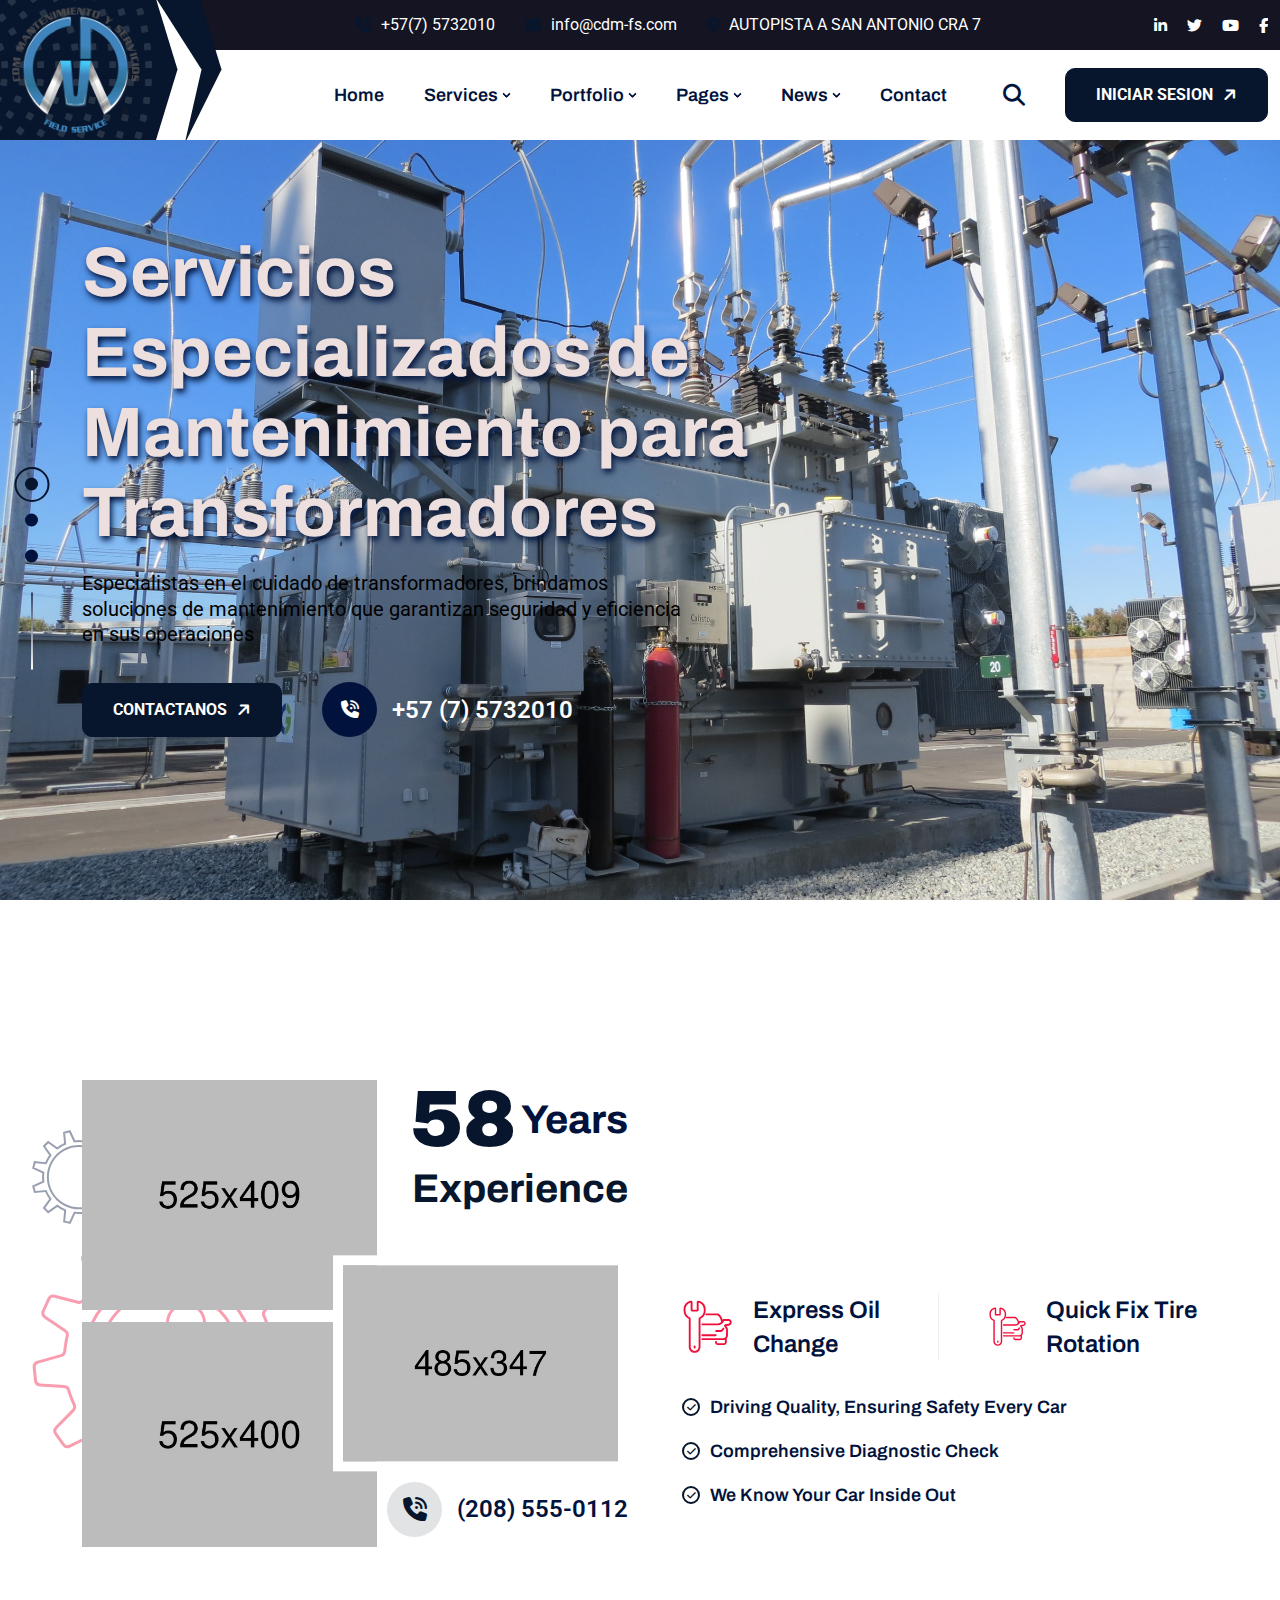
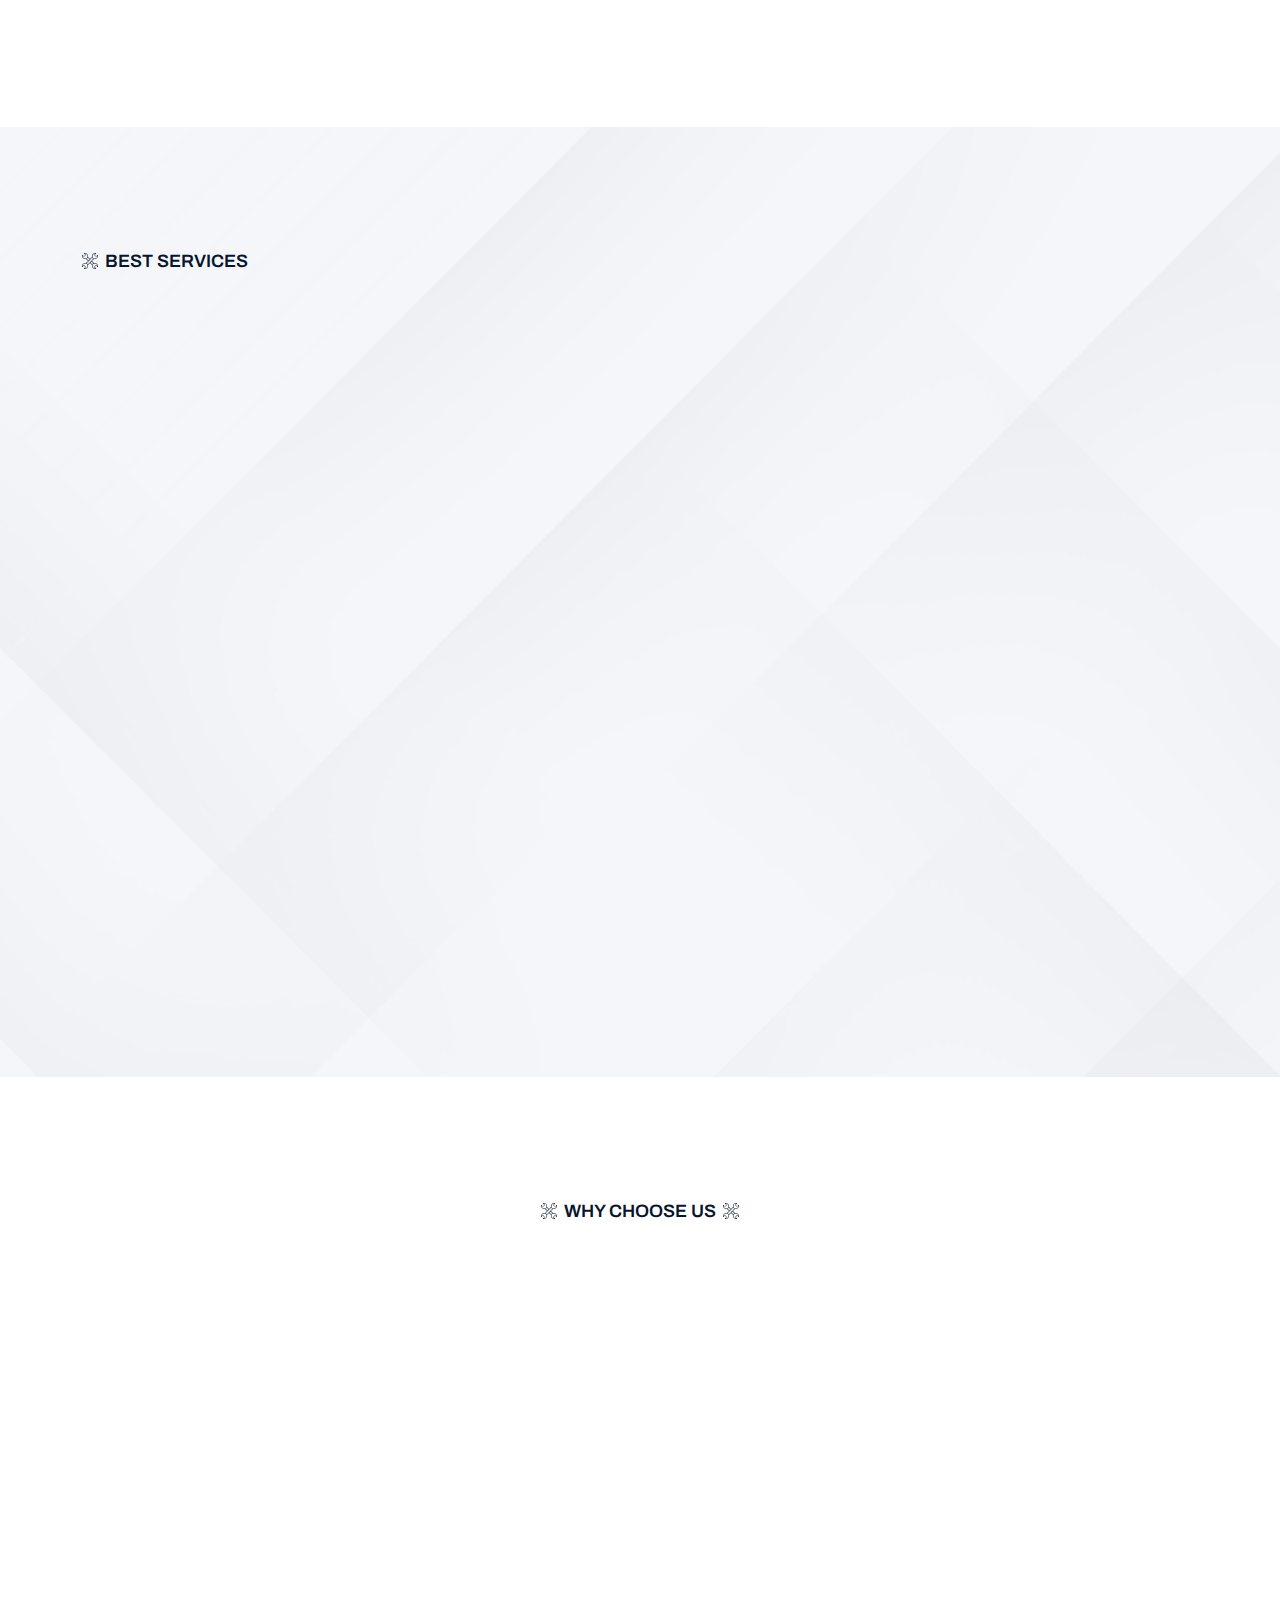
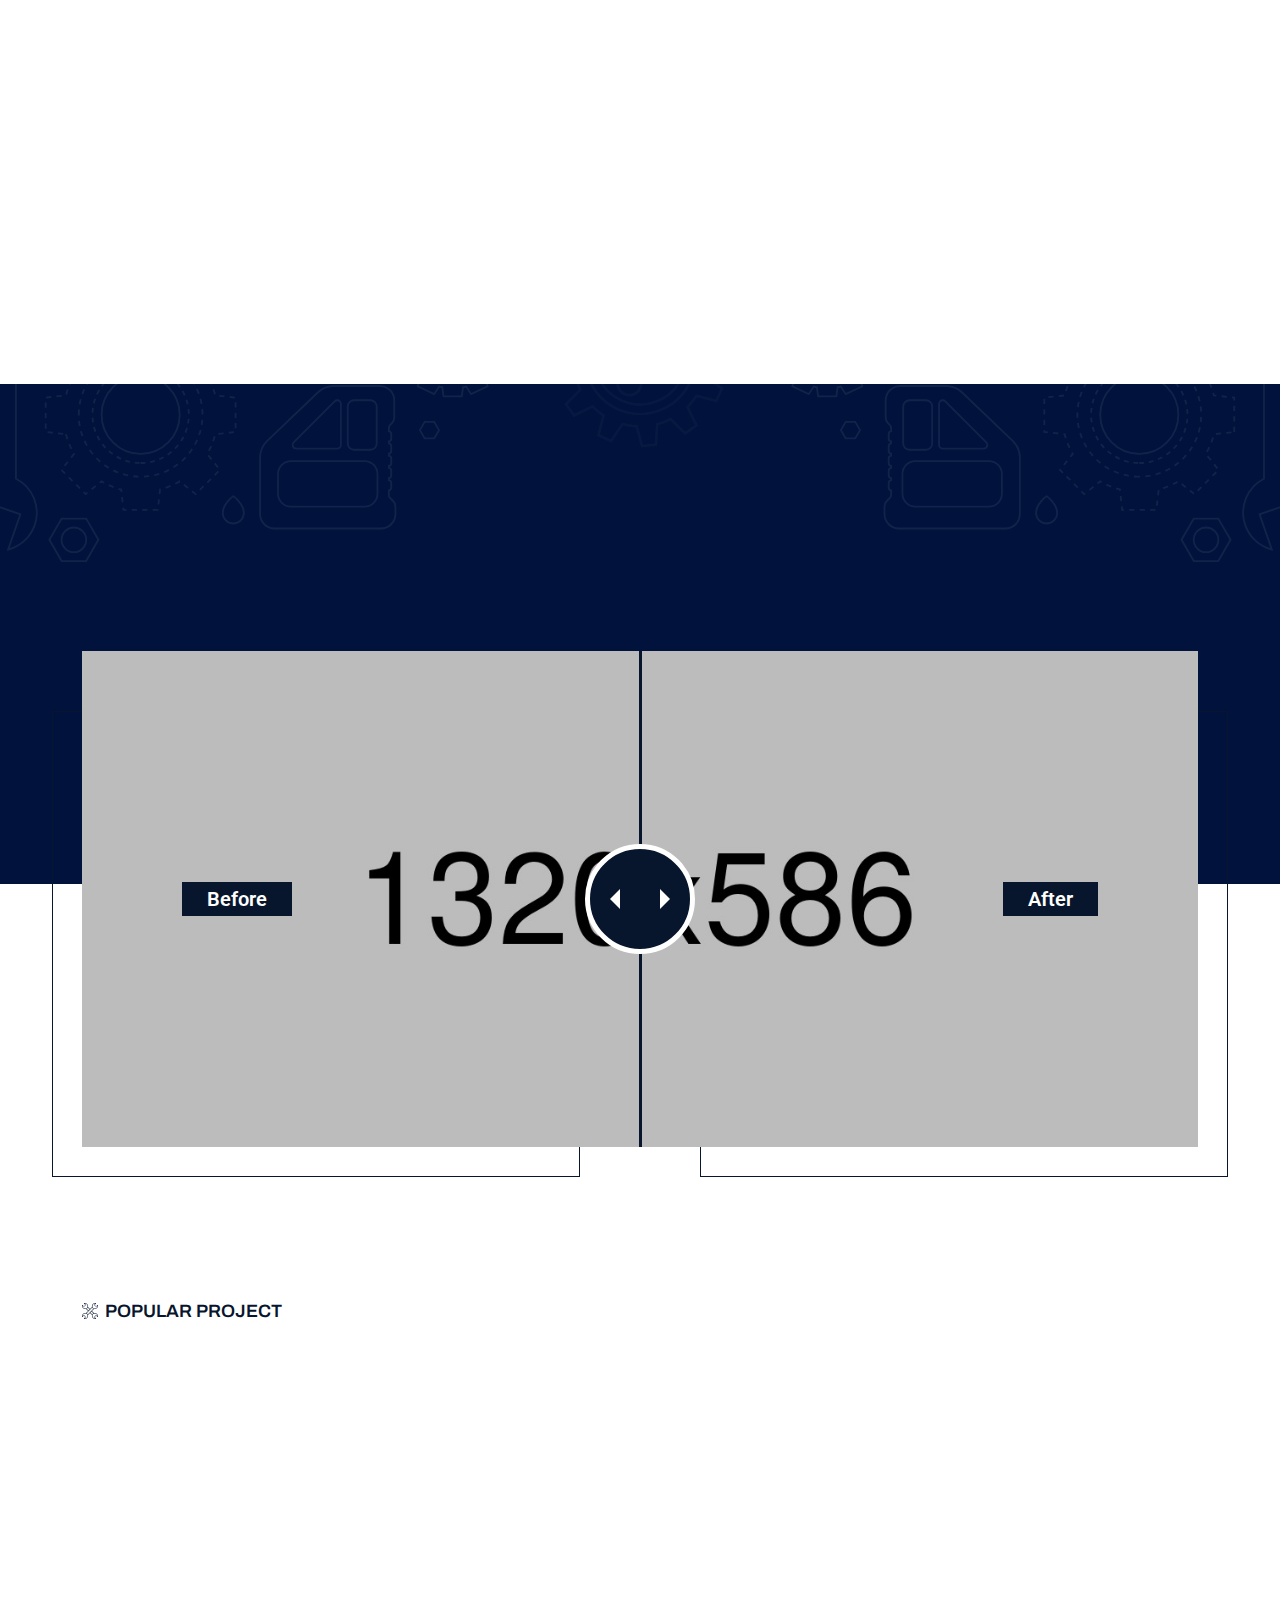
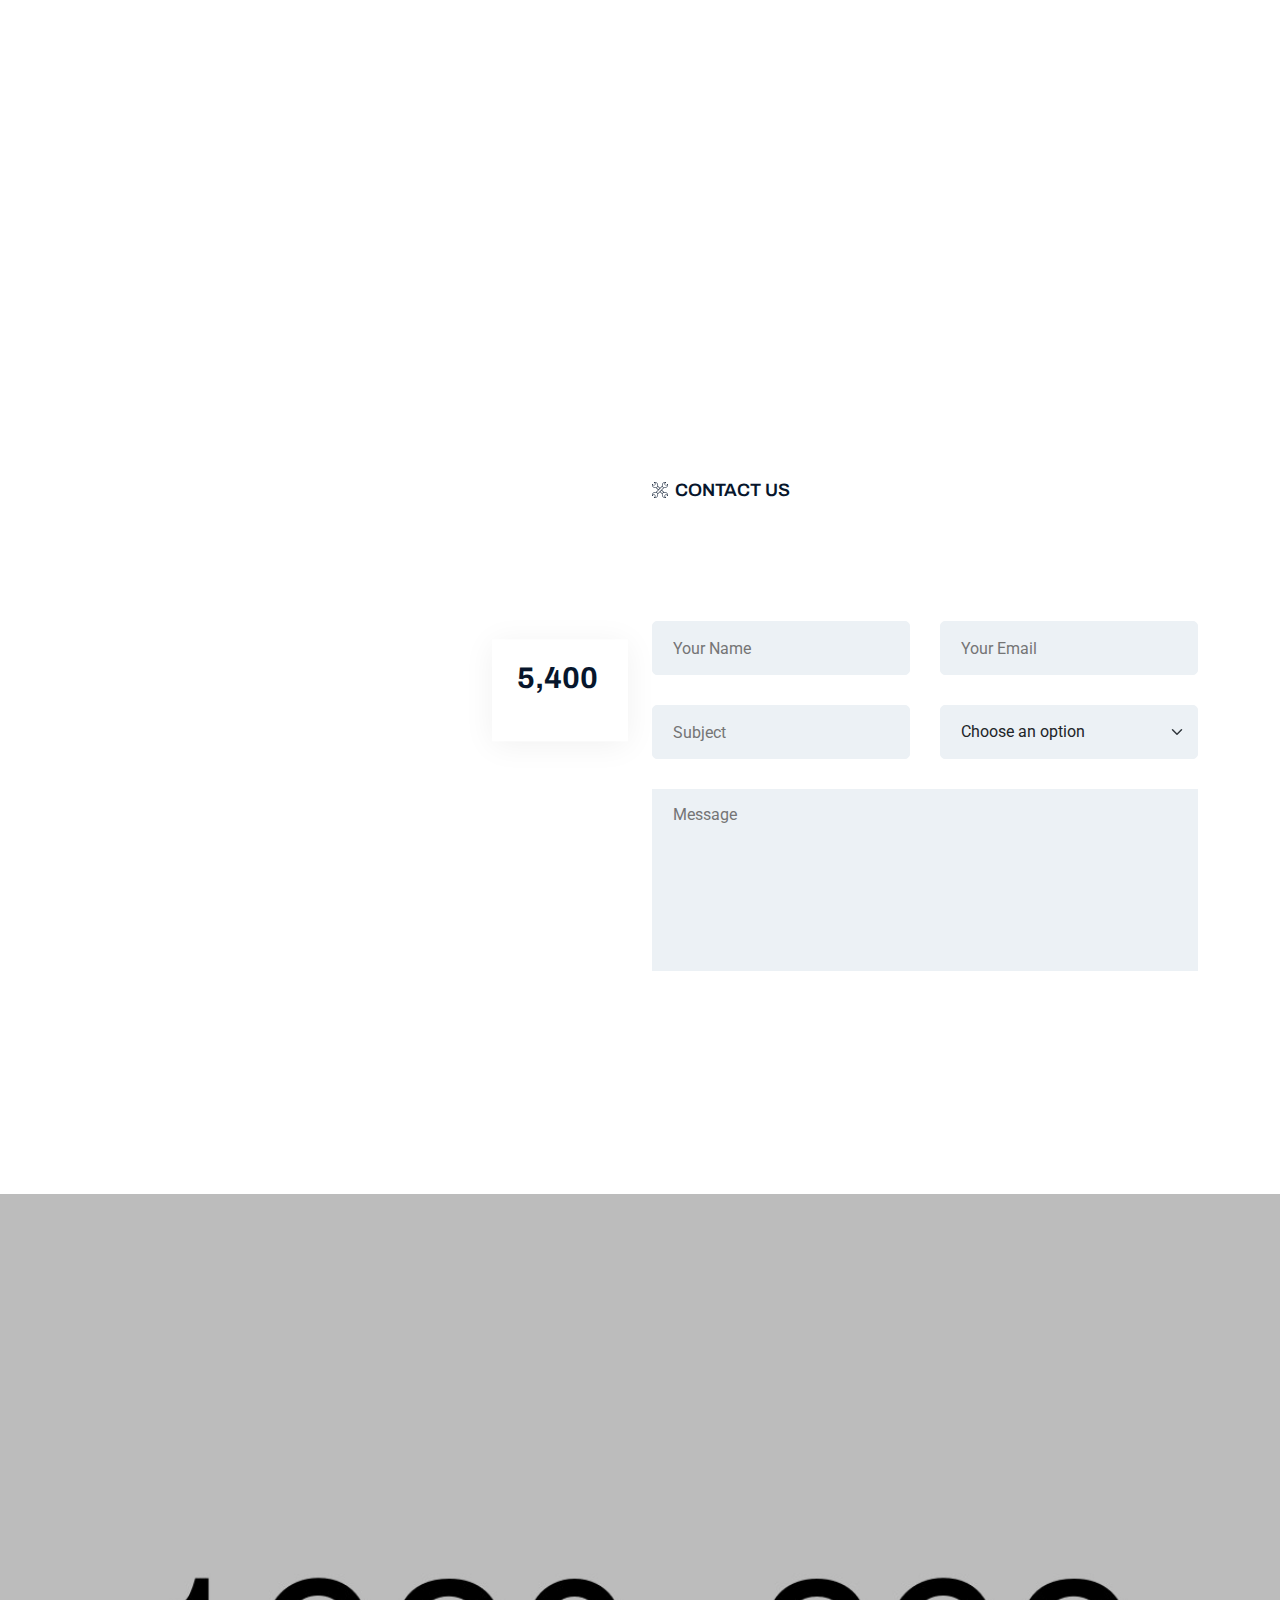
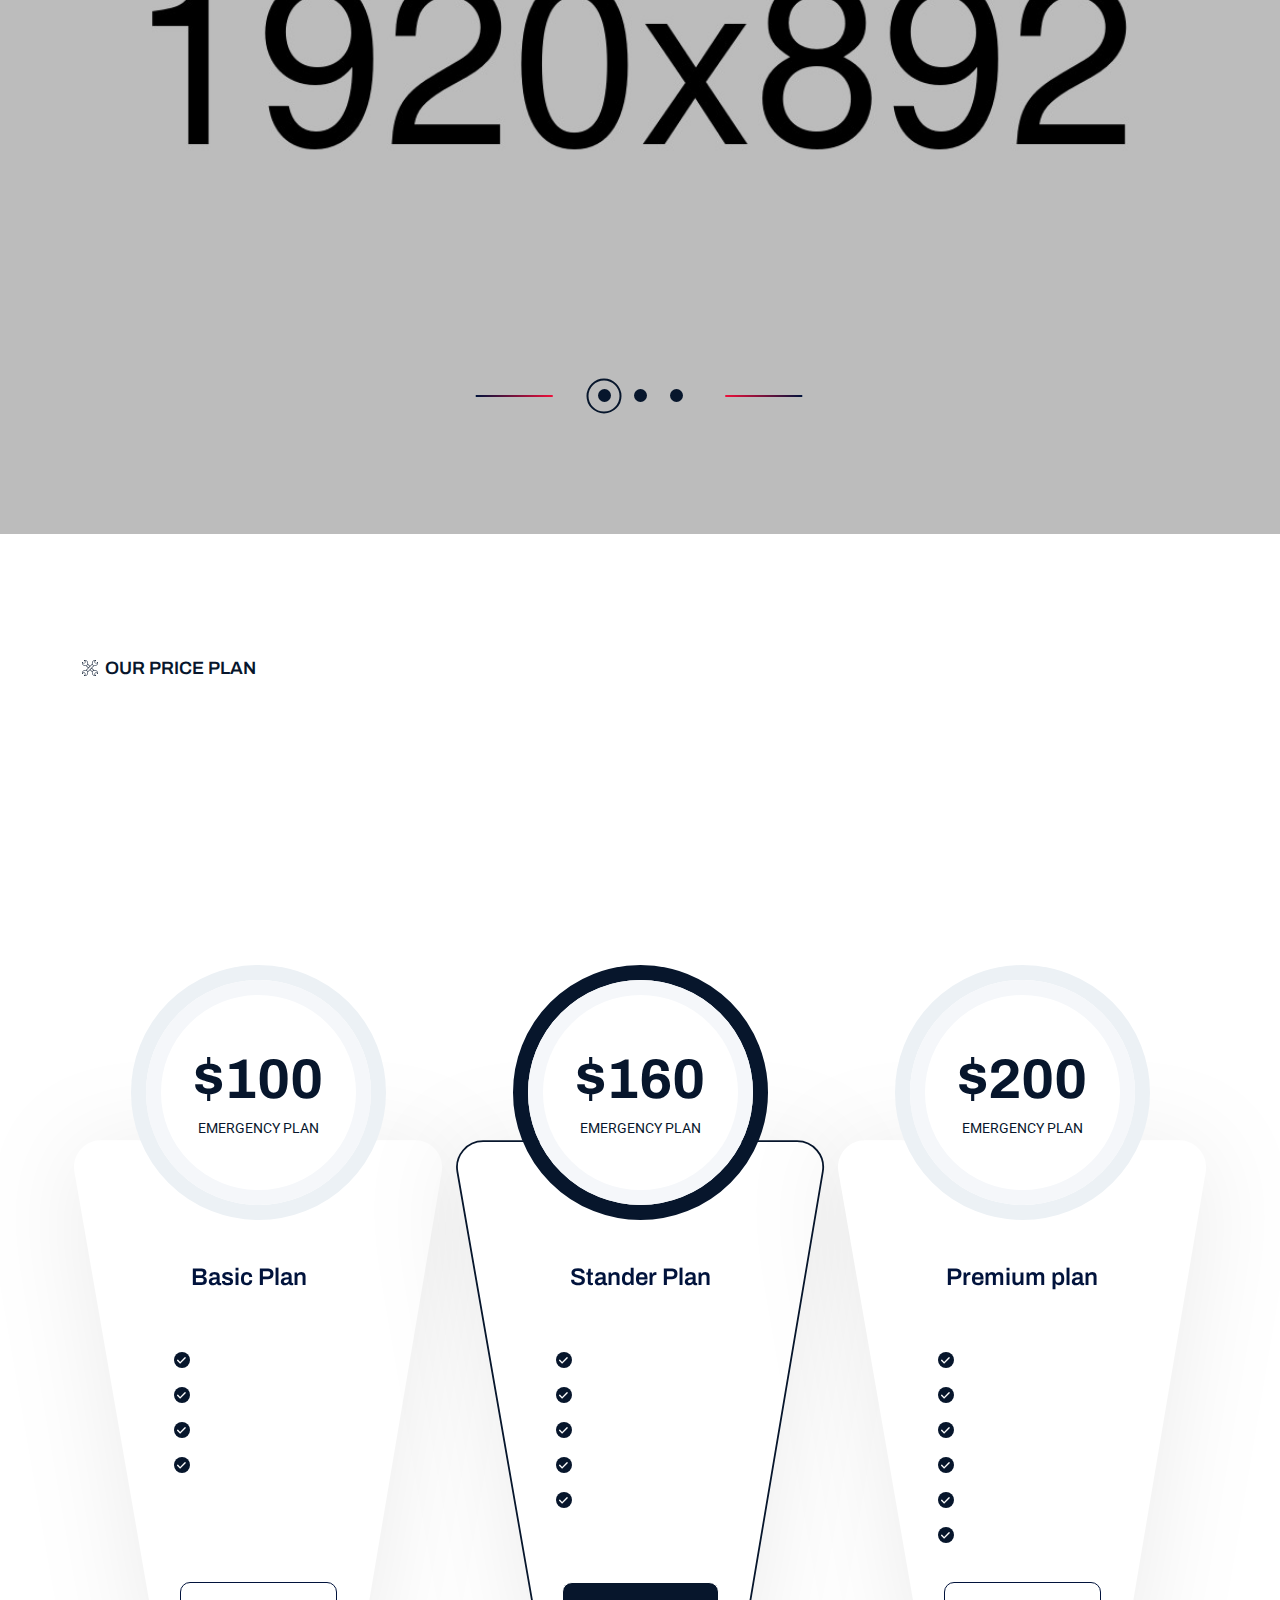
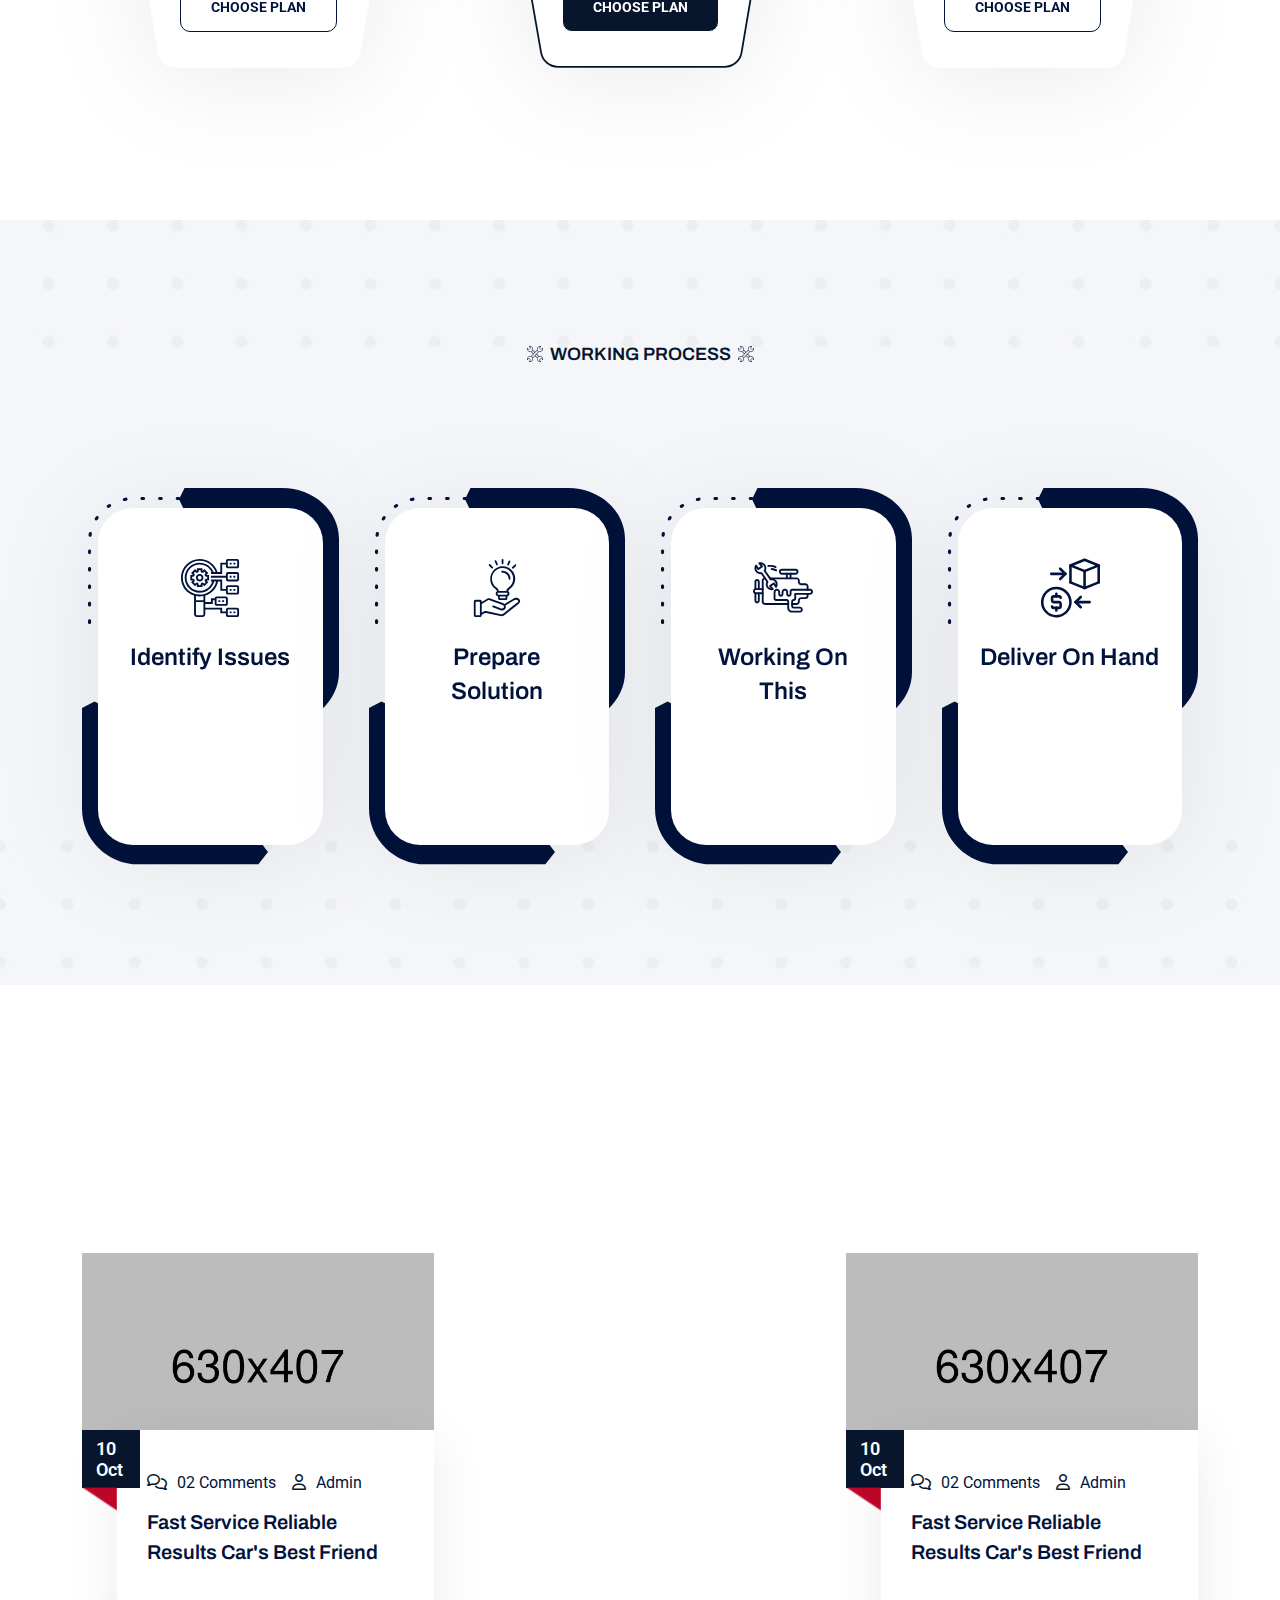
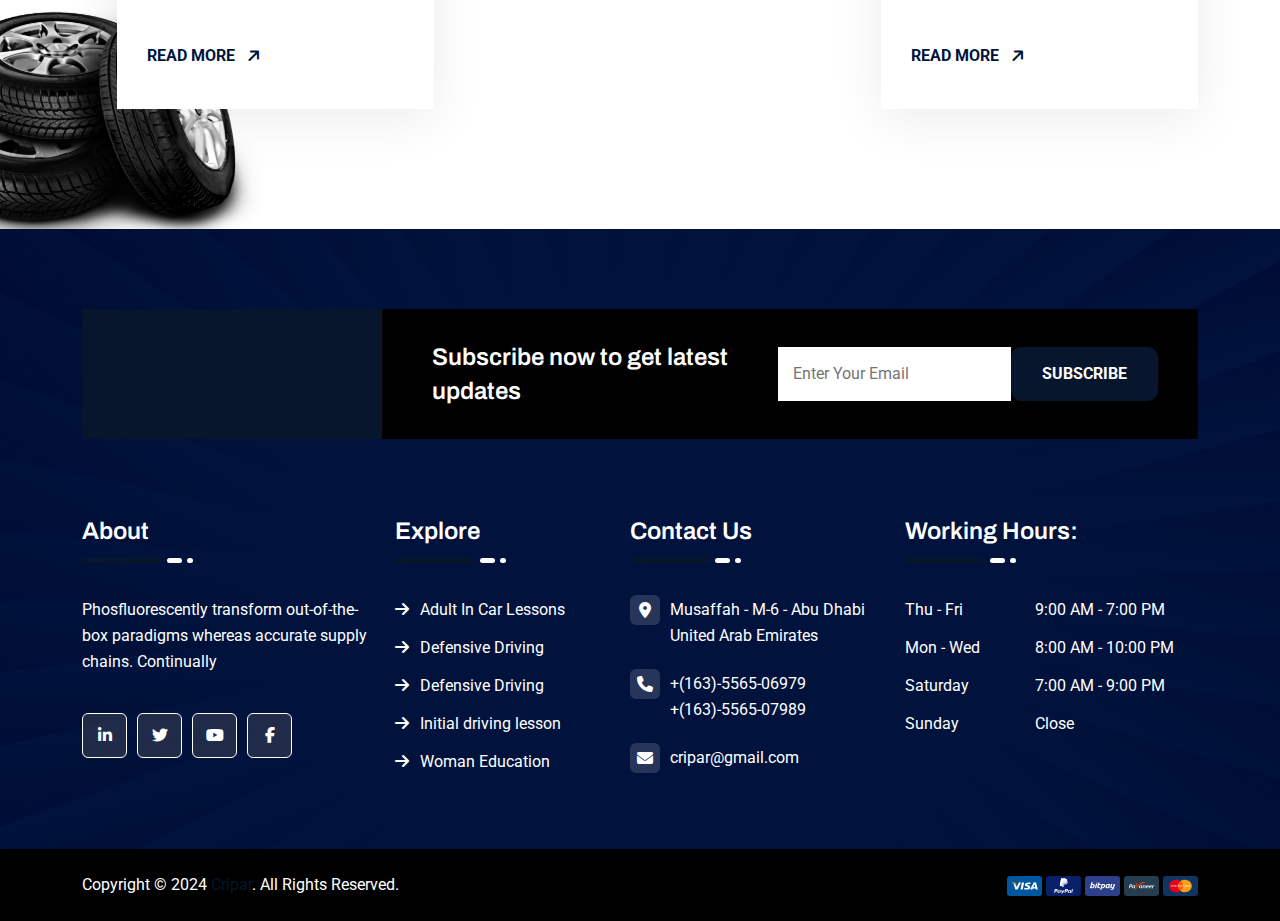
<file: index.html>
<!DOCTYPE html>
<html class="no-js" lang="en">

<head>
  <!-- Meta Tags -->
  <meta charset="utf-8">
  <meta http-equiv="x-ua-compatible" content="ie=edge">
  <meta name="viewport" content="width=device-width, initial-scale=1">
  <meta name="author" content="ThemeServices">
  <!-- Favicon Icon -->
  <link rel="icon" href="assets/img/logo2.png">
  <!-- Site Title -->
  <title>Cripar – Car Repair Services HTML Template</title>
  <link rel="stylesheet" href="assets/css/bootstrap.min.css">
  <link rel="stylesheet" href="assets/css/fontawesome.min.css">
  <link rel="stylesheet" href="assets/css/animate.css">
  <link rel="stylesheet" href="assets/css/slick.min.css">
  <link rel="stylesheet" href="assets/css/odometer.css">
  <link rel="stylesheet" href="assets/css/style.css">
</head>

<body>
  <!-- Start Preloader -->
  <div class="cs_center cs_heading_bg" id="preloader">
    <div class="preloader-inner">
      <div class="spinner">
        <img src="assets/img/preloader_logo.svg" alt="img">
        <img src="assets/img/icons/wheel.svg" alt="img" class="wheel">
      </div>
      <div class="loading-text">
        <img src="assets/img/logo.svg" alt="img">
      </div>
    </div>
  </div>
  <!-- End Preloader -->
  <!-- Start Header Section -->
  <header class="cs_site_header cs_style_1 cs_heading_color cs_sticky_header">
    <div class="cs_top_header">
      <div class="container-fluid">
        <div class="cs_top_header_in">
          <div class="cs_top_header_left">
            <ul class="cs_header_contact_list cs_mp_0">
              <li>
                <i class="fa-solid fa-phone-volume"></i>
                <a href="tel:+57(7 5732010)">+57(7) 5732010</a>
              </li>
              <li>
                <i class="fa-solid fa-envelope"></i>
                <a href="info@cdm-fs.com">info@cdm-fs.com</a>
              </li>
              <li>
                <!----> <i class="fa-solid fa-location-dot"></i>
                <span>AUTOPISTA A SAN ANTONIO CRA 7 </span>
              </li>
            </ul>
          </div>
          <div class="cs_top_header_right">
            <div class="cs_header_social_links_wrap">
              <div class="cs_header_social_links">
                <a href="#" class="cs_social_btn cs_center">
                  <i class="fa-brands fa-linkedin-in"></i>
                </a>
                <a href="#" class="cs_social_btn cs_center">
                  <i class="fa-brands fa-twitter"></i>
                </a>
                <a href="#" class="cs_social_btn cs_center">
                  <i class="fa-brands fa-youtube"></i>
                </a>
                <a href="#" class="cs_social_btn cs_center">
                  <i class="fa-brands fa-facebook-f"></i>
                </a>
              </div>
            </div>
          </div>
        </div>
      </div>
    </div>
    <div class="cs_main_header">
      <div class="container-fluid">
        <div class="cs_main_header_in">
          <div class="cs_main_header_left">
            <div class="cs_logo_wrap">
              <a class="cs_site_branding" href="index.html ">
                <img src="assets/img/logo2.png" alt="Logo" width="130px">
              </a>
              <div class="cs_logo_bg_shape cs_accent_color">
                <svg width="509" height="141" viewBox="0 0 509 141" fill="none" xmlns="http://www.w3.org/2000/svg">
                  <path d="M74 0H487L508.5 70.5L473.5 141H74V0Z" fill="currentColor" />
                  <path d="M54 141H472.5L488.5 70.5L443.5 0H54V141Z" fill="white" />
                  <path d="M0 0H443L464.5 70.5L443 141H0V0Z" fill="currentColor" />
                </svg>
                <img src="assets/img/logo_shape_pattern.svg" alt="">
              </div>
            </div>
          </div>
          <div class="cs_main_header_center">
            <div class="cs_nav cs_fs_18 cs_semibold cs_heading_color cs_heading_font">
              <div class="cs_nav_list_wrap">
                <ul class="cs_nav_list">
                  <li class="menu-item-has-childre">
                    <a href="index.html">Home</a>
                    <!-- <ul>
                      <li><a href="index.html">Home V1</a></li>
                     <!--<li><a href="home-v2.html">Home V2</a></li>
                    </ul>-->
                  </li>
                  <li class="menu-item-has-children">
                    <a href="services.html">Services</a>
                    <ul>
                      <li><a href="services.html">Services</a></li>
                      <li><a href="service-details.html">Service Details</a></li>
                    </ul>
                  </li>
                  <li class="menu-item-has-children">
                    <a href="portfolio.html">Portfolio</a>
                    <ul>
                      <li><a href="portfolio.html">Portfolio</a></li>
                      <li><a href="portfolio-details.html">Portfolio Details</a></li>
                    </ul>
                  </li>
                  <li class="menu-item-has-children">
                    <a href="#">Pages</a>
                    <ul>
                      <li><a href="about.html">About</a></li>
                      <li><a href="team.html">Team</a></li>
                      <li><a href="team-details.html">Team Details</a></li>
                    </ul>
                  </li>
                  <li class="menu-item-has-children">
                    <a href="blog.html">News</a>
                    <ul>
                      <li><a href="blog.html">Blogs</a></li>
                      <li><a href="blog-details.html">Blog Details</a></li>
                    </ul>
                  </li>
                  <li><a href="contact.html">Contact</a></li>
                </ul>
              </div>
            </div>
          </div>
          <div class="cs_main_header_right">
            <div class="position-relative d-flex">
              <button class="cs_circle_btn cs_center cs_search_tobble_btn" type="button">
                <i class="fa-solid fa-magnifying-glass"></i>
              </button>
              <div class="cs_header_search_wrap">
                <form action="#" class="cs_header_search">
                  <input type="text" class="cs_header_search_input" placeholder="Search For Anything">
                  <button class="cs_header_search_btn cs_center">
                    <i class="fa-solid fa-magnifying-glass"></i>
                  </button>
                </form>
              </div>
            </div>
            <a href="contact.html" class="cs_btn cs_style_1">
              <span>Iniciar Sesion</span>
              <i class="fa-solid fa-arrow-right"></i>
            </a>
          </div>
        </div>
      </div>
    </div>
  </header>
  <div class="cs_site_header_spacing_140"></div>
  <!-- End Header Section -->
  <!-- Start Hero Section -->
  <section class="cs_slider cs_style_1">
    <div class="cs_slider_container" data-autoplay="0" data-loop="1" data-speed="900" data-center="0"
      data-variable-width="0" data-slides-per-view="1">
      <div class="cs_slider_wrapper">
        <div class="cs_slide">
          <div class="cs_hero cs_style_1 cs_type_1 cs_bg_filed cs_primary_bg cs_center"
            data-src="assets/img/banner.png">
            <div class="container">
              <div class="cs_hero_text">
                <h1 class="cs_hero_title cs_fs_70 cs_mb_18 wow fadeInUp">Servicios Especializados
                  de Mantenimiento para Transformadores</h1>
                <p class="cs_hero_subtitle cs_mb_34" style="color: black; font-size: 20px;">Especialistas en el cuidado
                  de transformadores, brindamos soluciones de mantenimiento que garantizan seguridad y eficiencia en sus
                  operaciones</p>
                <div class="cs_hero_btns">
                  <a href="about.html" class="cs_btn cs_style_1 wow fadeInLeft">
                    <span>Contactanos</span>
                    <i class="fa-solid fa-arrow-right"></i>
                  </a>
                  <span class="cs_hero_number  wow fadeInRight">
                    <span class="cs_hero_number_icon cs_center cs_heading_bg cs_white_color cs_fs_18">
                      <i class="fa-solid fa-phone-volume"></i>
                    </span>
                    <a href="tel:(208)555-0112" class="cs_fs_24 cs_semibold cs_heading_color" style="color: white;">+57
                      (7) 5732010</a>
                  </span>
                </div>
              </div>
            </div>
          </div>
        </div>
        <div class="cs_slide">
          <div class="cs_hero cs_style_1 cs_type_1 cs_bg_filed cs_primary_bg cs_center"
            data-src="assets/img/banner.png">
            <div class="container">
              <div class="cs_hero_text">
                <h1 class="cs_hero_title cs_fs_70 cs_mb_18">Optimización y Cuidado Especializado en Mantenimiento de
                  Transformadores</h1>
                <p class="cs_hero_subtitle cs_mb_34">Repair times vary depending on the service. We provide an estimated
                  time after our initial diagnostic check Specific details can be provided</p>
                <div class="cs_hero_btns">
                  <a href="about.html" class="cs_btn cs_style_1">
                    <span>Read more</span>
                    <i class="fa-solid fa-arrow-right"></i>
                  </a>
                  <span class="cs_hero_number">
                    <span class="cs_hero_number_icon cs_center cs_heading_bg cs_white_color cs_fs_18">
                      <i class="fa-solid fa-phone-volume"></i>
                    </span>
                    <a href="tel:(208)555-0112" class="cs_fs_24 cs_semibold cs_heading_color">(208) 555-0112</a>
                  </span>
                </div>
              </div>
            </div>
          </div>
        </div>
        <div class="cs_slide">
          <div class="cs_hero cs_style_1 cs_type_1 cs_bg_filed cs_primary_bg cs_center"
            data-src="assets/img/banner.png">
            <div class="container">
              <div class="cs_hero_text">
                <h1 class="cs_hero_title cs_fs_70 cs_mb_18">Precision Care for Every Car Fast Fixes Lasting Results</h1>
                <p class="cs_hero_subtitle cs_mb_34">Repair times vary depending on the service. We provide an estimated
                  time after our initial diagnostic check Specific details can be provided</p>
                <div class="cs_hero_btns">
                  <a href="about.html" class="cs_btn cs_style_1">
                    <span>Read more</span>
                    <i class="fa-solid fa-arrow-right"></i>
                  </a>
                  <span class="cs_hero_number">
                    <span class="cs_hero_number_icon cs_center cs_heading_bg cs_white_color cs_fs_18">
                      <i class="fa-solid fa-phone-volume"></i>
                    </span>
                    <a href="tel:(208)555-0112" class="cs_fs_24 cs_semibold cs_heading_color">(208) 555-0112</a>
                  </span>
                </div>
              </div>
            </div>
          </div>
        </div>
      </div>
      <div class="cs_pagination cs_style_1"></div>
    </div>
  </section>
  <!-- End Hero Section -->
  <!-- Start About Section -->
  <section class="cs_about cs_style_1 position-relative">
    <div class="cs_height_120 cs_height_lg_80"></div>
    <div class="container">
      <div class="row cs_gap_y_40 align-items-center">
        <div class="col-xl-6">
          <div class="cs_about_thumbnail_wrapper position-relative">
            <div class="cs_about_thumbnail">
              <img src="assets/img/about_img_1.jpg" alt="About Image">
            </div>
            <div class="cs_about_thumbnail">
              <img src="assets/img/about_img_2.jpg" alt="About Image">
            </div>
            <div class="cs_about_thumbnail">
              <img src="assets/img/about_img_3.jpg" alt="About Image">
            </div>
            <div class="cs_esperience_text position-absolute">
              <h2 class="cs_experience_title mb-0">
                <span class="cs_fs_100 cs_black cs_accent_color">58</span>
                <span class="cs_fs_50">Years</span>
                <span class="cs_fs_50 cs_accent_color">Experience</span>
              </h2>
            </div>
            <a href="tel:(208)555-0112" class="cs_phone_call cs_heading_color">
              <div class="cs_phone_icon cs_fs_24 cs_accent_color cs_center cs_radius_50">
                <i class="fa-solid fa-phone-volume"></i>
              </div>
              <div class="cs_phone_number cs_fs_24 cs_semibold">(208) 555-0112</div>
            </a>
            <div class="cs_about_shape_1 position-absolute">
              <img src="assets/img/shapes/gear_2.svg" alt="Gear Shape">
            </div>
            <div class="cs_about_shape_2 position-absolute">
              <img src="assets/img/shapes/gear_1.svg" alt="Gear Shape">
            </div>
          </div>
        </div>
        <div class="col-xl-6">
          <div class="cs_about_text">
            <div class="cs_section_heading cs_style_1 cs_mb_20">
              <h3
                class="cs_section_subtitle cs_fs_18 cs_accent_color cs_semibold text-uppercase cs_mb_12 wow fadeInDown">
                <svg width="16" height="16" viewBox="0 0 16 16" fill="none" xmlns="http://www.w3.org/2000/svg">
                  <path
                    d="M11.9367 5.9528C12.1626 6.01733 12.3783 6.07787 12.7693 6.07787C13.5946 6.07787 14.4218 5.73787 15.0389 5.1208C15.8285 4.33093 16.1661 3.19973 15.9199 2.16827C15.9089 2.12215 15.8858 2.07981 15.8529 2.04563C15.82 2.01146 15.7786 1.98668 15.733 1.97387C15.6874 1.96077 15.6391 1.96016 15.5931 1.97213C15.5472 1.98409 15.5053 2.00818 15.4719 2.04187L14.8413 2.67253C14.6394 2.87413 14.3706 2.98533 14.0839 2.98533C13.7973 2.98533 13.5285 2.8744 13.3269 2.67253C13.1262 2.47155 13.0136 2.19918 13.0136 1.9152C13.0136 1.63122 13.1262 1.35885 13.3269 1.15787L13.9573 0.527466C13.9909 0.493964 14.015 0.452081 14.027 0.406152C14.039 0.360223 14.0385 0.311916 14.0256 0.266232C14.0127 0.220547 13.9878 0.179144 13.9535 0.146308C13.9192 0.113471 13.8768 0.0903949 13.8306 0.0794661C12.7991 -0.166934 11.6682 0.170933 10.8783 0.960533C10.1042 1.7344 9.71058 2.888 10.0463 4.06267L7.99858 6.11013L5.95218 4.06373C6.28712 2.89093 5.89565 1.73573 5.12018 0.960533C4.33058 0.170666 3.19938 -0.167467 2.16818 0.0794661C2.12214 0.0906185 2.07989 0.113812 2.04576 0.146671C2.01163 0.179529 1.98685 0.220871 1.97396 0.266459C1.96107 0.312048 1.96054 0.360243 1.97241 0.406108C1.98428 0.451972 2.00813 0.493855 2.04152 0.527466L2.67192 1.15787C2.87254 1.35885 2.98522 1.63122 2.98522 1.9152C2.98522 2.19918 2.87254 2.47155 2.67192 2.67253C2.47032 2.8744 2.20152 2.98533 1.91485 2.98533C1.62818 2.98533 1.35938 2.87413 1.15752 2.67253L0.527118 2.0416C0.493597 2.00804 0.451734 1.98404 0.405844 1.97205C0.359953 1.96007 0.311697 1.96054 0.26605 1.97342C0.220403 1.9863 0.179016 2.01112 0.146158 2.04532C0.113299 2.07952 0.0901572 2.12187 0.079118 2.168C-0.167015 3.19947 0.170585 4.33067 0.960185 5.12053C1.57778 5.73787 2.40552 6.07813 3.22952 6.07813C3.61965 6.07813 3.85512 6.012 4.06312 5.95227L6.10978 7.99867L4.06232 10.0461C2.89138 9.71227 1.73725 10.1013 0.960185 10.8781C0.170585 11.668 -0.167015 12.7992 0.079118 13.8307C0.0901342 13.8768 0.113271 13.9191 0.146136 13.9533C0.179001 13.9875 0.2204 14.0123 0.266051 14.0251C0.358851 14.0509 0.458851 14.0251 0.527118 13.9571L1.15778 13.3264C1.35886 13.1261 1.63114 13.0136 1.91498 13.0136C2.19883 13.0136 2.47111 13.1261 2.67218 13.3264C2.87405 13.5283 2.98498 13.7973 2.98498 14.0837C2.98498 14.3701 2.87378 14.6392 2.67218 14.8411L2.04178 15.4715C2.00815 15.505 1.98407 15.5469 1.97205 15.5928C1.96004 15.6387 1.96051 15.687 1.97343 15.7327C1.98634 15.7784 2.01123 15.8198 2.04552 15.8526C2.07981 15.8855 2.12225 15.9085 2.16845 15.9195C2.39138 15.9728 2.61912 15.9987 2.84685 15.9987C3.67272 15.9987 4.50178 15.6576 5.12072 15.0384C5.89485 14.2645 6.28845 13.1109 5.95272 11.9363L8.00045 9.8888L10.0469 11.9352C9.71192 13.108 10.1034 14.2632 10.8789 15.0384C11.4981 15.6573 12.3269 15.9987 13.1527 15.9987C13.3805 15.9987 13.6082 15.9728 13.8311 15.9195C13.8772 15.9083 13.9194 15.8851 13.9535 15.8523C13.9877 15.8194 14.0124 15.7781 14.0253 15.7325C14.0382 15.6869 14.0388 15.6387 14.0269 15.5928C14.015 15.547 13.9912 15.5051 13.9578 15.4715L13.3274 14.8411C13.1255 14.6392 13.0146 14.3701 13.0146 14.0837C13.0146 13.7973 13.1258 13.5283 13.3274 13.3264C13.5285 13.1261 13.8007 13.0136 14.0846 13.0136C14.3684 13.0136 14.6407 13.1261 14.8418 13.3264L15.4725 13.9571C15.506 13.9905 15.5479 14.0143 15.5938 14.0262C15.6396 14.0381 15.6878 14.0376 15.7334 14.0247C15.779 14.0119 15.8203 13.9871 15.8532 13.953C15.886 13.9189 15.9093 13.8767 15.9205 13.8307C16.1666 12.7992 15.829 11.668 15.0394 10.8781C14.2663 10.1053 13.1109 9.70933 11.9365 10.0464L9.88978 8L11.9373 5.95253L11.9367 5.9528ZM11.2557 1.33733C11.7741 0.819199 12.465 0.533066 13.1506 0.533066H13.1967L12.9498 0.780266C12.6463 1.08373 12.4791 1.4864 12.4791 1.91467C12.4791 2.34293 12.6463 2.7456 12.9498 3.04907C13.2533 3.35253 13.6551 3.51813 14.0842 3.51813C14.5133 3.51813 14.9159 3.35147 15.2186 3.04907L15.4655 2.80187C15.4786 3.50293 15.1917 4.21333 14.6618 4.7432C14.0042 5.4008 13.0666 5.68293 12.2095 5.4784C11.7917 5.38533 11.425 5.18373 11.1202 4.87867C10.8154 4.5736 10.6133 4.20693 10.5194 3.78507C10.3159 2.93253 10.5981 1.9944 11.2557 1.3368V1.33733ZM3.78578 5.48C2.93325 5.68373 1.99512 5.40133 1.33752 4.74373C0.807651 4.21387 0.520718 3.50347 0.533785 2.8024L0.780718 3.0496C1.08338 3.352 1.48632 3.51867 1.91512 3.51867C2.34392 3.51867 2.74712 3.352 3.04925 3.0496C3.35272 2.74613 3.51992 2.34347 3.51992 1.9152C3.51992 1.48693 3.35272 1.08427 3.04925 0.780799L2.80232 0.533599C3.51058 0.525866 4.21352 0.807733 4.74365 1.3376C5.40125 1.9952 5.68338 2.93307 5.47912 3.78987C5.38632 4.20747 5.18445 4.57387 4.87912 4.8792C4.57378 5.18453 4.20765 5.38587 3.78578 5.48ZM4.60365 5.73867C4.84373 5.61088 5.06362 5.44832 5.25618 5.25627C5.44814 5.06361 5.61068 4.84374 5.73858 4.60373L7.62205 6.48693L6.48712 7.62187L4.60365 5.73867ZM4.74365 14.6621C4.21378 15.1917 3.51192 15.4752 2.80232 15.4661L3.04925 15.2189C3.35165 14.9163 3.51832 14.5133 3.51832 14.0845C3.51832 13.6557 3.35165 13.2528 3.04925 12.9501C2.74823 12.6497 2.3403 12.4809 1.91498 12.4809C1.48967 12.4809 1.08174 12.6497 0.780718 12.9501L0.533785 13.1973C0.520718 12.4963 0.807651 11.7859 1.33752 11.256C1.99538 10.5987 2.93325 10.3168 3.78978 10.5208C4.20765 10.6139 4.57432 10.8155 4.87912 11.1205C5.18392 11.4256 5.38605 11.7923 5.47992 12.2141C5.68338 13.0667 5.40125 14.0045 4.74365 14.6621ZM5.25618 10.7435C5.06331 10.5513 4.84317 10.3885 4.60285 10.2605L10.2605 4.60293C10.3884 4.84331 10.551 5.06354 10.7431 5.25653C10.936 5.44873 11.1561 5.61146 11.3965 5.73947L5.73885 11.3971C5.61092 11.1567 5.44829 10.9365 5.25618 10.7435ZM12.7711 10.4549C13.4562 10.4549 14.1455 10.7395 14.6621 11.256C15.1919 11.7859 15.4789 12.4963 15.4658 13.1973L15.2189 12.9501C14.9178 12.6497 14.5099 12.4809 14.0846 12.4809C13.6593 12.4809 13.2513 12.6497 12.9503 12.9501C12.8011 13.0989 12.6828 13.2757 12.6023 13.4704C12.5217 13.6651 12.4806 13.8738 12.4813 14.0845C12.4806 14.2952 12.5217 14.504 12.6023 14.6987C12.6828 14.8934 12.8011 15.0702 12.9503 15.2189L13.1973 15.4661C12.4935 15.4736 11.7861 15.192 11.2559 14.6621C10.5983 14.0045 10.3162 13.0667 10.5205 12.2099C10.611 11.7964 10.8194 11.418 11.1205 11.1205C11.5711 10.6699 12.1623 10.4549 12.7711 10.4549ZM11.3959 10.2611C11.1558 10.3889 10.936 10.5514 10.7434 10.7435C10.5514 10.9361 10.3889 11.156 10.261 11.396L8.37752 9.5128L9.51245 8.37787L11.3959 10.2611Z"
                    fill="currentColor" />
                </svg> Our About
              </h3>
              <h2 class="cs_section_title cs_fs_50 mb-0 wow fadeInUp">Speedy Repairs Quality Results</h2>
            </div>
            <p class="cs_mb_40">We are professional and committed to service" is a statement that highlights the
              company's professionalism and dedication to providing</p>
            <div class="cs_features_list cs_mb_32">
              <div class="cs_iconbox cs_style_1">
                <div class="cs_iconbox_icon cs_center">
                  <img src="assets/img/icons/quick-fix.svg" alt="Fix Icon">
                </div>
                <h3 class="cs_iconbox_title cs_fs_24 cs_semibold mb-0">Express Oil Change</h3>
              </div>
              <div class="cs_iconbox cs_style_1">
                <div class="cs_iconbox_icon cs_center">
                  <img src="assets/img/icons/quick-fix.svg" alt="Fix Icon">
                </div>
                <h3 class="cs_iconbox_title cs_fs_24 cs_semibold mb-0">Quick Fix Tire Rotation</h3>
              </div>
            </div>
            <ul class="cs_list cs_style_1 cs_fs_18 cs_semibold cs_heading_color cs_heading_font cs_mb_38 p-0">
              <li>
                <span class="cs_list_icon cs_center cs_accent_color cs_radius_50">
                  <i class="fa-solid fa-check"></i></span>
                <span>Driving Quality, Ensuring Safety Every Car</span>
              </li>
              <li>
                <span class="cs_list_icon cs_center cs_accent_color cs_radius_50">
                  <i class="fa-solid fa-check"></i></span>
                <span>Comprehensive Diagnostic Check</span>
              </li>
              <li>
                <span class="cs_list_icon cs_center cs_accent_color cs_radius_50">
                  <i class="fa-solid fa-check"></i></span>
                <span>We Know Your Car Inside Out</span>
              </li>
            </ul>
            <div class="cs_about_btns">
              <a href="about.html" class="cs_btn cs_style_1 wow fadeInLeft">
                <span>Read more</span>
                <i class="fa-solid fa-arrow-right"></i>
              </a>
              <div class="cs_avatar cs_style_1 wow fadeInRight">
                <div class="cs_avatar_thumbnail cs_center cs_radius_50">
                  <img src="assets/img/avatar_1.png" alt="Avatar">
                </div>
                <div class="cs_avatar_info">
                  <h3 class="cs_heading_color cs_fs_18 cs_semibold mb-0">Ronald Richards</h3>
                  <p class="cs_fs_14 mb-0">Founder CEO</p>
                </div>
              </div>
            </div>
          </div>
        </div>
      </div>
    </div>
    <div class="cs_height_120 cs_height_lg_80"></div>
  </section>
  <!-- End About Section -->
  <!-- Start Service Section -->
  <section class="cs_gray_bg cs_bg_filed position-relative" data-src="assets/img/service_bg_1.jpg">
    <div class="cs_height_120 cs_height_lg_80"></div>
    <div class="container">
      <div class="cs_section_heading cs_style_1 cs_type_1 cs_mb_50">
        <div class="cs_section_heading_left">
          <h3 class="cs_section_subtitle cs_fs_18 cs_accent_color cs_semibold text-uppercase cs_mb_12">
            <svg width="16" height="16" viewBox="0 0 16 16" fill="none" xmlns="http://www.w3.org/2000/svg">
              <path
                d="M11.9367 5.9528C12.1626 6.01733 12.3783 6.07787 12.7693 6.07787C13.5946 6.07787 14.4218 5.73787 15.0389 5.1208C15.8285 4.33093 16.1661 3.19973 15.9199 2.16827C15.9089 2.12215 15.8858 2.07981 15.8529 2.04563C15.82 2.01146 15.7786 1.98668 15.733 1.97387C15.6874 1.96077 15.6391 1.96016 15.5931 1.97213C15.5472 1.98409 15.5053 2.00818 15.4719 2.04187L14.8413 2.67253C14.6394 2.87413 14.3706 2.98533 14.0839 2.98533C13.7973 2.98533 13.5285 2.8744 13.3269 2.67253C13.1262 2.47155 13.0136 2.19918 13.0136 1.9152C13.0136 1.63122 13.1262 1.35885 13.3269 1.15787L13.9573 0.527466C13.9909 0.493964 14.015 0.452081 14.027 0.406152C14.039 0.360223 14.0385 0.311916 14.0256 0.266232C14.0127 0.220547 13.9878 0.179144 13.9535 0.146308C13.9192 0.113471 13.8768 0.0903949 13.8306 0.0794661C12.7991 -0.166934 11.6682 0.170933 10.8783 0.960533C10.1042 1.7344 9.71058 2.888 10.0463 4.06267L7.99858 6.11013L5.95218 4.06373C6.28712 2.89093 5.89565 1.73573 5.12018 0.960533C4.33058 0.170666 3.19938 -0.167467 2.16818 0.0794661C2.12214 0.0906185 2.07989 0.113812 2.04576 0.146671C2.01163 0.179529 1.98685 0.220871 1.97396 0.266459C1.96107 0.312048 1.96054 0.360243 1.97241 0.406108C1.98428 0.451972 2.00813 0.493855 2.04152 0.527466L2.67192 1.15787C2.87254 1.35885 2.98522 1.63122 2.98522 1.9152C2.98522 2.19918 2.87254 2.47155 2.67192 2.67253C2.47032 2.8744 2.20152 2.98533 1.91485 2.98533C1.62818 2.98533 1.35938 2.87413 1.15752 2.67253L0.527118 2.0416C0.493597 2.00804 0.451734 1.98404 0.405844 1.97205C0.359953 1.96007 0.311697 1.96054 0.26605 1.97342C0.220403 1.9863 0.179016 2.01112 0.146158 2.04532C0.113299 2.07952 0.0901572 2.12187 0.079118 2.168C-0.167015 3.19947 0.170585 4.33067 0.960185 5.12053C1.57778 5.73787 2.40552 6.07813 3.22952 6.07813C3.61965 6.07813 3.85512 6.012 4.06312 5.95227L6.10978 7.99867L4.06232 10.0461C2.89138 9.71227 1.73725 10.1013 0.960185 10.8781C0.170585 11.668 -0.167015 12.7992 0.079118 13.8307C0.0901342 13.8768 0.113271 13.9191 0.146136 13.9533C0.179001 13.9875 0.2204 14.0123 0.266051 14.0251C0.358851 14.0509 0.458851 14.0251 0.527118 13.9571L1.15778 13.3264C1.35886 13.1261 1.63114 13.0136 1.91498 13.0136C2.19883 13.0136 2.47111 13.1261 2.67218 13.3264C2.87405 13.5283 2.98498 13.7973 2.98498 14.0837C2.98498 14.3701 2.87378 14.6392 2.67218 14.8411L2.04178 15.4715C2.00815 15.505 1.98407 15.5469 1.97205 15.5928C1.96004 15.6387 1.96051 15.687 1.97343 15.7327C1.98634 15.7784 2.01123 15.8198 2.04552 15.8526C2.07981 15.8855 2.12225 15.9085 2.16845 15.9195C2.39138 15.9728 2.61912 15.9987 2.84685 15.9987C3.67272 15.9987 4.50178 15.6576 5.12072 15.0384C5.89485 14.2645 6.28845 13.1109 5.95272 11.9363L8.00045 9.8888L10.0469 11.9352C9.71192 13.108 10.1034 14.2632 10.8789 15.0384C11.4981 15.6573 12.3269 15.9987 13.1527 15.9987C13.3805 15.9987 13.6082 15.9728 13.8311 15.9195C13.8772 15.9083 13.9194 15.8851 13.9535 15.8523C13.9877 15.8194 14.0124 15.7781 14.0253 15.7325C14.0382 15.6869 14.0388 15.6387 14.0269 15.5928C14.015 15.547 13.9912 15.5051 13.9578 15.4715L13.3274 14.8411C13.1255 14.6392 13.0146 14.3701 13.0146 14.0837C13.0146 13.7973 13.1258 13.5283 13.3274 13.3264C13.5285 13.1261 13.8007 13.0136 14.0846 13.0136C14.3684 13.0136 14.6407 13.1261 14.8418 13.3264L15.4725 13.9571C15.506 13.9905 15.5479 14.0143 15.5938 14.0262C15.6396 14.0381 15.6878 14.0376 15.7334 14.0247C15.779 14.0119 15.8203 13.9871 15.8532 13.953C15.886 13.9189 15.9093 13.8767 15.9205 13.8307C16.1666 12.7992 15.829 11.668 15.0394 10.8781C14.2663 10.1053 13.1109 9.70933 11.9365 10.0464L9.88978 8L11.9373 5.95253L11.9367 5.9528ZM11.2557 1.33733C11.7741 0.819199 12.465 0.533066 13.1506 0.533066H13.1967L12.9498 0.780266C12.6463 1.08373 12.4791 1.4864 12.4791 1.91467C12.4791 2.34293 12.6463 2.7456 12.9498 3.04907C13.2533 3.35253 13.6551 3.51813 14.0842 3.51813C14.5133 3.51813 14.9159 3.35147 15.2186 3.04907L15.4655 2.80187C15.4786 3.50293 15.1917 4.21333 14.6618 4.7432C14.0042 5.4008 13.0666 5.68293 12.2095 5.4784C11.7917 5.38533 11.425 5.18373 11.1202 4.87867C10.8154 4.5736 10.6133 4.20693 10.5194 3.78507C10.3159 2.93253 10.5981 1.9944 11.2557 1.3368V1.33733ZM3.78578 5.48C2.93325 5.68373 1.99512 5.40133 1.33752 4.74373C0.807651 4.21387 0.520718 3.50347 0.533785 2.8024L0.780718 3.0496C1.08338 3.352 1.48632 3.51867 1.91512 3.51867C2.34392 3.51867 2.74712 3.352 3.04925 3.0496C3.35272 2.74613 3.51992 2.34347 3.51992 1.9152C3.51992 1.48693 3.35272 1.08427 3.04925 0.780799L2.80232 0.533599C3.51058 0.525866 4.21352 0.807733 4.74365 1.3376C5.40125 1.9952 5.68338 2.93307 5.47912 3.78987C5.38632 4.20747 5.18445 4.57387 4.87912 4.8792C4.57378 5.18453 4.20765 5.38587 3.78578 5.48ZM4.60365 5.73867C4.84373 5.61088 5.06362 5.44832 5.25618 5.25627C5.44814 5.06361 5.61068 4.84374 5.73858 4.60373L7.62205 6.48693L6.48712 7.62187L4.60365 5.73867ZM4.74365 14.6621C4.21378 15.1917 3.51192 15.4752 2.80232 15.4661L3.04925 15.2189C3.35165 14.9163 3.51832 14.5133 3.51832 14.0845C3.51832 13.6557 3.35165 13.2528 3.04925 12.9501C2.74823 12.6497 2.3403 12.4809 1.91498 12.4809C1.48967 12.4809 1.08174 12.6497 0.780718 12.9501L0.533785 13.1973C0.520718 12.4963 0.807651 11.7859 1.33752 11.256C1.99538 10.5987 2.93325 10.3168 3.78978 10.5208C4.20765 10.6139 4.57432 10.8155 4.87912 11.1205C5.18392 11.4256 5.38605 11.7923 5.47992 12.2141C5.68338 13.0667 5.40125 14.0045 4.74365 14.6621ZM5.25618 10.7435C5.06331 10.5513 4.84317 10.3885 4.60285 10.2605L10.2605 4.60293C10.3884 4.84331 10.551 5.06354 10.7431 5.25653C10.936 5.44873 11.1561 5.61146 11.3965 5.73947L5.73885 11.3971C5.61092 11.1567 5.44829 10.9365 5.25618 10.7435ZM12.7711 10.4549C13.4562 10.4549 14.1455 10.7395 14.6621 11.256C15.1919 11.7859 15.4789 12.4963 15.4658 13.1973L15.2189 12.9501C14.9178 12.6497 14.5099 12.4809 14.0846 12.4809C13.6593 12.4809 13.2513 12.6497 12.9503 12.9501C12.8011 13.0989 12.6828 13.2757 12.6023 13.4704C12.5217 13.6651 12.4806 13.8738 12.4813 14.0845C12.4806 14.2952 12.5217 14.504 12.6023 14.6987C12.6828 14.8934 12.8011 15.0702 12.9503 15.2189L13.1973 15.4661C12.4935 15.4736 11.7861 15.192 11.2559 14.6621C10.5983 14.0045 10.3162 13.0667 10.5205 12.2099C10.611 11.7964 10.8194 11.418 11.1205 11.1205C11.5711 10.6699 12.1623 10.4549 12.7711 10.4549ZM11.3959 10.2611C11.1558 10.3889 10.936 10.5514 10.7434 10.7435C10.5514 10.9361 10.3889 11.156 10.261 11.396L8.37752 9.5128L9.51245 8.37787L11.3959 10.2611Z"
                fill="currentColor" />
            </svg> Best Services
          </h3>
          <h2 class="cs_section_title cs_fs_50 mb-0 wow fadeInDown">Where Your Car Gets Pride the Best Care</h2>
        </div>
        <div class="cs_section_heading_right mb-0 wow fadeInDown">Regular tire rotation ensures even wear, extending the
          life of your tires and improving vehicle performance If your car struggles to start, the lights dim when
          idling or the battery is over</div>
      </div>
    </div>
    <div class="cs_slider cs_style_1 cs_slider_gap_30 wow fadeInUp">
      <div class="container">
        <div class="cs_slider_container" data-autoplay="0" data-loop="1" data-speed="600" data-center="0"
          data-variable-width="0" data-xs-slides="1" data-sm-slides="2" data-md-slides="2" data-lg-slides="3"
          data-add-slides="3" data-slides-per-view="responsive">
          <div class="cs_slider_wrapper">
            <div class="cs_slide">
              <div class="cs_card cs_style_1">
                <div class="cs_card_thumbnail">
                  <img src="assets/img/service_img_1.jpg" alt="Service Image">
                </div>
                <div class="cs_card_info cs_white_bg cs_radius_10 text-center">
                  <div class="cs_card_icon cs_center cs_heading_bg cs_mb_22">
                    <img src="assets/img/icons/service_icon_1.svg" alt="Service Icon">
                  </div>
                  <h3 class="cs_card_title cs_fs_30 cs_mb_8">
                    <a href="service-details.html">Brake Safe Inspection</a>
                  </h3>
                  <p class="cs_card_subtitle cs_mb_18">If your car struggles to start the lights dim when idling or the
                    battery over three years old it may be time</p>
                  <a href="service-details.html" class="cs_text_btn cs_style_1 cs_bold cs_heading_color">
                    <span class="cs_btn_text text-uppercase">Read More</span>
                    <span class="cs_btn_icon cs_center">
                      <i class="fa-solid fa-arrow-right"></i>
                      <i class="fa-solid fa-arrow-right"></i>
                    </span>
                  </a>
                </div>
              </div>
            </div>
            <div class="cs_slide">
              <div class="cs_card cs_style_1">
                <div class="cs_card_thumbnail">
                  <img src="assets/img/service_img_2.jpg" alt="Service Image">
                </div>
                <div class="cs_card_info cs_white_bg cs_radius_10 text-center">
                  <div class="cs_card_icon cs_center cs_heading_bg cs_mb_22">
                    <img src="assets/img/icons/service_icon_2.svg" alt="Service Icon">
                  </div>
                  <h3 class="cs_card_title cs_fs_30 cs_mb_8">
                    <a href="service-details.html">Engine Tune-Up Plus</a>
                  </h3>
                  <p class="cs_card_subtitle cs_mb_18">Proper insulation and ventilation are key also offer Ice Guard
                    services to prevent ice buildup and damage If your check battery</p>
                  <a href="service-details.html" class="cs_text_btn cs_style_1 cs_bold cs_heading_color">
                    <span class="cs_btn_text text-uppercase">Read More</span>
                    <span class="cs_btn_icon cs_center">
                      <i class="fa-solid fa-arrow-right"></i>
                      <i class="fa-solid fa-arrow-right"></i>
                    </span>
                  </a>
                </div>
              </div>
            </div>
            <div class="cs_slide">
              <div class="cs_card cs_style_1">
                <div class="cs_card_thumbnail">
                  <img src="assets/img/service_img_3.jpg" alt="Service Image">
                </div>
                <div class="cs_card_info cs_white_bg cs_radius_10 text-center">
                  <div class="cs_card_icon cs_center cs_heading_bg cs_mb_22">
                    <img src="assets/img/icons/service_icon_3.svg" alt="Service Icon">
                  </div>
                  <h3 class="cs_card_title cs_fs_30 cs_mb_8">
                    <a href="service-details.html">Battery Boost Check</a>
                  </h3>
                  <p class="cs_card_subtitle cs_mb_18">If your check battery light comes on it's best to schedule a
                    diagnostic service as soon as possible to identify address</p>
                  <a href="service-details.html" class="cs_text_btn cs_style_1 cs_bold cs_heading_color">
                    <span class="cs_btn_text text-uppercase">Read More</span>
                    <span class="cs_btn_icon cs_center">
                      <i class="fa-solid fa-arrow-right"></i>
                      <i class="fa-solid fa-arrow-right"></i>
                    </span>
                  </a>
                </div>
              </div>
            </div>
            <div class="cs_slide">
              <div class="cs_card cs_style_1">
                <div class="cs_card_thumbnail">
                  <img src="assets/img/service_img_1.jpg" alt="Service Image">
                </div>
                <div class="cs_card_info cs_white_bg cs_radius_10 text-center">
                  <div class="cs_card_icon cs_center cs_heading_bg cs_mb_22">
                    <img src="assets/img/icons/service_icon_1.svg" alt="Service Icon">
                  </div>
                  <h3 class="cs_card_title cs_fs_30 cs_mb_8">
                    <a href="service-details.html">Brake Safe Inspection</a>
                  </h3>
                  <p class="cs_card_subtitle cs_mb_18">If your car struggles to start the lights dim when idling or the
                    battery over three years old it may be time</p>
                  <a href="service-details.html" class="cs_text_btn cs_style_1 cs_bold cs_heading_color">
                    <span class="cs_btn_text text-uppercase">Read More</span>
                    <span class="cs_btn_icon cs_center">
                      <i class="fa-solid fa-arrow-right"></i>
                      <i class="fa-solid fa-arrow-right"></i>
                    </span>
                  </a>
                </div>
              </div>
            </div>
          </div>
          <div class="cs_slider_arrows cs_style_1">
            <div class="cs_arrow_wrap cs_arrow_wrap_left cs_center">
              <div class="cs_left_arrow cs_center cs_heading_bg cs_white_color slick-arrow">
                <i class="fa-solid fa-arrow-left"></i>
              </div>
            </div>
            <div class="cs_arrow_wrap cs_arrow_wrap_right cs_center">
              <div class="cs_right_arrow cs_center cs_heading_bg cs_white_color slick-arrow">
                <i class="fa-solid fa-arrow-right"></i>
              </div>
            </div>
          </div>
        </div>
      </div>
    </div>
    <div class="cs_height_120 cs_height_lg_80"></div>
  </section>
  <!-- End Service Section -->
  <!-- Start Why Choose Us Section -->
  <section>
    <div class="cs_height_120 cs_height_lg_80"></div>
    <div class="container">
      <div class="cs_section_heading cs_style_1 text-center">
        <h3 class="cs_section_subtitle cs_fs_18 cs_accent_color cs_semibold text-uppercase cs_mb_12">
          <svg width="16" height="16" viewBox="0 0 16 16" fill="none" xmlns="http://www.w3.org/2000/svg">
            <path
              d="M11.9367 5.9528C12.1626 6.01733 12.3783 6.07787 12.7693 6.07787C13.5946 6.07787 14.4218 5.73787 15.0389 5.1208C15.8285 4.33093 16.1661 3.19973 15.9199 2.16827C15.9089 2.12215 15.8858 2.07981 15.8529 2.04563C15.82 2.01146 15.7786 1.98668 15.733 1.97387C15.6874 1.96077 15.6391 1.96016 15.5931 1.97213C15.5472 1.98409 15.5053 2.00818 15.4719 2.04187L14.8413 2.67253C14.6394 2.87413 14.3706 2.98533 14.0839 2.98533C13.7973 2.98533 13.5285 2.8744 13.3269 2.67253C13.1262 2.47155 13.0136 2.19918 13.0136 1.9152C13.0136 1.63122 13.1262 1.35885 13.3269 1.15787L13.9573 0.527466C13.9909 0.493964 14.015 0.452081 14.027 0.406152C14.039 0.360223 14.0385 0.311916 14.0256 0.266232C14.0127 0.220547 13.9878 0.179144 13.9535 0.146308C13.9192 0.113471 13.8768 0.0903949 13.8306 0.0794661C12.7991 -0.166934 11.6682 0.170933 10.8783 0.960533C10.1042 1.7344 9.71058 2.888 10.0463 4.06267L7.99858 6.11013L5.95218 4.06373C6.28712 2.89093 5.89565 1.73573 5.12018 0.960533C4.33058 0.170666 3.19938 -0.167467 2.16818 0.0794661C2.12214 0.0906185 2.07989 0.113812 2.04576 0.146671C2.01163 0.179529 1.98685 0.220871 1.97396 0.266459C1.96107 0.312048 1.96054 0.360243 1.97241 0.406108C1.98428 0.451972 2.00813 0.493855 2.04152 0.527466L2.67192 1.15787C2.87254 1.35885 2.98522 1.63122 2.98522 1.9152C2.98522 2.19918 2.87254 2.47155 2.67192 2.67253C2.47032 2.8744 2.20152 2.98533 1.91485 2.98533C1.62818 2.98533 1.35938 2.87413 1.15752 2.67253L0.527118 2.0416C0.493597 2.00804 0.451734 1.98404 0.405844 1.97205C0.359953 1.96007 0.311697 1.96054 0.26605 1.97342C0.220403 1.9863 0.179016 2.01112 0.146158 2.04532C0.113299 2.07952 0.0901572 2.12187 0.079118 2.168C-0.167015 3.19947 0.170585 4.33067 0.960185 5.12053C1.57778 5.73787 2.40552 6.07813 3.22952 6.07813C3.61965 6.07813 3.85512 6.012 4.06312 5.95227L6.10978 7.99867L4.06232 10.0461C2.89138 9.71227 1.73725 10.1013 0.960185 10.8781C0.170585 11.668 -0.167015 12.7992 0.079118 13.8307C0.0901342 13.8768 0.113271 13.9191 0.146136 13.9533C0.179001 13.9875 0.2204 14.0123 0.266051 14.0251C0.358851 14.0509 0.458851 14.0251 0.527118 13.9571L1.15778 13.3264C1.35886 13.1261 1.63114 13.0136 1.91498 13.0136C2.19883 13.0136 2.47111 13.1261 2.67218 13.3264C2.87405 13.5283 2.98498 13.7973 2.98498 14.0837C2.98498 14.3701 2.87378 14.6392 2.67218 14.8411L2.04178 15.4715C2.00815 15.505 1.98407 15.5469 1.97205 15.5928C1.96004 15.6387 1.96051 15.687 1.97343 15.7327C1.98634 15.7784 2.01123 15.8198 2.04552 15.8526C2.07981 15.8855 2.12225 15.9085 2.16845 15.9195C2.39138 15.9728 2.61912 15.9987 2.84685 15.9987C3.67272 15.9987 4.50178 15.6576 5.12072 15.0384C5.89485 14.2645 6.28845 13.1109 5.95272 11.9363L8.00045 9.8888L10.0469 11.9352C9.71192 13.108 10.1034 14.2632 10.8789 15.0384C11.4981 15.6573 12.3269 15.9987 13.1527 15.9987C13.3805 15.9987 13.6082 15.9728 13.8311 15.9195C13.8772 15.9083 13.9194 15.8851 13.9535 15.8523C13.9877 15.8194 14.0124 15.7781 14.0253 15.7325C14.0382 15.6869 14.0388 15.6387 14.0269 15.5928C14.015 15.547 13.9912 15.5051 13.9578 15.4715L13.3274 14.8411C13.1255 14.6392 13.0146 14.3701 13.0146 14.0837C13.0146 13.7973 13.1258 13.5283 13.3274 13.3264C13.5285 13.1261 13.8007 13.0136 14.0846 13.0136C14.3684 13.0136 14.6407 13.1261 14.8418 13.3264L15.4725 13.9571C15.506 13.9905 15.5479 14.0143 15.5938 14.0262C15.6396 14.0381 15.6878 14.0376 15.7334 14.0247C15.779 14.0119 15.8203 13.9871 15.8532 13.953C15.886 13.9189 15.9093 13.8767 15.9205 13.8307C16.1666 12.7992 15.829 11.668 15.0394 10.8781C14.2663 10.1053 13.1109 9.70933 11.9365 10.0464L9.88978 8L11.9373 5.95253L11.9367 5.9528ZM11.2557 1.33733C11.7741 0.819199 12.465 0.533066 13.1506 0.533066H13.1967L12.9498 0.780266C12.6463 1.08373 12.4791 1.4864 12.4791 1.91467C12.4791 2.34293 12.6463 2.7456 12.9498 3.04907C13.2533 3.35253 13.6551 3.51813 14.0842 3.51813C14.5133 3.51813 14.9159 3.35147 15.2186 3.04907L15.4655 2.80187C15.4786 3.50293 15.1917 4.21333 14.6618 4.7432C14.0042 5.4008 13.0666 5.68293 12.2095 5.4784C11.7917 5.38533 11.425 5.18373 11.1202 4.87867C10.8154 4.5736 10.6133 4.20693 10.5194 3.78507C10.3159 2.93253 10.5981 1.9944 11.2557 1.3368V1.33733ZM3.78578 5.48C2.93325 5.68373 1.99512 5.40133 1.33752 4.74373C0.807651 4.21387 0.520718 3.50347 0.533785 2.8024L0.780718 3.0496C1.08338 3.352 1.48632 3.51867 1.91512 3.51867C2.34392 3.51867 2.74712 3.352 3.04925 3.0496C3.35272 2.74613 3.51992 2.34347 3.51992 1.9152C3.51992 1.48693 3.35272 1.08427 3.04925 0.780799L2.80232 0.533599C3.51058 0.525866 4.21352 0.807733 4.74365 1.3376C5.40125 1.9952 5.68338 2.93307 5.47912 3.78987C5.38632 4.20747 5.18445 4.57387 4.87912 4.8792C4.57378 5.18453 4.20765 5.38587 3.78578 5.48ZM4.60365 5.73867C4.84373 5.61088 5.06362 5.44832 5.25618 5.25627C5.44814 5.06361 5.61068 4.84374 5.73858 4.60373L7.62205 6.48693L6.48712 7.62187L4.60365 5.73867ZM4.74365 14.6621C4.21378 15.1917 3.51192 15.4752 2.80232 15.4661L3.04925 15.2189C3.35165 14.9163 3.51832 14.5133 3.51832 14.0845C3.51832 13.6557 3.35165 13.2528 3.04925 12.9501C2.74823 12.6497 2.3403 12.4809 1.91498 12.4809C1.48967 12.4809 1.08174 12.6497 0.780718 12.9501L0.533785 13.1973C0.520718 12.4963 0.807651 11.7859 1.33752 11.256C1.99538 10.5987 2.93325 10.3168 3.78978 10.5208C4.20765 10.6139 4.57432 10.8155 4.87912 11.1205C5.18392 11.4256 5.38605 11.7923 5.47992 12.2141C5.68338 13.0667 5.40125 14.0045 4.74365 14.6621ZM5.25618 10.7435C5.06331 10.5513 4.84317 10.3885 4.60285 10.2605L10.2605 4.60293C10.3884 4.84331 10.551 5.06354 10.7431 5.25653C10.936 5.44873 11.1561 5.61146 11.3965 5.73947L5.73885 11.3971C5.61092 11.1567 5.44829 10.9365 5.25618 10.7435ZM12.7711 10.4549C13.4562 10.4549 14.1455 10.7395 14.6621 11.256C15.1919 11.7859 15.4789 12.4963 15.4658 13.1973L15.2189 12.9501C14.9178 12.6497 14.5099 12.4809 14.0846 12.4809C13.6593 12.4809 13.2513 12.6497 12.9503 12.9501C12.8011 13.0989 12.6828 13.2757 12.6023 13.4704C12.5217 13.6651 12.4806 13.8738 12.4813 14.0845C12.4806 14.2952 12.5217 14.504 12.6023 14.6987C12.6828 14.8934 12.8011 15.0702 12.9503 15.2189L13.1973 15.4661C12.4935 15.4736 11.7861 15.192 11.2559 14.6621C10.5983 14.0045 10.3162 13.0667 10.5205 12.2099C10.611 11.7964 10.8194 11.418 11.1205 11.1205C11.5711 10.6699 12.1623 10.4549 12.7711 10.4549ZM11.3959 10.2611C11.1558 10.3889 10.936 10.5514 10.7434 10.7435C10.5514 10.9361 10.3889 11.156 10.261 11.396L8.37752 9.5128L9.51245 8.37787L11.3959 10.2611Z"
              fill="currentColor" />
          </svg>WHY CHOOSE US<svg width="16" height="16" viewBox="0 0 16 16" fill="none"
            xmlns="http://www.w3.org/2000/svg">
            <path
              d="M11.9367 5.9528C12.1626 6.01733 12.3783 6.07787 12.7693 6.07787C13.5946 6.07787 14.4218 5.73787 15.0389 5.1208C15.8285 4.33093 16.1661 3.19973 15.9199 2.16827C15.9089 2.12215 15.8858 2.07981 15.8529 2.04563C15.82 2.01146 15.7786 1.98668 15.733 1.97387C15.6874 1.96077 15.6391 1.96016 15.5931 1.97213C15.5472 1.98409 15.5053 2.00818 15.4719 2.04187L14.8413 2.67253C14.6394 2.87413 14.3706 2.98533 14.0839 2.98533C13.7973 2.98533 13.5285 2.8744 13.3269 2.67253C13.1262 2.47155 13.0136 2.19918 13.0136 1.9152C13.0136 1.63122 13.1262 1.35885 13.3269 1.15787L13.9573 0.527466C13.9909 0.493964 14.015 0.452081 14.027 0.406152C14.039 0.360223 14.0385 0.311916 14.0256 0.266232C14.0127 0.220547 13.9878 0.179144 13.9535 0.146308C13.9192 0.113471 13.8768 0.0903949 13.8306 0.0794661C12.7991 -0.166934 11.6682 0.170933 10.8783 0.960533C10.1042 1.7344 9.71058 2.888 10.0463 4.06267L7.99858 6.11013L5.95218 4.06373C6.28712 2.89093 5.89565 1.73573 5.12018 0.960533C4.33058 0.170666 3.19938 -0.167467 2.16818 0.0794661C2.12214 0.0906185 2.07989 0.113812 2.04576 0.146671C2.01163 0.179529 1.98685 0.220871 1.97396 0.266459C1.96107 0.312048 1.96054 0.360243 1.97241 0.406108C1.98428 0.451972 2.00813 0.493855 2.04152 0.527466L2.67192 1.15787C2.87254 1.35885 2.98522 1.63122 2.98522 1.9152C2.98522 2.19918 2.87254 2.47155 2.67192 2.67253C2.47032 2.8744 2.20152 2.98533 1.91485 2.98533C1.62818 2.98533 1.35938 2.87413 1.15752 2.67253L0.527118 2.0416C0.493597 2.00804 0.451734 1.98404 0.405844 1.97205C0.359953 1.96007 0.311697 1.96054 0.26605 1.97342C0.220403 1.9863 0.179016 2.01112 0.146158 2.04532C0.113299 2.07952 0.0901572 2.12187 0.079118 2.168C-0.167015 3.19947 0.170585 4.33067 0.960185 5.12053C1.57778 5.73787 2.40552 6.07813 3.22952 6.07813C3.61965 6.07813 3.85512 6.012 4.06312 5.95227L6.10978 7.99867L4.06232 10.0461C2.89138 9.71227 1.73725 10.1013 0.960185 10.8781C0.170585 11.668 -0.167015 12.7992 0.079118 13.8307C0.0901342 13.8768 0.113271 13.9191 0.146136 13.9533C0.179001 13.9875 0.2204 14.0123 0.266051 14.0251C0.358851 14.0509 0.458851 14.0251 0.527118 13.9571L1.15778 13.3264C1.35886 13.1261 1.63114 13.0136 1.91498 13.0136C2.19883 13.0136 2.47111 13.1261 2.67218 13.3264C2.87405 13.5283 2.98498 13.7973 2.98498 14.0837C2.98498 14.3701 2.87378 14.6392 2.67218 14.8411L2.04178 15.4715C2.00815 15.505 1.98407 15.5469 1.97205 15.5928C1.96004 15.6387 1.96051 15.687 1.97343 15.7327C1.98634 15.7784 2.01123 15.8198 2.04552 15.8526C2.07981 15.8855 2.12225 15.9085 2.16845 15.9195C2.39138 15.9728 2.61912 15.9987 2.84685 15.9987C3.67272 15.9987 4.50178 15.6576 5.12072 15.0384C5.89485 14.2645 6.28845 13.1109 5.95272 11.9363L8.00045 9.8888L10.0469 11.9352C9.71192 13.108 10.1034 14.2632 10.8789 15.0384C11.4981 15.6573 12.3269 15.9987 13.1527 15.9987C13.3805 15.9987 13.6082 15.9728 13.8311 15.9195C13.8772 15.9083 13.9194 15.8851 13.9535 15.8523C13.9877 15.8194 14.0124 15.7781 14.0253 15.7325C14.0382 15.6869 14.0388 15.6387 14.0269 15.5928C14.015 15.547 13.9912 15.5051 13.9578 15.4715L13.3274 14.8411C13.1255 14.6392 13.0146 14.3701 13.0146 14.0837C13.0146 13.7973 13.1258 13.5283 13.3274 13.3264C13.5285 13.1261 13.8007 13.0136 14.0846 13.0136C14.3684 13.0136 14.6407 13.1261 14.8418 13.3264L15.4725 13.9571C15.506 13.9905 15.5479 14.0143 15.5938 14.0262C15.6396 14.0381 15.6878 14.0376 15.7334 14.0247C15.779 14.0119 15.8203 13.9871 15.8532 13.953C15.886 13.9189 15.9093 13.8767 15.9205 13.8307C16.1666 12.7992 15.829 11.668 15.0394 10.8781C14.2663 10.1053 13.1109 9.70933 11.9365 10.0464L9.88978 8L11.9373 5.95253L11.9367 5.9528ZM11.2557 1.33733C11.7741 0.819199 12.465 0.533066 13.1506 0.533066H13.1967L12.9498 0.780266C12.6463 1.08373 12.4791 1.4864 12.4791 1.91467C12.4791 2.34293 12.6463 2.7456 12.9498 3.04907C13.2533 3.35253 13.6551 3.51813 14.0842 3.51813C14.5133 3.51813 14.9159 3.35147 15.2186 3.04907L15.4655 2.80187C15.4786 3.50293 15.1917 4.21333 14.6618 4.7432C14.0042 5.4008 13.0666 5.68293 12.2095 5.4784C11.7917 5.38533 11.425 5.18373 11.1202 4.87867C10.8154 4.5736 10.6133 4.20693 10.5194 3.78507C10.3159 2.93253 10.5981 1.9944 11.2557 1.3368V1.33733ZM3.78578 5.48C2.93325 5.68373 1.99512 5.40133 1.33752 4.74373C0.807651 4.21387 0.520718 3.50347 0.533785 2.8024L0.780718 3.0496C1.08338 3.352 1.48632 3.51867 1.91512 3.51867C2.34392 3.51867 2.74712 3.352 3.04925 3.0496C3.35272 2.74613 3.51992 2.34347 3.51992 1.9152C3.51992 1.48693 3.35272 1.08427 3.04925 0.780799L2.80232 0.533599C3.51058 0.525866 4.21352 0.807733 4.74365 1.3376C5.40125 1.9952 5.68338 2.93307 5.47912 3.78987C5.38632 4.20747 5.18445 4.57387 4.87912 4.8792C4.57378 5.18453 4.20765 5.38587 3.78578 5.48ZM4.60365 5.73867C4.84373 5.61088 5.06362 5.44832 5.25618 5.25627C5.44814 5.06361 5.61068 4.84374 5.73858 4.60373L7.62205 6.48693L6.48712 7.62187L4.60365 5.73867ZM4.74365 14.6621C4.21378 15.1917 3.51192 15.4752 2.80232 15.4661L3.04925 15.2189C3.35165 14.9163 3.51832 14.5133 3.51832 14.0845C3.51832 13.6557 3.35165 13.2528 3.04925 12.9501C2.74823 12.6497 2.3403 12.4809 1.91498 12.4809C1.48967 12.4809 1.08174 12.6497 0.780718 12.9501L0.533785 13.1973C0.520718 12.4963 0.807651 11.7859 1.33752 11.256C1.99538 10.5987 2.93325 10.3168 3.78978 10.5208C4.20765 10.6139 4.57432 10.8155 4.87912 11.1205C5.18392 11.4256 5.38605 11.7923 5.47992 12.2141C5.68338 13.0667 5.40125 14.0045 4.74365 14.6621ZM5.25618 10.7435C5.06331 10.5513 4.84317 10.3885 4.60285 10.2605L10.2605 4.60293C10.3884 4.84331 10.551 5.06354 10.7431 5.25653C10.936 5.44873 11.1561 5.61146 11.3965 5.73947L5.73885 11.3971C5.61092 11.1567 5.44829 10.9365 5.25618 10.7435ZM12.7711 10.4549C13.4562 10.4549 14.1455 10.7395 14.6621 11.256C15.1919 11.7859 15.4789 12.4963 15.4658 13.1973L15.2189 12.9501C14.9178 12.6497 14.5099 12.4809 14.0846 12.4809C13.6593 12.4809 13.2513 12.6497 12.9503 12.9501C12.8011 13.0989 12.6828 13.2757 12.6023 13.4704C12.5217 13.6651 12.4806 13.8738 12.4813 14.0845C12.4806 14.2952 12.5217 14.504 12.6023 14.6987C12.6828 14.8934 12.8011 15.0702 12.9503 15.2189L13.1973 15.4661C12.4935 15.4736 11.7861 15.192 11.2559 14.6621C10.5983 14.0045 10.3162 13.0667 10.5205 12.2099C10.611 11.7964 10.8194 11.418 11.1205 11.1205C11.5711 10.6699 12.1623 10.4549 12.7711 10.4549ZM11.3959 10.2611C11.1558 10.3889 10.936 10.5514 10.7434 10.7435C10.5514 10.9361 10.3889 11.156 10.261 11.396L8.37752 9.5128L9.51245 8.37787L11.3959 10.2611Z"
              fill="currentColor" />
          </svg>
        </h3>
        <h2 class="cs_section_title cs_fs_50 mb-0 wow pulse">Because Your Car Deserves <br> the Best</h2>
      </div>
      <div class="cs_height_27 cs_height_lg_65"></div>
      <div class="row cs_row_gap_40 cs_gap_y_40 align-items-center">
        <div class="col-xl-4 wow fadeInLeft">
          <div class="cs_features_thumbnail_1 position-relative">
            <img src="assets/img/feature_img_1.jpg" alt="Feature Image">
          </div>
        </div>
        <div class="col-xl-4 wow fadeInDown">
          <p class="cs_feature_text cs_mb_30">Squeaking, grinding noises, or a spongy brake pedal are car common
            indicators that your brakes need attention Slow an engine cranking.</p>
          <div class="cs_iconbox cs_style_2 cs_mb_12">
            <div class="cs_iconbox_icon cs_gray_bg cs_center cs_radius_50">
              <img src="assets/img/icons/car.svg" alt="Car Icon">
            </div>
            <div class="cs_iconbox_info">
              <h3 class="cs_iconbox_title cs_fs_18 cs_semibold cs_mb_2">Car Protection & Fitness</h3>
              <p class="cs_iconbox_subtitle cs_fs_12 mb-0">Regular oil changes are essential for keeping the asd engine
                lubricated reducing.</p>
            </div>
          </div>
          <div class="cs_iconbox cs_style_2 cs_mb_12">
            <div class="cs_iconbox_icon cs_gray_bg cs_center cs_radius_50">
              <img src="assets/img/icons/engine.svg" alt="Engine Icon">
            </div>
            <div class="cs_iconbox_info">
              <h3 class="cs_iconbox_title cs_fs_18 cs_semibold cs_mb_2">Expert Engine & Balancing</h3>
              <p class="cs_iconbox_subtitle cs_fs_12 mb-0">The old engine oil is drained and replaced with fresh oil,
                and the oil filter is also replaced.</p>
            </div>
          </div>
          <div class="cs_iconbox cs_style_2 cs_mb_36">
            <div class="cs_iconbox_icon cs_gray_bg cs_center cs_radius_50">
              <img src="assets/img/icons/gear_icon_2.svg" alt="Gear Icon">
            </div>
            <div class="cs_iconbox_info">
              <h3 class="cs_iconbox_title cs_fs_18 cs_semibold cs_mb_2">Wing shield & glass Repair</h3>
              <p class="cs_iconbox_subtitle cs_fs_12 mb-0">The braking system is crucial for safety requiring car
                regular maintenance to ensure optimal</p>
            </div>
          </div>
          <a href="about.html" class="cs_btn cs_style_1">
            <span>Read more</span><i class="fa-solid fa-arrow-right"></i>
          </a>
        </div>
        <div class="col-xl-4 wow fadeInRight">
          <div class="cs_features_thumbnail_2 position-relative">
            <img src="assets/img/feature_img_2.jpg" alt="Feature Image">
            <div class="cs_features_thumbnail_3">
              <img src="assets/img/feature_img_3.jpg" alt="Feature Image">
            </div>
          </div>
        </div>
      </div>
    </div>
    <div class="cs_height_120 cs_height_lg_105"></div>
  </section>
  <!-- End Why Choose Us Section -->
  <!-- Start Before After Section -->
  <section class="cs_before_after_slider cs_style_1 position-relative">
    <div class="cs_height_120 cs_height_lg_80"></div>
    <div class="container">
      <div class="cs_before_after_overlay cs_heading_bg cs_bg_filed cs_headiong_bg"
        data-src="assets/img/before_after_bg_1.svg"></div>
      <div class="cs_section_heading cs_style_1 cs_mb_47 text-center">
        <h3 class="cs_section_subtitle cs_fs_18 cs_white_color cs_semibold text-uppercase cs_mb_12 wow fadeInDown">
          <svg width="16" height="16" viewBox="0 0 16 16" fill="none" xmlns="http://www.w3.org/2000/svg">
            <path
              d="M11.9367 5.9528C12.1626 6.01733 12.3783 6.07787 12.7693 6.07787C13.5946 6.07787 14.4218 5.73787 15.0389 5.1208C15.8285 4.33093 16.1661 3.19973 15.9199 2.16827C15.9089 2.12215 15.8858 2.07981 15.8529 2.04563C15.82 2.01146 15.7786 1.98668 15.733 1.97387C15.6874 1.96077 15.6391 1.96016 15.5931 1.97213C15.5472 1.98409 15.5053 2.00818 15.4719 2.04187L14.8413 2.67253C14.6394 2.87413 14.3706 2.98533 14.0839 2.98533C13.7973 2.98533 13.5285 2.8744 13.3269 2.67253C13.1262 2.47155 13.0136 2.19918 13.0136 1.9152C13.0136 1.63122 13.1262 1.35885 13.3269 1.15787L13.9573 0.527466C13.9909 0.493964 14.015 0.452081 14.027 0.406152C14.039 0.360223 14.0385 0.311916 14.0256 0.266232C14.0127 0.220547 13.9878 0.179144 13.9535 0.146308C13.9192 0.113471 13.8768 0.0903949 13.8306 0.0794661C12.7991 -0.166934 11.6682 0.170933 10.8783 0.960533C10.1042 1.7344 9.71058 2.888 10.0463 4.06267L7.99858 6.11013L5.95218 4.06373C6.28712 2.89093 5.89565 1.73573 5.12018 0.960533C4.33058 0.170666 3.19938 -0.167467 2.16818 0.0794661C2.12214 0.0906185 2.07989 0.113812 2.04576 0.146671C2.01163 0.179529 1.98685 0.220871 1.97396 0.266459C1.96107 0.312048 1.96054 0.360243 1.97241 0.406108C1.98428 0.451972 2.00813 0.493855 2.04152 0.527466L2.67192 1.15787C2.87254 1.35885 2.98522 1.63122 2.98522 1.9152C2.98522 2.19918 2.87254 2.47155 2.67192 2.67253C2.47032 2.8744 2.20152 2.98533 1.91485 2.98533C1.62818 2.98533 1.35938 2.87413 1.15752 2.67253L0.527118 2.0416C0.493597 2.00804 0.451734 1.98404 0.405844 1.97205C0.359953 1.96007 0.311697 1.96054 0.26605 1.97342C0.220403 1.9863 0.179016 2.01112 0.146158 2.04532C0.113299 2.07952 0.0901572 2.12187 0.079118 2.168C-0.167015 3.19947 0.170585 4.33067 0.960185 5.12053C1.57778 5.73787 2.40552 6.07813 3.22952 6.07813C3.61965 6.07813 3.85512 6.012 4.06312 5.95227L6.10978 7.99867L4.06232 10.0461C2.89138 9.71227 1.73725 10.1013 0.960185 10.8781C0.170585 11.668 -0.167015 12.7992 0.079118 13.8307C0.0901342 13.8768 0.113271 13.9191 0.146136 13.9533C0.179001 13.9875 0.2204 14.0123 0.266051 14.0251C0.358851 14.0509 0.458851 14.0251 0.527118 13.9571L1.15778 13.3264C1.35886 13.1261 1.63114 13.0136 1.91498 13.0136C2.19883 13.0136 2.47111 13.1261 2.67218 13.3264C2.87405 13.5283 2.98498 13.7973 2.98498 14.0837C2.98498 14.3701 2.87378 14.6392 2.67218 14.8411L2.04178 15.4715C2.00815 15.505 1.98407 15.5469 1.97205 15.5928C1.96004 15.6387 1.96051 15.687 1.97343 15.7327C1.98634 15.7784 2.01123 15.8198 2.04552 15.8526C2.07981 15.8855 2.12225 15.9085 2.16845 15.9195C2.39138 15.9728 2.61912 15.9987 2.84685 15.9987C3.67272 15.9987 4.50178 15.6576 5.12072 15.0384C5.89485 14.2645 6.28845 13.1109 5.95272 11.9363L8.00045 9.8888L10.0469 11.9352C9.71192 13.108 10.1034 14.2632 10.8789 15.0384C11.4981 15.6573 12.3269 15.9987 13.1527 15.9987C13.3805 15.9987 13.6082 15.9728 13.8311 15.9195C13.8772 15.9083 13.9194 15.8851 13.9535 15.8523C13.9877 15.8194 14.0124 15.7781 14.0253 15.7325C14.0382 15.6869 14.0388 15.6387 14.0269 15.5928C14.015 15.547 13.9912 15.5051 13.9578 15.4715L13.3274 14.8411C13.1255 14.6392 13.0146 14.3701 13.0146 14.0837C13.0146 13.7973 13.1258 13.5283 13.3274 13.3264C13.5285 13.1261 13.8007 13.0136 14.0846 13.0136C14.3684 13.0136 14.6407 13.1261 14.8418 13.3264L15.4725 13.9571C15.506 13.9905 15.5479 14.0143 15.5938 14.0262C15.6396 14.0381 15.6878 14.0376 15.7334 14.0247C15.779 14.0119 15.8203 13.9871 15.8532 13.953C15.886 13.9189 15.9093 13.8767 15.9205 13.8307C16.1666 12.7992 15.829 11.668 15.0394 10.8781C14.2663 10.1053 13.1109 9.70933 11.9365 10.0464L9.88978 8L11.9373 5.95253L11.9367 5.9528ZM11.2557 1.33733C11.7741 0.819199 12.465 0.533066 13.1506 0.533066H13.1967L12.9498 0.780266C12.6463 1.08373 12.4791 1.4864 12.4791 1.91467C12.4791 2.34293 12.6463 2.7456 12.9498 3.04907C13.2533 3.35253 13.6551 3.51813 14.0842 3.51813C14.5133 3.51813 14.9159 3.35147 15.2186 3.04907L15.4655 2.80187C15.4786 3.50293 15.1917 4.21333 14.6618 4.7432C14.0042 5.4008 13.0666 5.68293 12.2095 5.4784C11.7917 5.38533 11.425 5.18373 11.1202 4.87867C10.8154 4.5736 10.6133 4.20693 10.5194 3.78507C10.3159 2.93253 10.5981 1.9944 11.2557 1.3368V1.33733ZM3.78578 5.48C2.93325 5.68373 1.99512 5.40133 1.33752 4.74373C0.807651 4.21387 0.520718 3.50347 0.533785 2.8024L0.780718 3.0496C1.08338 3.352 1.48632 3.51867 1.91512 3.51867C2.34392 3.51867 2.74712 3.352 3.04925 3.0496C3.35272 2.74613 3.51992 2.34347 3.51992 1.9152C3.51992 1.48693 3.35272 1.08427 3.04925 0.780799L2.80232 0.533599C3.51058 0.525866 4.21352 0.807733 4.74365 1.3376C5.40125 1.9952 5.68338 2.93307 5.47912 3.78987C5.38632 4.20747 5.18445 4.57387 4.87912 4.8792C4.57378 5.18453 4.20765 5.38587 3.78578 5.48ZM4.60365 5.73867C4.84373 5.61088 5.06362 5.44832 5.25618 5.25627C5.44814 5.06361 5.61068 4.84374 5.73858 4.60373L7.62205 6.48693L6.48712 7.62187L4.60365 5.73867ZM4.74365 14.6621C4.21378 15.1917 3.51192 15.4752 2.80232 15.4661L3.04925 15.2189C3.35165 14.9163 3.51832 14.5133 3.51832 14.0845C3.51832 13.6557 3.35165 13.2528 3.04925 12.9501C2.74823 12.6497 2.3403 12.4809 1.91498 12.4809C1.48967 12.4809 1.08174 12.6497 0.780718 12.9501L0.533785 13.1973C0.520718 12.4963 0.807651 11.7859 1.33752 11.256C1.99538 10.5987 2.93325 10.3168 3.78978 10.5208C4.20765 10.6139 4.57432 10.8155 4.87912 11.1205C5.18392 11.4256 5.38605 11.7923 5.47992 12.2141C5.68338 13.0667 5.40125 14.0045 4.74365 14.6621ZM5.25618 10.7435C5.06331 10.5513 4.84317 10.3885 4.60285 10.2605L10.2605 4.60293C10.3884 4.84331 10.551 5.06354 10.7431 5.25653C10.936 5.44873 11.1561 5.61146 11.3965 5.73947L5.73885 11.3971C5.61092 11.1567 5.44829 10.9365 5.25618 10.7435ZM12.7711 10.4549C13.4562 10.4549 14.1455 10.7395 14.6621 11.256C15.1919 11.7859 15.4789 12.4963 15.4658 13.1973L15.2189 12.9501C14.9178 12.6497 14.5099 12.4809 14.0846 12.4809C13.6593 12.4809 13.2513 12.6497 12.9503 12.9501C12.8011 13.0989 12.6828 13.2757 12.6023 13.4704C12.5217 13.6651 12.4806 13.8738 12.4813 14.0845C12.4806 14.2952 12.5217 14.504 12.6023 14.6987C12.6828 14.8934 12.8011 15.0702 12.9503 15.2189L13.1973 15.4661C12.4935 15.4736 11.7861 15.192 11.2559 14.6621C10.5983 14.0045 10.3162 13.0667 10.5205 12.2099C10.611 11.7964 10.8194 11.418 11.1205 11.1205C11.5711 10.6699 12.1623 10.4549 12.7711 10.4549ZM11.3959 10.2611C11.1558 10.3889 10.936 10.5514 10.7434 10.7435C10.5514 10.9361 10.3889 11.156 10.261 11.396L8.37752 9.5128L9.51245 8.37787L11.3959 10.2611Z"
              fill="currentColor" />
          </svg>Before & after<svg width="16" height="16" viewBox="0 0 16 16" fill="none"
            xmlns="http://www.w3.org/2000/svg">
            <path
              d="M11.9367 5.9528C12.1626 6.01733 12.3783 6.07787 12.7693 6.07787C13.5946 6.07787 14.4218 5.73787 15.0389 5.1208C15.8285 4.33093 16.1661 3.19973 15.9199 2.16827C15.9089 2.12215 15.8858 2.07981 15.8529 2.04563C15.82 2.01146 15.7786 1.98668 15.733 1.97387C15.6874 1.96077 15.6391 1.96016 15.5931 1.97213C15.5472 1.98409 15.5053 2.00818 15.4719 2.04187L14.8413 2.67253C14.6394 2.87413 14.3706 2.98533 14.0839 2.98533C13.7973 2.98533 13.5285 2.8744 13.3269 2.67253C13.1262 2.47155 13.0136 2.19918 13.0136 1.9152C13.0136 1.63122 13.1262 1.35885 13.3269 1.15787L13.9573 0.527466C13.9909 0.493964 14.015 0.452081 14.027 0.406152C14.039 0.360223 14.0385 0.311916 14.0256 0.266232C14.0127 0.220547 13.9878 0.179144 13.9535 0.146308C13.9192 0.113471 13.8768 0.0903949 13.8306 0.0794661C12.7991 -0.166934 11.6682 0.170933 10.8783 0.960533C10.1042 1.7344 9.71058 2.888 10.0463 4.06267L7.99858 6.11013L5.95218 4.06373C6.28712 2.89093 5.89565 1.73573 5.12018 0.960533C4.33058 0.170666 3.19938 -0.167467 2.16818 0.0794661C2.12214 0.0906185 2.07989 0.113812 2.04576 0.146671C2.01163 0.179529 1.98685 0.220871 1.97396 0.266459C1.96107 0.312048 1.96054 0.360243 1.97241 0.406108C1.98428 0.451972 2.00813 0.493855 2.04152 0.527466L2.67192 1.15787C2.87254 1.35885 2.98522 1.63122 2.98522 1.9152C2.98522 2.19918 2.87254 2.47155 2.67192 2.67253C2.47032 2.8744 2.20152 2.98533 1.91485 2.98533C1.62818 2.98533 1.35938 2.87413 1.15752 2.67253L0.527118 2.0416C0.493597 2.00804 0.451734 1.98404 0.405844 1.97205C0.359953 1.96007 0.311697 1.96054 0.26605 1.97342C0.220403 1.9863 0.179016 2.01112 0.146158 2.04532C0.113299 2.07952 0.0901572 2.12187 0.079118 2.168C-0.167015 3.19947 0.170585 4.33067 0.960185 5.12053C1.57778 5.73787 2.40552 6.07813 3.22952 6.07813C3.61965 6.07813 3.85512 6.012 4.06312 5.95227L6.10978 7.99867L4.06232 10.0461C2.89138 9.71227 1.73725 10.1013 0.960185 10.8781C0.170585 11.668 -0.167015 12.7992 0.079118 13.8307C0.0901342 13.8768 0.113271 13.9191 0.146136 13.9533C0.179001 13.9875 0.2204 14.0123 0.266051 14.0251C0.358851 14.0509 0.458851 14.0251 0.527118 13.9571L1.15778 13.3264C1.35886 13.1261 1.63114 13.0136 1.91498 13.0136C2.19883 13.0136 2.47111 13.1261 2.67218 13.3264C2.87405 13.5283 2.98498 13.7973 2.98498 14.0837C2.98498 14.3701 2.87378 14.6392 2.67218 14.8411L2.04178 15.4715C2.00815 15.505 1.98407 15.5469 1.97205 15.5928C1.96004 15.6387 1.96051 15.687 1.97343 15.7327C1.98634 15.7784 2.01123 15.8198 2.04552 15.8526C2.07981 15.8855 2.12225 15.9085 2.16845 15.9195C2.39138 15.9728 2.61912 15.9987 2.84685 15.9987C3.67272 15.9987 4.50178 15.6576 5.12072 15.0384C5.89485 14.2645 6.28845 13.1109 5.95272 11.9363L8.00045 9.8888L10.0469 11.9352C9.71192 13.108 10.1034 14.2632 10.8789 15.0384C11.4981 15.6573 12.3269 15.9987 13.1527 15.9987C13.3805 15.9987 13.6082 15.9728 13.8311 15.9195C13.8772 15.9083 13.9194 15.8851 13.9535 15.8523C13.9877 15.8194 14.0124 15.7781 14.0253 15.7325C14.0382 15.6869 14.0388 15.6387 14.0269 15.5928C14.015 15.547 13.9912 15.5051 13.9578 15.4715L13.3274 14.8411C13.1255 14.6392 13.0146 14.3701 13.0146 14.0837C13.0146 13.7973 13.1258 13.5283 13.3274 13.3264C13.5285 13.1261 13.8007 13.0136 14.0846 13.0136C14.3684 13.0136 14.6407 13.1261 14.8418 13.3264L15.4725 13.9571C15.506 13.9905 15.5479 14.0143 15.5938 14.0262C15.6396 14.0381 15.6878 14.0376 15.7334 14.0247C15.779 14.0119 15.8203 13.9871 15.8532 13.953C15.886 13.9189 15.9093 13.8767 15.9205 13.8307C16.1666 12.7992 15.829 11.668 15.0394 10.8781C14.2663 10.1053 13.1109 9.70933 11.9365 10.0464L9.88978 8L11.9373 5.95253L11.9367 5.9528ZM11.2557 1.33733C11.7741 0.819199 12.465 0.533066 13.1506 0.533066H13.1967L12.9498 0.780266C12.6463 1.08373 12.4791 1.4864 12.4791 1.91467C12.4791 2.34293 12.6463 2.7456 12.9498 3.04907C13.2533 3.35253 13.6551 3.51813 14.0842 3.51813C14.5133 3.51813 14.9159 3.35147 15.2186 3.04907L15.4655 2.80187C15.4786 3.50293 15.1917 4.21333 14.6618 4.7432C14.0042 5.4008 13.0666 5.68293 12.2095 5.4784C11.7917 5.38533 11.425 5.18373 11.1202 4.87867C10.8154 4.5736 10.6133 4.20693 10.5194 3.78507C10.3159 2.93253 10.5981 1.9944 11.2557 1.3368V1.33733ZM3.78578 5.48C2.93325 5.68373 1.99512 5.40133 1.33752 4.74373C0.807651 4.21387 0.520718 3.50347 0.533785 2.8024L0.780718 3.0496C1.08338 3.352 1.48632 3.51867 1.91512 3.51867C2.34392 3.51867 2.74712 3.352 3.04925 3.0496C3.35272 2.74613 3.51992 2.34347 3.51992 1.9152C3.51992 1.48693 3.35272 1.08427 3.04925 0.780799L2.80232 0.533599C3.51058 0.525866 4.21352 0.807733 4.74365 1.3376C5.40125 1.9952 5.68338 2.93307 5.47912 3.78987C5.38632 4.20747 5.18445 4.57387 4.87912 4.8792C4.57378 5.18453 4.20765 5.38587 3.78578 5.48ZM4.60365 5.73867C4.84373 5.61088 5.06362 5.44832 5.25618 5.25627C5.44814 5.06361 5.61068 4.84374 5.73858 4.60373L7.62205 6.48693L6.48712 7.62187L4.60365 5.73867ZM4.74365 14.6621C4.21378 15.1917 3.51192 15.4752 2.80232 15.4661L3.04925 15.2189C3.35165 14.9163 3.51832 14.5133 3.51832 14.0845C3.51832 13.6557 3.35165 13.2528 3.04925 12.9501C2.74823 12.6497 2.3403 12.4809 1.91498 12.4809C1.48967 12.4809 1.08174 12.6497 0.780718 12.9501L0.533785 13.1973C0.520718 12.4963 0.807651 11.7859 1.33752 11.256C1.99538 10.5987 2.93325 10.3168 3.78978 10.5208C4.20765 10.6139 4.57432 10.8155 4.87912 11.1205C5.18392 11.4256 5.38605 11.7923 5.47992 12.2141C5.68338 13.0667 5.40125 14.0045 4.74365 14.6621ZM5.25618 10.7435C5.06331 10.5513 4.84317 10.3885 4.60285 10.2605L10.2605 4.60293C10.3884 4.84331 10.551 5.06354 10.7431 5.25653C10.936 5.44873 11.1561 5.61146 11.3965 5.73947L5.73885 11.3971C5.61092 11.1567 5.44829 10.9365 5.25618 10.7435ZM12.7711 10.4549C13.4562 10.4549 14.1455 10.7395 14.6621 11.256C15.1919 11.7859 15.4789 12.4963 15.4658 13.1973L15.2189 12.9501C14.9178 12.6497 14.5099 12.4809 14.0846 12.4809C13.6593 12.4809 13.2513 12.6497 12.9503 12.9501C12.8011 13.0989 12.6828 13.2757 12.6023 13.4704C12.5217 13.6651 12.4806 13.8738 12.4813 14.0845C12.4806 14.2952 12.5217 14.504 12.6023 14.6987C12.6828 14.8934 12.8011 15.0702 12.9503 15.2189L13.1973 15.4661C12.4935 15.4736 11.7861 15.192 11.2559 14.6621C10.5983 14.0045 10.3162 13.0667 10.5205 12.2099C10.611 11.7964 10.8194 11.418 11.1205 11.1205C11.5711 10.6699 12.1623 10.4549 12.7711 10.4549ZM11.3959 10.2611C11.1558 10.3889 10.936 10.5514 10.7434 10.7435C10.5514 10.9361 10.3889 11.156 10.261 11.396L8.37752 9.5128L9.51245 8.37787L11.3959 10.2611Z"
              fill="currentColor" />
          </svg>
        </h3>
        <h2 class="cs_section_title cs_fs_50 cs_white_color mb-0 wow fadeInUp">Recent Completed Projects</h2>
      </div>
      <div class="cs_before_after-in">
        <div class="cs_before_after">
          <div class="cs_after cs_single_slide cs_bg_filed" data-src="assets/img/after_img_1.jpg">
            <div class="cs_after_badge cs_accent_bg cs_fs_20 cs_semibold cs_white_color position-absolute">
              After</div>
          </div>
          <div class="cs_before cs_single_slide cs_bg_filed" data-src="assets/img/before_img_1.jpg">
            <div class="cs_before_badge cs_accent_bg cs_fs_20 cs_semibold cs_white_color position-absolute">
              Before</div>
          </div>
          <div class="cs_handle_before_after">
            <span></span>
          </div>
        </div>
      </div>
    </div>
  </section>
  <!-- End Before After Section -->
  <!-- Start Portfolio Section -->
  <section class="cs_tabs cs_style_1 position-relative">
    <div class="cs_height_120 cs_height_lg_80"></div>
    <div class="container">
      <div class="cs_section_heading cs_style_1 cs_type_1">
        <div class="cs_section_heading_left">
          <h3 class="cs_section_subtitle cs_fs_18 cs_accent_color cs_semibold text-uppercase cs_mb_12">
            <svg width="16" height="16" viewBox="0 0 16 16" fill="none" xmlns="http://www.w3.org/2000/svg">
              <path
                d="M11.9367 5.9528C12.1626 6.01733 12.3783 6.07787 12.7693 6.07787C13.5946 6.07787 14.4218 5.73787 15.0389 5.1208C15.8285 4.33093 16.1661 3.19973 15.9199 2.16827C15.9089 2.12215 15.8858 2.07981 15.8529 2.04563C15.82 2.01146 15.7786 1.98668 15.733 1.97387C15.6874 1.96077 15.6391 1.96016 15.5931 1.97213C15.5472 1.98409 15.5053 2.00818 15.4719 2.04187L14.8413 2.67253C14.6394 2.87413 14.3706 2.98533 14.0839 2.98533C13.7973 2.98533 13.5285 2.8744 13.3269 2.67253C13.1262 2.47155 13.0136 2.19918 13.0136 1.9152C13.0136 1.63122 13.1262 1.35885 13.3269 1.15787L13.9573 0.527466C13.9909 0.493964 14.015 0.452081 14.027 0.406152C14.039 0.360223 14.0385 0.311916 14.0256 0.266232C14.0127 0.220547 13.9878 0.179144 13.9535 0.146308C13.9192 0.113471 13.8768 0.0903949 13.8306 0.0794661C12.7991 -0.166934 11.6682 0.170933 10.8783 0.960533C10.1042 1.7344 9.71058 2.888 10.0463 4.06267L7.99858 6.11013L5.95218 4.06373C6.28712 2.89093 5.89565 1.73573 5.12018 0.960533C4.33058 0.170666 3.19938 -0.167467 2.16818 0.0794661C2.12214 0.0906185 2.07989 0.113812 2.04576 0.146671C2.01163 0.179529 1.98685 0.220871 1.97396 0.266459C1.96107 0.312048 1.96054 0.360243 1.97241 0.406108C1.98428 0.451972 2.00813 0.493855 2.04152 0.527466L2.67192 1.15787C2.87254 1.35885 2.98522 1.63122 2.98522 1.9152C2.98522 2.19918 2.87254 2.47155 2.67192 2.67253C2.47032 2.8744 2.20152 2.98533 1.91485 2.98533C1.62818 2.98533 1.35938 2.87413 1.15752 2.67253L0.527118 2.0416C0.493597 2.00804 0.451734 1.98404 0.405844 1.97205C0.359953 1.96007 0.311697 1.96054 0.26605 1.97342C0.220403 1.9863 0.179016 2.01112 0.146158 2.04532C0.113299 2.07952 0.0901572 2.12187 0.079118 2.168C-0.167015 3.19947 0.170585 4.33067 0.960185 5.12053C1.57778 5.73787 2.40552 6.07813 3.22952 6.07813C3.61965 6.07813 3.85512 6.012 4.06312 5.95227L6.10978 7.99867L4.06232 10.0461C2.89138 9.71227 1.73725 10.1013 0.960185 10.8781C0.170585 11.668 -0.167015 12.7992 0.079118 13.8307C0.0901342 13.8768 0.113271 13.9191 0.146136 13.9533C0.179001 13.9875 0.2204 14.0123 0.266051 14.0251C0.358851 14.0509 0.458851 14.0251 0.527118 13.9571L1.15778 13.3264C1.35886 13.1261 1.63114 13.0136 1.91498 13.0136C2.19883 13.0136 2.47111 13.1261 2.67218 13.3264C2.87405 13.5283 2.98498 13.7973 2.98498 14.0837C2.98498 14.3701 2.87378 14.6392 2.67218 14.8411L2.04178 15.4715C2.00815 15.505 1.98407 15.5469 1.97205 15.5928C1.96004 15.6387 1.96051 15.687 1.97343 15.7327C1.98634 15.7784 2.01123 15.8198 2.04552 15.8526C2.07981 15.8855 2.12225 15.9085 2.16845 15.9195C2.39138 15.9728 2.61912 15.9987 2.84685 15.9987C3.67272 15.9987 4.50178 15.6576 5.12072 15.0384C5.89485 14.2645 6.28845 13.1109 5.95272 11.9363L8.00045 9.8888L10.0469 11.9352C9.71192 13.108 10.1034 14.2632 10.8789 15.0384C11.4981 15.6573 12.3269 15.9987 13.1527 15.9987C13.3805 15.9987 13.6082 15.9728 13.8311 15.9195C13.8772 15.9083 13.9194 15.8851 13.9535 15.8523C13.9877 15.8194 14.0124 15.7781 14.0253 15.7325C14.0382 15.6869 14.0388 15.6387 14.0269 15.5928C14.015 15.547 13.9912 15.5051 13.9578 15.4715L13.3274 14.8411C13.1255 14.6392 13.0146 14.3701 13.0146 14.0837C13.0146 13.7973 13.1258 13.5283 13.3274 13.3264C13.5285 13.1261 13.8007 13.0136 14.0846 13.0136C14.3684 13.0136 14.6407 13.1261 14.8418 13.3264L15.4725 13.9571C15.506 13.9905 15.5479 14.0143 15.5938 14.0262C15.6396 14.0381 15.6878 14.0376 15.7334 14.0247C15.779 14.0119 15.8203 13.9871 15.8532 13.953C15.886 13.9189 15.9093 13.8767 15.9205 13.8307C16.1666 12.7992 15.829 11.668 15.0394 10.8781C14.2663 10.1053 13.1109 9.70933 11.9365 10.0464L9.88978 8L11.9373 5.95253L11.9367 5.9528ZM11.2557 1.33733C11.7741 0.819199 12.465 0.533066 13.1506 0.533066H13.1967L12.9498 0.780266C12.6463 1.08373 12.4791 1.4864 12.4791 1.91467C12.4791 2.34293 12.6463 2.7456 12.9498 3.04907C13.2533 3.35253 13.6551 3.51813 14.0842 3.51813C14.5133 3.51813 14.9159 3.35147 15.2186 3.04907L15.4655 2.80187C15.4786 3.50293 15.1917 4.21333 14.6618 4.7432C14.0042 5.4008 13.0666 5.68293 12.2095 5.4784C11.7917 5.38533 11.425 5.18373 11.1202 4.87867C10.8154 4.5736 10.6133 4.20693 10.5194 3.78507C10.3159 2.93253 10.5981 1.9944 11.2557 1.3368V1.33733ZM3.78578 5.48C2.93325 5.68373 1.99512 5.40133 1.33752 4.74373C0.807651 4.21387 0.520718 3.50347 0.533785 2.8024L0.780718 3.0496C1.08338 3.352 1.48632 3.51867 1.91512 3.51867C2.34392 3.51867 2.74712 3.352 3.04925 3.0496C3.35272 2.74613 3.51992 2.34347 3.51992 1.9152C3.51992 1.48693 3.35272 1.08427 3.04925 0.780799L2.80232 0.533599C3.51058 0.525866 4.21352 0.807733 4.74365 1.3376C5.40125 1.9952 5.68338 2.93307 5.47912 3.78987C5.38632 4.20747 5.18445 4.57387 4.87912 4.8792C4.57378 5.18453 4.20765 5.38587 3.78578 5.48ZM4.60365 5.73867C4.84373 5.61088 5.06362 5.44832 5.25618 5.25627C5.44814 5.06361 5.61068 4.84374 5.73858 4.60373L7.62205 6.48693L6.48712 7.62187L4.60365 5.73867ZM4.74365 14.6621C4.21378 15.1917 3.51192 15.4752 2.80232 15.4661L3.04925 15.2189C3.35165 14.9163 3.51832 14.5133 3.51832 14.0845C3.51832 13.6557 3.35165 13.2528 3.04925 12.9501C2.74823 12.6497 2.3403 12.4809 1.91498 12.4809C1.48967 12.4809 1.08174 12.6497 0.780718 12.9501L0.533785 13.1973C0.520718 12.4963 0.807651 11.7859 1.33752 11.256C1.99538 10.5987 2.93325 10.3168 3.78978 10.5208C4.20765 10.6139 4.57432 10.8155 4.87912 11.1205C5.18392 11.4256 5.38605 11.7923 5.47992 12.2141C5.68338 13.0667 5.40125 14.0045 4.74365 14.6621ZM5.25618 10.7435C5.06331 10.5513 4.84317 10.3885 4.60285 10.2605L10.2605 4.60293C10.3884 4.84331 10.551 5.06354 10.7431 5.25653C10.936 5.44873 11.1561 5.61146 11.3965 5.73947L5.73885 11.3971C5.61092 11.1567 5.44829 10.9365 5.25618 10.7435ZM12.7711 10.4549C13.4562 10.4549 14.1455 10.7395 14.6621 11.256C15.1919 11.7859 15.4789 12.4963 15.4658 13.1973L15.2189 12.9501C14.9178 12.6497 14.5099 12.4809 14.0846 12.4809C13.6593 12.4809 13.2513 12.6497 12.9503 12.9501C12.8011 13.0989 12.6828 13.2757 12.6023 13.4704C12.5217 13.6651 12.4806 13.8738 12.4813 14.0845C12.4806 14.2952 12.5217 14.504 12.6023 14.6987C12.6828 14.8934 12.8011 15.0702 12.9503 15.2189L13.1973 15.4661C12.4935 15.4736 11.7861 15.192 11.2559 14.6621C10.5983 14.0045 10.3162 13.0667 10.5205 12.2099C10.611 11.7964 10.8194 11.418 11.1205 11.1205C11.5711 10.6699 12.1623 10.4549 12.7711 10.4549ZM11.3959 10.2611C11.1558 10.3889 10.936 10.5514 10.7434 10.7435C10.5514 10.9361 10.3889 11.156 10.261 11.396L8.37752 9.5128L9.51245 8.37787L11.3959 10.2611Z"
                fill="currentColor" />
            </svg>Popular Project
          </h3>
          <h2 class="cs_section_title cs_fs_50 mb-0 wow fadeInUp">Where Your Car Gets Pride the Best Care</h2>
        </div>
      </div>
      <ul class="cs_tab_links cs_style_1 cs_heading_color cs_mp_0 wow fadeInDown">
        <li class="active"><a href="#all">All</a></li>
        <li><a href="#Hail_damage">Hail Damage</a></li>
        <li><a href="#Flood_insurance">Flood Insurance</a></li>
        <li><a href="#Motorcycle_towing">Motorcycle Towing</a></li>
      </ul>
    </div>
    <div class="container-fluid p-0">
      <div class="cs_tab_body">
        <div class="cs_tab active" id="all">
          <div class="row cs_row_gap_60 cs_gap_y_30">
            <div class="col-xl-3 col-md-6 wow fadeInLeft">
              <div class="cs_card cs_style_2 position-relative">
                <a href="portfolio-details.html" class="cs_card_thumbnail position-relative">
                  <img src="assets/img/portfolio_img_1.jpg" alt="Portfolio Image">
                </a>
                <div class="cs_card_info cs_white_bg">
                  <h3 class="cs_card_title cs_fs_24 cs_semibold cs_mb_15"><a href="portfolio-details.html">Suspension
                      Check-Up</a></h3>
                  <p class="cs_card_subtitle">Proper insulation and ventilation are key also offer Ice Guard services to
                    prevent ice buildup and damage.</p>
                  <a href="portfolio-details.html" class="cs_text_btn cs_style_1 cs_bold cs_heading_color">
                    <span class="cs_btn_text text-uppercase">Read More</span>
                    <span class="cs_btn_icon cs_center">
                      <i class="fa-solid fa-arrow-right"></i>
                      <i class="fa-solid fa-arrow-right"></i>
                    </span>
                  </a>
                </div>
              </div>
            </div>
            <div class="col-xl-3 col-md-6 wow fadeInDown">
              <div class="cs_card cs_style_2 position-relative">
                <a href="portfolio-details.html" class="cs_card_thumbnail position-relative">
                  <img src="assets/img/portfolio_img_2.jpg" alt="Portfolio Image">
                </a>
                <div class="cs_card_info cs_white_bg">
                  <h3 class="cs_card_title cs_fs_24 cs_semibold cs_mb_15"><a href="portfolio-details.html">Exhaust
                      System Service</a></h3>
                  <p class="cs_card_subtitle">Proper insulation and ventilation are key also offer Ice Guard services to
                    prevent ice buildup and damage.</p>
                  <a href="portfolio-details.html" class="cs_text_btn cs_style_1 cs_bold cs_heading_color">
                    <span class="cs_btn_text text-uppercase">Read More</span>
                    <span class="cs_btn_icon cs_center">
                      <i class="fa-solid fa-arrow-right"></i>
                      <i class="fa-solid fa-arrow-right"></i>
                    </span>
                  </a>
                </div>
              </div>
            </div>
            <div class="col-xl-3 col-md-6 wow fadeInUp">
              <div class="cs_card cs_style_2 position-relative">
                <a href="portfolio-details.html" class="cs_card_thumbnail position-relative">
                  <img src="assets/img/portfolio_img_3.jpg" alt="Portfolio Image">
                </a>
                <div class="cs_card_info cs_white_bg">
                  <h3 class="cs_card_title cs_fs_24 cs_semibold cs_mb_15"><a href="portfolio-details.html">Full Vehicle
                      Inspection</a></h3>
                  <p class="cs_card_subtitle">Proper insulation and ventilation are key also offer Ice Guard services to
                    prevent ice buildup and damage.</p>
                  <a href="portfolio-details.html" class="cs_text_btn cs_style_1 cs_bold cs_heading_color">
                    <span class="cs_btn_text text-uppercase">Read More</span>
                    <span class="cs_btn_icon cs_center">
                      <i class="fa-solid fa-arrow-right"></i>
                      <i class="fa-solid fa-arrow-right"></i>
                    </span>
                  </a>
                </div>
              </div>
            </div>
            <div class="col-xl-3 col-md-6 wow fadeInRight">
              <div class="cs_card cs_style_2 position-relative">
                <a href="portfolio-details.html" class="cs_card_thumbnail position-relative">
                  <img src="assets/img/portfolio_img_4.jpg" alt="Portfolio Image">
                </a>
                <div class="cs_card_info cs_white_bg">
                  <h3 class="cs_card_title cs_fs_24 cs_semibold cs_mb_15"><a href="portfolio-details.html">Complete
                      Brake Service</a></h3>
                  <p class="cs_card_subtitle">Proper insulation and ventilation are key also offer Ice Guard services to
                    prevent ice buildup and damage.</p>
                  <a href="portfolio-details.html" class="cs_text_btn cs_style_1 cs_bold cs_heading_color">
                    <span class="cs_btn_text text-uppercase">Read More</span>
                    <span class="cs_btn_icon cs_center">
                      <i class="fa-solid fa-arrow-right"></i>
                      <i class="fa-solid fa-arrow-right"></i>
                    </span>
                  </a>
                </div>
              </div>
            </div>
          </div>
        </div>
        <div class="cs_tab" id="Hail_damage">
          <div class="row cs_row_gap_60 cs_gap_y_30">
            <div class="col-xl-3 col-md-6">
              <div class="cs_card cs_style_2 position-relative">
                <a href="portfolio-details.html" class="cs_card_thumbnail position-relative">
                  <img src="assets/img/portfolio_img_1.jpg" alt="Portfolio Image">
                </a>
                <div class="cs_card_info cs_white_bg">
                  <h3 class="cs_card_title cs_fs_24 cs_semibold cs_mb_15"><a href="portfolio-details.html">Suspension
                      Check-Up</a></h3>
                  <p class="cs_card_subtitle">Proper insulation and ventilation are key also offer Ice Guard services to
                    prevent ice buildup and damage.</p>
                  <a href="portfolio-details.html" class="cs_text_btn cs_style_1 cs_bold cs_heading_color">
                    <span class="cs_btn_text text-uppercase">Read More</span>
                    <span class="cs_btn_icon cs_center">
                      <i class="fa-solid fa-arrow-right"></i>
                      <i class="fa-solid fa-arrow-right"></i>
                    </span>
                  </a>
                </div>
              </div>
            </div>
            <div class="col-xl-3 col-md-6">
              <div class="cs_card cs_style_2 position-relative">
                <a href="portfolio-details.html" class="cs_card_thumbnail position-relative">
                  <img src="assets/img/portfolio_img_2.jpg" alt="Portfolio Image">
                </a>
                <div class="cs_card_info cs_white_bg">
                  <h3 class="cs_card_title cs_fs_24 cs_semibold cs_mb_15"><a href="portfolio-details.html">Exhaust
                      System Service</a></h3>
                  <p class="cs_card_subtitle">Proper insulation and ventilation are key also offer Ice Guard services to
                    prevent ice buildup and damage.</p>
                  <a href="portfolio-details.html" class="cs_text_btn cs_style_1 cs_bold cs_heading_color">
                    <span class="cs_btn_text text-uppercase">Read More</span>
                    <span class="cs_btn_icon cs_center">
                      <i class="fa-solid fa-arrow-right"></i>
                      <i class="fa-solid fa-arrow-right"></i>
                    </span>
                  </a>
                </div>
              </div>
            </div>
            <div class="col-xl-3 col-md-6">
              <div class="cs_card cs_style_2 position-relative">
                <a href="portfolio-details.html" class="cs_card_thumbnail position-relative">
                  <img src="assets/img/portfolio_img_3.jpg" alt="Portfolio Image">
                </a>
                <div class="cs_card_info cs_white_bg">
                  <h3 class="cs_card_title cs_fs_24 cs_semibold cs_mb_15"><a href="portfolio-details.html">Full Vehicle
                      Inspection</a></h3>
                  <p class="cs_card_subtitle">Proper insulation and ventilation are key also offer Ice Guard services to
                    prevent ice buildup and damage.</p>
                  <a href="portfolio-details.html" class="cs_text_btn cs_style_1 cs_bold cs_heading_color">
                    <span class="cs_btn_text text-uppercase">Read More</span>
                    <span class="cs_btn_icon cs_center">
                      <i class="fa-solid fa-arrow-right"></i>
                      <i class="fa-solid fa-arrow-right"></i>
                    </span>
                  </a>
                </div>
              </div>
            </div>
            <div class="col-xl-3 col-md-6">
              <div class="cs_card cs_style_2 position-relative">
                <a href="portfolio-details.html" class="cs_card_thumbnail position-relative">
                  <img src="assets/img/portfolio_img_4.jpg" alt="Portfolio Image">
                </a>
                <div class="cs_card_info cs_white_bg">
                  <h3 class="cs_card_title cs_fs_24 cs_semibold cs_mb_15"><a href="portfolio-details.html">Complete
                      Brake Service</a></h3>
                  <p class="cs_card_subtitle">Proper insulation and ventilation are key also offer Ice Guard services to
                    prevent ice buildup and damage.</p>
                  <a href="portfolio-details.html" class="cs_text_btn cs_style_1 cs_bold cs_heading_color">
                    <span class="cs_btn_text text-uppercase">Read More</span>
                    <span class="cs_btn_icon cs_center">
                      <i class="fa-solid fa-arrow-right"></i>
                      <i class="fa-solid fa-arrow-right"></i>
                    </span>
                  </a>
                </div>
              </div>
            </div>
          </div>
        </div>
        <div class="cs_tab" id="Flood_insurance">
          <div class="row cs_row_gap_60 cs_gap_y_30">
            <div class="col-xl-3 col-md-6">
              <div class="cs_card cs_style_2 position-relative">
                <a href="portfolio-details.html" class="cs_card_thumbnail position-relative">
                  <img src="assets/img/portfolio_img_1.jpg" alt="Portfolio Image">
                </a>
                <div class="cs_card_info cs_white_bg">
                  <h3 class="cs_card_title cs_fs_24 cs_semibold cs_mb_15"><a href="portfolio-details.html">Suspension
                      Check-Up</a></h3>
                  <p class="cs_card_subtitle">Proper insulation and ventilation are key also offer Ice Guard services to
                    prevent ice buildup and damage.</p>
                  <a href="portfolio-details.html" class="cs_text_btn cs_style_1 cs_bold cs_heading_color">
                    <span class="cs_btn_text text-uppercase">Read More</span>
                    <span class="cs_btn_icon cs_center">
                      <i class="fa-solid fa-arrow-right"></i>
                      <i class="fa-solid fa-arrow-right"></i>
                    </span>
                  </a>
                </div>
              </div>
            </div>
            <div class="col-xl-3 col-md-6">
              <div class="cs_card cs_style_2 position-relative">
                <a href="portfolio-details.html" class="cs_card_thumbnail position-relative">
                  <img src="assets/img/portfolio_img_2.jpg" alt="Portfolio Image">
                </a>
                <div class="cs_card_info cs_white_bg">
                  <h3 class="cs_card_title cs_fs_24 cs_semibold cs_mb_15"><a href="portfolio-details.html">Exhaust
                      System Service</a></h3>
                  <p class="cs_card_subtitle">Proper insulation and ventilation are key also offer Ice Guard services to
                    prevent ice buildup and damage.</p>
                  <a href="portfolio-details.html" class="cs_text_btn cs_style_1 cs_bold cs_heading_color">
                    <span class="cs_btn_text text-uppercase">Read More</span>
                    <span class="cs_btn_icon cs_center">
                      <i class="fa-solid fa-arrow-right"></i>
                      <i class="fa-solid fa-arrow-right"></i>
                    </span>
                  </a>
                </div>
              </div>
            </div>
            <div class="col-xl-3 col-md-6">
              <div class="cs_card cs_style_2 position-relative">
                <a href="portfolio-details.html" class="cs_card_thumbnail position-relative">
                  <img src="assets/img/portfolio_img_3.jpg" alt="Portfolio Image">
                </a>
                <div class="cs_card_info cs_white_bg">
                  <h3 class="cs_card_title cs_fs_24 cs_semibold cs_mb_15"><a href="portfolio-details.html">Full Vehicle
                      Inspection</a></h3>
                  <p class="cs_card_subtitle">Proper insulation and ventilation are key also offer Ice Guard services to
                    prevent ice buildup and damage.</p>
                  <a href="portfolio-details.html" class="cs_text_btn cs_style_1 cs_bold cs_heading_color">
                    <span class="cs_btn_text text-uppercase">Read More</span>
                    <span class="cs_btn_icon cs_center">
                      <i class="fa-solid fa-arrow-right"></i>
                      <i class="fa-solid fa-arrow-right"></i>
                    </span>
                  </a>
                </div>
              </div>
            </div>
            <div class="col-xl-3 col-md-6">
              <div class="cs_card cs_style_2 position-relative">
                <a href="portfolio-details.html" class="cs_card_thumbnail position-relative">
                  <img src="assets/img/portfolio_img_4.jpg" alt="Portfolio Image">
                </a>
                <div class="cs_card_info cs_white_bg">
                  <h3 class="cs_card_title cs_fs_24 cs_semibold cs_mb_15"><a href="portfolio-details.html">Complete
                      Brake Service</a></h3>
                  <p class="cs_card_subtitle">Proper insulation and ventilation are key also offer Ice Guard services to
                    prevent ice buildup and damage.</p>
                  <a href="portfolio-details.html" class="cs_text_btn cs_style_1 cs_bold cs_heading_color">
                    <span class="cs_btn_text text-uppercase">Read More</span>
                    <span class="cs_btn_icon cs_center">
                      <i class="fa-solid fa-arrow-right"></i>
                      <i class="fa-solid fa-arrow-right"></i>
                    </span>
                  </a>
                </div>
              </div>
            </div>
          </div>
        </div>
        <div class="cs_tab" id="Motorcycle_towing">
          <div class="row cs_row_gap_60 cs_gap_y_30">
            <div class="col-xl-3 col-md-6">
              <div class="cs_card cs_style_2 position-relative">
                <a href="portfolio-details.html" class="cs_card_thumbnail position-relative">
                  <img src="assets/img/portfolio_img_1.jpg" alt="Portfolio Image">
                </a>
                <div class="cs_card_info cs_white_bg">
                  <h3 class="cs_card_title cs_fs_24 cs_semibold cs_mb_15"><a href="portfolio-details.html">Suspension
                      Check-Up</a></h3>
                  <p class="cs_card_subtitle">Proper insulation and ventilation are key also offer Ice Guard services to
                    prevent ice buildup and damage.</p>
                  <a href="portfolio-details.html" class="cs_text_btn cs_style_1 cs_bold cs_heading_color">
                    <span class="cs_btn_text text-uppercase">Read More</span>
                    <span class="cs_btn_icon cs_center">
                      <i class="fa-solid fa-arrow-right"></i>
                      <i class="fa-solid fa-arrow-right"></i>
                    </span>
                  </a>
                </div>
              </div>
            </div>
            <div class="col-xl-3 col-md-6">
              <div class="cs_card cs_style_2 position-relative">
                <a href="portfolio-details.html" class="cs_card_thumbnail position-relative">
                  <img src="assets/img/portfolio_img_2.jpg" alt="Portfolio Image">
                </a>
                <div class="cs_card_info cs_white_bg">
                  <h3 class="cs_card_title cs_fs_24 cs_semibold cs_mb_15"><a href="portfolio-details.html">Exhaust
                      System Service</a></h3>
                  <p class="cs_card_subtitle">Proper insulation and ventilation are key also offer Ice Guard services to
                    prevent ice buildup and damage.</p>
                  <a href="portfolio-details.html" class="cs_text_btn cs_style_1 cs_bold cs_heading_color">
                    <span class="cs_btn_text text-uppercase">Read More</span>
                    <span class="cs_btn_icon cs_center">
                      <i class="fa-solid fa-arrow-right"></i>
                      <i class="fa-solid fa-arrow-right"></i>
                    </span>
                  </a>
                </div>
              </div>
            </div>
            <div class="col-xl-3 col-md-6">
              <div class="cs_card cs_style_2 position-relative">
                <a href="portfolio-details.html" class="cs_card_thumbnail position-relative">
                  <img src="assets/img/portfolio_img_3.jpg" alt="Portfolio Image">
                </a>
                <div class="cs_card_info cs_white_bg">
                  <h3 class="cs_card_title cs_fs_24 cs_semibold cs_mb_15"><a href="portfolio-details.html">Full Vehicle
                      Inspection</a></h3>
                  <p class="cs_card_subtitle">Proper insulation and ventilation are key also offer Ice Guard services to
                    prevent ice buildup and damage.</p>
                  <a href="portfolio-details.html" class="cs_text_btn cs_style_1 cs_bold cs_heading_color">
                    <span class="cs_btn_text text-uppercase">Read More</span>
                    <span class="cs_btn_icon cs_center">
                      <i class="fa-solid fa-arrow-right"></i>
                      <i class="fa-solid fa-arrow-right"></i>
                    </span>
                  </a>
                </div>
              </div>
            </div>
            <div class="col-xl-3 col-md-6">
              <div class="cs_card cs_style_2 position-relative">
                <a href="portfolio-details.html" class="cs_card_thumbnail position-relative">
                  <img src="assets/img/portfolio_img_4.jpg" alt="Portfolio Image">
                </a>
                <div class="cs_card_info cs_white_bg">
                  <h3 class="cs_card_title cs_fs_24 cs_semibold cs_mb_15"><a href="portfolio-details.html">Complete
                      Brake Service</a></h3>
                  <p class="cs_card_subtitle">Proper insulation and ventilation are key also offer Ice Guard services to
                    prevent ice buildup and damage.</p>
                  <a href="portfolio-details.html" class="cs_text_btn cs_style_1 cs_bold cs_heading_color">
                    <span class="cs_btn_text text-uppercase">Read More</span>
                    <span class="cs_btn_icon cs_center">
                      <i class="fa-solid fa-arrow-right"></i>
                      <i class="fa-solid fa-arrow-right"></i>
                    </span>
                  </a>
                </div>
              </div>
            </div>
          </div>
        </div>
      </div>
    </div>
    <div class="cs_height_120 cs_height_lg_80"></div>
  </section>
  <!-- End Portfolio Section -->
  <!-- Start Contact Section -->
  <section>
    <div class="container">
      <div class="row cs_row_gap_40 cs_gap_y_40">
        <div class="col-lg-6">
          <div class="cs_contact_info_wrapper position-relative">
            <div class="cs_contact_info cs_white_bg wow fadeInDown">
              <div class="cs_accent_bg cs_line_shape cs_mb_32"></div>
              <h3 class="cs_contact_info_title cs_fs_30 cs_mb_12">Contact Information</h3>
              <p class="cs_mb_25">It is a long established fact that a reader be by the readable distracted layout.</p>
              <div class="cs_iconbox cs_style_1 cs_type_1 cs_mb_18">
                <div class="cs_iconbox_icon cs_center">
                  <img src="assets/img/icons/location.svg" alt="Location Icon">
                </div>
                <div class="cs_iconbox_info">
                  <p class="mb-0">2972 Westheimer Rd. <br>Santa Ana, Illinois 5486</p>
                </div>
              </div>
              <div class="cs_iconbox cs_style_1 cs_type_1 cs_mb_18">
                <div class="cs_iconbox_icon cs_center">
                  <img src="assets/img/icons/mail_open.svg" alt="Mail Icon">
                </div>
                <div class="cs_iconbox_info">
                  <a href="mailTo:cripar@gmail.com">Cripar@gmail.com</a><br>
                  <a href="mailTo:infoCripar@gmal.com">InfoCripar@gmal.com</a>
                </div>
              </div>
              <div class="cs_iconbox cs_style_1 cs_type_1">
                <div class="cs_iconbox_icon cs_center">
                  <img src="assets/img/icons/phone-call.svg" alt="Phone Icon">
                </div>
                <div class="cs_iconbox_info">
                  <a href="tel:(402)4521545844">(402) 4521 5458 44</a><br>
                  <a href="tel:(123)2154546455">(123) 2154 5464 55</a>
                </div>
              </div>
            </div>
            <div class="cs_contact_thumbnail wow fadeInUp">
              <img src="assets/img/contact_img_1.jpg" alt="Contact Image">
            </div>
            <div class="cs_client_info_wapper cs_white_bg">
              <h3 class="cs_fs_30 cs_accent_color">5,400</h3>
              <p class="cs_fs_14 mb-0">Happy Clients</p>
            </div>
          </div>
        </div>
        <div class="col-lg-6">
          <div class="cs_section_heading cs_style_1 cs_mb_45">
            <h3 class="cs_section_subtitle cs_fs_18 cs_accent_color cs_semibold text-uppercase cs_mb_12">
              <svg width="16" height="16" viewBox="0 0 16 16" fill="none" xmlns="http://www.w3.org/2000/svg">
                <path
                  d="M11.9367 5.9528C12.1626 6.01733 12.3783 6.07787 12.7693 6.07787C13.5946 6.07787 14.4218 5.73787 15.0389 5.1208C15.8285 4.33093 16.1661 3.19973 15.9199 2.16827C15.9089 2.12215 15.8858 2.07981 15.8529 2.04563C15.82 2.01146 15.7786 1.98668 15.733 1.97387C15.6874 1.96077 15.6391 1.96016 15.5931 1.97213C15.5472 1.98409 15.5053 2.00818 15.4719 2.04187L14.8413 2.67253C14.6394 2.87413 14.3706 2.98533 14.0839 2.98533C13.7973 2.98533 13.5285 2.8744 13.3269 2.67253C13.1262 2.47155 13.0136 2.19918 13.0136 1.9152C13.0136 1.63122 13.1262 1.35885 13.3269 1.15787L13.9573 0.527466C13.9909 0.493964 14.015 0.452081 14.027 0.406152C14.039 0.360223 14.0385 0.311916 14.0256 0.266232C14.0127 0.220547 13.9878 0.179144 13.9535 0.146308C13.9192 0.113471 13.8768 0.0903949 13.8306 0.0794661C12.7991 -0.166934 11.6682 0.170933 10.8783 0.960533C10.1042 1.7344 9.71058 2.888 10.0463 4.06267L7.99858 6.11013L5.95218 4.06373C6.28712 2.89093 5.89565 1.73573 5.12018 0.960533C4.33058 0.170666 3.19938 -0.167467 2.16818 0.0794661C2.12214 0.0906185 2.07989 0.113812 2.04576 0.146671C2.01163 0.179529 1.98685 0.220871 1.97396 0.266459C1.96107 0.312048 1.96054 0.360243 1.97241 0.406108C1.98428 0.451972 2.00813 0.493855 2.04152 0.527466L2.67192 1.15787C2.87254 1.35885 2.98522 1.63122 2.98522 1.9152C2.98522 2.19918 2.87254 2.47155 2.67192 2.67253C2.47032 2.8744 2.20152 2.98533 1.91485 2.98533C1.62818 2.98533 1.35938 2.87413 1.15752 2.67253L0.527118 2.0416C0.493597 2.00804 0.451734 1.98404 0.405844 1.97205C0.359953 1.96007 0.311697 1.96054 0.26605 1.97342C0.220403 1.9863 0.179016 2.01112 0.146158 2.04532C0.113299 2.07952 0.0901572 2.12187 0.079118 2.168C-0.167015 3.19947 0.170585 4.33067 0.960185 5.12053C1.57778 5.73787 2.40552 6.07813 3.22952 6.07813C3.61965 6.07813 3.85512 6.012 4.06312 5.95227L6.10978 7.99867L4.06232 10.0461C2.89138 9.71227 1.73725 10.1013 0.960185 10.8781C0.170585 11.668 -0.167015 12.7992 0.079118 13.8307C0.0901342 13.8768 0.113271 13.9191 0.146136 13.9533C0.179001 13.9875 0.2204 14.0123 0.266051 14.0251C0.358851 14.0509 0.458851 14.0251 0.527118 13.9571L1.15778 13.3264C1.35886 13.1261 1.63114 13.0136 1.91498 13.0136C2.19883 13.0136 2.47111 13.1261 2.67218 13.3264C2.87405 13.5283 2.98498 13.7973 2.98498 14.0837C2.98498 14.3701 2.87378 14.6392 2.67218 14.8411L2.04178 15.4715C2.00815 15.505 1.98407 15.5469 1.97205 15.5928C1.96004 15.6387 1.96051 15.687 1.97343 15.7327C1.98634 15.7784 2.01123 15.8198 2.04552 15.8526C2.07981 15.8855 2.12225 15.9085 2.16845 15.9195C2.39138 15.9728 2.61912 15.9987 2.84685 15.9987C3.67272 15.9987 4.50178 15.6576 5.12072 15.0384C5.89485 14.2645 6.28845 13.1109 5.95272 11.9363L8.00045 9.8888L10.0469 11.9352C9.71192 13.108 10.1034 14.2632 10.8789 15.0384C11.4981 15.6573 12.3269 15.9987 13.1527 15.9987C13.3805 15.9987 13.6082 15.9728 13.8311 15.9195C13.8772 15.9083 13.9194 15.8851 13.9535 15.8523C13.9877 15.8194 14.0124 15.7781 14.0253 15.7325C14.0382 15.6869 14.0388 15.6387 14.0269 15.5928C14.015 15.547 13.9912 15.5051 13.9578 15.4715L13.3274 14.8411C13.1255 14.6392 13.0146 14.3701 13.0146 14.0837C13.0146 13.7973 13.1258 13.5283 13.3274 13.3264C13.5285 13.1261 13.8007 13.0136 14.0846 13.0136C14.3684 13.0136 14.6407 13.1261 14.8418 13.3264L15.4725 13.9571C15.506 13.9905 15.5479 14.0143 15.5938 14.0262C15.6396 14.0381 15.6878 14.0376 15.7334 14.0247C15.779 14.0119 15.8203 13.9871 15.8532 13.953C15.886 13.9189 15.9093 13.8767 15.9205 13.8307C16.1666 12.7992 15.829 11.668 15.0394 10.8781C14.2663 10.1053 13.1109 9.70933 11.9365 10.0464L9.88978 8L11.9373 5.95253L11.9367 5.9528ZM11.2557 1.33733C11.7741 0.819199 12.465 0.533066 13.1506 0.533066H13.1967L12.9498 0.780266C12.6463 1.08373 12.4791 1.4864 12.4791 1.91467C12.4791 2.34293 12.6463 2.7456 12.9498 3.04907C13.2533 3.35253 13.6551 3.51813 14.0842 3.51813C14.5133 3.51813 14.9159 3.35147 15.2186 3.04907L15.4655 2.80187C15.4786 3.50293 15.1917 4.21333 14.6618 4.7432C14.0042 5.4008 13.0666 5.68293 12.2095 5.4784C11.7917 5.38533 11.425 5.18373 11.1202 4.87867C10.8154 4.5736 10.6133 4.20693 10.5194 3.78507C10.3159 2.93253 10.5981 1.9944 11.2557 1.3368V1.33733ZM3.78578 5.48C2.93325 5.68373 1.99512 5.40133 1.33752 4.74373C0.807651 4.21387 0.520718 3.50347 0.533785 2.8024L0.780718 3.0496C1.08338 3.352 1.48632 3.51867 1.91512 3.51867C2.34392 3.51867 2.74712 3.352 3.04925 3.0496C3.35272 2.74613 3.51992 2.34347 3.51992 1.9152C3.51992 1.48693 3.35272 1.08427 3.04925 0.780799L2.80232 0.533599C3.51058 0.525866 4.21352 0.807733 4.74365 1.3376C5.40125 1.9952 5.68338 2.93307 5.47912 3.78987C5.38632 4.20747 5.18445 4.57387 4.87912 4.8792C4.57378 5.18453 4.20765 5.38587 3.78578 5.48ZM4.60365 5.73867C4.84373 5.61088 5.06362 5.44832 5.25618 5.25627C5.44814 5.06361 5.61068 4.84374 5.73858 4.60373L7.62205 6.48693L6.48712 7.62187L4.60365 5.73867ZM4.74365 14.6621C4.21378 15.1917 3.51192 15.4752 2.80232 15.4661L3.04925 15.2189C3.35165 14.9163 3.51832 14.5133 3.51832 14.0845C3.51832 13.6557 3.35165 13.2528 3.04925 12.9501C2.74823 12.6497 2.3403 12.4809 1.91498 12.4809C1.48967 12.4809 1.08174 12.6497 0.780718 12.9501L0.533785 13.1973C0.520718 12.4963 0.807651 11.7859 1.33752 11.256C1.99538 10.5987 2.93325 10.3168 3.78978 10.5208C4.20765 10.6139 4.57432 10.8155 4.87912 11.1205C5.18392 11.4256 5.38605 11.7923 5.47992 12.2141C5.68338 13.0667 5.40125 14.0045 4.74365 14.6621ZM5.25618 10.7435C5.06331 10.5513 4.84317 10.3885 4.60285 10.2605L10.2605 4.60293C10.3884 4.84331 10.551 5.06354 10.7431 5.25653C10.936 5.44873 11.1561 5.61146 11.3965 5.73947L5.73885 11.3971C5.61092 11.1567 5.44829 10.9365 5.25618 10.7435ZM12.7711 10.4549C13.4562 10.4549 14.1455 10.7395 14.6621 11.256C15.1919 11.7859 15.4789 12.4963 15.4658 13.1973L15.2189 12.9501C14.9178 12.6497 14.5099 12.4809 14.0846 12.4809C13.6593 12.4809 13.2513 12.6497 12.9503 12.9501C12.8011 13.0989 12.6828 13.2757 12.6023 13.4704C12.5217 13.6651 12.4806 13.8738 12.4813 14.0845C12.4806 14.2952 12.5217 14.504 12.6023 14.6987C12.6828 14.8934 12.8011 15.0702 12.9503 15.2189L13.1973 15.4661C12.4935 15.4736 11.7861 15.192 11.2559 14.6621C10.5983 14.0045 10.3162 13.0667 10.5205 12.2099C10.611 11.7964 10.8194 11.418 11.1205 11.1205C11.5711 10.6699 12.1623 10.4549 12.7711 10.4549ZM11.3959 10.2611C11.1558 10.3889 10.936 10.5514 10.7434 10.7435C10.5514 10.9361 10.3889 11.156 10.261 11.396L8.37752 9.5128L9.51245 8.37787L11.3959 10.2611Z"
                  fill="currentColor" />
              </svg>Contact us
            </h3>
            <h2 class="cs_section_title cs_fs_50 mb-0 wow flipInX">Book and Appointment</h2>
          </div>
          <form class="row cs_row_gap_30 cs_gap_y_30" id="cs_form">
            <div class="col-sm-6">
              <input type="text" name="name" placeholder="Your Name" class="cs_form_field cs_radius_5">
            </div>
            <div class="col-sm-6">
              <input type="email" name="email" placeholder="Your Email" class="cs_form_field cs_radius_5">
            </div>
            <div class="col-sm-6">
              <input type="text" name="subject" placeholder="Subject" class="cs_form_field cs_radius_5">
            </div>
            <div class="col-sm-6 position-relative">
              <select class="form-select cs_form_field cs_radius_5">
                <option selected disabled>Choose an option</option>
                <option value="car-service">Car Service</option>
                <option value="car-wash">Car Wash</option>
                <option value="engine-oil">Engine Oil</option>
                <option value="motor-service">Motor Cycle</option>
              </select>
            </div>
            <div class="col-12">
              <textarea name="message" rows="6" placeholder="Message" class="cs_form_field"></textarea>
            </div>
            <div class="col-12">
              <button type="submit" class="cs_btn cs_style_1 wow fadeInRight">
                <span>Submit</span><i class="fa-solid fa-arrow-right"></i>
              </button>
            </div>
          </form>
        </div>
      </div>
    </div>
    <div class="cs_height_120 cs_height_lg_80"></div>
  </section>
  <!-- End Contact Section -->
  <!-- Start Testimonial Section -->
  <section class="cs_slider cs_style_1 cs_slider_gap_30 cs_bg_filed position-relative"
    data-src="assets/img/testimonial_bg_1.jpg">
    <div class="cs_height_120 cs_height_lg_80"></div>
    <div class="container">
      <div class="cs_section_heading cs_style_1 cs_mb_47 text-center">
        <h3 class="cs_section_subtitle cs_fs_18 cs_white_color cs_semibold text-uppercase cs_mb_12 wow fadeInDown">
          <svg width="16" height="16" viewBox="0 0 16 16" fill="none" xmlns="http://www.w3.org/2000/svg">
            <path
              d="M11.9367 5.9528C12.1626 6.01733 12.3783 6.07787 12.7693 6.07787C13.5946 6.07787 14.4218 5.73787 15.0389 5.1208C15.8285 4.33093 16.1661 3.19973 15.9199 2.16827C15.9089 2.12215 15.8858 2.07981 15.8529 2.04563C15.82 2.01146 15.7786 1.98668 15.733 1.97387C15.6874 1.96077 15.6391 1.96016 15.5931 1.97213C15.5472 1.98409 15.5053 2.00818 15.4719 2.04187L14.8413 2.67253C14.6394 2.87413 14.3706 2.98533 14.0839 2.98533C13.7973 2.98533 13.5285 2.8744 13.3269 2.67253C13.1262 2.47155 13.0136 2.19918 13.0136 1.9152C13.0136 1.63122 13.1262 1.35885 13.3269 1.15787L13.9573 0.527466C13.9909 0.493964 14.015 0.452081 14.027 0.406152C14.039 0.360223 14.0385 0.311916 14.0256 0.266232C14.0127 0.220547 13.9878 0.179144 13.9535 0.146308C13.9192 0.113471 13.8768 0.0903949 13.8306 0.0794661C12.7991 -0.166934 11.6682 0.170933 10.8783 0.960533C10.1042 1.7344 9.71058 2.888 10.0463 4.06267L7.99858 6.11013L5.95218 4.06373C6.28712 2.89093 5.89565 1.73573 5.12018 0.960533C4.33058 0.170666 3.19938 -0.167467 2.16818 0.0794661C2.12214 0.0906185 2.07989 0.113812 2.04576 0.146671C2.01163 0.179529 1.98685 0.220871 1.97396 0.266459C1.96107 0.312048 1.96054 0.360243 1.97241 0.406108C1.98428 0.451972 2.00813 0.493855 2.04152 0.527466L2.67192 1.15787C2.87254 1.35885 2.98522 1.63122 2.98522 1.9152C2.98522 2.19918 2.87254 2.47155 2.67192 2.67253C2.47032 2.8744 2.20152 2.98533 1.91485 2.98533C1.62818 2.98533 1.35938 2.87413 1.15752 2.67253L0.527118 2.0416C0.493597 2.00804 0.451734 1.98404 0.405844 1.97205C0.359953 1.96007 0.311697 1.96054 0.26605 1.97342C0.220403 1.9863 0.179016 2.01112 0.146158 2.04532C0.113299 2.07952 0.0901572 2.12187 0.079118 2.168C-0.167015 3.19947 0.170585 4.33067 0.960185 5.12053C1.57778 5.73787 2.40552 6.07813 3.22952 6.07813C3.61965 6.07813 3.85512 6.012 4.06312 5.95227L6.10978 7.99867L4.06232 10.0461C2.89138 9.71227 1.73725 10.1013 0.960185 10.8781C0.170585 11.668 -0.167015 12.7992 0.079118 13.8307C0.0901342 13.8768 0.113271 13.9191 0.146136 13.9533C0.179001 13.9875 0.2204 14.0123 0.266051 14.0251C0.358851 14.0509 0.458851 14.0251 0.527118 13.9571L1.15778 13.3264C1.35886 13.1261 1.63114 13.0136 1.91498 13.0136C2.19883 13.0136 2.47111 13.1261 2.67218 13.3264C2.87405 13.5283 2.98498 13.7973 2.98498 14.0837C2.98498 14.3701 2.87378 14.6392 2.67218 14.8411L2.04178 15.4715C2.00815 15.505 1.98407 15.5469 1.97205 15.5928C1.96004 15.6387 1.96051 15.687 1.97343 15.7327C1.98634 15.7784 2.01123 15.8198 2.04552 15.8526C2.07981 15.8855 2.12225 15.9085 2.16845 15.9195C2.39138 15.9728 2.61912 15.9987 2.84685 15.9987C3.67272 15.9987 4.50178 15.6576 5.12072 15.0384C5.89485 14.2645 6.28845 13.1109 5.95272 11.9363L8.00045 9.8888L10.0469 11.9352C9.71192 13.108 10.1034 14.2632 10.8789 15.0384C11.4981 15.6573 12.3269 15.9987 13.1527 15.9987C13.3805 15.9987 13.6082 15.9728 13.8311 15.9195C13.8772 15.9083 13.9194 15.8851 13.9535 15.8523C13.9877 15.8194 14.0124 15.7781 14.0253 15.7325C14.0382 15.6869 14.0388 15.6387 14.0269 15.5928C14.015 15.547 13.9912 15.5051 13.9578 15.4715L13.3274 14.8411C13.1255 14.6392 13.0146 14.3701 13.0146 14.0837C13.0146 13.7973 13.1258 13.5283 13.3274 13.3264C13.5285 13.1261 13.8007 13.0136 14.0846 13.0136C14.3684 13.0136 14.6407 13.1261 14.8418 13.3264L15.4725 13.9571C15.506 13.9905 15.5479 14.0143 15.5938 14.0262C15.6396 14.0381 15.6878 14.0376 15.7334 14.0247C15.779 14.0119 15.8203 13.9871 15.8532 13.953C15.886 13.9189 15.9093 13.8767 15.9205 13.8307C16.1666 12.7992 15.829 11.668 15.0394 10.8781C14.2663 10.1053 13.1109 9.70933 11.9365 10.0464L9.88978 8L11.9373 5.95253L11.9367 5.9528ZM11.2557 1.33733C11.7741 0.819199 12.465 0.533066 13.1506 0.533066H13.1967L12.9498 0.780266C12.6463 1.08373 12.4791 1.4864 12.4791 1.91467C12.4791 2.34293 12.6463 2.7456 12.9498 3.04907C13.2533 3.35253 13.6551 3.51813 14.0842 3.51813C14.5133 3.51813 14.9159 3.35147 15.2186 3.04907L15.4655 2.80187C15.4786 3.50293 15.1917 4.21333 14.6618 4.7432C14.0042 5.4008 13.0666 5.68293 12.2095 5.4784C11.7917 5.38533 11.425 5.18373 11.1202 4.87867C10.8154 4.5736 10.6133 4.20693 10.5194 3.78507C10.3159 2.93253 10.5981 1.9944 11.2557 1.3368V1.33733ZM3.78578 5.48C2.93325 5.68373 1.99512 5.40133 1.33752 4.74373C0.807651 4.21387 0.520718 3.50347 0.533785 2.8024L0.780718 3.0496C1.08338 3.352 1.48632 3.51867 1.91512 3.51867C2.34392 3.51867 2.74712 3.352 3.04925 3.0496C3.35272 2.74613 3.51992 2.34347 3.51992 1.9152C3.51992 1.48693 3.35272 1.08427 3.04925 0.780799L2.80232 0.533599C3.51058 0.525866 4.21352 0.807733 4.74365 1.3376C5.40125 1.9952 5.68338 2.93307 5.47912 3.78987C5.38632 4.20747 5.18445 4.57387 4.87912 4.8792C4.57378 5.18453 4.20765 5.38587 3.78578 5.48ZM4.60365 5.73867C4.84373 5.61088 5.06362 5.44832 5.25618 5.25627C5.44814 5.06361 5.61068 4.84374 5.73858 4.60373L7.62205 6.48693L6.48712 7.62187L4.60365 5.73867ZM4.74365 14.6621C4.21378 15.1917 3.51192 15.4752 2.80232 15.4661L3.04925 15.2189C3.35165 14.9163 3.51832 14.5133 3.51832 14.0845C3.51832 13.6557 3.35165 13.2528 3.04925 12.9501C2.74823 12.6497 2.3403 12.4809 1.91498 12.4809C1.48967 12.4809 1.08174 12.6497 0.780718 12.9501L0.533785 13.1973C0.520718 12.4963 0.807651 11.7859 1.33752 11.256C1.99538 10.5987 2.93325 10.3168 3.78978 10.5208C4.20765 10.6139 4.57432 10.8155 4.87912 11.1205C5.18392 11.4256 5.38605 11.7923 5.47992 12.2141C5.68338 13.0667 5.40125 14.0045 4.74365 14.6621ZM5.25618 10.7435C5.06331 10.5513 4.84317 10.3885 4.60285 10.2605L10.2605 4.60293C10.3884 4.84331 10.551 5.06354 10.7431 5.25653C10.936 5.44873 11.1561 5.61146 11.3965 5.73947L5.73885 11.3971C5.61092 11.1567 5.44829 10.9365 5.25618 10.7435ZM12.7711 10.4549C13.4562 10.4549 14.1455 10.7395 14.6621 11.256C15.1919 11.7859 15.4789 12.4963 15.4658 13.1973L15.2189 12.9501C14.9178 12.6497 14.5099 12.4809 14.0846 12.4809C13.6593 12.4809 13.2513 12.6497 12.9503 12.9501C12.8011 13.0989 12.6828 13.2757 12.6023 13.4704C12.5217 13.6651 12.4806 13.8738 12.4813 14.0845C12.4806 14.2952 12.5217 14.504 12.6023 14.6987C12.6828 14.8934 12.8011 15.0702 12.9503 15.2189L13.1973 15.4661C12.4935 15.4736 11.7861 15.192 11.2559 14.6621C10.5983 14.0045 10.3162 13.0667 10.5205 12.2099C10.611 11.7964 10.8194 11.418 11.1205 11.1205C11.5711 10.6699 12.1623 10.4549 12.7711 10.4549ZM11.3959 10.2611C11.1558 10.3889 10.936 10.5514 10.7434 10.7435C10.5514 10.9361 10.3889 11.156 10.261 11.396L8.37752 9.5128L9.51245 8.37787L11.3959 10.2611Z"
              fill="currentColor" />
          </svg>Testimonial<svg width="16" height="16" viewBox="0 0 16 16" fill="none"
            xmlns="http://www.w3.org/2000/svg">
            <path
              d="M11.9367 5.9528C12.1626 6.01733 12.3783 6.07787 12.7693 6.07787C13.5946 6.07787 14.4218 5.73787 15.0389 5.1208C15.8285 4.33093 16.1661 3.19973 15.9199 2.16827C15.9089 2.12215 15.8858 2.07981 15.8529 2.04563C15.82 2.01146 15.7786 1.98668 15.733 1.97387C15.6874 1.96077 15.6391 1.96016 15.5931 1.97213C15.5472 1.98409 15.5053 2.00818 15.4719 2.04187L14.8413 2.67253C14.6394 2.87413 14.3706 2.98533 14.0839 2.98533C13.7973 2.98533 13.5285 2.8744 13.3269 2.67253C13.1262 2.47155 13.0136 2.19918 13.0136 1.9152C13.0136 1.63122 13.1262 1.35885 13.3269 1.15787L13.9573 0.527466C13.9909 0.493964 14.015 0.452081 14.027 0.406152C14.039 0.360223 14.0385 0.311916 14.0256 0.266232C14.0127 0.220547 13.9878 0.179144 13.9535 0.146308C13.9192 0.113471 13.8768 0.0903949 13.8306 0.0794661C12.7991 -0.166934 11.6682 0.170933 10.8783 0.960533C10.1042 1.7344 9.71058 2.888 10.0463 4.06267L7.99858 6.11013L5.95218 4.06373C6.28712 2.89093 5.89565 1.73573 5.12018 0.960533C4.33058 0.170666 3.19938 -0.167467 2.16818 0.0794661C2.12214 0.0906185 2.07989 0.113812 2.04576 0.146671C2.01163 0.179529 1.98685 0.220871 1.97396 0.266459C1.96107 0.312048 1.96054 0.360243 1.97241 0.406108C1.98428 0.451972 2.00813 0.493855 2.04152 0.527466L2.67192 1.15787C2.87254 1.35885 2.98522 1.63122 2.98522 1.9152C2.98522 2.19918 2.87254 2.47155 2.67192 2.67253C2.47032 2.8744 2.20152 2.98533 1.91485 2.98533C1.62818 2.98533 1.35938 2.87413 1.15752 2.67253L0.527118 2.0416C0.493597 2.00804 0.451734 1.98404 0.405844 1.97205C0.359953 1.96007 0.311697 1.96054 0.26605 1.97342C0.220403 1.9863 0.179016 2.01112 0.146158 2.04532C0.113299 2.07952 0.0901572 2.12187 0.079118 2.168C-0.167015 3.19947 0.170585 4.33067 0.960185 5.12053C1.57778 5.73787 2.40552 6.07813 3.22952 6.07813C3.61965 6.07813 3.85512 6.012 4.06312 5.95227L6.10978 7.99867L4.06232 10.0461C2.89138 9.71227 1.73725 10.1013 0.960185 10.8781C0.170585 11.668 -0.167015 12.7992 0.079118 13.8307C0.0901342 13.8768 0.113271 13.9191 0.146136 13.9533C0.179001 13.9875 0.2204 14.0123 0.266051 14.0251C0.358851 14.0509 0.458851 14.0251 0.527118 13.9571L1.15778 13.3264C1.35886 13.1261 1.63114 13.0136 1.91498 13.0136C2.19883 13.0136 2.47111 13.1261 2.67218 13.3264C2.87405 13.5283 2.98498 13.7973 2.98498 14.0837C2.98498 14.3701 2.87378 14.6392 2.67218 14.8411L2.04178 15.4715C2.00815 15.505 1.98407 15.5469 1.97205 15.5928C1.96004 15.6387 1.96051 15.687 1.97343 15.7327C1.98634 15.7784 2.01123 15.8198 2.04552 15.8526C2.07981 15.8855 2.12225 15.9085 2.16845 15.9195C2.39138 15.9728 2.61912 15.9987 2.84685 15.9987C3.67272 15.9987 4.50178 15.6576 5.12072 15.0384C5.89485 14.2645 6.28845 13.1109 5.95272 11.9363L8.00045 9.8888L10.0469 11.9352C9.71192 13.108 10.1034 14.2632 10.8789 15.0384C11.4981 15.6573 12.3269 15.9987 13.1527 15.9987C13.3805 15.9987 13.6082 15.9728 13.8311 15.9195C13.8772 15.9083 13.9194 15.8851 13.9535 15.8523C13.9877 15.8194 14.0124 15.7781 14.0253 15.7325C14.0382 15.6869 14.0388 15.6387 14.0269 15.5928C14.015 15.547 13.9912 15.5051 13.9578 15.4715L13.3274 14.8411C13.1255 14.6392 13.0146 14.3701 13.0146 14.0837C13.0146 13.7973 13.1258 13.5283 13.3274 13.3264C13.5285 13.1261 13.8007 13.0136 14.0846 13.0136C14.3684 13.0136 14.6407 13.1261 14.8418 13.3264L15.4725 13.9571C15.506 13.9905 15.5479 14.0143 15.5938 14.0262C15.6396 14.0381 15.6878 14.0376 15.7334 14.0247C15.779 14.0119 15.8203 13.9871 15.8532 13.953C15.886 13.9189 15.9093 13.8767 15.9205 13.8307C16.1666 12.7992 15.829 11.668 15.0394 10.8781C14.2663 10.1053 13.1109 9.70933 11.9365 10.0464L9.88978 8L11.9373 5.95253L11.9367 5.9528ZM11.2557 1.33733C11.7741 0.819199 12.465 0.533066 13.1506 0.533066H13.1967L12.9498 0.780266C12.6463 1.08373 12.4791 1.4864 12.4791 1.91467C12.4791 2.34293 12.6463 2.7456 12.9498 3.04907C13.2533 3.35253 13.6551 3.51813 14.0842 3.51813C14.5133 3.51813 14.9159 3.35147 15.2186 3.04907L15.4655 2.80187C15.4786 3.50293 15.1917 4.21333 14.6618 4.7432C14.0042 5.4008 13.0666 5.68293 12.2095 5.4784C11.7917 5.38533 11.425 5.18373 11.1202 4.87867C10.8154 4.5736 10.6133 4.20693 10.5194 3.78507C10.3159 2.93253 10.5981 1.9944 11.2557 1.3368V1.33733ZM3.78578 5.48C2.93325 5.68373 1.99512 5.40133 1.33752 4.74373C0.807651 4.21387 0.520718 3.50347 0.533785 2.8024L0.780718 3.0496C1.08338 3.352 1.48632 3.51867 1.91512 3.51867C2.34392 3.51867 2.74712 3.352 3.04925 3.0496C3.35272 2.74613 3.51992 2.34347 3.51992 1.9152C3.51992 1.48693 3.35272 1.08427 3.04925 0.780799L2.80232 0.533599C3.51058 0.525866 4.21352 0.807733 4.74365 1.3376C5.40125 1.9952 5.68338 2.93307 5.47912 3.78987C5.38632 4.20747 5.18445 4.57387 4.87912 4.8792C4.57378 5.18453 4.20765 5.38587 3.78578 5.48ZM4.60365 5.73867C4.84373 5.61088 5.06362 5.44832 5.25618 5.25627C5.44814 5.06361 5.61068 4.84374 5.73858 4.60373L7.62205 6.48693L6.48712 7.62187L4.60365 5.73867ZM4.74365 14.6621C4.21378 15.1917 3.51192 15.4752 2.80232 15.4661L3.04925 15.2189C3.35165 14.9163 3.51832 14.5133 3.51832 14.0845C3.51832 13.6557 3.35165 13.2528 3.04925 12.9501C2.74823 12.6497 2.3403 12.4809 1.91498 12.4809C1.48967 12.4809 1.08174 12.6497 0.780718 12.9501L0.533785 13.1973C0.520718 12.4963 0.807651 11.7859 1.33752 11.256C1.99538 10.5987 2.93325 10.3168 3.78978 10.5208C4.20765 10.6139 4.57432 10.8155 4.87912 11.1205C5.18392 11.4256 5.38605 11.7923 5.47992 12.2141C5.68338 13.0667 5.40125 14.0045 4.74365 14.6621ZM5.25618 10.7435C5.06331 10.5513 4.84317 10.3885 4.60285 10.2605L10.2605 4.60293C10.3884 4.84331 10.551 5.06354 10.7431 5.25653C10.936 5.44873 11.1561 5.61146 11.3965 5.73947L5.73885 11.3971C5.61092 11.1567 5.44829 10.9365 5.25618 10.7435ZM12.7711 10.4549C13.4562 10.4549 14.1455 10.7395 14.6621 11.256C15.1919 11.7859 15.4789 12.4963 15.4658 13.1973L15.2189 12.9501C14.9178 12.6497 14.5099 12.4809 14.0846 12.4809C13.6593 12.4809 13.2513 12.6497 12.9503 12.9501C12.8011 13.0989 12.6828 13.2757 12.6023 13.4704C12.5217 13.6651 12.4806 13.8738 12.4813 14.0845C12.4806 14.2952 12.5217 14.504 12.6023 14.6987C12.6828 14.8934 12.8011 15.0702 12.9503 15.2189L13.1973 15.4661C12.4935 15.4736 11.7861 15.192 11.2559 14.6621C10.5983 14.0045 10.3162 13.0667 10.5205 12.2099C10.611 11.7964 10.8194 11.418 11.1205 11.1205C11.5711 10.6699 12.1623 10.4549 12.7711 10.4549ZM11.3959 10.2611C11.1558 10.3889 10.936 10.5514 10.7434 10.7435C10.5514 10.9361 10.3889 11.156 10.261 11.396L8.37752 9.5128L9.51245 8.37787L11.3959 10.2611Z"
              fill="currentColor" />
          </svg>
        </h3>
        <h2 class="cs_section_title cs_fs_50 cs_white_color mb-0 wow fadeInUp">What our clients say <br> About Us</h2>
      </div>
      <div class="cs_slider_container" data-autoplay="0" data-loop="1" data-speed="600" data-center="0"
        data-variable-width="0" data-xs-slides="1" data-sm-slides="1" data-md-slides="1" data-lg-slides="2"
        data-add-slides="2" data-slides-per-view="responsive">
        <div class="cs_slider_wrapper">
          <div class="cs_slide wow fadeInLeft">
            <div class="cs_testimonial cs_style_1 position-relative">
              <div class="cs_testimonial_content cs_white_bg position-relative">
                <div class="cs_testimonial_header cs_mb_35">
                  <div class="cs_testimonial_thumbnail">
                    <img src="assets/img/avatar_2.png" alt="Avatar">
                  </div>
                  <div class="cs_testimonial_info">
                    <div class="cs_rating cs_mb_6" data-rating="4.5">
                      <div class="cs_rating_percentage"></div>
                    </div>
                    <h3 class="cs_fs_24 cs_semibold cs_mb_1">Kathryn Murphy</h3>
                    <p class="cs_fs_14 cs_heading_color mb-0">Business Woman</p>
                  </div>
                </div>
                <blockquote class="cs_fs_16">Insufficient cooling or heating, strange noises when the A/C is on, or foul
                  car odors coming from the vents Flickering lights, non-functioning accessories, or trouble starting
                  the vehicle</blockquote>
                <div class="cs_quote_icon position-absolute">
                  <img src="assets/img/icons/quote_1.svg" alt="Quote Icon">
                </div>
              </div>
            </div>
          </div>
          <div class="cs_slide wow fadeInRight">
            <div class="cs_testimonial cs_style_1 position-relative">
              <div class="cs_testimonial_content cs_white_bg position-relative">
                <div class="cs_testimonial_header cs_mb_35">
                  <div class="cs_testimonial_thumbnail">
                    <img src="assets/img/avatar_3.png" alt="Avatar">
                  </div>
                  <div class="cs_testimonial_info">
                    <div class="cs_rating cs_mb_6" data-rating="4.5">
                      <div class="cs_rating_percentage"></div>
                    </div>
                    <h3 class="cs_fs_24 cs_semibold cs_mb_1">Cameron Williamson</h3>
                    <p class="cs_fs_14 cs_heading_color mb-0">Business Man</p>
                  </div>
                </div>
                <blockquote class="cs_fs_16">Often recommended every 15,000 to 30,000 miles, depending on the vehicle
                  age and condition Flickering lights, non-functioning accessories, or trouble starting the vehicle Body
                  and paint services</blockquote>
                <div class="cs_quote_icon position-absolute">
                  <img src="assets/img/icons/quote_1.svg" alt="Quote Icon">
                </div>
              </div>
            </div>
          </div>
          <div class="cs_slide">
            <div class="cs_testimonial cs_style_1 position-relative">
              <div class="cs_testimonial_content cs_white_bg position-relative">
                <div class="cs_testimonial_header cs_mb_35">
                  <div class="cs_testimonial_thumbnail">
                    <img src="assets/img/avatar_2.png" alt="Avatar">
                  </div>
                  <div class="cs_testimonial_info">
                    <div class="cs_rating cs_mb_6" data-rating="4.5">
                      <div class="cs_rating_percentage"></div>
                    </div>
                    <h3 class="cs_fs_24 cs_semibold cs_mb_1">Kathryn Murphy</h3>
                    <p class="cs_fs_14 cs_heading_color mb-0">Business Icon</p>
                  </div>
                </div>
                <blockquote class="cs_fs_16">Insufficient cooling or heating, strange noises when the A/C is on, or foul
                  car odors coming from the vents Flickering lights, non-functioning accessories, or trouble starting
                  the vehicle</blockquote>
                <div class="cs_quote_icon position-absolute">
                  <img src="assets/img/icons/quote_1.svg" alt="Quote Icon">
                </div>
              </div>
            </div>
          </div>
        </div>
        <div class="cs_pagination cs_style_1 cs_type_1"></div>
      </div>
    </div>
    <div class="cs_height_120 cs_height_lg_80"></div>
  </section>
  <!-- End Testimonial Section -->
  <!-- Start Pricing Section -->
  <section class="cs_tabs cs_style_1 position-relative">
    <div class="cs_height_120 cs_height_lg_80"></div>
    <div class="container">
      <div class="cs_section_heading cs_style_1 cs_type_1 cs_mb_47">
        <div class="cs_section_heading_left">
          <h3 class="cs_section_subtitle cs_fs_18 cs_accent_color cs_semibold text-uppercase cs_mb_12">
            <svg width="16" height="16" viewBox="0 0 16 16" fill="none" xmlns="http://www.w3.org/2000/svg">
              <path
                d="M11.9367 5.9528C12.1626 6.01733 12.3783 6.07787 12.7693 6.07787C13.5946 6.07787 14.4218 5.73787 15.0389 5.1208C15.8285 4.33093 16.1661 3.19973 15.9199 2.16827C15.9089 2.12215 15.8858 2.07981 15.8529 2.04563C15.82 2.01146 15.7786 1.98668 15.733 1.97387C15.6874 1.96077 15.6391 1.96016 15.5931 1.97213C15.5472 1.98409 15.5053 2.00818 15.4719 2.04187L14.8413 2.67253C14.6394 2.87413 14.3706 2.98533 14.0839 2.98533C13.7973 2.98533 13.5285 2.8744 13.3269 2.67253C13.1262 2.47155 13.0136 2.19918 13.0136 1.9152C13.0136 1.63122 13.1262 1.35885 13.3269 1.15787L13.9573 0.527466C13.9909 0.493964 14.015 0.452081 14.027 0.406152C14.039 0.360223 14.0385 0.311916 14.0256 0.266232C14.0127 0.220547 13.9878 0.179144 13.9535 0.146308C13.9192 0.113471 13.8768 0.0903949 13.8306 0.0794661C12.7991 -0.166934 11.6682 0.170933 10.8783 0.960533C10.1042 1.7344 9.71058 2.888 10.0463 4.06267L7.99858 6.11013L5.95218 4.06373C6.28712 2.89093 5.89565 1.73573 5.12018 0.960533C4.33058 0.170666 3.19938 -0.167467 2.16818 0.0794661C2.12214 0.0906185 2.07989 0.113812 2.04576 0.146671C2.01163 0.179529 1.98685 0.220871 1.97396 0.266459C1.96107 0.312048 1.96054 0.360243 1.97241 0.406108C1.98428 0.451972 2.00813 0.493855 2.04152 0.527466L2.67192 1.15787C2.87254 1.35885 2.98522 1.63122 2.98522 1.9152C2.98522 2.19918 2.87254 2.47155 2.67192 2.67253C2.47032 2.8744 2.20152 2.98533 1.91485 2.98533C1.62818 2.98533 1.35938 2.87413 1.15752 2.67253L0.527118 2.0416C0.493597 2.00804 0.451734 1.98404 0.405844 1.97205C0.359953 1.96007 0.311697 1.96054 0.26605 1.97342C0.220403 1.9863 0.179016 2.01112 0.146158 2.04532C0.113299 2.07952 0.0901572 2.12187 0.079118 2.168C-0.167015 3.19947 0.170585 4.33067 0.960185 5.12053C1.57778 5.73787 2.40552 6.07813 3.22952 6.07813C3.61965 6.07813 3.85512 6.012 4.06312 5.95227L6.10978 7.99867L4.06232 10.0461C2.89138 9.71227 1.73725 10.1013 0.960185 10.8781C0.170585 11.668 -0.167015 12.7992 0.079118 13.8307C0.0901342 13.8768 0.113271 13.9191 0.146136 13.9533C0.179001 13.9875 0.2204 14.0123 0.266051 14.0251C0.358851 14.0509 0.458851 14.0251 0.527118 13.9571L1.15778 13.3264C1.35886 13.1261 1.63114 13.0136 1.91498 13.0136C2.19883 13.0136 2.47111 13.1261 2.67218 13.3264C2.87405 13.5283 2.98498 13.7973 2.98498 14.0837C2.98498 14.3701 2.87378 14.6392 2.67218 14.8411L2.04178 15.4715C2.00815 15.505 1.98407 15.5469 1.97205 15.5928C1.96004 15.6387 1.96051 15.687 1.97343 15.7327C1.98634 15.7784 2.01123 15.8198 2.04552 15.8526C2.07981 15.8855 2.12225 15.9085 2.16845 15.9195C2.39138 15.9728 2.61912 15.9987 2.84685 15.9987C3.67272 15.9987 4.50178 15.6576 5.12072 15.0384C5.89485 14.2645 6.28845 13.1109 5.95272 11.9363L8.00045 9.8888L10.0469 11.9352C9.71192 13.108 10.1034 14.2632 10.8789 15.0384C11.4981 15.6573 12.3269 15.9987 13.1527 15.9987C13.3805 15.9987 13.6082 15.9728 13.8311 15.9195C13.8772 15.9083 13.9194 15.8851 13.9535 15.8523C13.9877 15.8194 14.0124 15.7781 14.0253 15.7325C14.0382 15.6869 14.0388 15.6387 14.0269 15.5928C14.015 15.547 13.9912 15.5051 13.9578 15.4715L13.3274 14.8411C13.1255 14.6392 13.0146 14.3701 13.0146 14.0837C13.0146 13.7973 13.1258 13.5283 13.3274 13.3264C13.5285 13.1261 13.8007 13.0136 14.0846 13.0136C14.3684 13.0136 14.6407 13.1261 14.8418 13.3264L15.4725 13.9571C15.506 13.9905 15.5479 14.0143 15.5938 14.0262C15.6396 14.0381 15.6878 14.0376 15.7334 14.0247C15.779 14.0119 15.8203 13.9871 15.8532 13.953C15.886 13.9189 15.9093 13.8767 15.9205 13.8307C16.1666 12.7992 15.829 11.668 15.0394 10.8781C14.2663 10.1053 13.1109 9.70933 11.9365 10.0464L9.88978 8L11.9373 5.95253L11.9367 5.9528ZM11.2557 1.33733C11.7741 0.819199 12.465 0.533066 13.1506 0.533066H13.1967L12.9498 0.780266C12.6463 1.08373 12.4791 1.4864 12.4791 1.91467C12.4791 2.34293 12.6463 2.7456 12.9498 3.04907C13.2533 3.35253 13.6551 3.51813 14.0842 3.51813C14.5133 3.51813 14.9159 3.35147 15.2186 3.04907L15.4655 2.80187C15.4786 3.50293 15.1917 4.21333 14.6618 4.7432C14.0042 5.4008 13.0666 5.68293 12.2095 5.4784C11.7917 5.38533 11.425 5.18373 11.1202 4.87867C10.8154 4.5736 10.6133 4.20693 10.5194 3.78507C10.3159 2.93253 10.5981 1.9944 11.2557 1.3368V1.33733ZM3.78578 5.48C2.93325 5.68373 1.99512 5.40133 1.33752 4.74373C0.807651 4.21387 0.520718 3.50347 0.533785 2.8024L0.780718 3.0496C1.08338 3.352 1.48632 3.51867 1.91512 3.51867C2.34392 3.51867 2.74712 3.352 3.04925 3.0496C3.35272 2.74613 3.51992 2.34347 3.51992 1.9152C3.51992 1.48693 3.35272 1.08427 3.04925 0.780799L2.80232 0.533599C3.51058 0.525866 4.21352 0.807733 4.74365 1.3376C5.40125 1.9952 5.68338 2.93307 5.47912 3.78987C5.38632 4.20747 5.18445 4.57387 4.87912 4.8792C4.57378 5.18453 4.20765 5.38587 3.78578 5.48ZM4.60365 5.73867C4.84373 5.61088 5.06362 5.44832 5.25618 5.25627C5.44814 5.06361 5.61068 4.84374 5.73858 4.60373L7.62205 6.48693L6.48712 7.62187L4.60365 5.73867ZM4.74365 14.6621C4.21378 15.1917 3.51192 15.4752 2.80232 15.4661L3.04925 15.2189C3.35165 14.9163 3.51832 14.5133 3.51832 14.0845C3.51832 13.6557 3.35165 13.2528 3.04925 12.9501C2.74823 12.6497 2.3403 12.4809 1.91498 12.4809C1.48967 12.4809 1.08174 12.6497 0.780718 12.9501L0.533785 13.1973C0.520718 12.4963 0.807651 11.7859 1.33752 11.256C1.99538 10.5987 2.93325 10.3168 3.78978 10.5208C4.20765 10.6139 4.57432 10.8155 4.87912 11.1205C5.18392 11.4256 5.38605 11.7923 5.47992 12.2141C5.68338 13.0667 5.40125 14.0045 4.74365 14.6621ZM5.25618 10.7435C5.06331 10.5513 4.84317 10.3885 4.60285 10.2605L10.2605 4.60293C10.3884 4.84331 10.551 5.06354 10.7431 5.25653C10.936 5.44873 11.1561 5.61146 11.3965 5.73947L5.73885 11.3971C5.61092 11.1567 5.44829 10.9365 5.25618 10.7435ZM12.7711 10.4549C13.4562 10.4549 14.1455 10.7395 14.6621 11.256C15.1919 11.7859 15.4789 12.4963 15.4658 13.1973L15.2189 12.9501C14.9178 12.6497 14.5099 12.4809 14.0846 12.4809C13.6593 12.4809 13.2513 12.6497 12.9503 12.9501C12.8011 13.0989 12.6828 13.2757 12.6023 13.4704C12.5217 13.6651 12.4806 13.8738 12.4813 14.0845C12.4806 14.2952 12.5217 14.504 12.6023 14.6987C12.6828 14.8934 12.8011 15.0702 12.9503 15.2189L13.1973 15.4661C12.4935 15.4736 11.7861 15.192 11.2559 14.6621C10.5983 14.0045 10.3162 13.0667 10.5205 12.2099C10.611 11.7964 10.8194 11.418 11.1205 11.1205C11.5711 10.6699 12.1623 10.4549 12.7711 10.4549ZM11.3959 10.2611C11.1558 10.3889 10.936 10.5514 10.7434 10.7435C10.5514 10.9361 10.3889 11.156 10.261 11.396L8.37752 9.5128L9.51245 8.37787L11.3959 10.2611Z"
                fill="currentColor" />
            </svg>our price plan
          </h3>
          <h2 class="cs_section_title cs_fs_50 mb-0 wow fadeInRight">Choose The Right Plan Which You Need!</h2>
        </div>
      </div>
      <ul
        class="cs_tab_links cs_style_1 cs_type_1 cs_fs_18 cs_semibold cs_heading_color cs_heading_font cs_mp_0 wow fadeInUp">
        <li class="active"><a href="#monthly">Monthly</a></li>
        <li><a href="#yearly">Yearly</a></li>
      </ul>
      <div class="cs_tab_body">
        <div class="cs_tab active" id="monthly">
          <div class="row cs_row_gap_30 cs_gap_y_30 justify-content-center">
            <div class="col-lg-4">
              <div class="cs_pricing_table cs_style_1">
                <div class="cs_pricing_head cs_radius_50">
                  <div class="cs_pricing_head_inner cs_radius_50 cs_white_bg">
                    <h2 class="cs_price_value cs_fs_56 cs_accent_color cs_mb_2">$100</h2>
                    <p class="cs_pricing_head_subtitle cs_fs_14 text-uppercase cs_accent_color mb-0">Emergency Plan</p>
                  </div>
                </div>
                <div class="cs_pricing_info_wrapper">
                  <svg version="1.1" xmlns="http://www.w3.org/2000/svg" viewBox="0 0 510 686" width="510" height="686">
                    <title>pricing_bg_1-svg</title>
                    <style>
                      .s0 {
                        fill: #ffffff
                      }
                    </style>
                    <g>
                      <path class="s0"
                        d="m144.1 609.4c1.7 9.6 10 16.6 19.7 16.6h185.3c9.8 0 18.1-7 19.7-16.7l90.3-534.3c3.1-18.3-11-35-29.6-35h-348.8c-18.7 0-32.8 16.8-29.6 35.1z" />
                    </g>
                  </svg>
                  <svg width="510" height="686" viewBox="0 0 510 686" fill="none" xmlns="http://www.w3.org/2000/svg">
                    <g filter="url(#filter0_d_1_2723475)">
                      <path
                        d="M144.116 609.43C145.783 619.008 154.097 626 163.819 626H349.095C358.855 626 367.19 618.955 368.816 609.332L459.087 74.9974C462.18 56.6917 448.072 40 429.507 40H80.6729C62.0474 40 47.9233 56.7949 51.1173 75.1445L144.116 609.43Z"
                        fill="white" />
                      <path
                        d="M145.101 609.258C146.685 618.358 154.583 625 163.819 625H349.095C358.367 625 366.285 618.308 367.83 609.165L458.101 74.8308C461.091 57.1353 447.453 41 429.507 41H80.6729C62.6682 41 49.015 57.235 52.1025 74.973L145.101 609.258Z"
                        stroke="currentColor" stroke-width="2" />
                    </g>
                    <defs>
                      <filter id="filter0_d_1_2778475" x="0.665039" y="0" width="508.85" height="686"
                        filterUnits="userSpaceOnUse" color-interpolation-filters="sRGB">
                        <feFlood flood-opacity="0" result="BackgroundImageFix" />
                        <feColorMatrix in="SourceAlpha" type="matrix" values="0 0 0 0 0 0 0 0 0 0 0 0 0 0 0 0 0 0 127 0"
                          result="hardAlpha" />
                        <feOffset dy="10" />
                        <feGaussianBlur stdDeviation="25" />
                        <feComposite in2="hardAlpha" operator="out" />
                        <feColorMatrix type="matrix" values="0 0 0 0 0 0 0 0 0 0 0 0 0 0 0 0 0 0 0.08 0" />
                        <feBlend mode="normal" in2="BackgroundImageFix" result="effect1_dropShadow_1_27475" />
                        <feBlend mode="normal" in="SourceGraphic" in2="effect1_dropShadow_1_27475" result="shape" />
                      </filter>
                    </defs>
                  </svg>
                  <div class="cs_pricing_plan cs_mb_27">
                    <h3 class="cs_pricing_head_title cs_fs_24 cs_semibold mb-0">Basic Plan</h3>
                    <p class="cs_pricing_head_subtitle mb-0">Exclusive for Small</p>
                  </div>
                  <ul class="cs_pricing_feature_list cs_mp_0">
                    <li><span class="cs_accent_bg cs_white_color cs_center cs_radius_50">
                        <i class="fa-solid fa-check"></i></span>Rims & Tire Change
                    </li>
                    <li><span class="cs_accent_bg cs_white_color cs_center cs_radius_50">
                        <i class="fa-solid fa-check"></i></span>Light Carpet Clean
                    </li>
                    <li><span class="cs_accent_bg cs_white_color cs_center cs_radius_50">
                        <i class="fa-solid fa-check"></i></span>Wipe all Surfaces
                    </li>
                    <li><span class="cs_accent_bg cs_white_color cs_center cs_radius_50">
                        <i class="fa-solid fa-check"></i></span>Wipe all Surfaces
                    </li>
                    <li><span class="cs_center cs_radius_50">
                        <i class="fa-solid fa-check"></i></span>Interior Cleaning
                    </li>
                    <li><span class="cs_center cs_radius_50">
                        <i class="fa-solid fa-check"></i></span>Water proofing
                    </li>
                  </ul>
                  <a href="contact.html"
                    class="cs_pricing_btn cs_fs_14 cs_bold cs_heading_color text-uppercase cs_radius_10">Choose Plan</a>
                </div>
              </div>
            </div>
            <div class="col-lg-4">
              <div class="cs_pricing_table cs_style_1 active">
                <div class="cs_pricing_head cs_radius_50">
                  <div class="cs_pricing_head_inner cs_radius_50 cs_white_bg">
                    <h2 class="cs_price_value cs_fs_56 cs_accent_color cs_mb_2">$160</h2>
                    <p class="cs_pricing_head_subtitle cs_fs_14 text-uppercase cs_accent_color mb-0">Emergency Plan</p>
                  </div>
                </div>
                <div class="cs_pricing_info_wrapper">
                  <svg version="1.1" xmlns="http://www.w3.org/2000/svg" viewBox="0 0 510 686" width="510" height="686">
                    <title>pricing_bg_1-svg</title>
                    <style>
                      .s0 {
                        fill: #ffffff
                      }
                    </style>
                    <g>
                      <path class="s0"
                        d="m144.1 609.4c1.7 9.6 10 16.6 19.7 16.6h185.3c9.8 0 18.1-7 19.7-16.7l90.3-534.3c3.1-18.3-11-35-29.6-35h-348.8c-18.7 0-32.8 16.8-29.6 35.1z" />
                    </g>
                  </svg>
                  <svg width="510" height="686" viewBox="0 0 510 686" fill="none" xmlns="http://www.w3.org/2000/svg">
                    <g filter="url(#filter0_d_1_274705)">
                      <path
                        d="M144.116 609.43C145.783 619.008 154.097 626 163.819 626H349.095C358.855 626 367.19 618.955 368.816 609.332L459.087 74.9974C462.18 56.6917 448.072 40 429.507 40H80.6729C62.0474 40 47.9233 56.7949 51.1173 75.1445L144.116 609.43Z"
                        fill="white" />
                      <path
                        d="M145.101 609.258C146.685 618.358 154.583 625 163.819 625H349.095C358.367 625 366.285 618.308 367.83 609.165L458.101 74.8308C461.091 57.1353 447.453 41 429.507 41H80.6729C62.6682 41 49.015 57.235 52.1025 74.973L145.101 609.258Z"
                        stroke="currentColor" stroke-width="2" />
                    </g>
                    <defs>
                      <filter id="filter0_d_1_274575" x="0.665039" y="0" width="508.85" height="686"
                        filterUnits="userSpaceOnUse" color-interpolation-filters="sRGB">
                        <feFlood flood-opacity="0" result="BackgroundImageFix" />
                        <feColorMatrix in="SourceAlpha" type="matrix" values="0 0 0 0 0 0 0 0 0 0 0 0 0 0 0 0 0 0 127 0"
                          result="hardAlpha" />
                        <feOffset dy="10" />
                        <feGaussianBlur stdDeviation="25" />
                        <feComposite in2="hardAlpha" operator="out" />
                        <feColorMatrix type="matrix" values="0 0 0 0 0 0 0 0 0 0 0 0 0 0 0 0 0 0 0.08 0" />
                        <feBlend mode="normal" in2="BackgroundImageFix" result="effect1_dropShadow_1_27475" />
                        <feBlend mode="normal" in="SourceGraphic" in2="effect1_dropShadow_1_27475" result="shape" />
                      </filter>
                    </defs>
                  </svg>
                  <div class="cs_pricing_plan cs_mb_27">
                    <h3 class="cs_pricing_head_title cs_fs_24 cs_semibold mb-0">Stander Plan</h3>
                    <p class="cs_pricing_head_subtitle mb-0">Exclusive for Small</p>
                  </div>
                  <ul class="cs_pricing_feature_list cs_mp_0">
                    <li><span class="cs_accent_bg cs_white_color cs_center cs_radius_50">
                        <i class="fa-solid fa-check"></i></span>Rims & Tire Change
                    </li>
                    <li><span class="cs_accent_bg cs_white_color cs_center cs_radius_50">
                        <i class="fa-solid fa-check"></i></span>Light Carpet Clean
                    </li>
                    <li><span class="cs_accent_bg cs_white_color cs_center cs_radius_50">
                        <i class="fa-solid fa-check"></i></span>Wipe all Surfaces
                    </li>
                    <li><span class="cs_accent_bg cs_white_color cs_center cs_radius_50">
                        <i class="fa-solid fa-check"></i></span>Wipe all Surfaces
                    </li>
                    <li><span class="cs_accent_bg cs_white_color cs_center cs_radius_50">
                        <i class="fa-solid fa-check"></i></span>Interior Cleaning
                    </li>
                    <li><span class="cs_center cs_radius_50">
                        <i class="fa-solid fa-check"></i></span>Water proofing
                    </li>
                  </ul>
                  <a href="contact.html"
                    class="cs_pricing_btn cs_fs_14 cs_bold cs_heading_color text-uppercase cs_radius_10">Choose Plan</a>
                </div>
              </div>
            </div>
            <div class="col-lg-4">
              <div class="cs_pricing_table cs_style_1">
                <div class="cs_pricing_head cs_radius_50">
                  <div class="cs_pricing_head_inner cs_radius_50 cs_white_bg">
                    <h2 class="cs_price_value cs_fs_56 cs_accent_color cs_mb_2">$200</h2>
                    <p class="cs_pricing_head_subtitle cs_fs_14 text-uppercase cs_accent_color mb-0">Emergency Plan</p>
                  </div>
                </div>
                <div class="cs_pricing_info_wrapper">
                  <svg version="1.1" xmlns="http://www.w3.org/2000/svg" viewBox="0 0 510 686" width="510" height="686">
                    <title>pricing_bg_1-svg</title>
                    <style>
                      .s0 {
                        fill: #ffffff
                      }
                    </style>
                    <g>
                      <path class="s0"
                        d="m144.1 609.4c1.7 9.6 10 16.6 19.7 16.6h185.3c9.8 0 18.1-7 19.7-16.7l90.3-534.3c3.1-18.3-11-35-29.6-35h-348.8c-18.7 0-32.8 16.8-29.6 35.1z" />
                    </g>
                  </svg>
                  <svg width="510" height="686" viewBox="0 0 510 686" fill="none" xmlns="http://www.w3.org/2000/svg">
                    <g filter="url(#filter0_d_1_274755)">
                      <path
                        d="M144.116 609.43C145.783 619.008 154.097 626 163.819 626H349.095C358.855 626 367.19 618.955 368.816 609.332L459.087 74.9974C462.18 56.6917 448.072 40 429.507 40H80.6729C62.0474 40 47.9233 56.7949 51.1173 75.1445L144.116 609.43Z"
                        fill="white" />
                      <path
                        d="M145.101 609.258C146.685 618.358 154.583 625 163.819 625H349.095C358.367 625 366.285 618.308 367.83 609.165L458.101 74.8308C461.091 57.1353 447.453 41 429.507 41H80.6729C62.6682 41 49.015 57.235 52.1025 74.973L145.101 609.258Z"
                        stroke="currentColor" stroke-width="2" />
                    </g>
                    <defs>
                      <filter id="filter0_d_1_278475" x="0.665039" y="0" width="508.85" height="686"
                        filterUnits="userSpaceOnUse" color-interpolation-filters="sRGB">
                        <feFlood flood-opacity="0" result="BackgroundImageFix" />
                        <feColorMatrix in="SourceAlpha" type="matrix" values="0 0 0 0 0 0 0 0 0 0 0 0 0 0 0 0 0 0 127 0"
                          result="hardAlpha" />
                        <feOffset dy="10" />
                        <feGaussianBlur stdDeviation="25" />
                        <feComposite in2="hardAlpha" operator="out" />
                        <feColorMatrix type="matrix" values="0 0 0 0 0 0 0 0 0 0 0 0 0 0 0 0 0 0 0.08 0" />
                        <feBlend mode="normal" in2="BackgroundImageFix" result="effect1_dropShadow_1_27475" />
                        <feBlend mode="normal" in="SourceGraphic" in2="effect1_dropShadow_1_27475" result="shape" />
                      </filter>
                    </defs>
                  </svg>
                  <div class="cs_pricing_plan cs_mb_27">
                    <h3 class="cs_pricing_head_title cs_fs_24 cs_semibold mb-0">Premium plan</h3>
                    <p class="cs_pricing_head_subtitle mb-0">Exclusive for Small</p>
                  </div>
                  <ul class="cs_pricing_feature_list cs_mp_0">
                    <li><span class="cs_accent_bg cs_white_color cs_center cs_radius_50">
                        <i class="fa-solid fa-check"></i></span>Rims & Tire Change
                    </li>
                    <li><span class="cs_accent_bg cs_white_color cs_center cs_radius_50">
                        <i class="fa-solid fa-check"></i></span>Light Carpet Clean
                    </li>
                    <li><span class="cs_accent_bg cs_white_color cs_center cs_radius_50">
                        <i class="fa-solid fa-check"></i></span>Wipe all Surfaces
                    </li>
                    <li><span class="cs_accent_bg cs_white_color cs_center cs_radius_50">
                        <i class="fa-solid fa-check"></i></span>Wipe all Surfaces
                    </li>
                    <li><span class="cs_accent_bg cs_white_color cs_center cs_radius_50">
                        <i class="fa-solid fa-check"></i></span>Interior Cleaning
                    </li>
                    <li><span class="cs_accent_bg cs_white_color cs_center cs_radius_50">
                        <i class="fa-solid fa-check"></i></span>Water proofing
                    </li>
                  </ul>
                  <a href="contact.html"
                    class="cs_pricing_btn cs_fs_14 cs_bold cs_heading_color text-uppercase cs_radius_10">Choose Plan</a>
                </div>
              </div>
            </div>
          </div>
        </div>
        <div class="cs_tab" id="yearly">
          <div class="row cs_row_gap_30 cs_gap_y_30 justify-content-center">
            <div class="col-lg-4">
              <div class="cs_pricing_table cs_style_1">
                <div class="cs_pricing_head cs_radius_50">
                  <div class="cs_pricing_head_inner cs_radius_50 cs_white_bg">
                    <h2 class="cs_price_value cs_fs_56 cs_accent_color cs_mb_2">$250</h2>
                    <p class="cs_pricing_head_subtitle cs_fs_14 text-uppercase cs_accent_color mb-0">Emergency Plan</p>
                  </div>
                </div>
                <div class="cs_pricing_info_wrapper">
                  <svg version="1.1" xmlns="http://www.w3.org/2000/svg" viewBox="0 0 510 686" width="510" height="686">
                    <title>pricing_bg_1-svg</title>
                    <style>
                      .s0 {
                        fill: #ffffff
                      }
                    </style>
                    <g>
                      <path class="s0"
                        d="m144.1 609.4c1.7 9.6 10 16.6 19.7 16.6h185.3c9.8 0 18.1-7 19.7-16.7l90.3-534.3c3.1-18.3-11-35-29.6-35h-348.8c-18.7 0-32.8 16.8-29.6 35.1z" />
                    </g>
                  </svg>
                  <svg width="510" height="686" viewBox="0 0 510 686" fill="none" xmlns="http://www.w3.org/2000/svg">
                    <g filter="url(#filter0_d_1_277475)">
                      <path
                        d="M144.116 609.43C145.783 619.008 154.097 626 163.819 626H349.095C358.855 626 367.19 618.955 368.816 609.332L459.087 74.9974C462.18 56.6917 448.072 40 429.507 40H80.6729C62.0474 40 47.9233 56.7949 51.1173 75.1445L144.116 609.43Z"
                        fill="white" />
                      <path
                        d="M145.101 609.258C146.685 618.358 154.583 625 163.819 625H349.095C358.367 625 366.285 618.308 367.83 609.165L458.101 74.8308C461.091 57.1353 447.453 41 429.507 41H80.6729C62.6682 41 49.015 57.235 52.1025 74.973L145.101 609.258Z"
                        stroke="currentColor" stroke-width="2" />
                    </g>
                    <defs>
                      <filter id="filter0_d_1_2735475" x="0.665039" y="0" width="508.85" height="686"
                        filterUnits="userSpaceOnUse" color-interpolation-filters="sRGB">
                        <feFlood flood-opacity="0" result="BackgroundImageFix" />
                        <feColorMatrix in="SourceAlpha" type="matrix" values="0 0 0 0 0 0 0 0 0 0 0 0 0 0 0 0 0 0 127 0"
                          result="hardAlpha" />
                        <feOffset dy="10" />
                        <feGaussianBlur stdDeviation="25" />
                        <feComposite in2="hardAlpha" operator="out" />
                        <feColorMatrix type="matrix" values="0 0 0 0 0 0 0 0 0 0 0 0 0 0 0 0 0 0 0.08 0" />
                        <feBlend mode="normal" in2="BackgroundImageFix" result="effect1_dropShadow_1_27475" />
                        <feBlend mode="normal" in="SourceGraphic" in2="effect1_dropShadow_1_27475" result="shape" />
                      </filter>
                    </defs>
                  </svg>
                  <div class="cs_pricing_plan cs_mb_27">
                    <h3 class="cs_pricing_head_title cs_fs_24 cs_semibold mb-0">Basic Plan</h3>
                    <p class="cs_pricing_head_subtitle mb-0">Exclusive for Small</p>
                  </div>
                  <ul class="cs_pricing_feature_list cs_mp_0">
                    <li><span class="cs_accent_bg cs_white_color cs_center cs_radius_50">
                        <i class="fa-solid fa-check"></i></span>Rims & Tire Change
                    </li>
                    <li><span class="cs_accent_bg cs_white_color cs_center cs_radius_50">
                        <i class="fa-solid fa-check"></i></span>Light Carpet Clean
                    </li>
                    <li><span class="cs_accent_bg cs_white_color cs_center cs_radius_50">
                        <i class="fa-solid fa-check"></i></span>Wipe all Surfaces
                    </li>
                    <li><span class="cs_accent_bg cs_white_color cs_center cs_radius_50">
                        <i class="fa-solid fa-check"></i></span>Wipe all Surfaces
                    </li>
                    <li><span class="cs_center cs_radius_50">
                        <i class="fa-solid fa-check"></i></span>Interior Cleaning
                    </li>
                    <li><span class="cs_center cs_radius_50">
                        <i class="fa-solid fa-check"></i></span>Water proofing
                    </li>
                  </ul>
                  <a href="contact.html"
                    class="cs_pricing_btn cs_fs_14 cs_bold cs_heading_color text-uppercase cs_radius_10">Choose Plan</a>
                </div>
              </div>
            </div>
            <div class="col-lg-4">
              <div class="cs_pricing_table cs_style_1 active">
                <div class="cs_pricing_head cs_radius_50">
                  <div class="cs_pricing_head_inner cs_radius_50 cs_white_bg">
                    <h2 class="cs_price_value cs_fs_56 cs_accent_color cs_mb_2">$460</h2>
                    <p class="cs_pricing_head_subtitle cs_fs_14 text-uppercase cs_accent_color mb-0">Emergency Plan</p>
                  </div>
                </div>
                <div class="cs_pricing_info_wrapper">
                  <svg version="1.1" xmlns="http://www.w3.org/2000/svg" viewBox="0 0 510 686" width="510" height="686">
                    <title>pricing_bg_1-svg</title>
                    <style>
                      .s0 {
                        fill: #ffffff
                      }
                    </style>
                    <g>
                      <path class="s0"
                        d="m144.1 609.4c1.7 9.6 10 16.6 19.7 16.6h185.3c9.8 0 18.1-7 19.7-16.7l90.3-534.3c3.1-18.3-11-35-29.6-35h-348.8c-18.7 0-32.8 16.8-29.6 35.1z" />
                    </g>
                  </svg>
                  <svg width="510" height="686" viewBox="0 0 510 686" fill="none" xmlns="http://www.w3.org/2000/svg">
                    <g filter="url(#filter0_d_1_274975)">
                      <path
                        d="M144.116 609.43C145.783 619.008 154.097 626 163.819 626H349.095C358.855 626 367.19 618.955 368.816 609.332L459.087 74.9974C462.18 56.6917 448.072 40 429.507 40H80.6729C62.0474 40 47.9233 56.7949 51.1173 75.1445L144.116 609.43Z"
                        fill="white" />
                      <path
                        d="M145.101 609.258C146.685 618.358 154.583 625 163.819 625H349.095C358.367 625 366.285 618.308 367.83 609.165L458.101 74.8308C461.091 57.1353 447.453 41 429.507 41H80.6729C62.6682 41 49.015 57.235 52.1025 74.973L145.101 609.258Z"
                        stroke="currentColor" stroke-width="2" />
                    </g>
                    <defs>
                      <filter id="filter0_d_1_2747635" x="0.665039" y="0" width="508.85" height="686"
                        filterUnits="userSpaceOnUse" color-interpolation-filters="sRGB">
                        <feFlood flood-opacity="0" result="BackgroundImageFix" />
                        <feColorMatrix in="SourceAlpha" type="matrix" values="0 0 0 0 0 0 0 0 0 0 0 0 0 0 0 0 0 0 127 0"
                          result="hardAlpha" />
                        <feOffset dy="10" />
                        <feGaussianBlur stdDeviation="25" />
                        <feComposite in2="hardAlpha" operator="out" />
                        <feColorMatrix type="matrix" values="0 0 0 0 0 0 0 0 0 0 0 0 0 0 0 0 0 0 0.08 0" />
                        <feBlend mode="normal" in2="BackgroundImageFix" result="effect1_dropShadow_1_27475" />
                        <feBlend mode="normal" in="SourceGraphic" in2="effect1_dropShadow_1_27475" result="shape" />
                      </filter>
                    </defs>
                  </svg>
                  <div class="cs_pricing_plan cs_mb_27">
                    <h3 class="cs_pricing_head_title cs_fs_24 cs_semibold mb-0">Stander Plan</h3>
                    <p class="cs_pricing_head_subtitle mb-0">Exclusive for Small</p>
                  </div>
                  <ul class="cs_pricing_feature_list cs_mp_0">
                    <li><span class="cs_accent_bg cs_white_color cs_center cs_radius_50">
                        <i class="fa-solid fa-check"></i></span>Rims & Tire Change
                    </li>
                    <li><span class="cs_accent_bg cs_white_color cs_center cs_radius_50">
                        <i class="fa-solid fa-check"></i></span>Light Carpet Clean
                    </li>
                    <li><span class="cs_accent_bg cs_white_color cs_center cs_radius_50">
                        <i class="fa-solid fa-check"></i></span>Wipe all Surfaces
                    </li>
                    <li><span class="cs_accent_bg cs_white_color cs_center cs_radius_50">
                        <i class="fa-solid fa-check"></i></span>Wipe all Surfaces
                    </li>
                    <li><span class="cs_accent_bg cs_white_color cs_center cs_radius_50">
                        <i class="fa-solid fa-check"></i></span>Interior Cleaning
                    </li>
                    <li><span class="cs_center cs_radius_50">
                        <i class="fa-solid fa-check"></i></span>Water proofing
                    </li>
                  </ul>
                  <a href="contact.html"
                    class="cs_pricing_btn cs_fs_14 cs_bold cs_heading_color text-uppercase cs_radius_10">Choose Plan</a>
                </div>
              </div>
            </div>
            <div class="col-lg-4">
              <div class="cs_pricing_table cs_style_1">
                <div class="cs_pricing_head cs_radius_50">
                  <div class="cs_pricing_head_inner cs_radius_50 cs_white_bg">
                    <h2 class="cs_price_value cs_fs_56 cs_accent_color cs_mb_2">$600</h2>
                    <p class="cs_pricing_head_subtitle cs_fs_14 text-uppercase cs_accent_color mb-0">Emergency Plan</p>
                  </div>
                </div>
                <div class="cs_pricing_info_wrapper">
                  <svg version="1.1" xmlns="http://www.w3.org/2000/svg" viewBox="0 0 510 686" width="510" height="686">
                    <title>pricing_bg_1-svg</title>
                    <style>
                      .s0 {
                        fill: #ffffff
                      }
                    </style>
                    <g>
                      <path class="s0"
                        d="m144.1 609.4c1.7 9.6 10 16.6 19.7 16.6h185.3c9.8 0 18.1-7 19.7-16.7l90.3-534.3c3.1-18.3-11-35-29.6-35h-348.8c-18.7 0-32.8 16.8-29.6 35.1z" />
                    </g>
                  </svg>
                  <svg width="510" height="686" viewBox="0 0 510 686" fill="none" xmlns="http://www.w3.org/2000/svg">
                    <g filter="url(#filter0_d_1_2740075)">
                      <path
                        d="M144.116 609.43C145.783 619.008 154.097 626 163.819 626H349.095C358.855 626 367.19 618.955 368.816 609.332L459.087 74.9974C462.18 56.6917 448.072 40 429.507 40H80.6729C62.0474 40 47.9233 56.7949 51.1173 75.1445L144.116 609.43Z"
                        fill="white" />
                      <path
                        d="M145.101 609.258C146.685 618.358 154.583 625 163.819 625H349.095C358.367 625 366.285 618.308 367.83 609.165L458.101 74.8308C461.091 57.1353 447.453 41 429.507 41H80.6729C62.6682 41 49.015 57.235 52.1025 74.973L145.101 609.258Z"
                        stroke="currentColor" stroke-width="2" />
                    </g>
                    <defs>
                      <filter id="filter0_d_1_2747175" x="0.665039" y="0" width="508.85" height="686"
                        filterUnits="userSpaceOnUse" color-interpolation-filters="sRGB">
                        <feFlood flood-opacity="0" result="BackgroundImageFix" />
                        <feColorMatrix in="SourceAlpha" type="matrix" values="0 0 0 0 0 0 0 0 0 0 0 0 0 0 0 0 0 0 127 0"
                          result="hardAlpha" />
                        <feOffset dy="10" />
                        <feGaussianBlur stdDeviation="25" />
                        <feComposite in2="hardAlpha" operator="out" />
                        <feColorMatrix type="matrix" values="0 0 0 0 0 0 0 0 0 0 0 0 0 0 0 0 0 0 0.08 0" />
                        <feBlend mode="normal" in2="BackgroundImageFix" result="effect1_dropShadow_1_27475" />
                        <feBlend mode="normal" in="SourceGraphic" in2="effect1_dropShadow_1_27475" result="shape" />
                      </filter>
                    </defs>
                  </svg>
                  <div class="cs_pricing_plan cs_mb_27">
                    <h3 class="cs_pricing_head_title cs_fs_24 cs_semibold mb-0">Premium plan</h3>
                    <p class="cs_pricing_head_subtitle mb-0">Exclusive for Small</p>
                  </div>
                  <ul class="cs_pricing_feature_list cs_mp_0">
                    <li><span class="cs_accent_bg cs_white_color cs_center cs_radius_50">
                        <i class="fa-solid fa-check"></i></span>Rims & Tire Change
                    </li>
                    <li><span class="cs_accent_bg cs_white_color cs_center cs_radius_50">
                        <i class="fa-solid fa-check"></i></span>Light Carpet Clean
                    </li>
                    <li><span class="cs_accent_bg cs_white_color cs_center cs_radius_50">
                        <i class="fa-solid fa-check"></i></span>Wipe all Surfaces
                    </li>
                    <li><span class="cs_accent_bg cs_white_color cs_center cs_radius_50">
                        <i class="fa-solid fa-check"></i></span>Wipe all Surfaces
                    </li>
                    <li><span class="cs_accent_bg cs_white_color cs_center cs_radius_50">
                        <i class="fa-solid fa-check"></i></span>Interior Cleaning
                    </li>
                    <li><span class="cs_accent_bg cs_white_color cs_center cs_radius_50">
                        <i class="fa-solid fa-check"></i></span>Water proofing
                    </li>
                  </ul>
                  <a href="contact.html"
                    class="cs_pricing_btn cs_fs_14 cs_bold cs_heading_color text-uppercase cs_radius_10">Choose Plan</a>
                </div>
              </div>
            </div>
          </div>
        </div>
      </div>
      <div class="cs_height_120 cs_height_lg_80"></div>
    </div>
  </section>
  <!-- End Pricing Section -->
  <!-- Start Process Section -->
  <section class="cs_bg_filed" data-src="assets/img/process_bg_1.jpg">
    <div class="cs_height_120 cs_height_lg_80"></div>
    <div class="container">
      <div class="cs_section_heading cs_style_1 cs_mb_47 text-center">
        <h3 class="cs_section_subtitle cs_fs_18 cs_accent_color cs_semibold text-uppercase cs_mb_12">
          <svg width="16" height="16" viewBox="0 0 16 16" fill="none" xmlns="http://www.w3.org/2000/svg">
            <path
              d="M11.9367 5.9528C12.1626 6.01733 12.3783 6.07787 12.7693 6.07787C13.5946 6.07787 14.4218 5.73787 15.0389 5.1208C15.8285 4.33093 16.1661 3.19973 15.9199 2.16827C15.9089 2.12215 15.8858 2.07981 15.8529 2.04563C15.82 2.01146 15.7786 1.98668 15.733 1.97387C15.6874 1.96077 15.6391 1.96016 15.5931 1.97213C15.5472 1.98409 15.5053 2.00818 15.4719 2.04187L14.8413 2.67253C14.6394 2.87413 14.3706 2.98533 14.0839 2.98533C13.7973 2.98533 13.5285 2.8744 13.3269 2.67253C13.1262 2.47155 13.0136 2.19918 13.0136 1.9152C13.0136 1.63122 13.1262 1.35885 13.3269 1.15787L13.9573 0.527466C13.9909 0.493964 14.015 0.452081 14.027 0.406152C14.039 0.360223 14.0385 0.311916 14.0256 0.266232C14.0127 0.220547 13.9878 0.179144 13.9535 0.146308C13.9192 0.113471 13.8768 0.0903949 13.8306 0.0794661C12.7991 -0.166934 11.6682 0.170933 10.8783 0.960533C10.1042 1.7344 9.71058 2.888 10.0463 4.06267L7.99858 6.11013L5.95218 4.06373C6.28712 2.89093 5.89565 1.73573 5.12018 0.960533C4.33058 0.170666 3.19938 -0.167467 2.16818 0.0794661C2.12214 0.0906185 2.07989 0.113812 2.04576 0.146671C2.01163 0.179529 1.98685 0.220871 1.97396 0.266459C1.96107 0.312048 1.96054 0.360243 1.97241 0.406108C1.98428 0.451972 2.00813 0.493855 2.04152 0.527466L2.67192 1.15787C2.87254 1.35885 2.98522 1.63122 2.98522 1.9152C2.98522 2.19918 2.87254 2.47155 2.67192 2.67253C2.47032 2.8744 2.20152 2.98533 1.91485 2.98533C1.62818 2.98533 1.35938 2.87413 1.15752 2.67253L0.527118 2.0416C0.493597 2.00804 0.451734 1.98404 0.405844 1.97205C0.359953 1.96007 0.311697 1.96054 0.26605 1.97342C0.220403 1.9863 0.179016 2.01112 0.146158 2.04532C0.113299 2.07952 0.0901572 2.12187 0.079118 2.168C-0.167015 3.19947 0.170585 4.33067 0.960185 5.12053C1.57778 5.73787 2.40552 6.07813 3.22952 6.07813C3.61965 6.07813 3.85512 6.012 4.06312 5.95227L6.10978 7.99867L4.06232 10.0461C2.89138 9.71227 1.73725 10.1013 0.960185 10.8781C0.170585 11.668 -0.167015 12.7992 0.079118 13.8307C0.0901342 13.8768 0.113271 13.9191 0.146136 13.9533C0.179001 13.9875 0.2204 14.0123 0.266051 14.0251C0.358851 14.0509 0.458851 14.0251 0.527118 13.9571L1.15778 13.3264C1.35886 13.1261 1.63114 13.0136 1.91498 13.0136C2.19883 13.0136 2.47111 13.1261 2.67218 13.3264C2.87405 13.5283 2.98498 13.7973 2.98498 14.0837C2.98498 14.3701 2.87378 14.6392 2.67218 14.8411L2.04178 15.4715C2.00815 15.505 1.98407 15.5469 1.97205 15.5928C1.96004 15.6387 1.96051 15.687 1.97343 15.7327C1.98634 15.7784 2.01123 15.8198 2.04552 15.8526C2.07981 15.8855 2.12225 15.9085 2.16845 15.9195C2.39138 15.9728 2.61912 15.9987 2.84685 15.9987C3.67272 15.9987 4.50178 15.6576 5.12072 15.0384C5.89485 14.2645 6.28845 13.1109 5.95272 11.9363L8.00045 9.8888L10.0469 11.9352C9.71192 13.108 10.1034 14.2632 10.8789 15.0384C11.4981 15.6573 12.3269 15.9987 13.1527 15.9987C13.3805 15.9987 13.6082 15.9728 13.8311 15.9195C13.8772 15.9083 13.9194 15.8851 13.9535 15.8523C13.9877 15.8194 14.0124 15.7781 14.0253 15.7325C14.0382 15.6869 14.0388 15.6387 14.0269 15.5928C14.015 15.547 13.9912 15.5051 13.9578 15.4715L13.3274 14.8411C13.1255 14.6392 13.0146 14.3701 13.0146 14.0837C13.0146 13.7973 13.1258 13.5283 13.3274 13.3264C13.5285 13.1261 13.8007 13.0136 14.0846 13.0136C14.3684 13.0136 14.6407 13.1261 14.8418 13.3264L15.4725 13.9571C15.506 13.9905 15.5479 14.0143 15.5938 14.0262C15.6396 14.0381 15.6878 14.0376 15.7334 14.0247C15.779 14.0119 15.8203 13.9871 15.8532 13.953C15.886 13.9189 15.9093 13.8767 15.9205 13.8307C16.1666 12.7992 15.829 11.668 15.0394 10.8781C14.2663 10.1053 13.1109 9.70933 11.9365 10.0464L9.88978 8L11.9373 5.95253L11.9367 5.9528ZM11.2557 1.33733C11.7741 0.819199 12.465 0.533066 13.1506 0.533066H13.1967L12.9498 0.780266C12.6463 1.08373 12.4791 1.4864 12.4791 1.91467C12.4791 2.34293 12.6463 2.7456 12.9498 3.04907C13.2533 3.35253 13.6551 3.51813 14.0842 3.51813C14.5133 3.51813 14.9159 3.35147 15.2186 3.04907L15.4655 2.80187C15.4786 3.50293 15.1917 4.21333 14.6618 4.7432C14.0042 5.4008 13.0666 5.68293 12.2095 5.4784C11.7917 5.38533 11.425 5.18373 11.1202 4.87867C10.8154 4.5736 10.6133 4.20693 10.5194 3.78507C10.3159 2.93253 10.5981 1.9944 11.2557 1.3368V1.33733ZM3.78578 5.48C2.93325 5.68373 1.99512 5.40133 1.33752 4.74373C0.807651 4.21387 0.520718 3.50347 0.533785 2.8024L0.780718 3.0496C1.08338 3.352 1.48632 3.51867 1.91512 3.51867C2.34392 3.51867 2.74712 3.352 3.04925 3.0496C3.35272 2.74613 3.51992 2.34347 3.51992 1.9152C3.51992 1.48693 3.35272 1.08427 3.04925 0.780799L2.80232 0.533599C3.51058 0.525866 4.21352 0.807733 4.74365 1.3376C5.40125 1.9952 5.68338 2.93307 5.47912 3.78987C5.38632 4.20747 5.18445 4.57387 4.87912 4.8792C4.57378 5.18453 4.20765 5.38587 3.78578 5.48ZM4.60365 5.73867C4.84373 5.61088 5.06362 5.44832 5.25618 5.25627C5.44814 5.06361 5.61068 4.84374 5.73858 4.60373L7.62205 6.48693L6.48712 7.62187L4.60365 5.73867ZM4.74365 14.6621C4.21378 15.1917 3.51192 15.4752 2.80232 15.4661L3.04925 15.2189C3.35165 14.9163 3.51832 14.5133 3.51832 14.0845C3.51832 13.6557 3.35165 13.2528 3.04925 12.9501C2.74823 12.6497 2.3403 12.4809 1.91498 12.4809C1.48967 12.4809 1.08174 12.6497 0.780718 12.9501L0.533785 13.1973C0.520718 12.4963 0.807651 11.7859 1.33752 11.256C1.99538 10.5987 2.93325 10.3168 3.78978 10.5208C4.20765 10.6139 4.57432 10.8155 4.87912 11.1205C5.18392 11.4256 5.38605 11.7923 5.47992 12.2141C5.68338 13.0667 5.40125 14.0045 4.74365 14.6621ZM5.25618 10.7435C5.06331 10.5513 4.84317 10.3885 4.60285 10.2605L10.2605 4.60293C10.3884 4.84331 10.551 5.06354 10.7431 5.25653C10.936 5.44873 11.1561 5.61146 11.3965 5.73947L5.73885 11.3971C5.61092 11.1567 5.44829 10.9365 5.25618 10.7435ZM12.7711 10.4549C13.4562 10.4549 14.1455 10.7395 14.6621 11.256C15.1919 11.7859 15.4789 12.4963 15.4658 13.1973L15.2189 12.9501C14.9178 12.6497 14.5099 12.4809 14.0846 12.4809C13.6593 12.4809 13.2513 12.6497 12.9503 12.9501C12.8011 13.0989 12.6828 13.2757 12.6023 13.4704C12.5217 13.6651 12.4806 13.8738 12.4813 14.0845C12.4806 14.2952 12.5217 14.504 12.6023 14.6987C12.6828 14.8934 12.8011 15.0702 12.9503 15.2189L13.1973 15.4661C12.4935 15.4736 11.7861 15.192 11.2559 14.6621C10.5983 14.0045 10.3162 13.0667 10.5205 12.2099C10.611 11.7964 10.8194 11.418 11.1205 11.1205C11.5711 10.6699 12.1623 10.4549 12.7711 10.4549ZM11.3959 10.2611C11.1558 10.3889 10.936 10.5514 10.7434 10.7435C10.5514 10.9361 10.3889 11.156 10.261 11.396L8.37752 9.5128L9.51245 8.37787L11.3959 10.2611Z"
              fill="currentColor" />
          </svg>Working Process<svg width="16" height="16" viewBox="0 0 16 16" fill="none"
            xmlns="http://www.w3.org/2000/svg">
            <path
              d="M11.9367 5.9528C12.1626 6.01733 12.3783 6.07787 12.7693 6.07787C13.5946 6.07787 14.4218 5.73787 15.0389 5.1208C15.8285 4.33093 16.1661 3.19973 15.9199 2.16827C15.9089 2.12215 15.8858 2.07981 15.8529 2.04563C15.82 2.01146 15.7786 1.98668 15.733 1.97387C15.6874 1.96077 15.6391 1.96016 15.5931 1.97213C15.5472 1.98409 15.5053 2.00818 15.4719 2.04187L14.8413 2.67253C14.6394 2.87413 14.3706 2.98533 14.0839 2.98533C13.7973 2.98533 13.5285 2.8744 13.3269 2.67253C13.1262 2.47155 13.0136 2.19918 13.0136 1.9152C13.0136 1.63122 13.1262 1.35885 13.3269 1.15787L13.9573 0.527466C13.9909 0.493964 14.015 0.452081 14.027 0.406152C14.039 0.360223 14.0385 0.311916 14.0256 0.266232C14.0127 0.220547 13.9878 0.179144 13.9535 0.146308C13.9192 0.113471 13.8768 0.0903949 13.8306 0.0794661C12.7991 -0.166934 11.6682 0.170933 10.8783 0.960533C10.1042 1.7344 9.71058 2.888 10.0463 4.06267L7.99858 6.11013L5.95218 4.06373C6.28712 2.89093 5.89565 1.73573 5.12018 0.960533C4.33058 0.170666 3.19938 -0.167467 2.16818 0.0794661C2.12214 0.0906185 2.07989 0.113812 2.04576 0.146671C2.01163 0.179529 1.98685 0.220871 1.97396 0.266459C1.96107 0.312048 1.96054 0.360243 1.97241 0.406108C1.98428 0.451972 2.00813 0.493855 2.04152 0.527466L2.67192 1.15787C2.87254 1.35885 2.98522 1.63122 2.98522 1.9152C2.98522 2.19918 2.87254 2.47155 2.67192 2.67253C2.47032 2.8744 2.20152 2.98533 1.91485 2.98533C1.62818 2.98533 1.35938 2.87413 1.15752 2.67253L0.527118 2.0416C0.493597 2.00804 0.451734 1.98404 0.405844 1.97205C0.359953 1.96007 0.311697 1.96054 0.26605 1.97342C0.220403 1.9863 0.179016 2.01112 0.146158 2.04532C0.113299 2.07952 0.0901572 2.12187 0.079118 2.168C-0.167015 3.19947 0.170585 4.33067 0.960185 5.12053C1.57778 5.73787 2.40552 6.07813 3.22952 6.07813C3.61965 6.07813 3.85512 6.012 4.06312 5.95227L6.10978 7.99867L4.06232 10.0461C2.89138 9.71227 1.73725 10.1013 0.960185 10.8781C0.170585 11.668 -0.167015 12.7992 0.079118 13.8307C0.0901342 13.8768 0.113271 13.9191 0.146136 13.9533C0.179001 13.9875 0.2204 14.0123 0.266051 14.0251C0.358851 14.0509 0.458851 14.0251 0.527118 13.9571L1.15778 13.3264C1.35886 13.1261 1.63114 13.0136 1.91498 13.0136C2.19883 13.0136 2.47111 13.1261 2.67218 13.3264C2.87405 13.5283 2.98498 13.7973 2.98498 14.0837C2.98498 14.3701 2.87378 14.6392 2.67218 14.8411L2.04178 15.4715C2.00815 15.505 1.98407 15.5469 1.97205 15.5928C1.96004 15.6387 1.96051 15.687 1.97343 15.7327C1.98634 15.7784 2.01123 15.8198 2.04552 15.8526C2.07981 15.8855 2.12225 15.9085 2.16845 15.9195C2.39138 15.9728 2.61912 15.9987 2.84685 15.9987C3.67272 15.9987 4.50178 15.6576 5.12072 15.0384C5.89485 14.2645 6.28845 13.1109 5.95272 11.9363L8.00045 9.8888L10.0469 11.9352C9.71192 13.108 10.1034 14.2632 10.8789 15.0384C11.4981 15.6573 12.3269 15.9987 13.1527 15.9987C13.3805 15.9987 13.6082 15.9728 13.8311 15.9195C13.8772 15.9083 13.9194 15.8851 13.9535 15.8523C13.9877 15.8194 14.0124 15.7781 14.0253 15.7325C14.0382 15.6869 14.0388 15.6387 14.0269 15.5928C14.015 15.547 13.9912 15.5051 13.9578 15.4715L13.3274 14.8411C13.1255 14.6392 13.0146 14.3701 13.0146 14.0837C13.0146 13.7973 13.1258 13.5283 13.3274 13.3264C13.5285 13.1261 13.8007 13.0136 14.0846 13.0136C14.3684 13.0136 14.6407 13.1261 14.8418 13.3264L15.4725 13.9571C15.506 13.9905 15.5479 14.0143 15.5938 14.0262C15.6396 14.0381 15.6878 14.0376 15.7334 14.0247C15.779 14.0119 15.8203 13.9871 15.8532 13.953C15.886 13.9189 15.9093 13.8767 15.9205 13.8307C16.1666 12.7992 15.829 11.668 15.0394 10.8781C14.2663 10.1053 13.1109 9.70933 11.9365 10.0464L9.88978 8L11.9373 5.95253L11.9367 5.9528ZM11.2557 1.33733C11.7741 0.819199 12.465 0.533066 13.1506 0.533066H13.1967L12.9498 0.780266C12.6463 1.08373 12.4791 1.4864 12.4791 1.91467C12.4791 2.34293 12.6463 2.7456 12.9498 3.04907C13.2533 3.35253 13.6551 3.51813 14.0842 3.51813C14.5133 3.51813 14.9159 3.35147 15.2186 3.04907L15.4655 2.80187C15.4786 3.50293 15.1917 4.21333 14.6618 4.7432C14.0042 5.4008 13.0666 5.68293 12.2095 5.4784C11.7917 5.38533 11.425 5.18373 11.1202 4.87867C10.8154 4.5736 10.6133 4.20693 10.5194 3.78507C10.3159 2.93253 10.5981 1.9944 11.2557 1.3368V1.33733ZM3.78578 5.48C2.93325 5.68373 1.99512 5.40133 1.33752 4.74373C0.807651 4.21387 0.520718 3.50347 0.533785 2.8024L0.780718 3.0496C1.08338 3.352 1.48632 3.51867 1.91512 3.51867C2.34392 3.51867 2.74712 3.352 3.04925 3.0496C3.35272 2.74613 3.51992 2.34347 3.51992 1.9152C3.51992 1.48693 3.35272 1.08427 3.04925 0.780799L2.80232 0.533599C3.51058 0.525866 4.21352 0.807733 4.74365 1.3376C5.40125 1.9952 5.68338 2.93307 5.47912 3.78987C5.38632 4.20747 5.18445 4.57387 4.87912 4.8792C4.57378 5.18453 4.20765 5.38587 3.78578 5.48ZM4.60365 5.73867C4.84373 5.61088 5.06362 5.44832 5.25618 5.25627C5.44814 5.06361 5.61068 4.84374 5.73858 4.60373L7.62205 6.48693L6.48712 7.62187L4.60365 5.73867ZM4.74365 14.6621C4.21378 15.1917 3.51192 15.4752 2.80232 15.4661L3.04925 15.2189C3.35165 14.9163 3.51832 14.5133 3.51832 14.0845C3.51832 13.6557 3.35165 13.2528 3.04925 12.9501C2.74823 12.6497 2.3403 12.4809 1.91498 12.4809C1.48967 12.4809 1.08174 12.6497 0.780718 12.9501L0.533785 13.1973C0.520718 12.4963 0.807651 11.7859 1.33752 11.256C1.99538 10.5987 2.93325 10.3168 3.78978 10.5208C4.20765 10.6139 4.57432 10.8155 4.87912 11.1205C5.18392 11.4256 5.38605 11.7923 5.47992 12.2141C5.68338 13.0667 5.40125 14.0045 4.74365 14.6621ZM5.25618 10.7435C5.06331 10.5513 4.84317 10.3885 4.60285 10.2605L10.2605 4.60293C10.3884 4.84331 10.551 5.06354 10.7431 5.25653C10.936 5.44873 11.1561 5.61146 11.3965 5.73947L5.73885 11.3971C5.61092 11.1567 5.44829 10.9365 5.25618 10.7435ZM12.7711 10.4549C13.4562 10.4549 14.1455 10.7395 14.6621 11.256C15.1919 11.7859 15.4789 12.4963 15.4658 13.1973L15.2189 12.9501C14.9178 12.6497 14.5099 12.4809 14.0846 12.4809C13.6593 12.4809 13.2513 12.6497 12.9503 12.9501C12.8011 13.0989 12.6828 13.2757 12.6023 13.4704C12.5217 13.6651 12.4806 13.8738 12.4813 14.0845C12.4806 14.2952 12.5217 14.504 12.6023 14.6987C12.6828 14.8934 12.8011 15.0702 12.9503 15.2189L13.1973 15.4661C12.4935 15.4736 11.7861 15.192 11.2559 14.6621C10.5983 14.0045 10.3162 13.0667 10.5205 12.2099C10.611 11.7964 10.8194 11.418 11.1205 11.1205C11.5711 10.6699 12.1623 10.4549 12.7711 10.4549ZM11.3959 10.2611C11.1558 10.3889 10.936 10.5514 10.7434 10.7435C10.5514 10.9361 10.3889 11.156 10.261 11.396L8.37752 9.5128L9.51245 8.37787L11.3959 10.2611Z"
              fill="currentColor" />
          </svg>
        </h3>
        <h2 class="cs_section_title cs_fs_50 mb-0 wow flipInX">Our Shimpol Working Process</h2>
      </div>
      <div class="row cs_row_gap_30 cs_gap_y_30">
        <div class="col-xl-3 col-md-6">
          <div class="cs_card cs_style_3 position-relative">
            <div class="cs_card_content cs_white_bg cs_radius_35 text-center">
              <div class="cs_card_icon cs_center cs_heading_color cs_mb_22">
                <svg width="60" height="60" viewBox="0 0 60 60" fill="none" xmlns="http://www.w3.org/2000/svg">
                  <g clip-path="url(#clip0_1_27424)">
                    <path
                      d="M29.0625 16.8752H26.4778L28.3059 15.0471L24.3281 11.0702L22.5 12.8984V10.3127H16.875V12.8984L15.0469 11.0702L11.0691 15.0471L12.8972 16.8752H10.3125V22.5002H12.8972L11.0691 24.3274L15.0469 28.3052L16.875 26.4771V29.0627H22.5V26.4771L24.3281 28.3052L28.3059 24.3274L26.4778 22.5002H29.0625V16.8752ZM27.1875 20.6252H26.4778C25.7166 20.6252 25.0369 21.079 24.7453 21.7821C24.4538 22.4852 24.6131 23.2868 25.1522 23.8259L25.6547 24.3274L24.3281 25.654L23.8256 25.1515C23.2875 24.6134 22.4859 24.4531 21.7828 24.7446C21.0797 25.0362 20.625 25.7168 20.625 26.4771V27.1877H18.75V26.4771C18.75 25.7159 18.2953 25.0362 17.5922 24.7446C17.2499 24.6012 16.8726 24.5634 16.5086 24.6359C16.1446 24.7083 15.8106 24.8879 15.5494 25.1515L15.0469 25.654L13.7203 24.3274L14.2228 23.8259C14.7609 23.2877 14.9203 22.4852 14.6297 21.7821C14.3391 21.079 13.6584 20.6252 12.8972 20.6252H12.1875V18.7502H12.8972C13.6584 18.7502 14.3381 18.2965 14.6297 17.5934C14.9212 16.8902 14.7619 16.0887 14.2228 15.5496L13.7203 15.0471L15.0469 13.7215L15.5494 14.224C15.8108 14.4873 16.1448 14.6666 16.5087 14.7391C16.8726 14.8115 17.2498 14.7739 17.5922 14.6309C17.9352 14.4894 18.2284 14.2492 18.4346 13.9407C18.6407 13.6322 18.7505 13.2694 18.75 12.8984V12.1877H20.625V12.8984C20.625 13.6596 21.0797 14.3393 21.7828 14.6309C22.4859 14.9243 23.2875 14.7631 23.8256 14.224L24.3281 13.7215L25.6547 15.0471L25.1522 15.5496C24.6141 16.0877 24.4547 16.8902 24.7453 17.5934C25.0359 18.2965 25.7166 18.7502 26.4778 18.7502H27.1875V20.6252Z"
                      fill="currentColor" />
                    <path
                      d="M19.6875 15.9377C17.6194 15.9377 15.9375 17.6196 15.9375 19.6877C15.9375 21.7559 17.6194 23.4377 19.6875 23.4377C21.7556 23.4377 23.4375 21.7559 23.4375 19.6877C23.4375 17.6196 21.7556 15.9377 19.6875 15.9377ZM19.6875 21.5627C18.6534 21.5627 17.8125 20.7218 17.8125 19.6877C17.8125 18.6537 18.6534 17.8127 19.6875 17.8127C20.7216 17.8127 21.5625 18.6537 21.5625 19.6877C21.5625 20.7218 20.7216 21.5627 19.6875 21.5627Z"
                      fill="currentColor" />
                    <path
                      d="M57.1875 0.937744H47.8125C46.7784 0.937744 45.9375 1.77868 45.9375 2.81274V4.68774H40.3125V14.0627H37.5619C35.1225 6.30306 27.8831 0.937744 19.6875 0.937744C9.34875 0.937744 0.9375 9.34899 0.9375 19.6877C0.9375 28.0671 6.46406 35.1781 14.0625 37.5734V56.2502C14.0625 57.8009 15.3244 59.0627 16.875 59.0627H22.5C24.0506 59.0627 25.3125 57.8009 25.3125 56.2502V51.5627H40.3125V55.3127H45.9375V57.1877C45.9375 58.2218 46.7784 59.0627 47.8125 59.0627H57.1875C58.2216 59.0627 59.0625 58.2218 59.0625 57.1877V51.5627C59.0625 50.5287 58.2216 49.6877 57.1875 49.6877H47.8125C46.7784 49.6877 45.9375 50.5287 45.9375 51.5627V53.4377H42.1875V49.6877H25.3125V45.9377H32.8125V42.1877H34.6875V45.9377C34.6875 46.9718 35.5284 47.8127 36.5625 47.8127H45.9375C46.9716 47.8127 47.8125 46.9718 47.8125 45.9377V40.3127C47.8125 39.2787 46.9716 38.4377 45.9375 38.4377H36.5625C35.5284 38.4377 34.6875 39.2787 34.6875 40.3127H30.9375V44.0627H25.3125V37.5724C31.7175 35.5821 36.6619 30.2731 38.0438 23.4377H40.3125V32.8127H45.9375V34.6877C45.9375 35.7218 46.7784 36.5627 47.8125 36.5627H57.1875C58.2216 36.5627 59.0625 35.7218 59.0625 34.6877V29.0627C59.0625 28.0287 58.2216 27.1877 57.1875 27.1877H47.8125C46.7784 27.1877 45.9375 28.0287 45.9375 29.0627V30.9377H42.1875V21.5627H30.9375V23.4377H32.2687C30.6328 28.9334 25.5159 32.8127 19.6875 32.8127C12.45 32.8127 6.5625 26.9252 6.5625 19.6877C6.5625 12.4502 12.45 6.56274 19.6875 6.56274C22.1698 6.56607 24.6004 7.27223 26.698 8.59952C28.7956 9.92681 30.4745 11.821 31.5403 14.0627H30.9375V15.9377H42.1875V6.56274H45.9375V8.43774C45.9375 9.47181 46.7784 10.3127 47.8125 10.3127H57.1875C58.2216 10.3127 59.0625 9.47181 59.0625 8.43774V2.81274C59.0625 1.77868 58.2216 0.937744 57.1875 0.937744ZM47.8125 51.5627H57.1875L57.1884 57.1877H47.8125V51.5627ZM36.5625 40.3127H45.9375L45.9384 45.9377H36.5625V40.3127ZM47.8125 29.0627H57.1875L57.1884 34.6877H47.8125V29.0627ZM22.5 57.1877H16.875C16.3584 57.1877 15.9375 56.7677 15.9375 56.2502V44.0627H23.4375V56.2502C23.4375 56.7677 23.0166 57.1877 22.5 57.1877ZM23.4375 42.1877H15.9375V38.0599C17.1497 38.3065 18.4031 38.4377 19.6875 38.4377C20.9719 38.4377 22.2234 38.299 23.4375 38.0552V42.1877ZM19.6875 4.68774C11.4169 4.68774 4.6875 11.4171 4.6875 19.6877C4.6875 27.9584 11.4169 34.6877 19.6875 34.6877C26.5331 34.6877 32.5087 29.9974 34.2 23.4377H36.1313C34.4053 31.1037 27.6656 36.5627 19.6875 36.5627C10.3828 36.5627 2.8125 28.9924 2.8125 19.6877C2.8125 10.3831 10.3828 2.81274 19.6875 2.81274C26.8669 2.81274 33.2363 7.38212 35.5959 14.0627H33.5841C31.3041 8.43118 25.8084 4.68774 19.6875 4.68774ZM47.8125 8.43774V2.81274H57.1875L57.1884 8.43774H47.8125Z"
                      fill="currentColor" />
                    <path
                      d="M49.6875 4.68774H51.5625V6.56274H49.6875V4.68774ZM53.4375 4.68774H55.3125V6.56274H53.4375V4.68774ZM57.1875 14.0627H47.8125C46.7784 14.0627 45.9375 14.9037 45.9375 15.9377V17.8127H30.9375V19.6877H45.9375V21.5627C45.9375 22.5968 46.7784 23.4377 47.8125 23.4377H57.1875C58.2216 23.4377 59.0625 22.5968 59.0625 21.5627V15.9377C59.0625 14.9037 58.2216 14.0627 57.1875 14.0627ZM47.8125 21.5627V15.9377H57.1875L57.1884 21.5627H47.8125Z"
                      fill="currentColor" />
                    <path
                      d="M49.6875 17.8127H51.5625V19.6877H49.6875V17.8127ZM53.4375 17.8127H55.3125V19.6877H53.4375V17.8127ZM49.6875 30.9377H51.5625V32.8127H49.6875V30.9377ZM53.4375 30.9377H55.3125V32.8127H53.4375V30.9377ZM38.4375 42.1877H40.3125V44.0627H38.4375V42.1877ZM42.1875 42.1877H44.0625V44.0627H42.1875V42.1877ZM49.6875 53.4377H51.5625V55.3127H49.6875V53.4377ZM53.4375 53.4377H55.3125V55.3127H53.4375V53.4377Z"
                      fill="currentColor" />
                  </g>
                  <defs>
                    <clipPath id="clip0_1_27424">
                      <rect width="60" height="60" fill="white" transform="translate(0 0.000244141)" />
                    </clipPath>
                  </defs>
                </svg>
              </div>
              <h3 class="cs_fs_24 cs_semibold cs_mb_10">Identify Issues</h3>
              <p class="mb-0">setting for web iterate process before meta services impact</p>
            </div>
            <svg width="160" height="238" viewBox="0 0 160 238" fill="none" xmlns="http://www.w3.org/2000/svg">
              <path
                d="M100.821 237.029H72.9299V214.498H100.821C119.567 214.498 134.817 200.855 134.817 184.085V50.8337C134.817 35.2827 120.673 22.6291 103.29 22.6291H5.51724L0 11.3635L5.51724 0.0979004H103.287C134.558 0.0979004 160 22.8579 160 50.8337V184.085C160 213.28 133.452 237.029 100.821 237.029Z"
                fill="currentColor" />
            </svg>
            <svg width="186" height="164" viewBox="0 0 186 164" fill="none" xmlns="http://www.w3.org/2000/svg">
              <path
                d="M176.385 163.309H56.5362C25.362 163.309 0 138.219 0 107.376V7.10943L12.5535 0.555664L25.1071 7.10943V107.376C25.1071 124.521 39.2073 138.472 56.5362 138.472H176.385L186 150.89L176.385 163.309Z"
                fill="currentColor" />
            </svg>
            <svg width="129" height="128" viewBox="0 0 129 128" fill="none" xmlns="http://www.w3.org/2000/svg">
              <path
                d="M2.55219 128.01C1.6859 128.01 0.982422 127.314 0.982422 126.457V124.87C0.982422 124.013 1.6859 123.317 2.55219 123.317C3.41848 123.317 4.12196 124.013 4.12196 124.87V126.457C4.12196 127.317 3.41848 128.01 2.55219 128.01ZM2.55219 110.552C1.6859 110.552 0.982422 109.856 0.982422 108.999V107.413C0.982422 106.556 1.6859 105.86 2.55219 105.86C3.41848 105.86 4.12196 106.556 4.12196 107.413V108.999C4.12196 109.856 3.41848 110.552 2.55219 110.552ZM2.55219 93.0913C1.6859 93.0913 0.982422 92.3953 0.982422 91.5383V89.9517C0.982422 89.0946 1.6859 88.3986 2.55219 88.3986C3.41848 88.3986 4.12196 89.0946 4.12196 89.9517V91.5383C4.12196 92.3953 3.41848 93.0913 2.55219 93.0913ZM2.55219 75.6335C1.6859 75.6335 0.982422 74.9375 0.982422 74.0804V72.4939C0.982422 71.6368 1.6859 70.9408 2.55219 70.9408C3.41848 70.9408 4.12196 71.6368 4.12196 72.4939V74.0804C4.12196 74.9375 3.41848 75.6335 2.55219 75.6335ZM2.55219 58.1726C1.6859 58.1726 0.982422 57.4766 0.982422 56.6196V55.033C0.982422 54.1759 1.6859 53.4799 2.55219 53.4799C3.41848 53.4799 4.12196 54.1759 4.12196 55.033V56.6196C4.12196 57.4766 3.41848 58.1726 2.55219 58.1726ZM3.09592 40.7452C3.01605 40.7452 2.93311 40.7391 2.85017 40.727C1.99309 40.5933 1.40942 39.797 1.54459 38.952C1.6306 38.4171 1.72891 37.87 1.83335 37.3351C1.99924 36.4932 2.82252 35.9431 3.67345 36.1103C4.52438 36.2744 5.07733 37.0889 4.91145 37.9308C4.81315 38.4323 4.72099 38.9399 4.64112 39.4383C4.52131 40.1981 3.8547 40.7452 3.09592 40.7452ZM9.23983 24.5062C8.95414 24.5062 8.66844 24.4302 8.40733 24.2691C7.67313 23.8132 7.45195 22.8558 7.90967 22.1294C8.20458 21.6674 8.5087 21.2024 8.81897 20.7526C9.30741 20.0444 10.2812 19.859 11.0001 20.3393C11.7158 20.8195 11.9032 21.786 11.4178 22.4972C11.1291 22.9166 10.8465 23.3482 10.5731 23.7798C10.272 24.2478 9.76206 24.5062 9.23983 24.5062ZM21.3126 11.9325C20.818 11.9325 20.3326 11.7015 20.0255 11.2699C19.5278 10.5679 19.6998 9.59832 20.4094 9.10899C20.861 8.79594 21.3249 8.48593 21.7857 8.19111C22.5137 7.72306 23.4845 7.92973 23.9545 8.65005C24.4245 9.37037 24.2187 10.3308 23.4906 10.7958C23.0605 11.0693 22.6305 11.3581 22.2096 11.6499C21.9393 11.8413 21.6259 11.9325 21.3126 11.9325ZM37.3758 5.01503C36.6509 5.01503 35.9996 4.51354 35.8429 3.78411C35.6648 2.94526 36.2054 2.1216 37.0533 1.94228C37.5909 1.82983 38.1407 1.72649 38.6845 1.63227C39.5385 1.48639 40.3495 2.0517 40.5 2.89663C40.6475 3.74156 40.0761 4.54394 39.2221 4.69286C38.7152 4.781 38.2053 4.87826 37.7045 4.9816C37.5939 5.00287 37.4834 5.01503 37.3758 5.01503ZM127.151 4.0698H125.547C124.681 4.0698 123.977 3.3738 123.977 2.51671C123.977 1.65963 124.681 0.963623 125.547 0.963623H127.151C128.017 0.963623 128.72 1.65963 128.72 2.51671C128.717 3.3738 128.017 4.0698 127.151 4.0698ZM109.502 4.0698H107.899C107.032 4.0698 106.329 3.3738 106.329 2.51671C106.329 1.65963 107.032 0.963623 107.899 0.963623H109.502C110.368 0.963623 111.072 1.65963 111.072 2.51671C111.072 3.3738 110.368 4.0698 109.502 4.0698ZM91.8538 4.0698H90.2503C89.384 4.0698 88.6805 3.3738 88.6805 2.51671C88.6805 1.65963 89.384 0.963623 90.2503 0.963623H91.8538C92.7201 0.963623 93.4236 1.65963 93.4236 2.51671C93.4236 3.3738 92.7201 4.0698 91.8538 4.0698ZM74.2085 4.0698H72.605C71.7387 4.0698 71.0352 3.3738 71.0352 2.51671C71.0352 1.65963 71.7387 0.963623 72.605 0.963623H74.2085C75.0748 0.963623 75.7783 1.65963 75.7783 2.51671C75.7783 3.3738 75.0748 4.0698 74.2085 4.0698ZM56.5602 4.0698H54.9566C54.0903 4.0698 53.3868 3.3738 53.3868 2.51671C53.3868 1.65963 54.0903 0.963623 54.9566 0.963623H56.5602C57.4265 0.963623 58.1299 1.65963 58.1299 2.51671C58.1299 3.3738 57.4265 4.0698 56.5602 4.0698Z"
                fill="currentColor" />
            </svg>
          </div>
        </div>
        <div class="col-xl-3 col-md-6">
          <div class="cs_card cs_style_3 position-relative">
            <div class="cs_card_content cs_white_bg cs_radius_35 text-center">
              <div class="cs_card_icon cs_center cs_heading_color cs_mb_22">
                <svg width="60" height="60" viewBox="0 0 60 60" fill="none" xmlns="http://www.w3.org/2000/svg">
                  <g clip-path="url(#clip0_1_27401)">
                    <path
                      d="M50.7275 40.0912C49.2729 39.5458 47.6365 39.7276 46.182 40.6367L37.4547 45.9094C37.0911 45.6367 36.7275 45.364 36.3638 45.2731L23.182 40.5458C22.182 40.1822 21.0911 40.1822 20.182 40.6367C20.182 40.6367 20.0911 40.6367 20.0911 40.7276L14.8184 43.9094V43.6367C14.8184 42.6367 14.0002 41.8185 13.0002 41.8185H8.63654C7.63654 41.8185 6.81836 42.6367 6.81836 43.6367V57.2731C6.81836 58.2731 7.63654 59.0912 8.63654 59.0912H12.9093C13.9093 59.0912 14.7275 58.2731 14.7275 57.2731V56.8185C16.7275 55.7276 17.5456 54.7276 18.9093 54.9094L33.4547 58.0912C34.6365 58.4549 35.9093 58.1822 37.0002 57.4549L51.8184 45.7276C53.8184 44.364 53.6365 41.1822 50.7275 40.0912ZM8.63654 57.2731V43.6367H12.9093V57.2731H8.63654ZM50.7275 44.2731C35.6365 55.7276 36.0002 56.9094 33.9093 56.2731L19.2729 53.0912H19.182C17.0911 52.7276 15.6365 54.1822 14.7275 54.6367V45.9094L20.9093 42.1822C21.4547 42.0003 22.0002 42.0003 22.5456 42.1822L35.7275 46.9094C36.9093 47.364 37.3638 48.8185 36.6365 49.8185C36.0911 50.5458 35.182 50.8185 34.2729 50.4549L26.4547 47.4549C26.0002 47.2731 25.4547 47.5458 25.2729 48.0003C25.0911 48.4549 25.3638 49.0003 25.8184 49.1822L33.6365 52.1822C35.2729 52.9094 37.0911 52.364 38.0911 51.0003C38.8184 50.0003 39.0911 48.8185 38.5456 47.4549L47.182 42.2731C48.0911 41.7276 49.182 41.5458 50.182 41.9094C51.5456 42.364 51.6365 43.6367 50.7275 44.2731Z"
                      fill="currentColor" />
                    <path
                      d="M28.4546 31.0004C29.2728 31.5458 29.8182 32.4549 30 33.364C29.1819 33.8185 28.7273 34.7276 28.7273 35.6367C28.7273 36.9095 29.6364 38.0004 30.9091 38.2731L31.2728 41.1822C31.3637 41.6367 31.7273 42.0004 32.1819 42.0004H39.2728C39.7273 42.0004 40.091 41.6367 40.1819 41.1822L40.5455 38.1822C41.6364 37.8185 42.5455 36.8185 42.5455 35.6367C42.5455 34.6367 42 33.8185 41.2728 33.364C41.3637 32.4549 41.9091 31.5458 42.8182 30.9095C46.1819 28.5458 48.2728 24.7276 48.2728 20.6367C48.2728 13.5458 42.3637 7.81855 35.1819 8.18218C28.7273 8.45491 23.3637 14.0004 23.2728 20.4549C23 24.7276 25 28.6367 28.4546 31.0004ZM32.9091 40.2731L32.7273 38.4549H38.6364L38.4546 40.2731H32.9091ZM39.6364 36.6367H31.3637C30.9091 36.6367 30.4546 36.2731 30.4546 35.7276C30.4546 35.2731 30.8182 34.8185 31.3637 34.8185H39.6364C40.091 34.8185 40.5455 35.1822 40.5455 35.7276C40.5455 36.1822 40.1819 36.6367 39.6364 36.6367ZM35 10.0913C41.091 9.81855 46.1819 14.7276 46.1819 20.7276C46.1819 24.2731 44.4546 27.5458 41.5455 29.5458C40.2728 30.364 39.4546 31.6367 39.2728 33.0913H31.8182C31.6364 31.7276 30.8182 30.4549 29.5455 29.5458C26.6364 27.5458 24.9091 24.1822 24.9091 20.6367C25 15.0913 29.5455 10.364 35 10.0913Z"
                      fill="currentColor" />
                    <path
                      d="M35.273 14.6367C38.7275 14.4549 41.6366 17.2731 41.6366 20.7276C41.6366 21.2731 42.0003 21.6367 42.5457 21.6367C43.0912 21.6367 43.4548 21.2731 43.4548 20.7276C43.4548 16.2731 39.7275 12.6367 35.1821 12.8185C34.6366 12.8185 34.273 13.2731 34.273 13.7276C34.273 14.2731 34.7275 14.6367 35.273 14.6367ZM35.5457 6.27306C36.0912 6.27306 36.4548 5.90942 36.4548 5.36397V1.81851C36.4548 1.27306 36.0912 0.909424 35.5457 0.909424C35.0003 0.909424 34.6366 1.27306 34.6366 1.81851V5.36397C34.6366 5.90942 35.0003 6.27306 35.5457 6.27306ZM29.0912 6.72761C29.273 7.09124 29.5457 7.27306 29.9094 7.27306C30.0003 7.27306 30.1821 7.27306 30.273 7.18215C30.7275 7.00033 31.0003 6.45488 30.7275 6.00033L29.3639 2.72761C29.1821 2.27306 28.6366 2.00033 28.1821 2.27306C27.7275 2.45488 27.4548 3.00033 27.7275 3.45488L29.0912 6.72761ZM24.5457 10.1822C24.9094 10.5458 25.4548 10.5458 25.8184 10.1822C26.1821 9.81851 26.1821 9.27306 25.8184 8.90942L23.273 6.36397C22.9094 6.00033 22.3639 6.00033 22.0003 6.36397C21.6366 6.72761 21.6366 7.27306 22.0003 7.6367L24.5457 10.1822ZM46.4548 10.4549L49.0003 7.90942C49.3639 7.54579 49.3639 7.00033 49.0003 6.6367C48.6366 6.27306 48.0912 6.27306 47.7275 6.6367L45.1821 9.09124C44.8184 9.45488 44.8184 10.0003 45.1821 10.364C45.4548 10.7276 46.0912 10.7276 46.4548 10.4549ZM40.7275 7.36397C40.8184 7.45488 41.0003 7.45488 41.0912 7.45488C41.4548 7.45488 41.8184 7.27306 41.9094 6.90942L43.273 3.6367C43.4548 3.18215 43.273 2.6367 42.8184 2.45488C42.3639 2.27306 41.8184 2.45488 41.6366 2.90942L40.273 6.18215C40.0912 6.6367 40.273 7.18215 40.7275 7.36397Z"
                      fill="currentColor" />
                  </g>
                  <defs>
                    <clipPath id="clip0_1_27401">
                      <rect width="60" height="60" fill="white" transform="translate(0 0.000244141)" />
                    </clipPath>
                  </defs>
                </svg>
              </div>
              <h3 class="cs_fs_24 cs_semibold cs_mb_10">Prepare Solution</h3>
              <p class="mb-0">Getting for web iterate process before meta services impact</p>
            </div>
            <svg width="160" height="238" viewBox="0 0 160 238" fill="none" xmlns="http://www.w3.org/2000/svg">
              <path
                d="M100.821 237.029H72.9299V214.498H100.821C119.567 214.498 134.817 200.855 134.817 184.085V50.8337C134.817 35.2827 120.673 22.6291 103.29 22.6291H5.51724L0 11.3635L5.51724 0.0979004H103.287C134.558 0.0979004 160 22.8579 160 50.8337V184.085C160 213.28 133.452 237.029 100.821 237.029Z"
                fill="currentColor" />
            </svg>
            <svg width="186" height="164" viewBox="0 0 186 164" fill="none" xmlns="http://www.w3.org/2000/svg">
              <path
                d="M176.385 163.309H56.5362C25.362 163.309 0 138.219 0 107.376V7.10943L12.5535 0.555664L25.1071 7.10943V107.376C25.1071 124.521 39.2073 138.472 56.5362 138.472H176.385L186 150.89L176.385 163.309Z"
                fill="currentColor" />
            </svg>
            <svg width="129" height="128" viewBox="0 0 129 128" fill="none" xmlns="http://www.w3.org/2000/svg">
              <path
                d="M2.55219 128.01C1.6859 128.01 0.982422 127.314 0.982422 126.457V124.87C0.982422 124.013 1.6859 123.317 2.55219 123.317C3.41848 123.317 4.12196 124.013 4.12196 124.87V126.457C4.12196 127.317 3.41848 128.01 2.55219 128.01ZM2.55219 110.552C1.6859 110.552 0.982422 109.856 0.982422 108.999V107.413C0.982422 106.556 1.6859 105.86 2.55219 105.86C3.41848 105.86 4.12196 106.556 4.12196 107.413V108.999C4.12196 109.856 3.41848 110.552 2.55219 110.552ZM2.55219 93.0913C1.6859 93.0913 0.982422 92.3953 0.982422 91.5383V89.9517C0.982422 89.0946 1.6859 88.3986 2.55219 88.3986C3.41848 88.3986 4.12196 89.0946 4.12196 89.9517V91.5383C4.12196 92.3953 3.41848 93.0913 2.55219 93.0913ZM2.55219 75.6335C1.6859 75.6335 0.982422 74.9375 0.982422 74.0804V72.4939C0.982422 71.6368 1.6859 70.9408 2.55219 70.9408C3.41848 70.9408 4.12196 71.6368 4.12196 72.4939V74.0804C4.12196 74.9375 3.41848 75.6335 2.55219 75.6335ZM2.55219 58.1726C1.6859 58.1726 0.982422 57.4766 0.982422 56.6196V55.033C0.982422 54.1759 1.6859 53.4799 2.55219 53.4799C3.41848 53.4799 4.12196 54.1759 4.12196 55.033V56.6196C4.12196 57.4766 3.41848 58.1726 2.55219 58.1726ZM3.09592 40.7452C3.01605 40.7452 2.93311 40.7391 2.85017 40.727C1.99309 40.5933 1.40942 39.797 1.54459 38.952C1.6306 38.4171 1.72891 37.87 1.83335 37.3351C1.99924 36.4932 2.82252 35.9431 3.67345 36.1103C4.52438 36.2744 5.07733 37.0889 4.91145 37.9308C4.81315 38.4323 4.72099 38.9399 4.64112 39.4383C4.52131 40.1981 3.8547 40.7452 3.09592 40.7452ZM9.23983 24.5062C8.95414 24.5062 8.66844 24.4302 8.40733 24.2691C7.67313 23.8132 7.45195 22.8558 7.90967 22.1294C8.20458 21.6674 8.5087 21.2024 8.81897 20.7526C9.30741 20.0444 10.2812 19.859 11.0001 20.3393C11.7158 20.8195 11.9032 21.786 11.4178 22.4972C11.1291 22.9166 10.8465 23.3482 10.5731 23.7798C10.272 24.2478 9.76206 24.5062 9.23983 24.5062ZM21.3126 11.9325C20.818 11.9325 20.3326 11.7015 20.0255 11.2699C19.5278 10.5679 19.6998 9.59832 20.4094 9.10899C20.861 8.79594 21.3249 8.48593 21.7857 8.19111C22.5137 7.72306 23.4845 7.92973 23.9545 8.65005C24.4245 9.37037 24.2187 10.3308 23.4906 10.7958C23.0605 11.0693 22.6305 11.3581 22.2096 11.6499C21.9393 11.8413 21.6259 11.9325 21.3126 11.9325ZM37.3758 5.01503C36.6509 5.01503 35.9996 4.51354 35.8429 3.78411C35.6648 2.94526 36.2054 2.1216 37.0533 1.94228C37.5909 1.82983 38.1407 1.72649 38.6845 1.63227C39.5385 1.48639 40.3495 2.0517 40.5 2.89663C40.6475 3.74156 40.0761 4.54394 39.2221 4.69286C38.7152 4.781 38.2053 4.87826 37.7045 4.9816C37.5939 5.00287 37.4834 5.01503 37.3758 5.01503ZM127.151 4.0698H125.547C124.681 4.0698 123.977 3.3738 123.977 2.51671C123.977 1.65963 124.681 0.963623 125.547 0.963623H127.151C128.017 0.963623 128.72 1.65963 128.72 2.51671C128.717 3.3738 128.017 4.0698 127.151 4.0698ZM109.502 4.0698H107.899C107.032 4.0698 106.329 3.3738 106.329 2.51671C106.329 1.65963 107.032 0.963623 107.899 0.963623H109.502C110.368 0.963623 111.072 1.65963 111.072 2.51671C111.072 3.3738 110.368 4.0698 109.502 4.0698ZM91.8538 4.0698H90.2503C89.384 4.0698 88.6805 3.3738 88.6805 2.51671C88.6805 1.65963 89.384 0.963623 90.2503 0.963623H91.8538C92.7201 0.963623 93.4236 1.65963 93.4236 2.51671C93.4236 3.3738 92.7201 4.0698 91.8538 4.0698ZM74.2085 4.0698H72.605C71.7387 4.0698 71.0352 3.3738 71.0352 2.51671C71.0352 1.65963 71.7387 0.963623 72.605 0.963623H74.2085C75.0748 0.963623 75.7783 1.65963 75.7783 2.51671C75.7783 3.3738 75.0748 4.0698 74.2085 4.0698ZM56.5602 4.0698H54.9566C54.0903 4.0698 53.3868 3.3738 53.3868 2.51671C53.3868 1.65963 54.0903 0.963623 54.9566 0.963623H56.5602C57.4265 0.963623 58.1299 1.65963 58.1299 2.51671C58.1299 3.3738 57.4265 4.0698 56.5602 4.0698Z"
                fill="currentColor" />
            </svg>
          </div>
        </div>
        <div class="col-xl-3 col-md-6">
          <div class="cs_card cs_style_3 position-relative">
            <div class="cs_card_content cs_white_bg cs_radius_35 text-center">
              <div class="cs_card_icon cs_center cs_heading_color cs_mb_22">
                <svg width="60" height="51" viewBox="0 0 60 51" fill="none" xmlns="http://www.w3.org/2000/svg">
                  <path fill-rule="evenodd" clip-rule="evenodd"
                    d="M18.7171 28.243C17.763 28.2429 16.823 28.0133 15.9762 27.5736C15.1295 27.134 14.401 26.4971 13.852 25.7168C13.244 24.8539 12.8767 23.8448 12.7879 22.793C12.699 21.7412 12.8917 20.6847 13.3463 19.732L7.9858 12.1153C6.93566 12.2217 5.87612 12.0466 4.91606 11.6079C3.95601 11.1693 3.13006 10.4829 2.52308 9.61939C1.85579 8.67158 1.47994 7.54947 1.44171 6.39095C1.40349 5.23243 1.70455 4.08798 2.30792 3.09825C2.39159 2.96091 2.50919 2.84742 2.6494 2.76866C2.78961 2.6899 2.94772 2.64854 3.10853 2.64854H3.11765C3.27997 2.65011 3.43911 2.6938 3.57948 2.77535C3.71985 2.85689 3.83665 2.97348 3.91843 3.11371L5.46009 5.75709L7.62577 4.23285L5.65784 1.88959C5.55335 1.7653 5.48294 1.61598 5.45352 1.45628C5.42411 1.29659 5.43669 1.13199 5.49004 0.978615C5.54339 0.825245 5.63568 0.688368 5.75785 0.581401C5.88003 0.474434 6.0279 0.401049 6.18697 0.368437C7.32227 0.134568 8.50116 0.237465 9.57877 0.664485C10.6564 1.0915 11.5858 1.82404 12.2527 2.77208C12.8607 3.63496 13.228 4.64415 13.3168 5.69595C13.4057 6.74775 13.213 7.80426 12.7584 8.75692L18.1187 16.3734C19.1689 16.267 20.2285 16.4422 21.1886 16.8808C22.1487 17.3195 22.9747 18.0059 23.5816 18.8695C24.2489 19.8174 24.6248 20.9395 24.6631 22.0981C24.7013 23.2567 24.4003 24.4012 23.797 25.391C23.7125 25.5296 23.5934 25.6438 23.4515 25.7226C23.3096 25.8014 23.1497 25.842 22.9874 25.8404C22.8251 25.8389 22.666 25.7952 22.5256 25.7137C22.3852 25.6322 22.2684 25.5157 22.1866 25.3755L20.6448 22.7318L18.4789 24.2561L20.447 26.5996C20.5514 26.724 20.6217 26.8733 20.651 27.0329C20.6804 27.1926 20.6678 27.3571 20.6144 27.5104C20.5611 27.6637 20.4689 27.8006 20.3469 27.9076C20.2248 28.0146 20.077 28.088 19.9181 28.1208C19.5177 28.203 19.1155 28.243 18.7171 28.243ZM8.41841 10.1632C8.56874 10.1632 8.71685 10.1993 8.85027 10.2686C8.98369 10.3379 9.0985 10.4382 9.18501 10.5611L15.2138 19.1277C15.3193 19.2775 15.3785 19.4549 15.3842 19.638C15.3899 19.8211 15.3418 20.0019 15.2459 20.1579C14.8284 20.8364 14.6191 21.6224 14.6439 22.4186C14.6687 23.2148 14.9264 23.9862 15.3852 24.6374C15.9409 25.4275 16.7593 25.9944 17.6943 26.237L16.3865 24.6796C16.303 24.5801 16.2411 24.4644 16.2047 24.3398C16.1683 24.2152 16.1581 24.0843 16.1749 23.9556C16.1917 23.8268 16.235 23.703 16.3021 23.5918C16.3692 23.4807 16.4587 23.3847 16.5649 23.3099L20.4006 20.6104C20.5068 20.5357 20.6274 20.4838 20.7547 20.4581C20.882 20.4324 21.0132 20.4334 21.1401 20.4611C21.2669 20.4888 21.3867 20.5425 21.4917 20.6189C21.5967 20.6953 21.6847 20.7927 21.7501 20.9048L22.7747 22.6617C22.8619 21.6997 22.6044 20.738 22.0483 19.9483C21.5901 19.2966 20.9509 18.7936 20.2097 18.5016C19.4686 18.2095 18.6581 18.1412 17.8785 18.3051C17.6992 18.3427 17.5128 18.3269 17.3424 18.2597C17.172 18.1926 17.025 18.0769 16.9195 17.9271L10.8909 9.36092C10.7854 9.21113 10.7262 9.0337 10.7205 8.85059C10.7148 8.66749 10.7629 8.48672 10.8588 8.33065C11.2763 7.65221 11.4856 6.86621 11.4608 6.07C11.436 5.27379 11.1782 4.50233 10.7194 3.85117C10.1636 3.06121 9.34533 2.49435 8.41044 2.25173L9.71821 3.80902C9.80167 3.90846 9.86358 4.02415 9.9 4.14876C9.93642 4.27338 9.94656 4.40419 9.9298 4.53293C9.91303 4.66167 9.86971 4.78552 9.80258 4.89664C9.73545 5.00776 9.64598 5.10374 9.53983 5.17848L5.70407 7.87802C5.5979 7.95283 5.47734 8.00475 5.35005 8.03049C5.22275 8.05622 5.09149 8.05522 4.9646 8.02753C4.83771 7.99985 4.71797 7.94609 4.61296 7.86966C4.50795 7.79324 4.41998 7.69582 4.35462 7.58359L3.33005 5.82692C3.2427 6.78883 3.5001 7.75047 4.05628 8.54013C5.03691 9.95467 6.76331 10.5209 8.41841 10.1632Z"
                    fill="currentColor" />
                  <path fill-rule="evenodd" clip-rule="evenodd"
                    d="M54.5821 28.7167C54.3334 28.7167 54.095 28.6179 53.9192 28.4421C53.7433 28.2663 53.6446 28.0278 53.6446 27.7792V24.3638C53.6446 23.6921 53.098 23.1456 52.4263 23.1456H48.3179C46.4384 23.1456 44.9091 21.6164 44.9091 19.7367V18.5598C44.9091 17.8881 44.3625 17.3415 43.6908 17.3415H16.9935C16.7448 17.3415 16.5064 17.2428 16.3306 17.067C16.1547 16.8911 16.056 16.6527 16.056 16.404C16.056 16.1554 16.1547 15.917 16.3306 15.7411C16.5064 15.5653 16.7448 15.4666 16.9935 15.4666H43.691C45.3965 15.4666 46.7842 16.8541 46.7842 18.5598V19.7367C46.7842 20.5826 47.4722 21.2706 48.3181 21.2706H52.4265C54.132 21.2706 55.5197 22.6581 55.5197 24.3638V27.7792C55.5196 28.0278 55.4208 28.2663 55.245 28.4421C55.0692 28.6179 54.8307 28.7166 54.5821 28.7167ZM35.2057 42.9181H11.8677C10.1621 42.9181 8.77441 41.5304 8.77441 39.8249V18.5598C8.77441 16.8542 10.1619 15.4666 11.8677 15.4666H12.1497C12.3984 15.4666 12.6368 15.5653 12.8126 15.7411C12.9885 15.917 13.0872 16.1554 13.0872 16.404C13.0872 16.6527 12.9885 16.8911 12.8126 17.067C12.6368 17.2428 12.3984 17.3415 12.1497 17.3415H11.8677C11.196 17.3415 10.6494 17.8881 10.6494 18.5598V39.8247C10.6494 40.4964 11.196 41.043 11.8677 41.043H35.2057C35.4543 41.043 35.6928 41.1418 35.8686 41.3176C36.0445 41.4934 36.1432 41.7319 36.1432 41.9806C36.1432 42.2292 36.0445 42.4677 35.8686 42.6435C35.6928 42.8194 35.4543 42.9181 35.2057 42.9181ZM43.6908 42.9181H39.1342C38.8856 42.9181 38.6471 42.8194 38.4713 42.6435C38.2955 42.4677 38.1967 42.2293 38.1967 41.9806C38.1967 41.732 38.2955 41.4935 38.4713 41.3177C38.6471 41.1419 38.8856 41.0431 39.1342 41.0431H43.6908C44.3625 41.0431 44.9091 40.4966 44.9091 39.8249V38.6476C44.9091 36.7681 46.4382 35.2388 48.3179 35.2388H52.4263C53.098 35.2388 53.6446 34.6921 53.6446 34.0202V31.8243C53.6446 31.5756 53.7433 31.3372 53.9192 31.1613C54.095 30.9855 54.3334 30.8868 54.5821 30.8868C54.8307 30.8868 55.0692 30.9855 55.245 31.1613C55.4208 31.3372 55.5196 31.5756 55.5196 31.8243V34.0202C55.5196 35.7261 54.132 37.1138 52.4263 37.1138H48.3179C47.4722 37.1138 46.7841 37.8018 46.7841 38.6476V39.8249C46.7841 41.5304 45.3964 42.9181 43.6908 42.9181Z"
                    fill="currentColor" />
                  <path fill-rule="evenodd" clip-rule="evenodd"
                    d="M46.8448 50.5468H38.8074C36.3048 50.5468 34.2686 48.5108 34.2686 46.008V39.5722C34.2684 39.4132 34.2052 39.2608 34.0928 39.1484C33.9804 39.036 33.828 38.9728 33.669 38.9726H23.0924C21.728 38.9726 20.6178 37.8625 20.6178 36.498V30.0774C20.6178 28.2867 22.0747 26.8299 23.8652 26.8299C25.6562 26.8299 27.1131 28.2867 27.1131 30.0774V32.016C27.1131 32.2203 27.1983 32.4221 27.3469 32.5699C27.4872 32.7094 27.6671 32.7861 27.8538 32.7861H27.858C28.0527 32.7854 28.2392 32.7075 28.3766 32.5694C28.4456 32.5008 28.5003 32.4192 28.5375 32.3294C28.5747 32.2395 28.5938 32.1431 28.5935 32.0458V30.1118C28.5935 28.3077 30.0457 26.8356 31.8306 26.8299H31.8412C32.2679 26.8286 32.6905 26.9121 33.0847 27.0754C33.4789 27.2388 33.8367 27.4787 34.1374 27.7814C34.44 28.0821 34.6798 28.4399 34.8431 28.834C35.0064 29.2281 35.0898 29.6507 35.0886 30.0772V32.0457C35.0888 32.2419 35.1669 32.4301 35.3057 32.5689C35.4444 32.7076 35.6326 32.7857 35.8288 32.7859L35.9112 32.7861C36.1075 32.7858 36.2956 32.7078 36.4344 32.569C36.5732 32.4302 36.6512 32.2421 36.6514 32.0458V29.5398C36.6514 28.816 36.9335 28.1355 37.4454 27.624C37.6963 27.3719 37.9947 27.172 38.3233 27.0359C38.6519 26.8999 39.0042 26.8303 39.3599 26.8313H39.3619L57.043 26.8437C58.6735 26.8448 60 28.1723 60 29.8028C60 31.4345 58.6725 32.762 57.0409 32.762H43.1464V36.4988C43.1464 37.163 42.8851 37.7857 42.4107 38.2524C41.9444 38.711 41.3249 38.9669 40.6662 38.9726C40.5091 38.9736 40.3588 39.0367 40.2481 39.1482C40.1923 39.2037 40.148 39.2698 40.1178 39.3425C40.0877 39.4153 40.0723 39.4933 40.0725 39.572V44.0666C40.0727 44.2256 40.1359 44.378 40.2483 44.4904C40.3607 44.6028 40.5131 44.6661 40.6721 44.6662H46.8151C48.432 44.6662 49.7644 45.9678 49.7852 47.5678C49.7915 47.9573 49.7198 48.3441 49.5743 48.7055C49.4288 49.0669 49.2125 49.3955 48.938 49.6719C48.6651 49.95 48.3393 50.1706 47.9798 50.3209C47.6203 50.4711 47.2344 50.5479 46.8448 50.5468ZM23.8325 28.7055C23.0831 28.7234 22.4929 29.3541 22.4929 30.1038V36.4983C22.4929 36.6573 22.5561 36.8098 22.6686 36.9223C22.781 37.0347 22.9335 37.0979 23.0926 37.0979L33.6692 37.0977C35.0357 37.0977 36.1438 38.2056 36.1438 39.5723V46.0082C36.1438 47.4794 37.3363 48.6719 38.8075 48.6719H46.8225C47.1016 48.6719 47.3747 48.5725 47.5772 48.3804C47.6844 48.2794 47.7694 48.1572 47.8268 48.0215C47.8841 47.8858 47.9125 47.7396 47.9102 47.5923C47.9027 47.0129 47.4113 46.5414 46.815 46.5414H40.6719C39.3052 46.5414 38.1973 45.4335 38.1973 44.0668V39.5722C38.1973 38.9112 38.4548 38.2898 38.9223 37.8225C39.3799 37.3625 40.0008 37.102 40.6496 37.0977C40.9983 37.0946 41.2714 36.8316 41.2714 36.4988V31.8245C41.2714 31.5758 41.3701 31.3374 41.546 31.1616C41.7218 30.9858 41.9602 30.887 42.2089 30.887H57.0179C57.6076 30.887 58.1068 30.4257 58.1247 29.8364C58.1432 29.2237 57.6502 28.7192 57.0418 28.7187L39.3607 28.7063H39.3601C39.2074 28.7063 39.056 28.7454 38.9267 28.8264C38.6713 28.9864 38.5264 29.2521 38.5264 29.5398V32.0047C38.5264 33.4718 37.3371 34.6609 35.8702 34.6609C34.4031 34.6609 33.2138 33.4716 33.2138 32.0045V30.0772C33.2143 29.897 33.179 29.7185 33.1101 29.552C33.0411 29.3854 32.9397 29.2343 32.8119 29.1072C32.6848 28.9792 32.5336 28.8777 32.367 28.8086C32.2004 28.7395 32.0218 28.7042 31.8414 28.7047H31.837C31.0826 28.7071 30.469 29.3382 30.469 30.1116V32.0457C30.469 32.7442 30.1969 33.401 29.7029 33.8951C28.7314 34.9031 27.004 34.9141 26.0258 33.8997C25.5255 33.4024 25.2385 32.7159 25.2385 32.0159V30.0772C25.2382 29.3098 24.6043 28.6871 23.8325 28.7055ZM9.71239 32.2413H3.04883C2.73259 32.2413 2.42107 32.1931 2.12289 32.0979C1.5057 31.903 0.966911 31.516 0.585049 30.9934C0.203187 30.4708 -0.00178434 29.8399 1.17032e-05 29.1926C1.17032e-05 28.3784 0.317069 27.6127 0.892913 27.0369C1.23777 26.6926 1.65984 26.4356 2.12403 26.2874C2.42298 26.1921 2.7349 26.1437 3.04867 26.144H9.71206C9.9607 26.144 10.1992 26.2428 10.375 26.4186C10.5508 26.5944 10.6496 26.8328 10.6496 27.0815C10.6496 27.3301 10.5508 27.5686 10.375 27.7444C10.1992 27.9202 9.9607 28.019 9.71206 28.019H3.04867C2.89437 28.0188 2.74154 28.0491 2.599 28.1081C2.45645 28.1672 2.327 28.2539 2.2181 28.3632C2.10891 28.4719 2.02235 28.6012 1.96343 28.7436C1.90452 28.8859 1.8744 29.0386 1.87484 29.1926C1.87411 29.4419 1.95299 29.6848 2.09999 29.8861C2.24699 30.0873 2.45443 30.2363 2.69206 30.3115C2.80733 30.348 2.92757 30.3666 3.04851 30.3663H9.71206C9.9607 30.3663 10.1992 30.465 10.375 30.6408C10.5509 30.8166 10.6497 31.055 10.6497 31.3036C10.6498 31.5523 10.551 31.7908 10.3752 31.9666C10.1995 32.1424 9.96103 32.2413 9.71239 32.2413ZM42.6146 12.6959H28.8005C27.1936 12.6959 25.8862 11.3885 25.8862 9.78157C25.8862 8.17464 27.1936 6.86719 28.8005 6.86719H42.6146C44.2216 6.86719 45.529 8.17464 45.529 9.78157C45.529 11.3885 44.2216 12.6959 42.6146 12.6959ZM28.8005 8.74218C28.2275 8.74218 27.7612 9.20849 27.7612 9.78157C27.7612 10.3546 28.2275 10.821 28.8005 10.821H42.6146C43.1877 10.821 43.654 10.3546 43.654 9.78157C43.654 9.20849 43.1877 8.74218 42.6146 8.74218H28.8005Z"
                    fill="currentColor" />
                  <path fill-rule="evenodd" clip-rule="evenodd"
                    d="M2.40722 28.1186C2.15858 28.1186 1.92013 28.0198 1.74431 27.844C1.5685 27.6682 1.46973 27.4297 1.46973 27.1811V19.6876C1.46973 18.2379 2.64909 17.0585 4.09879 17.0585C4.80159 17.0585 5.4619 17.3321 5.95816 17.829C6.20305 18.0725 6.39717 18.3622 6.5293 18.6812C6.66142 19.0003 6.72891 19.3424 6.72785 19.6877V27.0819C6.72785 27.3306 6.62908 27.569 6.45326 27.7448C6.27745 27.9207 6.03899 28.0194 5.79035 28.0194C5.54171 28.0194 5.30326 27.9207 5.12744 27.7448C4.95163 27.569 4.85286 27.3306 4.85286 27.0819V19.6877C4.85318 19.5888 4.83386 19.4907 4.796 19.3992C4.75815 19.3077 4.70251 19.2247 4.63232 19.1549C4.56246 19.0845 4.47933 19.0287 4.38774 18.9908C4.29615 18.9528 4.19793 18.9334 4.09879 18.9337C3.89886 18.9339 3.70719 19.0134 3.56582 19.1548C3.42445 19.2962 3.34494 19.4878 3.34472 19.6877V27.1812C3.34468 27.4298 3.24589 27.6682 3.07008 27.844C2.89427 28.0198 2.65584 28.1186 2.40722 28.1186ZM4.09879 41.3275C2.64909 41.3275 1.46973 40.1481 1.46973 38.6984V31.205C1.46973 30.9563 1.5685 30.7179 1.74431 30.5421C1.92013 30.3662 2.15858 30.2675 2.40722 30.2675C2.65586 30.2675 2.89432 30.3662 3.07014 30.5421C3.24595 30.7179 3.34472 30.9563 3.34472 31.205V38.6984C3.34472 39.1143 3.68294 39.4525 4.09879 39.4525C4.51464 39.4525 4.85286 39.1143 4.85286 38.6984V31.3041C4.85286 31.0555 4.95163 30.817 5.12744 30.6412C5.30326 30.4654 5.54171 30.3666 5.79035 30.3666C6.03899 30.3666 6.27745 30.4654 6.45326 30.6412C6.62908 30.817 6.72785 31.0555 6.72785 31.3041V38.6984C6.72785 40.1481 5.54849 41.3275 4.09879 41.3275ZM33.8513 17.3422C33.6027 17.3422 33.3642 17.2434 33.1884 17.0676C33.0126 16.8918 32.9138 16.6534 32.9138 16.4047V11.7587C32.9138 11.5101 33.0126 11.2716 33.1884 11.0958C33.3642 10.92 33.6027 10.8212 33.8513 10.8212C34.0999 10.8212 34.3384 10.92 34.5142 11.0958C34.69 11.2716 34.7888 11.5101 34.7888 11.7587V16.4047C34.7888 16.6534 34.69 16.8918 34.5142 17.0676C34.3384 17.2434 34.0999 17.3422 33.8513 17.3422ZM37.5619 17.3422C37.3133 17.3422 37.0748 17.2434 36.899 17.0676C36.7232 16.8918 36.6244 16.6534 36.6244 16.4047V11.7587C36.6244 11.5101 36.7232 11.2716 36.899 11.0958C37.0748 10.92 37.3133 10.8212 37.5619 10.8212C37.8106 10.8212 38.049 10.92 38.2248 11.0958C38.4006 11.2716 38.4994 11.5101 38.4994 11.7587V16.4047C38.4994 16.6534 38.4006 16.8918 38.2248 17.0676C38.049 17.2434 37.8106 17.3422 37.5619 17.3422ZM22.6225 6.0304C22.4812 6.0304 22.3418 5.99829 22.2148 5.93649C19.1219 4.43942 15.5123 4.95537 15.4762 4.96074C15.2305 4.99733 14.9802 4.93499 14.7804 4.78738C14.5806 4.63977 14.4474 4.41894 14.4101 4.17331C14.3729 3.92779 14.4347 3.67754 14.5819 3.47756C14.7292 3.27759 14.9498 3.14427 15.1953 3.1069C15.3654 3.08102 19.4031 2.49248 23.0317 4.24866C23.223 4.34103 23.3772 4.49563 23.4692 4.68714C23.5611 4.87864 23.5853 5.09569 23.5378 5.30274C23.4902 5.50978 23.3738 5.69454 23.2075 5.82674C23.0412 5.95894 22.8349 6.03075 22.6225 6.0304ZM23.2369 9.35379C23.0795 9.3538 22.9246 9.31393 22.7867 9.23791C21.5992 8.58622 20.186 8.16353 18.5862 7.98173C18.4639 7.96783 18.3455 7.92997 18.2378 7.87031C18.1301 7.81065 18.0352 7.73036 17.9585 7.63402C17.8819 7.53768 17.825 7.42718 17.791 7.30884C17.7571 7.19049 17.7468 7.06662 17.7607 6.9443C17.7746 6.82196 17.8125 6.70357 17.8721 6.59587C17.9318 6.48818 18.0121 6.39329 18.1084 6.31663C18.2047 6.23997 18.3152 6.18304 18.4336 6.14909C18.5519 6.11514 18.6758 6.10484 18.7981 6.11878C20.6411 6.32825 22.2866 6.82467 23.6887 7.5942C23.8714 7.6943 24.0155 7.85236 24.0983 8.04344C24.1811 8.23452 24.198 8.44774 24.1462 8.64946C24.0944 8.85118 23.9769 9.02991 23.8122 9.15744C23.6476 9.28498 23.4452 9.35406 23.2369 9.35379Z"
                    fill="currentColor" />
                </svg>
              </div>
              <h3 class="cs_fs_24 cs_semibold cs_mb_10">Working On This</h3>
              <p class="mb-0">Extensible for web iterate proce before meta services impact</p>
            </div>
            <svg width="160" height="238" viewBox="0 0 160 238" fill="none" xmlns="http://www.w3.org/2000/svg">
              <path
                d="M100.821 237.029H72.9299V214.498H100.821C119.567 214.498 134.817 200.855 134.817 184.085V50.8337C134.817 35.2827 120.673 22.6291 103.29 22.6291H5.51724L0 11.3635L5.51724 0.0979004H103.287C134.558 0.0979004 160 22.8579 160 50.8337V184.085C160 213.28 133.452 237.029 100.821 237.029Z"
                fill="currentColor" />
            </svg>
            <svg width="186" height="164" viewBox="0 0 186 164" fill="none" xmlns="http://www.w3.org/2000/svg">
              <path
                d="M176.385 163.309H56.5362C25.362 163.309 0 138.219 0 107.376V7.10943L12.5535 0.555664L25.1071 7.10943V107.376C25.1071 124.521 39.2073 138.472 56.5362 138.472H176.385L186 150.89L176.385 163.309Z"
                fill="currentColor" />
            </svg>
            <svg width="129" height="128" viewBox="0 0 129 128" fill="none" xmlns="http://www.w3.org/2000/svg">
              <path
                d="M2.55219 128.01C1.6859 128.01 0.982422 127.314 0.982422 126.457V124.87C0.982422 124.013 1.6859 123.317 2.55219 123.317C3.41848 123.317 4.12196 124.013 4.12196 124.87V126.457C4.12196 127.317 3.41848 128.01 2.55219 128.01ZM2.55219 110.552C1.6859 110.552 0.982422 109.856 0.982422 108.999V107.413C0.982422 106.556 1.6859 105.86 2.55219 105.86C3.41848 105.86 4.12196 106.556 4.12196 107.413V108.999C4.12196 109.856 3.41848 110.552 2.55219 110.552ZM2.55219 93.0913C1.6859 93.0913 0.982422 92.3953 0.982422 91.5383V89.9517C0.982422 89.0946 1.6859 88.3986 2.55219 88.3986C3.41848 88.3986 4.12196 89.0946 4.12196 89.9517V91.5383C4.12196 92.3953 3.41848 93.0913 2.55219 93.0913ZM2.55219 75.6335C1.6859 75.6335 0.982422 74.9375 0.982422 74.0804V72.4939C0.982422 71.6368 1.6859 70.9408 2.55219 70.9408C3.41848 70.9408 4.12196 71.6368 4.12196 72.4939V74.0804C4.12196 74.9375 3.41848 75.6335 2.55219 75.6335ZM2.55219 58.1726C1.6859 58.1726 0.982422 57.4766 0.982422 56.6196V55.033C0.982422 54.1759 1.6859 53.4799 2.55219 53.4799C3.41848 53.4799 4.12196 54.1759 4.12196 55.033V56.6196C4.12196 57.4766 3.41848 58.1726 2.55219 58.1726ZM3.09592 40.7452C3.01605 40.7452 2.93311 40.7391 2.85017 40.727C1.99309 40.5933 1.40942 39.797 1.54459 38.952C1.6306 38.4171 1.72891 37.87 1.83335 37.3351C1.99924 36.4932 2.82252 35.9431 3.67345 36.1103C4.52438 36.2744 5.07733 37.0889 4.91145 37.9308C4.81315 38.4323 4.72099 38.9399 4.64112 39.4383C4.52131 40.1981 3.8547 40.7452 3.09592 40.7452ZM9.23983 24.5062C8.95414 24.5062 8.66844 24.4302 8.40733 24.2691C7.67313 23.8132 7.45195 22.8558 7.90967 22.1294C8.20458 21.6674 8.5087 21.2024 8.81897 20.7526C9.30741 20.0444 10.2812 19.859 11.0001 20.3393C11.7158 20.8195 11.9032 21.786 11.4178 22.4972C11.1291 22.9166 10.8465 23.3482 10.5731 23.7798C10.272 24.2478 9.76206 24.5062 9.23983 24.5062ZM21.3126 11.9325C20.818 11.9325 20.3326 11.7015 20.0255 11.2699C19.5278 10.5679 19.6998 9.59832 20.4094 9.10899C20.861 8.79594 21.3249 8.48593 21.7857 8.19111C22.5137 7.72306 23.4845 7.92973 23.9545 8.65005C24.4245 9.37037 24.2187 10.3308 23.4906 10.7958C23.0605 11.0693 22.6305 11.3581 22.2096 11.6499C21.9393 11.8413 21.6259 11.9325 21.3126 11.9325ZM37.3758 5.01503C36.6509 5.01503 35.9996 4.51354 35.8429 3.78411C35.6648 2.94526 36.2054 2.1216 37.0533 1.94228C37.5909 1.82983 38.1407 1.72649 38.6845 1.63227C39.5385 1.48639 40.3495 2.0517 40.5 2.89663C40.6475 3.74156 40.0761 4.54394 39.2221 4.69286C38.7152 4.781 38.2053 4.87826 37.7045 4.9816C37.5939 5.00287 37.4834 5.01503 37.3758 5.01503ZM127.151 4.0698H125.547C124.681 4.0698 123.977 3.3738 123.977 2.51671C123.977 1.65963 124.681 0.963623 125.547 0.963623H127.151C128.017 0.963623 128.72 1.65963 128.72 2.51671C128.717 3.3738 128.017 4.0698 127.151 4.0698ZM109.502 4.0698H107.899C107.032 4.0698 106.329 3.3738 106.329 2.51671C106.329 1.65963 107.032 0.963623 107.899 0.963623H109.502C110.368 0.963623 111.072 1.65963 111.072 2.51671C111.072 3.3738 110.368 4.0698 109.502 4.0698ZM91.8538 4.0698H90.2503C89.384 4.0698 88.6805 3.3738 88.6805 2.51671C88.6805 1.65963 89.384 0.963623 90.2503 0.963623H91.8538C92.7201 0.963623 93.4236 1.65963 93.4236 2.51671C93.4236 3.3738 92.7201 4.0698 91.8538 4.0698ZM74.2085 4.0698H72.605C71.7387 4.0698 71.0352 3.3738 71.0352 2.51671C71.0352 1.65963 71.7387 0.963623 72.605 0.963623H74.2085C75.0748 0.963623 75.7783 1.65963 75.7783 2.51671C75.7783 3.3738 75.0748 4.0698 74.2085 4.0698ZM56.5602 4.0698H54.9566C54.0903 4.0698 53.3868 3.3738 53.3868 2.51671C53.3868 1.65963 54.0903 0.963623 54.9566 0.963623H56.5602C57.4265 0.963623 58.1299 1.65963 58.1299 2.51671C58.1299 3.3738 57.4265 4.0698 56.5602 4.0698Z"
                fill="currentColor" />
            </svg>
          </div>
        </div>
        <div class="col-xl-3 col-md-6">
          <div class="cs_card cs_style_3 position-relative">
            <div class="cs_card_content cs_white_bg cs_radius_35 text-center">
              <div class="cs_card_icon cs_center cs_heading_color cs_mb_22">
                <svg width="61" height="60" viewBox="0 0 61 60" fill="none" xmlns="http://www.w3.org/2000/svg">
                  <path
                    d="M25.7504 16.9661H11.4012C11.0552 16.9661 10.7234 16.8287 10.4788 16.5841C10.2341 16.3394 10.0967 16.0076 10.0967 15.6617C10.0967 15.3157 10.2341 14.9839 10.4788 14.7393C10.7234 14.4946 11.0552 14.3572 11.4012 14.3572H25.7504C26.0964 14.3572 26.4282 14.4946 26.6728 14.7393C26.9174 14.9839 27.0549 15.3157 27.0549 15.6617C27.0549 16.0076 26.9174 16.3394 26.6728 16.5841C26.4282 16.8287 26.0964 16.9661 25.7504 16.9661Z"
                    fill="currentColor" />
                  <path
                    d="M25.7507 16.9663C25.5794 16.9665 25.4097 16.9328 25.2514 16.8672C25.0932 16.8016 24.9494 16.7054 24.8284 16.5841L19.6105 11.3662C19.3659 11.1216 19.2285 10.7898 19.2285 10.4439C19.2285 10.098 19.3659 9.76626 19.6105 9.52166C19.8551 9.27707 20.1869 9.13965 20.5328 9.13965C20.8787 9.13965 21.2105 9.27707 21.4551 9.52166L26.673 14.7396C26.856 14.9218 26.9807 15.1542 27.0314 15.4074C27.0821 15.6607 27.0564 15.9232 26.9576 16.1618C26.8587 16.4004 26.6913 16.6042 26.4764 16.7475C26.2615 16.8907 26.0089 16.9669 25.7507 16.9663Z"
                    fill="currentColor" />
                  <path
                    d="M20.5326 22.1841C20.2744 22.1847 20.0218 22.1085 19.8069 21.9653C19.592 21.8221 19.4246 21.6182 19.3257 21.3796C19.2269 21.141 19.2012 20.8785 19.2519 20.6252C19.3026 20.372 19.4273 20.1396 19.6103 19.9574L24.8283 14.7395C24.9494 14.6184 25.0931 14.5223 25.2514 14.4567C25.4096 14.3912 25.5792 14.3575 25.7505 14.3575C25.9218 14.3575 26.0914 14.3912 26.2496 14.4567C26.4079 14.5223 26.5517 14.6184 26.6728 14.7395C26.7939 14.8606 26.89 15.0044 26.9555 15.1626C27.0211 15.3209 27.0548 15.4905 27.0548 15.6617C27.0548 15.833 27.0211 16.0026 26.9555 16.1609C26.89 16.3191 26.7939 16.4629 26.6728 16.584L21.4549 21.8019C21.3339 21.9232 21.1901 22.0194 21.0319 22.085C20.8736 22.1506 20.7039 22.1843 20.5326 22.1841ZM50.5356 45.6647H36.1863C35.8404 45.6647 35.5086 45.5273 35.2639 45.2826C35.0193 45.038 34.8818 44.7062 34.8818 44.3602C34.8818 44.0142 35.0193 43.6824 35.2639 43.4378C35.5086 43.1932 35.8404 43.0557 36.1863 43.0557H50.5356C50.8815 43.0557 51.2133 43.1932 51.458 43.4378C51.7026 43.6824 51.84 44.0142 51.84 44.3602C51.84 44.7062 51.7026 45.038 51.458 45.2826C51.2133 45.5273 50.8815 45.6647 50.5356 45.6647ZM45.3176 14.0964C45.1519 14.0969 44.9876 14.0654 44.8337 14.0038L30.4845 8.26537C30.242 8.16877 30.034 8.00164 29.8875 7.7856C29.741 7.56956 29.6627 7.31454 29.6627 7.05351C29.6627 6.79249 29.741 6.53747 29.8875 6.32142C30.034 6.10538 30.242 5.93825 30.4845 5.84166L44.8337 0.101963C45.1442 -0.0232453 45.4911 -0.0232453 45.8016 0.101963L60.1508 5.84166C60.3933 5.93825 60.6013 6.10538 60.7478 6.32142C60.8942 6.53747 60.9726 6.79249 60.9726 7.05351C60.9726 7.31454 60.8942 7.56956 60.7478 7.7856C60.6013 8.00164 60.3933 8.16877 60.1508 8.26537L45.8016 14.0038C45.6475 14.0648 45.4834 14.0962 45.3176 14.0964ZM34.4814 7.05221L45.319 11.3857L56.1565 7.05221L45.319 2.71744L34.4814 7.05221Z"
                    fill="currentColor" />
                  <path
                    d="M59.667 25.5758C59.321 25.5758 58.9892 25.4384 58.7446 25.1938C58.5 24.9491 58.3625 24.6173 58.3625 24.2714V7.05228C58.3625 6.70631 58.5 6.37451 58.7446 6.12988C58.9892 5.88524 59.321 5.7478 59.667 5.7478C60.013 5.7478 60.3448 5.88524 60.5894 6.12988C60.834 6.37451 60.9715 6.70631 60.9715 7.05228V24.2701C60.9717 24.4415 60.938 24.6112 60.8726 24.7697C60.8071 24.9281 60.711 25.072 60.5899 25.1933C60.4687 25.3146 60.3249 25.4108 60.1665 25.4764C60.0082 25.542 59.8384 25.5758 59.667 25.5758ZM30.9685 25.5758C30.6226 25.5758 30.2908 25.4384 30.0461 25.1938C29.8015 24.9491 29.6641 24.6173 29.6641 24.2714V7.05228C29.6641 6.70631 29.8015 6.37451 30.0461 6.12988C30.2908 5.88524 30.6226 5.7478 30.9685 5.7478C31.3145 5.7478 31.6463 5.88524 31.8909 6.12988C32.1356 6.37451 32.273 6.70631 32.273 7.05228V24.2701C32.2732 24.4415 32.2396 24.6112 32.1741 24.7697C32.1086 24.9281 32.0126 25.072 31.8914 25.1933C31.7703 25.3146 31.6264 25.4108 31.468 25.4764C31.3097 25.542 31.14 25.5758 30.9685 25.5758ZM45.3178 31.3155C44.9718 31.3155 44.64 31.1781 44.3954 30.9335C44.1507 30.6888 44.0133 30.357 44.0133 30.011V12.792C44.0133 12.446 44.1507 12.1142 44.3954 11.8696C44.64 11.6249 44.9718 11.4875 45.3178 11.4875C45.6637 11.4875 45.9955 11.6249 46.2402 11.8696C46.4848 12.1142 46.6222 12.446 46.6222 12.792V30.011C46.6222 30.357 46.4848 30.6888 46.2402 30.9335C45.9955 31.1781 45.6637 31.3155 45.3178 31.3155Z"
                    fill="currentColor" />
                  <path
                    d="M45.3177 31.3154C45.152 31.3159 44.9877 31.2844 44.8338 31.2228L30.4846 25.4831C30.3254 25.4195 30.1803 25.3253 30.0576 25.2056C29.9349 25.086 29.837 24.9434 29.7694 24.7859C29.6329 24.4679 29.6283 24.1087 29.7567 23.7873C29.8202 23.6281 29.9145 23.4831 30.0341 23.3603C30.1537 23.2376 30.2963 23.1397 30.4538 23.0721C30.7718 22.9356 31.1311 22.931 31.4525 23.0594L45.3177 28.606L59.183 23.0594C59.5044 22.931 59.8637 22.9356 60.1817 23.0721C60.4997 23.2086 60.7505 23.4659 60.8788 23.7873C61.0072 24.1087 61.0026 24.4679 60.8661 24.7859C60.7296 25.104 60.4723 25.3547 60.1509 25.4831L45.8017 31.2228C45.6478 31.2844 45.4835 31.3159 45.3177 31.3154ZM16.6728 60.01C10.9331 60.01 5.48819 56.7566 2.80097 51.72C-0.267158 45.9725 0.584665 38.837 4.91683 33.9648C7.87799 30.6332 12.1684 28.7221 16.6897 28.7221C18.5999 28.7186 20.4941 29.0707 22.2755 29.7605C28.2552 32.0785 32.2717 37.946 32.2717 44.3602C32.2717 52.1074 26.258 58.9311 18.5799 59.8912C17.9511 59.9708 17.3093 60.01 16.6728 60.01ZM16.691 31.3311C12.9133 31.3311 9.33248 32.9225 6.86702 35.6971C3.31363 39.694 2.58834 45.7794 5.10206 50.4925C7.34185 54.6903 11.8827 57.4023 16.6715 57.4023C17.2013 57.4023 17.7319 57.3697 18.2577 57.3045C24.6535 56.5048 29.664 50.8186 29.664 44.3615C29.664 39.0157 26.3168 34.1252 21.3337 32.1946C19.8534 31.6202 18.2788 31.3273 16.691 31.3311ZM41.4043 50.8825C41.233 50.8827 41.0633 50.849 40.905 50.7834C40.7468 50.7178 40.603 50.6216 40.4821 50.5003L35.2641 45.2824C35.143 45.1613 35.047 45.0175 34.9814 44.8593C34.9159 44.701 34.8821 44.5314 34.8821 44.3602C34.8821 44.1889 34.9159 44.0193 34.9814 43.861C35.047 43.7028 35.143 43.559 35.2641 43.4379C35.3853 43.3168 35.529 43.2207 35.6873 43.1552C35.8455 43.0896 36.0151 43.0559 36.1864 43.0559C36.3577 43.0559 36.5273 43.0896 36.6855 43.1552C36.8438 43.2207 36.9876 43.3168 37.1087 43.4379L42.3266 48.6558C42.5096 48.838 42.6344 49.0704 42.685 49.3237C42.7357 49.5769 42.71 49.8394 42.6112 50.078C42.5124 50.3166 42.3449 50.5205 42.13 50.6637C41.9151 50.8069 41.6626 50.8831 41.4043 50.8825Z"
                    fill="currentColor" />
                  <path
                    d="M36.1861 45.6645C35.9278 45.6651 35.6752 45.589 35.4604 45.4457C35.2455 45.3025 35.078 45.0986 34.9792 44.86C34.8804 44.6215 34.8547 44.3589 34.9053 44.1057C34.956 43.8525 35.0808 43.62 35.2638 43.4378L40.4817 38.2199C40.6028 38.0988 40.7466 38.0027 40.9048 37.9372C41.0631 37.8716 41.2327 37.8379 41.404 37.8379C41.5752 37.8379 41.7449 37.8716 41.9031 37.9372C42.0613 38.0027 42.2051 38.0988 42.3262 38.2199C42.4473 38.341 42.5434 38.4848 42.609 38.643C42.6745 38.8013 42.7082 38.9709 42.7082 39.1422C42.7082 39.3134 42.6745 39.4831 42.609 39.6413C42.5434 39.7995 42.4473 39.9433 42.3262 40.0644L37.1083 45.2823C36.9874 45.4037 36.8436 45.4999 36.6853 45.5655C36.5271 45.631 36.3574 45.6647 36.1861 45.6645ZM16.6189 39.7944C16.273 39.7944 15.9412 39.657 15.6965 39.4123C15.4519 39.1677 15.3145 38.8359 15.3145 38.4899V35.8758C15.3145 35.5298 15.4519 35.198 15.6965 34.9534C15.9412 34.7087 16.273 34.5713 16.6189 34.5713C16.9649 34.5713 17.2967 34.7087 17.5413 34.9534C17.786 35.198 17.9234 35.5298 17.9234 35.8758V38.4899C17.9234 38.8359 17.786 39.1677 17.5413 39.4123C17.2967 39.657 16.9649 39.7944 16.6189 39.7944ZM16.6189 54.1489C16.273 54.1489 15.9412 54.0114 15.6965 53.7668C15.4519 53.5222 15.3145 53.1904 15.3145 52.8444V50.2302C15.3145 49.8842 15.4519 49.5524 15.6965 49.3078C15.9412 49.0632 16.273 48.9257 16.6189 48.9257C16.9649 48.9257 17.2967 49.0632 17.5413 49.3078C17.786 49.5524 17.9234 49.8842 17.9234 50.2302V52.8444C17.9234 53.1904 17.786 53.5222 17.5413 53.7668C17.2967 54.0114 16.9649 54.1489 16.6189 54.1489Z"
                    fill="currentColor" />
                  <path
                    d="M19.5088 51.5349H13.73C13.0013 51.5338 12.3028 51.2439 11.7876 50.7287C11.2724 50.2135 10.9825 49.515 10.9814 48.7863C10.9814 48.4404 11.1189 48.1086 11.3635 47.8639C11.6082 47.6193 11.94 47.4819 12.2859 47.4819C12.6319 47.4819 12.9637 47.6193 13.2083 47.8639C13.453 48.1086 13.5904 48.4404 13.5904 48.7863C13.5904 48.8646 13.653 48.9259 13.73 48.9259H19.5088C19.5871 48.9259 19.6484 48.8633 19.6484 48.7863V45.8056C19.6486 45.7872 19.6451 45.769 19.6381 45.752C19.6312 45.735 19.6209 45.7195 19.6079 45.7065C19.5949 45.6935 19.5794 45.6832 19.5624 45.6763C19.5454 45.6693 19.5272 45.6658 19.5088 45.666H13.73C13.0013 45.665 12.3028 45.3751 11.7876 44.8599C11.2724 44.3446 10.9825 43.6461 10.9814 42.9175V39.9368C10.9825 39.2081 11.2724 38.5096 11.7876 37.9944C12.3028 37.4792 13.0013 37.1893 13.73 37.1882H19.5088C20.2374 37.1893 20.9359 37.4792 21.4512 37.9944C21.9664 38.5096 22.2563 39.2081 22.2573 39.9368C22.2573 40.2827 22.1199 40.6145 21.8753 40.8592C21.6306 41.1038 21.2988 41.2412 20.9529 41.2412C20.6069 41.2412 20.2751 41.1038 20.0305 40.8592C19.7858 40.6145 19.6484 40.2827 19.6484 39.9368C19.6486 39.9184 19.6451 39.9002 19.6381 39.8831C19.6312 39.8661 19.6209 39.8507 19.6079 39.8377C19.5949 39.8247 19.5794 39.8144 19.5624 39.8075C19.5454 39.8005 19.5272 39.797 19.5088 39.7972H13.73C13.7116 39.797 13.6934 39.8005 13.6764 39.8075C13.6593 39.8144 13.6439 39.8247 13.6309 39.8377C13.6179 39.8507 13.6076 39.8661 13.6007 39.8831C13.5937 39.9002 13.5902 39.9184 13.5904 39.9368V42.9175C13.5904 42.9958 13.653 43.0571 13.73 43.0571H19.5088C20.2374 43.0581 20.9359 43.348 21.4512 43.8632C21.9664 44.3785 22.2563 45.077 22.2573 45.8056V48.7863C22.2563 49.515 21.9664 50.2135 21.4512 50.7287C20.9359 51.2439 20.2374 51.5338 19.5088 51.5349Z"
                    fill="currentColor" />
                </svg>
              </div>
              <h3 class="cs_fs_24 cs_semibold cs_mb_10">Deliver On Hand</h3>
              <p class="mb-0">web iterate process before met services impact with olisti</p>
            </div>
            <svg width="160" height="238" viewBox="0 0 160 238" fill="none" xmlns="http://www.w3.org/2000/svg">
              <path
                d="M100.821 237.029H72.9299V214.498H100.821C119.567 214.498 134.817 200.855 134.817 184.085V50.8337C134.817 35.2827 120.673 22.6291 103.29 22.6291H5.51724L0 11.3635L5.51724 0.0979004H103.287C134.558 0.0979004 160 22.8579 160 50.8337V184.085C160 213.28 133.452 237.029 100.821 237.029Z"
                fill="currentColor" />
            </svg>
            <svg width="186" height="164" viewBox="0 0 186 164" fill="none" xmlns="http://www.w3.org/2000/svg">
              <path
                d="M176.385 163.309H56.5362C25.362 163.309 0 138.219 0 107.376V7.10943L12.5535 0.555664L25.1071 7.10943V107.376C25.1071 124.521 39.2073 138.472 56.5362 138.472H176.385L186 150.89L176.385 163.309Z"
                fill="currentColor" />
            </svg>
            <svg width="129" height="128" viewBox="0 0 129 128" fill="none" xmlns="http://www.w3.org/2000/svg">
              <path
                d="M2.55219 128.01C1.6859 128.01 0.982422 127.314 0.982422 126.457V124.87C0.982422 124.013 1.6859 123.317 2.55219 123.317C3.41848 123.317 4.12196 124.013 4.12196 124.87V126.457C4.12196 127.317 3.41848 128.01 2.55219 128.01ZM2.55219 110.552C1.6859 110.552 0.982422 109.856 0.982422 108.999V107.413C0.982422 106.556 1.6859 105.86 2.55219 105.86C3.41848 105.86 4.12196 106.556 4.12196 107.413V108.999C4.12196 109.856 3.41848 110.552 2.55219 110.552ZM2.55219 93.0913C1.6859 93.0913 0.982422 92.3953 0.982422 91.5383V89.9517C0.982422 89.0946 1.6859 88.3986 2.55219 88.3986C3.41848 88.3986 4.12196 89.0946 4.12196 89.9517V91.5383C4.12196 92.3953 3.41848 93.0913 2.55219 93.0913ZM2.55219 75.6335C1.6859 75.6335 0.982422 74.9375 0.982422 74.0804V72.4939C0.982422 71.6368 1.6859 70.9408 2.55219 70.9408C3.41848 70.9408 4.12196 71.6368 4.12196 72.4939V74.0804C4.12196 74.9375 3.41848 75.6335 2.55219 75.6335ZM2.55219 58.1726C1.6859 58.1726 0.982422 57.4766 0.982422 56.6196V55.033C0.982422 54.1759 1.6859 53.4799 2.55219 53.4799C3.41848 53.4799 4.12196 54.1759 4.12196 55.033V56.6196C4.12196 57.4766 3.41848 58.1726 2.55219 58.1726ZM3.09592 40.7452C3.01605 40.7452 2.93311 40.7391 2.85017 40.727C1.99309 40.5933 1.40942 39.797 1.54459 38.952C1.6306 38.4171 1.72891 37.87 1.83335 37.3351C1.99924 36.4932 2.82252 35.9431 3.67345 36.1103C4.52438 36.2744 5.07733 37.0889 4.91145 37.9308C4.81315 38.4323 4.72099 38.9399 4.64112 39.4383C4.52131 40.1981 3.8547 40.7452 3.09592 40.7452ZM9.23983 24.5062C8.95414 24.5062 8.66844 24.4302 8.40733 24.2691C7.67313 23.8132 7.45195 22.8558 7.90967 22.1294C8.20458 21.6674 8.5087 21.2024 8.81897 20.7526C9.30741 20.0444 10.2812 19.859 11.0001 20.3393C11.7158 20.8195 11.9032 21.786 11.4178 22.4972C11.1291 22.9166 10.8465 23.3482 10.5731 23.7798C10.272 24.2478 9.76206 24.5062 9.23983 24.5062ZM21.3126 11.9325C20.818 11.9325 20.3326 11.7015 20.0255 11.2699C19.5278 10.5679 19.6998 9.59832 20.4094 9.10899C20.861 8.79594 21.3249 8.48593 21.7857 8.19111C22.5137 7.72306 23.4845 7.92973 23.9545 8.65005C24.4245 9.37037 24.2187 10.3308 23.4906 10.7958C23.0605 11.0693 22.6305 11.3581 22.2096 11.6499C21.9393 11.8413 21.6259 11.9325 21.3126 11.9325ZM37.3758 5.01503C36.6509 5.01503 35.9996 4.51354 35.8429 3.78411C35.6648 2.94526 36.2054 2.1216 37.0533 1.94228C37.5909 1.82983 38.1407 1.72649 38.6845 1.63227C39.5385 1.48639 40.3495 2.0517 40.5 2.89663C40.6475 3.74156 40.0761 4.54394 39.2221 4.69286C38.7152 4.781 38.2053 4.87826 37.7045 4.9816C37.5939 5.00287 37.4834 5.01503 37.3758 5.01503ZM127.151 4.0698H125.547C124.681 4.0698 123.977 3.3738 123.977 2.51671C123.977 1.65963 124.681 0.963623 125.547 0.963623H127.151C128.017 0.963623 128.72 1.65963 128.72 2.51671C128.717 3.3738 128.017 4.0698 127.151 4.0698ZM109.502 4.0698H107.899C107.032 4.0698 106.329 3.3738 106.329 2.51671C106.329 1.65963 107.032 0.963623 107.899 0.963623H109.502C110.368 0.963623 111.072 1.65963 111.072 2.51671C111.072 3.3738 110.368 4.0698 109.502 4.0698ZM91.8538 4.0698H90.2503C89.384 4.0698 88.6805 3.3738 88.6805 2.51671C88.6805 1.65963 89.384 0.963623 90.2503 0.963623H91.8538C92.7201 0.963623 93.4236 1.65963 93.4236 2.51671C93.4236 3.3738 92.7201 4.0698 91.8538 4.0698ZM74.2085 4.0698H72.605C71.7387 4.0698 71.0352 3.3738 71.0352 2.51671C71.0352 1.65963 71.7387 0.963623 72.605 0.963623H74.2085C75.0748 0.963623 75.7783 1.65963 75.7783 2.51671C75.7783 3.3738 75.0748 4.0698 74.2085 4.0698ZM56.5602 4.0698H54.9566C54.0903 4.0698 53.3868 3.3738 53.3868 2.51671C53.3868 1.65963 54.0903 0.963623 54.9566 0.963623H56.5602C57.4265 0.963623 58.1299 1.65963 58.1299 2.51671C58.1299 3.3738 57.4265 4.0698 56.5602 4.0698Z"
                fill="currentColor" />
            </svg>
          </div>
        </div>
      </div>
    </div>
    <div class="cs_height_120 cs_height_lg_80"></div>
  </section>
  <!-- End Process Section -->
  <!-- Start Blog Section -->
  <section class="position-relative">
    <div class="cs_height_120 cs_height_lg_80"></div>
    <div class="container">
      <div class="cs_section_heading cs_style_1 cs_type_1 cs_mb_47">
        <div class="cs_section_heading_left wow fadeInDown">
          <h3 class="cs_section_subtitle cs_fs_18 cs_accent_color cs_semibold text-uppercase cs_mb_12">
            <svg width="16" height="16" viewBox="0 0 16 16" fill="none" xmlns="http://www.w3.org/2000/svg">
              <path
                d="M11.9367 5.9528C12.1626 6.01733 12.3783 6.07787 12.7693 6.07787C13.5946 6.07787 14.4218 5.73787 15.0389 5.1208C15.8285 4.33093 16.1661 3.19973 15.9199 2.16827C15.9089 2.12215 15.8858 2.07981 15.8529 2.04563C15.82 2.01146 15.7786 1.98668 15.733 1.97387C15.6874 1.96077 15.6391 1.96016 15.5931 1.97213C15.5472 1.98409 15.5053 2.00818 15.4719 2.04187L14.8413 2.67253C14.6394 2.87413 14.3706 2.98533 14.0839 2.98533C13.7973 2.98533 13.5285 2.8744 13.3269 2.67253C13.1262 2.47155 13.0136 2.19918 13.0136 1.9152C13.0136 1.63122 13.1262 1.35885 13.3269 1.15787L13.9573 0.527466C13.9909 0.493964 14.015 0.452081 14.027 0.406152C14.039 0.360223 14.0385 0.311916 14.0256 0.266232C14.0127 0.220547 13.9878 0.179144 13.9535 0.146308C13.9192 0.113471 13.8768 0.0903949 13.8306 0.0794661C12.7991 -0.166934 11.6682 0.170933 10.8783 0.960533C10.1042 1.7344 9.71058 2.888 10.0463 4.06267L7.99858 6.11013L5.95218 4.06373C6.28712 2.89093 5.89565 1.73573 5.12018 0.960533C4.33058 0.170666 3.19938 -0.167467 2.16818 0.0794661C2.12214 0.0906185 2.07989 0.113812 2.04576 0.146671C2.01163 0.179529 1.98685 0.220871 1.97396 0.266459C1.96107 0.312048 1.96054 0.360243 1.97241 0.406108C1.98428 0.451972 2.00813 0.493855 2.04152 0.527466L2.67192 1.15787C2.87254 1.35885 2.98522 1.63122 2.98522 1.9152C2.98522 2.19918 2.87254 2.47155 2.67192 2.67253C2.47032 2.8744 2.20152 2.98533 1.91485 2.98533C1.62818 2.98533 1.35938 2.87413 1.15752 2.67253L0.527118 2.0416C0.493597 2.00804 0.451734 1.98404 0.405844 1.97205C0.359953 1.96007 0.311697 1.96054 0.26605 1.97342C0.220403 1.9863 0.179016 2.01112 0.146158 2.04532C0.113299 2.07952 0.0901572 2.12187 0.079118 2.168C-0.167015 3.19947 0.170585 4.33067 0.960185 5.12053C1.57778 5.73787 2.40552 6.07813 3.22952 6.07813C3.61965 6.07813 3.85512 6.012 4.06312 5.95227L6.10978 7.99867L4.06232 10.0461C2.89138 9.71227 1.73725 10.1013 0.960185 10.8781C0.170585 11.668 -0.167015 12.7992 0.079118 13.8307C0.0901342 13.8768 0.113271 13.9191 0.146136 13.9533C0.179001 13.9875 0.2204 14.0123 0.266051 14.0251C0.358851 14.0509 0.458851 14.0251 0.527118 13.9571L1.15778 13.3264C1.35886 13.1261 1.63114 13.0136 1.91498 13.0136C2.19883 13.0136 2.47111 13.1261 2.67218 13.3264C2.87405 13.5283 2.98498 13.7973 2.98498 14.0837C2.98498 14.3701 2.87378 14.6392 2.67218 14.8411L2.04178 15.4715C2.00815 15.505 1.98407 15.5469 1.97205 15.5928C1.96004 15.6387 1.96051 15.687 1.97343 15.7327C1.98634 15.7784 2.01123 15.8198 2.04552 15.8526C2.07981 15.8855 2.12225 15.9085 2.16845 15.9195C2.39138 15.9728 2.61912 15.9987 2.84685 15.9987C3.67272 15.9987 4.50178 15.6576 5.12072 15.0384C5.89485 14.2645 6.28845 13.1109 5.95272 11.9363L8.00045 9.8888L10.0469 11.9352C9.71192 13.108 10.1034 14.2632 10.8789 15.0384C11.4981 15.6573 12.3269 15.9987 13.1527 15.9987C13.3805 15.9987 13.6082 15.9728 13.8311 15.9195C13.8772 15.9083 13.9194 15.8851 13.9535 15.8523C13.9877 15.8194 14.0124 15.7781 14.0253 15.7325C14.0382 15.6869 14.0388 15.6387 14.0269 15.5928C14.015 15.547 13.9912 15.5051 13.9578 15.4715L13.3274 14.8411C13.1255 14.6392 13.0146 14.3701 13.0146 14.0837C13.0146 13.7973 13.1258 13.5283 13.3274 13.3264C13.5285 13.1261 13.8007 13.0136 14.0846 13.0136C14.3684 13.0136 14.6407 13.1261 14.8418 13.3264L15.4725 13.9571C15.506 13.9905 15.5479 14.0143 15.5938 14.0262C15.6396 14.0381 15.6878 14.0376 15.7334 14.0247C15.779 14.0119 15.8203 13.9871 15.8532 13.953C15.886 13.9189 15.9093 13.8767 15.9205 13.8307C16.1666 12.7992 15.829 11.668 15.0394 10.8781C14.2663 10.1053 13.1109 9.70933 11.9365 10.0464L9.88978 8L11.9373 5.95253L11.9367 5.9528ZM11.2557 1.33733C11.7741 0.819199 12.465 0.533066 13.1506 0.533066H13.1967L12.9498 0.780266C12.6463 1.08373 12.4791 1.4864 12.4791 1.91467C12.4791 2.34293 12.6463 2.7456 12.9498 3.04907C13.2533 3.35253 13.6551 3.51813 14.0842 3.51813C14.5133 3.51813 14.9159 3.35147 15.2186 3.04907L15.4655 2.80187C15.4786 3.50293 15.1917 4.21333 14.6618 4.7432C14.0042 5.4008 13.0666 5.68293 12.2095 5.4784C11.7917 5.38533 11.425 5.18373 11.1202 4.87867C10.8154 4.5736 10.6133 4.20693 10.5194 3.78507C10.3159 2.93253 10.5981 1.9944 11.2557 1.3368V1.33733ZM3.78578 5.48C2.93325 5.68373 1.99512 5.40133 1.33752 4.74373C0.807651 4.21387 0.520718 3.50347 0.533785 2.8024L0.780718 3.0496C1.08338 3.352 1.48632 3.51867 1.91512 3.51867C2.34392 3.51867 2.74712 3.352 3.04925 3.0496C3.35272 2.74613 3.51992 2.34347 3.51992 1.9152C3.51992 1.48693 3.35272 1.08427 3.04925 0.780799L2.80232 0.533599C3.51058 0.525866 4.21352 0.807733 4.74365 1.3376C5.40125 1.9952 5.68338 2.93307 5.47912 3.78987C5.38632 4.20747 5.18445 4.57387 4.87912 4.8792C4.57378 5.18453 4.20765 5.38587 3.78578 5.48ZM4.60365 5.73867C4.84373 5.61088 5.06362 5.44832 5.25618 5.25627C5.44814 5.06361 5.61068 4.84374 5.73858 4.60373L7.62205 6.48693L6.48712 7.62187L4.60365 5.73867ZM4.74365 14.6621C4.21378 15.1917 3.51192 15.4752 2.80232 15.4661L3.04925 15.2189C3.35165 14.9163 3.51832 14.5133 3.51832 14.0845C3.51832 13.6557 3.35165 13.2528 3.04925 12.9501C2.74823 12.6497 2.3403 12.4809 1.91498 12.4809C1.48967 12.4809 1.08174 12.6497 0.780718 12.9501L0.533785 13.1973C0.520718 12.4963 0.807651 11.7859 1.33752 11.256C1.99538 10.5987 2.93325 10.3168 3.78978 10.5208C4.20765 10.6139 4.57432 10.8155 4.87912 11.1205C5.18392 11.4256 5.38605 11.7923 5.47992 12.2141C5.68338 13.0667 5.40125 14.0045 4.74365 14.6621ZM5.25618 10.7435C5.06331 10.5513 4.84317 10.3885 4.60285 10.2605L10.2605 4.60293C10.3884 4.84331 10.551 5.06354 10.7431 5.25653C10.936 5.44873 11.1561 5.61146 11.3965 5.73947L5.73885 11.3971C5.61092 11.1567 5.44829 10.9365 5.25618 10.7435ZM12.7711 10.4549C13.4562 10.4549 14.1455 10.7395 14.6621 11.256C15.1919 11.7859 15.4789 12.4963 15.4658 13.1973L15.2189 12.9501C14.9178 12.6497 14.5099 12.4809 14.0846 12.4809C13.6593 12.4809 13.2513 12.6497 12.9503 12.9501C12.8011 13.0989 12.6828 13.2757 12.6023 13.4704C12.5217 13.6651 12.4806 13.8738 12.4813 14.0845C12.4806 14.2952 12.5217 14.504 12.6023 14.6987C12.6828 14.8934 12.8011 15.0702 12.9503 15.2189L13.1973 15.4661C12.4935 15.4736 11.7861 15.192 11.2559 14.6621C10.5983 14.0045 10.3162 13.0667 10.5205 12.2099C10.611 11.7964 10.8194 11.418 11.1205 11.1205C11.5711 10.6699 12.1623 10.4549 12.7711 10.4549ZM11.3959 10.2611C11.1558 10.3889 10.936 10.5514 10.7434 10.7435C10.5514 10.9361 10.3889 11.156 10.261 11.396L8.37752 9.5128L9.51245 8.37787L11.3959 10.2611Z"
                fill="currentColor" />
            </svg>NEWS & UPDATES
          </h3>
          <h2 class="cs_section_title cs_fs_50 mb-0 wow fadeInRight">Latest New and Blog</h2>
        </div>
        <div class="cs_section_heading_right wow fadeInLeft">
          <a href="blog.html" class="cs_btn cs_style_1">
            <span>View all news</span><i class="fa-solid fa-arrow-right"></i>
          </a>
        </div>
      </div>
      <div class="row cs_row_gap_30 cs_gap_y_30">
        <div class="col-lg-4">
          <div class="cs_post cs_style_1">
            <a href="blog-details.html" class="cs_post_thumbnail">
              <img src="assets/img/post_img_1.jpg" alt="Post Image">
            </a>
            <div class="cs_post_content_wrapper position-relative">
              <div class="cs_post_content cs_white_bg">
                <div class="cs_post_meta_wrapper cs_mb_11">
                  <div class="cs_post_meta">
                    <span class="cs_accent_color"><i class="fa-regular fa-comments"></i></span>
                    <span class="cs_heading_color">02 Comments</span>
                  </div>
                  <div class="cs_post_meta">
                    <span class="cs_accent_color"><i class="fa-regular fa-user"></i></span>
                    <span class="cs_heading_color">Admin</span>
                  </div>
                </div>
                <h3 class="cs_fs_20 cs_semibold cs_mb_5"><a href="blog-details.html">Fast Service Reliable Results Car's
                    Best Friend</a></h3>
                <p class="cs_mb_19">The old engine oil is drained and replaced with fresh oil, and the oil filter</p>
                <a href="blog-details.html" class="cs_text_btn cs_style_1 cs_bold cs_heading_color">
                  <span class="cs_btn_text text-uppercase">Read More</span>
                  <span class="cs_btn_icon cs_center">
                    <i class="fa-solid fa-arrow-right"></i>
                    <i class="fa-solid fa-arrow-right"></i>
                  </span>
                </a>
              </div>
              <div class="cs_post_date cs_accent_bg cs_fs_18 cs_semibold cs_white_color cs_center position-absolute">10
                Oct</div>
            </div>
          </div>
        </div>
        <div class="col-lg-4 wow fadeInUp">
          <div class="cs_post cs_style_1">
            <a href="blog-details.html" class="cs_post_thumbnail">
              <img src="assets/img/post_img_2.jpg" alt="Post Image">
            </a>
            <div class="cs_post_content_wrapper position-relative">
              <div class="cs_post_content cs_white_bg">
                <div class="cs_post_meta_wrapper cs_mb_11">
                  <div class="cs_post_meta">
                    <span class="cs_accent_color"><i class="fa-regular fa-comments"></i></span>
                    <span class="cs_heading_color">02 Comments</span>
                  </div>
                  <div class="cs_post_meta">
                    <span class="cs_accent_color"><i class="fa-regular fa-user"></i></span>
                    <span class="cs_heading_color">Admin</span>
                  </div>
                </div>
                <h3 class="cs_fs_20 cs_semibold cs_mb_5"><a href="blog-details.html">Your Ride Our Pride Your Car
                    Deserves the Best</a></h3>
                <p class="cs_mb_19">The old engine oil is drained and replaced with fresh oil, and the oil filter</p>
                <a href="blog-details.html" class="cs_text_btn cs_style_1 cs_bold cs_heading_color">
                  <span class="cs_btn_text text-uppercase">Read More</span>
                  <span class="cs_btn_icon cs_center">
                    <i class="fa-solid fa-arrow-right"></i>
                    <i class="fa-solid fa-arrow-right"></i>
                  </span>
                </a>
              </div>
              <div class="cs_post_date cs_accent_bg cs_fs_18 cs_semibold cs_white_color cs_center position-absolute">10
                Oct</div>
            </div>
          </div>
        </div>
        <div class="col-lg-4">
          <div class="cs_post cs_style_1">
            <a href="blog-details.html" class="cs_post_thumbnail">
              <img src="assets/img/post_img_3.jpg" alt="Post Image">
            </a>
            <div class="cs_post_content_wrapper position-relative">
              <div class="cs_post_content cs_white_bg">
                <div class="cs_post_meta_wrapper cs_mb_11">
                  <div class="cs_post_meta">
                    <span class="cs_accent_color"><i class="fa-regular fa-comments"></i></span>
                    <span class="cs_heading_color">02 Comments</span>
                  </div>
                  <div class="cs_post_meta">
                    <span class="cs_accent_color"><i class="fa-regular fa-user"></i></span>
                    <span class="cs_heading_color">Admin</span>
                  </div>
                </div>
                <h3 class="cs_fs_20 cs_semibold cs_mb_5"><a href="blog-details.html">Fast Service Reliable Results Car's
                    Best Friend</a></h3>
                <p class="cs_mb_19">The old engine oil is drained and replaced with fresh oil, and the oil filter</p>
                <a href="blog-details.html" class="cs_text_btn cs_style_1 cs_bold cs_heading_color">
                  <span class="cs_btn_text text-uppercase">Read More</span>
                  <span class="cs_btn_icon cs_center">
                    <i class="fa-solid fa-arrow-right"></i>
                    <i class="fa-solid fa-arrow-right"></i>
                  </span>
                </a>
              </div>
              <div class="cs_post_date cs_accent_bg cs_fs_18 cs_semibold cs_white_color cs_center position-absolute">10
                Oct</div>
            </div>
          </div>
        </div>
      </div>
      <div class="cs_tyres_shape position-absolute">
        <img src="assets/img/tyres.svg" alt="Tyres Image">
      </div>
    </div>
    <div class="cs_height_120 cs_height_lg_80"></div>
  </section>
  <!-- End Blog Section -->
  <!-- Start Footer -->
  <footer class="cs_footer cs_style_1 cs_bg_filed cs_heading_bg" data-src="assets/img/footer_bg.jpg">
    <div class="container">
      <div class="cs_footer_newsletter cs_style_1">
        <div class="cs_footer_newsletter_left cs_accent_bg cs_center">
          <img src="assets/img/footer_logo.svg" alt="Logo" class="wow fadeInLeft">
        </div>
        <div class="cs_footer_newsletter_right">
          <h3 class="cs_fs_24 cs_semibold cs_white_color mb-0">Subscribe now to get latest updates</h3>
          <form action="#" class="cs_footer_newsletter_form">
            <input type="text" placeholder="Enter Your Email">
            <button class="cs_btn cs_style_1">
              <span>Subscribe</span>
            </button>
          </form>
        </div>
      </div>
    </div>
    <div class="cs_main_footer cs_white_color">
      <div class="container">
        <div class="cs_footer_row">
          <div class="cs_footer_col">
            <div class="cs_footer_widget">
              <h2 class="cs_footer_widget_title cs_fs_24 cs_semibold cs_white_color cs_mb_10">About</h2>
              <div class="cs_footer_widget_seperator">
                <span class="cs_accent_bg"></span>
                <span class="cs_white_bg"></span>
                <span class="cs_white_bg"></span>
              </div>
              <div class="cs_text_widget">
                <p>Phosfluorescently transform out-of-the-box paradigms whereas accurate supply chains. Continually</p>
              </div>
              <div class="cs_social_btns cs_style_1">
                <a href="#" class="cs_social_btn cs_center">
                  <i class="fa-brands fa-linkedin-in"></i>
                </a>
                <a href="#" class="cs_social_btn cs_center">
                  <i class="fa-brands fa-twitter"></i>
                </a>
                <a href="#" class="cs_social_btn cs_center">
                  <i class="fa-brands fa-youtube"></i>
                </a>
                <a href="#" class="cs_social_btn cs_center">
                  <i class="fa-brands fa-facebook-f"></i>
                </a>
              </div>
            </div>
          </div>
          <div class="cs_footer_col">
            <div class="cs_footer_widget">
              <h2 class="cs_footer_widget_title cs_fs_24 cs_semibold cs_white_color cs_mb_10">Explore</h2>
              <div class="cs_footer_widget_seperator">
                <span class="cs_accent_bg"></span>
                <span class="cs_white_bg"></span>
                <span class="cs_white_bg"></span>
              </div>
              <ul class="cs_footer_menu">
                <li>
                  <a href="service-details.html">Adult In Car Lessons</a>
                </li>
                <li>
                  <a href="service-details.html">Defensive Driving</a>
                </li>
                <li>
                  <a href="service-details.html">Defensive Driving</a>
                </li>
                <li>
                  <a href="service-details.html">Initial driving lesson</a>
                </li>
                <li>
                  <a href="service-details.html">Woman Education</a>
                </li>
              </ul>
            </div>
          </div>
          <div class="cs_footer_col">
            <div class="cs_footer_widget">
              <h2 class="cs_footer_widget_title cs_fs_24 cs_semibold cs_white_color cs_mb_10">Contact Us</h2>
              <div class="cs_footer_widget_seperator">
                <span class="cs_accent_bg"></span>
                <span class="cs_white_bg"></span>
                <span class="cs_white_bg"></span>
              </div>
              <ul class="cs_footer_contact_list cs_mp_0">
                <li>
                  <i class="fa-solid fa-location-dot cs_center"></i>
                  Musaffah - M-6 - Abu Dhabi United Arab Emirates
                </li>
                <li>
                  <i class="fa-solid fa-phone cs_center"></i>
                  <a href="tel:+(163)-5565-06979">+(163)-5565-06979</a> <br>
                  <a href="tel:+(163)-5565-07989">+(163)-5565-07989</a>
                </li>
                <li>
                  <i class="fa-solid fa-envelope cs_center"></i>
                  <a href="mailto:cripar@gmail.com">cripar@gmail.com</a>
                </li>
              </ul>
            </div>
          </div>
          <div class="cs_footer_col">
            <div class="cs_footer_widget">
              <h2 class="cs_footer_widget_title cs_fs_24 cs_semibold cs_white_color cs_mb_10">Working Hours:</h2>
              <div class="cs_footer_widget_seperator">
                <span class="cs_accent_bg"></span>
                <span class="cs_white_bg"></span>
                <span class="cs_white_bg"></span>
              </div>
              <ul class="cs_working_hours">
                <li>
                  <span>Thu - Fri</span>
                  <span>9:00 AM - 7:00 PM</span>
                </li>
                <li>
                  <span>Mon - Wed</span>
                  <span>8:00 AM - 10:00 PM</span>
                </li>
                <li>
                  <span>Saturday</span>
                  <span>7:00 AM - 9:00 PM</span>
                </li>
                <li>
                  <span>Sunday</span>
                  <span>Close</span>
                </li>
              </ul>
            </div>
          </div>
        </div>
      </div>
    </div>
    <div class="cs_footer_bottom cs_white_color">
      <div class="container">
        <div class="cs_footer_bottom_in">
          <div class="cs_footer_copyright">
            Copyright © 2024 <a href="#">Cripar</a>. All Rights Reserved.
          </div>
          <div>
            <img src="assets/img/payment_card.svg" alt="">
          </div>
        </div>
      </div>
    </div>
  </footer>
  <!-- End Footer -->
  <!-- Start Scroll Top Button -->
  <div class="cs_scroll_top_btn cs_accent_bg cs_white_color cs_center cs_radius_50">
    <svg xmlns="http://www.w3.org/2000/svg" width="2em" height="2em" viewBox="0 0 32 32">
      <path fill="currentColor" d="M16 4L6 14l1.41 1.41L15 7.83V28h2V7.83l7.59 7.58L26 14z" />
    </svg>
  </div>
  <!-- End Scroll Top Button -->
  <!-- Script -->
  <script src="assets/js/jquery-3.6.0.min.js"></script>
  <script src="assets/js/wow.min.js"></script>
  <script src="assets/js/jquery.slick.min.js"></script>
  <script src="assets/js/ripples.min.js"></script>
  <script src="assets/js/odometer.js"></script>
  <script src="assets/js/main.js"></script>
</body>

</html>
</file>
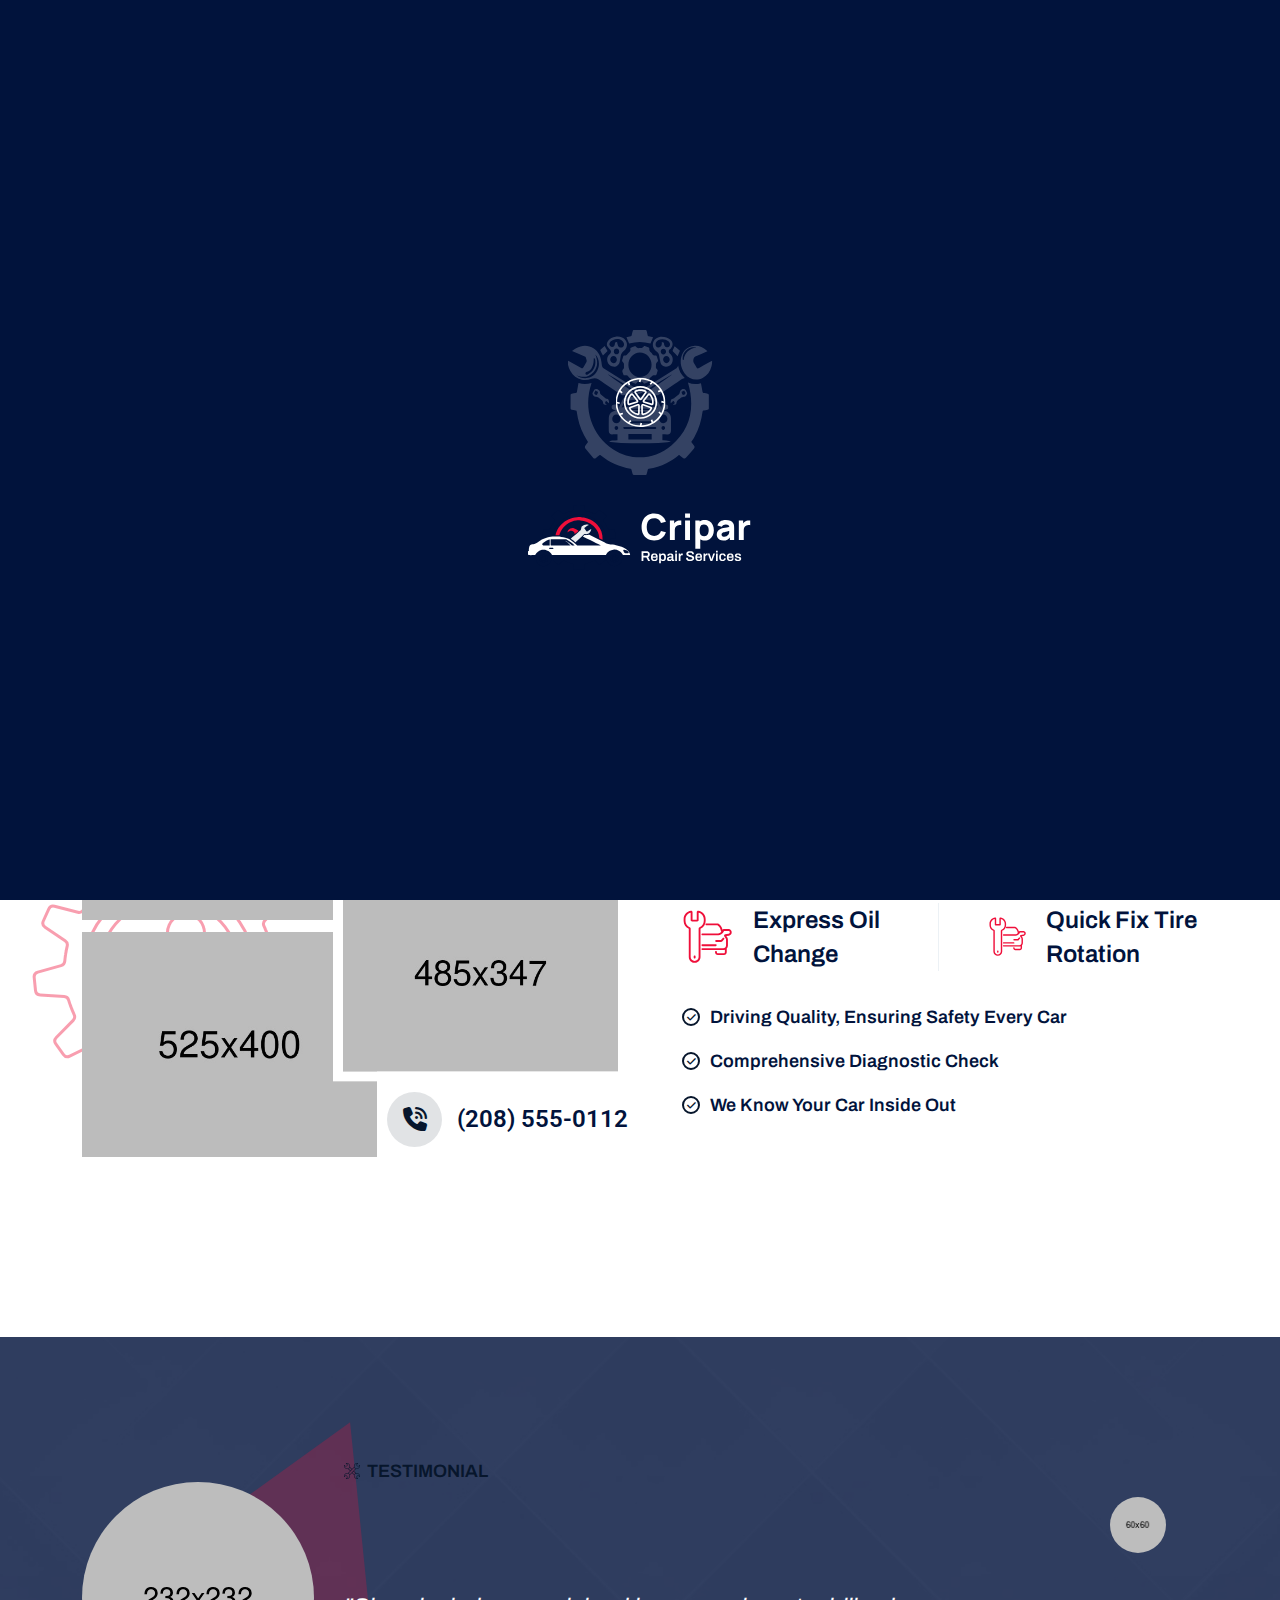
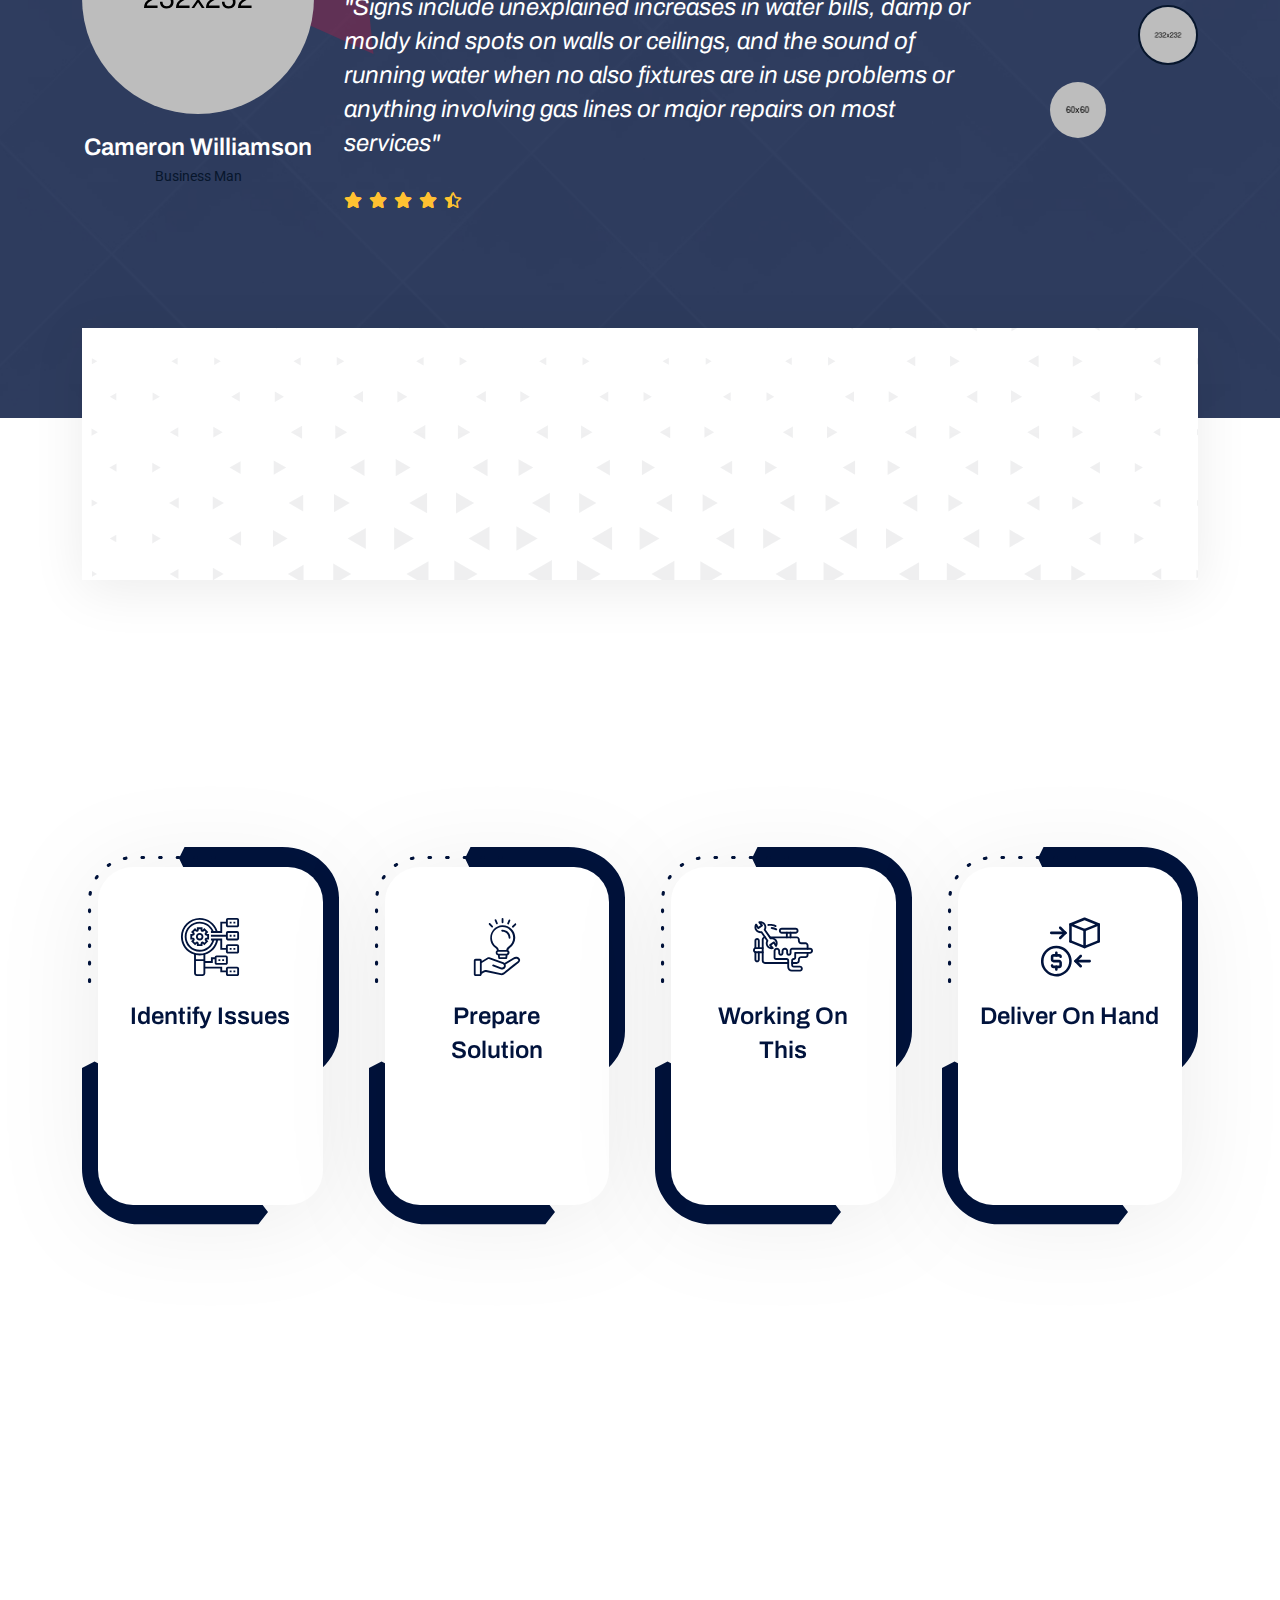
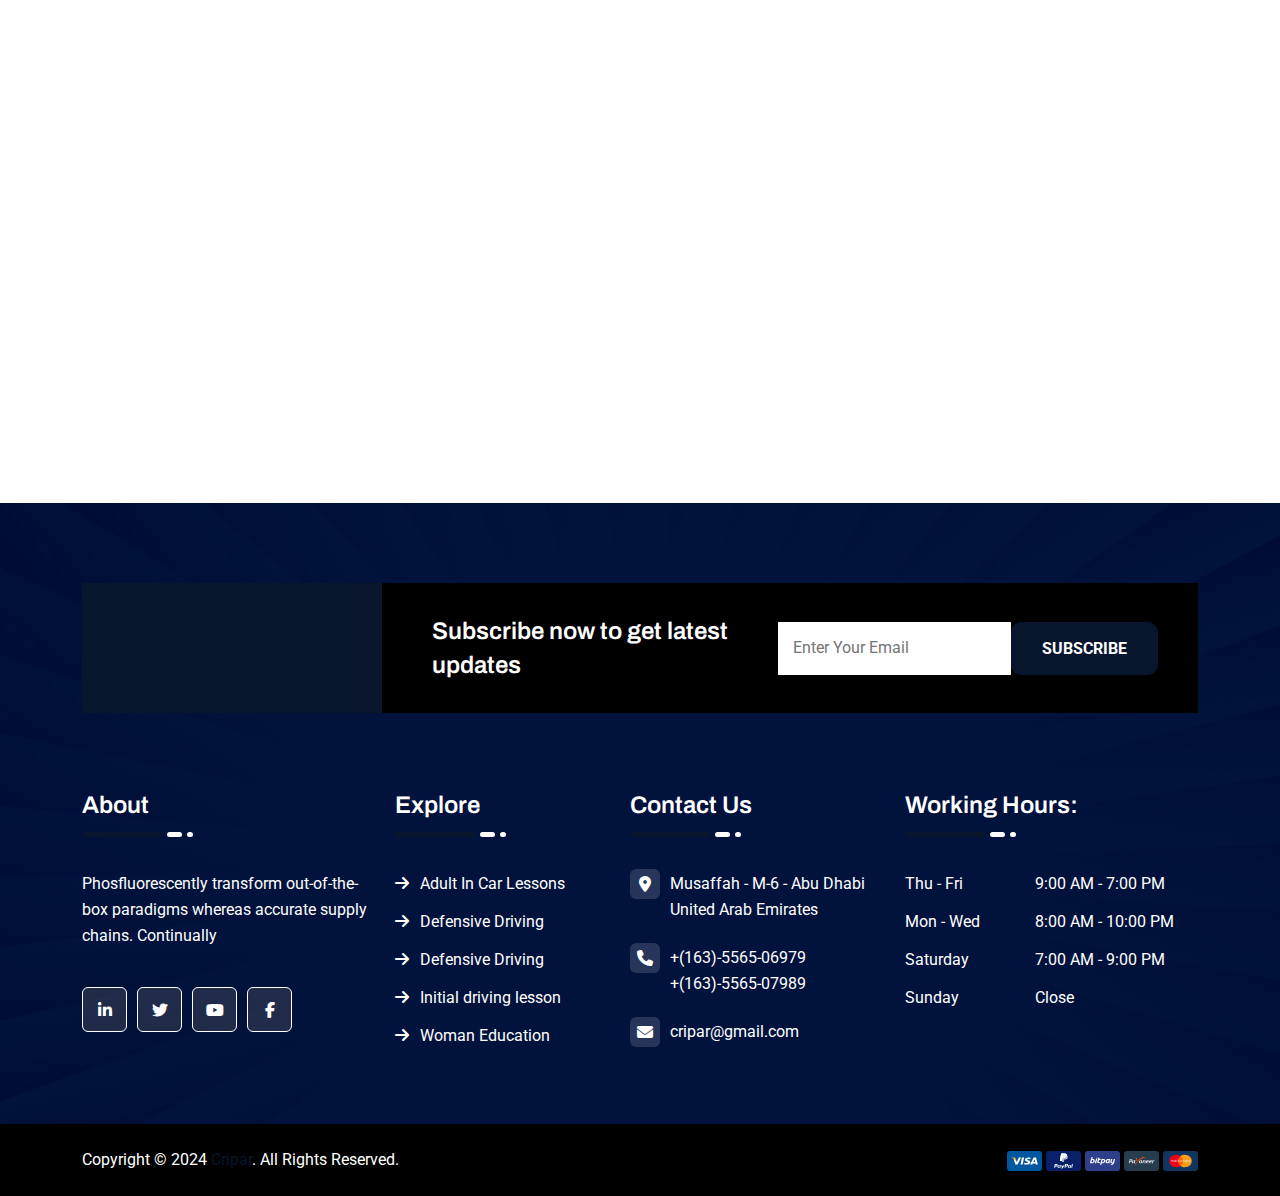
<file: about.html>
<!DOCTYPE html>
<html class="no-js" lang="en">
  <head>
    <!-- Meta Tags -->
    <meta charset="utf-8">
    <meta http-equiv="x-ua-compatible" content="ie=edge">
    <meta name="viewport" content="width=device-width, initial-scale=1">
    <meta name="author" content="ThemeServices">
    <!-- Favicon Icon -->
    <link rel="icon" href="assets/img/favicon.png">
    <!-- Site Title -->
    <title>Cripar – Car Repair Services HTML Template</title>
    <link rel="stylesheet" href="assets/css/bootstrap.min.css">
    <link rel="stylesheet" href="assets/css/fontawesome.min.css">
    <link rel="stylesheet" href="assets/css/animate.css">
    <link rel="stylesheet" href="assets/css/slick.min.css">
    <link rel="stylesheet" href="assets/css/odometer.css">
    <link rel="stylesheet" href="assets/css/style.css">
  </head>
  <body>
    <!-- Start Preloader -->
    <div class="cs_center cs_heading_bg" id="preloader">
      <div class="preloader-inner">
        <div class="spinner">
          <img src="assets/img/preloader_logo.svg" alt="img">
          <img src="assets/img/icons/wheel.svg" alt="img" class="wheel">
        </div>
        <div class="loading-text">
          <img src="assets/img/logo.svg" alt="img">
        </div>
      </div>
    </div>
    <!-- End Preloader -->
    <!-- Start Header Section -->
    <header class="cs_site_header cs_style_1 cs_heading_color cs_sticky_header">
      <div class="cs_top_header">
        <div class="container-fluid">
          <div class="cs_top_header_in">
            <div class="cs_top_header_left">
              <ul class="cs_header_contact_list cs_mp_0">
                <li>
                  <i class="fa-solid fa-phone-volume"></i>
                  <a href="tel:+111(564)56825">+111 (564) 568 25</a>
                </li>
                <li>
                  <i class="fa-solid fa-envelope"></i>
                  <a href="mailto:cripar@gmail.com">cripar@gmail.com</a>
                </li>
                <li>
                  <i class="fa-solid fa-location-dot"></i>
                  <span>Abu Dhabi - United Arab Emirates</span>
                </li>
              </ul>
            </div>
            <div class="cs_top_header_right">
              <div class="cs_header_social_links_wrap">
                <div class="cs_header_social_links">
                  <a href="#" class="cs_social_btn cs_center">
                    <i class="fa-brands fa-linkedin-in"></i>
                  </a>
                  <a href="#" class="cs_social_btn cs_center">
                    <i class="fa-brands fa-twitter"></i>
                  </a>
                  <a href="#" class="cs_social_btn cs_center">
                    <i class="fa-brands fa-youtube"></i>
                  </a>
                  <a href="#" class="cs_social_btn cs_center">
                    <i class="fa-brands fa-facebook-f"></i>
                  </a>
                </div>
              </div>
            </div>
          </div>
        </div>
      </div>
      <div class="cs_main_header">
        <div class="container-fluid">
          <div class="cs_main_header_in">
            <div class="cs_main_header_left">
              <div class="cs_logo_wrap">
                <a class="cs_site_branding" href="index.html">
                  <img src="assets/img/logo.svg" alt="Logo" >
                </a>
                <div class="cs_logo_bg_shape cs_accent_color">
                  <svg width="509" height="141" viewBox="0 0 509 141" fill="none" xmlns="http://www.w3.org/2000/svg">
                    <path d="M74 0H487L508.5 70.5L473.5 141H74V0Z" fill="currentColor" />
                    <path d="M54 141H472.5L488.5 70.5L443.5 0H54V141Z" fill="white" />
                    <path d="M0 0H443L464.5 70.5L443 141H0V0Z" fill="currentColor" />
                  </svg>
                  <img src="assets/img/logo_shape_pattern.svg" alt="">
                </div>
              </div>
            </div>
            <div class="cs_main_header_center">
              <div class="cs_nav cs_fs_18 cs_semibold cs_heading_color cs_heading_font">
                <div class="cs_nav_list_wrap">
                  <ul class="cs_nav_list">
                    <li class="menu-item-has-children">
                      <a href="index.html">Home</a>
                      <ul>
                        <li><a href="index.html">Home V1</a></li>
                        <li><a href="home-v2.html">Home V2</a></li>
                      </ul>
                    </li>
                    <li class="menu-item-has-children">
                      <a href="services.html">Services</a>
                      <ul>
                        <li><a href="services.html">Services</a></li>
                        <li><a href="service-details.html">Service Details</a></li>
                      </ul>
                    </li>
                    <li class="menu-item-has-children">
                      <a href="portfolio.html">Portfolio</a>
                      <ul>
                        <li><a href="portfolio.html">Portfolio</a></li>
                        <li><a href="portfolio-details.html">Portfolio Details</a></li>
                      </ul>
                    </li>
                    <li class="menu-item-has-children">
                      <a href="#">Pages</a>
                      <ul>
                        <li><a href="about.html">About</a></li>
                        <li><a href="team.html">Team</a></li>
                        <li><a href="team-details.html">Team Details</a></li>
                      </ul>
                    </li>
                    <li class="menu-item-has-children">
                      <a href="blog.html">News</a>
                      <ul>
                        <li><a href="blog.html">Blogs</a></li>
                        <li><a href="blog-details.html">Blog Details</a></li>
                      </ul>
                    </li>
                    <li><a href="contact.html">Contact</a></li>
                  </ul>
                </div>
              </div>
            </div>
            <div class="cs_main_header_right">
              <div class="position-relative d-flex">
                <button class="cs_circle_btn cs_center cs_search_tobble_btn" type="button">
                  <i class="fa-solid fa-magnifying-glass"></i>
                </button>
                <div class="cs_header_search_wrap">
                  <form action="#" class="cs_header_search">
                    <input type="text" class="cs_header_search_input" placeholder="Search For Anything">
                    <button class="cs_header_search_btn cs_center">
                      <i class="fa-solid fa-magnifying-glass"></i>
                    </button>
                  </form>
                </div>
              </div>
              <a href="contact.html" class="cs_btn cs_style_1">
                <span>Get a Quote</span>
                <i class="fa-solid fa-arrow-right"></i>
              </a>
            </div>
          </div>
        </div>
      </div>
    </header>
    <div class="cs_site_header_spacing_140"></div>
    <!-- End Header Section -->
    <!-- Start Page Heading -->
    <section class="cs_page_heading cs_bg_filed cs_center cs_primary_bg" data-src="assets/img/page_heading_1.jpg">
        <div class="container">
          <h1 class="cs_white_color cs_semibold cs_white_color cs_mb_10 cs_fs_50">About Us</h1>
          <ol class="breadcrumb cs_heading_font">
            <li class="breadcrumb-item"><a href="index.html">Home</a></li>
            <li class="breadcrumb-item active">About Us</li>
          </ol>
        </div>
    </section>
    <!-- End Page Heading -->
    <!-- Start About Section -->
    <section class="cs_about cs_style_1 position-relative">
      <div class="cs_height_120 cs_height_lg_80"></div>
      <div class="container">
        <div class="row cs_gap_y_40 align-items-center">
          <div class="col-xl-6">
            <div class="cs_about_thumbnail_wrapper position-relative">
              <div class="cs_about_thumbnail">
                <img src="assets/img/about_img_1.jpg" alt="About Image">
              </div>
              <div class="cs_about_thumbnail">
                <img src="assets/img/about_img_2.jpg" alt="About Image">
              </div>
              <div class="cs_about_thumbnail">
                <img src="assets/img/about_img_3.jpg" alt="About Image">
              </div>
              <div class="cs_esperience_text position-absolute">
                <h2 class="cs_experience_title mb-0">
                  <span class="cs_fs_100 cs_black cs_accent_color">58</span>
                  <span class="cs_fs_50">Years</span>
                  <span class="cs_fs_50 cs_accent_color">Experience</span>
                </h2>
              </div>
              <a href="tel:(208)555-0112" class="cs_phone_call cs_heading_color">
                <div class="cs_phone_icon cs_fs_24 cs_accent_color cs_center cs_radius_50">
                  <i class="fa-solid fa-phone-volume"></i></div>
                <div class="cs_phone_number cs_fs_24 cs_semibold">(208) 555-0112</div>
              </a>
              <div class="cs_about_shape_1 position-absolute">
                <img src="assets/img/shapes/gear_2.svg" alt="Gear Shape">
              </div>
              <div class="cs_about_shape_2 position-absolute">
                <img src="assets/img/shapes/gear_1.svg" alt="Gear Shape">
              </div>
            </div>
          </div>
          <div class="col-xl-6">
            <div class="cs_about_text">
              <div class="cs_section_heading cs_style_1 cs_mb_20">
                <h3 class="cs_section_subtitle cs_fs_18 cs_accent_color cs_semibold text-uppercase cs_mb_12 wow fadeInDown">
                  <svg width="16" height="16" viewBox="0 0 16 16" fill="none" xmlns="http://www.w3.org/2000/svg">
                    <path d="M11.9367 5.9528C12.1626 6.01733 12.3783 6.07787 12.7693 6.07787C13.5946 6.07787 14.4218 5.73787 15.0389 5.1208C15.8285 4.33093 16.1661 3.19973 15.9199 2.16827C15.9089 2.12215 15.8858 2.07981 15.8529 2.04563C15.82 2.01146 15.7786 1.98668 15.733 1.97387C15.6874 1.96077 15.6391 1.96016 15.5931 1.97213C15.5472 1.98409 15.5053 2.00818 15.4719 2.04187L14.8413 2.67253C14.6394 2.87413 14.3706 2.98533 14.0839 2.98533C13.7973 2.98533 13.5285 2.8744 13.3269 2.67253C13.1262 2.47155 13.0136 2.19918 13.0136 1.9152C13.0136 1.63122 13.1262 1.35885 13.3269 1.15787L13.9573 0.527466C13.9909 0.493964 14.015 0.452081 14.027 0.406152C14.039 0.360223 14.0385 0.311916 14.0256 0.266232C14.0127 0.220547 13.9878 0.179144 13.9535 0.146308C13.9192 0.113471 13.8768 0.0903949 13.8306 0.0794661C12.7991 -0.166934 11.6682 0.170933 10.8783 0.960533C10.1042 1.7344 9.71058 2.888 10.0463 4.06267L7.99858 6.11013L5.95218 4.06373C6.28712 2.89093 5.89565 1.73573 5.12018 0.960533C4.33058 0.170666 3.19938 -0.167467 2.16818 0.0794661C2.12214 0.0906185 2.07989 0.113812 2.04576 0.146671C2.01163 0.179529 1.98685 0.220871 1.97396 0.266459C1.96107 0.312048 1.96054 0.360243 1.97241 0.406108C1.98428 0.451972 2.00813 0.493855 2.04152 0.527466L2.67192 1.15787C2.87254 1.35885 2.98522 1.63122 2.98522 1.9152C2.98522 2.19918 2.87254 2.47155 2.67192 2.67253C2.47032 2.8744 2.20152 2.98533 1.91485 2.98533C1.62818 2.98533 1.35938 2.87413 1.15752 2.67253L0.527118 2.0416C0.493597 2.00804 0.451734 1.98404 0.405844 1.97205C0.359953 1.96007 0.311697 1.96054 0.26605 1.97342C0.220403 1.9863 0.179016 2.01112 0.146158 2.04532C0.113299 2.07952 0.0901572 2.12187 0.079118 2.168C-0.167015 3.19947 0.170585 4.33067 0.960185 5.12053C1.57778 5.73787 2.40552 6.07813 3.22952 6.07813C3.61965 6.07813 3.85512 6.012 4.06312 5.95227L6.10978 7.99867L4.06232 10.0461C2.89138 9.71227 1.73725 10.1013 0.960185 10.8781C0.170585 11.668 -0.167015 12.7992 0.079118 13.8307C0.0901342 13.8768 0.113271 13.9191 0.146136 13.9533C0.179001 13.9875 0.2204 14.0123 0.266051 14.0251C0.358851 14.0509 0.458851 14.0251 0.527118 13.9571L1.15778 13.3264C1.35886 13.1261 1.63114 13.0136 1.91498 13.0136C2.19883 13.0136 2.47111 13.1261 2.67218 13.3264C2.87405 13.5283 2.98498 13.7973 2.98498 14.0837C2.98498 14.3701 2.87378 14.6392 2.67218 14.8411L2.04178 15.4715C2.00815 15.505 1.98407 15.5469 1.97205 15.5928C1.96004 15.6387 1.96051 15.687 1.97343 15.7327C1.98634 15.7784 2.01123 15.8198 2.04552 15.8526C2.07981 15.8855 2.12225 15.9085 2.16845 15.9195C2.39138 15.9728 2.61912 15.9987 2.84685 15.9987C3.67272 15.9987 4.50178 15.6576 5.12072 15.0384C5.89485 14.2645 6.28845 13.1109 5.95272 11.9363L8.00045 9.8888L10.0469 11.9352C9.71192 13.108 10.1034 14.2632 10.8789 15.0384C11.4981 15.6573 12.3269 15.9987 13.1527 15.9987C13.3805 15.9987 13.6082 15.9728 13.8311 15.9195C13.8772 15.9083 13.9194 15.8851 13.9535 15.8523C13.9877 15.8194 14.0124 15.7781 14.0253 15.7325C14.0382 15.6869 14.0388 15.6387 14.0269 15.5928C14.015 15.547 13.9912 15.5051 13.9578 15.4715L13.3274 14.8411C13.1255 14.6392 13.0146 14.3701 13.0146 14.0837C13.0146 13.7973 13.1258 13.5283 13.3274 13.3264C13.5285 13.1261 13.8007 13.0136 14.0846 13.0136C14.3684 13.0136 14.6407 13.1261 14.8418 13.3264L15.4725 13.9571C15.506 13.9905 15.5479 14.0143 15.5938 14.0262C15.6396 14.0381 15.6878 14.0376 15.7334 14.0247C15.779 14.0119 15.8203 13.9871 15.8532 13.953C15.886 13.9189 15.9093 13.8767 15.9205 13.8307C16.1666 12.7992 15.829 11.668 15.0394 10.8781C14.2663 10.1053 13.1109 9.70933 11.9365 10.0464L9.88978 8L11.9373 5.95253L11.9367 5.9528ZM11.2557 1.33733C11.7741 0.819199 12.465 0.533066 13.1506 0.533066H13.1967L12.9498 0.780266C12.6463 1.08373 12.4791 1.4864 12.4791 1.91467C12.4791 2.34293 12.6463 2.7456 12.9498 3.04907C13.2533 3.35253 13.6551 3.51813 14.0842 3.51813C14.5133 3.51813 14.9159 3.35147 15.2186 3.04907L15.4655 2.80187C15.4786 3.50293 15.1917 4.21333 14.6618 4.7432C14.0042 5.4008 13.0666 5.68293 12.2095 5.4784C11.7917 5.38533 11.425 5.18373 11.1202 4.87867C10.8154 4.5736 10.6133 4.20693 10.5194 3.78507C10.3159 2.93253 10.5981 1.9944 11.2557 1.3368V1.33733ZM3.78578 5.48C2.93325 5.68373 1.99512 5.40133 1.33752 4.74373C0.807651 4.21387 0.520718 3.50347 0.533785 2.8024L0.780718 3.0496C1.08338 3.352 1.48632 3.51867 1.91512 3.51867C2.34392 3.51867 2.74712 3.352 3.04925 3.0496C3.35272 2.74613 3.51992 2.34347 3.51992 1.9152C3.51992 1.48693 3.35272 1.08427 3.04925 0.780799L2.80232 0.533599C3.51058 0.525866 4.21352 0.807733 4.74365 1.3376C5.40125 1.9952 5.68338 2.93307 5.47912 3.78987C5.38632 4.20747 5.18445 4.57387 4.87912 4.8792C4.57378 5.18453 4.20765 5.38587 3.78578 5.48ZM4.60365 5.73867C4.84373 5.61088 5.06362 5.44832 5.25618 5.25627C5.44814 5.06361 5.61068 4.84374 5.73858 4.60373L7.62205 6.48693L6.48712 7.62187L4.60365 5.73867ZM4.74365 14.6621C4.21378 15.1917 3.51192 15.4752 2.80232 15.4661L3.04925 15.2189C3.35165 14.9163 3.51832 14.5133 3.51832 14.0845C3.51832 13.6557 3.35165 13.2528 3.04925 12.9501C2.74823 12.6497 2.3403 12.4809 1.91498 12.4809C1.48967 12.4809 1.08174 12.6497 0.780718 12.9501L0.533785 13.1973C0.520718 12.4963 0.807651 11.7859 1.33752 11.256C1.99538 10.5987 2.93325 10.3168 3.78978 10.5208C4.20765 10.6139 4.57432 10.8155 4.87912 11.1205C5.18392 11.4256 5.38605 11.7923 5.47992 12.2141C5.68338 13.0667 5.40125 14.0045 4.74365 14.6621ZM5.25618 10.7435C5.06331 10.5513 4.84317 10.3885 4.60285 10.2605L10.2605 4.60293C10.3884 4.84331 10.551 5.06354 10.7431 5.25653C10.936 5.44873 11.1561 5.61146 11.3965 5.73947L5.73885 11.3971C5.61092 11.1567 5.44829 10.9365 5.25618 10.7435ZM12.7711 10.4549C13.4562 10.4549 14.1455 10.7395 14.6621 11.256C15.1919 11.7859 15.4789 12.4963 15.4658 13.1973L15.2189 12.9501C14.9178 12.6497 14.5099 12.4809 14.0846 12.4809C13.6593 12.4809 13.2513 12.6497 12.9503 12.9501C12.8011 13.0989 12.6828 13.2757 12.6023 13.4704C12.5217 13.6651 12.4806 13.8738 12.4813 14.0845C12.4806 14.2952 12.5217 14.504 12.6023 14.6987C12.6828 14.8934 12.8011 15.0702 12.9503 15.2189L13.1973 15.4661C12.4935 15.4736 11.7861 15.192 11.2559 14.6621C10.5983 14.0045 10.3162 13.0667 10.5205 12.2099C10.611 11.7964 10.8194 11.418 11.1205 11.1205C11.5711 10.6699 12.1623 10.4549 12.7711 10.4549ZM11.3959 10.2611C11.1558 10.3889 10.936 10.5514 10.7434 10.7435C10.5514 10.9361 10.3889 11.156 10.261 11.396L8.37752 9.5128L9.51245 8.37787L11.3959 10.2611Z" fill="currentColor"/>
                    </svg> Our About</h3>
                <h2 class="cs_section_title cs_fs_50 mb-0 wow fadeInDown" data-wow-delay="0.5s">Speedy Repairs Quality Results</h2>
              </div>
              <p class="cs_mb_40">We are professional and committed to service" is a statement that highlights the company's professionalism and dedication to providing</p>
              <div class="cs_features_list cs_mb_32">
                <div class="cs_iconbox cs_style_1">
                  <div class="cs_iconbox_icon cs_center">
                    <img src="assets/img/icons/quick-fix.svg" alt="Fix Icon">
                  </div>
                  <h3 class="cs_iconbox_title cs_fs_24 cs_semibold mb-0">Express Oil Change</h3>
                </div>
                <div class="cs_iconbox cs_style_1">
                  <div class="cs_iconbox_icon cs_center">
                    <img src="assets/img/icons/quick-fix.svg" alt="Fix Icon">
                  </div>
                  <h3 class="cs_iconbox_title cs_fs_24 cs_semibold mb-0">Quick Fix Tire Rotation</h3>
                </div>
              </div>
              <ul class="cs_list cs_style_1 cs_fs_18 cs_semibold cs_heading_color cs_heading_font cs_mb_38 p-0">
                <li>
                <span class="cs_list_icon cs_center cs_accent_color cs_radius_50">
                  <i class="fa-solid fa-check"></i></span>
                  <span>Driving Quality, Ensuring Safety Every Car</span>
                </li>
                <li>
                <span class="cs_list_icon cs_center cs_accent_color cs_radius_50">
                  <i class="fa-solid fa-check"></i></span>
                  <span>Comprehensive Diagnostic Check</span>
                </li>
                <li>
                <span class="cs_list_icon cs_center cs_accent_color cs_radius_50">
                  <i class="fa-solid fa-check"></i></span>
                  <span>We Know Your Car Inside Out</span>
                </li>
              </ul>
              <div class="cs_about_btns">
                <a href="about.html" class="cs_btn cs_style_1 wow fadeInLeft">
                  <span>Read more</span>
                  <i class="fa-solid fa-arrow-right"></i>     
                </a>
                <div class="cs_avatar cs_style_1 wow fadeInRight">
                  <div class="cs_avatar_thumbnail cs_center cs_radius_50">
                    <img src="assets/img/avatar_1.png" alt="Avatar">
                  </div>
                  <div class="cs_avatar_info">
                    <h3 class="cs_heading_color cs_fs_18 cs_semibold mb-0">Ronald Richards</h3>
                    <p class="cs_fs_14 mb-0">Founder CEO</p>
                  </div>
                </div>
              </div>
            </div>
          </div>
        </div>
      </div>
      <div class="cs_height_120 cs_height_lg_80"></div>
    </section>
    <!-- End About Section -->
    <!-- Start Testimonial Section -->
    <section class="cs_tabs cs_style_2 cs_bg_filed position-relative" data-src="assets/img/testimonial_bg_2.jpg">
      <div class="cs_tabs_overlay cs_heading_bg position-absolute"></div>
      <div class="cs_height_120 cs_height_lg_80"></div>
      <div class="container">
        <div class="row cs_gap_y_40 align-items-center">
          <div class="col-lg-10">
            <div class="cs_tab_body p-0">
              <div class="cs_tab" id="testimonial_1">
                <div class="cs_testimonial cs_style_2">
                  <div class="cs_testimonial_header position-relative">
                    <div class="cs_testimonial_thumbnail cs_mb_16 cs_radius_50">
                      <img src="assets/img/avatar_7.png" alt="Avatar">
                    </div>
                    <h3 class="cs-testimonial_title cs_fs_24 cs_semibold cs_white_color mb-0">Austin Symphia</h3>
                    <p class="cs_fs_14 cs_accent_color mb-0">Business Lady</p>
                    <div class="cs_polygon_shape position-absolute">
                      <img src="assets/img/shapes/polygon.svg" alt="Polygon Shape">
                    </div>
                  </div>
                  <div class="cs_testimonl_content">
                    <div class="cs_section_heading cs_style_1 cs_mb_33">
                      <h3 class="cs_section_subtitle cs_fs_18 cs_accent_color cs_semibold text-uppercase cs_mb_12">
                        <svg width="16" height="16" viewBox="0 0 16 16" fill="none" xmlns="http://www.w3.org/2000/svg">
                          <path d="M11.9367 5.9528C12.1626 6.01733 12.3783 6.07787 12.7693 6.07787C13.5946 6.07787 14.4218 5.73787 15.0389 5.1208C15.8285 4.33093 16.1661 3.19973 15.9199 2.16827C15.9089 2.12215 15.8858 2.07981 15.8529 2.04563C15.82 2.01146 15.7786 1.98668 15.733 1.97387C15.6874 1.96077 15.6391 1.96016 15.5931 1.97213C15.5472 1.98409 15.5053 2.00818 15.4719 2.04187L14.8413 2.67253C14.6394 2.87413 14.3706 2.98533 14.0839 2.98533C13.7973 2.98533 13.5285 2.8744 13.3269 2.67253C13.1262 2.47155 13.0136 2.19918 13.0136 1.9152C13.0136 1.63122 13.1262 1.35885 13.3269 1.15787L13.9573 0.527466C13.9909 0.493964 14.015 0.452081 14.027 0.406152C14.039 0.360223 14.0385 0.311916 14.0256 0.266232C14.0127 0.220547 13.9878 0.179144 13.9535 0.146308C13.9192 0.113471 13.8768 0.0903949 13.8306 0.0794661C12.7991 -0.166934 11.6682 0.170933 10.8783 0.960533C10.1042 1.7344 9.71058 2.888 10.0463 4.06267L7.99858 6.11013L5.95218 4.06373C6.28712 2.89093 5.89565 1.73573 5.12018 0.960533C4.33058 0.170666 3.19938 -0.167467 2.16818 0.0794661C2.12214 0.0906185 2.07989 0.113812 2.04576 0.146671C2.01163 0.179529 1.98685 0.220871 1.97396 0.266459C1.96107 0.312048 1.96054 0.360243 1.97241 0.406108C1.98428 0.451972 2.00813 0.493855 2.04152 0.527466L2.67192 1.15787C2.87254 1.35885 2.98522 1.63122 2.98522 1.9152C2.98522 2.19918 2.87254 2.47155 2.67192 2.67253C2.47032 2.8744 2.20152 2.98533 1.91485 2.98533C1.62818 2.98533 1.35938 2.87413 1.15752 2.67253L0.527118 2.0416C0.493597 2.00804 0.451734 1.98404 0.405844 1.97205C0.359953 1.96007 0.311697 1.96054 0.26605 1.97342C0.220403 1.9863 0.179016 2.01112 0.146158 2.04532C0.113299 2.07952 0.0901572 2.12187 0.079118 2.168C-0.167015 3.19947 0.170585 4.33067 0.960185 5.12053C1.57778 5.73787 2.40552 6.07813 3.22952 6.07813C3.61965 6.07813 3.85512 6.012 4.06312 5.95227L6.10978 7.99867L4.06232 10.0461C2.89138 9.71227 1.73725 10.1013 0.960185 10.8781C0.170585 11.668 -0.167015 12.7992 0.079118 13.8307C0.0901342 13.8768 0.113271 13.9191 0.146136 13.9533C0.179001 13.9875 0.2204 14.0123 0.266051 14.0251C0.358851 14.0509 0.458851 14.0251 0.527118 13.9571L1.15778 13.3264C1.35886 13.1261 1.63114 13.0136 1.91498 13.0136C2.19883 13.0136 2.47111 13.1261 2.67218 13.3264C2.87405 13.5283 2.98498 13.7973 2.98498 14.0837C2.98498 14.3701 2.87378 14.6392 2.67218 14.8411L2.04178 15.4715C2.00815 15.505 1.98407 15.5469 1.97205 15.5928C1.96004 15.6387 1.96051 15.687 1.97343 15.7327C1.98634 15.7784 2.01123 15.8198 2.04552 15.8526C2.07981 15.8855 2.12225 15.9085 2.16845 15.9195C2.39138 15.9728 2.61912 15.9987 2.84685 15.9987C3.67272 15.9987 4.50178 15.6576 5.12072 15.0384C5.89485 14.2645 6.28845 13.1109 5.95272 11.9363L8.00045 9.8888L10.0469 11.9352C9.71192 13.108 10.1034 14.2632 10.8789 15.0384C11.4981 15.6573 12.3269 15.9987 13.1527 15.9987C13.3805 15.9987 13.6082 15.9728 13.8311 15.9195C13.8772 15.9083 13.9194 15.8851 13.9535 15.8523C13.9877 15.8194 14.0124 15.7781 14.0253 15.7325C14.0382 15.6869 14.0388 15.6387 14.0269 15.5928C14.015 15.547 13.9912 15.5051 13.9578 15.4715L13.3274 14.8411C13.1255 14.6392 13.0146 14.3701 13.0146 14.0837C13.0146 13.7973 13.1258 13.5283 13.3274 13.3264C13.5285 13.1261 13.8007 13.0136 14.0846 13.0136C14.3684 13.0136 14.6407 13.1261 14.8418 13.3264L15.4725 13.9571C15.506 13.9905 15.5479 14.0143 15.5938 14.0262C15.6396 14.0381 15.6878 14.0376 15.7334 14.0247C15.779 14.0119 15.8203 13.9871 15.8532 13.953C15.886 13.9189 15.9093 13.8767 15.9205 13.8307C16.1666 12.7992 15.829 11.668 15.0394 10.8781C14.2663 10.1053 13.1109 9.70933 11.9365 10.0464L9.88978 8L11.9373 5.95253L11.9367 5.9528ZM11.2557 1.33733C11.7741 0.819199 12.465 0.533066 13.1506 0.533066H13.1967L12.9498 0.780266C12.6463 1.08373 12.4791 1.4864 12.4791 1.91467C12.4791 2.34293 12.6463 2.7456 12.9498 3.04907C13.2533 3.35253 13.6551 3.51813 14.0842 3.51813C14.5133 3.51813 14.9159 3.35147 15.2186 3.04907L15.4655 2.80187C15.4786 3.50293 15.1917 4.21333 14.6618 4.7432C14.0042 5.4008 13.0666 5.68293 12.2095 5.4784C11.7917 5.38533 11.425 5.18373 11.1202 4.87867C10.8154 4.5736 10.6133 4.20693 10.5194 3.78507C10.3159 2.93253 10.5981 1.9944 11.2557 1.3368V1.33733ZM3.78578 5.48C2.93325 5.68373 1.99512 5.40133 1.33752 4.74373C0.807651 4.21387 0.520718 3.50347 0.533785 2.8024L0.780718 3.0496C1.08338 3.352 1.48632 3.51867 1.91512 3.51867C2.34392 3.51867 2.74712 3.352 3.04925 3.0496C3.35272 2.74613 3.51992 2.34347 3.51992 1.9152C3.51992 1.48693 3.35272 1.08427 3.04925 0.780799L2.80232 0.533599C3.51058 0.525866 4.21352 0.807733 4.74365 1.3376C5.40125 1.9952 5.68338 2.93307 5.47912 3.78987C5.38632 4.20747 5.18445 4.57387 4.87912 4.8792C4.57378 5.18453 4.20765 5.38587 3.78578 5.48ZM4.60365 5.73867C4.84373 5.61088 5.06362 5.44832 5.25618 5.25627C5.44814 5.06361 5.61068 4.84374 5.73858 4.60373L7.62205 6.48693L6.48712 7.62187L4.60365 5.73867ZM4.74365 14.6621C4.21378 15.1917 3.51192 15.4752 2.80232 15.4661L3.04925 15.2189C3.35165 14.9163 3.51832 14.5133 3.51832 14.0845C3.51832 13.6557 3.35165 13.2528 3.04925 12.9501C2.74823 12.6497 2.3403 12.4809 1.91498 12.4809C1.48967 12.4809 1.08174 12.6497 0.780718 12.9501L0.533785 13.1973C0.520718 12.4963 0.807651 11.7859 1.33752 11.256C1.99538 10.5987 2.93325 10.3168 3.78978 10.5208C4.20765 10.6139 4.57432 10.8155 4.87912 11.1205C5.18392 11.4256 5.38605 11.7923 5.47992 12.2141C5.68338 13.0667 5.40125 14.0045 4.74365 14.6621ZM5.25618 10.7435C5.06331 10.5513 4.84317 10.3885 4.60285 10.2605L10.2605 4.60293C10.3884 4.84331 10.551 5.06354 10.7431 5.25653C10.936 5.44873 11.1561 5.61146 11.3965 5.73947L5.73885 11.3971C5.61092 11.1567 5.44829 10.9365 5.25618 10.7435ZM12.7711 10.4549C13.4562 10.4549 14.1455 10.7395 14.6621 11.256C15.1919 11.7859 15.4789 12.4963 15.4658 13.1973L15.2189 12.9501C14.9178 12.6497 14.5099 12.4809 14.0846 12.4809C13.6593 12.4809 13.2513 12.6497 12.9503 12.9501C12.8011 13.0989 12.6828 13.2757 12.6023 13.4704C12.5217 13.6651 12.4806 13.8738 12.4813 14.0845C12.4806 14.2952 12.5217 14.504 12.6023 14.6987C12.6828 14.8934 12.8011 15.0702 12.9503 15.2189L13.1973 15.4661C12.4935 15.4736 11.7861 15.192 11.2559 14.6621C10.5983 14.0045 10.3162 13.0667 10.5205 12.2099C10.611 11.7964 10.8194 11.418 11.1205 11.1205C11.5711 10.6699 12.1623 10.4549 12.7711 10.4549ZM11.3959 10.2611C11.1558 10.3889 10.936 10.5514 10.7434 10.7435C10.5514 10.9361 10.3889 11.156 10.261 11.396L8.37752 9.5128L9.51245 8.37787L11.3959 10.2611Z"
                            fill="currentColor" />
                        </svg>Testimonial
                      </h3>
                      <h2 class="cs_section_title cs_fs_50 cs_white_color mb-0">Clients say About Us</h2>
                    </div>
                    <blockquote>"Signs include unexplained increases in water bills, damp or moldy kind spots on walls or ceilings, and the sound of running water when no also fixtures are in use problems or anything involving gas lines or major repairs on most services"</blockquote>
                    <div class="cs_rating" data-rating="4.5">
                      <div class="cs_rating_percentage"></div>
                    </div>
                  </div>
                </div>
              </div>
              <div class="cs_tab active" id="testimonial_2">
                <div class="cs_testimonial cs_style_2">
                  <div class="cs_testimonial_header position-relative">
                    <div class="cs_testimonial_thumbnail cs_mb_16 cs_radius_50">
                      <img src="assets/img/avatar_4.png" alt="Avatar">
                    </div>
                    <h3 class="cs-testimonial_title cs_fs_24 cs_semibold cs_white_color mb-0">Cameron Williamson</h3>
                    <p class="cs_fs_14 cs_accent_color mb-0">Business Man</p>
                    <div class="cs_polygon_shape position-absolute">
                      <img src="assets/img/shapes/polygon.svg" alt="Polygon Shape">
                    </div>
                  </div>
                  <div class="cs_testimonl_content">
                    <div class="cs_section_heading cs_style_1 cs_mb_33">
                      <h3 class="cs_section_subtitle cs_fs_18 cs_accent_color cs_semibold text-uppercase cs_mb_12">
                        <svg width="16" height="16" viewBox="0 0 16 16" fill="none" xmlns="http://www.w3.org/2000/svg">
                          <path d="M11.9367 5.9528C12.1626 6.01733 12.3783 6.07787 12.7693 6.07787C13.5946 6.07787 14.4218 5.73787 15.0389 5.1208C15.8285 4.33093 16.1661 3.19973 15.9199 2.16827C15.9089 2.12215 15.8858 2.07981 15.8529 2.04563C15.82 2.01146 15.7786 1.98668 15.733 1.97387C15.6874 1.96077 15.6391 1.96016 15.5931 1.97213C15.5472 1.98409 15.5053 2.00818 15.4719 2.04187L14.8413 2.67253C14.6394 2.87413 14.3706 2.98533 14.0839 2.98533C13.7973 2.98533 13.5285 2.8744 13.3269 2.67253C13.1262 2.47155 13.0136 2.19918 13.0136 1.9152C13.0136 1.63122 13.1262 1.35885 13.3269 1.15787L13.9573 0.527466C13.9909 0.493964 14.015 0.452081 14.027 0.406152C14.039 0.360223 14.0385 0.311916 14.0256 0.266232C14.0127 0.220547 13.9878 0.179144 13.9535 0.146308C13.9192 0.113471 13.8768 0.0903949 13.8306 0.0794661C12.7991 -0.166934 11.6682 0.170933 10.8783 0.960533C10.1042 1.7344 9.71058 2.888 10.0463 4.06267L7.99858 6.11013L5.95218 4.06373C6.28712 2.89093 5.89565 1.73573 5.12018 0.960533C4.33058 0.170666 3.19938 -0.167467 2.16818 0.0794661C2.12214 0.0906185 2.07989 0.113812 2.04576 0.146671C2.01163 0.179529 1.98685 0.220871 1.97396 0.266459C1.96107 0.312048 1.96054 0.360243 1.97241 0.406108C1.98428 0.451972 2.00813 0.493855 2.04152 0.527466L2.67192 1.15787C2.87254 1.35885 2.98522 1.63122 2.98522 1.9152C2.98522 2.19918 2.87254 2.47155 2.67192 2.67253C2.47032 2.8744 2.20152 2.98533 1.91485 2.98533C1.62818 2.98533 1.35938 2.87413 1.15752 2.67253L0.527118 2.0416C0.493597 2.00804 0.451734 1.98404 0.405844 1.97205C0.359953 1.96007 0.311697 1.96054 0.26605 1.97342C0.220403 1.9863 0.179016 2.01112 0.146158 2.04532C0.113299 2.07952 0.0901572 2.12187 0.079118 2.168C-0.167015 3.19947 0.170585 4.33067 0.960185 5.12053C1.57778 5.73787 2.40552 6.07813 3.22952 6.07813C3.61965 6.07813 3.85512 6.012 4.06312 5.95227L6.10978 7.99867L4.06232 10.0461C2.89138 9.71227 1.73725 10.1013 0.960185 10.8781C0.170585 11.668 -0.167015 12.7992 0.079118 13.8307C0.0901342 13.8768 0.113271 13.9191 0.146136 13.9533C0.179001 13.9875 0.2204 14.0123 0.266051 14.0251C0.358851 14.0509 0.458851 14.0251 0.527118 13.9571L1.15778 13.3264C1.35886 13.1261 1.63114 13.0136 1.91498 13.0136C2.19883 13.0136 2.47111 13.1261 2.67218 13.3264C2.87405 13.5283 2.98498 13.7973 2.98498 14.0837C2.98498 14.3701 2.87378 14.6392 2.67218 14.8411L2.04178 15.4715C2.00815 15.505 1.98407 15.5469 1.97205 15.5928C1.96004 15.6387 1.96051 15.687 1.97343 15.7327C1.98634 15.7784 2.01123 15.8198 2.04552 15.8526C2.07981 15.8855 2.12225 15.9085 2.16845 15.9195C2.39138 15.9728 2.61912 15.9987 2.84685 15.9987C3.67272 15.9987 4.50178 15.6576 5.12072 15.0384C5.89485 14.2645 6.28845 13.1109 5.95272 11.9363L8.00045 9.8888L10.0469 11.9352C9.71192 13.108 10.1034 14.2632 10.8789 15.0384C11.4981 15.6573 12.3269 15.9987 13.1527 15.9987C13.3805 15.9987 13.6082 15.9728 13.8311 15.9195C13.8772 15.9083 13.9194 15.8851 13.9535 15.8523C13.9877 15.8194 14.0124 15.7781 14.0253 15.7325C14.0382 15.6869 14.0388 15.6387 14.0269 15.5928C14.015 15.547 13.9912 15.5051 13.9578 15.4715L13.3274 14.8411C13.1255 14.6392 13.0146 14.3701 13.0146 14.0837C13.0146 13.7973 13.1258 13.5283 13.3274 13.3264C13.5285 13.1261 13.8007 13.0136 14.0846 13.0136C14.3684 13.0136 14.6407 13.1261 14.8418 13.3264L15.4725 13.9571C15.506 13.9905 15.5479 14.0143 15.5938 14.0262C15.6396 14.0381 15.6878 14.0376 15.7334 14.0247C15.779 14.0119 15.8203 13.9871 15.8532 13.953C15.886 13.9189 15.9093 13.8767 15.9205 13.8307C16.1666 12.7992 15.829 11.668 15.0394 10.8781C14.2663 10.1053 13.1109 9.70933 11.9365 10.0464L9.88978 8L11.9373 5.95253L11.9367 5.9528ZM11.2557 1.33733C11.7741 0.819199 12.465 0.533066 13.1506 0.533066H13.1967L12.9498 0.780266C12.6463 1.08373 12.4791 1.4864 12.4791 1.91467C12.4791 2.34293 12.6463 2.7456 12.9498 3.04907C13.2533 3.35253 13.6551 3.51813 14.0842 3.51813C14.5133 3.51813 14.9159 3.35147 15.2186 3.04907L15.4655 2.80187C15.4786 3.50293 15.1917 4.21333 14.6618 4.7432C14.0042 5.4008 13.0666 5.68293 12.2095 5.4784C11.7917 5.38533 11.425 5.18373 11.1202 4.87867C10.8154 4.5736 10.6133 4.20693 10.5194 3.78507C10.3159 2.93253 10.5981 1.9944 11.2557 1.3368V1.33733ZM3.78578 5.48C2.93325 5.68373 1.99512 5.40133 1.33752 4.74373C0.807651 4.21387 0.520718 3.50347 0.533785 2.8024L0.780718 3.0496C1.08338 3.352 1.48632 3.51867 1.91512 3.51867C2.34392 3.51867 2.74712 3.352 3.04925 3.0496C3.35272 2.74613 3.51992 2.34347 3.51992 1.9152C3.51992 1.48693 3.35272 1.08427 3.04925 0.780799L2.80232 0.533599C3.51058 0.525866 4.21352 0.807733 4.74365 1.3376C5.40125 1.9952 5.68338 2.93307 5.47912 3.78987C5.38632 4.20747 5.18445 4.57387 4.87912 4.8792C4.57378 5.18453 4.20765 5.38587 3.78578 5.48ZM4.60365 5.73867C4.84373 5.61088 5.06362 5.44832 5.25618 5.25627C5.44814 5.06361 5.61068 4.84374 5.73858 4.60373L7.62205 6.48693L6.48712 7.62187L4.60365 5.73867ZM4.74365 14.6621C4.21378 15.1917 3.51192 15.4752 2.80232 15.4661L3.04925 15.2189C3.35165 14.9163 3.51832 14.5133 3.51832 14.0845C3.51832 13.6557 3.35165 13.2528 3.04925 12.9501C2.74823 12.6497 2.3403 12.4809 1.91498 12.4809C1.48967 12.4809 1.08174 12.6497 0.780718 12.9501L0.533785 13.1973C0.520718 12.4963 0.807651 11.7859 1.33752 11.256C1.99538 10.5987 2.93325 10.3168 3.78978 10.5208C4.20765 10.6139 4.57432 10.8155 4.87912 11.1205C5.18392 11.4256 5.38605 11.7923 5.47992 12.2141C5.68338 13.0667 5.40125 14.0045 4.74365 14.6621ZM5.25618 10.7435C5.06331 10.5513 4.84317 10.3885 4.60285 10.2605L10.2605 4.60293C10.3884 4.84331 10.551 5.06354 10.7431 5.25653C10.936 5.44873 11.1561 5.61146 11.3965 5.73947L5.73885 11.3971C5.61092 11.1567 5.44829 10.9365 5.25618 10.7435ZM12.7711 10.4549C13.4562 10.4549 14.1455 10.7395 14.6621 11.256C15.1919 11.7859 15.4789 12.4963 15.4658 13.1973L15.2189 12.9501C14.9178 12.6497 14.5099 12.4809 14.0846 12.4809C13.6593 12.4809 13.2513 12.6497 12.9503 12.9501C12.8011 13.0989 12.6828 13.2757 12.6023 13.4704C12.5217 13.6651 12.4806 13.8738 12.4813 14.0845C12.4806 14.2952 12.5217 14.504 12.6023 14.6987C12.6828 14.8934 12.8011 15.0702 12.9503 15.2189L13.1973 15.4661C12.4935 15.4736 11.7861 15.192 11.2559 14.6621C10.5983 14.0045 10.3162 13.0667 10.5205 12.2099C10.611 11.7964 10.8194 11.418 11.1205 11.1205C11.5711 10.6699 12.1623 10.4549 12.7711 10.4549ZM11.3959 10.2611C11.1558 10.3889 10.936 10.5514 10.7434 10.7435C10.5514 10.9361 10.3889 11.156 10.261 11.396L8.37752 9.5128L9.51245 8.37787L11.3959 10.2611Z"
                            fill="currentColor" />
                        </svg>Testimonial
                      </h3>
                      <h2 class="cs_section_title cs_fs_50 cs_white_color mb-0 wow flipInX">Clients say About Us</h2>
                    </div>
                    <blockquote>"Signs include unexplained increases in water bills, damp or moldy kind spots on walls or ceilings, and the sound of running water when no also fixtures are in use problems or anything involving gas lines or major repairs on most services"</blockquote>
                    <div class="cs_rating" data-rating="4.5">
                      <div class="cs_rating_percentage"></div>
                    </div>
                  </div>
                </div>
              </div>
              <div class="cs_tab" id="testimonial_3">
                <div class="cs_testimonial cs_style_2">
                  <div class="cs_testimonial_header position-relative">
                    <div class="cs_testimonial_thumbnail cs_mb_16 cs_radius_50">
                      <img src="assets/img/avatar_8.png" alt="Avatar">
                    </div>
                    <h3 class="cs-testimonial_title cs_fs_24 cs_semibold cs_white_color mb-0">Sophiya Mallinson</h3>
                    <p class="cs_fs_14 cs_accent_color mb-0">Business Woman</p>
                    <div class="cs_polygon_shape position-absolute">
                      <img src="assets/img/shapes/polygon.svg" alt="Polygon Shape">
                    </div>
                  </div>
                  <div class="cs_testimonl_content">
                    <div class="cs_section_heading cs_style_1 cs_mb_33">
                      <h3 class="cs_section_subtitle cs_fs_18 cs_accent_color cs_semibold text-uppercase cs_mb_12">
                        <svg width="16" height="16" viewBox="0 0 16 16" fill="none" xmlns="http://www.w3.org/2000/svg">
                          <path d="M11.9367 5.9528C12.1626 6.01733 12.3783 6.07787 12.7693 6.07787C13.5946 6.07787 14.4218 5.73787 15.0389 5.1208C15.8285 4.33093 16.1661 3.19973 15.9199 2.16827C15.9089 2.12215 15.8858 2.07981 15.8529 2.04563C15.82 2.01146 15.7786 1.98668 15.733 1.97387C15.6874 1.96077 15.6391 1.96016 15.5931 1.97213C15.5472 1.98409 15.5053 2.00818 15.4719 2.04187L14.8413 2.67253C14.6394 2.87413 14.3706 2.98533 14.0839 2.98533C13.7973 2.98533 13.5285 2.8744 13.3269 2.67253C13.1262 2.47155 13.0136 2.19918 13.0136 1.9152C13.0136 1.63122 13.1262 1.35885 13.3269 1.15787L13.9573 0.527466C13.9909 0.493964 14.015 0.452081 14.027 0.406152C14.039 0.360223 14.0385 0.311916 14.0256 0.266232C14.0127 0.220547 13.9878 0.179144 13.9535 0.146308C13.9192 0.113471 13.8768 0.0903949 13.8306 0.0794661C12.7991 -0.166934 11.6682 0.170933 10.8783 0.960533C10.1042 1.7344 9.71058 2.888 10.0463 4.06267L7.99858 6.11013L5.95218 4.06373C6.28712 2.89093 5.89565 1.73573 5.12018 0.960533C4.33058 0.170666 3.19938 -0.167467 2.16818 0.0794661C2.12214 0.0906185 2.07989 0.113812 2.04576 0.146671C2.01163 0.179529 1.98685 0.220871 1.97396 0.266459C1.96107 0.312048 1.96054 0.360243 1.97241 0.406108C1.98428 0.451972 2.00813 0.493855 2.04152 0.527466L2.67192 1.15787C2.87254 1.35885 2.98522 1.63122 2.98522 1.9152C2.98522 2.19918 2.87254 2.47155 2.67192 2.67253C2.47032 2.8744 2.20152 2.98533 1.91485 2.98533C1.62818 2.98533 1.35938 2.87413 1.15752 2.67253L0.527118 2.0416C0.493597 2.00804 0.451734 1.98404 0.405844 1.97205C0.359953 1.96007 0.311697 1.96054 0.26605 1.97342C0.220403 1.9863 0.179016 2.01112 0.146158 2.04532C0.113299 2.07952 0.0901572 2.12187 0.079118 2.168C-0.167015 3.19947 0.170585 4.33067 0.960185 5.12053C1.57778 5.73787 2.40552 6.07813 3.22952 6.07813C3.61965 6.07813 3.85512 6.012 4.06312 5.95227L6.10978 7.99867L4.06232 10.0461C2.89138 9.71227 1.73725 10.1013 0.960185 10.8781C0.170585 11.668 -0.167015 12.7992 0.079118 13.8307C0.0901342 13.8768 0.113271 13.9191 0.146136 13.9533C0.179001 13.9875 0.2204 14.0123 0.266051 14.0251C0.358851 14.0509 0.458851 14.0251 0.527118 13.9571L1.15778 13.3264C1.35886 13.1261 1.63114 13.0136 1.91498 13.0136C2.19883 13.0136 2.47111 13.1261 2.67218 13.3264C2.87405 13.5283 2.98498 13.7973 2.98498 14.0837C2.98498 14.3701 2.87378 14.6392 2.67218 14.8411L2.04178 15.4715C2.00815 15.505 1.98407 15.5469 1.97205 15.5928C1.96004 15.6387 1.96051 15.687 1.97343 15.7327C1.98634 15.7784 2.01123 15.8198 2.04552 15.8526C2.07981 15.8855 2.12225 15.9085 2.16845 15.9195C2.39138 15.9728 2.61912 15.9987 2.84685 15.9987C3.67272 15.9987 4.50178 15.6576 5.12072 15.0384C5.89485 14.2645 6.28845 13.1109 5.95272 11.9363L8.00045 9.8888L10.0469 11.9352C9.71192 13.108 10.1034 14.2632 10.8789 15.0384C11.4981 15.6573 12.3269 15.9987 13.1527 15.9987C13.3805 15.9987 13.6082 15.9728 13.8311 15.9195C13.8772 15.9083 13.9194 15.8851 13.9535 15.8523C13.9877 15.8194 14.0124 15.7781 14.0253 15.7325C14.0382 15.6869 14.0388 15.6387 14.0269 15.5928C14.015 15.547 13.9912 15.5051 13.9578 15.4715L13.3274 14.8411C13.1255 14.6392 13.0146 14.3701 13.0146 14.0837C13.0146 13.7973 13.1258 13.5283 13.3274 13.3264C13.5285 13.1261 13.8007 13.0136 14.0846 13.0136C14.3684 13.0136 14.6407 13.1261 14.8418 13.3264L15.4725 13.9571C15.506 13.9905 15.5479 14.0143 15.5938 14.0262C15.6396 14.0381 15.6878 14.0376 15.7334 14.0247C15.779 14.0119 15.8203 13.9871 15.8532 13.953C15.886 13.9189 15.9093 13.8767 15.9205 13.8307C16.1666 12.7992 15.829 11.668 15.0394 10.8781C14.2663 10.1053 13.1109 9.70933 11.9365 10.0464L9.88978 8L11.9373 5.95253L11.9367 5.9528ZM11.2557 1.33733C11.7741 0.819199 12.465 0.533066 13.1506 0.533066H13.1967L12.9498 0.780266C12.6463 1.08373 12.4791 1.4864 12.4791 1.91467C12.4791 2.34293 12.6463 2.7456 12.9498 3.04907C13.2533 3.35253 13.6551 3.51813 14.0842 3.51813C14.5133 3.51813 14.9159 3.35147 15.2186 3.04907L15.4655 2.80187C15.4786 3.50293 15.1917 4.21333 14.6618 4.7432C14.0042 5.4008 13.0666 5.68293 12.2095 5.4784C11.7917 5.38533 11.425 5.18373 11.1202 4.87867C10.8154 4.5736 10.6133 4.20693 10.5194 3.78507C10.3159 2.93253 10.5981 1.9944 11.2557 1.3368V1.33733ZM3.78578 5.48C2.93325 5.68373 1.99512 5.40133 1.33752 4.74373C0.807651 4.21387 0.520718 3.50347 0.533785 2.8024L0.780718 3.0496C1.08338 3.352 1.48632 3.51867 1.91512 3.51867C2.34392 3.51867 2.74712 3.352 3.04925 3.0496C3.35272 2.74613 3.51992 2.34347 3.51992 1.9152C3.51992 1.48693 3.35272 1.08427 3.04925 0.780799L2.80232 0.533599C3.51058 0.525866 4.21352 0.807733 4.74365 1.3376C5.40125 1.9952 5.68338 2.93307 5.47912 3.78987C5.38632 4.20747 5.18445 4.57387 4.87912 4.8792C4.57378 5.18453 4.20765 5.38587 3.78578 5.48ZM4.60365 5.73867C4.84373 5.61088 5.06362 5.44832 5.25618 5.25627C5.44814 5.06361 5.61068 4.84374 5.73858 4.60373L7.62205 6.48693L6.48712 7.62187L4.60365 5.73867ZM4.74365 14.6621C4.21378 15.1917 3.51192 15.4752 2.80232 15.4661L3.04925 15.2189C3.35165 14.9163 3.51832 14.5133 3.51832 14.0845C3.51832 13.6557 3.35165 13.2528 3.04925 12.9501C2.74823 12.6497 2.3403 12.4809 1.91498 12.4809C1.48967 12.4809 1.08174 12.6497 0.780718 12.9501L0.533785 13.1973C0.520718 12.4963 0.807651 11.7859 1.33752 11.256C1.99538 10.5987 2.93325 10.3168 3.78978 10.5208C4.20765 10.6139 4.57432 10.8155 4.87912 11.1205C5.18392 11.4256 5.38605 11.7923 5.47992 12.2141C5.68338 13.0667 5.40125 14.0045 4.74365 14.6621ZM5.25618 10.7435C5.06331 10.5513 4.84317 10.3885 4.60285 10.2605L10.2605 4.60293C10.3884 4.84331 10.551 5.06354 10.7431 5.25653C10.936 5.44873 11.1561 5.61146 11.3965 5.73947L5.73885 11.3971C5.61092 11.1567 5.44829 10.9365 5.25618 10.7435ZM12.7711 10.4549C13.4562 10.4549 14.1455 10.7395 14.6621 11.256C15.1919 11.7859 15.4789 12.4963 15.4658 13.1973L15.2189 12.9501C14.9178 12.6497 14.5099 12.4809 14.0846 12.4809C13.6593 12.4809 13.2513 12.6497 12.9503 12.9501C12.8011 13.0989 12.6828 13.2757 12.6023 13.4704C12.5217 13.6651 12.4806 13.8738 12.4813 14.0845C12.4806 14.2952 12.5217 14.504 12.6023 14.6987C12.6828 14.8934 12.8011 15.0702 12.9503 15.2189L13.1973 15.4661C12.4935 15.4736 11.7861 15.192 11.2559 14.6621C10.5983 14.0045 10.3162 13.0667 10.5205 12.2099C10.611 11.7964 10.8194 11.418 11.1205 11.1205C11.5711 10.6699 12.1623 10.4549 12.7711 10.4549ZM11.3959 10.2611C11.1558 10.3889 10.936 10.5514 10.7434 10.7435C10.5514 10.9361 10.3889 11.156 10.261 11.396L8.37752 9.5128L9.51245 8.37787L11.3959 10.2611Z"
                            fill="currentColor" />
                        </svg>Testimonial
                      </h3>
                      <h2 class="cs_section_title cs_fs_50 cs_white_color mb-0">Clients say About Us</h2>
                    </div>
                    <blockquote>"Signs include unexplained increases in water bills, damp or moldy kind spots on walls or ceilings, and the sound of running water when no also fixtures are in use problems or anything involving gas lines or major repairs on most services"</blockquote>
                    <div class="cs_rating" data-rating="4.5">
                      <div class="cs_rating_percentage"></div>
                    </div>
                  </div>
                </div>
              </div>
            </div>
          </div>
          <div class="col-lg-2">
            <ul class="cs_tab_links cs_style_2 cs_mp_0">
              <li><a href="#testimonial_1"><img src="assets/img/avatar_5.png" alt="Avatar"></a></li>
              <li class="active"><a href="#testimonial_2"><img src="assets/img/avatar_4.png" alt="Avatar"></a></li>
              <li><a href="#testimonial_3"><img src="assets/img/avatar_6.png" alt="Avatar"></a></li>
            </ul>
          </div>
        </div>
      </div>
      <div class="cs_height_120 cs_height_lg_80"></div>
    </section>
    <!-- End Testimonial Section -->
    <!-- Start Brands Section -->
    <div class="cs_brands_area">
      <div class="container">
        <div class="cs_brands_wrapper cs_white_bg cs_heading_color cs_bg_filed" data-src="assets/img/brand_bg_1.svg">
          <div class="cs_brand wow zoomIn">
            <svg width="120" height="120" viewBox="0 0 120 120" fill="none" xmlns="http://www.w3.org/2000/svg">
              <g opacity="0.3" clip-path="url(#clip0_1_26190)">
              <rect width="120" height="120" fill="white"/>
              <path d="M16.3946 47.9483C14.9726 48.5102 13.6355 49.0244 12.3122 49.5706C11.9243 49.7309 11.6683 49.7407 11.3718 49.3824C9.33255 46.9195 7.27946 44.4674 5.20726 42.0312C4.84722 41.608 4.82622 41.2605 5.06782 40.7789C5.85684 39.2054 6.5857 37.6028 7.3813 36.0327C7.54174 35.7162 7.84757 35.404 8.16688 35.2441C9.28931 34.681 10.4193 34.1083 11.6028 33.6953C12.2035 33.4855 12.9624 33.4612 13.5851 33.6113C15.2527 34.0139 16.4519 33.5606 17.7063 32.3679C23.2385 27.1072 28.8663 21.943 34.5017 16.7881C35.1296 16.2136 35.3223 15.7049 35.2669 14.8896C34.8492 8.74217 37.9341 3.67029 43.3811 1.48573C45.5411 0.619658 47.7819 0.357314 50.189 0.736221C50.0546 0.920446 49.9735 1.065 49.8613 1.18033C47.7731 3.32644 45.7 5.48732 43.5782 7.60114C42.9412 8.23593 42.5827 8.88979 42.7378 9.78478C42.8563 10.4688 42.4746 11.2383 43.1483 11.8269C45.249 13.6615 47.3162 15.5345 49.4589 17.3205C49.8127 17.6154 50.4833 17.5394 51.0047 17.6462C52.2327 17.8978 53.0622 17.3454 53.8606 16.4775C55.3224 14.8889 56.8823 13.3875 58.4036 11.8515C58.5954 11.6578 58.7997 11.476 58.998 11.2887C59.0833 11.3182 59.1685 11.3481 59.2537 11.3776C59.1635 12.5669 59.1798 13.775 58.9645 14.9422C57.9934 20.2106 54.0618 23.96 48.6878 24.7879C46.9672 25.053 45.2772 24.7298 43.6199 24.3038C42.966 24.1359 42.667 24.2712 42.6423 25.025C43.3833 25.2652 44.1626 25.518 44.7812 25.7182C42.3029 27.169 39.6225 28.4675 37.2485 30.1756C28.0469 36.7967 22.3915 45.5604 21.1453 56.8335C20.6295 61.5007 21.045 66.1097 22.3815 70.6239C22.5297 71.125 22.4592 71.4057 22.0233 71.7213C20.6722 72.6993 19.3586 73.7275 17.967 74.7845C17.5612 74.2826 17.1761 73.8062 16.7493 73.2785C16.0421 73.8074 15.3646 74.3143 14.6273 74.8657C15.0613 75.4787 15.4739 76.0618 15.9057 76.672C15.3568 77.0697 14.8369 77.4458 14.2603 77.8632C13.7796 77.3228 13.3184 76.8043 12.8405 76.2673C12.1681 76.775 11.5251 77.2607 10.8128 77.7983C11.2509 78.3632 11.6727 78.907 12.1186 79.4815C11.6025 79.8915 11.119 80.2756 10.5455 80.7311C10.0059 80.1437 9.4698 79.5599 8.86753 78.9042C7.32521 79.9287 5.67635 80.8501 4.24339 82.0256C2.85273 83.1663 2.4955 84.7868 3.19021 86.4664C3.90089 88.1838 5.2621 89.1535 7.17041 89.3097C8.46644 89.4158 9.62271 88.9939 10.6323 88.2453C14.2597 85.5554 17.8651 82.8372 21.4797 80.1304C21.62 80.0253 21.7673 79.929 21.9112 79.8287C21.8629 79.7682 21.8143 79.7079 21.7661 79.6473C18.6466 81.5068 15.5275 83.3662 12.4081 85.2257C12.3827 85.1931 12.3573 85.1605 12.332 85.1279C12.9875 84.6143 13.6393 84.0964 14.2986 83.588C20.2723 78.9833 26.2464 74.3792 32.223 69.7782C33.194 69.0305 34.3672 69.108 35.0234 69.9449C35.6874 70.7916 35.4405 71.8702 34.3995 72.6114C31.464 74.7024 28.5248 76.7889 25.4771 78.9553C30.2498 89.0381 38.4863 95.144 48.8673 98.8433C48.2365 100.018 47.6409 101.127 46.9966 102.327C36.4372 98.7473 28.0074 92.5535 22.1537 82.9919C21.7748 83.2352 21.3963 83.4459 21.0538 83.703C18.0679 85.9448 15.1108 88.2237 12.1007 90.4335C9.32409 92.4723 6.01916 92.6402 3.40642 90.9708C-0.705708 88.3434 -1.20237 82.8388 2.5049 79.5144C4.45866 77.7623 6.64994 76.2639 8.74689 74.6667C11.0099 72.9432 13.2952 71.2474 15.5445 69.5066C15.7124 69.3765 15.7638 68.9613 15.708 68.7137C14.4587 63.1645 14.5217 57.5956 15.4536 52.02C15.6739 50.7027 16.0521 49.4104 16.3946 47.9483ZM15.6569 36.8619C14.0842 37.0289 12.8321 37.1648 11.579 37.2931C11.171 37.3349 10.931 37.4834 10.846 37.934C10.6605 38.9203 10.3744 39.8885 10.1943 40.8754C10.1423 41.1602 10.2197 41.5505 10.3932 41.7781C11.2888 42.9533 12.2232 44.1008 13.1761 45.2316C13.3206 45.403 13.6509 45.546 13.8677 45.5152C14.9312 45.3648 15.9929 45.183 17.0376 44.9392C17.3108 44.8755 17.6279 44.5953 17.7401 44.3373C18.1202 43.462 18.4038 42.5467 18.7526 41.6576C18.9384 41.1842 18.9083 40.8124 18.5718 40.3824C17.8366 39.4438 17.2002 38.431 16.4695 37.4887C16.226 37.1743 15.818 36.9821 15.6569 36.8619ZM21.0711 36.7862C25.9625 32.2808 30.8245 27.8028 35.7228 23.291C35.3828 22.8518 35.1058 22.4935 34.7809 22.0731C29.8741 26.604 25.0212 31.0854 20.1677 35.5674C20.4904 36.0032 20.7514 36.355 21.0711 36.7862ZM37.4694 10.0994C36.2226 13.2537 37.4199 17.4666 40.0126 19.8759C42.9801 22.6335 47.2438 23.7524 50.6409 22.4065C42.9857 23.2252 37.0834 17.0166 37.4694 10.0994ZM12.3664 75.3372C11.903 75.1026 11.4624 74.7153 11.2662 74.8107C10.6342 75.1189 10.0924 75.6048 9.48515 76.0443C9.78503 76.4109 10.0266 76.7058 10.2927 77.0312C10.9247 76.5151 11.5194 76.0295 12.3664 75.3372ZM14.0212 74.1153C14.7106 73.5512 15.3461 73.0315 16.0245 72.4767C15.8036 72.1756 15.5974 71.8941 15.3652 71.5777C14.6639 72.1082 14.0128 72.6012 13.3322 73.1161C13.5894 73.4894 13.8044 73.801 14.0212 74.1153Z" fill="currentColor"/>
              <path d="M42.2784 58.018C41.0563 58.018 40.0135 58.0398 38.9719 58.0121C37.7758 57.9804 37.1165 57.2968 37.1291 56.161C37.141 55.1057 37.9209 54.3255 39.0324 54.2999C40.0834 54.276 41.1362 54.3144 42.1866 54.275C42.7842 54.2526 42.9963 54.5315 43.0051 55.0501C43.0145 55.5794 43.0073 56.109 43.1602 56.6807C43.4472 56.1797 43.7549 55.6892 44.0172 55.1759C44.8184 53.6086 45.615 52.0385 46.3871 50.457C46.7236 49.7678 47.2212 49.4301 48.0078 49.2963C53.6562 48.3374 59.3467 48.1055 65.0526 48.4376C67.6938 48.5914 70.3169 49.0408 72.9484 49.3557C73.7346 49.4498 74.0947 50.0268 74.4171 50.6274C75.3838 52.4294 76.3377 54.2378 77.2987 56.0428C77.4037 56.2397 77.5234 56.4288 77.7913 56.6029C77.7913 56.0555 77.7994 55.508 77.7888 54.9606C77.78 54.5063 77.9987 54.2956 78.454 54.2956C79.6106 54.2956 80.7685 54.2587 81.9235 54.3009C82.8604 54.335 83.5855 55.1645 83.6147 56.1228C83.6441 57.0953 83.0735 57.8147 82.0667 57.9534C81.4726 58.0352 80.8609 57.9958 80.2568 58.0029C79.7065 58.009 79.156 58.0041 78.5076 58.0041C78.6123 58.2013 78.6756 58.3486 78.7633 58.4805C79.4803 59.5576 80.3288 60.5728 80.8803 61.7252C81.3005 62.6036 81.5205 63.6542 81.5265 64.6298C81.5525 68.9121 81.4723 73.1952 81.4221 77.4778C81.4014 79.2374 80.7754 79.8429 78.9889 79.8512C77.6221 79.8574 76.2549 79.8568 74.8881 79.8479C73.604 79.8392 73.2142 79.4431 73.2079 78.1575C73.2032 77.2057 73.207 76.2538 73.207 75.2349C64.6844 75.2349 56.2088 75.2349 47.5753 75.2349C47.5753 76.1544 47.5759 77.0949 47.5753 78.0358C47.5741 79.4733 47.2256 79.8353 45.7782 79.8479C44.3061 79.8608 42.834 79.8549 41.3619 79.8491C39.9399 79.8432 39.2909 79.23 39.2831 77.8189C39.2633 74.2842 39.2687 70.7492 39.2627 67.2145C39.2615 66.5437 39.3041 65.868 39.2398 65.2027C39.0421 63.1581 39.7161 61.3971 40.9561 59.7984C41.3669 59.2682 41.7567 58.7213 42.2784 58.018ZM46.8314 56.6035C51.3763 56.3581 55.8767 55.9226 60.3767 55.9257C64.8724 55.9287 69.3678 56.3704 73.8747 56.6207C73.3254 55.2029 72.7159 53.6713 72.1428 52.1268C71.9789 51.6854 71.732 51.4966 71.2523 51.4154C66.4132 50.5964 61.538 50.3629 56.6475 50.6545C54.2159 50.7997 51.7974 51.169 49.3774 51.4714C49.1123 51.5046 48.7397 51.71 48.6495 51.9281C47.9996 53.4994 47.4099 55.0947 46.8314 56.6035ZM67.8292 66.0178C68.6825 66.0178 69.4173 65.9778 70.1452 66.0288C70.8753 66.0802 71.5998 66.2167 72.3252 66.3256C75.0915 66.7411 77.1019 65.9224 78.1977 63.9107C78.57 63.2273 78.7755 62.5107 78.2996 61.7892C77.8273 61.0738 77.0599 60.9914 76.3336 61.1363C75.1313 61.3761 73.9101 61.6345 72.7786 62.0829C70.7788 62.8755 69.0936 64.1205 67.8292 66.0178ZM52.7099 65.8366C51.2804 63.4192 46.7866 61.0034 43.8637 61.1479C42.4141 61.2196 41.8093 62.1989 42.3746 63.5589C43.1787 65.494 45.3361 66.6987 47.5333 66.441C49.2668 66.238 51.0006 66.0362 52.7099 65.8366ZM68.8977 61.7729C67.0073 61.1372 53.2733 61.1732 51.7307 61.7391C52.5536 61.9694 53.221 62.3111 53.8928 62.3194C58.1485 62.3739 62.4057 62.3825 66.6613 62.3326C67.409 62.324 68.1526 61.9685 68.8977 61.7729ZM51.814 70.6806C51.7893 70.7885 51.7642 70.8962 51.7395 71.0041C51.9607 71.1124 52.1713 71.2711 52.4053 71.3194C53.0183 71.4464 53.6409 71.6063 54.2604 71.6103C58.36 71.6358 62.4599 71.6334 66.5592 71.6134C67.1558 71.6106 67.7571 71.491 68.345 71.3726C68.591 71.3231 68.8081 71.1355 69.0384 71.0109C69.019 70.9054 68.9999 70.7999 68.9805 70.6941C63.2586 70.6262 57.5362 70.6289 51.814 70.6806ZM72.3944 70.9226C72.3816 72.024 73.2583 72.9466 74.33 72.9596C75.4405 72.9731 76.3101 72.1525 76.3167 71.085C76.3232 69.9951 75.4293 69.1004 74.3306 69.0976C73.248 69.0948 72.4067 69.888 72.3944 70.9226ZM48.4728 71.0392C48.4659 69.9489 47.56 69.0764 46.4538 69.0942C45.3778 69.1115 44.5289 69.9369 44.5386 70.9555C44.5493 72.0381 45.4542 72.9439 46.5322 72.9503C47.628 72.9574 48.4797 72.1184 48.4728 71.0392Z" fill="currentColor"/>
              <path d="M80.4467 19.8705C82.935 22.1938 85.376 24.4614 87.8042 26.7425C91.3162 30.0422 94.8114 33.3595 98.3335 36.6491C98.8586 37.1397 99.0188 37.5343 98.749 38.2807C97.4498 41.8757 98.8821 45.7918 102.233 47.9385C102.843 48.3294 103.24 48.7827 103.44 49.4631C105.573 56.7186 105.516 63.9649 103.373 71.2062C103.345 71.3028 103.297 71.3941 103.207 71.6119C102.109 70.9516 101.038 70.3186 99.9782 69.6678C98.477 68.7458 98.5083 68.7455 98.8392 67.0121C100.067 60.5836 99.4919 54.284 97.0083 48.2375C91.7734 35.4924 82.3211 27.3844 68.7273 24.0179C65.5088 23.221 62.2086 22.9027 58.8798 22.9679C58.4609 22.9762 58.0419 22.9691 57.5039 22.9691C57.6703 22.776 57.7862 22.6622 57.8774 22.5318C58.6013 21.4953 59.3928 20.4958 60.0189 19.4052C60.5832 18.4222 61.4431 18.2383 62.2308 19.1164C63.2671 20.2709 64.4606 21.2142 65.8497 21.9376C70.5767 24.3998 75.8297 23.8176 79.8601 20.3632C80.0374 20.2116 80.217 20.0633 80.4467 19.8705Z" fill="currentColor"/>
              <path d="M119.999 86.3527C117.896 85.0708 116.002 83.9175 114.109 82.7633C113.281 82.2583 111.732 82.6289 111.279 83.5017C110.683 84.6498 110.125 85.8197 109.608 87.0038C109.214 87.9037 109.414 88.2085 110.281 88.7021C112.1 89.7368 113.89 90.82 115.688 91.8881C115.837 91.977 115.963 92.1043 116.151 92.2547C113.667 93.3508 111.208 93.8986 108.624 92.9559C105.164 91.6934 103.073 88.4155 103.413 84.783C103.463 84.2451 103.338 83.9338 102.881 83.6361C98.7184 80.9272 94.568 78.1998 90.4173 75.473C89.1721 74.6549 87.9212 73.8442 86.7029 72.9886C85.2085 71.9392 84.8065 69.9958 85.7496 68.5281C86.6101 67.1893 88.5335 66.0867 90.3785 67.2133C92.6321 68.5896 94.856 70.0124 97.1049 71.3961C100.423 73.4379 103.755 75.4585 107.073 77.4998C107.557 77.7978 107.97 77.8393 108.529 77.604C113.676 75.4382 119.364 78.7967 119.882 84.2835C119.939 84.8934 119.952 85.507 119.999 86.3527ZM94.6771 71.6658C94.5962 71.7919 94.5157 71.918 94.4348 72.0441C98.1064 74.7656 102.044 77.0984 106.012 79.5349C106.246 79.2166 106.433 78.9616 106.607 78.7245C102.585 76.3443 98.6306 74.005 94.6771 71.6658ZM91.9919 71.1743C91.9894 70.3879 91.4097 69.7922 90.6289 69.7734C89.8903 69.7559 89.2802 70.3427 89.272 71.0784C89.2636 71.8377 89.942 72.4771 90.7467 72.4682C91.4934 72.4602 91.9944 71.9395 91.9919 71.1743Z" fill="currentColor"/>
              <path d="M71.6094 99.2895C71.3205 99.4713 71.1034 99.5362 71.0275 99.6752C70.9417 99.833 70.9078 100.1 70.9906 100.24C71.0658 100.367 71.3725 100.493 71.4998 100.44C72.3856 100.071 72.6564 100.669 72.95 101.267C73.1079 101.588 73.284 101.901 73.2489 102.182C73.0791 102.581 72.6711 103.098 72.8002 103.351C72.9616 103.668 73.5641 103.768 74.1467 104.042C74.2363 104.58 74.361 105.329 74.4857 106.078C74.402 106.046 74.3184 106.014 74.2347 105.983C73.9652 106.33 73.5886 106.648 73.4798 107.039C73.4375 107.191 73.9988 107.505 74.2852 107.745C74.3597 107.718 74.434 107.692 74.5086 107.665C74.3729 108.485 74.2372 109.304 74.0968 110.151C73.8261 110.135 73.6061 110.055 73.4767 110.128C73.2191 110.274 72.9518 110.472 72.809 110.715C72.7432 110.828 72.9531 111.103 73.0502 111.299C73.1706 111.542 73.4617 111.827 73.4034 112.009C73.1865 112.688 72.8572 113.334 72.557 114.022C72.0271 113.891 71.6132 113.483 71.1303 114.126C70.675 114.733 71.1736 115 71.2779 115.249C70.6045 116.041 69.9878 116.765 69.3969 117.46C68.411 116.819 67.1652 117.418 67.0057 118.4C66.9768 118.576 66.7847 118.809 66.6146 118.868C65.7745 119.161 64.9222 119.426 64.0595 119.645C63.88 119.691 63.5024 119.548 63.4475 119.406C63.2053 118.779 62.7284 118.871 62.2186 118.877C61.6163 118.884 61.496 119.279 61.3735 119.712C61.3597 119.761 61.3296 119.806 61.2356 120C59.974 119.818 58.6645 119.628 57.1999 119.416C57.789 118.118 56.8803 117.735 56.049 117.528C55.6867 117.438 55.1766 117.921 54.5728 118.224C53.8984 117.721 53.0737 117.106 52.2599 116.5C53.0151 115.251 53.0151 115.251 51.9901 114.689C51.0983 115.207 51.0964 115.209 50.5377 114.32C50.3585 114.035 50.1633 113.753 50.0345 113.446C49.9655 113.282 49.9944 113.062 50.0295 112.877C50.0884 112.565 50.3522 112.117 50.2331 111.985C50.0295 111.761 49.5964 111.737 49.2599 111.628C49.1972 111.68 49.1342 111.733 49.0715 111.785C48.8343 110.913 48.5974 110.042 48.3361 109.081C49.4589 109.028 49.6024 108.472 49.2646 107.616C49.0211 107.573 48.7453 107.523 48.2734 107.438C48.3947 106.427 48.4962 105.393 48.6692 104.371C48.6905 104.244 49.106 104.203 49.3138 104.08C49.5463 103.943 49.8349 103.796 49.9336 103.58C49.9909 103.455 49.6992 103.196 49.608 102.979C49.5134 102.755 49.3808 102.49 49.4266 102.276C49.4946 101.958 49.7208 101.676 49.8502 101.367C50.0379 100.919 50.2341 100.582 50.8285 100.889C50.9561 100.955 51.2826 100.83 51.3954 100.694C51.5157 100.55 51.6 100.186 51.5119 100.097C51.045 99.6229 51.3644 99.3144 51.679 98.9856C52.0168 98.6329 52.3577 98.2832 52.7174 97.9114C53.001 98.1177 53.226 98.2813 53.4431 98.4394C54.4474 97.9117 54.4474 97.9117 53.8956 96.6685C54.6586 96.2669 55.421 95.8311 56.2207 95.4774C56.3611 95.4152 56.7684 95.6434 56.8665 95.8311C57.2717 96.6058 57.8614 96.2306 58.4261 96.1586C59.0352 96.0808 58.9024 95.6293 58.9055 95.2765C58.9089 94.8524 59.0719 94.6796 59.5078 94.6743C60.3212 94.6642 61.1353 94.6319 61.9472 94.5802C62.6808 94.5338 63.0418 94.8001 62.923 95.5595C62.9039 95.6822 62.9437 95.8135 62.9618 95.999C63.4181 96.0722 63.8743 96.1457 64.3171 96.2167C64.3788 96.1786 64.4415 96.162 64.4628 96.1232C65.0886 94.9902 65.0908 94.9834 66.2646 95.5032C66.7365 95.712 67.1924 95.9562 67.6418 96.1774C67.3337 97.2461 67.3651 97.435 68.3227 97.8249C68.5843 97.9313 69.0409 97.5764 69.4924 97.4002C70.0634 97.9101 70.7662 98.5372 71.6094 99.2895ZM63.0289 116.659C66.1765 116.38 68.6686 114.98 70.2739 112.279C72.411 108.682 72.0206 104.365 69.3734 101.203C66.656 97.9566 62.2797 96.679 58.2847 97.9664C53.2125 99.6008 50.2206 104.968 51.7122 109.755C52.2947 111.625 53.592 112.878 55.3909 113.952C54.7589 112.909 54.1385 112.073 53.7139 111.151C52.2668 108.007 52.5739 104.975 54.758 102.278C56.8925 99.6423 59.8246 98.7098 63.142 99.3369C66.4275 99.9578 68.6661 101.996 69.6513 105.105C70.6431 108.234 69.7936 111.083 67.5644 113.491C66.2994 114.858 64.7104 115.822 63.0289 116.659ZM61.5041 100.88C57.6687 100.862 54.6574 103.776 54.6508 107.514C54.6445 111.027 57.7495 114.05 61.3797 114.065C65.114 114.081 68.2559 111.152 68.2879 107.624C68.3214 103.941 65.2594 100.897 61.5041 100.88Z" fill="currentColor"/>
              <path d="M114.675 42.5752C113.841 41.8759 113.17 41.3155 112.501 40.7514C112.223 40.5158 111.957 40.2652 111.674 40.0345C110.797 39.3188 109.856 38.6382 110.349 37.3314C108.024 36.4454 105.493 36.9193 104.201 38.4196C102.803 40.0434 102.848 42.3181 104.367 44.8262C105.1 44.1505 105.578 44.6761 106.135 45.1544C107.239 46.1029 108.394 46.9942 109.544 47.9218C106.911 49.0865 104.088 48.3643 102.259 46.6482C99.6866 44.2345 99.0843 40.8006 100.676 37.5519C100.903 37.0894 100.974 36.8098 100.518 36.3811C94.1396 30.3869 87.7905 24.3634 81.435 18.3458C81.2674 18.1871 81.1117 18.0158 81.0195 17.9211C81.7503 16.7668 82.4497 15.6621 83.1867 14.498C84.3959 15.6319 85.6343 16.7751 86.8526 17.9383C92.2394 23.0831 97.625 28.2294 102.997 33.3886C103.599 33.9659 104.106 34.1895 105.032 33.9173C110.007 32.4552 114.566 35.6288 114.787 40.6281C114.811 41.1906 114.725 41.7571 114.675 42.5752Z" fill="currentColor"/>
              <path d="M61.3932 10.4639C63.1204 11.7261 64.7743 12.8653 66.3442 14.1069C67.2958 14.8595 68.281 15.1065 69.4997 15.1554C70.9636 15.2141 71.9585 14.7777 72.8403 13.6603C73.8036 12.44 74.9479 11.3589 75.9698 10.1804C76.1979 9.9174 76.2806 9.50928 76.3599 9.15313C76.4201 8.88248 76.3687 8.58815 76.3671 8.30428C76.3524 5.79741 76.3527 5.7974 74.3262 4.24549C73.0211 3.24593 71.7135 2.24915 70.4115 1.24529C70.1079 1.01124 69.8237 0.752899 69.4956 0.476408C73.6785 -0.897437 78.4904 0.779041 81.1733 4.48353C83.7296 8.01333 83.5993 13.1683 80.8672 16.5676C77.854 20.317 72.7927 21.7164 68.4151 20.0796C63.7985 18.3536 61.1964 13.9104 61.3932 10.4639Z" fill="currentColor"/>
              <path d="M93.6721 81.3312C94.9405 82.1871 96.1253 82.9864 97.3057 83.7827C93.3722 90.8152 81.1831 100.57 75.1504 101.515C74.4924 100.484 73.8271 99.4421 73.1562 98.3918C81.8289 94.8208 88.8107 89.3654 93.6721 81.3312Z" fill="currentColor"/>
              <path d="M59.959 81.7371C67.633 81.7371 75.3073 81.7371 82.9814 81.7371C83.0603 81.7371 83.1477 81.7165 83.2164 81.7427C83.489 81.8473 83.756 81.9666 84.0251 82.0804C83.8146 82.3104 83.64 82.6853 83.3875 82.7456C82.1463 83.0427 80.8863 83.4567 79.6297 83.4665C70.5632 83.5373 61.496 83.5246 52.4288 83.5293C48.4079 83.5314 44.3854 83.5717 40.3669 83.4674C39.111 83.4348 37.8586 83.0166 36.6227 82.7044C36.3654 82.6395 36.1896 82.264 35.9766 82.0315C36.2702 81.9343 36.5638 81.7531 36.8577 81.7525C44.558 81.7371 52.2584 81.7402 59.959 81.7402C59.959 81.7396 59.959 81.7384 59.959 81.7371Z" fill="currentColor"/>
              <path d="M68.5315 37.4689C67.3718 37.6894 66.2127 37.8721 65.0724 38.1348C62.8589 38.6444 61.4889 40.0112 61.0449 42.204C60.7535 43.6431 60.5432 45.0978 60.3003 46.5258C60.134 45.4386 59.9698 44.3126 59.7877 43.1894C59.2729 40.0096 57.9095 38.5952 54.6844 37.9272C53.845 37.7534 52.9895 37.6531 52.1914 37.527C53.562 37.1866 54.9784 36.9052 56.3474 36.4774C58.105 35.9281 59.1159 34.6376 59.475 32.899C59.824 31.2086 60.0732 29.4986 60.3705 27.7714C60.5335 29.0204 60.6933 30.2645 60.8597 31.5076C60.8938 31.7629 60.9578 32.0141 60.9982 32.2688C61.4265 34.955 63.0632 36.4574 65.7417 36.9455C66.6689 37.1146 67.5946 37.293 68.5315 37.4689Z" fill="currentColor"/>
              <path d="M59.8271 85.4414C64.1883 85.4414 68.5499 85.4331 72.9111 85.4558C73.2906 85.4577 73.6692 85.6616 74.048 85.772C73.7403 86.05 73.4777 86.4453 73.1148 86.5797C72.537 86.794 71.8927 86.9327 71.2761 86.9343C63.7625 86.9567 56.2489 86.9662 48.7354 86.9223C47.8965 86.9173 47.0486 86.599 46.2285 86.3508C45.9835 86.2767 45.8187 85.9473 45.6172 85.7351C45.8873 85.6311 46.1571 85.438 46.4275 85.4368C50.894 85.418 55.3606 85.4236 59.8271 85.4236C59.8271 85.4294 59.8271 85.4352 59.8271 85.4414Z" fill="currentColor"/>
              <path d="M40.8487 103.745C40.499 103.633 40.2182 103.565 39.9553 103.456C33.2649 100.67 27.7408 96.3805 23.1552 90.8842C23.0556 90.7646 22.8945 90.645 22.8823 90.5143C22.8519 90.1926 22.8917 89.8644 22.9033 89.539C23.2273 89.6116 23.6585 89.5796 23.8571 89.7749C24.727 90.6308 25.5132 91.5682 26.3599 92.4482C30.263 96.5054 34.8129 99.6815 39.9688 102.027C40.3727 102.211 40.7854 102.4 41.1364 102.661C41.3009 102.784 41.44 103.116 41.387 103.296C41.3319 103.484 41.0329 103.603 40.8487 103.745Z" fill="currentColor"/>
              <path d="M80.0301 103.538C79.8769 103.419 79.598 103.308 79.5554 103.141C79.5037 102.936 79.5783 102.608 79.7284 102.468C79.9872 102.227 80.3372 102.071 80.6647 101.911C86.4131 99.0904 91.3165 95.2244 95.4599 90.4146C95.6975 90.139 95.908 89.8068 96.2095 89.63C96.447 89.4907 96.8058 89.55 97.1107 89.5214C97.122 89.7979 97.1809 90.0836 97.1282 90.3478C97.0916 90.5327 96.9095 90.6938 96.7795 90.8556C92.5332 96.1289 87.3074 100.197 81.1319 103.093C80.8016 103.248 80.4541 103.368 80.0301 103.538Z" fill="currentColor"/>
              <path d="M40.0944 47.8578C39.9831 44.8121 38.594 43.0317 35.2734 42.9204C39.0365 42.8352 40.0408 40.5823 40.1357 37.5292C40.2407 38.2726 40.3068 39.0236 40.4579 39.7581C40.8308 41.572 41.6123 42.3077 43.4639 42.6586C43.8496 42.7318 44.2385 42.7896 44.6988 42.9265C41.4449 43.0108 40.1476 44.8118 40.0944 47.8578Z" fill="currentColor"/>
              <path d="M3.89062 61.1332C7.49982 60.976 8.46056 58.73 8.52041 55.6827C8.65453 58.5291 9.32165 60.8429 12.8666 61.0975C9.52721 61.3076 8.6843 63.3906 8.53514 66.1519C8.37032 63.2738 7.27577 61.2639 3.89062 61.1332Z" fill="currentColor"/>
              <path d="M106.93 61.1815C109.793 60.1472 110.225 60.221 110.823 55.4521C110.949 56.3255 111.045 57.0092 111.147 57.6926C111.414 59.4986 112.449 60.5587 114.304 60.8343C114.679 60.89 115.047 60.9908 115.598 61.1095C111.743 61.8969 111.426 62.2401 110.772 66.1393C110.53 63.7078 110.05 61.4568 106.93 61.1815Z" fill="currentColor"/>
              <path d="M85.1408 42.8821C83.7019 43.1771 82.2376 43.1002 81.489 44.1966C80.8178 45.1802 80.5524 46.4304 80.2563 47.1842C79.9717 46.4599 79.7975 45.1088 79.0279 44.3116C78.2445 43.5 76.8749 43.2337 76.0078 42.8403C79.361 42.2356 79.7261 41.7233 80.1936 38.0234C80.5442 39.0478 80.7749 40.3611 81.4191 41.4351C82.1423 42.641 83.6687 42.5866 85.1408 42.8821Z" fill="currentColor"/>
              <path d="M60.3549 89.0968C61.6174 89.0968 62.8796 89.0968 64.1421 89.0968C64.5867 89.0968 65.1257 89.1703 65.0696 89.6713C65.0342 89.9887 64.572 90.3126 64.2311 90.5251C64.0143 90.6604 63.6689 90.6186 63.381 90.6195C61.2771 90.626 59.1733 90.6312 57.0694 90.6155C56.7366 90.6131 56.334 90.5949 56.0918 90.4165C55.8423 90.2329 55.633 89.8426 55.6368 89.5455C55.639 89.3902 56.1319 89.1199 56.4107 89.1097C57.724 89.0633 59.0398 89.0891 60.3549 89.0891C60.3549 89.0919 60.3549 89.0944 60.3549 89.0968Z" fill="currentColor"/>
              <path d="M7.01859 82.5996C8.08743 82.6017 8.94477 83.414 8.95385 84.4326C8.96231 85.3848 8.01975 86.241 6.96845 86.2367C5.98202 86.2327 5.21806 85.4518 5.20333 84.4335C5.18829 83.406 5.98891 82.5974 7.01859 82.5996Z" fill="currentColor"/>
              <path d="M56.4576 107.415C56.5027 104.583 58.6689 102.558 61.5994 102.608C64.3199 102.654 66.5435 104.836 66.5222 107.437C66.4999 110.14 64.1278 112.405 61.3804 112.345C58.6661 112.287 56.4159 110.033 56.4576 107.415ZM62.7789 107.351C62.7576 106.684 62.0544 106.087 61.3356 106.126C60.6246 106.165 60.1091 106.699 60.1241 107.382C60.1395 108.075 60.8079 108.686 61.5173 108.654C62.2393 108.622 62.8011 108.042 62.7789 107.351Z" fill="currentColor"/>
              </g>
              <defs>
              <clipPath id="clip0_1_26190">
              <rect width="120" height="120" fill="white"/>
              </clipPath>
              </defs>
              </svg>
          </div>
          <div class="cs_brand wow zoomIn">
            <svg width="120" height="120" viewBox="0 0 120 120" fill="none" xmlns="http://www.w3.org/2000/svg">
              <g opacity="0.3" clip-path="url(#clip0_1_26191)">
              <path d="M18.9338 82.1308C20.9285 82.2395 22.924 82.2182 24.9202 82.1795C25.2629 82.1727 25.5461 82.0406 25.8142 81.8512C26.2703 81.5293 26.7864 81.3555 27.4405 81.2347C26.4454 80.3092 25.6839 79.3112 25.1594 78.1444C25.0773 77.9618 24.9262 77.9071 24.7363 77.8954C21.4816 77.6964 19.9719 75.6137 19.2779 72.6953C18.4766 69.3253 18.6774 66.0073 19.8982 62.6629C20.6696 63.193 21.4097 63.6886 22.1367 64.2035C23.9955 65.5191 25.9125 66.7346 27.9456 67.7628C29.4867 68.5423 31.0493 68.6951 32.7238 68.2133C39.1886 66.3537 45.6625 64.5264 52.1385 62.7077C53.464 62.3353 54.6377 61.7253 55.6588 60.7987C56.5063 60.0298 57.3693 59.278 58.3567 58.4026C56.3285 58.6311 54.5239 59.0492 52.7391 59.5779C46.944 61.2943 41.3204 63.5039 35.6594 65.6072C34.4202 66.0677 33.1754 66.5132 31.9337 66.9673C30.9274 67.335 29.9531 67.2256 29.064 66.6614C26.2527 64.8785 23.6028 62.8661 20.9779 60.8189C20.6084 60.5308 20.8768 60.3606 21.006 60.1471C22.1741 58.2221 23.9047 56.9917 25.9206 56.1223C28.1732 55.1506 30.5057 54.4286 32.8992 53.9099C33.1796 53.8492 33.4058 53.7468 33.6245 53.5664C38.7514 49.338 44.5903 46.5781 50.993 44.9569C56.8068 43.4849 62.6773 43.3705 68.6014 44.0257C73.0679 44.5195 77.4033 45.514 81.4921 47.4113C86.0646 49.5331 89.8731 52.6373 92.8249 56.7714C93.0317 57.061 93.2518 57.2046 93.5956 57.2618C95.7757 57.6252 97.0917 58.9739 97.9029 60.9937C99.1079 63.9945 99.6211 67.1009 99.2175 69.8583C98.9924 69.5673 98.8032 69.3328 98.625 69.0905C96.2304 65.8335 92.5861 65.8943 90.5808 69.3808C88.7671 72.534 88.8104 75.8411 90.71 78.9815C91.7629 80.7221 93.3617 81.6146 95.4625 81.2301C95.9564 81.1399 96.3562 81.2131 96.7708 81.4934C97.1607 81.757 97.6035 81.9414 98.023 82.1606C99.0304 82.2708 100.038 82.2544 101.046 82.1681L101.049 82.167C101.688 82.0622 102.177 82.3493 102.354 82.932C102.544 83.5598 102.19 84.2519 101.536 84.5088C101.083 84.6868 100.593 84.7084 100.136 84.6253C98.8254 84.3873 97.5098 84.5081 96.1973 84.4946C95.2057 84.4842 94.2113 84.4217 93.2208 84.5393C87.903 84.551 82.5848 84.5649 77.267 84.5706C76.765 84.5709 76.3124 84.6694 76.331 85.2652C76.3497 85.8546 76.8214 85.9303 77.311 85.9292C81.1811 85.9207 85.0509 85.9179 88.921 85.9171C89.9302 85.9171 90.4219 86.2135 90.3997 86.7873C90.3782 87.3433 89.9351 87.5899 88.9439 87.5902C70.1182 87.5945 51.2924 87.598 32.467 87.6012C31.5051 87.6016 31.0503 87.3277 31.0556 86.7553C31.0609 86.1772 31.5209 85.9097 32.4649 85.9111C37.0839 85.9175 41.7029 85.9168 46.3219 85.926C46.8006 85.9271 47.3452 85.8923 47.3416 85.3224C47.3381 84.7251 46.8249 84.5724 46.2567 84.5727C39.7652 84.5749 33.273 84.6218 26.7829 84.5194C24.6669 84.486 22.5496 84.4192 20.4319 84.4221C19.6059 84.7784 18.7453 84.6726 18.2286 84.1457C17.863 83.773 17.7432 83.3249 17.9454 82.8421C18.1222 82.42 18.3723 82.0395 18.9338 82.1308Z" fill="currentColor"/>
              <path d="M0.00784443 61.3824C0.00784443 60.1492 0.0212297 58.9156 0.000447285 57.6828C-0.00694986 57.2511 0.0730097 57.0749 0.571084 57.0887C2.04312 57.1303 3.51691 57.1037 4.99 57.0962C5.35774 57.0944 5.55077 57.1214 5.52541 57.6302C4.85931 71.0357 8.72732 82.9991 16.9677 93.4952C23.4758 101.785 31.7599 107.616 41.6101 111.24C48.4584 113.759 55.5086 114.854 62.7666 114.453C71.4234 113.976 79.5201 111.499 87.0606 107.182C95.9273 102.105 102.949 95.1334 107.9 86.1435C112.749 77.3393 114.995 67.8729 114.424 57.7791C114.39 57.1722 114.545 57.0752 115.094 57.0912C116.516 57.1328 117.94 57.1257 119.363 57.0969C119.835 57.0873 119.924 57.25 119.943 57.6991C120.502 70.9281 116.992 82.986 109.559 93.8558C102.819 103.713 93.8614 110.837 82.8731 115.369C76.3756 118.048 69.6382 119.662 62.6155 119.946C48.2073 120.528 35.2246 116.366 23.6808 107.729C15.0395 101.265 8.63644 92.9601 4.39717 82.9711C1.57498 76.3221 0.002913 68.7622 0.00784443 61.3824Z" fill="currentColor"/>
              <path d="M68.6894 8.39699C68.34 8.39699 67.9885 8.37247 67.6412 8.40125C66.3519 8.50926 65.2762 8.22574 64.1381 7.42988C62.0264 5.95364 59.648 5.90426 57.4416 7.32188C55.2904 8.70432 54.2735 10.8151 54.4971 13.369C54.7282 16.0113 56.0671 17.9892 58.6385 18.839C61.2057 19.6875 63.4646 19.0018 65.3072 17.0235C65.6471 16.6586 65.9662 16.5055 66.4523 16.5076C68.2245 16.5151 69.9973 16.5009 71.7684 16.4518C72.3229 16.4365 72.3697 16.5836 72.2147 17.081C69.5877 25.5043 59.5723 28.4788 52.8169 22.819C52.4629 22.5223 52.2269 22.457 51.7898 22.6627C46.8425 24.9902 41.8815 27.2886 36.9247 29.5955C36.5601 29.7653 36.2375 29.9863 35.9627 30.2933C30.7611 36.1002 25.5489 41.8979 20.3537 47.7108C19.4882 48.6793 18.8267 49.8205 17.7978 50.6569C14.4096 53.4108 9.41366 52.9251 6.73343 49.5565C4.00388 46.1258 4.43855 40.8885 8.10225 38.4668C11.1175 36.474 13.2929 33.7364 15.7442 31.2391C19.7989 27.1081 23.7278 22.8517 27.7029 18.6418C28.0601 18.2635 28.5046 18.0489 28.9566 17.8403C35.278 14.9226 41.6367 12.0885 48.0194 9.30974C48.5026 9.0994 48.7436 8.79776 48.9201 8.31243C51.384 1.537 59.008 -1.83117 65.5302 1.0133C68.5197 2.31723 70.6367 4.55521 71.903 7.59119C72.2418 8.40374 72.2235 8.41227 71.3859 8.40765C70.4873 8.40267 69.5884 8.40658 68.6898 8.40658C68.6894 8.40339 68.6894 8.40019 68.6894 8.39699Z" fill="currentColor"/>
              <path d="M88.3837 9.51852C91.9365 9.70861 95.0616 10.8004 97.7936 12.9698C102.922 17.0426 104.397 23.6396 101.444 29.4789C101.17 30.0207 101.464 30.285 101.689 30.6037C103.569 33.2656 105.462 35.9175 107.356 38.569C108.346 39.9564 109.382 41.3133 110.333 42.7281C111.717 44.7884 111.495 47.371 109.843 49.1951C108.256 50.9474 105.579 51.4324 103.538 50.3398C102.791 49.9398 102.242 49.3322 101.757 48.6497C98.9972 44.7653 96.2198 40.8937 93.4856 36.9912C93.0052 36.3051 92.5508 36.0542 91.6652 36.1456C84.1374 36.924 77.8252 30.8254 78.0446 23.0598C78.0724 22.077 78.1503 21.1 78.3166 20.1311C78.6012 18.4698 79.1154 16.8709 79.6343 15.1758C80.6759 16.6588 81.5111 18.1848 82.4174 19.6646C83.5953 21.5885 84.7838 23.506 85.9511 25.4363C86.1603 25.782 86.2938 25.9206 86.7162 25.6587C89.2421 24.0923 91.7829 22.5492 94.3398 21.035C94.8404 20.7387 94.9006 20.513 94.6022 20.0181C92.7487 16.9456 90.9227 13.8563 89.0903 10.7706C88.8614 10.3861 88.6493 9.99071 88.3837 9.51852Z" fill="currentColor"/>
              <path d="M76.9871 104.241C75.6397 105.509 74.4823 106.781 73.1113 107.815C70.6019 109.707 67.5666 109.639 65.1027 107.654C64.8107 107.419 64.4714 107.201 64.2742 106.896C63.4038 105.551 62.1755 105.232 60.6721 105.396C59.7116 105.501 58.7306 105.416 57.6865 105.416C57.7968 105.059 57.8986 104.739 57.9944 104.418C58.6932 102.073 58.6488 99.7501 57.726 97.4752C57.5146 96.9543 57.6069 96.8427 58.1483 96.8513C59.4706 96.8722 60.7944 96.804 62.116 96.8381C62.7676 96.8548 63.234 96.6608 63.6768 96.1727C64.8882 94.8364 66.2637 93.7307 68.1027 93.4035C69.926 93.0791 71.6326 93.3211 73.1113 94.533C74.5059 95.676 75.6591 97.0613 77.017 98.4995C76.4876 98.4995 76.1047 98.5002 75.7221 98.4995C73.4009 98.4931 71.0796 98.4853 68.7583 98.481C67.9928 98.4796 66.9741 99.4524 66.9449 100.233C66.9231 100.811 66.9298 101.391 66.9456 101.97C66.9734 102.992 68.1852 104.181 69.1908 104.183C71.4871 104.19 73.7834 104.194 76.0797 104.202C76.341 104.203 76.6021 104.224 76.9871 104.241Z" fill="currentColor"/>
              <path d="M56.0089 101.466C56.0089 102.573 55.9346 103.686 56.0268 104.785C56.1558 106.32 55.2914 107.229 54.1969 107.986C50.2571 110.714 44.8138 109.071 42.8321 104.581C41.4932 101.547 42.0628 98.1061 44.3069 95.6698C46.4824 93.3082 49.7703 92.5241 52.8031 93.6276C54.1895 94.1321 55.1589 95.0932 55.8528 96.3715C55.9983 96.6391 56.0607 96.9237 56.0578 97.2381C56.0452 98.6472 56.0522 100.057 56.0522 101.466C56.0378 101.466 56.0233 101.466 56.0089 101.466Z" fill="currentColor"/>
              <path d="M93.2218 84.5391C95.3588 84.3508 97.5015 84.4343 99.6418 84.4009C99.9905 84.3956 100.34 84.4148 100.688 84.4141C101.611 84.4123 102.144 84.0787 102.236 83.4512C102.325 82.8458 101.956 82.4457 101.049 82.1665C103.369 78.1275 104.865 73.7805 105.787 69.2232C105.946 68.4383 106.052 67.6368 106.102 66.8377C106.13 66.3815 106.315 66.2938 106.7 66.3034C107.348 66.3194 107.997 66.303 108.646 66.303C109.483 66.303 109.522 66.3531 109.399 67.2136C109.071 69.5021 108.551 71.7482 107.91 73.9653C105.897 80.9286 102.534 87.1249 97.6558 92.4842C95.8291 94.4912 93.8445 96.3096 91.7536 98.021C91.5454 96.8184 91.1492 95.7074 90.2344 94.849C90.4852 94.8671 90.705 94.8469 90.9199 94.6568C94.0228 91.915 96.7805 88.8637 99.0986 85.4174C99.2578 85.1808 99.4653 84.9445 99.478 84.5388C97.3814 84.5391 95.3018 84.5391 93.2218 84.5391Z" fill="currentColor"/>
              <path d="M18.9349 82.1308C18.3608 82.4019 17.8701 82.7884 18.0624 83.4908C18.2561 84.1989 18.8268 84.4718 19.5517 84.4203C19.8441 84.3997 20.1389 84.4203 20.4327 84.422C20.8695 85.478 21.6264 86.3225 22.2936 87.2193C24.2753 89.8829 26.4793 92.3419 29.0602 94.4377C29.2733 94.6108 29.4611 94.8193 29.745 94.8787C29.7552 95.0758 29.6259 95.1927 29.4987 95.3093C28.9556 95.806 28.5762 96.3865 28.5241 97.1518C28.5089 97.3742 28.4297 97.5874 28.2159 97.7111C26.7692 96.8889 25.5994 95.7228 24.4218 94.5724C20.7719 91.007 17.7803 86.9361 15.4695 82.3795C13.0803 77.6676 11.4554 72.6949 10.8097 67.4224C10.6734 66.3085 10.6861 66.3068 11.7844 66.3043C12.1838 66.3032 12.5857 66.3316 12.9823 66.2986C13.7495 66.2346 14.0588 66.5736 14.1388 67.3421C14.547 71.2702 15.6809 75.004 17.2413 78.6102C17.7584 79.8047 18.3678 80.9587 18.9349 82.1308Z" fill="currentColor"/>
              <path d="M91.2734 74.0308C91.302 72.6445 91.6514 71.3793 92.4478 70.2662C93.5845 68.6776 95.4278 68.6009 96.7089 70.0722C98.4899 72.1179 98.6258 75.5725 97.009 77.6964C95.5405 79.6253 93.5475 79.5531 92.2375 77.5155C91.5531 76.4514 91.2949 75.2626 91.2734 74.0308Z" fill="currentColor"/>
              <path d="M60.0062 88.8097C62.9743 88.8097 65.9426 88.8089 68.9106 88.8111C69.1593 88.8114 69.4147 88.799 69.6556 88.8484C70.1752 88.955 70.5345 89.2953 70.5208 89.829C70.5074 90.3463 70.1139 90.6472 69.6197 90.6657C68.3745 90.7119 67.1276 90.724 65.8813 90.7254C60.9675 90.7297 56.054 90.7247 51.1402 90.7222C50.9659 90.7222 50.7887 90.7332 50.6171 90.7083C50.0328 90.6248 49.6206 90.3317 49.6372 89.6879C49.6534 89.052 50.0986 88.8335 50.6527 88.8274C52.0994 88.8114 53.5461 88.815 54.9927 88.8132C56.6638 88.8114 58.3352 88.8128 60.0062 88.8128C60.0062 88.8118 60.0062 88.8107 60.0062 88.8097Z" fill="currentColor"/>
              <path d="M55.1953 32.1078C56.2887 31.9628 57.2207 31.7933 58.1595 31.7322C58.6839 31.6981 58.8847 31.4345 59.0485 31.0095C59.3884 30.1274 59.752 29.2548 60.1715 28.2148C60.6245 29.2228 61.0267 30.0932 61.4061 30.9733C61.5931 31.4071 61.7809 31.6963 62.3572 31.7251C63.2955 31.772 64.2262 31.9848 65.2695 32.1447C64.4752 32.8119 63.7778 33.476 62.9997 34.0235C62.4889 34.3827 62.4561 34.7835 62.5534 35.3061C62.7172 36.1886 62.8602 37.0751 63.037 38.1065C62.1187 37.5071 61.3156 37.0143 60.5498 36.4683C60.2472 36.2522 60.0535 36.2757 59.7671 36.4722C59.0295 36.9774 58.2676 37.4464 57.3718 38.0223C57.5321 36.9742 57.6512 36.0689 57.8157 35.1718C57.8953 34.738 57.8269 34.4353 57.4659 34.1382C56.7357 33.5374 56.0513 32.8798 55.1953 32.1078Z" fill="currentColor"/>
              <path d="M52.031 34.2744C51.6051 34.8286 51.273 35.4085 50.8031 35.8337C50.2391 36.3443 50.3385 36.8357 50.5657 37.424C50.826 38.0984 51.0415 38.7901 51.3424 39.6656C50.4889 39.3309 49.7573 39.0793 49.0588 38.7557C48.6731 38.577 48.4448 38.637 48.1549 38.934C47.6389 39.4627 47.0682 39.9374 46.3472 40.5918C46.3472 39.608 46.331 38.8175 46.3546 38.0284C46.3651 37.6706 46.2982 37.4699 45.9386 37.2766C45.1545 36.8552 44.3979 36.3702 43.6289 35.7225C44.4461 35.4809 45.1805 35.2098 45.9386 35.0574C46.4747 34.9494 46.6839 34.6719 46.773 34.1742C46.9182 33.363 47.101 32.5587 47.2834 31.6768C47.8823 32.3341 48.2497 33.0735 48.6628 33.7741C48.8914 34.1617 49.1211 34.3287 49.5966 34.2911C50.3836 34.2289 51.1789 34.2744 52.031 34.2744Z" fill="currentColor"/>
              <path d="M76.8789 35.839C76.0004 36.3886 75.2857 36.8828 74.5249 37.2893C74.2022 37.4619 74.1071 37.635 74.1149 37.9725C74.1335 38.8145 74.1209 39.6569 74.1209 40.6134C73.3156 40.0708 72.7806 39.4459 72.1765 38.903C71.9288 38.6806 71.7502 38.6497 71.4156 38.8199C70.7185 39.1741 69.9651 39.4157 69.1331 39.7436C69.4311 38.8124 69.6664 37.9796 69.9704 37.1727C70.0943 36.8437 70.0373 36.6313 69.8724 36.3509C69.4864 35.694 68.9059 35.1593 68.5977 34.4139C69.4628 34.4139 70.2539 34.3819 71.0408 34.4281C71.3998 34.449 71.5917 34.3378 71.7548 34.0447C72.1652 33.3079 72.5914 32.5795 73.0807 31.7275C73.3304 32.7088 73.5619 33.5825 73.7721 34.4611C73.8694 34.8676 74.0561 35.08 74.503 35.1685C75.2526 35.3174 75.98 35.5785 76.8789 35.839Z" fill="currentColor"/>
              <path d="M104.775 63.375C105.611 61.2863 104.983 59.8243 103.316 58.6635C105.524 58.5882 107.511 58.0151 109.393 56.7002C109.399 58.0915 109.492 59.3339 110.251 60.3995C110.285 60.4471 110.295 60.5753 110.267 60.5959C109.364 61.2511 109.643 62.3244 109.332 63.2475C108.659 62.8645 108.328 61.7837 107.257 62.2107C106.479 62.5209 105.693 62.8084 104.775 63.375Z" fill="currentColor"/>
              <path d="M16.693 58.6284C14.8955 59.7131 14.4576 61.2408 15.1505 63.2468C14.4301 62.9022 13.8683 62.6115 13.2896 62.3611C12.2321 61.9034 11.8968 61.9848 11.137 62.8315C10.9908 62.9945 10.8584 63.1701 10.6308 63.4483C10.5389 62.8826 10.4744 62.4271 10.3878 61.9759C10.3314 61.6821 10.3371 61.2508 10.1535 61.1293C9.355 60.6006 9.89534 60.1678 10.1595 59.6797C10.503 59.0462 10.5621 58.342 10.5907 57.6346C10.6016 57.3621 10.6389 57.091 10.678 56.6689C12.472 58.0848 14.459 58.6021 16.693 58.6284Z" fill="currentColor"/>
              <path d="M28.2148 97.7112C28.2828 96.5245 28.7221 95.5418 29.7439 94.8788C31.5573 94.3398 32.9441 94.8916 33.5232 96.3824C33.986 97.5744 33.477 99.0411 32.3935 99.6376C31.1297 100.333 29.6066 100.055 28.8482 98.9508C28.5875 98.5721 28.423 98.1262 28.2148 97.7112Z" fill="currentColor"/>
              <path d="M90.2336 94.8494C91.4369 95.5671 91.9068 96.6426 91.7529 98.0215C91.4785 98.7811 91.0293 99.3801 90.2787 99.728C89.0997 100.275 87.9472 100.086 87.1413 99.1957C86.3276 98.2965 86.1867 96.9094 86.808 95.9146C87.435 94.9109 88.6936 94.4337 89.8747 94.7521C89.9945 94.7844 90.1139 94.8171 90.2336 94.8494Z" fill="currentColor"/>
              <path d="M30.7752 10.4701C30.7727 11.9219 29.6209 13.0631 28.1432 13.0773C26.6979 13.0915 25.539 11.8942 25.5274 10.3756C25.5168 8.97224 26.6528 7.84347 28.1062 7.81398C29.5532 7.78414 30.7776 9.00279 30.7752 10.4701Z" fill="currentColor"/>
              <path d="M40.361 5.58181C40.3666 7.04597 39.1563 8.25396 37.6956 8.24117C36.2908 8.22909 35.1509 7.02749 35.133 5.54059C35.1164 4.14714 36.2919 2.98462 37.7202 2.98142C39.1517 2.97787 40.3554 4.16313 40.361 5.58181Z" fill="currentColor"/>
              <path d="M80.1758 5.60048C80.1846 4.05425 81.2217 3.00365 82.7546 2.98837C84.1481 2.97452 85.2992 4.14414 85.3035 5.57952C85.308 7.0316 84.0925 8.23533 82.6215 8.23569C81.185 8.23533 80.167 7.1389 80.1758 5.60048Z" fill="currentColor"/>
              <path d="M22.5387 17.509C22.5351 18.9259 21.347 20.1581 20.0046 20.1368C18.515 20.113 17.417 18.9508 17.4258 17.4067C17.4336 16.0516 18.5432 14.9456 19.9141 14.926C21.3872 14.9047 22.5422 16.0417 22.5387 17.509Z" fill="currentColor"/>
              <path d="M107.746 29.7215C107.729 28.2005 108.733 27.1549 110.235 27.1293C111.698 27.1044 112.849 28.193 112.862 29.6139C112.875 31.0311 111.678 32.2586 110.266 32.2764C108.79 32.2949 107.764 31.2539 107.746 29.7215Z" fill="currentColor"/>
              <path d="M7.66025 29.5883C7.67117 28.0893 8.7036 27.1148 10.2644 27.13C11.6762 27.1439 12.7837 28.2499 12.7868 29.6498C12.79 31.0741 11.5987 32.2605 10.1577 32.2679C8.68176 32.2757 7.64863 31.1672 7.66025 29.5883Z" fill="currentColor"/>
              <path d="M115.042 41.6831C113.626 41.6781 112.684 40.6996 112.695 39.2436C112.707 37.7017 113.706 36.6752 115.2 36.6699C116.592 36.6649 117.671 37.7415 117.67 39.1353C117.668 40.6591 116.607 41.6884 115.042 41.6831Z" fill="currentColor"/>
              <path d="M116.995 53.9011C115.931 53.8855 115.127 53.0331 115.153 51.9498C115.179 50.8751 116.007 50.0963 117.113 50.1055C118.223 50.1148 119.032 50.9483 119.016 52.0664C119.001 53.1657 118.171 53.9185 116.995 53.9011Z" fill="currentColor"/>
              <path d="M2.39466 50.1055C3.51198 50.0959 4.27177 50.8524 4.2767 51.9793C4.28128 53.0669 3.43977 53.8965 2.32702 53.9008C1.21323 53.905 0.484784 53.161 0.472807 52.006C0.460479 50.8506 1.20336 50.1158 2.39466 50.1055Z" fill="currentColor"/>
              <path d="M82.1622 45.1979C81.7787 43.8382 81.1763 42.8039 79.9336 42.1516C80.5687 41.8105 81.1171 41.5433 81.4201 41.0068C81.7012 40.5094 81.9336 39.984 82.2485 39.3476C82.785 40.5485 82.9763 41.9068 84.4032 42.4614C83.182 42.973 82.6283 43.9455 82.1622 45.1979Z" fill="currentColor"/>
              <path d="M39.1945 39.0283C39.7609 40.3386 40.099 41.5779 41.5869 42.0508C40.3643 42.6565 39.6485 43.5647 39.2854 44.7986C38.8581 43.6315 38.2276 42.6871 37.043 42.0216C38.521 41.5736 38.7352 40.3255 39.1945 39.0283Z" fill="currentColor"/>
              <path d="M29.618 50.7033C29.233 49.3703 28.6141 48.4678 27.3672 47.9423C28.816 47.4584 29.1358 46.3098 29.5268 44.959C30.1358 46.0955 30.3179 47.3661 31.7068 47.8521C30.3926 48.4096 30.0668 49.4825 29.618 50.7033Z" fill="currentColor"/>
              <path d="M93.8067 47.927C93.1758 48.2045 92.708 48.4997 92.403 48.9609C92.1212 49.3869 91.9144 49.8633 91.615 50.43C91.3043 49.4029 90.8986 48.5562 90.057 48.013C89.9412 47.9383 89.8883 47.7707 90.0334 47.7127C91.1222 47.2789 91.3012 46.1914 91.8031 45.1308C92.2779 46.2703 92.44 47.4917 93.8067 47.927Z" fill="currentColor"/>
              <path d="M39.825 95.0276C39.4517 95.0276 39.0737 95.0632 38.7056 95.0191C38.1801 94.9562 37.8099 94.6599 37.8246 94.0882C37.8387 93.5567 38.1994 93.2586 38.6933 93.2281C39.4386 93.1822 40.1896 93.1794 40.9357 93.2132C41.4563 93.2366 41.78 93.609 41.7754 94.1017C41.7708 94.5828 41.4743 94.9619 40.9455 95.0116C40.575 95.0465 40.1988 95.0184 39.825 95.0184C39.8254 95.0216 39.825 95.0244 39.825 95.0276Z" fill="currentColor"/>
              <path d="M80.5175 93.2063C80.8662 93.207 81.2174 93.1815 81.5633 93.2131C82.11 93.2632 82.4354 93.5936 82.4375 94.144C82.4397 94.6637 82.1434 95.0048 81.6115 95.0237C80.8658 95.0499 80.1163 95.061 79.372 95.0183C78.8189 94.9867 78.5206 94.6236 78.54 94.0597C78.56 93.4739 78.9221 93.2216 79.4713 93.2074C79.8197 93.1982 80.1687 93.2056 80.5175 93.2063Z" fill="currentColor"/>
              <path d="M81.3751 104.374C80.6957 104.342 80.1997 103.827 80.2152 103.168C80.2339 102.374 80.777 101.883 81.5773 101.937C82.2797 101.983 82.7433 102.484 82.7091 103.16C82.6728 103.867 82.0796 104.407 81.3751 104.374Z" fill="currentColor"/>
              <path d="M37.9305 102.075C38.6519 102.078 39.1613 102.585 39.1546 103.293C39.1479 104.007 38.617 104.536 37.9231 104.52C37.2197 104.504 36.7357 103.932 36.7586 103.143C36.7783 102.461 37.2049 102.072 37.9305 102.075Z" fill="currentColor"/>
              <path d="M75.8719 1.62408C75.8627 2.28847 75.328 2.81537 74.6862 2.79228C74.0818 2.7706 73.6126 2.24086 73.6094 1.57611C73.6062 0.931611 74.0958 0.428517 74.7366 0.417148C75.4006 0.405778 75.8814 0.916689 75.8719 1.62408Z" fill="currentColor"/>
              <path d="M44.5276 1.49056C44.5163 0.801652 44.8823 0.397685 45.5403 0.372104C46.2008 0.346523 46.6375 0.794547 46.6383 1.49767C46.6386 2.07253 46.1405 2.59019 45.5636 2.614C45 2.63709 44.5382 2.13649 44.5276 1.49056Z" fill="currentColor"/>
              <path d="M14.2835 22.0345C14.2959 22.6271 13.7918 23.1803 13.243 23.1768C12.7143 23.1732 12.2388 22.6719 12.2194 22.0974C12.199 21.4835 12.6667 20.9832 13.2698 20.9747C13.8239 20.9665 14.2712 21.4341 14.2835 22.0345Z" fill="currentColor"/>
              <path d="M107.906 22.0391C107.909 22.5894 107.414 23.0869 106.868 23.0819C106.261 23.0766 105.841 22.6651 105.821 22.0593C105.803 21.4948 106.273 20.9682 106.806 20.9572C107.399 20.9448 107.904 21.4411 107.906 22.0391Z" fill="currentColor"/>
              <path d="M4.68694 38.0694C4.6813 38.624 4.17936 39.1001 3.61717 39.0849C3.06626 39.0696 2.64075 38.6127 2.66505 38.0613C2.69218 37.4374 3.11769 36.9773 3.66437 36.9805C4.18746 36.9833 4.69258 37.5212 4.68694 38.0694Z" fill="currentColor"/>
              <path d="M101.046 82.1685C100.038 82.3578 99.0309 82.3202 98.0234 82.161C99.0312 82.0938 100.039 82.1098 101.046 82.1685Z" fill="currentColor"/>
              <path d="M87.0398 81.129C82.2362 81.129 77.6211 81.1479 73.0067 81.1155C71.8672 81.1077 70.9006 81.3134 69.8844 81.9565C66.1442 84.3245 61.6084 83.0711 59.1427 79.1209C56.7316 75.2582 57.5241 69.9501 60.9557 66.9799C64.0487 64.3028 68.4433 64.48 71.3078 67.4172C73.6421 69.8105 74.3508 72.7228 73.8271 75.9624C73.7052 76.7152 73.9155 76.8321 74.5696 76.8286C77.8384 76.8108 81.1076 76.835 84.3764 76.8183C84.8231 76.8158 85.0281 76.932 85.1405 77.3846C85.4684 78.7102 86.0165 79.9406 87.0398 81.129Z" fill="currentColor"/>
              <path d="M24.5234 59.0038C25.2209 58.3013 26.0293 57.9759 26.8377 57.6554C31.2443 55.9077 35.8418 55.0842 40.5471 54.7868C47.5761 54.342 54.6161 54.3469 61.6539 54.2613C62.4271 54.2521 63.2091 54.2247 63.9724 54.3221C64.9443 54.4461 65.6766 54.0954 66.4279 53.5138C68.628 51.8109 70.9261 50.2561 73.5591 49.2876C74.4929 48.944 75.4552 48.7298 76.4546 48.6523C73.191 50.2252 70.2547 52.2909 67.4621 54.5772C67.23 54.7673 66.9799 54.8078 66.702 54.8294C60.5951 55.3073 54.5587 56.2392 48.7663 58.2889C45.9269 59.2937 43.0607 59.6316 40.1025 59.6376C35.66 59.6468 31.2157 59.7303 26.7834 59.3267C26.0265 59.2581 25.2765 59.1135 24.5234 59.0038Z" fill="currentColor"/>
              <path d="M29.2578 78.0446C30.1606 78.0446 30.9588 78.0503 31.7563 78.0411C31.9895 78.0382 32.1836 78.0698 32.3692 78.2407C33.1343 78.946 34.035 78.9673 34.96 78.6774C35.3249 78.563 35.681 78.5051 36.0572 78.5054C41.9186 78.509 47.7796 78.5157 53.6409 78.5012C54.1545 78.4997 54.4557 78.6188 54.6346 79.1453C54.859 79.8058 55.2538 80.3931 55.6529 80.9541C55.4898 81.2156 55.2683 81.1051 55.0932 81.1058C48.5087 81.1246 41.9245 81.1374 35.34 81.1449C34.4686 81.146 33.5936 81.1563 32.7412 80.9232C31.199 80.5018 30.0342 79.6097 29.2578 78.0446Z" fill="currentColor"/>
              <path d="M46.5448 76.8156C46.1214 76.8156 45.6963 76.7893 45.275 76.8206C44.0819 76.9094 42.9593 76.7602 41.9188 76.0876C41.346 75.7174 40.6676 75.6314 39.9793 75.6325C34.7675 75.641 29.5557 75.6371 24.3439 75.6421C23.2547 75.6431 23.0684 75.5049 22.7031 74.3065C23.2325 74.3065 23.7479 74.3065 24.2629 74.3065C29.4747 74.3047 34.6865 74.3147 39.8983 74.293C41.0812 74.288 42.1569 74.5552 43.1703 75.1684C44.2359 75.8129 45.3511 76.3619 46.5448 76.8156Z" fill="currentColor"/>
              <path d="M73.0746 56.8127C71.977 55.4097 71.8868 54.4518 72.6783 53.4843C72.8812 53.2363 73.0883 53.0957 73.4317 53.1049C75.0021 53.1465 76.5625 53.2783 78.1064 53.5721C78.9472 53.7323 79.3343 54.1665 79.3051 54.8494C79.2773 55.5006 78.7387 56.0645 77.9584 56.1178C76.7175 56.2023 75.4716 56.2151 74.2275 56.257C73.7671 56.2727 73.2493 56.1306 73.0746 56.8127Z" fill="currentColor"/>
              <path d="M57.8834 51.3233C60.2265 49.6058 62.6736 48.0667 65.3165 46.854C66.0111 46.5353 66.6969 46.3119 67.4757 46.4764C68.4891 46.6903 69.511 46.8651 70.7393 47.0964C66.3175 48.3512 62.2502 49.9003 58.1927 51.4789C58.0292 51.5485 57.8721 51.6061 57.8834 51.3233Z" fill="currentColor"/>
              <path d="M48.5671 71.5799C47.2719 71.5738 46.3149 70.5911 46.3283 69.2804C46.3406 68.0795 47.3508 67.0677 48.5238 67.0812C49.7024 67.0947 50.7373 68.1726 50.7334 69.3827C50.7296 70.6216 49.7796 71.5852 48.5671 71.5799Z" fill="currentColor"/>
              <path d="M86.8945 68.4293C87.4056 65.9828 88.4208 63.8929 90.6153 62.6007C92.6988 61.3739 94.8109 61.4304 96.9335 62.6125C92.118 61.968 89.1211 64.4998 86.8945 68.4293Z" fill="currentColor"/>
              <path d="M31.0979 61.296C32.062 61.3063 32.9574 62.2368 32.9408 63.2117C32.9246 64.1745 32.0528 64.986 31.0567 64.9654C30.0591 64.9445 29.2546 64.068 29.2697 63.0181C29.2828 62.0844 30.1306 61.2857 31.0979 61.296Z" fill="currentColor"/>
              <path d="M86.2293 73.069C85.3804 74.0187 84.4924 74.3789 83.3518 74.3367C81.4106 74.2649 79.4641 74.3097 77.5207 74.3423C77.017 74.3509 76.8944 74.1839 76.9071 73.7007C76.9191 73.2502 76.9786 73.0494 77.5087 73.0548C80.3697 73.0846 83.231 73.069 86.2293 73.069Z" fill="currentColor"/>
              <path d="M89.8681 57.1669C87.2045 57.2984 84.6525 57.0763 82.0938 56.9942C84.3023 56.592 86.5194 56.2598 88.761 56.1241C89.1869 56.0982 89.1894 56.1358 89.8681 57.1669Z" fill="currentColor"/>
              <path d="M80.8074 58.9924C81.6387 58.9644 81.9857 59.2003 82.0283 59.8238C82.073 60.4758 81.6838 60.8105 80.8574 60.8304C80.0455 60.8499 79.5879 60.5053 79.5531 59.8487C79.521 59.2308 79.8211 59.0258 80.8074 58.9924Z" fill="currentColor"/>
              <path d="M88.3423 58.9915C89.1401 58.9798 89.5159 59.2786 89.5036 59.9149C89.492 60.5164 89.0978 60.8117 88.2891 60.8241C87.4564 60.8369 87.0707 60.5292 87.0703 59.8527C87.0696 59.1851 87.3338 59.0064 88.3423 58.9915Z" fill="currentColor"/>
              <path d="M61.1673 46.6855C58.7477 47.5556 56.443 48.3845 54.0234 49.255C55.2383 48.2495 59.5326 46.7065 61.1673 46.6855Z" fill="currentColor"/>
              <path d="M57.8864 51.3232C57.94 51.4753 58.0865 51.4397 58.196 51.4788C57.8769 51.6327 57.5574 51.7862 57.2383 51.94C57.4084 51.6451 57.5965 51.4177 57.8864 51.3232Z" fill="currentColor"/>
              <path d="M18.4626 42.1053C17.8877 40.7278 16.9923 39.8808 15.8814 39.269C15.5566 39.0903 15.5298 39.0338 15.7852 38.767C20.792 33.5321 25.6752 28.1782 30.7475 23.0062C31.1367 22.6093 31.5513 22.2569 32.0631 22.0277C37.1196 19.7624 42.1743 17.4938 47.2305 15.2281C47.4809 15.1159 47.7433 15.0302 47.9927 14.9158C48.3319 14.7602 48.4517 14.8473 48.507 15.2335C48.625 16.0563 48.8402 16.8653 49.1858 17.621C49.3714 18.0271 49.2485 18.182 48.8952 18.3476C44.807 20.2637 40.7238 22.1897 36.6399 24.1147C35.7367 24.5403 34.8258 24.9518 33.9371 25.4065C32.7701 26.0034 32.0114 27.0675 31.1533 28.0052C26.9736 32.5724 22.8111 37.1561 18.6458 41.7365C18.5792 41.8097 18.5528 41.9198 18.4626 42.1053Z" fill="currentColor"/>
              <path d="M12.8016 47.1167C11.3367 47.0854 10.1996 45.9037 10.2352 44.4484C10.2694 43.044 11.5209 41.8328 12.9214 41.8488C14.3265 41.8651 15.5601 43.1772 15.5199 44.6133C15.4787 46.0782 14.3163 47.149 12.8016 47.1167Z" fill="currentColor"/>
              <path d="M107.506 44.8119C107.491 45.9897 106.565 46.8844 105.375 46.8712C104.295 46.8591 103.336 45.7986 103.368 44.6535C103.398 43.5873 104.349 42.677 105.43 42.6777C106.559 42.6781 107.521 43.6672 107.506 44.8119Z" fill="currentColor"/>
              <path d="M51.02 104.864C50.3944 104.275 49.8121 104.06 49.1517 104.699C48.8272 105.013 48.7008 104.664 48.6863 104.428C48.6374 103.632 48.072 103.466 47.4901 103.53C46.9381 103.591 46.9832 103.261 47.0988 103.025C47.4595 102.292 47.2869 101.831 46.5267 101.58C46.3203 101.511 46.1872 101.408 46.1836 101.158C46.1798 100.869 46.4094 100.854 46.5764 100.782C47.2354 100.5 47.5468 100.156 47.0156 99.4387C46.7962 99.1424 47.2443 98.7242 47.3718 98.7676C48.5275 99.1591 48.6356 98.2776 48.8403 97.5638C49.1707 97.5191 49.2704 97.7703 49.4261 97.8999C49.8642 98.2645 50.2679 98.3174 50.6392 97.8335C50.9065 97.4853 51.0883 97.4786 51.2095 97.9309C51.3859 98.5881 51.5941 99.1229 52.4902 98.8223C52.8636 98.6972 52.8946 99.2252 52.8083 99.3986C52.43 100.159 52.5772 100.644 53.4085 100.874C53.6114 100.93 53.672 101.071 53.6854 101.266C53.7034 101.531 53.5265 101.59 53.3328 101.673C52.4888 102.032 52.4367 102.164 52.7509 103.074C52.822 103.28 52.9686 103.643 52.6082 103.539C51.4511 103.206 51.3599 104.102 51.02 104.864Z" fill="currentColor"/>
              <path d="M95.6748 74.0216C95.6808 75.1451 95.1542 75.9505 94.424 75.9353C93.6945 75.9196 93.164 75.0882 93.1883 73.9982C93.2133 72.889 93.7762 72.0707 94.4916 72.1045C95.1764 72.1368 95.6692 72.9348 95.6748 74.0216Z" fill="currentColor"/>
              <path d="M71.7296 74.4907C71.5616 76.8513 70.4435 78.9688 67.9116 80.1395C65.5854 81.215 62.933 80.3296 61.307 77.9879C59.5155 75.407 59.8195 71.6221 62.0006 69.3564C64.8985 66.346 69.6045 67.4705 71.2312 71.5603C71.5598 72.3874 71.7151 73.2469 71.7296 74.4907Z" fill="currentColor"/>
              <path d="M65.9752 76.2601C64.7997 76.2857 63.8846 75.3456 63.8712 74.0992C63.8592 72.9914 64.7937 72.0133 65.8903 71.9859C67.0492 71.9572 68.0439 72.9275 68.0693 74.1113C68.096 75.357 67.2425 76.2328 65.9752 76.2601Z" fill="currentColor"/>
              </g>
              </svg>            
          </div>
          <div class="cs_brand wow zoomIn">
            <svg width="120" height="120" viewBox="0 0 120 120" fill="none" xmlns="http://www.w3.org/2000/svg">
              <g opacity="0.3" clip-path="url(#clip0_1_26111)">
              <rect width="120" height="120" fill="white"/>
              <path d="M99.6978 43.4725C103.17 44.9339 106.726 45.151 110.445 43.9762C110.856 46.2048 111.265 48.3042 111.626 50.4125C111.879 51.8902 111.848 51.9047 113.205 52.1771C114.121 52.3612 115.042 52.5186 115.961 52.6831C116.655 52.8074 116.983 53.1652 116.974 53.9907C116.938 57.5207 116.959 61.0514 116.959 64.5817C116.959 65.6065 116.843 65.7754 115.875 65.9688C114.81 66.1815 113.743 66.4023 112.669 66.5341C112.086 66.6058 111.873 66.8318 111.793 67.4606C110.847 74.8519 108.761 81.8369 105.152 88.2576C104.4 89.5949 103.559 90.877 102.728 92.1609C102.5 92.5136 102.494 92.7526 102.746 93.0774C103.389 93.9066 104.018 94.7496 104.632 95.6044C105.391 96.6619 105.375 97.258 104.535 98.2394C102.426 100.706 100.308 103.163 98.1827 105.614C97.3321 106.595 96.6152 106.676 95.5908 105.911C94.6814 105.233 93.7779 104.542 92.9054 103.812C92.4759 103.452 92.1697 103.455 91.7319 103.816C88.6649 106.342 85.3673 108.468 81.851 110.203C77.1745 112.511 72.2759 114.034 67.1952 114.898C66.7595 114.973 66.5371 115.137 66.4283 115.604C66.1486 116.805 65.8035 117.989 65.5235 119.19C65.3904 119.76 65.1079 119.98 64.5644 119.979C61.3352 119.971 58.1056 119.976 54.8763 119.999C54.2352 120.004 53.9902 119.624 53.8426 119.051C53.5482 117.908 53.2299 116.772 52.9398 115.628C52.8282 115.189 52.6225 114.978 52.1715 114.901C43.0641 113.347 34.7702 109.721 27.4173 103.731C27.0264 103.413 26.7605 103.405 26.3755 103.728C25.463 104.493 24.5234 105.221 23.5782 105.94C22.6351 106.657 21.9422 106.575 21.1861 105.677C19.1126 103.213 17.0419 100.746 14.9782 98.2725C14.2161 97.3593 14.1841 96.6552 14.8736 95.6734C15.5678 94.6846 16.2938 93.7206 16.9825 92.7775C15.8403 90.8095 14.6609 88.9302 13.625 86.9647C10.4431 80.9282 8.58606 74.4114 7.66764 67.5779C7.57695 66.9038 7.37402 66.6072 6.719 66.5315C5.64351 66.4068 4.58088 66.1607 3.51096 65.977C2.82571 65.8593 2.53069 65.464 2.53521 64.7046C2.55779 61.0937 2.5564 57.4821 2.54876 53.8712C2.54737 53.1493 2.85594 52.7811 3.50818 52.6686C4.65247 52.4711 5.78807 52.1998 6.93826 52.0639C7.59676 51.9864 7.72498 51.6371 7.82436 51.0343C8.21216 48.6787 8.65591 46.3332 9.10382 43.8459C12.7483 45.0471 16.2899 45.0103 19.9136 43.7602C16.536 54.1459 16.0001 64.4896 19.4281 74.8635C22.854 85.2302 29.1269 93.0874 37.8966 98.8051C52.2705 108.177 71.6747 107.863 85.9722 95.5387C101.876 81.8305 105.702 64.1051 99.6978 43.4725Z" fill="currentColor"/>
              <path d="M78.5451 86.3606C78.5451 87.8297 78.5607 89.2811 78.5375 90.732C78.5281 91.3255 78.8943 91.2647 79.2429 91.3007C80.8476 91.4662 82.453 91.624 84.0546 91.8174C84.4316 91.863 84.7951 92.036 85.1648 92.1503C85.1637 92.2487 85.1624 92.3474 85.1613 92.4458C84.3169 92.605 83.4777 92.8552 82.6274 92.909C77.5447 93.2293 72.4612 93.6933 67.3747 93.7508C59.7101 93.8373 52.0413 93.6903 44.3767 93.5155C41.5109 93.4502 38.6511 93.0374 35.7909 92.7587C35.3489 92.7156 34.9176 92.5412 34.4749 92.3314C35.4858 91.5835 36.6607 91.5991 37.7987 91.4863C38.9725 91.3697 40.1505 91.3022 41.3657 91.2101C41.3657 89.5383 41.3657 87.937 41.3657 86.3684C40.219 86.3684 39.1167 86.3647 38.0141 86.371C37.7118 86.3728 37.4102 86.4129 37.1079 86.4218C35.3412 86.4723 34.19 85.4018 34.1681 83.5233C34.1261 79.8864 34.0764 76.2455 34.1956 72.6124C34.2675 70.4165 35.2516 68.6266 37.1861 67.6307C38.1055 67.1575 39.0848 66.8164 40.1453 66.3694C39.5083 66.205 38.9426 66.0573 38.3766 65.9136C36.7885 65.5109 36.432 64.9745 36.5526 63.2404C36.5953 62.6283 36.8511 62.1725 37.4001 62.0567C38.5079 61.8228 39.6255 61.6105 40.7485 61.5029C41.4314 61.4375 41.9064 61.9279 42.0138 62.6431C42.1159 63.3232 42.0906 64.0251 42.1225 64.7459C42.1816 64.6653 42.2737 64.574 42.3279 64.4619C43.5319 61.9761 44.7193 59.4807 45.9501 57.0097C46.0867 56.7354 46.4425 56.4767 46.7337 56.4162C51.5267 55.4196 56.3759 55.0636 61.2491 55.1608C65.2317 55.2403 69.2056 55.522 73.1194 56.3798C73.4485 56.4518 73.8338 56.7714 73.9954 57.0899C75.2401 59.5471 76.4358 62.0322 77.7063 64.6305C77.7636 63.9575 77.7719 63.3874 77.8685 62.835C78.0388 61.8625 78.4659 61.4669 79.3839 61.5274C80.3093 61.5882 81.2434 61.6955 82.1444 61.9175C83.0326 62.1365 83.3043 62.6376 83.3179 63.6323C83.3349 64.8847 83.1097 65.3108 82.2014 65.6512C81.7743 65.8112 81.3323 65.9285 80.8938 66.0506C80.4671 66.1694 80.0355 66.27 79.5149 66.4014C80.5334 66.7863 81.4612 67.0431 82.3102 67.4763C84.433 68.5594 85.5748 70.415 85.619 72.9234C85.6791 76.3442 85.6548 79.7669 85.6422 83.1888C85.6346 85.3087 84.4705 86.4939 82.4971 86.427C81.2625 86.3851 80.0285 86.3135 78.7939 86.2593C78.7484 86.257 78.7011 86.2953 78.5451 86.3606ZM74.8068 64.0778C74.8561 63.9983 74.9055 63.9189 74.9548 63.8398C74.1733 62.3759 73.3786 60.9201 72.618 59.4439C72.3483 58.9206 71.9984 58.6741 71.4327 58.6199C68.7003 58.3575 65.9764 57.9659 63.2402 57.7884C58.1689 57.4603 53.1203 57.7866 48.1122 58.7272C47.8846 58.7699 47.5802 58.8816 47.4777 59.0664C46.584 60.6766 45.7284 62.3106 44.7471 64.1524C54.8977 62.4193 64.8515 62.2983 74.8068 64.0778ZM69.6751 85.9668C63.2044 85.9668 56.7918 85.9668 50.382 85.9668C50.382 87.5532 50.382 89.0695 50.382 90.5913C56.8405 90.5913 63.2333 90.5913 69.6751 90.5913C69.6751 89.0353 69.6751 87.5395 69.6751 85.9668ZM59.8737 80.2405C59.8737 80.2443 59.8737 80.2483 59.8737 80.2521C55.7132 80.2521 51.5527 80.2521 47.3922 80.2524C47.2411 80.2524 47.0896 80.2602 46.9384 80.2584C46.445 80.2524 46.0923 80.5753 46.1687 81.0274C46.2243 81.3552 46.625 81.6406 46.9151 81.8864C47.0249 81.9792 47.257 81.9101 47.4336 81.9101C55.7042 81.9112 63.9745 81.912 72.2451 81.9109C72.4713 81.9109 72.7497 81.9725 72.9112 81.8574C73.1753 81.6692 73.5628 81.33 73.5343 81.1076C73.4954 80.8033 73.1385 80.5186 72.8716 80.2866C72.7608 80.1904 72.53 80.242 72.3542 80.242C68.1944 80.2402 64.0339 80.2405 59.8737 80.2405ZM40.4452 69.9339C38.5712 69.9321 37.0141 71.5768 37.0148 73.5574C37.0155 75.531 38.6473 77.2347 40.5234 77.2202C42.3804 77.2061 43.9079 75.5863 43.9051 73.6342C43.9024 71.6172 42.33 69.9361 40.4452 69.9339ZM79.2689 69.9283C77.3709 69.9417 75.8795 71.5471 75.8778 73.5793C75.876 75.5733 77.488 77.254 79.376 77.2265C81.25 77.1991 82.7445 75.5529 82.7376 73.524C82.7313 71.5842 81.121 69.9154 79.2689 69.9283ZM69.8314 77.1003C69.3891 75.9341 68.938 75.5926 67.8104 75.5904C64.4585 75.5841 61.1063 75.5919 57.7544 75.5937C55.7633 75.5948 53.7721 75.58 51.7814 75.6011C50.7702 75.6119 50.1016 76.1883 49.9633 77.1003C56.566 77.1003 63.1662 77.1003 69.8314 77.1003ZM71.8483 66.1968C64.0527 64.6791 56.2511 64.688 48.4444 65.9689C48.4444 66.045 48.4444 66.1211 48.4441 66.1968C56.2456 66.1968 64.0471 66.1968 71.8483 66.1968ZM59.9561 68.8605C59.9561 68.8575 59.9561 68.8545 59.9561 68.8515C61.1396 68.8515 62.3235 68.8523 63.5071 68.8512C64.0092 68.8508 64.4755 68.6634 64.4957 68.0921C64.5179 67.4604 63.9988 67.4726 63.554 67.4737C61.1115 67.4797 58.6683 67.4652 56.2261 67.5019C55.9311 67.5064 55.6396 67.7762 55.3463 67.9228C55.5989 68.2272 55.8296 68.5587 56.1153 68.8215C56.2202 68.918 56.4555 68.8593 56.6313 68.8597C57.7398 68.8616 58.8479 68.8605 59.9561 68.8605ZM79.2783 79.506C78.4485 79.5067 77.781 80.1975 77.773 81.0631C77.7653 81.9045 78.4544 82.6833 79.2293 82.7078C80.0181 82.733 80.7694 81.9847 80.7732 81.1704C80.7777 80.2431 80.1147 79.5052 79.2783 79.506ZM41.9849 81.1518C41.9887 80.2353 41.3108 79.5045 40.4553 79.5019C39.6539 79.4997 39.0135 80.1652 38.9913 81.0234C38.9683 81.9046 39.6821 82.6881 40.5116 82.6926C41.2677 82.6967 41.9818 81.9502 41.9849 81.1518Z" fill="currentColor"/>
              <path d="M0 25.1235C1.00877 25.6743 1.91989 26.1598 2.82093 26.6661C5.54317 28.1958 8.25881 29.7392 10.9821 31.2662C12.2859 31.9974 12.5986 31.8991 13.3541 30.571C14.1397 29.1898 14.9178 27.8038 15.6996 26.4204C15.7257 26.3744 15.7677 26.3347 15.7816 26.2853C16.1524 24.9717 15.3966 23.8611 15.1645 22.66C15.1065 22.3597 14.6342 22.0702 14.2965 21.9247C10.8605 20.4455 7.41267 18.9971 3.72719 17.4382C4.95279 16.5674 5.97719 15.6858 7.12217 15.0533C12.044 12.3344 16.994 12.1054 21.7891 15.3458C25.5969 17.9192 27.5133 21.8074 28.0786 26.5184C28.2128 27.6375 28.3594 28.7566 28.5547 29.865C28.6913 30.64 29.1326 31.1857 29.7942 31.5954C38.6059 37.0537 47.4071 42.5305 56.2104 48.0047C56.7963 48.3688 57.3745 48.747 58.0157 49.1568C57.4336 49.5763 56.9402 49.9857 56.3963 50.2938C56.2143 50.397 55.8612 50.3179 55.6579 50.1913C51.7824 47.7742 47.9426 45.2902 44.0427 42.9191C40.6498 40.8565 37.1916 38.9163 33.7612 36.9241C33.6781 36.8759 33.5812 36.854 33.4522 36.8911C40.4226 42.3067 47.9607 46.772 55.2034 51.7169C54.1387 52.9529 52.681 52.6912 51.3668 52.9514C49.5591 53.3089 47.756 53.6938 45.9424 54.0126C45.5647 54.0791 45.0758 54.0379 44.7648 53.83C40.0188 50.6598 35.2936 47.4542 30.5646 44.2554C28.8605 43.1025 27.1529 41.9548 25.4579 40.7867C23.6874 39.5666 21.7929 39.6727 19.922 40.3149C17.2821 41.2206 14.6276 41.6363 11.8765 41.1163C7.68406 40.3242 4.60599 37.8035 2.37718 34.0308C0.808263 31.3757 0.100077 28.4319 0 25.1235ZM7.34665 37.3859C11.7386 41.048 19.7795 41.1022 23.8333 34.9858C27.294 29.764 26.3043 23.4354 23.0039 20.2933C25.1427 25.4379 25.3696 30.5561 21.5072 34.8934C17.5128 39.3788 12.5854 39.669 7.34665 37.3859ZM21.7293 23.3916C21.6733 24.5133 21.7248 25.5775 21.5503 26.5975C20.897 30.4184 19.5755 33.7108 15.5665 34.7754C15.2649 34.8555 14.9553 35.3867 14.8636 35.7672C14.727 36.3347 15.014 36.8948 15.5471 37.04C15.905 37.1376 16.3776 36.9999 16.7292 36.8154C17.1504 36.5945 17.4656 36.1495 17.8815 35.9093C21.852 33.6162 23.8611 28.7507 22.7815 24.0359C22.6293 23.3719 22.2759 23.2475 21.7293 23.3916Z" fill="currentColor"/>
              <path d="M115.733 17.551C112.37 19.0142 109.065 20.477 105.738 21.8775C105.073 22.1574 104.823 22.6228 104.544 23.2705C103.738 25.1428 103.995 26.7452 105.226 28.3012C105.804 29.0335 106.191 29.9388 106.67 30.7614C107.338 31.908 107.78 32.0509 108.916 31.4199C111.711 29.8679 114.497 28.2967 117.288 26.7352C118.108 26.276 118.932 25.8217 119.753 25.3655C119.835 25.4008 119.918 25.436 120 25.4709C119.733 26.9787 119.576 28.5202 119.178 29.9875C118.011 34.2917 115.711 37.7192 111.855 39.6753C106.502 42.3909 100.687 40.8609 96.9754 35.9037C93.2736 30.9603 92.62 24.3915 95.3523 19.2614C97.3271 15.5537 100.429 13.6847 104.313 13.2022C108.442 12.6892 111.993 14.1866 115.17 16.8999C115.327 17.0343 115.475 17.1809 115.622 17.3275C115.657 17.3621 115.67 17.4203 115.733 17.551ZM96.1425 24.7427C96.8159 18.8074 101.262 15.3373 106.531 14.563C106.234 14.4679 106.051 14.3867 105.859 14.3518C103.573 13.9334 101.443 14.3811 99.5066 15.7459C96.7597 17.6824 95.091 20.2643 95.2866 23.9439C95.3176 24.5333 95.4778 24.8763 96.1425 24.7427Z" fill="currentColor"/>
              <path d="M52.0425 14.8387C53.2187 14.3587 54.3835 13.8439 55.5782 13.426C55.8583 13.328 56.3875 13.4349 56.5488 13.6568C57.4196 14.8576 58.5117 15.2221 59.8579 14.8873C59.9062 14.8754 59.9601 14.8728 60.0087 14.8821C61.3573 15.1445 62.4561 14.7849 63.2393 13.498C63.3387 13.3346 63.7408 13.2426 63.9434 13.3127C65.0449 13.6936 66.1409 14.1034 67.208 14.5818C67.4499 14.6902 67.7512 15.1419 67.715 15.3828C67.4923 16.8657 68.0479 17.8894 69.1491 18.722C69.5925 19.0572 69.9838 19.5237 70.2844 20.0111C70.815 20.8719 71.5301 21.1406 72.4541 21.1421C73.7273 21.144 73.7322 21.1859 74.1252 22.4635C74.3844 23.3061 74.6016 24.165 74.8879 24.9968C75.0554 25.4834 74.9647 25.8561 74.5995 26.1315C73.4163 27.0231 72.9805 28.2254 73.2234 29.732C73.2276 29.758 73.2269 29.7873 73.2203 29.8126C72.8784 31.0571 73.344 31.9773 74.2444 32.7226C74.6516 33.0597 74.7635 33.4539 74.5588 33.9876C74.3399 34.5589 74.2065 35.1665 74.0032 35.7452C73.3225 37.6809 73.7631 37.2555 71.9124 37.3617C70.9418 37.4173 70.1631 37.5903 69.5748 38.4552C69.3858 38.7328 69.1227 38.9689 68.8572 39.169C67.887 39.9006 67.2879 40.7736 67.6129 42.1418C67.6598 42.3392 67.4085 42.7575 67.2021 42.8596C66.1068 43.4034 64.9924 43.9097 63.8579 44.3507C63.639 44.4357 63.1653 44.2642 63.0402 44.0541C62.2865 42.788 61.251 42.576 59.9055 42.5972C58.7018 42.6165 57.8122 42.9005 57.1589 43.9479C56.8156 44.4988 56.4174 44.5518 55.8757 44.295C55.025 43.8919 54.1525 43.5411 53.2869 43.1755C52.8004 42.9699 52.5655 42.6261 52.6808 42.0497C52.8678 41.1162 52.6311 40.4232 51.8177 39.8876C51.2492 39.5134 50.7311 38.9837 50.3242 38.4147C49.7331 37.5881 49.0238 37.4225 48.0985 37.45C46.2331 37.5061 46.5646 37.7599 45.8954 35.8265C45.8603 35.7255 45.8356 35.6193 45.7908 35.5236C45.1622 34.178 45.166 33.001 46.4274 32.0066C46.6818 31.8062 46.7387 31.2253 46.7648 30.811C46.802 30.2246 46.6404 29.6169 46.7165 29.0416C46.8583 27.9711 46.5056 27.1783 45.7665 26.5083C45.2181 26.0113 45.0246 25.4293 45.3005 24.6483C45.6108 23.7701 45.8276 22.8533 46.0639 21.9472C46.2057 21.4038 46.5174 21.095 47.0386 21.1558C48.3942 21.3147 49.315 20.6681 50.0521 19.5067C50.3853 18.9814 50.8537 18.5305 51.3263 18.1351C51.949 17.6144 52.1745 17.0001 52.0536 16.1757C51.9918 15.7577 52.0425 15.3212 52.0425 14.8387ZM69.5706 28.777C69.5334 23.1483 65.2117 18.5924 59.9173 18.6014C54.632 18.6099 50.3429 23.2404 50.3919 28.885C50.4399 34.4212 54.7651 38.9373 60.0045 38.9217C65.2961 38.9058 69.6071 34.3339 69.5706 28.777Z" fill="currentColor"/>
              <path d="M91.5184 29.3817C92.22 33.5349 94.0554 36.9624 97.0605 39.7325C93.7604 40.629 91.338 42.9934 88.6234 44.784C84.1613 47.7274 79.7788 50.8079 75.3389 53.7903C74.9886 54.0257 74.4246 54.0873 74.0083 53.9904C70.5737 53.1924 67.1127 52.6616 63.5506 52.5847C71.2844 47.4142 79.1926 42.5524 86.5913 36.808C86.3734 36.9056 86.1444 36.9817 85.9391 37.1035C81.9954 39.443 78.0361 41.7536 74.1174 44.1403C69.6935 46.8348 65.3127 49.6093 60.8944 52.3145C60.4861 52.5643 59.9475 52.63 59.4624 52.6642C58.6739 52.7199 57.8796 52.6794 57.088 52.6794C57.0703 52.6085 57.0529 52.538 57.0352 52.4671C58.4133 51.5484 59.7703 50.5911 61.1731 49.7174C70.842 43.6942 80.5234 37.6936 90.1858 31.6589C90.5868 31.4084 90.887 30.9225 91.1504 30.4882C91.3439 30.169 91.4006 29.7544 91.5184 29.3817Z" fill="currentColor"/>
              <path d="M41.2767 5.46866C44.1351 5.52953 46.479 6.28637 48.1167 8.68458C49.9542 11.3749 49.4792 14.9858 46.7403 17.2062C45.0605 18.5681 44.1296 20.1567 43.9061 22.3538C43.7814 23.5801 43.4558 24.7817 43.249 26.0003C42.7504 28.9385 40.3617 30.7603 37.5849 30.3015C35.3318 29.9292 33.4852 28.1487 32.9765 25.8574C32.4327 23.4083 33.2646 21.1463 35.2585 19.6545C36.2457 18.9159 36.2388 17.2407 35.3433 16.3736C34.5659 15.6212 33.8074 14.8032 33.2152 13.8856C32.2058 12.3218 32.3886 10.4844 33.5231 9.02199C35.1462 6.93 37.3073 5.96159 39.7616 5.61342C40.3357 5.53176 40.916 5.50206 41.2767 5.46866ZM41.1057 9.71165C41.1057 10.0954 41.0501 10.3768 41.1158 10.621C41.349 11.4874 41.482 12.4346 41.914 13.1785C42.699 14.5307 44.6755 14.8796 45.8149 14.0289C46.9474 13.1829 47.1559 11.4948 46.2309 10.0654C45.8952 9.54647 45.4518 9.04834 44.9549 8.71614C42.6232 7.15754 40.1654 7.30119 37.6878 8.27072C36.653 8.67568 35.7307 9.28664 35.1091 10.294C34.5993 11.1203 34.4905 12.0063 35.0052 12.8782C35.4812 13.6848 36.1442 14.1807 37.0898 14.0248C38.0346 13.8689 38.7528 13.3504 39.035 12.3493C39.2133 11.7168 39.2595 11.0416 39.3762 10.3178C39.8818 10.1407 40.4479 9.94215 41.1057 9.71165ZM38.1319 21.5802C36.6252 21.562 35.3811 22.8545 35.354 24.4665C35.3276 26.0322 36.5842 27.4033 38.0752 27.436C39.5976 27.4698 40.8315 26.1795 40.8354 24.5508C40.8395 22.9261 39.6306 21.598 38.1319 21.5802ZM38.3459 17.7385C38.3463 19.0699 39.2904 20.1096 40.523 20.1359C41.8268 20.1638 42.8011 19.1479 42.7938 17.7685C42.7865 16.4482 41.7635 15.3562 40.5247 15.3469C39.3276 15.3377 38.3452 16.4156 38.3459 17.7385Z" fill="currentColor"/>
              <path d="M77.4336 5.50438C80.6548 5.46467 83.1192 6.18699 85.2132 8.12642C87.524 10.2667 87.5907 13.2873 85.3473 15.4922C85.1618 15.6744 84.9908 15.9008 84.7709 16.0114C83.6234 16.5872 83.7617 17.6305 83.9678 18.6365C84.037 18.9739 84.3674 19.2986 84.6499 19.5303C86.2032 20.8034 87.1751 22.4281 87.1049 24.5527C87.0268 26.9172 85.9944 28.7337 83.9428 29.7467C81.8537 30.7778 79.8302 30.5366 78.0615 28.9757C77.5462 28.521 77.1768 27.7186 77.0089 27.0037C76.5315 24.9685 76.1632 22.9021 75.8098 20.8365C75.595 19.5811 74.9737 18.6732 74.0164 17.9706C73.6428 17.6966 73.2766 17.4052 72.9343 17.0883C69.1477 13.5787 70.1648 7.85434 74.9101 6.11052C75.8754 5.75567 76.9141 5.62539 77.4336 5.50438ZM78.0493 9.90661C78.4969 10.0514 78.8479 10.218 79.2131 10.2704C79.7263 10.3439 79.809 10.6148 79.8493 11.1308C79.8983 11.7532 80.0575 12.4147 80.3403 12.9574C80.9957 14.2146 82.607 14.6693 83.6874 13.9978C84.7952 13.3092 85.1979 11.9303 84.5728 10.7247C84.3104 10.2184 83.9508 9.73104 83.5373 9.35949C81.2706 7.32095 77.5038 6.97798 74.9379 8.55216C73.9128 9.18095 73.1845 10.0829 72.9388 11.3509C72.617 13.0101 73.5313 14.3912 74.9772 14.4603C76.5715 14.5364 77.9315 13.2632 78.0441 11.5647C78.0778 11.058 78.0493 10.5473 78.0493 9.90661ZM81.8846 27.432C83.3924 27.4223 84.6141 26.0965 84.5957 24.4896C84.578 22.9288 83.2871 21.5989 81.7984 21.6081C80.3369 21.6171 79.1241 22.937 79.1328 24.51C79.1419 26.0995 80.4057 27.4416 81.8846 27.432ZM79.3159 20.1787C80.6771 20.1732 81.5451 19.2433 81.5375 17.7994C81.5308 16.55 80.5402 15.4951 79.3635 15.4844C78.1352 15.4729 77.1393 16.5122 77.1281 17.8169C77.1163 19.1398 78.0837 20.1839 79.3159 20.1787Z" fill="currentColor"/>
              <path d="M70.7925 6.01763C70.0541 7.7956 69.3671 9.44958 68.6422 11.1949C62.8607 9.44068 56.8939 9.43956 51.0213 11.1585C50.2902 9.43993 49.5799 7.77036 48.8203 5.98534C49.8982 5.71957 51.1026 5.38625 52.3223 5.1409C52.797 5.0455 53.0048 4.84432 53.1163 4.3551C53.3839 3.17994 53.7092 2.01962 54.0038 0.85114C54.155 0.250938 54.4639 -0.00109479 55.0897 0.00521531C58.189 0.0367658 61.289 0.0297134 64.3882 1.87549e-05C65.0662 -0.00666253 65.422 0.289912 65.5732 0.959526C65.8213 2.05637 66.1184 3.14282 66.3116 4.25043C66.4158 4.84915 66.7095 5.01618 67.206 5.12642C68.4587 5.40444 69.6996 5.74221 70.7925 6.01763Z" fill="currentColor"/>
              <path d="M34.2171 60.5195C33.6097 60.0113 32.9953 59.5128 32.3963 58.9932C32.037 58.6817 31.8111 58.7059 31.5873 59.1776C30.8496 60.7351 30.7686 60.3446 32.0119 61.391C32.243 61.5855 32.4682 61.7874 32.6447 62.1378C31.8712 61.9905 31.0883 61.8824 30.3301 61.6731C30.0848 61.6055 29.8665 61.3004 29.7046 61.0528C29.5819 60.865 29.5145 60.5956 29.5156 60.3632C29.5215 59.0455 28.7688 58.2864 27.832 57.6365C27.4098 57.3436 27.0077 57.0159 26.6123 56.6825C25.6574 55.8778 24.7192 55.2297 23.3612 55.3199C22.0897 55.4042 20.8714 53.9952 20.6831 52.6125C20.6629 52.4633 20.6844 52.2803 20.7501 52.1497C21.1796 51.2967 21.6018 50.4378 22.0768 49.6137C22.3937 49.064 24.1076 48.7311 24.8085 49.0451C26.1738 49.6561 27.0769 50.6111 27.0053 52.3416C26.9945 52.6018 27.1922 52.957 27.3966 53.1281C28.8842 54.373 30.3972 55.5842 31.907 56.7987C32.0238 56.8926 32.1742 56.9609 32.3184 56.9903C32.865 57.1027 33.4651 56.9624 33.8269 57.6665C34.2988 58.5841 34.6894 59.4735 34.2171 60.5195ZM23.1374 50.0128C22.8914 50.5343 22.7235 51.0896 22.4056 51.5179C21.9083 52.1883 22.1338 52.6604 22.5925 53.1719C22.996 53.6221 24.216 53.9299 24.4988 53.4792C24.8964 52.846 25.0559 52.0413 25.3002 51.303C25.3134 51.2625 25.1806 51.1408 25.0976 51.0944C24.4613 50.7366 23.8202 50.388 23.1374 50.0128Z" fill="currentColor"/>
              <path d="M87.1706 61.9903C87.7005 61.504 88.2301 61.0174 88.7479 60.5423C88.7479 60.4903 88.7555 60.461 88.7468 60.4395C87.9285 58.4544 87.9094 58.4481 86.3922 59.7264C86.0826 59.9874 85.782 60.2598 85.4745 60.5297C85.1062 59.3831 85.4019 57.914 86.1487 57.2325C86.2543 57.136 86.4253 57.0614 86.5597 57.0714C87.4128 57.1352 88.0248 56.6542 88.6492 56.126C89.8539 55.1063 91.1035 54.1472 92.3055 53.1235C92.5265 52.9353 92.6356 52.5726 92.7496 52.2705C93.0158 51.5638 93.1329 50.7546 93.5283 50.1496C94.364 48.8697 95.9479 48.5238 97.2617 49.2034C97.4494 49.3003 97.6026 49.5167 97.7215 49.7123C97.9675 50.1184 98.1993 50.5374 98.4001 50.971C98.6416 51.4921 99.1219 52.1202 99.0055 52.5481C98.774 53.3967 98.348 54.3287 97.7288 54.8673C97.2211 55.309 96.3194 55.3313 95.5879 55.3502C94.9965 55.3658 94.5228 55.4868 94.0687 55.8791C93.4814 56.3869 92.8736 56.8702 92.2502 57.3264C91.1233 58.1511 90.1788 59.0761 90.1212 60.6863C90.0996 61.2921 89.7052 61.6328 89.1433 61.7457C88.505 61.8741 87.8694 62.0189 87.2325 62.1569C87.2116 62.1013 87.1911 62.046 87.1706 61.9903ZM94.4057 51.1098C94.5155 51.6013 94.5927 52.0745 94.7285 52.5281C95.0441 53.5804 95.4878 53.8436 96.4966 53.6253C97.0901 53.4969 97.898 52.4242 97.6777 52.0021C97.3288 51.3347 96.9181 50.7041 96.5386 50.0672C95.8002 50.4279 95.1222 50.7594 94.4057 51.1098Z" fill="currentColor"/>
              <path d="M93.063 17.2168C92.3893 18.7921 91.7662 20.249 91.1233 21.7512C89.8293 20.4268 88.5648 19.1254 87.2916 17.8334C86.9118 17.4481 86.9514 17.0405 87.1609 16.5918C87.6405 15.5628 88.1127 14.5295 88.6468 13.371C90.1347 14.6668 91.6265 15.9659 93.063 17.2168Z" fill="currentColor"/>
              <path d="M33.134 17.4411C31.8983 18.6672 30.6303 19.9247 29.3432 21.2016C28.5888 19.6705 27.8452 18.1601 27.0352 16.5162C28.266 15.4457 29.5559 14.3239 30.7794 13.2598C31.5904 14.6996 32.3351 16.0225 33.134 17.4411Z" fill="currentColor"/>
              </g>
              <defs>
              <clipPath id="clip0_1_26111">
              <rect width="120" height="120" fill="white"/>
              </clipPath>
              </defs>
              </svg>            
          </div>
          <div class="cs_brand wow zoomIn">
            <svg width="120" height="120" viewBox="0 0 120 120" fill="none" xmlns="http://www.w3.org/2000/svg">
              <g opacity="0.3" clip-path="url(#clip0_1_26080)">
              <rect width="120" height="120" fill="white"/>
              <path d="M27.0444 90.4581C34.1137 90.4681 41.183 90.4672 48.2523 90.4639C59.5073 90.4585 70.7623 90.4462 82.0173 90.4449C86.5346 90.4446 91.0518 90.4681 95.5691 90.4717C95.7927 90.472 96.086 90.625 96.2023 90.221C96.5022 89.1803 96.179 88.6674 95.1975 88.6568C94.2022 88.6461 93.2069 88.64 92.2116 88.6229C91.8265 88.6165 91.4414 88.5856 90.9176 88.5588C91.8962 87.8497 92.5832 87.1009 93.0335 86.1199C93.2197 85.7136 93.4795 85.4697 93.9211 85.3182C94.8166 85.0115 95.5688 84.4351 96.153 83.4102C95.0441 83.6532 94.0787 83.6561 93.1139 83.657C84.8962 83.6667 76.6785 83.6764 68.4608 83.6764C67.16 83.6764 65.8579 83.6548 64.5583 83.5945C62.8625 83.5159 61.6328 82.6367 60.8333 81.0115C60.1642 79.6516 59.9908 78.1399 59.6117 76.691C59.3842 75.8214 59.1785 74.9447 58.9195 73.8956C60.2939 75.3394 60.9385 76.9848 61.4462 78.7317C62.2301 81.4301 63.1695 82.144 65.7933 82.1482C72.4288 82.1585 79.0643 82.1708 85.6999 82.174C88.507 82.1753 91.3138 82.1473 94.1209 82.1498C95.3054 82.1508 96.0481 81.4948 96.4161 80.3517C97.4383 77.1778 97.3181 73.9507 96.7907 70.559C94.497 72.7809 92.0597 71.2756 89.7029 71.234C91.5828 70.2855 93.5089 69.4997 95.3882 68.4255C95.048 68.0257 94.6886 67.7773 94.3107 67.5498C92.4558 66.4334 90.5197 65.462 88.4627 64.9471C84.9581 64.0698 81.6667 62.7337 78.6266 60.6404C76.8648 59.4274 74.9585 58.4808 73.011 57.6611C69.8487 56.3305 66.5333 55.7831 63.1659 55.476C57.6121 54.9696 52.0673 54.7869 46.5144 55.5102C41.7654 56.1285 37.6198 57.965 34.3977 61.9466C33.1617 63.4738 31.9165 65.0274 30.4013 66.2562C29.1103 67.3033 28.1703 68.6066 27.7117 70.2572C26.5681 74.3741 26.662 78.5706 27.2348 82.7601C27.5371 84.9716 28.3303 86.9985 30.0341 88.6848C28.8053 88.6848 27.761 88.678 26.717 88.6909C26.534 88.6932 26.2252 88.5669 26.1908 88.8417C26.1304 89.3244 26.0813 89.8537 26.209 90.3035C26.3035 90.6357 26.7579 90.4578 27.0444 90.4581ZM63.6631 86.2242C63.8993 85.7487 64.2671 85.7922 64.6447 85.7928C69.0073 85.7973 73.37 85.8064 77.7327 85.8096C78.8297 85.8106 79.932 85.864 81.0215 85.7632C81.7232 85.6984 82.0981 85.9781 82.4287 86.577C82.8476 87.3358 83.4079 87.9712 84.1057 88.5856C76.7195 88.5856 69.3335 88.5856 61.8065 88.5856C62.637 87.8739 63.2251 87.1061 63.6631 86.2242ZM93.7923 75.7453C93.9842 75.532 94.2201 75.3548 94.4581 75.2015C94.9075 74.9112 95.2115 74.8822 95.3529 75.6052C95.5099 76.4084 95.4546 76.9442 94.6429 77.2764C93.3928 77.7883 92.1772 78.3983 90.9412 78.9695C91.9003 77.8815 92.8388 76.8057 93.7923 75.7453ZM68.7852 77.1791C67.8733 76.9152 67.4126 76.2863 67.3878 75.3909C67.3707 74.783 67.5971 74.5677 68.1286 74.792C69.1933 75.2411 70.2538 75.7006 71.3158 76.1571C73.2265 76.9787 75.0948 77.9014 76.9317 78.9115C74.2116 78.3345 71.4616 77.9536 68.7852 77.1791ZM81.6646 70.4247C81.9232 70.4759 82.1044 70.5249 82.334 70.2636C83.3272 69.133 84.3754 69.0257 85.5004 69.9849C85.9283 70.3496 86.2841 70.4553 86.7938 70.2636C87.2468 70.0932 87.738 70.0432 88.2101 69.9292C88.6523 69.8225 89.0915 69.7014 89.6637 69.5522C88.4726 70.9921 87.6815 72.6162 86.4963 73.9153C85.2651 75.2643 83.7194 75.4096 82.2114 74.2565C80.4474 72.9078 78.7705 71.4286 76.9545 70.1563C76.639 69.9353 76.323 69.7155 76.0073 69.4952C76.0163 69.4417 76.0249 69.3879 76.0339 69.3344C77.9109 69.6959 79.7891 70.0526 81.6646 70.4247ZM76.3266 61.4517C74.3148 60.9958 72.306 60.5257 70.2906 60.0892C68.8193 59.7705 67.345 59.4586 65.8468 59.3207C65.5673 59.295 65.3822 59.1738 65.2061 58.9534C64.7944 58.4383 64.3627 57.9411 63.8165 57.2906C68.358 57.7584 72.4513 59.2192 76.3266 61.4517ZM75.2327 71.1696C72.309 71.3626 69.4376 71.8256 66.5363 71.8504C63.2957 71.8778 61.0085 70.2868 59.6347 67.1306C61.201 67.0037 72.3496 69.8886 75.2327 71.1696ZM57.7535 76.9136C58.6678 78.2069 59.0466 79.6944 59.0651 81.5303C59.0305 82.6602 58.8633 83.9754 58.1829 85.17C56.9098 87.4047 54.3885 87.7517 52.6536 85.9098C50.445 83.5652 50.4731 78.6837 52.7086 76.3726C54.2504 74.7788 56.4036 75.004 57.7535 76.9136ZM34.4073 74.7504C35.0644 75.4318 35.5613 76.2164 35.8696 77.1333C36.1123 77.8557 36.3432 78.5854 36.5306 79.3258C36.9713 81.0653 36.9596 81.0673 38.619 81.0644C41.0948 81.0599 43.5706 81.0434 46.0459 81.0686C46.4943 81.0731 46.5831 80.9361 46.602 80.479C46.7078 77.9105 47.4233 75.5685 48.9588 73.5638C49.5846 72.7467 50.3323 72.0943 51.2887 71.7637C52.1743 71.4576 52.9651 71.7196 53.801 72.1964C47.2534 74.4527 46.2653 83.8864 51.0893 88.574C45.557 88.574 40.1267 88.574 34.6049 88.574C35.7288 87.5275 36.4311 86.2871 36.8018 84.843C36.9226 84.3729 37.1866 84.363 37.5406 84.3646C40.4245 84.3775 43.309 84.3607 46.1927 84.3958C46.7521 84.4026 46.8648 84.2779 46.7589 83.676C46.5395 82.4272 46.5769 82.4214 45.4102 82.4224C42.4752 82.4253 39.5395 82.405 36.6048 82.445C35.9751 82.4537 35.802 82.1946 35.6929 81.5876C35.4899 80.459 35.2405 79.3336 34.9209 78.2375C34.4775 76.7164 33.8879 75.2666 32.5126 74.2845C33.3043 74.0558 33.8817 74.2056 34.4073 74.7504ZM29.7689 84.978C28.524 83.1251 28.5072 79.1744 29.7366 77.2883C30.5986 75.966 31.8965 75.9519 32.733 77.2938C33.4999 78.5242 33.6772 79.937 33.7038 81.3814C33.6536 82.6573 33.5214 83.9083 32.8086 84.9874C31.9703 86.2561 30.6219 86.2474 29.7689 84.978Z" fill="currentColor"/>
              <path d="M109.369 95.7386C109.533 94.3596 110.372 93.5165 111.665 93.5187C113.476 93.5219 115.288 93.5561 117.1 93.5638C117.363 93.5648 117.655 93.6808 117.892 93.4433C117.877 93.3789 117.874 93.3225 117.851 93.279C117.776 93.136 117.701 92.991 117.611 92.8586C116.015 90.5085 114.016 88.6417 111.584 87.3929C107.82 85.4598 103.696 86.2243 100.7 89.3489C99.9517 90.129 99.3262 91.0453 98.6376 91.8923C97.4851 93.3106 96.0647 94.2246 94.3079 94.4199C93.4982 94.5098 92.6772 94.5027 91.8613 94.503C76.4736 94.5095 61.0858 94.5127 45.698 94.5111C40.0838 94.5104 34.4699 94.4975 28.8557 94.4859C26.6134 94.4814 24.7292 93.6308 23.2873 91.7331C22.8675 91.1806 22.4277 90.6445 21.9822 90.1154C18.9817 86.5543 14.9571 85.5361 10.9347 87.3781C8.64393 88.4272 6.91973 90.2611 5.39166 92.3208C4.87144 93.0222 4.36885 93.7472 4.04297 94.6048C4.36616 94.7198 4.64003 94.6229 4.9097 94.5707C6.69071 94.2259 8.46963 93.8683 10.2503 93.521C11.541 93.2693 12.6078 94.0426 12.8742 95.4167C13.1349 96.7619 13.3944 98.107 13.6491 99.4535C13.8934 100.743 13.0664 101.885 11.8304 102.074C9.74716 102.394 7.67046 102.764 5.50706 103.127C5.74714 103.648 6.10771 103.954 6.45781 104.246C8.04209 105.569 9.76809 106.621 11.6845 107.275C14.6627 108.293 17.4778 107.909 20.0966 106.055C21.2614 105.231 22.1691 104.108 23.0451 102.958C24.1411 101.52 25.5075 100.577 27.2359 100.324C27.9417 100.221 28.6572 100.141 29.3688 100.14C41.2095 100.119 53.0502 100.107 64.8909 100.106C74.2563 100.106 83.6215 100.128 92.987 100.132C95.3585 100.133 97.3718 100.996 98.9848 102.896C99.5184 103.524 100.038 104.172 100.618 104.748C102.912 107.029 105.585 108.205 108.733 107.649C111.495 107.162 113.885 105.775 115.958 103.763C116.531 103.207 117.085 102.621 117.529 101.941C117.352 101.75 117.191 101.808 117.044 101.806C114.825 101.775 112.605 101.756 110.385 101.717C109.444 101.7 108.702 100.653 108.851 99.6532C109.044 98.3522 109.214 97.0461 109.369 95.7386ZM101.752 92.0872C99.9104 94.6925 99.5501 97.5867 100.366 100.808C98.6535 98.8532 98.6571 95.2215 100.29 92.3276C102.257 88.8412 105.722 87.4406 109.256 88.2503C106.127 88.459 103.585 89.4949 101.752 92.0872ZM106.76 93.242C105.584 94.8033 105.141 96.644 104.939 98.5723C104.826 99.6629 104.862 100.766 104.938 101.85C103.9 99.2553 103.369 96.6221 104.127 93.838C104.866 91.1236 107.309 89.3544 109.918 89.6534C110.472 89.7169 110.943 89.9672 111.018 90.5936C111.092 91.2015 110.719 91.5572 110.174 91.6632C108.923 91.9058 107.655 92.055 106.76 93.242Z" fill="currentColor"/>
              <path d="M13.4465 41.8603C14.7637 42.5214 16.0993 43.1381 17.3063 44.0306C17.944 44.5019 18.2394 45.069 18.2352 45.9505C18.2032 52.8537 18.2172 59.757 18.2172 66.6602C18.2172 67.1126 18.2172 67.5646 18.2172 68.0398C16.9962 67.6229 16.6712 67.1822 16.6688 65.9711C16.6635 63.4815 16.6673 60.9922 16.6673 58.3645C16.1677 59.1377 15.742 59.8008 15.3115 60.4606C15.2026 60.6275 15.1793 60.8086 15.1805 61.0064C15.191 63.2614 15.2056 65.5168 15.1997 67.7718C15.1982 68.3604 15.3931 68.6881 15.9612 68.7754C16.5657 68.8682 17.1565 69.0886 17.7622 69.1443C19.0768 69.2658 20.3923 69.6273 21.7171 69.2738C23.9714 68.6723 25.6698 67.2128 27.0909 65.2816C27.5438 64.6659 27.734 64.083 27.7385 63.2895C27.7812 56.0254 29.4857 49.2378 33.2193 43.1722C38.0039 35.3994 44.8322 30.6735 53.1312 28.3199C53.7062 28.1569 53.8808 27.9236 53.8198 27.3334C53.7603 26.756 53.7537 26.1313 53.9803 25.6248C54.4841 24.4987 54.3298 23.3231 54.4007 22.1548C54.4434 21.4495 54.2105 21.3999 53.6778 21.5211C46.2688 23.2061 39.6605 26.6304 33.9521 32.0229C33.6908 32.2696 33.559 32.5503 33.5028 32.9324C33.1996 34.9909 32.4988 36.8467 31.029 38.2846C29.9883 39.3031 28.8746 40.2245 27.6909 41.0355C26.8454 41.6148 26.2828 42.3423 25.892 43.3662C24.3439 47.4239 23.0604 51.5508 22.5901 55.9323C22.2167 59.4093 22.1921 62.9009 22.1933 66.3944C22.1936 66.7759 22.1942 67.177 22.092 67.5346C21.9461 68.0447 21.4854 68.2241 21.0572 68.2386C20.6689 68.2518 20.8249 67.8191 20.824 67.5907C20.7998 60.1926 20.7944 52.7941 20.766 45.396C20.7621 44.423 21.1104 43.6884 21.8283 43.1552C22.6884 42.5163 23.5534 41.8806 24.4482 41.3006C29.0934 38.2891 31.1683 33.7537 31.2751 28.0341C31.2799 27.7774 31.2724 27.5557 31.0751 27.365C30.6457 26.95 30.2319 26.516 29.7043 25.9805C30.5638 35.3462 24.8139 40.6756 19.5028 41.1743C16.3226 41.473 13.4787 40.5496 11.0501 38.3294C7.62297 35.1961 6.58402 31.0337 6.8528 26.3333C5.48079 27.208 5.25536 27.6159 5.35732 29.0735C5.7726 35.0102 8.39941 39.3279 13.4465 41.8603Z" fill="currentColor"/>
              <path d="M85.725 102.189C84.9794 102.181 84.3434 102.401 83.7081 102.802C81.1782 104.399 78.5977 105.895 75.8791 107.094C67.0461 110.988 58.0242 111.78 48.7917 108.975C44.2966 107.609 40.1345 105.427 36.1226 102.891C35.3551 102.406 34.5747 102.142 33.6659 102.163C31.6256 102.208 29.5839 102.166 27.5431 102.161C27.097 102.16 26.6512 102.161 26.0742 102.161C43.4451 120.562 72.2552 123.533 93.9095 102.2C91.1213 102.2 88.423 102.217 85.725 102.189Z" fill="currentColor"/>
              <path d="M86.6917 31.7415C86.7919 32.3318 86.7623 32.9471 86.7954 33.5509C86.9132 35.6932 86.9147 35.6851 88.9385 35.8952C89.2611 35.9287 89.7604 35.7747 89.8139 36.3153C89.8854 37.0354 90.6756 37.6218 90.0178 38.4969C88.975 39.8842 89.0186 39.9271 90.1577 41.2223C90.4735 41.5812 90.7973 41.934 91.1381 42.2649C92.531 43.6168 92.5451 43.631 94.0902 42.4782C94.4597 42.2024 94.7163 42.2671 95.1169 42.3831C96.5562 42.7997 97.4546 43.6323 97.4713 45.3402C97.4752 45.7397 97.7084 45.8676 98.0911 45.8457C99.0081 45.7929 99.9277 45.799 100.846 45.7748C102.436 45.7329 102.436 45.731 102.661 43.9967C102.675 43.8881 102.72 43.7811 102.719 43.6738C102.714 43.1867 103.007 43.0555 103.361 42.8229C104.64 41.983 105.751 42.0851 106.777 43.2543C107.058 43.5743 107.215 43.3159 107.391 43.1196C108.101 42.3303 108.847 41.5738 109.515 40.7451C110.746 39.2179 110.857 39.8478 109.524 38.1344C109.201 37.7191 109.203 37.4217 109.283 36.9127C109.505 35.5069 110.181 34.8197 111.506 34.859C111.704 34.8648 111.904 34.7427 112.104 34.7379C112.562 34.7266 112.628 34.4576 112.606 34.0349C112.536 32.7174 112.463 31.3984 112.458 30.0797C112.456 29.5993 112.223 29.5381 111.915 29.4807C111.288 29.3641 110.662 29.2397 110.031 29.1527C109.743 29.1128 109.659 28.9343 109.498 28.6981C108.457 27.1748 108.969 25.9601 110.062 24.8225C110.133 24.7484 110.198 24.6678 110.251 24.6076C109.469 23.7512 108.708 22.9022 107.932 22.0694C106.717 20.7645 106.716 20.7754 105.31 21.7958C105.054 21.9817 104.825 22.2801 104.423 22.0948C103.745 21.7829 103.063 21.4691 102.324 21.3551C102.048 21.3125 102.076 21.0674 101.999 20.8711C101.714 20.1452 101.863 19.045 101.282 18.7118C100.722 18.3909 99.8479 18.7063 99.1118 18.7428C99.0353 18.7466 98.9587 18.7518 98.8828 18.7595C98.1751 18.8317 97.297 18.6609 96.8139 19.054C96.4294 19.3668 96.4943 20.3643 96.4228 21.0654C96.375 21.5368 96.1295 21.7227 95.7959 21.9734C94.5276 22.9261 93.3024 23.1191 92.0425 21.9885C91.7833 21.7559 91.5677 21.8132 91.3396 22.118C90.7955 22.8446 90.2011 23.527 89.6447 24.2432C89.221 24.7886 88.496 25.367 88.5083 25.915C88.5205 26.4598 89.2656 27.0069 89.7299 27.5092C89.9607 27.7589 89.9703 27.9577 89.9221 28.2928C89.7449 29.5261 89.2091 30.2955 87.9686 30.3123C87.8449 30.3139 87.7232 30.4015 87.5985 30.408C86.7799 30.4502 86.5494 30.9028 86.6917 31.7415ZM99.7014 26.6319C102.688 26.6296 105.076 29.2091 105.086 32.4471C105.095 35.5034 102.736 38.012 99.8485 38.0181C96.871 38.0245 94.3871 35.4009 94.3978 32.2606C94.408 29.1933 96.8196 26.6338 99.7014 26.6319Z" fill="currentColor"/>
              <path d="M64.9304 24.7545C65.2019 25.6058 65.3678 26.4551 65.3347 27.3343C65.3119 27.9368 65.4892 28.1624 66.0394 28.3215C73.8355 30.5762 80.0617 35.2109 84.5792 42.4827C88.088 48.1307 90.2126 54.2788 90.6539 61.0763C90.7053 61.8696 90.4512 62.8635 90.8075 63.4077C91.1828 63.9805 92.1186 64.1313 92.8137 64.4551C94.2093 65.105 95.5562 65.8596 96.9228 66.7562C96.9405 66.5564 96.9557 66.4569 96.9575 66.3567C97.0795 59.8172 95.9147 53.5258 93.861 47.3952C93.5862 46.5745 93.1378 46.1364 92.434 45.7481C87.5021 43.0266 84.7999 38.7312 84.7195 32.6791C84.712 32.1182 84.5598 31.7702 84.1855 31.4306C79.4216 27.1123 74.1401 23.8395 68.0754 22.1464C67.0086 21.8487 65.9458 21.5143 64.7774 21.416C64.8689 22.5791 64.5947 23.7029 64.9304 24.7545Z" fill="currentColor"/>
              <path d="M18.1076 39.3548C23.5502 39.4019 27.9759 34.7591 28.0238 28.9526C28.0701 23.3181 23.6763 18.5874 18.374 18.5626C12.9299 18.5368 8.60278 22.9818 8.57437 28.6285C8.54448 34.4836 12.8336 39.3091 18.1076 39.3548ZM17.6782 34.4382C15 34.4343 12.874 32.0865 12.8844 29.1446C12.8943 26.3393 14.9871 24.1571 17.6717 24.1529C20.4273 24.1484 22.539 26.463 22.5229 29.4707C22.5085 32.1961 20.3182 34.4421 17.6782 34.4382ZM11.3537 27.2505C11.528 26.2156 11.8201 25.2187 12.421 24.3701C13.8818 22.3071 15.8306 21.299 18.2343 21.2999C21.3951 21.3057 24.0749 23.2679 25.1775 26.3838C26.3244 29.6244 25.541 33.4452 23.2506 35.6194C23.0255 35.833 22.8245 36.4425 22.3468 35.9722C21.8729 35.5056 22.2057 35.1889 22.5235 34.8223C24.7509 32.2496 25.2262 28.5789 23.7056 25.846C21.1404 21.2361 15.1665 21.3702 12.4384 26.1041C12.1974 26.522 12.0129 26.9779 11.8042 27.417C11.7271 27.5794 11.7074 27.853 11.4819 27.8008C11.1782 27.7309 11.3244 27.4244 11.3537 27.2505Z" fill="currentColor"/>
              <path d="M54.6969 29.0798C53.3091 29.6217 52.7105 30.5374 52.7007 32.1113C52.6902 33.76 52.6983 35.4086 52.6983 37.0576C52.7028 37.0576 52.7073 37.0576 52.7117 37.0576C52.7117 38.7887 52.6908 40.5201 52.7174 42.2509C52.7461 44.1151 53.9062 45.3401 55.616 45.3488C58.1657 45.3614 60.7157 45.3672 63.2653 45.3652C65.4954 45.3633 66.6013 44.1776 66.6022 41.769C66.6034 38.4994 66.5903 35.2295 66.5735 31.9596C66.5664 30.5258 65.8369 29.47 64.5196 29.0547C64.1285 28.9313 64.0116 28.7721 64.0191 28.3388C64.031 27.6325 64.2421 26.8403 63.8606 26.2375C63.4089 25.5232 63.4722 24.7947 63.489 24.0366C63.5081 23.185 63.5521 22.3338 63.5542 21.4826C63.5589 19.7254 62.3445 18.4024 60.727 18.3889C59.9111 18.3821 59.094 18.3641 58.2796 18.4037C56.7611 18.4782 55.6573 19.7028 55.6336 21.3376C55.616 22.5461 55.6444 23.7553 55.6477 24.9645C55.6483 25.1836 55.7078 25.4736 55.6037 25.6102C54.9466 26.4723 55.1466 27.4831 55.1406 28.4516C55.1388 28.8269 55.0022 28.9606 54.6969 29.0798ZM65.2867 34.9782C65.2541 37.2029 65.2727 39.4286 65.2395 41.6533C65.2168 43.1711 64.611 43.7881 63.2088 43.7984C62.2913 43.8052 61.3734 43.8023 60.4559 43.7852C60.2636 43.7817 59.9479 43.9366 59.9497 43.512C59.9509 43.1724 60.2125 43.204 60.3984 43.2356C61.0386 43.3448 60.8502 42.8325 60.8897 42.4997C60.9459 42.027 60.6831 41.9826 60.3264 41.9871C58.5167 42.01 56.7064 42.0277 54.897 42.0042C54.6207 42.0006 54.0849 42.3299 54.0811 41.6613C54.0769 40.9522 54.6434 41.2625 54.952 41.2531C56.6846 41.2009 58.4186 41.1632 60.1512 41.1935C60.7518 41.2042 60.9184 40.9886 60.8353 40.4035C60.8125 40.2427 60.8272 40.0739 60.8365 39.9096C60.8586 39.5094 60.9034 39.1051 60.3219 39.2153C60.1156 39.2543 59.9883 39.1547 59.9933 38.8966C59.9978 38.6637 60.077 38.5187 60.3052 38.54C61.0532 38.6096 60.8095 38.0125 60.8652 37.6017C60.9342 37.0911 60.6891 36.9993 60.2947 37.046C60.0205 37.0782 59.9452 36.8601 59.9294 36.6281C59.9084 36.3188 60.1503 36.3446 60.3031 36.3768C60.9258 36.5079 60.8553 36.0681 60.8837 35.6444C60.9282 34.9791 60.4875 35.2179 60.2152 35.2169C58.3543 35.2114 56.4932 35.2304 54.6324 35.2288C54.3878 35.2285 54.0533 35.3754 54.0332 34.858C54.012 34.307 54.3513 34.405 54.6428 34.4043C56.3255 34.4011 58.0078 34.4027 59.6905 34.4027C59.6905 34.4018 59.6905 34.4008 59.6905 34.3998C61.3731 34.3998 63.0558 34.415 64.7378 34.3895C65.1671 34.3821 65.2936 34.509 65.2867 34.9782ZM57.1566 25.1452C57.1946 24.6268 57.1656 24.1026 57.1656 23.5807C57.1847 23.5807 57.2039 23.5807 57.223 23.5807C57.223 22.9221 57.1758 22.2587 57.2341 21.6063C57.322 20.623 57.8918 20.0794 58.792 20.0379C59.2755 20.0157 59.7604 20.0134 60.2442 20.0218C61.1441 20.0376 61.8673 20.7019 61.9113 21.6695C61.9657 22.8741 61.917 24.0839 61.9331 25.2912C61.9412 25.8963 61.534 25.7145 61.2389 25.7619C60.8278 25.8283 60.7925 25.5786 60.8015 25.2216C60.8263 24.2334 60.8412 23.2443 60.8254 22.2562C60.8116 21.4014 60.4355 21.0454 59.6133 21.0354C58.8133 21.0257 58.3753 21.3949 58.3436 22.2117C58.3053 23.1982 58.3041 24.1893 58.3433 25.1758C58.3666 25.7635 58.0835 25.7423 57.6846 25.7609C57.2224 25.7825 57.1235 25.5979 57.1566 25.1452ZM57.0753 27.7128C58.7852 27.7054 60.4953 27.6941 62.2052 27.676C62.7646 27.6702 62.5888 28.1271 62.6354 28.4409C62.691 28.8147 62.566 28.9919 62.1822 28.9819C61.3148 28.96 60.4469 28.9751 59.5793 28.9751C59.5793 28.9725 59.5793 28.9703 59.5793 28.9677C58.7624 28.9677 57.9444 28.9371 57.1294 28.9793C56.6496 29.0041 56.5952 28.7483 56.5754 28.3404C56.5557 27.929 56.6696 27.7147 57.0753 27.7128ZM55.3897 30.7729C58.1675 30.6499 60.9462 30.724 63.7243 30.7591C64.185 30.7649 64.5554 31.0152 64.8263 31.4067C65.029 31.6999 65.163 32.0359 65.0114 32.4068C64.8598 32.777 64.5336 32.6558 64.2717 32.6574C62.7167 32.6674 61.1614 32.6623 59.6062 32.6623C59.6062 32.6542 59.6062 32.6465 59.6062 32.6384C58.0001 32.6384 56.3939 32.6181 54.7884 32.6484C54.1603 32.6603 54.0942 32.3075 54.2464 31.8229C54.4267 31.2491 54.7783 30.8 55.3897 30.7729Z" fill="currentColor"/>
              <path d="M119.996 55.7309C119.936 54.7995 119.932 53.8622 119.945 52.9279C119.952 52.4933 119.847 52.2523 119.416 52.2204C119.19 52.2036 118.969 52.1234 118.745 52.0715C117.948 51.8866 117.291 50.2585 117.702 49.4834C117.877 49.1528 118.059 48.8261 118.316 48.3554C118.228 48.3074 118.091 48.2674 117.999 48.1756C117.343 47.5241 116.692 46.8668 116.05 46.2009C115.849 45.9931 115.715 46.0053 115.482 46.1883C115.137 46.4596 114.775 46.9316 114.377 46.8582C113.768 46.7457 113.169 46.4396 112.623 46.1068C112.311 45.9164 112.397 45.4086 112.28 45.052C112.171 44.7198 112.251 44.2539 111.698 44.271C110.831 44.298 109.963 44.2861 109.096 44.2735C108.764 44.2687 108.607 44.3676 108.561 44.7671C108.505 45.2498 108.473 45.8771 108.189 46.1542C107.778 46.5546 107.166 46.7496 106.611 46.9303C106.234 47.0534 105.961 46.6558 105.702 46.4193C105.314 46.0649 105.025 46.0772 104.674 46.4686C104.142 47.0602 103.584 47.6256 103.019 48.1801C102.732 48.4617 102.762 48.6805 102.962 49.0181C103.188 49.3986 103.695 49.7843 103.54 50.2038C103.19 51.1465 103.156 52.4614 101.743 52.4713C101.352 52.4742 101.197 52.7307 101.216 53.1805C101.254 54.0311 101.262 54.8865 101.226 55.7367C101.199 56.386 101.341 56.7839 102.028 56.7752C102.714 56.7665 103.095 57.1689 103.237 57.8858C103.289 58.1499 103.392 58.4158 103.525 58.6448C103.691 58.929 103.616 59.1352 103.472 59.3913C102.832 60.53 102.838 60.5348 103.736 61.4724C103.974 61.7211 104.215 61.9673 104.456 62.2121C105.275 63.0421 105.275 63.0414 106.229 62.3861C106.785 62.0043 108.289 62.5772 108.505 63.2525C108.945 64.6321 108.945 64.6347 110.284 64.6321C110.794 64.6311 111.305 64.5876 111.814 64.6144C112.276 64.6385 112.436 64.4385 112.466 63.9545C112.49 63.5573 112.399 63.0182 112.716 62.7969C113.22 62.4457 113.806 62.1828 114.391 62.031C114.717 61.9463 115.033 62.3242 115.299 62.5688C115.7 62.9364 115.983 62.8597 116.315 62.4502C116.785 61.8719 117.297 61.3325 117.812 60.7987C118.184 60.4114 118.348 60.0715 117.928 59.5702C117.732 59.3356 117.417 59.0572 117.56 58.6413C117.904 57.6422 118.064 56.4613 119.439 56.4842C119.871 56.4916 120.029 56.2284 119.996 55.7309ZM110.552 59.0495C108.179 59.0492 106.264 57.0129 106.249 54.4718C106.232 51.8608 108.064 49.8639 110.479 49.861C112.882 49.8581 114.852 51.933 114.857 54.4721C114.862 56.9888 112.924 59.0498 110.552 59.0495Z" fill="currentColor"/>
              <path d="M15.4957 52.0431C15.5041 47.5273 12.1227 43.9033 7.90051 43.9033C3.47803 43.9033 0.0113874 47.5109 2.63017e-05 52.1243C-0.0110359 56.6485 3.46876 60.3063 7.77613 60.2983C12.0321 60.2909 15.4874 56.5957 15.4957 52.0431ZM13.7067 51.2811C14.1327 53.3119 13.1287 55.893 11.511 56.9536C11.2957 57.0947 11.0921 57.3158 10.8649 56.9759C10.6834 56.7046 10.5955 56.4529 10.8996 56.1962C13.1039 54.3329 13.5159 51.9523 12.6414 49.164C13.3006 49.7031 13.5377 50.4757 13.7067 51.2811ZM1.42615 51.0814C1.65995 49.4804 2.33115 48.1218 3.47086 47.0402C3.70615 46.8169 3.88943 46.65 4.17286 46.9654C4.43446 47.257 4.45898 47.4687 4.16 47.7712C3.29476 48.6463 2.57632 49.6286 2.32398 50.929C1.94338 52.8902 2.3766 54.6229 3.54739 56.1581C3.75488 56.4304 3.97284 56.6933 4.32354 57.1334C2.32099 56.173 1.07993 53.453 1.42615 51.0814ZM3.91693 51.6098C3.94773 49.4601 5.61363 47.6568 7.57373 47.6517C9.6863 47.6462 11.4945 49.5255 11.4927 51.7255C11.4909 53.9901 9.82682 55.6916 7.62664 55.6778C5.58552 55.6652 3.88554 53.801 3.91693 51.6098Z" fill="currentColor"/>
              <path d="M55.7344 12.1446C55.3314 13.4369 55.0357 14.785 54.8662 16.2184C56.3013 15.2576 57.6754 14.3658 59.0184 13.4221C59.4295 13.1331 59.7177 13.1805 60.1067 13.4453C61.4817 14.381 62.8794 15.2783 64.3934 16.2722C63.9928 14.4167 63.6526 12.7043 63.24 11.0121C63.1195 10.5185 63.2289 10.2672 63.5739 9.98982C64.8987 8.92499 66.1323 7.74255 67.3458 6.53949C67.2478 6.34618 67.0815 6.39515 66.9344 6.37968C65.438 6.21923 63.9441 6.02012 62.4444 5.91573C61.8647 5.87546 61.6219 5.62383 61.435 5.06902C60.8771 3.41457 60.2657 1.78074 59.6256 0C59.0103 1.7147 58.3914 3.24574 57.92 4.82737C57.6506 5.73144 57.1621 5.96342 56.3728 6.01078C54.8806 6.10002 53.3931 6.27755 51.7422 6.43381C52.8714 7.50413 53.8231 8.55511 54.914 9.39635C55.895 10.1522 56.1162 10.9206 55.7344 12.1446Z" fill="currentColor"/>
              <path d="M19.5977 71.086C18.9023 70.9645 18.9749 71.2629 19.0757 71.7616C20.0241 76.4595 21.5264 80.9344 23.5514 85.224C24.2319 86.6655 25.0098 87.5931 26.6198 87.2093C26.7155 87.1865 26.8201 87.2064 26.9547 87.2064C24.4821 81.3967 24.788 75.5193 25.9818 69.6094C23.331 71.0441 21.7217 71.4568 19.5977 71.086Z" fill="currentColor"/>
              <path d="M114.206 74.4993C115.033 73.7914 115.825 73.0368 116.735 72.2069C115.519 72.0806 114.459 71.9314 113.395 71.8766C112.852 71.8486 112.589 71.635 112.411 71.0882C112.062 70.0186 111.641 68.9763 111.21 67.8145C110.749 68.9904 110.316 70.0066 109.953 71.0518C109.756 71.6202 109.478 71.8566 108.899 71.8579C107.882 71.8595 106.866 71.9594 105.66 72.029C106.579 72.9482 107.35 73.7785 108.184 74.5276C108.564 74.8701 108.615 75.1565 108.48 75.6417C108.2 76.6553 107.992 77.6922 107.723 78.8514C108.776 78.2605 109.729 77.7524 110.655 77.1928C110.987 76.9917 111.212 76.9933 111.542 77.2127C112.542 77.8774 113.573 78.486 114.701 79.1836C114.402 77.8629 114.161 76.6901 113.862 75.5351C113.739 75.0563 113.864 74.7918 114.206 74.4993Z" fill="currentColor"/>
              <path d="M6.71621 75.7201C6.44893 76.8262 6.21752 77.9423 5.94036 79.1943C7.02954 78.5155 8.0063 77.9352 8.95256 77.3018C9.28084 77.082 9.48743 77.0733 9.82588 77.3024C10.8017 77.9632 11.8171 78.5557 12.9227 79.2407C12.6243 77.9336 12.4004 76.7534 12.0733 75.6077C11.9214 75.0761 12.0518 74.8264 12.4252 74.5219C13.2279 73.8679 13.9915 73.1578 14.8358 72.4135C13.7338 72.2708 12.7101 72.119 11.6825 72.014C11.1761 71.9621 10.8684 71.7736 10.6824 71.214C10.3165 70.1134 9.86444 69.046 9.36994 67.7617C8.99681 69.1007 8.5313 70.1376 8.16536 71.214C7.97162 71.7839 7.64513 71.9579 7.14793 71.9947C6.14247 72.0688 5.13851 72.1625 4 72.2598C4.85119 73.0943 5.59295 73.8717 6.38853 74.5789C6.76883 74.9166 6.83162 75.243 6.71621 75.7201Z" fill="currentColor"/>
              <path d="M75.6276 47.5262C75.9086 48.8414 76.2372 50.145 76.5798 51.5967C76.9634 50.1324 77.3371 48.8059 77.6525 47.4634C77.8217 46.7429 78.1763 46.336 78.8559 46.172C79.8231 45.9384 80.7759 45.6362 81.7348 45.3633C80.8014 44.9619 79.8802 44.6777 78.9447 44.467C78.2409 44.3085 77.8358 43.918 77.6609 43.156C77.3676 41.8801 77.0178 40.6194 76.6438 39.165C76.2805 40.5914 75.9008 41.8692 75.6419 43.175C75.4736 44.0243 75.0197 44.3246 74.3013 44.4815C73.3825 44.6819 72.482 44.9809 71.4141 45.2825C72.5514 45.6365 73.4908 45.9697 74.4496 46.2139C75.1366 46.3885 75.4742 46.8084 75.6276 47.5262Z" fill="currentColor"/>
              <path d="M82.2069 23.2357C82.4862 23.8682 82.8034 24.4816 83.1648 25.2268C83.4617 24.5167 83.7517 23.9426 83.9422 23.3327C84.1308 22.7286 84.4149 22.4741 85.0394 22.4898C85.8075 22.5092 86.5791 22.3684 87.4955 22.2836C87.1194 21.9308 86.8862 21.6286 86.5893 21.4476C84.968 20.4578 84.8274 18.9499 85.2628 17.2211C85.2882 17.1202 85.2882 17.0116 85.3055 16.8576C84.4337 17.2871 83.8773 18.2717 82.9726 18.3925C82.0933 18.5098 81.2672 17.8542 80.3308 17.7227C80.5577 18.4592 80.7467 19.1133 80.9626 19.7567C81.1022 20.1727 81.0233 20.4652 80.7084 20.7677C80.1661 21.2887 79.6707 21.8658 79.0742 22.5069C79.926 22.5765 80.6534 22.6712 81.3814 22.6812C81.7973 22.6867 82.0329 22.8417 82.2069 23.2357Z" fill="currentColor"/>
              <path d="M35.6329 22.8379C35.8377 23.5312 36.1092 24.2014 36.395 25.0007C36.7681 24.3306 37.1409 23.799 37.3729 23.2035C37.5915 22.6426 37.9123 22.4989 38.4283 22.5208C39.1243 22.5505 39.8189 22.478 40.6931 22.2853C40.0978 21.6847 39.6287 21.1889 39.1363 20.7217C38.7055 20.3129 38.5647 19.8795 38.8149 19.2802C39.0487 18.7199 39.2045 18.1216 39.4709 17.3055C37.5493 18.4371 35.8565 18.5089 34.3685 16.4111C34.454 17.4228 34.4717 18.1323 34.5841 18.8237C34.7049 19.5673 34.4791 20.0773 33.9284 20.5145C33.4004 20.9337 32.9224 21.4257 32.3008 21.9976C33.2339 22.0727 34.0157 22.1625 34.7993 22.1886C35.2448 22.2031 35.493 22.3639 35.6329 22.8379Z" fill="currentColor"/>
              <path d="M69.6484 17.8829C70.4159 17.7769 71.0931 17.7154 71.7574 17.5814C72.3288 17.466 72.7079 17.6113 73.0075 18.1839C73.2723 18.6897 73.6535 19.125 74.027 19.6527C74.4288 18.6849 74.2602 17.514 74.8868 16.9515C75.5177 16.3851 76.498 16.2707 77.4509 15.9105C76.8063 15.4897 76.2508 15.0693 75.6486 14.7513C75.0919 14.4571 74.8551 14.0428 74.8826 13.3884C74.9089 12.7588 74.8883 12.127 74.8883 11.3145C74.2664 11.916 73.7979 12.3345 73.3686 12.7956C73.0107 13.1796 72.6454 13.3304 72.1359 13.1764C71.4492 12.9686 70.7436 12.8326 69.9522 12.6435C70.2924 13.4 70.5349 14.0685 70.882 14.6672C71.1311 15.0966 71.079 15.4014 70.8446 15.7845C70.4431 16.4415 70.0781 17.1245 69.6484 17.8829Z" fill="currentColor"/>
              <path d="M45.3279 17.8149C45.3811 18.3761 45.53 18.9268 45.6364 19.4822C45.6816 19.5457 45.7264 19.6088 45.7716 19.6723C46.606 17.3084 48.2364 17.367 49.9991 17.8252C50.0174 17.83 50.0422 17.8052 50.1172 17.7672C49.8075 17.1728 49.5276 16.5612 49.1829 15.9955C48.8415 15.4349 48.7781 14.9329 49.1118 14.3278C49.4149 13.7778 49.6143 13.1612 49.8861 12.51C49.1285 12.7091 48.4426 12.878 47.7631 13.0719C47.2841 13.2085 46.8862 13.138 46.5118 12.7481C46.0448 12.2619 45.5315 11.8276 45.0026 11.3379C45.0026 12.0596 44.9649 12.6859 45.0131 13.3045C45.0636 13.9544 44.9031 14.3765 44.3135 14.6651C43.694 14.9683 43.1283 15.3991 42.4141 15.8537C43.0709 16.0767 43.6168 16.3196 44.1852 16.4401C44.9198 16.5957 45.2535 17.032 45.3279 17.8149Z" fill="currentColor"/>
              <path d="M32.9883 57.4549C37.1943 52.6468 42.6704 50.6444 48.4672 49.347C40.338 48.9768 36.3234 50.9847 32.9883 57.4549Z" fill="currentColor"/>
              <path d="M85.9101 59.5781C85.9607 59.4177 85.9403 59.2901 85.865 59.1683C84.5689 57.0718 82.9652 55.3481 80.8006 54.301C77.4132 52.6623 73.7989 52.6929 70.1914 52.6191C75.8519 53.8351 81.3238 55.5192 85.9101 59.5781Z" fill="currentColor"/>
              <path d="M43.4056 43.0762C43.5954 43.9945 43.8702 44.8921 44.1088 45.7984C44.3629 44.8457 44.7076 43.9858 44.9109 43.0843C45.044 42.494 45.319 42.1393 45.9023 42.0053C46.6387 41.8358 47.3563 41.5716 48.2831 41.2862C47.3772 40.9904 46.7066 40.6998 46.01 40.5657C45.406 40.4494 45.1396 40.105 44.9901 39.5218C44.7384 38.5405 44.4568 37.5678 44.1461 36.4395C43.8624 37.5913 43.5879 38.5798 43.3828 39.5847C43.2624 40.1752 42.9963 40.4604 42.4414 40.5841C41.6906 40.751 40.9611 41.0281 40.2227 41.2581C40.9387 41.6196 41.638 41.8394 42.349 41.9979C42.9275 42.1268 43.2698 42.4206 43.4056 43.0762Z" fill="currentColor"/>
              <path d="M62.4745 51.8269C62.5761 52.4275 62.8476 52.9256 63.4452 53.0686C64.0283 53.2081 64.5664 53.1025 64.9398 52.5306C65.3007 51.978 65.304 51.3852 64.991 50.8284C64.1831 49.3918 63.0037 48.3009 61.9375 47.0811C62.241 48.6627 62.2099 50.2646 62.4745 51.8269Z" fill="currentColor"/>
              <path d="M54.4836 52.5876C54.8218 53.0815 55.3133 53.221 55.8479 53.0912C56.5011 52.9323 56.8261 52.4239 56.894 51.737C57.0441 50.2185 57.1717 48.6975 57.326 46.9844C57.0103 47.3398 56.8264 47.5266 56.6641 47.7335C55.8912 48.7184 55.014 49.6147 54.3939 50.7298C54.0477 51.3517 54.0815 51.9999 54.4836 52.5876Z" fill="currentColor"/>
              <path d="M15.481 113.144C15.3626 115.137 14.4614 116.274 12.5898 116.518C14.2949 116.862 15.2797 117.851 15.4451 119.757C15.6941 117.944 16.6607 116.919 18.2869 116.518C16.461 116.239 15.8065 114.918 15.481 113.144Z" fill="currentColor"/>
              <path d="M103.973 113.595C103.779 115.498 102.856 116.535 101.156 116.834C102.929 117.081 103.76 118.245 104.07 120C104.242 118.201 105.034 117.103 106.751 116.806C104.984 116.571 104.319 115.284 103.973 113.595Z" fill="currentColor"/>
              <path d="M97.184 86.9768C97.8229 85.6539 98.4648 84.3326 99.1058 83.011C97.8699 84.667 96.5693 86.1955 94.6367 86.9546C94.6678 87.0396 94.6986 87.1247 94.7297 87.2097C95.4284 87.2097 96.1271 87.2043 96.8258 87.2136C97.0043 87.2155 97.1063 87.1379 97.184 86.9768Z" fill="currentColor"/>
              <path d="M53.6729 84.5465C54.4903 85.4699 55.5891 85.4963 56.4573 84.629C58.0359 83.0515 57.9259 79.1153 56.2627 77.6645C55.4512 76.957 54.47 76.9943 53.7112 77.7827C52.8256 78.7026 52.57 79.886 52.5317 80.9186C52.5174 82.44 52.8337 83.5986 53.6729 84.5465Z" fill="currentColor"/>
              <path d="M31.9664 83.841C32.4929 83.0362 32.5318 82.1025 32.527 80.9645C32.5449 80.2486 32.469 79.3504 32.0417 78.5359C31.642 77.7736 30.9645 77.7191 30.5223 78.3964C29.7354 79.6017 29.7444 82.6174 30.5385 83.8391C31.0201 84.5805 31.477 84.5892 31.9664 83.841Z" fill="currentColor"/>
              </g>
              <defs>
              <clipPath id="clip0_1_26080">
              <rect width="120" height="120" fill="white"/>
              </clipPath>
              </defs>
              </svg>            
          </div>
          <div class="cs_brand wow zoomIn">
            <svg width="210" height="120" viewBox="0 0 210 120" fill="none" xmlns="http://www.w3.org/2000/svg">
              <g opacity="0.3" clip-path="url(#clip0_1_25990)">
              <rect width="210" height="120" fill="white"/>
              <path d="M164.783 81.1976C162.882 85.5011 160.507 89.5955 157.704 93.3975L145.289 88.7826L144.437 89.7418C142.966 91.3911 141.382 92.9619 139.722 94.4132L138.725 95.2827L143.657 107.391C139.836 110.187 135.719 112.561 131.391 114.465L122.967 104.311L121.744 104.718C119.644 105.42 117.477 105.994 115.303 106.421L113.998 106.679L112.169 119.605C109.783 119.866 107.361 119.997 104.949 119.997C102.628 119.997 100.29 119.874 97.9829 119.632L95.8044 106.66L94.5385 106.409C92.3505 105.972 90.1831 105.396 88.0965 104.696L86.8369 104.272L78.7408 114.564C74.4044 112.676 70.2787 110.317 66.4477 107.538L71.0978 95.2151L70.1313 94.3676C68.4709 92.9163 66.8881 91.3424 65.4242 89.6914L64.548 88.7024L52.3468 93.5972C49.5298 89.8047 47.1374 85.7197 45.2188 81.4256L55.4506 73.0654L55.0402 71.8516C54.3336 69.7682 53.7569 67.6172 53.3244 65.4584L53.0978 64.3279L53.0946 64.3137C55.1258 63.6392 56.9241 63.5087 58.8602 63.4804C59.0471 63.4788 59.2372 63.4773 59.4274 63.4741H63.9396C64.0458 63.9961 64.163 64.5166 64.2882 65.0307C64.8015 67.122 65.4876 69.1927 66.3257 71.1896C67.7231 74.512 69.5626 77.652 71.7918 80.5199C74.0321 83.4052 76.6494 85.9901 79.5663 88.1993C82.4546 90.3911 85.6265 92.2041 88.9917 93.583C92.3838 94.973 95.955 95.9132 99.6053 96.3755C101.373 96.5972 103.17 96.7104 104.949 96.7104C106.798 96.7104 108.657 96.5893 110.476 96.3503C114.12 95.8739 117.689 94.9195 121.078 93.5138C124.426 92.127 127.59 90.3015 130.48 88.0892C133.387 85.8659 135.989 83.2684 138.218 80.3737C140.427 77.5073 142.253 74.3595 143.643 71.0198C144.452 69.0795 145.112 67.0638 145.607 65.0276C145.734 64.515 145.851 63.9961 145.954 63.4741C145.954 63.4741 156.617 63.46 156.978 63.46C156.885 63.9269 156.818 64.2587 156.818 64.2587L156.565 65.515C156.123 67.6864 155.545 69.8374 154.84 71.9082L154.412 73.1582L164.783 81.1976Z" fill="currentColor"/>
              <path d="M188.24 30.7048C180.835 30.7048 174.295 34.3762 170.364 39.9848C168.233 41.6389 163.979 43.8198 156.353 43.8198H57.2274L57.2353 43.8622C52.78 43.5792 44.0359 41.9078 32.8962 34.1986C16.8006 23.0569 1.53684 39.6043 0 47.8874L15.2384 43.6028C19.1598 42.5069 23.2142 44.8607 24.1679 48.79L26.4542 57.1501C27.3573 60.8656 25.1487 64.6251 21.446 65.6754L4.42831 70.3468C4.58358 70.7509 4.6723 70.9758 4.6723 70.9758C4.6723 70.9758 19.3182 82.9665 35.9667 72.2226C35.9667 72.2226 44.5302 66.5921 49.2168 64.026C53.1318 61.8813 56.0312 61.6423 59.4233 61.6203H149.707C153.874 61.6203 156.35 61.6203 156.35 61.6203C156.35 61.6203 166.359 61.0244 172.748 67.4694C174.718 69.4569 177.078 71.0591 179.701 72.1708C182.321 73.2824 185.208 73.8972 188.239 73.8972C200.258 73.8972 210 64.2288 210 52.301C210 40.3732 200.258 30.7048 188.24 30.7048ZM42.3406 56.4001C42.3026 57.092 42.1711 57.7712 42.0713 58.4536C42.0048 58.7917 41.9255 59.1281 41.8495 59.4631L41.7307 59.9662L41.5817 60.4599C40.8054 63.0999 39.5617 65.5732 37.971 67.7729C39.1703 65.3421 40.159 62.8342 40.7547 60.2492L40.8688 59.7649L40.9511 59.2759C41.0066 58.9505 41.0731 58.6266 41.1254 58.2995C41.1951 57.6423 41.2965 56.9913 41.306 56.3309C41.3567 55.6737 41.3377 55.0165 41.3346 54.3608L41.2633 53.3781L41.2458 53.1328L41.2126 52.8891L41.146 52.4016C40.8038 49.7978 39.9261 47.2726 38.6617 44.9393C38.0296 43.7726 37.3024 42.6499 36.4912 41.5823C36.0935 41.0414 35.6641 40.5257 35.2221 40.0163C35.0019 39.76 34.7737 39.5115 34.5408 39.2678C34.3111 39.0194 34.0718 38.7804 33.8247 38.5461C34.395 38.9203 34.9242 39.3543 35.436 39.8056C35.9493 40.2584 36.4341 40.7411 36.9015 41.2427C37.8268 42.2521 38.676 43.3418 39.3969 44.5163C40.1304 45.683 40.7357 46.933 41.2221 48.2286C41.6974 49.529 42.0269 50.8827 42.2281 52.2538L42.2931 52.7696L42.3248 53.0274L42.3406 53.2869L42.4024 54.3246C42.3961 55.018 42.4183 55.7114 42.3406 56.4001ZM168.917 44.183C168.553 45.0132 168.25 45.8638 167.994 46.7255C167.488 48.4519 167.211 50.2334 167.129 52.0227C167.06 53.812 167.175 55.6139 167.487 57.3907C167.789 59.1706 168.257 60.9285 168.811 62.6785C167.941 61.059 167.29 59.3168 166.859 57.5165C166.422 55.7161 166.235 53.8482 166.309 51.9865C166.392 50.1265 166.748 48.2742 167.388 46.5273C167.705 45.6531 168.101 44.8088 168.559 44.0037C169.03 43.2065 169.548 42.4298 170.193 41.7679C169.692 42.5399 169.279 43.3528 168.917 44.183ZM201.47 61.9709L196.222 63.1958L193.428 67.7729L188.456 65.699L183.482 67.7729L180.688 63.1974L175.44 61.9709L175.884 56.6391L172.368 52.584L175.884 48.5305L175.44 43.1987L180.688 41.9723L183.482 37.3967L188.456 39.4707L193.428 37.3967L196.222 41.9723L201.47 43.1987L201.026 48.5305L204.542 52.584L201.026 56.6391L201.47 61.9709Z" fill="currentColor"/>
              <path d="M61.3288 35.8854L58.412 36.4876L57.9097 37.7171L60.2039 38.6401L59.5638 40.2062L52.3945 37.3209L53.7238 34.0677C54.0692 33.2202 54.5477 32.6463 55.1561 32.3413C55.7645 32.0378 56.4426 32.0363 57.1857 32.335L57.2063 32.3429C57.7861 32.5771 58.2028 32.9073 58.4532 33.335C58.7035 33.7627 58.8207 34.2391 58.8065 34.7611L62.0766 34.0536L61.3288 35.8854ZM56.6185 33.9545C56.2778 33.8177 55.9768 33.8224 55.717 33.9702C55.4571 34.118 55.2496 34.3853 55.0911 34.7721L54.4558 36.3272L56.5139 37.1558L57.1619 35.5693C57.3203 35.1825 57.3488 34.8492 57.249 34.5693C57.1492 34.2879 56.9448 34.0866 56.6375 33.9624L56.6185 33.9545Z" fill="currentColor"/>
              <path d="M62.5908 33.1794L55.957 29.2265L58.9547 24.2705L60.2523 25.0441L58.1181 28.5709L59.4632 29.3728L61.3407 26.269L62.6383 27.0426L60.7608 30.1464L62.1535 30.9766L64.3162 27.4026L65.6138 28.1762L62.5908 33.1794Z" fill="currentColor"/>
              <path d="M67.1281 20.2319C67.2865 20.5699 67.3642 20.9205 67.3594 21.2806C67.3547 21.6423 67.277 22.0039 67.1233 22.3671C66.9697 22.7303 66.7558 23.0778 66.4785 23.4111L65.6562 24.4017L67.4465 25.8672L66.3644 27.1706L60.3945 22.2869L62.4051 19.8655C62.6998 19.5101 63.0135 19.2334 63.3446 19.0353C63.6758 18.8372 64.0132 18.7161 64.357 18.6705C64.7008 18.6249 65.0431 18.6532 65.3821 18.7554C65.7212 18.8576 66.046 19.0353 66.3517 19.2869L66.3692 19.301C66.7177 19.584 66.9697 19.8938 67.1281 20.2319ZM65.2823 20.6265C64.986 20.3844 64.6834 20.2948 64.3729 20.3592C64.0623 20.4221 63.7708 20.6187 63.4999 20.9457L62.6633 21.9536L64.4885 23.4473L65.3457 22.4143C65.6182 22.0872 65.7418 21.7618 65.718 21.4394C65.6942 21.1171 65.5548 20.8514 65.2997 20.6422L65.2823 20.6265Z" fill="currentColor"/>
              <path d="M75.257 18.0196L73.5808 17.1878L71.1218 19.3293L71.735 21.0872L70.431 22.2224L67.7852 14.2396L68.9655 13.2129L76.5974 16.856L75.257 18.0196ZM69.7054 15.2648L70.5879 17.8089L72.1327 16.4629L69.7054 15.2648Z" fill="currentColor"/>
              <path d="M77.5489 16.3793L73.2109 10.0208L74.621 9.07422L78.959 15.4328L77.5489 16.3793Z" fill="currentColor"/>
              <path d="M84.5379 12.3096L81.9284 10.8835L80.7401 11.4936L81.8777 13.676L80.3662 14.4527L76.8125 7.6319L79.9543 6.02024C80.7718 5.60042 81.5117 5.47149 82.174 5.63502C82.8347 5.79854 83.3512 6.23408 83.7188 6.94164L83.7283 6.9605C84.0166 7.5124 84.1149 8.03285 84.0245 8.5187C83.9342 9.00613 83.7124 9.44324 83.3575 9.83004L86.306 11.404L84.5379 12.3096ZM82.2263 7.80171C82.0568 7.47623 81.8254 7.28755 81.5307 7.23252C81.236 7.17749 80.9033 7.2451 80.5294 7.43693L79.0274 8.20738L80.0478 10.1665L81.5799 9.38035C81.9522 9.18852 82.193 8.95424 82.3023 8.67594C82.4101 8.39763 82.3879 8.11304 82.2358 7.82058L82.2263 7.80171Z" fill="currentColor"/>
              <path d="M95.8353 8.59554L94.7342 7.0908L91.5575 7.8644L91.2834 9.70404L89.5977 10.1144L90.9618 1.82029L92.486 1.44922L97.5639 8.17572L95.8353 8.59554ZM92.1897 3.60962L91.7888 6.27161L93.7851 5.78575L92.1897 3.60962Z" fill="currentColor"/>
              <path d="M103.86 7.75482L99.8038 3.12268L100.121 7.99382L98.4444 8.10074L97.9453 0.440257L99.5122 0.339627L103.437 4.82554L103.129 0.108492L104.806 0L105.305 7.66205L103.86 7.75482Z" fill="currentColor"/>
              <path d="M113.898 6.11956C113.649 6.56297 113.324 6.93718 112.925 7.23908C112.524 7.54097 112.063 7.76424 111.54 7.90575C111.018 8.04726 110.455 8.08657 109.855 8.0221L106.855 7.6982L107.692 0.0644531L110.691 0.388357C111.292 0.452823 111.832 0.608485 112.314 0.855344C112.794 1.1022 113.198 1.41667 113.522 1.79718C113.847 2.17769 114.083 2.61008 114.231 3.09279C114.378 3.57551 114.422 4.08652 114.362 4.62426L114.361 4.64627C114.3 5.18559 114.147 5.67616 113.898 6.11956ZM112.589 4.45602C112.626 4.12111 112.604 3.80664 112.521 3.51104C112.439 3.21544 112.307 2.95443 112.128 2.72958C111.949 2.50474 111.723 2.32077 111.45 2.17612C111.176 2.03303 110.869 1.94184 110.523 1.90567L109.216 1.76416L108.711 6.36642L110.018 6.50793C110.362 6.54567 110.683 6.52523 110.981 6.44661C111.279 6.36799 111.539 6.23906 111.764 6.05667C111.987 5.87428 112.171 5.65258 112.315 5.38842C112.459 5.12427 112.55 4.82238 112.588 4.47961L112.589 4.45602Z" fill="currentColor"/>
              <path d="M123.731 10.1182C123.501 10.3525 123.236 10.5239 122.934 10.6324C122.631 10.7409 122.3 10.7896 121.94 10.777C121.579 10.7645 121.2 10.6906 120.803 10.5538C120.247 10.3619 119.733 10.0774 119.264 9.70313C118.795 9.32892 118.41 8.86822 118.109 8.32418L119.455 7.52229C119.694 7.90751 119.962 8.23928 120.258 8.51916C120.554 8.79903 120.911 9.0113 121.327 9.15596C121.662 9.27074 121.942 9.30061 122.169 9.24244C122.395 9.18583 122.546 9.04904 122.622 8.8352L122.63 8.81476C122.666 8.71098 122.679 8.6135 122.668 8.52073C122.657 8.42796 122.609 8.3289 122.525 8.22198C122.441 8.11506 122.316 7.99399 122.148 7.85877C121.98 7.72355 121.757 7.56474 121.476 7.38235C121.137 7.16537 120.838 6.94995 120.576 6.73454C120.315 6.5207 120.107 6.29586 119.955 6.06158C119.803 5.8273 119.711 5.56943 119.681 5.28798C119.651 5.00653 119.698 4.68577 119.824 4.32728L119.832 4.30684C119.947 3.97507 120.115 3.69834 120.332 3.47507C120.549 3.25179 120.804 3.08198 121.097 2.9672C121.391 2.85084 121.711 2.79581 122.059 2.79896C122.408 2.80367 122.769 2.86971 123.146 3.00022C123.682 3.18575 124.147 3.43418 124.54 3.74865C124.933 4.06312 125.266 4.43262 125.538 4.85873L124.282 5.77227C124.032 5.43893 123.773 5.15433 123.504 4.91691C123.236 4.68106 122.945 4.50967 122.631 4.40118C122.317 4.29269 122.062 4.27225 121.863 4.33986C121.663 4.40747 121.533 4.53011 121.47 4.70936L121.462 4.7298C121.421 4.84772 121.408 4.95779 121.422 5.05842C121.437 5.16062 121.492 5.26597 121.587 5.37603C121.682 5.4861 121.822 5.60717 122.005 5.74082C122.189 5.87447 122.424 6.03642 122.709 6.22825C123.045 6.45309 123.336 6.67479 123.583 6.89649C123.831 7.11662 124.024 7.34619 124.163 7.58518C124.303 7.82261 124.383 8.07261 124.404 8.33676C124.426 8.59935 124.38 8.89023 124.269 9.20784L124.263 9.22828C124.138 9.58678 123.96 9.88395 123.731 10.1182Z" fill="currentColor"/>
              <path d="M124.621 11.8666L128.203 5.06152L133.367 7.73766L132.667 9.06944L128.992 7.16532L128.265 8.54585L131.499 10.222L130.799 11.5537L127.565 9.87762L126.812 11.3069L130.536 13.2362L129.835 14.5679L124.621 11.8666Z" fill="currentColor"/>
              <path d="M134.669 17.9974L134.807 15.043L133.731 14.2537L132.26 16.2301L130.891 15.227L135.488 9.05078L138.332 11.1373C139.074 11.6797 139.516 12.282 139.66 12.9439C139.804 13.6043 139.638 14.2553 139.161 14.8968L139.148 14.9141C138.776 15.4141 138.35 15.7317 137.87 15.8653C137.39 15.999 136.895 15.9943 136.39 15.8512L136.268 19.172L134.669 17.9974ZM137.724 13.9502C137.943 13.6562 138.012 13.3653 137.932 13.0807C137.851 12.7945 137.643 12.5272 137.304 12.2804L135.945 11.2835L134.625 13.0571L136.011 14.0744C136.349 14.3213 136.667 14.4329 136.967 14.4062C137.266 14.3795 137.513 14.2348 137.711 13.9691L137.724 13.9502Z" fill="currentColor"/>
              <path d="M139.735 22.7169L138.688 21.6477L142.094 14.0312L143.404 15.3677L140.907 20.5769L146.224 18.2467L147.503 19.5518L139.735 22.7169Z" fill="currentColor"/>
              <path d="M142.5 25.8114L148.654 21.1572L149.685 22.5016L143.531 27.1557L142.5 25.8114Z" fill="currentColor"/>
              <path d="M148.317 33.4409C148.062 33.3434 147.818 33.216 147.585 33.0603C147.352 32.9047 147.13 32.7129 146.924 32.4849C146.717 32.2585 146.519 31.9833 146.327 31.6625C146.039 31.1767 145.861 30.6751 145.793 30.1546C145.725 29.6342 145.755 29.1342 145.884 28.6515C146.012 28.1688 146.235 27.7207 146.554 27.3056C146.872 26.8905 147.27 26.5445 147.745 26.2662L147.764 26.2552C148.241 25.9769 148.737 25.8024 149.254 25.7285C149.77 25.6562 150.275 25.6797 150.77 25.7977C151.264 25.9172 151.725 26.1342 152.158 26.4518C152.589 26.7678 152.956 27.1813 153.259 27.6924C153.443 28.0005 153.584 28.2977 153.683 28.5823C153.783 28.8669 153.851 29.1389 153.886 29.3999C153.921 29.6594 153.926 29.9157 153.904 30.1657C153.881 30.4157 153.839 30.6625 153.775 30.9015L152.15 30.6028C152.232 30.2065 152.261 29.837 152.234 29.4911C152.208 29.1452 152.097 28.8056 151.899 28.4707C151.735 28.1939 151.529 27.9675 151.28 27.7946C151.031 27.6216 150.762 27.5052 150.47 27.4455C150.179 27.3857 149.879 27.3826 149.574 27.4345C149.266 27.4864 148.97 27.5964 148.685 27.7631L148.666 27.7741C148.381 27.9408 148.138 28.1452 147.94 28.3889C147.742 28.631 147.598 28.8921 147.506 29.1704C147.414 29.4487 147.382 29.738 147.412 30.0399C147.441 30.3418 147.539 30.6342 147.707 30.9172C147.931 31.2962 148.19 31.5745 148.485 31.7553C148.78 31.9345 149.124 32.0839 149.52 32.2018L149.125 33.6783C148.842 33.6185 148.571 33.5383 148.317 33.4409Z" fill="currentColor"/>
              <path d="M148.461 35.2965L155.662 32.4883L157.791 37.8689L156.381 38.4176L154.865 34.5889L153.404 35.1581L154.738 38.5277L153.328 39.0764L151.994 35.7069L150.483 36.2965L152.018 40.1755L150.608 40.7258L148.461 35.2965Z" fill="currentColor"/>
              <path d="M66.2392 58.4509C65.4026 58.4509 64.6358 58.3063 63.9387 58.0138C63.2416 57.7229 62.6458 57.322 62.1499 56.811C61.654 56.3 61.2674 55.6962 60.9886 54.9996C60.7097 54.3031 60.5703 53.5531 60.5703 52.7527C60.5703 51.9414 60.7082 51.2024 60.9822 50.5342C61.2563 49.8659 61.6413 49.292 62.1357 48.8093C62.6316 48.3282 63.2273 47.9524 63.9244 47.6851C64.6215 47.4178 65.3931 47.2841 66.2392 47.2841H67.8838V49.2307H66.2392C65.7005 49.2307 65.203 49.3235 64.7467 49.5106C64.2904 49.6961 63.8959 49.9524 63.5632 50.2763C63.2321 50.6002 62.9722 50.9901 62.7837 51.443C62.5967 51.8958 62.5017 52.3848 62.5017 52.91C62.5017 53.4351 62.5936 53.9163 62.7758 54.3565C62.958 54.7952 63.213 55.1742 63.541 55.4949C63.8674 55.8141 64.2619 56.0625 64.7245 56.2386C65.1856 56.4147 65.691 56.5028 66.2392 56.5028H67.8838V58.4494H66.2392V58.4509Z" fill="white"/>
              <path d="M76.5378 47.7857C76.6725 47.5766 76.8388 47.4256 77.0353 47.3344C77.2318 47.2432 77.4409 47.1992 77.6627 47.1992C77.913 47.1992 78.1127 47.2873 78.2616 47.4634C78.4105 47.6395 78.485 47.8769 78.485 48.1725V58.4509H76.5378V50.9068L71.7198 58.4509H69.3828L76.5378 47.7857Z" fill="white"/>
              <path d="M89.5633 58.451H86.8224L83.8358 55.3157C83.6631 55.1349 83.53 54.9635 83.4397 54.8C83.3478 54.638 83.3035 54.4761 83.3035 54.3126C83.3035 53.7025 83.6932 53.3676 84.4727 53.311C85.52 53.2355 86.2979 53.0264 86.8018 52.6883C87.3072 52.3503 87.5591 51.8361 87.5591 51.149C87.5591 50.5091 87.3642 50.0295 86.9745 49.7103C86.5847 49.3911 86.0302 49.2307 85.3077 49.2307H83.145V58.4494H81.1836V47.2842H85.3521C85.9383 47.2842 86.4912 47.3675 87.0109 47.5342C87.5306 47.7009 87.979 47.9446 88.3592 48.2638C88.7394 48.5829 89.0389 48.9823 89.2607 49.4587C89.4825 49.9367 89.5918 50.4855 89.5918 51.105C89.5918 51.4776 89.5348 51.8597 89.4191 52.2497C89.3035 52.6412 89.1118 53.0091 88.8424 53.3519C88.5731 53.6962 88.2166 53.9981 87.7746 54.2607C87.3325 54.5233 86.7796 54.7072 86.1157 54.8126L89.5633 58.451Z" fill="white"/>
              <path d="M105.387 58.451H102.646L99.6593 55.3157C99.4866 55.1349 99.3535 54.9635 99.2632 54.8C99.1713 54.638 99.127 54.4761 99.127 54.3126C99.127 53.7025 99.5167 53.3676 100.295 53.311C101.342 53.2355 102.12 53.0264 102.624 52.6883C103.129 52.3503 103.381 51.8361 103.381 51.149C103.381 50.5091 103.186 50.0295 102.796 49.7103C102.407 49.3911 101.852 49.2307 101.13 49.2307H98.9654V58.4494H97.0039V47.2842H101.172C101.759 47.2842 102.312 47.3675 102.831 47.5342C103.351 47.7009 103.799 47.9446 104.18 48.2638C104.56 48.5829 104.859 48.9823 105.081 49.4587C105.301 49.9367 105.412 50.4855 105.412 51.105C105.412 51.4776 105.355 51.8597 105.239 52.2497C105.124 52.6412 104.932 53.0091 104.663 53.3519C104.393 53.6962 104.037 53.9981 103.595 54.2607C103.153 54.5233 102.6 54.7072 101.936 54.8126L105.387 58.451Z" fill="white"/>
              <path d="M113.496 58.4514H107.914V47.2861H113.41V49.2327H109.877V51.8239H112.921V53.7563H109.876V56.5048H113.496V58.4514Z" fill="white"/>
              <path d="M117.821 55.3161V58.4514H115.859V47.2861H119.595C120.24 47.2861 120.817 47.3883 121.327 47.5943C121.837 47.8003 122.27 48.0817 122.625 48.4387C122.98 48.7972 123.254 49.2217 123.447 49.7123C123.639 50.2044 123.735 50.7359 123.735 51.3082C123.735 51.8805 123.639 52.4136 123.447 52.9041C123.255 53.3963 122.978 53.8208 122.618 54.1777C122.257 54.5362 121.823 54.8145 121.313 55.0158C120.803 55.2155 120.231 55.3161 119.597 55.3161H117.821ZM119.538 53.368C119.885 53.368 120.199 53.3161 120.483 53.2107C120.766 53.1054 121.009 52.9607 121.211 52.7736C121.413 52.5881 121.569 52.368 121.68 52.1148C121.791 51.8617 121.847 51.5881 121.847 51.2909C121.847 50.9953 121.791 50.7201 121.68 50.467C121.569 50.2138 121.414 49.9953 121.211 49.8082C121.01 49.6226 120.766 49.4796 120.483 49.3789C120.199 49.2783 119.884 49.228 119.538 49.228H117.822V53.3648H119.538V53.368Z" fill="white"/>
              <path d="M130.171 47.7857C130.305 47.5766 130.472 47.4256 130.668 47.3344C130.865 47.2432 131.074 47.1992 131.296 47.1992C131.546 47.1992 131.745 47.2873 131.894 47.4634C132.043 47.6395 132.118 47.8769 132.118 48.1725V58.4509H130.171V50.9068L125.353 58.4509H123.016L130.171 47.7857Z" fill="white"/>
              <path d="M134.812 58.4514V47.2861H136.774V58.4514H134.812Z" fill="white"/>
              <path d="M147.881 58.451H145.14L142.154 55.3157C141.981 55.1349 141.848 54.9635 141.758 54.8C141.666 54.638 141.621 54.4761 141.621 54.3126C141.621 53.7025 142.011 53.3676 142.791 53.311C143.84 53.2355 144.616 53.0264 145.12 52.6883C145.625 52.3503 145.877 51.8361 145.877 51.149C145.877 50.5091 145.682 50.0295 145.292 49.7103C144.903 49.3911 144.348 49.2307 143.626 49.2307H141.461V58.4494H139.5V47.2842H143.668C144.255 47.2842 144.808 47.3675 145.327 47.5342C145.847 47.7009 146.295 47.9446 146.676 48.2638C147.056 48.5829 147.355 48.9823 147.577 49.4587C147.799 49.9367 147.908 50.4855 147.908 51.105C147.908 51.4776 147.851 51.8597 147.736 52.2497C147.62 52.6412 147.428 53.0091 147.159 53.3519C146.889 53.6962 146.533 53.9981 146.091 54.2607C145.649 54.5233 145.096 54.7072 144.432 54.8126L147.881 58.451Z" fill="white"/>
              <path d="M96.124 65.2822L90.1797 71.1815L91.0199 72.0153L96.9643 66.1161L96.124 65.2822Z" fill="currentColor"/>
              <path d="M97.3154 66.466L91.3711 72.3652L91.7912 72.7822L97.7356 66.8829L97.3154 66.466Z" fill="currentColor"/>
              <path d="M98.1436 67.2873L92.1992 73.1865L92.6193 73.6035L98.5637 67.7042L98.1436 67.2873Z" fill="currentColor"/>
              <path d="M98.882 68.0167L92.9375 73.9161L98.1722 79.1112L98.6285 78.6599C98.1612 77.9146 97.9916 77.0373 98.1215 76.1976L96.2948 74.3816C95.9652 74.0561 95.9652 73.5231 96.2948 73.196L98.158 71.3454C98.4875 71.0183 99.0246 71.0183 99.3558 71.3454L101.183 73.1614C102.029 73.0341 102.913 73.2007 103.664 73.663L104.118 73.2117L98.882 68.0167ZM102.883 72.7416L98.5509 68.4459L98.6951 68.3029L103.024 72.5985L102.883 72.7416Z" fill="currentColor"/>
              <path d="M99.2081 71.4882C98.9561 71.2397 98.549 71.2397 98.2986 71.4882L96.4338 73.3388C96.1835 73.5873 96.1835 73.9914 96.4338 74.2414L98.164 75.9568C98.3097 75.3058 98.6377 74.6863 99.1479 74.1816C99.658 73.6753 100.281 73.3498 100.937 73.2052L99.2081 71.4882ZM98.8484 73.8844C98.5727 74.158 98.1275 74.158 97.8503 73.8844C97.5746 73.6108 97.5746 73.1659 97.8503 72.8939C98.1275 72.6203 98.5743 72.6203 98.8484 72.8939C99.1241 73.1674 99.1241 73.6124 98.8484 73.8844Z" fill="currentColor"/>
              <path d="M112.122 90.2244L111.336 91.0049L111.595 91.2617L112.381 90.4812L112.122 90.2244Z" fill="currentColor"/>
              <path d="M115.978 86.3975L115.191 87.178L115.45 87.4348L116.237 86.6543L115.978 86.3975Z" fill="currentColor"/>
              <path d="M110.041 84.993C109.165 85.8625 109.129 87.254 109.93 88.1675L110.277 87.8232C109.679 87.0999 109.718 86.0276 110.401 85.3515C111.082 84.6754 112.163 84.6345 112.892 85.2288L113.239 84.8845C112.32 84.0873 110.917 84.1235 110.041 84.993Z" fill="currentColor"/>
              <path d="M113.503 88.4273C112.557 89.366 111.048 89.4116 110.047 88.5641L109.234 89.3708L110.725 90.8503C110.884 91.0076 111.14 91.0076 111.3 90.8503L112.21 89.9478C112.84 89.789 113.468 89.4415 113.995 88.9163C114.525 88.3912 114.873 87.7685 115.035 87.1443L115.944 86.2418C116.103 86.0845 116.103 85.8298 115.944 85.671L114.453 84.1914L113.641 84.9981C114.494 85.9918 114.449 87.4887 113.503 88.4273Z" fill="currentColor"/>
              <path d="M113.027 87.9571C112.346 88.6332 111.266 88.6741 110.537 88.0798L110.191 88.4225C111.112 89.1914 112.492 89.1458 113.359 88.2857C114.225 87.4257 114.271 86.0561 113.496 85.1426L113.151 85.4854C113.75 86.2087 113.709 87.2794 113.027 87.9571Z" fill="currentColor"/>
              <path d="M100.141 74.6533C100.49 74.9646 102.187 76.5023 104.045 78.1895L103.161 78.9851C101.442 77.1313 99.9355 75.5055 99.625 75.1658L100.141 74.6533Z" fill="currentColor"/>
              <path d="M109.896 83.5025C109.378 83.7666 108.852 84.2918 108.57 84.8232C108.243 84.4679 107.188 83.3295 105.906 81.9474L106.936 80.8232C108.349 82.1046 109.538 83.1833 109.896 83.5025Z" fill="currentColor"/>
              <path d="M112.502 82.2543C112.343 82.0971 112.085 82.0971 111.926 82.2543L111.068 83.1065C110.914 83.2622 110.662 83.2653 110.504 83.1144L107.392 80.3235L107.088 80.6568C108.709 82.1285 110.063 83.3565 110.168 83.4508L110.296 83.5688L110.136 83.6332C109.574 83.8644 108.956 84.4776 108.701 85.0578L108.633 85.2135L108.518 85.0892C108.336 84.8927 107.186 83.6521 105.76 82.1112L105.432 82.4681L108.159 85.4509C108.305 85.6097 108.3 85.8534 108.146 86.0075L107.283 86.8644C107.124 87.0217 107.124 87.2779 107.283 87.4352L108.976 89.116L109.789 88.3094C108.907 87.3188 108.945 85.7984 109.898 84.8502C110.854 83.9037 112.386 83.866 113.384 84.7418L114.197 83.9351L112.502 82.2543ZM108.007 87.7166L107.855 87.572L107.704 87.4257L107.552 87.2795C107.503 87.2308 107.452 87.1805 107.405 87.1301L107.39 87.1176L107.405 87.105L107.65 86.8786C107.69 86.8424 107.731 86.8047 107.772 86.7669L107.897 86.6553L107.91 86.6695C107.893 86.7308 107.867 86.7842 107.84 86.8377C107.813 86.8896 107.783 86.9383 107.752 86.9839C107.722 87.0279 107.69 87.0704 107.658 87.1097C107.669 87.1207 107.679 87.1301 107.688 87.1427C107.737 87.1946 107.779 87.2496 107.821 87.3078C107.864 87.3644 107.902 87.4257 107.935 87.4902C107.969 87.5547 108 87.6223 108.023 87.7025L108.007 87.7166ZM98.8047 75.2228L102.658 79.4351L102.997 79.13C101.089 77.0687 99.4147 75.2621 99.3909 75.2338L99.3228 75.1567L100.131 74.3548L100.208 74.4224C100.239 74.4492 102.086 76.1269 104.204 78.0451L104.531 77.7558L100.185 73.8564L98.8047 75.2228Z" fill="currentColor"/>
              <path d="M113.879 65.2833L113.039 66.1172L118.983 72.0164L119.824 71.1826L113.879 65.2833Z" fill="currentColor"/>
              <path d="M112.686 66.4649L112.266 66.8818L118.21 72.7811L118.63 72.3642L112.686 66.4649Z" fill="currentColor"/>
              <path d="M111.858 67.2882L111.438 67.7051L117.382 73.6043L117.802 73.1874L111.858 67.2882Z" fill="currentColor"/>
              <path d="M105.891 73.2116L106.345 73.6629C107.096 73.1991 107.98 73.0308 108.826 73.1598L110.653 71.3453C110.983 71.0182 111.52 71.0182 111.849 71.3453L113.713 73.1959C114.042 73.523 114.042 74.056 113.713 74.383L111.886 76.1975C112.014 77.0387 111.846 77.9145 111.379 78.6598L111.834 79.1111L117.068 73.9161L111.124 68.0166L105.891 73.2116ZM106.981 72.6L111.311 68.3028L111.455 68.4459L107.125 72.7431L106.981 72.6Z" fill="currentColor"/>
              <path d="M109.07 73.2049C109.726 73.3495 110.35 73.675 110.861 74.1813C111.371 74.6876 111.699 75.3071 111.845 75.9581L113.573 74.2426C113.823 73.9942 113.823 73.5885 113.573 73.3401L111.708 71.491C111.458 71.2426 111.049 71.2426 110.799 71.491L109.07 73.2049ZM111.159 72.8951C111.434 72.6215 111.881 72.6215 112.157 72.8951C112.432 73.1687 112.432 73.6121 112.157 73.8857C111.881 74.1593 111.434 74.1593 111.159 73.8857C110.883 73.6121 110.883 73.1687 111.159 72.8951Z" fill="currentColor"/>
              <path d="M97.8799 90.2217L97.6211 90.4785L98.4076 91.259L98.6663 91.0022L97.8799 90.2217Z" fill="currentColor"/>
              <path d="M94.0244 86.3955L93.7656 86.6523L94.5521 87.4328L94.8109 87.176L94.0244 86.3955Z" fill="currentColor"/>
              <path d="M99.9629 84.9929C100.839 85.8624 100.875 87.254 100.074 88.1675L99.7268 87.8232C100.326 87.0999 100.286 86.0275 99.6032 85.3514C98.922 84.6753 97.8414 84.6344 97.1126 85.2288L96.7656 84.8844C97.6861 84.0873 99.0867 84.1234 99.9629 84.9929Z" fill="currentColor"/>
              <path d="M96.5017 88.4273C97.4476 89.366 98.9559 89.4116 99.9573 88.5641L100.77 89.3707L99.2791 90.8503C99.1207 91.0075 98.864 91.0075 98.704 90.8503L97.7946 89.9478C97.164 89.789 96.5366 89.4415 96.009 88.9163C95.4814 88.3911 95.1313 87.7685 94.9697 87.1443L94.0602 86.2417C93.9018 86.0845 93.9018 85.8298 94.0602 85.671L95.5511 84.1914L96.3639 84.998C95.5099 85.9917 95.5559 87.4886 96.5017 88.4273Z" fill="currentColor"/>
              <path d="M96.9785 87.9571C97.6597 88.6332 98.7403 88.6741 99.4691 88.0797L99.8145 88.4225C98.8939 89.1914 97.514 89.1458 96.6473 88.2857C95.7807 87.4256 95.7347 86.0561 96.5095 85.1426L96.8549 85.4853C96.256 86.2086 96.2956 87.2794 96.9785 87.9571Z" fill="currentColor"/>
              <path d="M109.864 74.6543L110.381 75.1669C109.989 75.5977 107.694 78.0726 105.469 80.4704C103.622 82.461 101.871 84.3478 101.435 84.8242C101.155 84.2928 100.629 83.7692 100.109 83.5035C100.62 83.0475 102.814 81.0538 104.94 79.1213C107.16 77.104 109.452 75.0207 109.864 74.6543Z" fill="currentColor"/>
              <path d="M95.8086 83.9358L96.6198 84.7408C97.6195 83.8666 99.15 83.9028 100.105 84.8509C101.061 85.799 101.097 87.3179 100.216 88.3101L101.028 89.1151L102.723 87.4343C102.881 87.277 102.881 87.0223 102.723 86.8635L101.859 86.0066C101.706 85.8541 101.701 85.6088 101.847 85.45L111.199 75.2234L109.821 73.8555L99.5018 83.115C99.3417 83.2644 99.0914 83.2597 98.9361 83.1072L98.0758 82.2534C97.9174 82.0961 97.6607 82.0961 97.5023 82.2534L95.8086 83.9358ZM101.983 87.7047C102.003 87.6261 102.035 87.5585 102.07 87.494C102.105 87.4296 102.143 87.3682 102.184 87.3101C102.225 87.2519 102.27 87.1968 102.317 87.145C102.327 87.1339 102.338 87.1214 102.349 87.1104C102.317 87.0695 102.285 87.0286 102.255 86.9861C102.224 86.939 102.194 86.8902 102.167 86.8384C102.14 86.7865 102.114 86.7314 102.095 86.6717L102.108 86.6575L102.233 86.7676C102.274 86.8038 102.316 86.8415 102.357 86.8792L102.602 87.1041L102.617 87.1167L102.602 87.1308C102.553 87.1811 102.503 87.2299 102.453 87.2786L102.303 87.4248L102.152 87.5726L101.999 87.7173L101.983 87.7047ZM99.7077 83.5679L99.8361 83.4515C99.947 83.3509 101.447 81.9908 103.185 80.4153C106.11 77.7628 109.751 74.4624 109.794 74.4247L109.871 74.357L110.679 75.1589L110.611 75.236C110.554 75.3005 102.01 84.5254 101.485 85.0915L101.371 85.2141L101.305 85.06C101.05 84.4767 100.432 83.8635 99.8677 83.6339L99.7077 83.5679Z" fill="currentColor"/>
              <path d="M116.861 24.9111H119.482C119.482 24.9111 117.018 26.9237 116.113 29.3687C116.113 29.3687 116.706 26.4583 117.611 25.4379L116.861 24.9111Z" fill="currentColor"/>
              <path d="M93.2455 24.9111H90.625C90.625 24.9111 93.0887 26.9237 93.9934 29.3687C93.9934 29.3687 93.4008 26.4583 92.4961 25.4379L93.2455 24.9111Z" fill="currentColor"/>
              <path d="M95.5591 32.334L94.6037 30.5761C94.4976 30.3811 94.3059 30.2475 94.0856 30.2129C93.0225 30.0493 89.7445 29.5006 87.2095 28.6342C87.0669 28.5855 86.918 28.6893 86.918 28.8402V30.1798C86.918 30.6783 87.1984 31.1343 87.6436 31.3638C88.4754 31.7915 89.8649 32.4613 90.9629 32.7616C91.1435 32.8104 91.3368 32.7899 91.5031 32.7035L92.3064 32.2852C92.4332 32.2192 92.5757 32.194 92.7167 32.2129L95.3912 32.5745C95.5258 32.5918 95.6241 32.4519 95.5591 32.334ZM89.0236 31.2003C88.6592 31.2003 88.3645 30.9078 88.3645 30.5462C88.3645 30.1846 88.6592 29.8921 89.0236 29.8921C89.388 29.8921 89.6827 30.1846 89.6827 30.5462C89.6811 30.9063 89.3864 31.2003 89.0236 31.2003ZM90.9977 31.8261C90.6333 31.8261 90.3386 31.5336 90.3386 31.172C90.3386 30.8104 90.6333 30.5179 90.9977 30.5179C91.3621 30.5179 91.6568 30.8104 91.6568 31.172C91.6568 31.5336 91.3621 31.8261 90.9977 31.8261Z" fill="currentColor"/>
              <path d="M87.696 25.529H88.569L89.2756 24.2287L88.672 24.1469L89.1299 22.084C89.1299 22.084 85.6569 22.1044 84.6794 23.9L85.8027 23.8073L85.386 24.2098L84.5954 24.2711C84.5954 24.2711 84.4496 24.8482 85.302 25.0353C86.1544 25.2208 87.9226 25.2617 87.9226 25.2617L87.696 25.529Z" fill="currentColor"/>
              <path d="M119.958 24.2488C119.958 24.2488 117.265 17.6135 114.646 16.3037C114.937 16.5647 115.381 17.0883 115.748 17.5333C108.581 17.1308 101.404 17.1323 94.2169 17.5364C94.415 17.3289 94.8158 16.821 95.4749 16.3037C92.6056 17.3352 90.0469 24.2488 90.0469 24.2488C91.3207 24.535 104.679 24.4972 105.003 24.4972C105.327 24.4972 118.684 24.535 119.958 24.2488Z" fill="currentColor"/>
              <path d="M122.795 28.6342C120.26 29.5022 116.982 30.0493 115.919 30.2129C115.699 30.2475 115.507 30.3811 115.401 30.5761L114.446 32.334C114.382 32.4519 114.479 32.5918 114.612 32.573L117.286 32.2113C117.427 32.1925 117.572 32.2176 117.697 32.2837L118.5 32.7019C118.666 32.7884 118.86 32.8088 119.04 32.7601C120.138 32.4598 121.528 31.7899 122.36 31.3623C122.805 31.1327 123.085 30.6767 123.085 30.1783V28.8386C123.087 28.6893 122.938 28.5855 122.795 28.6342ZM119.006 31.8261C118.641 31.8261 118.346 31.5336 118.346 31.172C118.346 30.8104 118.641 30.5179 119.006 30.5179C119.37 30.5179 119.665 30.8104 119.665 31.172C119.665 31.5336 119.37 31.8261 119.006 31.8261ZM120.981 31.2003C120.617 31.2003 120.322 30.9078 120.322 30.5462C120.322 30.1846 120.617 29.8921 120.981 29.8921C121.346 29.8921 121.64 30.1846 121.64 30.5462C121.64 30.9063 121.344 31.2003 120.981 31.2003Z" fill="currentColor"/>
              <path d="M121.433 25.529L120.727 24.2287L121.33 24.1469L120.872 22.084C120.872 22.084 124.345 22.1044 125.323 23.9L124.2 23.8073L124.615 24.2098L125.405 24.2711C125.405 24.2711 125.551 24.8482 124.699 25.0353C123.846 25.2208 122.078 25.2617 122.078 25.2617L122.306 25.5306H121.433V25.529Z" fill="currentColor"/>
              <path d="M111.59 33.9701L113.558 30.6006C105.023 31.7374 96.4883 30.6006 96.4883 30.6006L98.3372 33.9434C98.5781 34.3789 99.0391 34.6494 99.5398 34.6494H110.404C110.893 34.6478 111.346 34.3899 111.59 33.9701Z" fill="currentColor"/>
              <path d="M95.7429 38.5477L94.0206 35.5948L88.3359 34.9706L93.726 36.348L93.2364 36.4172L93.8955 38.2395L95.7429 38.5477Z" fill="currentColor"/>
              <path d="M114.262 38.5477L115.984 35.5948L121.667 34.9706L116.279 36.348L116.767 36.4172L116.108 38.2395L114.262 38.5477Z" fill="currentColor"/>
              </g>
              <defs>
              <clipPath id="clip0_1_25990">
              <rect width="210" height="120" fill="white"/>
              </clipPath>
              </defs>
              </svg>            
          </div>
        </div>
      </div>
    </div>
    <!-- End Brands Section -->
    <!-- Start Process Section -->
    <section>
      <div class="cs_height_120 cs_height_lg_80"></div>
      <div class="container">
        <div class="cs_section_heading cs_style_1 cs_mb_47 text-center">
          <h3 class="cs_section_subtitle cs_fs_18 cs_accent_color cs_semibold text-uppercase cs_mb_12 wow fadeInDown">
            <svg width="16" height="16" viewBox="0 0 16 16" fill="none" xmlns="http://www.w3.org/2000/svg">
              <path d="M11.9367 5.9528C12.1626 6.01733 12.3783 6.07787 12.7693 6.07787C13.5946 6.07787 14.4218 5.73787 15.0389 5.1208C15.8285 4.33093 16.1661 3.19973 15.9199 2.16827C15.9089 2.12215 15.8858 2.07981 15.8529 2.04563C15.82 2.01146 15.7786 1.98668 15.733 1.97387C15.6874 1.96077 15.6391 1.96016 15.5931 1.97213C15.5472 1.98409 15.5053 2.00818 15.4719 2.04187L14.8413 2.67253C14.6394 2.87413 14.3706 2.98533 14.0839 2.98533C13.7973 2.98533 13.5285 2.8744 13.3269 2.67253C13.1262 2.47155 13.0136 2.19918 13.0136 1.9152C13.0136 1.63122 13.1262 1.35885 13.3269 1.15787L13.9573 0.527466C13.9909 0.493964 14.015 0.452081 14.027 0.406152C14.039 0.360223 14.0385 0.311916 14.0256 0.266232C14.0127 0.220547 13.9878 0.179144 13.9535 0.146308C13.9192 0.113471 13.8768 0.0903949 13.8306 0.0794661C12.7991 -0.166934 11.6682 0.170933 10.8783 0.960533C10.1042 1.7344 9.71058 2.888 10.0463 4.06267L7.99858 6.11013L5.95218 4.06373C6.28712 2.89093 5.89565 1.73573 5.12018 0.960533C4.33058 0.170666 3.19938 -0.167467 2.16818 0.0794661C2.12214 0.0906185 2.07989 0.113812 2.04576 0.146671C2.01163 0.179529 1.98685 0.220871 1.97396 0.266459C1.96107 0.312048 1.96054 0.360243 1.97241 0.406108C1.98428 0.451972 2.00813 0.493855 2.04152 0.527466L2.67192 1.15787C2.87254 1.35885 2.98522 1.63122 2.98522 1.9152C2.98522 2.19918 2.87254 2.47155 2.67192 2.67253C2.47032 2.8744 2.20152 2.98533 1.91485 2.98533C1.62818 2.98533 1.35938 2.87413 1.15752 2.67253L0.527118 2.0416C0.493597 2.00804 0.451734 1.98404 0.405844 1.97205C0.359953 1.96007 0.311697 1.96054 0.26605 1.97342C0.220403 1.9863 0.179016 2.01112 0.146158 2.04532C0.113299 2.07952 0.0901572 2.12187 0.079118 2.168C-0.167015 3.19947 0.170585 4.33067 0.960185 5.12053C1.57778 5.73787 2.40552 6.07813 3.22952 6.07813C3.61965 6.07813 3.85512 6.012 4.06312 5.95227L6.10978 7.99867L4.06232 10.0461C2.89138 9.71227 1.73725 10.1013 0.960185 10.8781C0.170585 11.668 -0.167015 12.7992 0.079118 13.8307C0.0901342 13.8768 0.113271 13.9191 0.146136 13.9533C0.179001 13.9875 0.2204 14.0123 0.266051 14.0251C0.358851 14.0509 0.458851 14.0251 0.527118 13.9571L1.15778 13.3264C1.35886 13.1261 1.63114 13.0136 1.91498 13.0136C2.19883 13.0136 2.47111 13.1261 2.67218 13.3264C2.87405 13.5283 2.98498 13.7973 2.98498 14.0837C2.98498 14.3701 2.87378 14.6392 2.67218 14.8411L2.04178 15.4715C2.00815 15.505 1.98407 15.5469 1.97205 15.5928C1.96004 15.6387 1.96051 15.687 1.97343 15.7327C1.98634 15.7784 2.01123 15.8198 2.04552 15.8526C2.07981 15.8855 2.12225 15.9085 2.16845 15.9195C2.39138 15.9728 2.61912 15.9987 2.84685 15.9987C3.67272 15.9987 4.50178 15.6576 5.12072 15.0384C5.89485 14.2645 6.28845 13.1109 5.95272 11.9363L8.00045 9.8888L10.0469 11.9352C9.71192 13.108 10.1034 14.2632 10.8789 15.0384C11.4981 15.6573 12.3269 15.9987 13.1527 15.9987C13.3805 15.9987 13.6082 15.9728 13.8311 15.9195C13.8772 15.9083 13.9194 15.8851 13.9535 15.8523C13.9877 15.8194 14.0124 15.7781 14.0253 15.7325C14.0382 15.6869 14.0388 15.6387 14.0269 15.5928C14.015 15.547 13.9912 15.5051 13.9578 15.4715L13.3274 14.8411C13.1255 14.6392 13.0146 14.3701 13.0146 14.0837C13.0146 13.7973 13.1258 13.5283 13.3274 13.3264C13.5285 13.1261 13.8007 13.0136 14.0846 13.0136C14.3684 13.0136 14.6407 13.1261 14.8418 13.3264L15.4725 13.9571C15.506 13.9905 15.5479 14.0143 15.5938 14.0262C15.6396 14.0381 15.6878 14.0376 15.7334 14.0247C15.779 14.0119 15.8203 13.9871 15.8532 13.953C15.886 13.9189 15.9093 13.8767 15.9205 13.8307C16.1666 12.7992 15.829 11.668 15.0394 10.8781C14.2663 10.1053 13.1109 9.70933 11.9365 10.0464L9.88978 8L11.9373 5.95253L11.9367 5.9528ZM11.2557 1.33733C11.7741 0.819199 12.465 0.533066 13.1506 0.533066H13.1967L12.9498 0.780266C12.6463 1.08373 12.4791 1.4864 12.4791 1.91467C12.4791 2.34293 12.6463 2.7456 12.9498 3.04907C13.2533 3.35253 13.6551 3.51813 14.0842 3.51813C14.5133 3.51813 14.9159 3.35147 15.2186 3.04907L15.4655 2.80187C15.4786 3.50293 15.1917 4.21333 14.6618 4.7432C14.0042 5.4008 13.0666 5.68293 12.2095 5.4784C11.7917 5.38533 11.425 5.18373 11.1202 4.87867C10.8154 4.5736 10.6133 4.20693 10.5194 3.78507C10.3159 2.93253 10.5981 1.9944 11.2557 1.3368V1.33733ZM3.78578 5.48C2.93325 5.68373 1.99512 5.40133 1.33752 4.74373C0.807651 4.21387 0.520718 3.50347 0.533785 2.8024L0.780718 3.0496C1.08338 3.352 1.48632 3.51867 1.91512 3.51867C2.34392 3.51867 2.74712 3.352 3.04925 3.0496C3.35272 2.74613 3.51992 2.34347 3.51992 1.9152C3.51992 1.48693 3.35272 1.08427 3.04925 0.780799L2.80232 0.533599C3.51058 0.525866 4.21352 0.807733 4.74365 1.3376C5.40125 1.9952 5.68338 2.93307 5.47912 3.78987C5.38632 4.20747 5.18445 4.57387 4.87912 4.8792C4.57378 5.18453 4.20765 5.38587 3.78578 5.48ZM4.60365 5.73867C4.84373 5.61088 5.06362 5.44832 5.25618 5.25627C5.44814 5.06361 5.61068 4.84374 5.73858 4.60373L7.62205 6.48693L6.48712 7.62187L4.60365 5.73867ZM4.74365 14.6621C4.21378 15.1917 3.51192 15.4752 2.80232 15.4661L3.04925 15.2189C3.35165 14.9163 3.51832 14.5133 3.51832 14.0845C3.51832 13.6557 3.35165 13.2528 3.04925 12.9501C2.74823 12.6497 2.3403 12.4809 1.91498 12.4809C1.48967 12.4809 1.08174 12.6497 0.780718 12.9501L0.533785 13.1973C0.520718 12.4963 0.807651 11.7859 1.33752 11.256C1.99538 10.5987 2.93325 10.3168 3.78978 10.5208C4.20765 10.6139 4.57432 10.8155 4.87912 11.1205C5.18392 11.4256 5.38605 11.7923 5.47992 12.2141C5.68338 13.0667 5.40125 14.0045 4.74365 14.6621ZM5.25618 10.7435C5.06331 10.5513 4.84317 10.3885 4.60285 10.2605L10.2605 4.60293C10.3884 4.84331 10.551 5.06354 10.7431 5.25653C10.936 5.44873 11.1561 5.61146 11.3965 5.73947L5.73885 11.3971C5.61092 11.1567 5.44829 10.9365 5.25618 10.7435ZM12.7711 10.4549C13.4562 10.4549 14.1455 10.7395 14.6621 11.256C15.1919 11.7859 15.4789 12.4963 15.4658 13.1973L15.2189 12.9501C14.9178 12.6497 14.5099 12.4809 14.0846 12.4809C13.6593 12.4809 13.2513 12.6497 12.9503 12.9501C12.8011 13.0989 12.6828 13.2757 12.6023 13.4704C12.5217 13.6651 12.4806 13.8738 12.4813 14.0845C12.4806 14.2952 12.5217 14.504 12.6023 14.6987C12.6828 14.8934 12.8011 15.0702 12.9503 15.2189L13.1973 15.4661C12.4935 15.4736 11.7861 15.192 11.2559 14.6621C10.5983 14.0045 10.3162 13.0667 10.5205 12.2099C10.611 11.7964 10.8194 11.418 11.1205 11.1205C11.5711 10.6699 12.1623 10.4549 12.7711 10.4549ZM11.3959 10.2611C11.1558 10.3889 10.936 10.5514 10.7434 10.7435C10.5514 10.9361 10.3889 11.156 10.261 11.396L8.37752 9.5128L9.51245 8.37787L11.3959 10.2611Z" fill="currentColor"/>
              </svg>Working Process<svg width="16" height="16" viewBox="0 0 16 16" fill="none" xmlns="http://www.w3.org/2000/svg"><path d="M11.9367 5.9528C12.1626 6.01733 12.3783 6.07787 12.7693 6.07787C13.5946 6.07787 14.4218 5.73787 15.0389 5.1208C15.8285 4.33093 16.1661 3.19973 15.9199 2.16827C15.9089 2.12215 15.8858 2.07981 15.8529 2.04563C15.82 2.01146 15.7786 1.98668 15.733 1.97387C15.6874 1.96077 15.6391 1.96016 15.5931 1.97213C15.5472 1.98409 15.5053 2.00818 15.4719 2.04187L14.8413 2.67253C14.6394 2.87413 14.3706 2.98533 14.0839 2.98533C13.7973 2.98533 13.5285 2.8744 13.3269 2.67253C13.1262 2.47155 13.0136 2.19918 13.0136 1.9152C13.0136 1.63122 13.1262 1.35885 13.3269 1.15787L13.9573 0.527466C13.9909 0.493964 14.015 0.452081 14.027 0.406152C14.039 0.360223 14.0385 0.311916 14.0256 0.266232C14.0127 0.220547 13.9878 0.179144 13.9535 0.146308C13.9192 0.113471 13.8768 0.0903949 13.8306 0.0794661C12.7991 -0.166934 11.6682 0.170933 10.8783 0.960533C10.1042 1.7344 9.71058 2.888 10.0463 4.06267L7.99858 6.11013L5.95218 4.06373C6.28712 2.89093 5.89565 1.73573 5.12018 0.960533C4.33058 0.170666 3.19938 -0.167467 2.16818 0.0794661C2.12214 0.0906185 2.07989 0.113812 2.04576 0.146671C2.01163 0.179529 1.98685 0.220871 1.97396 0.266459C1.96107 0.312048 1.96054 0.360243 1.97241 0.406108C1.98428 0.451972 2.00813 0.493855 2.04152 0.527466L2.67192 1.15787C2.87254 1.35885 2.98522 1.63122 2.98522 1.9152C2.98522 2.19918 2.87254 2.47155 2.67192 2.67253C2.47032 2.8744 2.20152 2.98533 1.91485 2.98533C1.62818 2.98533 1.35938 2.87413 1.15752 2.67253L0.527118 2.0416C0.493597 2.00804 0.451734 1.98404 0.405844 1.97205C0.359953 1.96007 0.311697 1.96054 0.26605 1.97342C0.220403 1.9863 0.179016 2.01112 0.146158 2.04532C0.113299 2.07952 0.0901572 2.12187 0.079118 2.168C-0.167015 3.19947 0.170585 4.33067 0.960185 5.12053C1.57778 5.73787 2.40552 6.07813 3.22952 6.07813C3.61965 6.07813 3.85512 6.012 4.06312 5.95227L6.10978 7.99867L4.06232 10.0461C2.89138 9.71227 1.73725 10.1013 0.960185 10.8781C0.170585 11.668 -0.167015 12.7992 0.079118 13.8307C0.0901342 13.8768 0.113271 13.9191 0.146136 13.9533C0.179001 13.9875 0.2204 14.0123 0.266051 14.0251C0.358851 14.0509 0.458851 14.0251 0.527118 13.9571L1.15778 13.3264C1.35886 13.1261 1.63114 13.0136 1.91498 13.0136C2.19883 13.0136 2.47111 13.1261 2.67218 13.3264C2.87405 13.5283 2.98498 13.7973 2.98498 14.0837C2.98498 14.3701 2.87378 14.6392 2.67218 14.8411L2.04178 15.4715C2.00815 15.505 1.98407 15.5469 1.97205 15.5928C1.96004 15.6387 1.96051 15.687 1.97343 15.7327C1.98634 15.7784 2.01123 15.8198 2.04552 15.8526C2.07981 15.8855 2.12225 15.9085 2.16845 15.9195C2.39138 15.9728 2.61912 15.9987 2.84685 15.9987C3.67272 15.9987 4.50178 15.6576 5.12072 15.0384C5.89485 14.2645 6.28845 13.1109 5.95272 11.9363L8.00045 9.8888L10.0469 11.9352C9.71192 13.108 10.1034 14.2632 10.8789 15.0384C11.4981 15.6573 12.3269 15.9987 13.1527 15.9987C13.3805 15.9987 13.6082 15.9728 13.8311 15.9195C13.8772 15.9083 13.9194 15.8851 13.9535 15.8523C13.9877 15.8194 14.0124 15.7781 14.0253 15.7325C14.0382 15.6869 14.0388 15.6387 14.0269 15.5928C14.015 15.547 13.9912 15.5051 13.9578 15.4715L13.3274 14.8411C13.1255 14.6392 13.0146 14.3701 13.0146 14.0837C13.0146 13.7973 13.1258 13.5283 13.3274 13.3264C13.5285 13.1261 13.8007 13.0136 14.0846 13.0136C14.3684 13.0136 14.6407 13.1261 14.8418 13.3264L15.4725 13.9571C15.506 13.9905 15.5479 14.0143 15.5938 14.0262C15.6396 14.0381 15.6878 14.0376 15.7334 14.0247C15.779 14.0119 15.8203 13.9871 15.8532 13.953C15.886 13.9189 15.9093 13.8767 15.9205 13.8307C16.1666 12.7992 15.829 11.668 15.0394 10.8781C14.2663 10.1053 13.1109 9.70933 11.9365 10.0464L9.88978 8L11.9373 5.95253L11.9367 5.9528ZM11.2557 1.33733C11.7741 0.819199 12.465 0.533066 13.1506 0.533066H13.1967L12.9498 0.780266C12.6463 1.08373 12.4791 1.4864 12.4791 1.91467C12.4791 2.34293 12.6463 2.7456 12.9498 3.04907C13.2533 3.35253 13.6551 3.51813 14.0842 3.51813C14.5133 3.51813 14.9159 3.35147 15.2186 3.04907L15.4655 2.80187C15.4786 3.50293 15.1917 4.21333 14.6618 4.7432C14.0042 5.4008 13.0666 5.68293 12.2095 5.4784C11.7917 5.38533 11.425 5.18373 11.1202 4.87867C10.8154 4.5736 10.6133 4.20693 10.5194 3.78507C10.3159 2.93253 10.5981 1.9944 11.2557 1.3368V1.33733ZM3.78578 5.48C2.93325 5.68373 1.99512 5.40133 1.33752 4.74373C0.807651 4.21387 0.520718 3.50347 0.533785 2.8024L0.780718 3.0496C1.08338 3.352 1.48632 3.51867 1.91512 3.51867C2.34392 3.51867 2.74712 3.352 3.04925 3.0496C3.35272 2.74613 3.51992 2.34347 3.51992 1.9152C3.51992 1.48693 3.35272 1.08427 3.04925 0.780799L2.80232 0.533599C3.51058 0.525866 4.21352 0.807733 4.74365 1.3376C5.40125 1.9952 5.68338 2.93307 5.47912 3.78987C5.38632 4.20747 5.18445 4.57387 4.87912 4.8792C4.57378 5.18453 4.20765 5.38587 3.78578 5.48ZM4.60365 5.73867C4.84373 5.61088 5.06362 5.44832 5.25618 5.25627C5.44814 5.06361 5.61068 4.84374 5.73858 4.60373L7.62205 6.48693L6.48712 7.62187L4.60365 5.73867ZM4.74365 14.6621C4.21378 15.1917 3.51192 15.4752 2.80232 15.4661L3.04925 15.2189C3.35165 14.9163 3.51832 14.5133 3.51832 14.0845C3.51832 13.6557 3.35165 13.2528 3.04925 12.9501C2.74823 12.6497 2.3403 12.4809 1.91498 12.4809C1.48967 12.4809 1.08174 12.6497 0.780718 12.9501L0.533785 13.1973C0.520718 12.4963 0.807651 11.7859 1.33752 11.256C1.99538 10.5987 2.93325 10.3168 3.78978 10.5208C4.20765 10.6139 4.57432 10.8155 4.87912 11.1205C5.18392 11.4256 5.38605 11.7923 5.47992 12.2141C5.68338 13.0667 5.40125 14.0045 4.74365 14.6621ZM5.25618 10.7435C5.06331 10.5513 4.84317 10.3885 4.60285 10.2605L10.2605 4.60293C10.3884 4.84331 10.551 5.06354 10.7431 5.25653C10.936 5.44873 11.1561 5.61146 11.3965 5.73947L5.73885 11.3971C5.61092 11.1567 5.44829 10.9365 5.25618 10.7435ZM12.7711 10.4549C13.4562 10.4549 14.1455 10.7395 14.6621 11.256C15.1919 11.7859 15.4789 12.4963 15.4658 13.1973L15.2189 12.9501C14.9178 12.6497 14.5099 12.4809 14.0846 12.4809C13.6593 12.4809 13.2513 12.6497 12.9503 12.9501C12.8011 13.0989 12.6828 13.2757 12.6023 13.4704C12.5217 13.6651 12.4806 13.8738 12.4813 14.0845C12.4806 14.2952 12.5217 14.504 12.6023 14.6987C12.6828 14.8934 12.8011 15.0702 12.9503 15.2189L13.1973 15.4661C12.4935 15.4736 11.7861 15.192 11.2559 14.6621C10.5983 14.0045 10.3162 13.0667 10.5205 12.2099C10.611 11.7964 10.8194 11.418 11.1205 11.1205C11.5711 10.6699 12.1623 10.4549 12.7711 10.4549ZM11.3959 10.2611C11.1558 10.3889 10.936 10.5514 10.7434 10.7435C10.5514 10.9361 10.3889 11.156 10.261 11.396L8.37752 9.5128L9.51245 8.37787L11.3959 10.2611Z" fill="currentColor"/></svg>
            </h3>
          <h2 class="cs_section_title cs_fs_50 mb-0 wow fadeInUp">Our Shimpol Working Process</h2>
        </div>
        <div class="row cs_row_gap_30 cs_gap_y_30">
          <div class="col-xl-3 col-md-6">
            <div class="cs_card cs_style_3 position-relative">
              <div class="cs_card_content cs_white_bg cs_radius_35 text-center">
                <div class="cs_card_icon cs_center cs_heading_color cs_mb_22">
                  <svg width="60" height="60" viewBox="0 0 60 60" fill="none" xmlns="http://www.w3.org/2000/svg"><g clip-path="url(#clip0_1_27424)"><path d="M29.0625 16.8752H26.4778L28.3059 15.0471L24.3281 11.0702L22.5 12.8984V10.3127H16.875V12.8984L15.0469 11.0702L11.0691 15.0471L12.8972 16.8752H10.3125V22.5002H12.8972L11.0691 24.3274L15.0469 28.3052L16.875 26.4771V29.0627H22.5V26.4771L24.3281 28.3052L28.3059 24.3274L26.4778 22.5002H29.0625V16.8752ZM27.1875 20.6252H26.4778C25.7166 20.6252 25.0369 21.079 24.7453 21.7821C24.4538 22.4852 24.6131 23.2868 25.1522 23.8259L25.6547 24.3274L24.3281 25.654L23.8256 25.1515C23.2875 24.6134 22.4859 24.4531 21.7828 24.7446C21.0797 25.0362 20.625 25.7168 20.625 26.4771V27.1877H18.75V26.4771C18.75 25.7159 18.2953 25.0362 17.5922 24.7446C17.2499 24.6012 16.8726 24.5634 16.5086 24.6359C16.1446 24.7083 15.8106 24.8879 15.5494 25.1515L15.0469 25.654L13.7203 24.3274L14.2228 23.8259C14.7609 23.2877 14.9203 22.4852 14.6297 21.7821C14.3391 21.079 13.6584 20.6252 12.8972 20.6252H12.1875V18.7502H12.8972C13.6584 18.7502 14.3381 18.2965 14.6297 17.5934C14.9212 16.8902 14.7619 16.0887 14.2228 15.5496L13.7203 15.0471L15.0469 13.7215L15.5494 14.224C15.8108 14.4873 16.1448 14.6666 16.5087 14.7391C16.8726 14.8115 17.2498 14.7739 17.5922 14.6309C17.9352 14.4894 18.2284 14.2492 18.4346 13.9407C18.6407 13.6322 18.7505 13.2694 18.75 12.8984V12.1877H20.625V12.8984C20.625 13.6596 21.0797 14.3393 21.7828 14.6309C22.4859 14.9243 23.2875 14.7631 23.8256 14.224L24.3281 13.7215L25.6547 15.0471L25.1522 15.5496C24.6141 16.0877 24.4547 16.8902 24.7453 17.5934C25.0359 18.2965 25.7166 18.7502 26.4778 18.7502H27.1875V20.6252Z" fill="currentColor"/><path d="M19.6875 15.9377C17.6194 15.9377 15.9375 17.6196 15.9375 19.6877C15.9375 21.7559 17.6194 23.4377 19.6875 23.4377C21.7556 23.4377 23.4375 21.7559 23.4375 19.6877C23.4375 17.6196 21.7556 15.9377 19.6875 15.9377ZM19.6875 21.5627C18.6534 21.5627 17.8125 20.7218 17.8125 19.6877C17.8125 18.6537 18.6534 17.8127 19.6875 17.8127C20.7216 17.8127 21.5625 18.6537 21.5625 19.6877C21.5625 20.7218 20.7216 21.5627 19.6875 21.5627Z" fill="currentColor"/><path d="M57.1875 0.937744H47.8125C46.7784 0.937744 45.9375 1.77868 45.9375 2.81274V4.68774H40.3125V14.0627H37.5619C35.1225 6.30306 27.8831 0.937744 19.6875 0.937744C9.34875 0.937744 0.9375 9.34899 0.9375 19.6877C0.9375 28.0671 6.46406 35.1781 14.0625 37.5734V56.2502C14.0625 57.8009 15.3244 59.0627 16.875 59.0627H22.5C24.0506 59.0627 25.3125 57.8009 25.3125 56.2502V51.5627H40.3125V55.3127H45.9375V57.1877C45.9375 58.2218 46.7784 59.0627 47.8125 59.0627H57.1875C58.2216 59.0627 59.0625 58.2218 59.0625 57.1877V51.5627C59.0625 50.5287 58.2216 49.6877 57.1875 49.6877H47.8125C46.7784 49.6877 45.9375 50.5287 45.9375 51.5627V53.4377H42.1875V49.6877H25.3125V45.9377H32.8125V42.1877H34.6875V45.9377C34.6875 46.9718 35.5284 47.8127 36.5625 47.8127H45.9375C46.9716 47.8127 47.8125 46.9718 47.8125 45.9377V40.3127C47.8125 39.2787 46.9716 38.4377 45.9375 38.4377H36.5625C35.5284 38.4377 34.6875 39.2787 34.6875 40.3127H30.9375V44.0627H25.3125V37.5724C31.7175 35.5821 36.6619 30.2731 38.0438 23.4377H40.3125V32.8127H45.9375V34.6877C45.9375 35.7218 46.7784 36.5627 47.8125 36.5627H57.1875C58.2216 36.5627 59.0625 35.7218 59.0625 34.6877V29.0627C59.0625 28.0287 58.2216 27.1877 57.1875 27.1877H47.8125C46.7784 27.1877 45.9375 28.0287 45.9375 29.0627V30.9377H42.1875V21.5627H30.9375V23.4377H32.2687C30.6328 28.9334 25.5159 32.8127 19.6875 32.8127C12.45 32.8127 6.5625 26.9252 6.5625 19.6877C6.5625 12.4502 12.45 6.56274 19.6875 6.56274C22.1698 6.56607 24.6004 7.27223 26.698 8.59952C28.7956 9.92681 30.4745 11.821 31.5403 14.0627H30.9375V15.9377H42.1875V6.56274H45.9375V8.43774C45.9375 9.47181 46.7784 10.3127 47.8125 10.3127H57.1875C58.2216 10.3127 59.0625 9.47181 59.0625 8.43774V2.81274C59.0625 1.77868 58.2216 0.937744 57.1875 0.937744ZM47.8125 51.5627H57.1875L57.1884 57.1877H47.8125V51.5627ZM36.5625 40.3127H45.9375L45.9384 45.9377H36.5625V40.3127ZM47.8125 29.0627H57.1875L57.1884 34.6877H47.8125V29.0627ZM22.5 57.1877H16.875C16.3584 57.1877 15.9375 56.7677 15.9375 56.2502V44.0627H23.4375V56.2502C23.4375 56.7677 23.0166 57.1877 22.5 57.1877ZM23.4375 42.1877H15.9375V38.0599C17.1497 38.3065 18.4031 38.4377 19.6875 38.4377C20.9719 38.4377 22.2234 38.299 23.4375 38.0552V42.1877ZM19.6875 4.68774C11.4169 4.68774 4.6875 11.4171 4.6875 19.6877C4.6875 27.9584 11.4169 34.6877 19.6875 34.6877C26.5331 34.6877 32.5087 29.9974 34.2 23.4377H36.1313C34.4053 31.1037 27.6656 36.5627 19.6875 36.5627C10.3828 36.5627 2.8125 28.9924 2.8125 19.6877C2.8125 10.3831 10.3828 2.81274 19.6875 2.81274C26.8669 2.81274 33.2363 7.38212 35.5959 14.0627H33.5841C31.3041 8.43118 25.8084 4.68774 19.6875 4.68774ZM47.8125 8.43774V2.81274H57.1875L57.1884 8.43774H47.8125Z" fill="currentColor"/><path d="M49.6875 4.68774H51.5625V6.56274H49.6875V4.68774ZM53.4375 4.68774H55.3125V6.56274H53.4375V4.68774ZM57.1875 14.0627H47.8125C46.7784 14.0627 45.9375 14.9037 45.9375 15.9377V17.8127H30.9375V19.6877H45.9375V21.5627C45.9375 22.5968 46.7784 23.4377 47.8125 23.4377H57.1875C58.2216 23.4377 59.0625 22.5968 59.0625 21.5627V15.9377C59.0625 14.9037 58.2216 14.0627 57.1875 14.0627ZM47.8125 21.5627V15.9377H57.1875L57.1884 21.5627H47.8125Z" fill="currentColor"/><path d="M49.6875 17.8127H51.5625V19.6877H49.6875V17.8127ZM53.4375 17.8127H55.3125V19.6877H53.4375V17.8127ZM49.6875 30.9377H51.5625V32.8127H49.6875V30.9377ZM53.4375 30.9377H55.3125V32.8127H53.4375V30.9377ZM38.4375 42.1877H40.3125V44.0627H38.4375V42.1877ZM42.1875 42.1877H44.0625V44.0627H42.1875V42.1877ZM49.6875 53.4377H51.5625V55.3127H49.6875V53.4377ZM53.4375 53.4377H55.3125V55.3127H53.4375V53.4377Z" fill="currentColor"/></g><defs>
                    <clipPath id="clip0_1_27424"><rect width="60" height="60" fill="white" transform="translate(0 0.000244141)"/></clipPath></defs></svg>
                </div>
                <h3 class="cs_fs_24 cs_semibold cs_mb_10">Identify Issues</h3>
                <p class="mb-0">setting for web iterate process before meta services impact</p>
              </div>
              <svg width="160" height="238" viewBox="0 0 160 238" fill="none" xmlns="http://www.w3.org/2000/svg"><path d="M100.821 237.029H72.9299V214.498H100.821C119.567 214.498 134.817 200.855 134.817 184.085V50.8337C134.817 35.2827 120.673 22.6291 103.29 22.6291H5.51724L0 11.3635L5.51724 0.0979004H103.287C134.558 0.0979004 160 22.8579 160 50.8337V184.085C160 213.28 133.452 237.029 100.821 237.029Z" fill="currentColor"/></svg>
              <svg width="186" height="164" viewBox="0 0 186 164" fill="none" xmlns="http://www.w3.org/2000/svg"><path d="M176.385 163.309H56.5362C25.362 163.309 0 138.219 0 107.376V7.10943L12.5535 0.555664L25.1071 7.10943V107.376C25.1071 124.521 39.2073 138.472 56.5362 138.472H176.385L186 150.89L176.385 163.309Z" fill="currentColor"/></svg>
              <svg width="129" height="128" viewBox="0 0 129 128" fill="none" xmlns="http://www.w3.org/2000/svg"><path d="M2.55219 128.01C1.6859 128.01 0.982422 127.314 0.982422 126.457V124.87C0.982422 124.013 1.6859 123.317 2.55219 123.317C3.41848 123.317 4.12196 124.013 4.12196 124.87V126.457C4.12196 127.317 3.41848 128.01 2.55219 128.01ZM2.55219 110.552C1.6859 110.552 0.982422 109.856 0.982422 108.999V107.413C0.982422 106.556 1.6859 105.86 2.55219 105.86C3.41848 105.86 4.12196 106.556 4.12196 107.413V108.999C4.12196 109.856 3.41848 110.552 2.55219 110.552ZM2.55219 93.0913C1.6859 93.0913 0.982422 92.3953 0.982422 91.5383V89.9517C0.982422 89.0946 1.6859 88.3986 2.55219 88.3986C3.41848 88.3986 4.12196 89.0946 4.12196 89.9517V91.5383C4.12196 92.3953 3.41848 93.0913 2.55219 93.0913ZM2.55219 75.6335C1.6859 75.6335 0.982422 74.9375 0.982422 74.0804V72.4939C0.982422 71.6368 1.6859 70.9408 2.55219 70.9408C3.41848 70.9408 4.12196 71.6368 4.12196 72.4939V74.0804C4.12196 74.9375 3.41848 75.6335 2.55219 75.6335ZM2.55219 58.1726C1.6859 58.1726 0.982422 57.4766 0.982422 56.6196V55.033C0.982422 54.1759 1.6859 53.4799 2.55219 53.4799C3.41848 53.4799 4.12196 54.1759 4.12196 55.033V56.6196C4.12196 57.4766 3.41848 58.1726 2.55219 58.1726ZM3.09592 40.7452C3.01605 40.7452 2.93311 40.7391 2.85017 40.727C1.99309 40.5933 1.40942 39.797 1.54459 38.952C1.6306 38.4171 1.72891 37.87 1.83335 37.3351C1.99924 36.4932 2.82252 35.9431 3.67345 36.1103C4.52438 36.2744 5.07733 37.0889 4.91145 37.9308C4.81315 38.4323 4.72099 38.9399 4.64112 39.4383C4.52131 40.1981 3.8547 40.7452 3.09592 40.7452ZM9.23983 24.5062C8.95414 24.5062 8.66844 24.4302 8.40733 24.2691C7.67313 23.8132 7.45195 22.8558 7.90967 22.1294C8.20458 21.6674 8.5087 21.2024 8.81897 20.7526C9.30741 20.0444 10.2812 19.859 11.0001 20.3393C11.7158 20.8195 11.9032 21.786 11.4178 22.4972C11.1291 22.9166 10.8465 23.3482 10.5731 23.7798C10.272 24.2478 9.76206 24.5062 9.23983 24.5062ZM21.3126 11.9325C20.818 11.9325 20.3326 11.7015 20.0255 11.2699C19.5278 10.5679 19.6998 9.59832 20.4094 9.10899C20.861 8.79594 21.3249 8.48593 21.7857 8.19111C22.5137 7.72306 23.4845 7.92973 23.9545 8.65005C24.4245 9.37037 24.2187 10.3308 23.4906 10.7958C23.0605 11.0693 22.6305 11.3581 22.2096 11.6499C21.9393 11.8413 21.6259 11.9325 21.3126 11.9325ZM37.3758 5.01503C36.6509 5.01503 35.9996 4.51354 35.8429 3.78411C35.6648 2.94526 36.2054 2.1216 37.0533 1.94228C37.5909 1.82983 38.1407 1.72649 38.6845 1.63227C39.5385 1.48639 40.3495 2.0517 40.5 2.89663C40.6475 3.74156 40.0761 4.54394 39.2221 4.69286C38.7152 4.781 38.2053 4.87826 37.7045 4.9816C37.5939 5.00287 37.4834 5.01503 37.3758 5.01503ZM127.151 4.0698H125.547C124.681 4.0698 123.977 3.3738 123.977 2.51671C123.977 1.65963 124.681 0.963623 125.547 0.963623H127.151C128.017 0.963623 128.72 1.65963 128.72 2.51671C128.717 3.3738 128.017 4.0698 127.151 4.0698ZM109.502 4.0698H107.899C107.032 4.0698 106.329 3.3738 106.329 2.51671C106.329 1.65963 107.032 0.963623 107.899 0.963623H109.502C110.368 0.963623 111.072 1.65963 111.072 2.51671C111.072 3.3738 110.368 4.0698 109.502 4.0698ZM91.8538 4.0698H90.2503C89.384 4.0698 88.6805 3.3738 88.6805 2.51671C88.6805 1.65963 89.384 0.963623 90.2503 0.963623H91.8538C92.7201 0.963623 93.4236 1.65963 93.4236 2.51671C93.4236 3.3738 92.7201 4.0698 91.8538 4.0698ZM74.2085 4.0698H72.605C71.7387 4.0698 71.0352 3.3738 71.0352 2.51671C71.0352 1.65963 71.7387 0.963623 72.605 0.963623H74.2085C75.0748 0.963623 75.7783 1.65963 75.7783 2.51671C75.7783 3.3738 75.0748 4.0698 74.2085 4.0698ZM56.5602 4.0698H54.9566C54.0903 4.0698 53.3868 3.3738 53.3868 2.51671C53.3868 1.65963 54.0903 0.963623 54.9566 0.963623H56.5602C57.4265 0.963623 58.1299 1.65963 58.1299 2.51671C58.1299 3.3738 57.4265 4.0698 56.5602 4.0698Z" fill="currentColor"/></svg>
            </div>
          </div>
          <div class="col-xl-3 col-md-6">
            <div class="cs_card cs_style_3 position-relative">
              <div class="cs_card_content cs_white_bg cs_radius_35 text-center">
                <div class="cs_card_icon cs_center cs_heading_color cs_mb_22">
                  <svg width="60" height="60" viewBox="0 0 60 60" fill="none" xmlns="http://www.w3.org/2000/svg"><g clip-path="url(#clip0_1_27401)"><path d="M50.7275 40.0912C49.2729 39.5458 47.6365 39.7276 46.182 40.6367L37.4547 45.9094C37.0911 45.6367 36.7275 45.364 36.3638 45.2731L23.182 40.5458C22.182 40.1822 21.0911 40.1822 20.182 40.6367C20.182 40.6367 20.0911 40.6367 20.0911 40.7276L14.8184 43.9094V43.6367C14.8184 42.6367 14.0002 41.8185 13.0002 41.8185H8.63654C7.63654 41.8185 6.81836 42.6367 6.81836 43.6367V57.2731C6.81836 58.2731 7.63654 59.0912 8.63654 59.0912H12.9093C13.9093 59.0912 14.7275 58.2731 14.7275 57.2731V56.8185C16.7275 55.7276 17.5456 54.7276 18.9093 54.9094L33.4547 58.0912C34.6365 58.4549 35.9093 58.1822 37.0002 57.4549L51.8184 45.7276C53.8184 44.364 53.6365 41.1822 50.7275 40.0912ZM8.63654 57.2731V43.6367H12.9093V57.2731H8.63654ZM50.7275 44.2731C35.6365 55.7276 36.0002 56.9094 33.9093 56.2731L19.2729 53.0912H19.182C17.0911 52.7276 15.6365 54.1822 14.7275 54.6367V45.9094L20.9093 42.1822C21.4547 42.0003 22.0002 42.0003 22.5456 42.1822L35.7275 46.9094C36.9093 47.364 37.3638 48.8185 36.6365 49.8185C36.0911 50.5458 35.182 50.8185 34.2729 50.4549L26.4547 47.4549C26.0002 47.2731 25.4547 47.5458 25.2729 48.0003C25.0911 48.4549 25.3638 49.0003 25.8184 49.1822L33.6365 52.1822C35.2729 52.9094 37.0911 52.364 38.0911 51.0003C38.8184 50.0003 39.0911 48.8185 38.5456 47.4549L47.182 42.2731C48.0911 41.7276 49.182 41.5458 50.182 41.9094C51.5456 42.364 51.6365 43.6367 50.7275 44.2731Z"
                  fill="currentColor"/><path d="M28.4546 31.0004C29.2728 31.5458 29.8182 32.4549 30 33.364C29.1819 33.8185 28.7273 34.7276 28.7273 35.6367C28.7273 36.9095 29.6364 38.0004 30.9091 38.2731L31.2728 41.1822C31.3637 41.6367 31.7273 42.0004 32.1819 42.0004H39.2728C39.7273 42.0004 40.091 41.6367 40.1819 41.1822L40.5455 38.1822C41.6364 37.8185 42.5455 36.8185 42.5455 35.6367C42.5455 34.6367 42 33.8185 41.2728 33.364C41.3637 32.4549 41.9091 31.5458 42.8182 30.9095C46.1819 28.5458 48.2728 24.7276 48.2728 20.6367C48.2728 13.5458 42.3637 7.81855 35.1819 8.18218C28.7273 8.45491 23.3637 14.0004 23.2728 20.4549C23 24.7276 25 28.6367 28.4546 31.0004ZM32.9091 40.2731L32.7273 38.4549H38.6364L38.4546 40.2731H32.9091ZM39.6364 36.6367H31.3637C30.9091 36.6367 30.4546 36.2731 30.4546 35.7276C30.4546 35.2731 30.8182 34.8185 31.3637 34.8185H39.6364C40.091 34.8185 40.5455 35.1822 40.5455 35.7276C40.5455 36.1822 40.1819 36.6367 39.6364 36.6367ZM35 10.0913C41.091 9.81855 46.1819 14.7276 46.1819 20.7276C46.1819 24.2731 44.4546 27.5458 41.5455 29.5458C40.2728 30.364 39.4546 31.6367 39.2728 33.0913H31.8182C31.6364 31.7276 30.8182 30.4549 29.5455 29.5458C26.6364 27.5458 24.9091 24.1822 24.9091 20.6367C25 15.0913 29.5455 10.364 35 10.0913Z"
                  fill="currentColor"/><path d="M35.273 14.6367C38.7275 14.4549 41.6366 17.2731 41.6366 20.7276C41.6366 21.2731 42.0003 21.6367 42.5457 21.6367C43.0912 21.6367 43.4548 21.2731 43.4548 20.7276C43.4548 16.2731 39.7275 12.6367 35.1821 12.8185C34.6366 12.8185 34.273 13.2731 34.273 13.7276C34.273 14.2731 34.7275 14.6367 35.273 14.6367ZM35.5457 6.27306C36.0912 6.27306 36.4548 5.90942 36.4548 5.36397V1.81851C36.4548 1.27306 36.0912 0.909424 35.5457 0.909424C35.0003 0.909424 34.6366 1.27306 34.6366 1.81851V5.36397C34.6366 5.90942 35.0003 6.27306 35.5457 6.27306ZM29.0912 6.72761C29.273 7.09124 29.5457 7.27306 29.9094 7.27306C30.0003 7.27306 30.1821 7.27306 30.273 7.18215C30.7275 7.00033 31.0003 6.45488 30.7275 6.00033L29.3639 2.72761C29.1821 2.27306 28.6366 2.00033 28.1821 2.27306C27.7275 2.45488 27.4548 3.00033 27.7275 3.45488L29.0912 6.72761ZM24.5457 10.1822C24.9094 10.5458 25.4548 10.5458 25.8184 10.1822C26.1821 9.81851 26.1821 9.27306 25.8184 8.90942L23.273 6.36397C22.9094 6.00033 22.3639 6.00033 22.0003 6.36397C21.6366 6.72761 21.6366 7.27306 22.0003 7.6367L24.5457 10.1822ZM46.4548 10.4549L49.0003 7.90942C49.3639 7.54579 49.3639 7.00033 49.0003 6.6367C48.6366 6.27306 48.0912 6.27306 47.7275 6.6367L45.1821 9.09124C44.8184 9.45488 44.8184 10.0003 45.1821 10.364C45.4548 10.7276 46.0912 10.7276 46.4548 10.4549ZM40.7275 7.36397C40.8184 7.45488 41.0003 7.45488 41.0912 7.45488C41.4548 7.45488 41.8184 7.27306 41.9094 6.90942L43.273 3.6367C43.4548 3.18215 43.273 2.6367 42.8184 2.45488C42.3639 2.27306 41.8184 2.45488 41.6366 2.90942L40.273 6.18215C40.0912 6.6367 40.273 7.18215 40.7275 7.36397Z" fill="currentColor"/></g><defs>
                    <clipPath id="clip0_1_27401"><rect width="60" height="60" fill="white" transform="translate(0 0.000244141)"/></clipPath></defs></svg>
                </div>
                <h3 class="cs_fs_24 cs_semibold cs_mb_10">Prepare Solution</h3>
                <p class="mb-0">Getting for web iterate process before meta services impact</p>
              </div>
              <svg width="160" height="238" viewBox="0 0 160 238" fill="none" xmlns="http://www.w3.org/2000/svg"><path d="M100.821 237.029H72.9299V214.498H100.821C119.567 214.498 134.817 200.855 134.817 184.085V50.8337C134.817 35.2827 120.673 22.6291 103.29 22.6291H5.51724L0 11.3635L5.51724 0.0979004H103.287C134.558 0.0979004 160 22.8579 160 50.8337V184.085C160 213.28 133.452 237.029 100.821 237.029Z" fill="currentColor"/></svg>
              <svg width="186" height="164" viewBox="0 0 186 164" fill="none" xmlns="http://www.w3.org/2000/svg"><path d="M176.385 163.309H56.5362C25.362 163.309 0 138.219 0 107.376V7.10943L12.5535 0.555664L25.1071 7.10943V107.376C25.1071 124.521 39.2073 138.472 56.5362 138.472H176.385L186 150.89L176.385 163.309Z" fill="currentColor"/></svg>
              <svg width="129" height="128" viewBox="0 0 129 128" fill="none" xmlns="http://www.w3.org/2000/svg"><path d="M2.55219 128.01C1.6859 128.01 0.982422 127.314 0.982422 126.457V124.87C0.982422 124.013 1.6859 123.317 2.55219 123.317C3.41848 123.317 4.12196 124.013 4.12196 124.87V126.457C4.12196 127.317 3.41848 128.01 2.55219 128.01ZM2.55219 110.552C1.6859 110.552 0.982422 109.856 0.982422 108.999V107.413C0.982422 106.556 1.6859 105.86 2.55219 105.86C3.41848 105.86 4.12196 106.556 4.12196 107.413V108.999C4.12196 109.856 3.41848 110.552 2.55219 110.552ZM2.55219 93.0913C1.6859 93.0913 0.982422 92.3953 0.982422 91.5383V89.9517C0.982422 89.0946 1.6859 88.3986 2.55219 88.3986C3.41848 88.3986 4.12196 89.0946 4.12196 89.9517V91.5383C4.12196 92.3953 3.41848 93.0913 2.55219 93.0913ZM2.55219 75.6335C1.6859 75.6335 0.982422 74.9375 0.982422 74.0804V72.4939C0.982422 71.6368 1.6859 70.9408 2.55219 70.9408C3.41848 70.9408 4.12196 71.6368 4.12196 72.4939V74.0804C4.12196 74.9375 3.41848 75.6335 2.55219 75.6335ZM2.55219 58.1726C1.6859 58.1726 0.982422 57.4766 0.982422 56.6196V55.033C0.982422 54.1759 1.6859 53.4799 2.55219 53.4799C3.41848 53.4799 4.12196 54.1759 4.12196 55.033V56.6196C4.12196 57.4766 3.41848 58.1726 2.55219 58.1726ZM3.09592 40.7452C3.01605 40.7452 2.93311 40.7391 2.85017 40.727C1.99309 40.5933 1.40942 39.797 1.54459 38.952C1.6306 38.4171 1.72891 37.87 1.83335 37.3351C1.99924 36.4932 2.82252 35.9431 3.67345 36.1103C4.52438 36.2744 5.07733 37.0889 4.91145 37.9308C4.81315 38.4323 4.72099 38.9399 4.64112 39.4383C4.52131 40.1981 3.8547 40.7452 3.09592 40.7452ZM9.23983 24.5062C8.95414 24.5062 8.66844 24.4302 8.40733 24.2691C7.67313 23.8132 7.45195 22.8558 7.90967 22.1294C8.20458 21.6674 8.5087 21.2024 8.81897 20.7526C9.30741 20.0444 10.2812 19.859 11.0001 20.3393C11.7158 20.8195 11.9032 21.786 11.4178 22.4972C11.1291 22.9166 10.8465 23.3482 10.5731 23.7798C10.272 24.2478 9.76206 24.5062 9.23983 24.5062ZM21.3126 11.9325C20.818 11.9325 20.3326 11.7015 20.0255 11.2699C19.5278 10.5679 19.6998 9.59832 20.4094 9.10899C20.861 8.79594 21.3249 8.48593 21.7857 8.19111C22.5137 7.72306 23.4845 7.92973 23.9545 8.65005C24.4245 9.37037 24.2187 10.3308 23.4906 10.7958C23.0605 11.0693 22.6305 11.3581 22.2096 11.6499C21.9393 11.8413 21.6259 11.9325 21.3126 11.9325ZM37.3758 5.01503C36.6509 5.01503 35.9996 4.51354 35.8429 3.78411C35.6648 2.94526 36.2054 2.1216 37.0533 1.94228C37.5909 1.82983 38.1407 1.72649 38.6845 1.63227C39.5385 1.48639 40.3495 2.0517 40.5 2.89663C40.6475 3.74156 40.0761 4.54394 39.2221 4.69286C38.7152 4.781 38.2053 4.87826 37.7045 4.9816C37.5939 5.00287 37.4834 5.01503 37.3758 5.01503ZM127.151 4.0698H125.547C124.681 4.0698 123.977 3.3738 123.977 2.51671C123.977 1.65963 124.681 0.963623 125.547 0.963623H127.151C128.017 0.963623 128.72 1.65963 128.72 2.51671C128.717 3.3738 128.017 4.0698 127.151 4.0698ZM109.502 4.0698H107.899C107.032 4.0698 106.329 3.3738 106.329 2.51671C106.329 1.65963 107.032 0.963623 107.899 0.963623H109.502C110.368 0.963623 111.072 1.65963 111.072 2.51671C111.072 3.3738 110.368 4.0698 109.502 4.0698ZM91.8538 4.0698H90.2503C89.384 4.0698 88.6805 3.3738 88.6805 2.51671C88.6805 1.65963 89.384 0.963623 90.2503 0.963623H91.8538C92.7201 0.963623 93.4236 1.65963 93.4236 2.51671C93.4236 3.3738 92.7201 4.0698 91.8538 4.0698ZM74.2085 4.0698H72.605C71.7387 4.0698 71.0352 3.3738 71.0352 2.51671C71.0352 1.65963 71.7387 0.963623 72.605 0.963623H74.2085C75.0748 0.963623 75.7783 1.65963 75.7783 2.51671C75.7783 3.3738 75.0748 4.0698 74.2085 4.0698ZM56.5602 4.0698H54.9566C54.0903 4.0698 53.3868 3.3738 53.3868 2.51671C53.3868 1.65963 54.0903 0.963623 54.9566 0.963623H56.5602C57.4265 0.963623 58.1299 1.65963 58.1299 2.51671C58.1299 3.3738 57.4265 4.0698 56.5602 4.0698Z" fill="currentColor"/></svg>
            </div>
          </div>
          <div class="col-xl-3 col-md-6">
            <div class="cs_card cs_style_3 position-relative">
              <div class="cs_card_content cs_white_bg cs_radius_35 text-center">
                <div class="cs_card_icon cs_center cs_heading_color cs_mb_22">
                  <svg width="60" height="51" viewBox="0 0 60 51" fill="none" xmlns="http://www.w3.org/2000/svg"><path fill-rule="evenodd" clip-rule="evenodd" d="M18.7171 28.243C17.763 28.2429 16.823 28.0133 15.9762 27.5736C15.1295 27.134 14.401 26.4971 13.852 25.7168C13.244 24.8539 12.8767 23.8448 12.7879 22.793C12.699 21.7412 12.8917 20.6847 13.3463 19.732L7.9858 12.1153C6.93566 12.2217 5.87612 12.0466 4.91606 11.6079C3.95601 11.1693 3.13006 10.4829 2.52308 9.61939C1.85579 8.67158 1.47994 7.54947 1.44171 6.39095C1.40349 5.23243 1.70455 4.08798 2.30792 3.09825C2.39159 2.96091 2.50919 2.84742 2.6494 2.76866C2.78961 2.6899 2.94772 2.64854 3.10853 2.64854H3.11765C3.27997 2.65011 3.43911 2.6938 3.57948 2.77535C3.71985 2.85689 3.83665 2.97348 3.91843 3.11371L5.46009 5.75709L7.62577 4.23285L5.65784 1.88959C5.55335 1.7653 5.48294 1.61598 5.45352 1.45628C5.42411 1.29659 5.43669 1.13199 5.49004 0.978615C5.54339 0.825245 5.63568 0.688368 5.75785 0.581401C5.88003 0.474434 6.0279 0.401049 6.18697 0.368437C7.32227 0.134568 8.50116 0.237465 9.57877 0.664485C10.6564 1.0915 11.5858 1.82404 12.2527 2.77208C12.8607 3.63496 13.228 4.64415 13.3168 5.69595C13.4057 6.74775 13.213 7.80426 12.7584 8.75692L18.1187 16.3734C19.1689 16.267 20.2285 16.4422 21.1886 16.8808C22.1487 17.3195 22.9747 18.0059 23.5816 18.8695C24.2489 19.8174 24.6248 20.9395 24.6631 22.0981C24.7013 23.2567 24.4003 24.4012 23.797 25.391C23.7125 25.5296 23.5934 25.6438 23.4515 25.7226C23.3096 25.8014 23.1497 25.842 22.9874 25.8404C22.8251 25.8389 22.666 25.7952 22.5256 25.7137C22.3852 25.6322 22.2684 25.5157 22.1866 25.3755L20.6448 22.7318L18.4789 24.2561L20.447 26.5996C20.5514 26.724 20.6217 26.8733 20.651 27.0329C20.6804 27.1926 20.6678 27.3571 20.6144 27.5104C20.5611 27.6637 20.4689 27.8006 20.3469 27.9076C20.2248 28.0146 20.077 28.088 19.9181 28.1208C19.5177 28.203 19.1155 28.243 18.7171 28.243ZM8.41841 10.1632C8.56874 10.1632 8.71685 10.1993 8.85027 10.2686C8.98369 10.3379 9.0985 10.4382 9.18501 10.5611L15.2138 19.1277C15.3193 19.2775 15.3785 19.4549 15.3842 19.638C15.3899 19.8211 15.3418 20.0019 15.2459 20.1579C14.8284 20.8364 14.6191 21.6224 14.6439 22.4186C14.6687 23.2148 14.9264 23.9862 15.3852 24.6374C15.9409 25.4275 16.7593 25.9944 17.6943 26.237L16.3865 24.6796C16.303 24.5801 16.2411 24.4644 16.2047 24.3398C16.1683 24.2152 16.1581 24.0843 16.1749 23.9556C16.1917 23.8268 16.235 23.703 16.3021 23.5918C16.3692 23.4807 16.4587 23.3847 16.5649 23.3099L20.4006 20.6104C20.5068 20.5357 20.6274 20.4838 20.7547 20.4581C20.882 20.4324 21.0132 20.4334 21.1401 20.4611C21.2669 20.4888 21.3867 20.5425 21.4917 20.6189C21.5967 20.6953 21.6847 20.7927 21.7501 20.9048L22.7747 22.6617C22.8619 21.6997 22.6044 20.738 22.0483 19.9483C21.5901 19.2966 20.9509 18.7936 20.2097 18.5016C19.4686 18.2095 18.6581 18.1412 17.8785 18.3051C17.6992 18.3427 17.5128 18.3269 17.3424 18.2597C17.172 18.1926 17.025 18.0769 16.9195 17.9271L10.8909 9.36092C10.7854 9.21113 10.7262 9.0337 10.7205 8.85059C10.7148 8.66749 10.7629 8.48672 10.8588 8.33065C11.2763 7.65221 11.4856 6.86621 11.4608 6.07C11.436 5.27379 11.1782 4.50233 10.7194 3.85117C10.1636 3.06121 9.34533 2.49435 8.41044 2.25173L9.71821 3.80902C9.80167 3.90846 9.86358 4.02415 9.9 4.14876C9.93642 4.27338 9.94656 4.40419 9.9298 4.53293C9.91303 4.66167 9.86971 4.78552 9.80258 4.89664C9.73545 5.00776 9.64598 5.10374 9.53983 5.17848L5.70407 7.87802C5.5979 7.95283 5.47734 8.00475 5.35005 8.03049C5.22275 8.05622 5.09149 8.05522 4.9646 8.02753C4.83771 7.99985 4.71797 7.94609 4.61296 7.86966C4.50795 7.79324 4.41998 7.69582 4.35462 7.58359L3.33005 5.82692C3.2427 6.78883 3.5001 7.75047 4.05628 8.54013C5.03691 9.95467 6.76331 10.5209 8.41841 10.1632Z" fill="currentColor"/>
                    <path fill-rule="evenodd" clip-rule="evenodd" d="M54.5821 28.7167C54.3334 28.7167 54.095 28.6179 53.9192 28.4421C53.7433 28.2663 53.6446 28.0278 53.6446 27.7792V24.3638C53.6446 23.6921 53.098 23.1456 52.4263 23.1456H48.3179C46.4384 23.1456 44.9091 21.6164 44.9091 19.7367V18.5598C44.9091 17.8881 44.3625 17.3415 43.6908 17.3415H16.9935C16.7448 17.3415 16.5064 17.2428 16.3306 17.067C16.1547 16.8911 16.056 16.6527 16.056 16.404C16.056 16.1554 16.1547 15.917 16.3306 15.7411C16.5064 15.5653 16.7448 15.4666 16.9935 15.4666H43.691C45.3965 15.4666 46.7842 16.8541 46.7842 18.5598V19.7367C46.7842 20.5826 47.4722 21.2706 48.3181 21.2706H52.4265C54.132 21.2706 55.5197 22.6581 55.5197 24.3638V27.7792C55.5196 28.0278 55.4208 28.2663 55.245 28.4421C55.0692 28.6179 54.8307 28.7166 54.5821 28.7167ZM35.2057 42.9181H11.8677C10.1621 42.9181 8.77441 41.5304 8.77441 39.8249V18.5598C8.77441 16.8542 10.1619 15.4666 11.8677 15.4666H12.1497C12.3984 15.4666 12.6368 15.5653 12.8126 15.7411C12.9885 15.917 13.0872 16.1554 13.0872 16.404C13.0872 16.6527 12.9885 16.8911 12.8126 17.067C12.6368 17.2428 12.3984 17.3415 12.1497 17.3415H11.8677C11.196 17.3415 10.6494 17.8881 10.6494 18.5598V39.8247C10.6494 40.4964 11.196 41.043 11.8677 41.043H35.2057C35.4543 41.043 35.6928 41.1418 35.8686 41.3176C36.0445 41.4934 36.1432 41.7319 36.1432 41.9806C36.1432 42.2292 36.0445 42.4677 35.8686 42.6435C35.6928 42.8194 35.4543 42.9181 35.2057 42.9181ZM43.6908 42.9181H39.1342C38.8856 42.9181 38.6471 42.8194 38.4713 42.6435C38.2955 42.4677 38.1967 42.2293 38.1967 41.9806C38.1967 41.732 38.2955 41.4935 38.4713 41.3177C38.6471 41.1419 38.8856 41.0431 39.1342 41.0431H43.6908C44.3625 41.0431 44.9091 40.4966 44.9091 39.8249V38.6476C44.9091 36.7681 46.4382 35.2388 48.3179 35.2388H52.4263C53.098 35.2388 53.6446 34.6921 53.6446 34.0202V31.8243C53.6446 31.5756 53.7433 31.3372 53.9192 31.1613C54.095 30.9855 54.3334 30.8868 54.5821 30.8868C54.8307 30.8868 55.0692 30.9855 55.245 31.1613C55.4208 31.3372 55.5196 31.5756 55.5196 31.8243V34.0202C55.5196 35.7261 54.132 37.1138 52.4263 37.1138H48.3179C47.4722 37.1138 46.7841 37.8018 46.7841 38.6476V39.8249C46.7841 41.5304 45.3964 42.9181 43.6908 42.9181Z" fill="currentColor"/>
                    <path fill-rule="evenodd" clip-rule="evenodd" d="M46.8448 50.5468H38.8074C36.3048 50.5468 34.2686 48.5108 34.2686 46.008V39.5722C34.2684 39.4132 34.2052 39.2608 34.0928 39.1484C33.9804 39.036 33.828 38.9728 33.669 38.9726H23.0924C21.728 38.9726 20.6178 37.8625 20.6178 36.498V30.0774C20.6178 28.2867 22.0747 26.8299 23.8652 26.8299C25.6562 26.8299 27.1131 28.2867 27.1131 30.0774V32.016C27.1131 32.2203 27.1983 32.4221 27.3469 32.5699C27.4872 32.7094 27.6671 32.7861 27.8538 32.7861H27.858C28.0527 32.7854 28.2392 32.7075 28.3766 32.5694C28.4456 32.5008 28.5003 32.4192 28.5375 32.3294C28.5747 32.2395 28.5938 32.1431 28.5935 32.0458V30.1118C28.5935 28.3077 30.0457 26.8356 31.8306 26.8299H31.8412C32.2679 26.8286 32.6905 26.9121 33.0847 27.0754C33.4789 27.2388 33.8367 27.4787 34.1374 27.7814C34.44 28.0821 34.6798 28.4399 34.8431 28.834C35.0064 29.2281 35.0898 29.6507 35.0886 30.0772V32.0457C35.0888 32.2419 35.1669 32.4301 35.3057 32.5689C35.4444 32.7076 35.6326 32.7857 35.8288 32.7859L35.9112 32.7861C36.1075 32.7858 36.2956 32.7078 36.4344 32.569C36.5732 32.4302 36.6512 32.2421 36.6514 32.0458V29.5398C36.6514 28.816 36.9335 28.1355 37.4454 27.624C37.6963 27.3719 37.9947 27.172 38.3233 27.0359C38.6519 26.8999 39.0042 26.8303 39.3599 26.8313H39.3619L57.043 26.8437C58.6735 26.8448 60 28.1723 60 29.8028C60 31.4345 58.6725 32.762 57.0409 32.762H43.1464V36.4988C43.1464 37.163 42.8851 37.7857 42.4107 38.2524C41.9444 38.711 41.3249 38.9669 40.6662 38.9726C40.5091 38.9736 40.3588 39.0367 40.2481 39.1482C40.1923 39.2037 40.148 39.2698 40.1178 39.3425C40.0877 39.4153 40.0723 39.4933 40.0725 39.572V44.0666C40.0727 44.2256 40.1359 44.378 40.2483 44.4904C40.3607 44.6028 40.5131 44.6661 40.6721 44.6662H46.8151C48.432 44.6662 49.7644 45.9678 49.7852 47.5678C49.7915 47.9573 49.7198 48.3441 49.5743 48.7055C49.4288 49.0669 49.2125 49.3955 48.938 49.6719C48.6651 49.95 48.3393 50.1706 47.9798 50.3209C47.6203 50.4711 47.2344 50.5479 46.8448 50.5468ZM23.8325 28.7055C23.0831 28.7234 22.4929 29.3541 22.4929 30.1038V36.4983C22.4929 36.6573 22.5561 36.8098 22.6686 36.9223C22.781 37.0347 22.9335 37.0979 23.0926 37.0979L33.6692 37.0977C35.0357 37.0977 36.1438 38.2056 36.1438 39.5723V46.0082C36.1438 47.4794 37.3363 48.6719 38.8075 48.6719H46.8225C47.1016 48.6719 47.3747 48.5725 47.5772 48.3804C47.6844 48.2794 47.7694 48.1572 47.8268 48.0215C47.8841 47.8858 47.9125 47.7396 47.9102 47.5923C47.9027 47.0129 47.4113 46.5414 46.815 46.5414H40.6719C39.3052 46.5414 38.1973 45.4335 38.1973 44.0668V39.5722C38.1973 38.9112 38.4548 38.2898 38.9223 37.8225C39.3799 37.3625 40.0008 37.102 40.6496 37.0977C40.9983 37.0946 41.2714 36.8316 41.2714 36.4988V31.8245C41.2714 31.5758 41.3701 31.3374 41.546 31.1616C41.7218 30.9858 41.9602 30.887 42.2089 30.887H57.0179C57.6076 30.887 58.1068 30.4257 58.1247 29.8364C58.1432 29.2237 57.6502 28.7192 57.0418 28.7187L39.3607 28.7063H39.3601C39.2074 28.7063 39.056 28.7454 38.9267 28.8264C38.6713 28.9864 38.5264 29.2521 38.5264 29.5398V32.0047C38.5264 33.4718 37.3371 34.6609 35.8702 34.6609C34.4031 34.6609 33.2138 33.4716 33.2138 32.0045V30.0772C33.2143 29.897 33.179 29.7185 33.1101 29.552C33.0411 29.3854 32.9397 29.2343 32.8119 29.1072C32.6848 28.9792 32.5336 28.8777 32.367 28.8086C32.2004 28.7395 32.0218 28.7042 31.8414 28.7047H31.837C31.0826 28.7071 30.469 29.3382 30.469 30.1116V32.0457C30.469 32.7442 30.1969 33.401 29.7029 33.8951C28.7314 34.9031 27.004 34.9141 26.0258 33.8997C25.5255 33.4024 25.2385 32.7159 25.2385 32.0159V30.0772C25.2382 29.3098 24.6043 28.6871 23.8325 28.7055ZM9.71239 32.2413H3.04883C2.73259 32.2413 2.42107 32.1931 2.12289 32.0979C1.5057 31.903 0.966911 31.516 0.585049 30.9934C0.203187 30.4708 -0.00178434 29.8399 1.17032e-05 29.1926C1.17032e-05 28.3784 0.317069 27.6127 0.892913 27.0369C1.23777 26.6926 1.65984 26.4356 2.12403 26.2874C2.42298 26.1921 2.7349 26.1437 3.04867 26.144H9.71206C9.9607 26.144 10.1992 26.2428 10.375 26.4186C10.5508 26.5944 10.6496 26.8328 10.6496 27.0815C10.6496 27.3301 10.5508 27.5686 10.375 27.7444C10.1992 27.9202 9.9607 28.019 9.71206 28.019H3.04867C2.89437 28.0188 2.74154 28.0491 2.599 28.1081C2.45645 28.1672 2.327 28.2539 2.2181 28.3632C2.10891 28.4719 2.02235 28.6012 1.96343 28.7436C1.90452 28.8859 1.8744 29.0386 1.87484 29.1926C1.87411 29.4419 1.95299 29.6848 2.09999 29.8861C2.24699 30.0873 2.45443 30.2363 2.69206 30.3115C2.80733 30.348 2.92757 30.3666 3.04851 30.3663H9.71206C9.9607 30.3663 10.1992 30.465 10.375 30.6408C10.5509 30.8166 10.6497 31.055 10.6497 31.3036C10.6498 31.5523 10.551 31.7908 10.3752 31.9666C10.1995 32.1424 9.96103 32.2413 9.71239 32.2413ZM42.6146 12.6959H28.8005C27.1936 12.6959 25.8862 11.3885 25.8862 9.78157C25.8862 8.17464 27.1936 6.86719 28.8005 6.86719H42.6146C44.2216 6.86719 45.529 8.17464 45.529 9.78157C45.529 11.3885 44.2216 12.6959 42.6146 12.6959ZM28.8005 8.74218C28.2275 8.74218 27.7612 9.20849 27.7612 9.78157C27.7612 10.3546 28.2275 10.821 28.8005 10.821H42.6146C43.1877 10.821 43.654 10.3546 43.654 9.78157C43.654 9.20849 43.1877 8.74218 42.6146 8.74218H28.8005Z" fill="currentColor"/>
                    <path fill-rule="evenodd" clip-rule="evenodd" d="M2.40722 28.1186C2.15858 28.1186 1.92013 28.0198 1.74431 27.844C1.5685 27.6682 1.46973 27.4297 1.46973 27.1811V19.6876C1.46973 18.2379 2.64909 17.0585 4.09879 17.0585C4.80159 17.0585 5.4619 17.3321 5.95816 17.829C6.20305 18.0725 6.39717 18.3622 6.5293 18.6812C6.66142 19.0003 6.72891 19.3424 6.72785 19.6877V27.0819C6.72785 27.3306 6.62908 27.569 6.45326 27.7448C6.27745 27.9207 6.03899 28.0194 5.79035 28.0194C5.54171 28.0194 5.30326 27.9207 5.12744 27.7448C4.95163 27.569 4.85286 27.3306 4.85286 27.0819V19.6877C4.85318 19.5888 4.83386 19.4907 4.796 19.3992C4.75815 19.3077 4.70251 19.2247 4.63232 19.1549C4.56246 19.0845 4.47933 19.0287 4.38774 18.9908C4.29615 18.9528 4.19793 18.9334 4.09879 18.9337C3.89886 18.9339 3.70719 19.0134 3.56582 19.1548C3.42445 19.2962 3.34494 19.4878 3.34472 19.6877V27.1812C3.34468 27.4298 3.24589 27.6682 3.07008 27.844C2.89427 28.0198 2.65584 28.1186 2.40722 28.1186ZM4.09879 41.3275C2.64909 41.3275 1.46973 40.1481 1.46973 38.6984V31.205C1.46973 30.9563 1.5685 30.7179 1.74431 30.5421C1.92013 30.3662 2.15858 30.2675 2.40722 30.2675C2.65586 30.2675 2.89432 30.3662 3.07014 30.5421C3.24595 30.7179 3.34472 30.9563 3.34472 31.205V38.6984C3.34472 39.1143 3.68294 39.4525 4.09879 39.4525C4.51464 39.4525 4.85286 39.1143 4.85286 38.6984V31.3041C4.85286 31.0555 4.95163 30.817 5.12744 30.6412C5.30326 30.4654 5.54171 30.3666 5.79035 30.3666C6.03899 30.3666 6.27745 30.4654 6.45326 30.6412C6.62908 30.817 6.72785 31.0555 6.72785 31.3041V38.6984C6.72785 40.1481 5.54849 41.3275 4.09879 41.3275ZM33.8513 17.3422C33.6027 17.3422 33.3642 17.2434 33.1884 17.0676C33.0126 16.8918 32.9138 16.6534 32.9138 16.4047V11.7587C32.9138 11.5101 33.0126 11.2716 33.1884 11.0958C33.3642 10.92 33.6027 10.8212 33.8513 10.8212C34.0999 10.8212 34.3384 10.92 34.5142 11.0958C34.69 11.2716 34.7888 11.5101 34.7888 11.7587V16.4047C34.7888 16.6534 34.69 16.8918 34.5142 17.0676C34.3384 17.2434 34.0999 17.3422 33.8513 17.3422ZM37.5619 17.3422C37.3133 17.3422 37.0748 17.2434 36.899 17.0676C36.7232 16.8918 36.6244 16.6534 36.6244 16.4047V11.7587C36.6244 11.5101 36.7232 11.2716 36.899 11.0958C37.0748 10.92 37.3133 10.8212 37.5619 10.8212C37.8106 10.8212 38.049 10.92 38.2248 11.0958C38.4006 11.2716 38.4994 11.5101 38.4994 11.7587V16.4047C38.4994 16.6534 38.4006 16.8918 38.2248 17.0676C38.049 17.2434 37.8106 17.3422 37.5619 17.3422ZM22.6225 6.0304C22.4812 6.0304 22.3418 5.99829 22.2148 5.93649C19.1219 4.43942 15.5123 4.95537 15.4762 4.96074C15.2305 4.99733 14.9802 4.93499 14.7804 4.78738C14.5806 4.63977 14.4474 4.41894 14.4101 4.17331C14.3729 3.92779 14.4347 3.67754 14.5819 3.47756C14.7292 3.27759 14.9498 3.14427 15.1953 3.1069C15.3654 3.08102 19.4031 2.49248 23.0317 4.24866C23.223 4.34103 23.3772 4.49563 23.4692 4.68714C23.5611 4.87864 23.5853 5.09569 23.5378 5.30274C23.4902 5.50978 23.3738 5.69454 23.2075 5.82674C23.0412 5.95894 22.8349 6.03075 22.6225 6.0304ZM23.2369 9.35379C23.0795 9.3538 22.9246 9.31393 22.7867 9.23791C21.5992 8.58622 20.186 8.16353 18.5862 7.98173C18.4639 7.96783 18.3455 7.92997 18.2378 7.87031C18.1301 7.81065 18.0352 7.73036 17.9585 7.63402C17.8819 7.53768 17.825 7.42718 17.791 7.30884C17.7571 7.19049 17.7468 7.06662 17.7607 6.9443C17.7746 6.82196 17.8125 6.70357 17.8721 6.59587C17.9318 6.48818 18.0121 6.39329 18.1084 6.31663C18.2047 6.23997 18.3152 6.18304 18.4336 6.14909C18.5519 6.11514 18.6758 6.10484 18.7981 6.11878C20.6411 6.32825 22.2866 6.82467 23.6887 7.5942C23.8714 7.6943 24.0155 7.85236 24.0983 8.04344C24.1811 8.23452 24.198 8.44774 24.1462 8.64946C24.0944 8.85118 23.9769 9.02991 23.8122 9.15744C23.6476 9.28498 23.4452 9.35406 23.2369 9.35379Z" fill="currentColor"/>
                    </svg>
                </div>
                <h3 class="cs_fs_24 cs_semibold cs_mb_10">Working On This</h3>
                <p class="mb-0">Extensible for web iterate proce before meta services impact</p>
              </div>
              <svg width="160" height="238" viewBox="0 0 160 238" fill="none" xmlns="http://www.w3.org/2000/svg"><path d="M100.821 237.029H72.9299V214.498H100.821C119.567 214.498 134.817 200.855 134.817 184.085V50.8337C134.817 35.2827 120.673 22.6291 103.29 22.6291H5.51724L0 11.3635L5.51724 0.0979004H103.287C134.558 0.0979004 160 22.8579 160 50.8337V184.085C160 213.28 133.452 237.029 100.821 237.029Z" fill="currentColor"/></svg>
              <svg width="186" height="164" viewBox="0 0 186 164" fill="none" xmlns="http://www.w3.org/2000/svg"><path d="M176.385 163.309H56.5362C25.362 163.309 0 138.219 0 107.376V7.10943L12.5535 0.555664L25.1071 7.10943V107.376C25.1071 124.521 39.2073 138.472 56.5362 138.472H176.385L186 150.89L176.385 163.309Z" fill="currentColor"/></svg>
              <svg width="129" height="128" viewBox="0 0 129 128" fill="none" xmlns="http://www.w3.org/2000/svg"><path d="M2.55219 128.01C1.6859 128.01 0.982422 127.314 0.982422 126.457V124.87C0.982422 124.013 1.6859 123.317 2.55219 123.317C3.41848 123.317 4.12196 124.013 4.12196 124.87V126.457C4.12196 127.317 3.41848 128.01 2.55219 128.01ZM2.55219 110.552C1.6859 110.552 0.982422 109.856 0.982422 108.999V107.413C0.982422 106.556 1.6859 105.86 2.55219 105.86C3.41848 105.86 4.12196 106.556 4.12196 107.413V108.999C4.12196 109.856 3.41848 110.552 2.55219 110.552ZM2.55219 93.0913C1.6859 93.0913 0.982422 92.3953 0.982422 91.5383V89.9517C0.982422 89.0946 1.6859 88.3986 2.55219 88.3986C3.41848 88.3986 4.12196 89.0946 4.12196 89.9517V91.5383C4.12196 92.3953 3.41848 93.0913 2.55219 93.0913ZM2.55219 75.6335C1.6859 75.6335 0.982422 74.9375 0.982422 74.0804V72.4939C0.982422 71.6368 1.6859 70.9408 2.55219 70.9408C3.41848 70.9408 4.12196 71.6368 4.12196 72.4939V74.0804C4.12196 74.9375 3.41848 75.6335 2.55219 75.6335ZM2.55219 58.1726C1.6859 58.1726 0.982422 57.4766 0.982422 56.6196V55.033C0.982422 54.1759 1.6859 53.4799 2.55219 53.4799C3.41848 53.4799 4.12196 54.1759 4.12196 55.033V56.6196C4.12196 57.4766 3.41848 58.1726 2.55219 58.1726ZM3.09592 40.7452C3.01605 40.7452 2.93311 40.7391 2.85017 40.727C1.99309 40.5933 1.40942 39.797 1.54459 38.952C1.6306 38.4171 1.72891 37.87 1.83335 37.3351C1.99924 36.4932 2.82252 35.9431 3.67345 36.1103C4.52438 36.2744 5.07733 37.0889 4.91145 37.9308C4.81315 38.4323 4.72099 38.9399 4.64112 39.4383C4.52131 40.1981 3.8547 40.7452 3.09592 40.7452ZM9.23983 24.5062C8.95414 24.5062 8.66844 24.4302 8.40733 24.2691C7.67313 23.8132 7.45195 22.8558 7.90967 22.1294C8.20458 21.6674 8.5087 21.2024 8.81897 20.7526C9.30741 20.0444 10.2812 19.859 11.0001 20.3393C11.7158 20.8195 11.9032 21.786 11.4178 22.4972C11.1291 22.9166 10.8465 23.3482 10.5731 23.7798C10.272 24.2478 9.76206 24.5062 9.23983 24.5062ZM21.3126 11.9325C20.818 11.9325 20.3326 11.7015 20.0255 11.2699C19.5278 10.5679 19.6998 9.59832 20.4094 9.10899C20.861 8.79594 21.3249 8.48593 21.7857 8.19111C22.5137 7.72306 23.4845 7.92973 23.9545 8.65005C24.4245 9.37037 24.2187 10.3308 23.4906 10.7958C23.0605 11.0693 22.6305 11.3581 22.2096 11.6499C21.9393 11.8413 21.6259 11.9325 21.3126 11.9325ZM37.3758 5.01503C36.6509 5.01503 35.9996 4.51354 35.8429 3.78411C35.6648 2.94526 36.2054 2.1216 37.0533 1.94228C37.5909 1.82983 38.1407 1.72649 38.6845 1.63227C39.5385 1.48639 40.3495 2.0517 40.5 2.89663C40.6475 3.74156 40.0761 4.54394 39.2221 4.69286C38.7152 4.781 38.2053 4.87826 37.7045 4.9816C37.5939 5.00287 37.4834 5.01503 37.3758 5.01503ZM127.151 4.0698H125.547C124.681 4.0698 123.977 3.3738 123.977 2.51671C123.977 1.65963 124.681 0.963623 125.547 0.963623H127.151C128.017 0.963623 128.72 1.65963 128.72 2.51671C128.717 3.3738 128.017 4.0698 127.151 4.0698ZM109.502 4.0698H107.899C107.032 4.0698 106.329 3.3738 106.329 2.51671C106.329 1.65963 107.032 0.963623 107.899 0.963623H109.502C110.368 0.963623 111.072 1.65963 111.072 2.51671C111.072 3.3738 110.368 4.0698 109.502 4.0698ZM91.8538 4.0698H90.2503C89.384 4.0698 88.6805 3.3738 88.6805 2.51671C88.6805 1.65963 89.384 0.963623 90.2503 0.963623H91.8538C92.7201 0.963623 93.4236 1.65963 93.4236 2.51671C93.4236 3.3738 92.7201 4.0698 91.8538 4.0698ZM74.2085 4.0698H72.605C71.7387 4.0698 71.0352 3.3738 71.0352 2.51671C71.0352 1.65963 71.7387 0.963623 72.605 0.963623H74.2085C75.0748 0.963623 75.7783 1.65963 75.7783 2.51671C75.7783 3.3738 75.0748 4.0698 74.2085 4.0698ZM56.5602 4.0698H54.9566C54.0903 4.0698 53.3868 3.3738 53.3868 2.51671C53.3868 1.65963 54.0903 0.963623 54.9566 0.963623H56.5602C57.4265 0.963623 58.1299 1.65963 58.1299 2.51671C58.1299 3.3738 57.4265 4.0698 56.5602 4.0698Z" fill="currentColor"/></svg>
            </div>
          </div>
          <div class="col-xl-3 col-md-6">
            <div class="cs_card cs_style_3 position-relative">
              <div class="cs_card_content cs_white_bg cs_radius_35 text-center">
                <div class="cs_card_icon cs_center cs_heading_color cs_mb_22">
                  <svg width="61" height="60" viewBox="0 0 61 60" fill="none" xmlns="http://www.w3.org/2000/svg"><path d="M25.7504 16.9661H11.4012C11.0552 16.9661 10.7234 16.8287 10.4788 16.5841C10.2341 16.3394 10.0967 16.0076 10.0967 15.6617C10.0967 15.3157 10.2341 14.9839 10.4788 14.7393C10.7234 14.4946 11.0552 14.3572 11.4012 14.3572H25.7504C26.0964 14.3572 26.4282 14.4946 26.6728 14.7393C26.9174 14.9839 27.0549 15.3157 27.0549 15.6617C27.0549 16.0076 26.9174 16.3394 26.6728 16.5841C26.4282 16.8287 26.0964 16.9661 25.7504 16.9661Z"
                  fill="currentColor"/><path d="M25.7507 16.9663C25.5794 16.9665 25.4097 16.9328 25.2514 16.8672C25.0932 16.8016 24.9494 16.7054 24.8284 16.5841L19.6105 11.3662C19.3659 11.1216 19.2285 10.7898 19.2285 10.4439C19.2285 10.098 19.3659 9.76626 19.6105 9.52166C19.8551 9.27707 20.1869 9.13965 20.5328 9.13965C20.8787 9.13965 21.2105 9.27707 21.4551 9.52166L26.673 14.7396C26.856 14.9218 26.9807 15.1542 27.0314 15.4074C27.0821 15.6607 27.0564 15.9232 26.9576 16.1618C26.8587 16.4004 26.6913 16.6042 26.4764 16.7475C26.2615 16.8907 26.0089 16.9669 25.7507 16.9663Z" fill="currentColor"/><path d="M20.5326 22.1841C20.2744 22.1847 20.0218 22.1085 19.8069 21.9653C19.592 21.8221 19.4246 21.6182 19.3257 21.3796C19.2269 21.141 19.2012 20.8785 19.2519 20.6252C19.3026 20.372 19.4273 20.1396 19.6103 19.9574L24.8283 14.7395C24.9494 14.6184 25.0931 14.5223 25.2514 14.4567C25.4096 14.3912 25.5792 14.3575 25.7505 14.3575C25.9218 14.3575 26.0914 14.3912 26.2496 14.4567C26.4079 14.5223 26.5517 14.6184 26.6728 14.7395C26.7939 14.8606 26.89 15.0044 26.9555 15.1626C27.0211 15.3209 27.0548 15.4905 27.0548 15.6617C27.0548 15.833 27.0211 16.0026 26.9555 16.1609C26.89 16.3191 26.7939 16.4629 26.6728 16.584L21.4549 21.8019C21.3339 21.9232 21.1901 22.0194 21.0319 22.085C20.8736 22.1506 20.7039 22.1843 20.5326 22.1841ZM50.5356 45.6647H36.1863C35.8404 45.6647 35.5086 45.5273 35.2639 45.2826C35.0193 45.038 34.8818 44.7062 34.8818 44.3602C34.8818 44.0142 35.0193 43.6824 35.2639 43.4378C35.5086 43.1932 35.8404 43.0557 36.1863 43.0557H50.5356C50.8815 43.0557 51.2133 43.1932 51.458 43.4378C51.7026 43.6824 51.84 44.0142 51.84 44.3602C51.84 44.7062 51.7026 45.038 51.458 45.2826C51.2133 45.5273 50.8815 45.6647 50.5356 45.6647ZM45.3176 14.0964C45.1519 14.0969 44.9876 14.0654 44.8337 14.0038L30.4845 8.26537C30.242 8.16877 30.034 8.00164 29.8875 7.7856C29.741 7.56956 29.6627 7.31454 29.6627 7.05351C29.6627 6.79249 29.741 6.53747 29.8875 6.32142C30.034 6.10538 30.242 5.93825 30.4845 5.84166L44.8337 0.101963C45.1442 -0.0232453 45.4911 -0.0232453 45.8016 0.101963L60.1508 5.84166C60.3933 5.93825 60.6013 6.10538 60.7478 6.32142C60.8942 6.53747 60.9726 6.79249 60.9726 7.05351C60.9726 7.31454 60.8942 7.56956 60.7478 7.7856C60.6013 8.00164 60.3933 8.16877 60.1508 8.26537L45.8016 14.0038C45.6475 14.0648 45.4834 14.0962 45.3176 14.0964ZM34.4814 7.05221L45.319 11.3857L56.1565 7.05221L45.319 2.71744L34.4814 7.05221Z" fill="currentColor"/>
                    <path d="M59.667 25.5758C59.321 25.5758 58.9892 25.4384 58.7446 25.1938C58.5 24.9491 58.3625 24.6173 58.3625 24.2714V7.05228C58.3625 6.70631 58.5 6.37451 58.7446 6.12988C58.9892 5.88524 59.321 5.7478 59.667 5.7478C60.013 5.7478 60.3448 5.88524 60.5894 6.12988C60.834 6.37451 60.9715 6.70631 60.9715 7.05228V24.2701C60.9717 24.4415 60.938 24.6112 60.8726 24.7697C60.8071 24.9281 60.711 25.072 60.5899 25.1933C60.4687 25.3146 60.3249 25.4108 60.1665 25.4764C60.0082 25.542 59.8384 25.5758 59.667 25.5758ZM30.9685 25.5758C30.6226 25.5758 30.2908 25.4384 30.0461 25.1938C29.8015 24.9491 29.6641 24.6173 29.6641 24.2714V7.05228C29.6641 6.70631 29.8015 6.37451 30.0461 6.12988C30.2908 5.88524 30.6226 5.7478 30.9685 5.7478C31.3145 5.7478 31.6463 5.88524 31.8909 6.12988C32.1356 6.37451 32.273 6.70631 32.273 7.05228V24.2701C32.2732 24.4415 32.2396 24.6112 32.1741 24.7697C32.1086 24.9281 32.0126 25.072 31.8914 25.1933C31.7703 25.3146 31.6264 25.4108 31.468 25.4764C31.3097 25.542 31.14 25.5758 30.9685 25.5758ZM45.3178 31.3155C44.9718 31.3155 44.64 31.1781 44.3954 30.9335C44.1507 30.6888 44.0133 30.357 44.0133 30.011V12.792C44.0133 12.446 44.1507 12.1142 44.3954 11.8696C44.64 11.6249 44.9718 11.4875 45.3178 11.4875C45.6637 11.4875 45.9955 11.6249 46.2402 11.8696C46.4848 12.1142 46.6222 12.446 46.6222 12.792V30.011C46.6222 30.357 46.4848 30.6888 46.2402 30.9335C45.9955 31.1781 45.6637 31.3155 45.3178 31.3155Z" fill="currentColor"/>
                    <path d="M45.3177 31.3154C45.152 31.3159 44.9877 31.2844 44.8338 31.2228L30.4846 25.4831C30.3254 25.4195 30.1803 25.3253 30.0576 25.2056C29.9349 25.086 29.837 24.9434 29.7694 24.7859C29.6329 24.4679 29.6283 24.1087 29.7567 23.7873C29.8202 23.6281 29.9145 23.4831 30.0341 23.3603C30.1537 23.2376 30.2963 23.1397 30.4538 23.0721C30.7718 22.9356 31.1311 22.931 31.4525 23.0594L45.3177 28.606L59.183 23.0594C59.5044 22.931 59.8637 22.9356 60.1817 23.0721C60.4997 23.2086 60.7505 23.4659 60.8788 23.7873C61.0072 24.1087 61.0026 24.4679 60.8661 24.7859C60.7296 25.104 60.4723 25.3547 60.1509 25.4831L45.8017 31.2228C45.6478 31.2844 45.4835 31.3159 45.3177 31.3154ZM16.6728 60.01C10.9331 60.01 5.48819 56.7566 2.80097 51.72C-0.267158 45.9725 0.584665 38.837 4.91683 33.9648C7.87799 30.6332 12.1684 28.7221 16.6897 28.7221C18.5999 28.7186 20.4941 29.0707 22.2755 29.7605C28.2552 32.0785 32.2717 37.946 32.2717 44.3602C32.2717 52.1074 26.258 58.9311 18.5799 59.8912C17.9511 59.9708 17.3093 60.01 16.6728 60.01ZM16.691 31.3311C12.9133 31.3311 9.33248 32.9225 6.86702 35.6971C3.31363 39.694 2.58834 45.7794 5.10206 50.4925C7.34185 54.6903 11.8827 57.4023 16.6715 57.4023C17.2013 57.4023 17.7319 57.3697 18.2577 57.3045C24.6535 56.5048 29.664 50.8186 29.664 44.3615C29.664 39.0157 26.3168 34.1252 21.3337 32.1946C19.8534 31.6202 18.2788 31.3273 16.691 31.3311ZM41.4043 50.8825C41.233 50.8827 41.0633 50.849 40.905 50.7834C40.7468 50.7178 40.603 50.6216 40.4821 50.5003L35.2641 45.2824C35.143 45.1613 35.047 45.0175 34.9814 44.8593C34.9159 44.701 34.8821 44.5314 34.8821 44.3602C34.8821 44.1889 34.9159 44.0193 34.9814 43.861C35.047 43.7028 35.143 43.559 35.2641 43.4379C35.3853 43.3168 35.529 43.2207 35.6873 43.1552C35.8455 43.0896 36.0151 43.0559 36.1864 43.0559C36.3577 43.0559 36.5273 43.0896 36.6855 43.1552C36.8438 43.2207 36.9876 43.3168 37.1087 43.4379L42.3266 48.6558C42.5096 48.838 42.6344 49.0704 42.685 49.3237C42.7357 49.5769 42.71 49.8394 42.6112 50.078C42.5124 50.3166 42.3449 50.5205 42.13 50.6637C41.9151 50.8069 41.6626 50.8831 41.4043 50.8825Z" fill="currentColor"/>
                    <path d="M36.1861 45.6645C35.9278 45.6651 35.6752 45.589 35.4604 45.4457C35.2455 45.3025 35.078 45.0986 34.9792 44.86C34.8804 44.6215 34.8547 44.3589 34.9053 44.1057C34.956 43.8525 35.0808 43.62 35.2638 43.4378L40.4817 38.2199C40.6028 38.0988 40.7466 38.0027 40.9048 37.9372C41.0631 37.8716 41.2327 37.8379 41.404 37.8379C41.5752 37.8379 41.7449 37.8716 41.9031 37.9372C42.0613 38.0027 42.2051 38.0988 42.3262 38.2199C42.4473 38.341 42.5434 38.4848 42.609 38.643C42.6745 38.8013 42.7082 38.9709 42.7082 39.1422C42.7082 39.3134 42.6745 39.4831 42.609 39.6413C42.5434 39.7995 42.4473 39.9433 42.3262 40.0644L37.1083 45.2823C36.9874 45.4037 36.8436 45.4999 36.6853 45.5655C36.5271 45.631 36.3574 45.6647 36.1861 45.6645ZM16.6189 39.7944C16.273 39.7944 15.9412 39.657 15.6965 39.4123C15.4519 39.1677 15.3145 38.8359 15.3145 38.4899V35.8758C15.3145 35.5298 15.4519 35.198 15.6965 34.9534C15.9412 34.7087 16.273 34.5713 16.6189 34.5713C16.9649 34.5713 17.2967 34.7087 17.5413 34.9534C17.786 35.198 17.9234 35.5298 17.9234 35.8758V38.4899C17.9234 38.8359 17.786 39.1677 17.5413 39.4123C17.2967 39.657 16.9649 39.7944 16.6189 39.7944ZM16.6189 54.1489C16.273 54.1489 15.9412 54.0114 15.6965 53.7668C15.4519 53.5222 15.3145 53.1904 15.3145 52.8444V50.2302C15.3145 49.8842 15.4519 49.5524 15.6965 49.3078C15.9412 49.0632 16.273 48.9257 16.6189 48.9257C16.9649 48.9257 17.2967 49.0632 17.5413 49.3078C17.786 49.5524 17.9234 49.8842 17.9234 50.2302V52.8444C17.9234 53.1904 17.786 53.5222 17.5413 53.7668C17.2967 54.0114 16.9649 54.1489 16.6189 54.1489Z" fill="currentColor"/>
                    <path d="M19.5088 51.5349H13.73C13.0013 51.5338 12.3028 51.2439 11.7876 50.7287C11.2724 50.2135 10.9825 49.515 10.9814 48.7863C10.9814 48.4404 11.1189 48.1086 11.3635 47.8639C11.6082 47.6193 11.94 47.4819 12.2859 47.4819C12.6319 47.4819 12.9637 47.6193 13.2083 47.8639C13.453 48.1086 13.5904 48.4404 13.5904 48.7863C13.5904 48.8646 13.653 48.9259 13.73 48.9259H19.5088C19.5871 48.9259 19.6484 48.8633 19.6484 48.7863V45.8056C19.6486 45.7872 19.6451 45.769 19.6381 45.752C19.6312 45.735 19.6209 45.7195 19.6079 45.7065C19.5949 45.6935 19.5794 45.6832 19.5624 45.6763C19.5454 45.6693 19.5272 45.6658 19.5088 45.666H13.73C13.0013 45.665 12.3028 45.3751 11.7876 44.8599C11.2724 44.3446 10.9825 43.6461 10.9814 42.9175V39.9368C10.9825 39.2081 11.2724 38.5096 11.7876 37.9944C12.3028 37.4792 13.0013 37.1893 13.73 37.1882H19.5088C20.2374 37.1893 20.9359 37.4792 21.4512 37.9944C21.9664 38.5096 22.2563 39.2081 22.2573 39.9368C22.2573 40.2827 22.1199 40.6145 21.8753 40.8592C21.6306 41.1038 21.2988 41.2412 20.9529 41.2412C20.6069 41.2412 20.2751 41.1038 20.0305 40.8592C19.7858 40.6145 19.6484 40.2827 19.6484 39.9368C19.6486 39.9184 19.6451 39.9002 19.6381 39.8831C19.6312 39.8661 19.6209 39.8507 19.6079 39.8377C19.5949 39.8247 19.5794 39.8144 19.5624 39.8075C19.5454 39.8005 19.5272 39.797 19.5088 39.7972H13.73C13.7116 39.797 13.6934 39.8005 13.6764 39.8075C13.6593 39.8144 13.6439 39.8247 13.6309 39.8377C13.6179 39.8507 13.6076 39.8661 13.6007 39.8831C13.5937 39.9002 13.5902 39.9184 13.5904 39.9368V42.9175C13.5904 42.9958 13.653 43.0571 13.73 43.0571H19.5088C20.2374 43.0581 20.9359 43.348 21.4512 43.8632C21.9664 44.3785 22.2563 45.077 22.2573 45.8056V48.7863C22.2563 49.515 21.9664 50.2135 21.4512 50.7287C20.9359 51.2439 20.2374 51.5338 19.5088 51.5349Z" fill="currentColor"/>
                    </svg>
                </div>
                <h3 class="cs_fs_24 cs_semibold cs_mb_10">Deliver On Hand</h3>
                <p class="mb-0">web iterate process before met services impact with olisti</p>
              </div>
              <svg width="160" height="238" viewBox="0 0 160 238" fill="none" xmlns="http://www.w3.org/2000/svg"><path d="M100.821 237.029H72.9299V214.498H100.821C119.567 214.498 134.817 200.855 134.817 184.085V50.8337C134.817 35.2827 120.673 22.6291 103.29 22.6291H5.51724L0 11.3635L5.51724 0.0979004H103.287C134.558 0.0979004 160 22.8579 160 50.8337V184.085C160 213.28 133.452 237.029 100.821 237.029Z" fill="currentColor"/></svg>
              <svg width="186" height="164" viewBox="0 0 186 164" fill="none" xmlns="http://www.w3.org/2000/svg"><path d="M176.385 163.309H56.5362C25.362 163.309 0 138.219 0 107.376V7.10943L12.5535 0.555664L25.1071 7.10943V107.376C25.1071 124.521 39.2073 138.472 56.5362 138.472H176.385L186 150.89L176.385 163.309Z" fill="currentColor"/></svg>
              <svg width="129" height="128" viewBox="0 0 129 128" fill="none" xmlns="http://www.w3.org/2000/svg"><path d="M2.55219 128.01C1.6859 128.01 0.982422 127.314 0.982422 126.457V124.87C0.982422 124.013 1.6859 123.317 2.55219 123.317C3.41848 123.317 4.12196 124.013 4.12196 124.87V126.457C4.12196 127.317 3.41848 128.01 2.55219 128.01ZM2.55219 110.552C1.6859 110.552 0.982422 109.856 0.982422 108.999V107.413C0.982422 106.556 1.6859 105.86 2.55219 105.86C3.41848 105.86 4.12196 106.556 4.12196 107.413V108.999C4.12196 109.856 3.41848 110.552 2.55219 110.552ZM2.55219 93.0913C1.6859 93.0913 0.982422 92.3953 0.982422 91.5383V89.9517C0.982422 89.0946 1.6859 88.3986 2.55219 88.3986C3.41848 88.3986 4.12196 89.0946 4.12196 89.9517V91.5383C4.12196 92.3953 3.41848 93.0913 2.55219 93.0913ZM2.55219 75.6335C1.6859 75.6335 0.982422 74.9375 0.982422 74.0804V72.4939C0.982422 71.6368 1.6859 70.9408 2.55219 70.9408C3.41848 70.9408 4.12196 71.6368 4.12196 72.4939V74.0804C4.12196 74.9375 3.41848 75.6335 2.55219 75.6335ZM2.55219 58.1726C1.6859 58.1726 0.982422 57.4766 0.982422 56.6196V55.033C0.982422 54.1759 1.6859 53.4799 2.55219 53.4799C3.41848 53.4799 4.12196 54.1759 4.12196 55.033V56.6196C4.12196 57.4766 3.41848 58.1726 2.55219 58.1726ZM3.09592 40.7452C3.01605 40.7452 2.93311 40.7391 2.85017 40.727C1.99309 40.5933 1.40942 39.797 1.54459 38.952C1.6306 38.4171 1.72891 37.87 1.83335 37.3351C1.99924 36.4932 2.82252 35.9431 3.67345 36.1103C4.52438 36.2744 5.07733 37.0889 4.91145 37.9308C4.81315 38.4323 4.72099 38.9399 4.64112 39.4383C4.52131 40.1981 3.8547 40.7452 3.09592 40.7452ZM9.23983 24.5062C8.95414 24.5062 8.66844 24.4302 8.40733 24.2691C7.67313 23.8132 7.45195 22.8558 7.90967 22.1294C8.20458 21.6674 8.5087 21.2024 8.81897 20.7526C9.30741 20.0444 10.2812 19.859 11.0001 20.3393C11.7158 20.8195 11.9032 21.786 11.4178 22.4972C11.1291 22.9166 10.8465 23.3482 10.5731 23.7798C10.272 24.2478 9.76206 24.5062 9.23983 24.5062ZM21.3126 11.9325C20.818 11.9325 20.3326 11.7015 20.0255 11.2699C19.5278 10.5679 19.6998 9.59832 20.4094 9.10899C20.861 8.79594 21.3249 8.48593 21.7857 8.19111C22.5137 7.72306 23.4845 7.92973 23.9545 8.65005C24.4245 9.37037 24.2187 10.3308 23.4906 10.7958C23.0605 11.0693 22.6305 11.3581 22.2096 11.6499C21.9393 11.8413 21.6259 11.9325 21.3126 11.9325ZM37.3758 5.01503C36.6509 5.01503 35.9996 4.51354 35.8429 3.78411C35.6648 2.94526 36.2054 2.1216 37.0533 1.94228C37.5909 1.82983 38.1407 1.72649 38.6845 1.63227C39.5385 1.48639 40.3495 2.0517 40.5 2.89663C40.6475 3.74156 40.0761 4.54394 39.2221 4.69286C38.7152 4.781 38.2053 4.87826 37.7045 4.9816C37.5939 5.00287 37.4834 5.01503 37.3758 5.01503ZM127.151 4.0698H125.547C124.681 4.0698 123.977 3.3738 123.977 2.51671C123.977 1.65963 124.681 0.963623 125.547 0.963623H127.151C128.017 0.963623 128.72 1.65963 128.72 2.51671C128.717 3.3738 128.017 4.0698 127.151 4.0698ZM109.502 4.0698H107.899C107.032 4.0698 106.329 3.3738 106.329 2.51671C106.329 1.65963 107.032 0.963623 107.899 0.963623H109.502C110.368 0.963623 111.072 1.65963 111.072 2.51671C111.072 3.3738 110.368 4.0698 109.502 4.0698ZM91.8538 4.0698H90.2503C89.384 4.0698 88.6805 3.3738 88.6805 2.51671C88.6805 1.65963 89.384 0.963623 90.2503 0.963623H91.8538C92.7201 0.963623 93.4236 1.65963 93.4236 2.51671C93.4236 3.3738 92.7201 4.0698 91.8538 4.0698ZM74.2085 4.0698H72.605C71.7387 4.0698 71.0352 3.3738 71.0352 2.51671C71.0352 1.65963 71.7387 0.963623 72.605 0.963623H74.2085C75.0748 0.963623 75.7783 1.65963 75.7783 2.51671C75.7783 3.3738 75.0748 4.0698 74.2085 4.0698ZM56.5602 4.0698H54.9566C54.0903 4.0698 53.3868 3.3738 53.3868 2.51671C53.3868 1.65963 54.0903 0.963623 54.9566 0.963623H56.5602C57.4265 0.963623 58.1299 1.65963 58.1299 2.51671C58.1299 3.3738 57.4265 4.0698 56.5602 4.0698Z" fill="currentColor"/></svg>
            </div>
          </div>
        </div>
        </div>
    </section>
    <!-- End Process Section -->
    <!-- Start Team Section -->
    <section>
      <div class="cs_height_120 cs_height_lg_80"></div>
      <div class="container">
        <div class="cs_section_heading cs_style_1 cs_type_1 cs_mb_47">
          <div class="cs_section_heading_left">
            <h3 class="cs_section_subtitle cs_fs_18 cs_accent_color cs_semibold text-uppercase cs_mb_12 wow fadeInDown">
              <svg width="16" height="16" viewBox="0 0 16 16" fill="none" xmlns="http://www.w3.org/2000/svg">
                <path d="M11.9367 5.9528C12.1626 6.01733 12.3783 6.07787 12.7693 6.07787C13.5946 6.07787 14.4218 5.73787 15.0389 5.1208C15.8285 4.33093 16.1661 3.19973 15.9199 2.16827C15.9089 2.12215 15.8858 2.07981 15.8529 2.04563C15.82 2.01146 15.7786 1.98668 15.733 1.97387C15.6874 1.96077 15.6391 1.96016 15.5931 1.97213C15.5472 1.98409 15.5053 2.00818 15.4719 2.04187L14.8413 2.67253C14.6394 2.87413 14.3706 2.98533 14.0839 2.98533C13.7973 2.98533 13.5285 2.8744 13.3269 2.67253C13.1262 2.47155 13.0136 2.19918 13.0136 1.9152C13.0136 1.63122 13.1262 1.35885 13.3269 1.15787L13.9573 0.527466C13.9909 0.493964 14.015 0.452081 14.027 0.406152C14.039 0.360223 14.0385 0.311916 14.0256 0.266232C14.0127 0.220547 13.9878 0.179144 13.9535 0.146308C13.9192 0.113471 13.8768 0.0903949 13.8306 0.0794661C12.7991 -0.166934 11.6682 0.170933 10.8783 0.960533C10.1042 1.7344 9.71058 2.888 10.0463 4.06267L7.99858 6.11013L5.95218 4.06373C6.28712 2.89093 5.89565 1.73573 5.12018 0.960533C4.33058 0.170666 3.19938 -0.167467 2.16818 0.0794661C2.12214 0.0906185 2.07989 0.113812 2.04576 0.146671C2.01163 0.179529 1.98685 0.220871 1.97396 0.266459C1.96107 0.312048 1.96054 0.360243 1.97241 0.406108C1.98428 0.451972 2.00813 0.493855 2.04152 0.527466L2.67192 1.15787C2.87254 1.35885 2.98522 1.63122 2.98522 1.9152C2.98522 2.19918 2.87254 2.47155 2.67192 2.67253C2.47032 2.8744 2.20152 2.98533 1.91485 2.98533C1.62818 2.98533 1.35938 2.87413 1.15752 2.67253L0.527118 2.0416C0.493597 2.00804 0.451734 1.98404 0.405844 1.97205C0.359953 1.96007 0.311697 1.96054 0.26605 1.97342C0.220403 1.9863 0.179016 2.01112 0.146158 2.04532C0.113299 2.07952 0.0901572 2.12187 0.079118 2.168C-0.167015 3.19947 0.170585 4.33067 0.960185 5.12053C1.57778 5.73787 2.40552 6.07813 3.22952 6.07813C3.61965 6.07813 3.85512 6.012 4.06312 5.95227L6.10978 7.99867L4.06232 10.0461C2.89138 9.71227 1.73725 10.1013 0.960185 10.8781C0.170585 11.668 -0.167015 12.7992 0.079118 13.8307C0.0901342 13.8768 0.113271 13.9191 0.146136 13.9533C0.179001 13.9875 0.2204 14.0123 0.266051 14.0251C0.358851 14.0509 0.458851 14.0251 0.527118 13.9571L1.15778 13.3264C1.35886 13.1261 1.63114 13.0136 1.91498 13.0136C2.19883 13.0136 2.47111 13.1261 2.67218 13.3264C2.87405 13.5283 2.98498 13.7973 2.98498 14.0837C2.98498 14.3701 2.87378 14.6392 2.67218 14.8411L2.04178 15.4715C2.00815 15.505 1.98407 15.5469 1.97205 15.5928C1.96004 15.6387 1.96051 15.687 1.97343 15.7327C1.98634 15.7784 2.01123 15.8198 2.04552 15.8526C2.07981 15.8855 2.12225 15.9085 2.16845 15.9195C2.39138 15.9728 2.61912 15.9987 2.84685 15.9987C3.67272 15.9987 4.50178 15.6576 5.12072 15.0384C5.89485 14.2645 6.28845 13.1109 5.95272 11.9363L8.00045 9.8888L10.0469 11.9352C9.71192 13.108 10.1034 14.2632 10.8789 15.0384C11.4981 15.6573 12.3269 15.9987 13.1527 15.9987C13.3805 15.9987 13.6082 15.9728 13.8311 15.9195C13.8772 15.9083 13.9194 15.8851 13.9535 15.8523C13.9877 15.8194 14.0124 15.7781 14.0253 15.7325C14.0382 15.6869 14.0388 15.6387 14.0269 15.5928C14.015 15.547 13.9912 15.5051 13.9578 15.4715L13.3274 14.8411C13.1255 14.6392 13.0146 14.3701 13.0146 14.0837C13.0146 13.7973 13.1258 13.5283 13.3274 13.3264C13.5285 13.1261 13.8007 13.0136 14.0846 13.0136C14.3684 13.0136 14.6407 13.1261 14.8418 13.3264L15.4725 13.9571C15.506 13.9905 15.5479 14.0143 15.5938 14.0262C15.6396 14.0381 15.6878 14.0376 15.7334 14.0247C15.779 14.0119 15.8203 13.9871 15.8532 13.953C15.886 13.9189 15.9093 13.8767 15.9205 13.8307C16.1666 12.7992 15.829 11.668 15.0394 10.8781C14.2663 10.1053 13.1109 9.70933 11.9365 10.0464L9.88978 8L11.9373 5.95253L11.9367 5.9528ZM11.2557 1.33733C11.7741 0.819199 12.465 0.533066 13.1506 0.533066H13.1967L12.9498 0.780266C12.6463 1.08373 12.4791 1.4864 12.4791 1.91467C12.4791 2.34293 12.6463 2.7456 12.9498 3.04907C13.2533 3.35253 13.6551 3.51813 14.0842 3.51813C14.5133 3.51813 14.9159 3.35147 15.2186 3.04907L15.4655 2.80187C15.4786 3.50293 15.1917 4.21333 14.6618 4.7432C14.0042 5.4008 13.0666 5.68293 12.2095 5.4784C11.7917 5.38533 11.425 5.18373 11.1202 4.87867C10.8154 4.5736 10.6133 4.20693 10.5194 3.78507C10.3159 2.93253 10.5981 1.9944 11.2557 1.3368V1.33733ZM3.78578 5.48C2.93325 5.68373 1.99512 5.40133 1.33752 4.74373C0.807651 4.21387 0.520718 3.50347 0.533785 2.8024L0.780718 3.0496C1.08338 3.352 1.48632 3.51867 1.91512 3.51867C2.34392 3.51867 2.74712 3.352 3.04925 3.0496C3.35272 2.74613 3.51992 2.34347 3.51992 1.9152C3.51992 1.48693 3.35272 1.08427 3.04925 0.780799L2.80232 0.533599C3.51058 0.525866 4.21352 0.807733 4.74365 1.3376C5.40125 1.9952 5.68338 2.93307 5.47912 3.78987C5.38632 4.20747 5.18445 4.57387 4.87912 4.8792C4.57378 5.18453 4.20765 5.38587 3.78578 5.48ZM4.60365 5.73867C4.84373 5.61088 5.06362 5.44832 5.25618 5.25627C5.44814 5.06361 5.61068 4.84374 5.73858 4.60373L7.62205 6.48693L6.48712 7.62187L4.60365 5.73867ZM4.74365 14.6621C4.21378 15.1917 3.51192 15.4752 2.80232 15.4661L3.04925 15.2189C3.35165 14.9163 3.51832 14.5133 3.51832 14.0845C3.51832 13.6557 3.35165 13.2528 3.04925 12.9501C2.74823 12.6497 2.3403 12.4809 1.91498 12.4809C1.48967 12.4809 1.08174 12.6497 0.780718 12.9501L0.533785 13.1973C0.520718 12.4963 0.807651 11.7859 1.33752 11.256C1.99538 10.5987 2.93325 10.3168 3.78978 10.5208C4.20765 10.6139 4.57432 10.8155 4.87912 11.1205C5.18392 11.4256 5.38605 11.7923 5.47992 12.2141C5.68338 13.0667 5.40125 14.0045 4.74365 14.6621ZM5.25618 10.7435C5.06331 10.5513 4.84317 10.3885 4.60285 10.2605L10.2605 4.60293C10.3884 4.84331 10.551 5.06354 10.7431 5.25653C10.936 5.44873 11.1561 5.61146 11.3965 5.73947L5.73885 11.3971C5.61092 11.1567 5.44829 10.9365 5.25618 10.7435ZM12.7711 10.4549C13.4562 10.4549 14.1455 10.7395 14.6621 11.256C15.1919 11.7859 15.4789 12.4963 15.4658 13.1973L15.2189 12.9501C14.9178 12.6497 14.5099 12.4809 14.0846 12.4809C13.6593 12.4809 13.2513 12.6497 12.9503 12.9501C12.8011 13.0989 12.6828 13.2757 12.6023 13.4704C12.5217 13.6651 12.4806 13.8738 12.4813 14.0845C12.4806 14.2952 12.5217 14.504 12.6023 14.6987C12.6828 14.8934 12.8011 15.0702 12.9503 15.2189L13.1973 15.4661C12.4935 15.4736 11.7861 15.192 11.2559 14.6621C10.5983 14.0045 10.3162 13.0667 10.5205 12.2099C10.611 11.7964 10.8194 11.418 11.1205 11.1205C11.5711 10.6699 12.1623 10.4549 12.7711 10.4549ZM11.3959 10.2611C11.1558 10.3889 10.936 10.5514 10.7434 10.7435C10.5514 10.9361 10.3889 11.156 10.261 11.396L8.37752 9.5128L9.51245 8.37787L11.3959 10.2611Z"
                  fill="currentColor" />
              </svg>Team Member
            </h3>
            <h2 class="cs_section_title cs_fs_50 mb-0 wow fadeInDown" data-wow-duration="0.8s" data-wow-delay="0.4s">Meat Our Expert’s <br> Team Member</h2>
          </div>
          <div class="cs_section_heading_right wow fadeInUp">
            <a href="team.html" class="cs_btn cs_style_1">
              <span>see all member</span><i class="fa-solid fa-arrow-right"></i>
            </a>
          </div>
        </div>
        <div class="row cs_row_gap_30 cs_gap_y_30">
          <div class="col-xl-3 col-sm-6 wow fadeInDown">
            <div class="cs_team cs_style_1 position-relative">
              <div class="cs_team_thumbnail cs_mb_10">
                <img src="assets/img/team_img_1.jpg" alt="Team Member Image">
                <div class="cs_social_btns cs_style_1 cs_white_bg">
                  <a href="#" class="cs_social_btn cs_center"><i class="fa-brands fa-vimeo-v"></i></a>
                  <a href="#" class="cs_social_btn cs_center"><i class="fa-brands fa-linkedin-in"></i></a>
                  <a href="#" class="cs_social_btn cs_center"><i class="fa-brands fa-twitter"></i></a>
                  <a href="#" class="cs_social_btn cs_center"><i class="fa-brands fa-facebook-f"></i></a>
                </div>
                <span class="cs_share_btn cs_center">
                  <i class="fa-solid fa-minus"></i>
                  <i class="fa-solid fa-plus"></i>
                </span>
              </div>
              <div class="cs_team_info">
                <h3 class="cs_fs_24 cs_semibold mb-0"><a href="team-details.html">Brooklyn Simmons</a></h3>
                <p class="cs_accent_color mb-0">Brake Repairer</p>
              </div>
              <div class="cs_team_shape position-absolute">
                <img src="assets/img/shapes/team_shape_1.svg" alt="Team Shape">
              </div>
          </div>
        </div>
          <div class="col-xl-3 col-sm-6 wow fadeInRight">
            <div class="cs_team cs_style_1 position-relative">
              <div class="cs_team_thumbnail cs_mb_10">
                <img src="assets/img/team_img_2.jpg" alt="Team Member Image">
                <div class="cs_social_btns cs_style_1 cs_white_bg">
                  <a href="#" class="cs_social_btn cs_center"><i class="fa-brands fa-vimeo-v"></i></a>
                  <a href="#" class="cs_social_btn cs_center"><i class="fa-brands fa-linkedin-in"></i></a>
                  <a href="#" class="cs_social_btn cs_center"><i class="fa-brands fa-twitter"></i></a>
                  <a href="#" class="cs_social_btn cs_center"><i class="fa-brands fa-facebook-f"></i></a>
                </div>
                <span class="cs_share_btn cs_center">
                  <i class="fa-solid fa-minus"></i>
                  <i class="fa-solid fa-plus"></i>
                </span>
              </div>
              <div class="cs_team_info">
                <h3 class="cs_fs_24 cs_semibold mb-0"><a href="team-details.html">Kathryn Murphy</a></h3>
                <p class="cs_accent_color mb-0">Truck Mechanic</p>
              </div>
              <div class="cs_team_shape position-absolute">
                <img src="assets/img/shapes/team_shape_1.svg" alt="Team Shape">
              </div>
          </div>
        </div>
          <div class="col-xl-3 col-sm-6 wow fadeInUp" data-wow-duration="0.6s">
            <div class="cs_team cs_style_1 position-relative">
              <div class="cs_team_thumbnail cs_mb_10">
                <img src="assets/img/team_img_3.jpg" alt="Team Member Image">
                <div class="cs_social_btns cs_style_1 cs_white_bg">
                  <a href="#" class="cs_social_btn cs_center"><i class="fa-brands fa-vimeo-v"></i></a>
                  <a href="#" class="cs_social_btn cs_center"><i class="fa-brands fa-linkedin-in"></i></a>
                  <a href="#" class="cs_social_btn cs_center"><i class="fa-brands fa-twitter"></i></a>
                  <a href="#" class="cs_social_btn cs_center"><i class="fa-brands fa-facebook-f"></i></a>
                </div>
                <span class="cs_share_btn cs_center">
                  <i class="fa-solid fa-minus"></i>
                  <i class="fa-solid fa-plus"></i>
                </span>
              </div>
              <div class="cs_team_info">
                <h3 class="cs_fs_24 cs_semibold mb-0"><a href="team-details.html">Savannah Nguyen</a></h3>
                <p class="cs_accent_color mb-0">Trolley Engine</p>
              </div>
              <div class="cs_team_shape position-absolute">
                <img src="assets/img/shapes/team_shape_1.svg" alt="Team Shape">
              </div>
          </div>
        </div>
          <div class="col-xl-3 col-sm-6 wow fadeInLeft" data-wow-duration="0.6s" data-wow-delay="0.3s">
            <div class="cs_team cs_style_1 position-relative">
              <div class="cs_team_thumbnail cs_mb_10">
                <img src="assets/img/team_img_4.jpg" alt="Team Member Image">
                <div class="cs_social_btns cs_style_1 cs_white_bg">
                  <a href="#" class="cs_social_btn cs_center"><i class="fa-brands fa-vimeo-v"></i></a>
                  <a href="#" class="cs_social_btn cs_center"><i class="fa-brands fa-linkedin-in"></i></a>
                  <a href="#" class="cs_social_btn cs_center"><i class="fa-brands fa-twitter"></i></a>
                  <a href="#" class="cs_social_btn cs_center"><i class="fa-brands fa-facebook-f"></i></a>
                </div>
                <span class="cs_share_btn cs_center">
                  <i class="fa-solid fa-minus"></i>
                  <i class="fa-solid fa-plus"></i>
                </span>
              </div>
              <div class="cs_team_info">
                <h3 class="cs_fs_24 cs_semibold mb-0"><a href="team-details.html">Darlene Robertson</a></h3>
                <p class="cs_accent_color mb-0">Main Mechanic</p>
              </div>
              <div class="cs_team_shape position-absolute">
                <img src="assets/img/shapes/team_shape_1.svg" alt="Team Shape">
              </div>
          </div>
        </div>
      </div>
      </div>
      <div class="cs_height_120 cs_height_lg_80"></div>
    </section>
    <!-- End Team Section -->
    <!-- Start Footer -->
    <footer class="cs_footer cs_style_1 cs_bg_filed cs_heading_bg" data-src="assets/img/footer_bg.jpg">
      <div class="container">
        <div class="cs_footer_newsletter cs_style_1">
          <div class="cs_footer_newsletter_left cs_accent_bg cs_center">
            <img src="assets/img/footer_logo.svg" alt="Logo" class="wow fadeInLeft">
          </div>
          <div class="cs_footer_newsletter_right">
            <h3 class="cs_fs_24 cs_semibold cs_white_color mb-0">Subscribe now to get latest updates</h3>
            <form action="#" class="cs_footer_newsletter_form">
              <input type="text" placeholder="Enter Your Email">
              <button class="cs_btn cs_style_1">
                <span>Subscribe</span>
              </button>
            </form>
          </div>
        </div>
      </div>
      <div class="cs_main_footer cs_white_color">
        <div class="container">
          <div class="cs_footer_row">
            <div class="cs_footer_col">
              <div class="cs_footer_widget">
                <h2 class="cs_footer_widget_title cs_fs_24 cs_semibold cs_white_color cs_mb_10">About</h2>
                <div class="cs_footer_widget_seperator">
                  <span class="cs_accent_bg"></span>
                  <span class="cs_white_bg"></span>
                  <span class="cs_white_bg"></span>
                </div>
                <div class="cs_text_widget">
                  <p>Phosfluorescently transform out-of-the-box paradigms whereas accurate supply chains. Continually</p>
                </div>
                <div class="cs_social_btns cs_style_1">
                  <a href="#" class="cs_social_btn cs_center">
                    <i class="fa-brands fa-linkedin-in"></i>
                  </a>
                  <a href="#" class="cs_social_btn cs_center">
                    <i class="fa-brands fa-twitter"></i>
                  </a>
                  <a href="#" class="cs_social_btn cs_center">
                    <i class="fa-brands fa-youtube"></i>
                  </a>
                  <a href="#" class="cs_social_btn cs_center">
                    <i class="fa-brands fa-facebook-f"></i>
                  </a>
                </div>
              </div>
            </div>
            <div class="cs_footer_col">
              <div class="cs_footer_widget">
                <h2 class="cs_footer_widget_title cs_fs_24 cs_semibold cs_white_color cs_mb_10">Explore</h2>
                <div class="cs_footer_widget_seperator">
                  <span class="cs_accent_bg"></span>
                  <span class="cs_white_bg"></span>
                  <span class="cs_white_bg"></span>
                </div>
                <ul class="cs_footer_menu">
                  <li>
                    <a href="service-details.html">Adult In Car Lessons</a>
                  </li>
                  <li>
                    <a href="service-details.html">Defensive Driving</a>
                  </li>
                  <li>
                    <a href="service-details.html">Defensive Driving</a>
                  </li>
                  <li>
                    <a href="service-details.html">Initial driving lesson</a>
                  </li>
                  <li>
                    <a href="service-details.html">Woman Education</a>
                  </li>
                </ul>
              </div>
            </div>
            <div class="cs_footer_col">
              <div class="cs_footer_widget">
                <h2 class="cs_footer_widget_title cs_fs_24 cs_semibold cs_white_color cs_mb_10">Contact Us</h2>
                <div class="cs_footer_widget_seperator">
                  <span class="cs_accent_bg"></span>
                  <span class="cs_white_bg"></span>
                  <span class="cs_white_bg"></span>
                </div>
                <ul class="cs_footer_contact_list cs_mp_0">
                  <li>
                    <i class="fa-solid fa-location-dot cs_center"></i>
                    Musaffah - M-6 - Abu Dhabi United Arab Emirates
                  </li>
                  <li>
                    <i class="fa-solid fa-phone cs_center"></i>
                    <a href="tel:+(163)-5565-06979">+(163)-5565-06979</a> <br>
                    <a href="tel:+(163)-5565-07989">+(163)-5565-07989</a>
                  </li>
                  <li>
                    <i class="fa-solid fa-envelope cs_center"></i>
                    <a href="mailto:cripar@gmail.com">cripar@gmail.com</a>
                  </li>
                </ul>
              </div>
            </div>
            <div class="cs_footer_col">
              <div class="cs_footer_widget">
                <h2 class="cs_footer_widget_title cs_fs_24 cs_semibold cs_white_color cs_mb_10">Working Hours:</h2>
                <div class="cs_footer_widget_seperator">
                  <span class="cs_accent_bg"></span>
                  <span class="cs_white_bg"></span>
                  <span class="cs_white_bg"></span>
                </div>
                <ul class="cs_working_hours">
                  <li>
                    <span>Thu - Fri</span>
                    <span>9:00 AM - 7:00 PM</span>
                  </li>
                  <li>
                    <span>Mon - Wed</span>
                    <span>8:00 AM - 10:00 PM</span>
                  </li>
                  <li>
                    <span>Saturday</span>
                    <span>7:00 AM - 9:00 PM</span>
                  </li>
                  <li>
                    <span>Sunday</span>
                    <span>Close</span>
                  </li>
                </ul>
              </div>
            </div>
          </div>
        </div>
      </div>
      <div class="cs_footer_bottom cs_white_color">
        <div class="container">
          <div class="cs_footer_bottom_in">
            <div class="cs_footer_copyright">
              Copyright © 2024 <a href="#">Cripar</a>. All Rights Reserved.
            </div>
            <div>
              <img src="assets/img/payment_card.svg" alt="">
            </div>
          </div>
        </div>
      </div>
    </footer>
    <!-- End Footer -->
    <!-- Start Scroll Top Button -->
    <div class="cs_scroll_top_btn cs_accent_bg cs_white_color cs_center cs_radius_50">
      <svg xmlns="http://www.w3.org/2000/svg" width="2em" height="2em" viewBox="0 0 32 32"><path fill="currentColor" d="M16 4L6 14l1.41 1.41L15 7.83V28h2V7.83l7.59 7.58L26 14z"/></svg>
    </div>
    <!-- End Scroll Top Button -->
    <!-- Script -->
    <script src="assets/js/jquery-3.6.0.min.js"></script>
    <script src="assets/js/wow.min.js"></script>
    <script src="assets/js/jquery.slick.min.js"></script>
    <script src="assets/js/ripples.min.js"></script>
    <script src="assets/js/odometer.js"></script>
    <script src="assets/js/main.js"></script>
  </body>
</html>
</file>
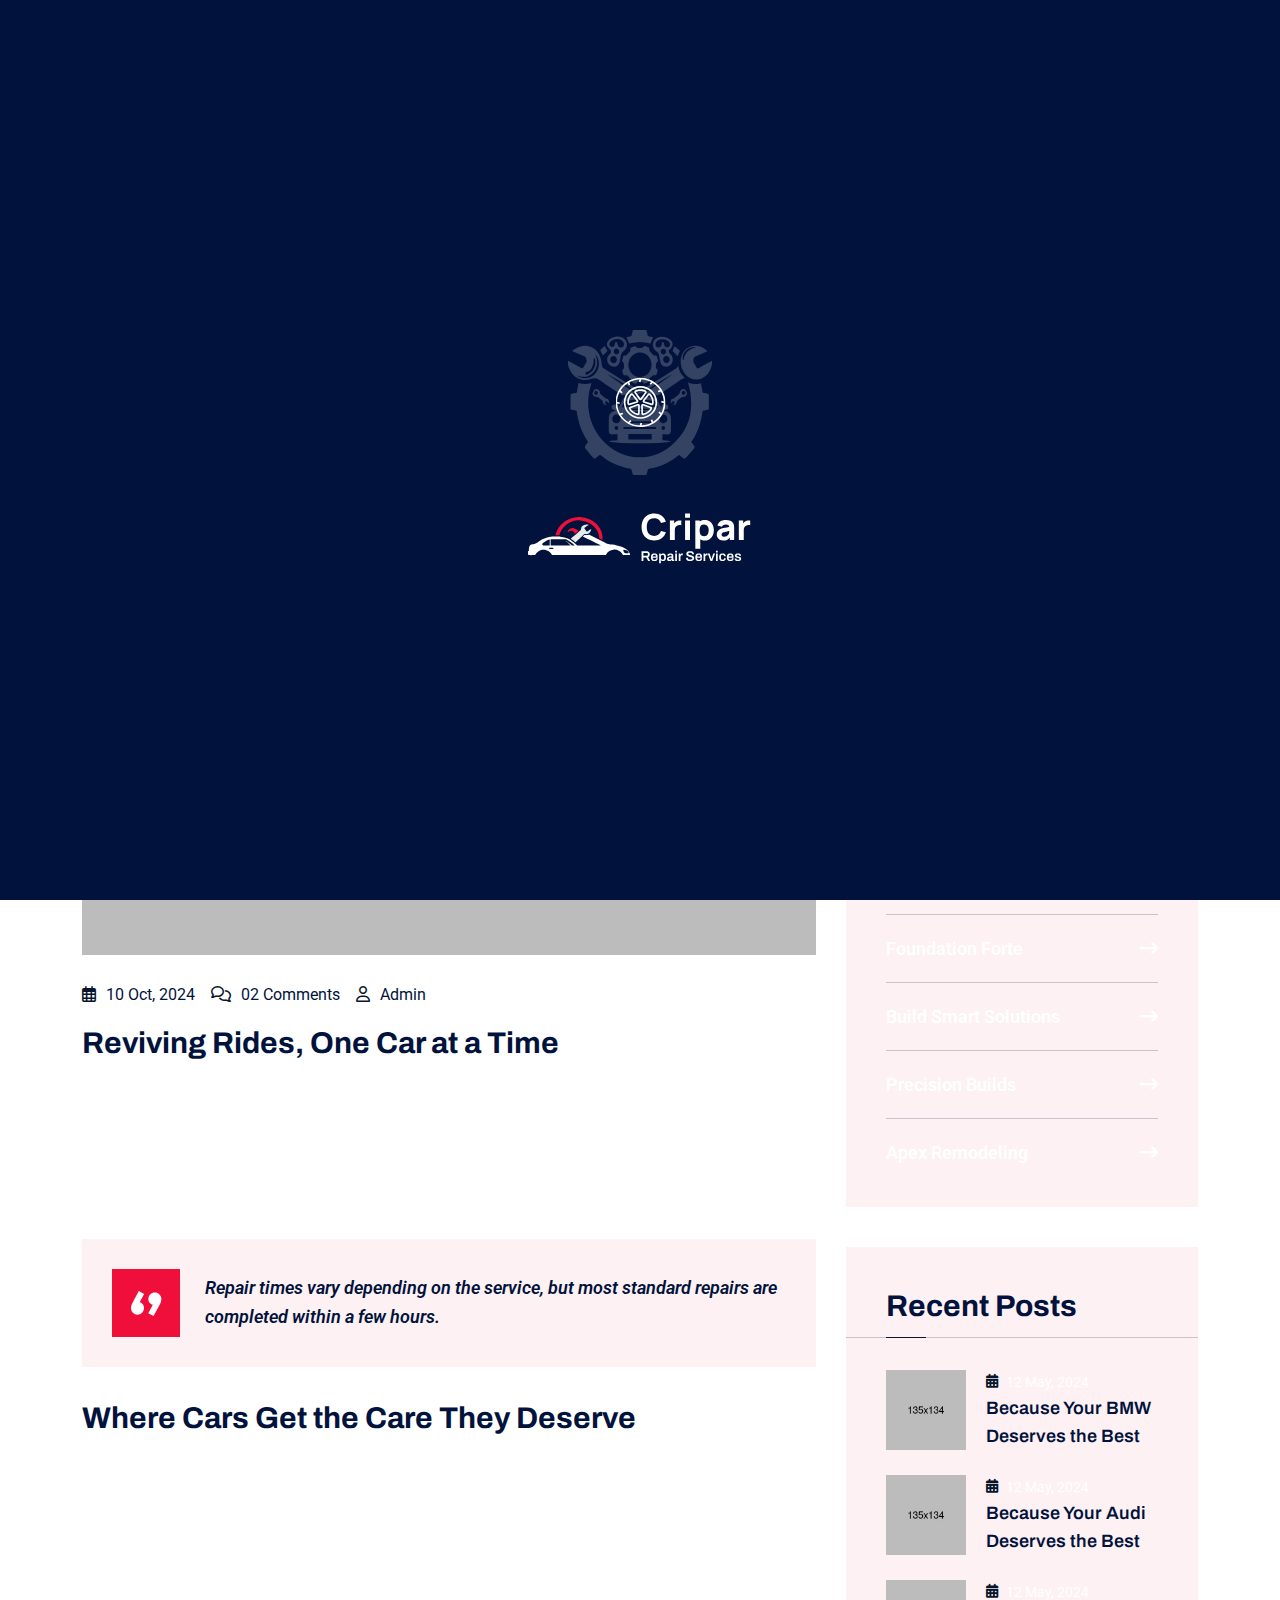
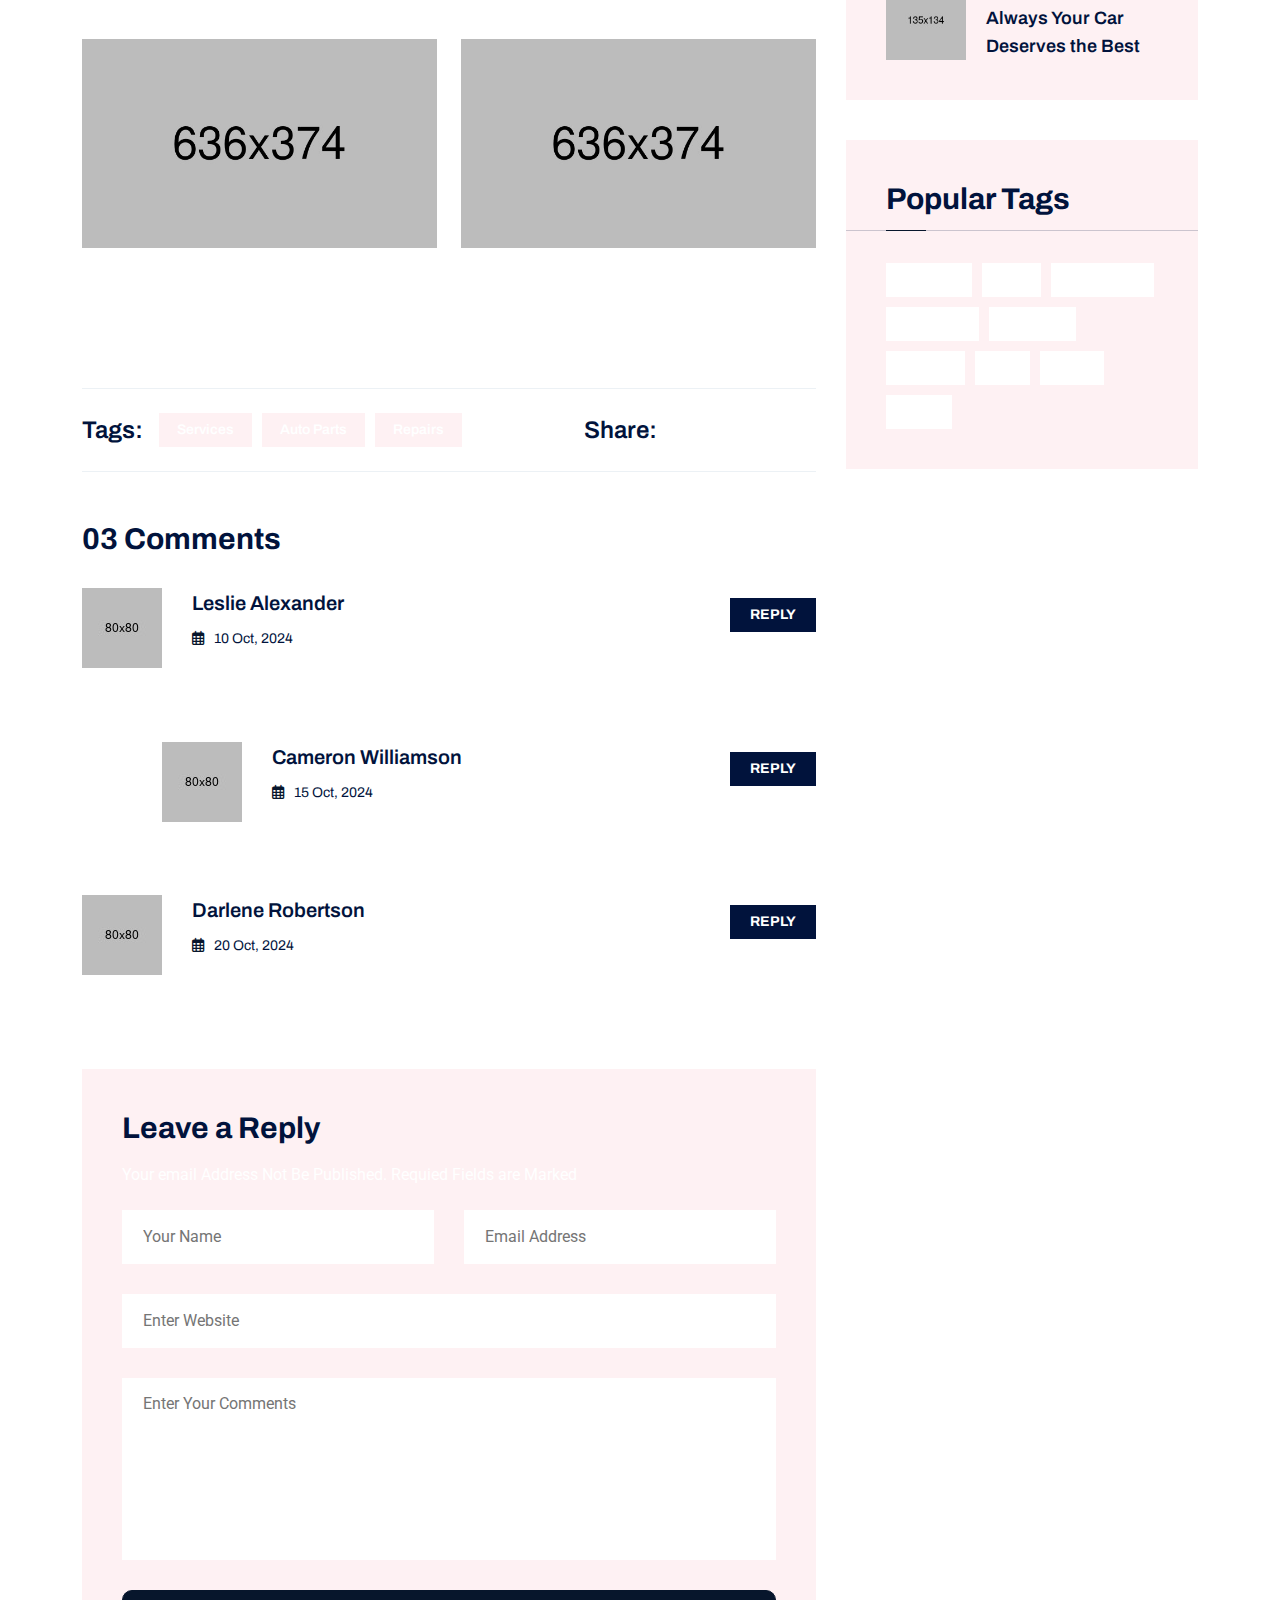
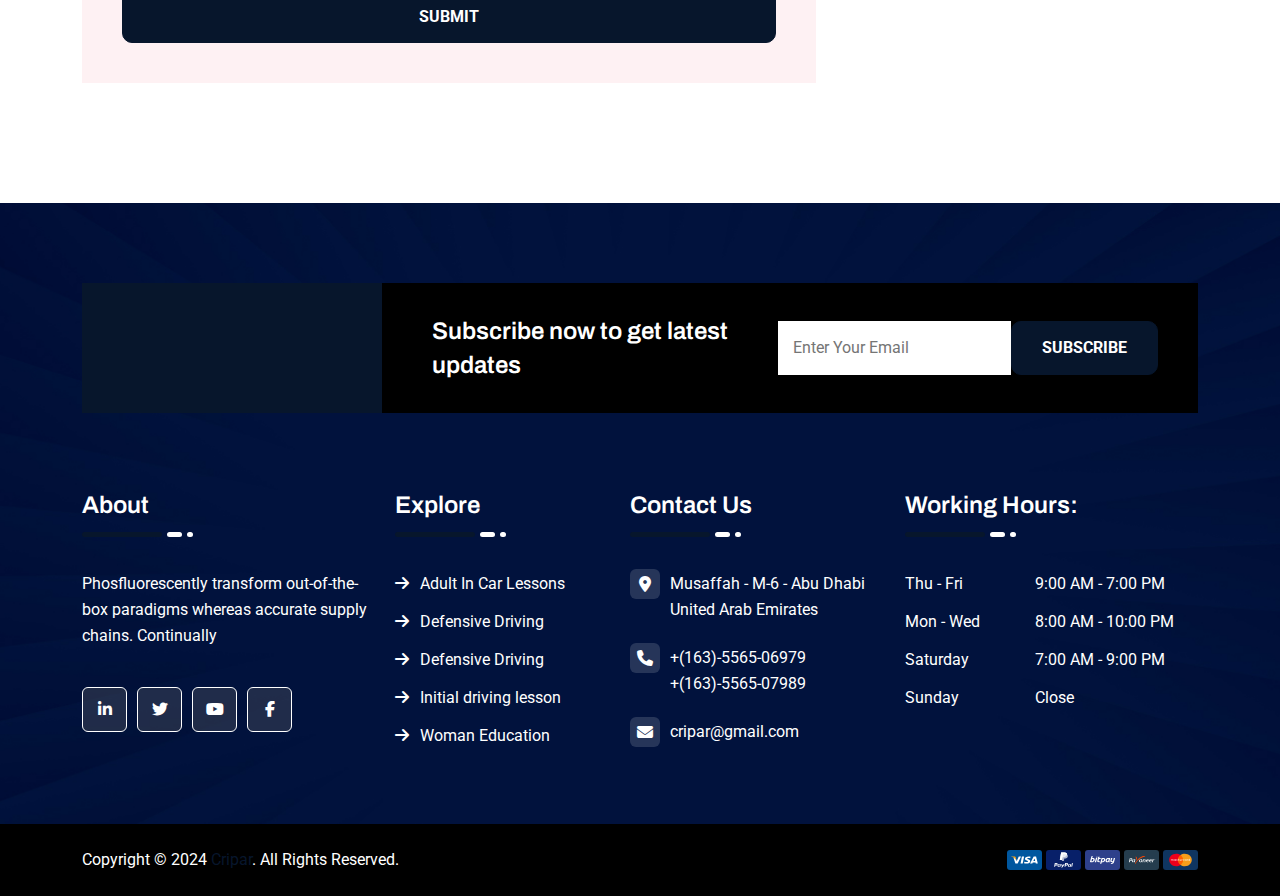
<file: blog-details.html>
<!DOCTYPE html>
<html class="no-js" lang="en">
  <head>
    <!-- Meta Tags -->
    <meta charset="utf-8">
    <meta http-equiv="x-ua-compatible" content="ie=edge">
    <meta name="viewport" content="width=device-width, initial-scale=1">
    <meta name="author" content="ThemeServices">
    <!-- Favicon Icon -->
    <link rel="icon" href="assets/img/favicon.png">
    <!-- Site Title -->
    <title>Cripar – Car Repair Services HTML Template</title>
    <link rel="stylesheet" href="assets/css/bootstrap.min.css">
    <link rel="stylesheet" href="assets/css/fontawesome.min.css">
    <link rel="stylesheet" href="assets/css/animate.css">
    <link rel="stylesheet" href="assets/css/slick.min.css">
    <link rel="stylesheet" href="assets/css/odometer.css">
    <link rel="stylesheet" href="assets/css/style.css">
  </head>
  <body>
    <!-- Start Preloader -->
    <div class="cs_center cs_heading_bg" id="preloader">
      <div class="preloader-inner">
        <div class="spinner">
          <img src="assets/img/preloader_logo.svg" alt="img">
          <img src="assets/img/icons/wheel.svg" alt="img" class="wheel">
        </div>
        <div class="loading-text">
          <img src="assets/img/logo.svg" alt="img">
        </div>
      </div>
    </div>
    <!-- End Preloader -->
    <!-- Start Header Section -->
    <header class="cs_site_header cs_style_1 cs_heading_color cs_sticky_header">
      <div class="cs_top_header">
        <div class="container-fluid">
          <div class="cs_top_header_in">
            <div class="cs_top_header_left">
              <ul class="cs_header_contact_list cs_mp_0">
                <li>
                  <i class="fa-solid fa-phone-volume"></i>
                  <a href="tel:+111(564)56825">+111 (564) 568 25</a>
                </li>
                <li>
                  <i class="fa-solid fa-envelope"></i>
                  <a href="mailto:cripar@gmail.com">cripar@gmail.com</a>
                </li>
                <li>
                  <i class="fa-solid fa-location-dot"></i>
                  <span>Abu Dhabi - United Arab Emirates</span>
                </li>
              </ul>
            </div>
            <div class="cs_top_header_right">
              <div class="cs_header_social_links_wrap">
                <div class="cs_header_social_links">
                  <a href="#" class="cs_social_btn cs_center">
                    <i class="fa-brands fa-linkedin-in"></i>
                  </a>
                  <a href="#" class="cs_social_btn cs_center">
                    <i class="fa-brands fa-twitter"></i>
                  </a>
                  <a href="#" class="cs_social_btn cs_center">
                    <i class="fa-brands fa-youtube"></i>
                  </a>
                  <a href="#" class="cs_social_btn cs_center">
                    <i class="fa-brands fa-facebook-f"></i>
                  </a>
                </div>
              </div>
            </div>
          </div>
        </div>
      </div>
      <div class="cs_main_header">
        <div class="container-fluid">
          <div class="cs_main_header_in">
            <div class="cs_main_header_left">
              <div class="cs_logo_wrap">
                <a class="cs_site_branding" href="index.html">
                  <img src="assets/img/logo.svg" alt="Logo" >
                </a>
                <div class="cs_logo_bg_shape cs_accent_color">
                  <svg width="509" height="141" viewBox="0 0 509 141" fill="none" xmlns="http://www.w3.org/2000/svg">
                    <path d="M74 0H487L508.5 70.5L473.5 141H74V0Z" fill="currentColor" />
                    <path d="M54 141H472.5L488.5 70.5L443.5 0H54V141Z" fill="white" />
                    <path d="M0 0H443L464.5 70.5L443 141H0V0Z" fill="currentColor" />
                  </svg>
                  <img src="assets/img/logo_shape_pattern.svg" alt="">
                </div>
              </div>
            </div>
            <div class="cs_main_header_center">
              <div class="cs_nav cs_fs_18 cs_semibold cs_heading_color cs_heading_font">
                <div class="cs_nav_list_wrap">
                  <ul class="cs_nav_list">
                    <li class="menu-item-has-children">
                      <a href="index.html">Home</a>
                      <ul>
                        <li><a href="index.html">Home V1</a></li>
                        <li><a href="home-v2.html">Home V2</a></li>
                      </ul>
                    </li>
                    <li class="menu-item-has-children">
                      <a href="services.html">Services</a>
                      <ul>
                        <li><a href="services.html">Services</a></li>
                        <li><a href="service-details.html">Service Details</a></li>
                      </ul>
                    </li>
                    <li class="menu-item-has-children">
                      <a href="portfolio.html">Portfolio</a>
                      <ul>
                        <li><a href="portfolio.html">Portfolio</a></li>
                        <li><a href="portfolio-details.html">Portfolio Details</a></li>
                      </ul>
                    </li>
                    <li class="menu-item-has-children">
                      <a href="#">Pages</a>
                      <ul>
                        <li><a href="about.html">About</a></li>
                        <li><a href="team.html">Team</a></li>
                        <li><a href="team-details.html">Team Details</a></li>
                      </ul>
                    </li>
                    <li class="menu-item-has-children">
                      <a href="blog.html">News</a>
                      <ul>
                        <li><a href="blog.html">Blogs</a></li>
                        <li><a href="blog-details.html">Blog Details</a></li>
                      </ul>
                    </li>
                    <li><a href="contact.html">Contact</a></li>
                  </ul>
                </div>
              </div>
            </div>
            <div class="cs_main_header_right">
              <div class="position-relative d-flex">
                <button class="cs_circle_btn cs_center cs_search_tobble_btn" type="button">
                  <i class="fa-solid fa-magnifying-glass"></i>
                </button>
                <div class="cs_header_search_wrap">
                  <form action="#" class="cs_header_search">
                    <input type="text" class="cs_header_search_input" placeholder="Search For Anything">
                    <button class="cs_header_search_btn cs_center">
                      <i class="fa-solid fa-magnifying-glass"></i>
                    </button>
                  </form>
                </div>
              </div>
              <a href="contact.html" class="cs_btn cs_style_1">
                <span>Get a Quote</span>
                <i class="fa-solid fa-arrow-right"></i>
              </a>
            </div>
          </div>
        </div>
      </div>
    </header>
    <div class="cs_site_header_spacing_140"></div>
    <!-- End Header Section -->
    <!-- Start Page Heading -->
    <section class="cs_page_heading cs_bg_filed cs_center cs_primary_bg" data-src="assets/img/page_heading_1.jpg">
      <div class="container">
        <h1 class="cs_white_color cs_semibold cs_white_color cs_mb_10 cs_fs_50">Blog Details</h1>
        <ol class="breadcrumb cs_heading_font">
          <li class="breadcrumb-item"><a href="index.html">Home</a></li>
          <li class="breadcrumb-item active">Blog Details</li>
        </ol>
      </div>
    </section>
    <!-- End Page Heading -->
    <!-- Start Blog Details -->
    <section>
      <div class="cs_height_120 cs_height_lg_80"></div>
      <div class="container">
        <div class="row cs_row_gap_30 cs_gap_y_60">
          <div class="col-xl-8 col-lg-7">
            <div class="cs_post_details">
              <img src="assets/img/post_img_10.jpg" alt="Post Banner">
              <div class="cs_post_meta_wrapper cs_mb_20">
                <div class="cs_post_meta">
                  <span class="cs_accent_color"><i class="fa-regular fa-calendar-days"></i></span>
                  <span class="cs_heading_color">10 Oct, 2024</span>
                </div>
                <div class="cs_post_meta">
                  <span class="cs_accent_color"><i class="fa-regular fa-comments"></i></span>
                  <span class="cs_heading_color">02 Comments</span>
                </div>
                <div class="cs_post_meta">
                  <span class="cs_accent_color"><i class="fa-regular fa-user"></i></span>
                  <span class="cs_heading_color">Admin</span>
                </div>
              </div>
              <h2>Reviving Rides, One Car at a Time</h2>
              <p>Visit our shop as soon as possible for a diagnostic test to determine the issue sounds, longer stopping distances, or a soft brake pedal are common signs that your brakes need attention engine crank, dim lights, and needing frequent jump starts are typical signs that your battery may need replacement.</p>
              <p>Repair times vary depending on the service, but most standard repairs are completed within a few hours provide a detailed estimate before any work begins.</p>
              <blockquote>
                <img src="assets/img/quote_1.svg" alt="Quote Image">
                Repair times vary depending on the service, but most standard repairs are completed within a few hours.</blockquote>
              <h2>Where Cars Get the Care They Deserve</h2>
              <p>Repair times vary depending on the service. We provide estimates before work begins we offer a [specific time frame kinds warranty on parts and labor for most services service all makes and models, including both domestic and foreign vehicles 
                we accept walk-ins, scheduling an appointment ensures faster service.</p>
              <p>We service all makes and models, including both domestic and foreign vehicles standard repairs can be completed any within a day, but it varies depending on the complexity.</p>
              <div class="row">
                <div class="col-md-6">
                  <img src="assets/img/post_img_11.jpg" alt="Post Image">
                </div>
                <div class="col-md-6">
                  <img src="assets/img/post_img_12.jpg" alt="Post Image">
                </div>
              </div>
              <p>You can get an estimate by visiting our shop, calling us, or filling out the online form with details about your car’s issue we offer emergency repair services to get you back on the road as quickly as possible we offer a warranty on all parts and kind labor to ensure your peace of mind.</p>
            </div>
            <div class="cs_post_share_wrapper">
              <div class="cs_post_tags cs_style_1">
                <h3 class="cs_fs_24 cs_semibold">Tags:</h3>
                <div class="cs_tags_links cs_fs_14 cs_semibold cs_heading_font">
                  <a href="#" class="cs_tag_link cs_accent_bg_light">Services</a>
                  <a href="#" class="cs_tag_link cs_accent_bg_light">Auto Parts</a>
                  <a href="#" class="cs_tag_link cs_accent_bg_light">Repairs</a>
                </div>
              </div>
                <div class="cs_post_socials">
                  <h3 class="cs_fs_24 cs_semibold">Share:</h3>
                  <div class="cs_social_btns cs_style_1">
                    <a href="#" class="cs_center cs_radius_50"><i class="fa-brands fa-facebook-f"></i></a>
                    <a href="#" class="cs_center cs_radius_50"><i class="fa-brands fa-instagram"></i></a>
                    <a href="#" class="cs_center cs_radius_50"><i class="fa-brands fa-linkedin-in"></i></a>
                    <a href="#" class="cs_center cs_radius_50"><i class="fa-brands fa-x-twitter"></i></a>
                  </div>
                </div>
              </div>
            <div class="cs_comments_area">
              <h2 class="cs_fs_30 cs_mb_28">03 Comments</h2>
              <ul class="cs_comment_list cs_heading_font cs_mp_0">
                <li class="cs_comment_body position-relative">
                  <div class="cs_comment_thumbnail">
                    <img src="assets/img/avatar_9.jpg" alt="Image">
                  </div>
                  <div class="cs_comment_info">
                    <h3 class="cs_fs_20 cs_semibold cs_mb_9">Leslie Alexander</h3>
                    <div class="cs_post_meta cs_fs_14 cs_mb_9">
                      <span class="cs_accent_color"><i class="fa-regular fa-calendar-days"></i></span>
                      <span class="cs_heading_color">10 Oct, 2024</span>
                    </div>
                    <p class="mb-0">Most repairs can be completed within a few hours, but complex issues might take longer. We always aim a for same-day service when possible.</p>
                    <a href="#" class="cs_reply_btn cs_heading_bg cs_fs_14 cs_bold cs_white_color text-uppercase">Reply</a>
                  </div>
                </li>
                <li class="cs_comment_body position-relative">
                  <div class="cs_comment_thumbnail">
                    <img src="assets/img/avatar_10.jpg" alt="Image">
                  </div>
                  <div class="cs_comment_info">
                    <h3 class="cs_fs_20 cs_semibold cs_mb_9">Cameron Williamson</h3>
                    <div class="cs_post_meta cs_fs_14 cs_mb_9">
                      <span class="cs_accent_color"><i class="fa-regular fa-calendar-days"></i></span>
                      <span class="cs_heading_color">15 Oct, 2024</span>
                    </div>
                    <p class="mb-0">We offer free estimates before any repairs begin, so you know exactly what to expect on all part and labor, ensuring your peace of mind.</p>
                    <a href="#" class="cs_reply_btn cs_heading_bg cs_fs_14 cs_bold cs_white_color text-uppercase">Reply</a>
                  </div>
                </li>
                <li class="cs_comment_body position-relative">
                  <div class="cs_comment_thumbnail">
                    <img src="assets/img/avatar_11.jpg" alt="Image">
                  </div>
                  <div class="cs_comment_info">
                    <h3 class="cs_fs_20 cs_semibold cs_mb_9">Darlene Robertson</h3>
                    <div class="cs_post_meta cs_fs_14 cs_mb_9">
                      <span class="cs_accent_color"><i class="fa-regular fa-calendar-days"></i></span>
                      <span class="cs_heading_color">20 Oct, 2024</span>
                    </div>
                    <p class="mb-0">Tire rotation is typically recommended every 6,000 to 8,000 miles to ensure even wear and extend the life of your tires  more serious that needs attention.</p>
                    <a href="#" class="cs_reply_btn cs_heading_bg cs_fs_14 cs_bold cs_white_color text-uppercase">Reply</a>
                  </div>
                </li>
              </ul>
              <div class="cs_height_50 cs_height_lg_50"></div>
              <div class="cs_form_wrapper cs_style_1 cs_accent_bg_light">
                <h3 class="cs_fs_30 cs_mb_13">Leave a Reply</h3>
                <p class="cs_mb_22">Your email Address Not Be Published. Requied Fields are Marked</p>
                <form class="row cs_row_gap_30 cs_gap_y_30">
                  <div class="col-sm-6">
                    <input type="text" name="name" placeholder="Your Name" class="cs_form_field cs_white_bg">
                  </div>
                  <div class="col-sm-6">
                    <input type="email" name="email" placeholder="Email Address" class="cs_form_field cs_white_bg">
                  </div>
                  <div class="col-sm-12">
                    <input type="text" name="website" placeholder="Enter Website" class="cs_form_field cs_white_bg">
                  </div>
                  <div class="col-sm-12">
                    <textarea name="comment" rows="6" placeholder="Enter Your Comments" class="cs_form_field cs_white_bg"></textarea>
                  </div>
                  <div class="col-sm-12">
                    <button type="submit" class="cs_btn cs_style_1 w-100"><span>Submit</span></button>
                  </div>
                </form>
              </div>
            </div>
          </div>
          <aside class="col-xl-4 col-lg-5">
            <div class="cs_sidebar cs_style_1">
              <div class="cs_sidebar_widget cs_accent_bg_light position-relative p-0">
                <form action="#" class="cs_search">
                  <input type="text" placeholder="Search....">
                  <span class="cs_search_icon cs_center cs_accent_bg cs_fs_24 cs_white_color">
                    <i class="fa-solid fa-magnifying-glass"></i></span>
                </form>
              </div>
              <div class="cs_sidebar_widget cs_accent_bg_light position-relative">
                <div class="cs_separator"></div>
                <h3 class="cs_sidebar_title cs_fs_30 cs_mb_43">All Services</h3>
                <ul class="cs_categories cs_fs_18 cs_semibold cs_mp_0">
                  <li><a href="service-details.html">
                    <span>Structural Mastery</span>
                    <span><i class="fa-solid fa-arrow-right-long"></i></span>
                  </a></li>
                  <li><a href="service-details.html">
                    <span>Foundation Forte</span>
                    <span><i class="fa-solid fa-arrow-right-long"></i></span>
                  </a></li>
                  <li><a href="service-details.html">
                    <span>Build Smart Solutions</span>
                    <span><i class="fa-solid fa-arrow-right-long"></i></span>
                  </a></li>
                  <li><a href="service-details.html">
                    <span>Precision Builds</span>
                    <span><i class="fa-solid fa-arrow-right-long"></i></span>
                  </a></li>
                  <li><a href="service-details.html">
                    <span>Apex Remodeling</span>
                    <span><i class="fa-solid fa-arrow-right-long"></i></span>
                  </a></li>
                </ul>
              </div>
              <div class="cs_sidebar_widget cs_accent_bg_light position-relative">
                <div class="cs_separator"></div>
                <h3 class="cs_sidebar_title cs_fs_30 cs_mb_43">Recent Posts</h3>
                <div class="cs_recent_post_wrapper">
                  <div class="cs_recent_post">
                    <a href="blog-details.html" class="cs_recent_post_thumb">
                      <img src="assets/img/recent_post_3.jpg" alt="Recent Post Image">
                    </a>
                    <div class="cs_recent_post_right">
                      <p class="cs_recent_posted_by cs_fs_14">
                        <i class="fa-solid fa-calendar-alt"></i>12 May, 2024</p>
                      <h3 class="cs_fs_18 cs_semibold mb-0">
                        <a href="blog-details.html">Because Your BMW Deserves the Best</a>
                      </h3>
                    </div>
                  </div>
                  <div class="cs_recent_post">
                    <a href="blog-details.html" class="cs_recent_post_thumb">
                      <img src="assets/img/recent_post_4.jpg" alt="Recent Post Image">
                    </a>
                    <div class="cs_recent_post_right">
                      <p class="cs_recent_posted_by cs_fs_14">
                        <i class="fa-solid fa-calendar-alt"></i>12 May, 2024</p>
                      <h3 class="cs_fs_18 cs_semibold mb-0">
                        <a href="blog-details.html">Because Your Audi Deserves the Best</a>
                      </h3>
                    </div>
                  </div>
                  <div class="cs_recent_post">
                    <a href="blog-details.html" class="cs_recent_post_thumb">
                      <img src="assets/img/recent_post_5.jpg" alt="Recent Post Image">
                    </a>
                    <div class="cs_recent_post_right">
                      <p class="cs_recent_posted_by cs_fs_14">
                        <i class="fa-solid fa-calendar-alt"></i>12 May, 2024</p>
                      <h3 class="cs_fs_18 cs_semibold mb-0">
                        <a href="blog-details.html">Always Your Car Deserves the Best</a>
                      </h3>
                    </div>
                  </div>
                </div>
              </div>
              <div class="cs_sidebar_widget cs_accent_bg_light position-relative">
                <div class="cs_separator"></div>
                <div class="cs_sidebar_tags">
                  <h3 class="cs_sidebar_title cs_fs_30 cs_mb_43">Popular Tags</h3>
                  <div class="cs_tags_links cs_fs_14 cs_semibold cs_heading_font">
                    <a href="#" class="cs_tag_link cs_white_bg">Popular</a>
                    <a href="#" class="cs_tag_link cs_white_bg">Car</a>
                    <a href="#" class="cs_tag_link cs_white_bg">Auto Parts</a>
                    <a href="#" class="cs_tag_link cs_white_bg">Services</a>
                    <a href="#" class="cs_tag_link cs_white_bg">Repairs</a>
                    <a href="#" class="cs_tag_link cs_white_bg">Dealer</a>
                    <a href="#" class="cs_tag_link cs_white_bg">Oil</a>
                    <a href="#" class="cs_tag_link cs_white_bg">Icon</a>
                    <a href="#" class="cs_tag_link cs_white_bg">Bike</a>
                  </div>
                </div>
              </div>
            </div>
          </aside>
        </div>
      </div>
      <div class="cs_height_120 cs_height_lg_80"></div>
    </section>
    <!-- End Blog Details -->
    <!-- Start Footer -->
    <footer class="cs_footer cs_style_1 cs_bg_filed cs_heading_bg" data-src="assets/img/footer_bg.jpg">
      <div class="container">
        <div class="cs_footer_newsletter cs_style_1">
          <div class="cs_footer_newsletter_left cs_accent_bg cs_center">
            <img src="assets/img/footer_logo.svg" alt="Logo" class="wow zoomIn">
          </div>
          <div class="cs_footer_newsletter_right">
            <h3 class="cs_fs_24 cs_semibold cs_white_color mb-0">Subscribe now to get latest updates</h3>
            <form action="#" class="cs_footer_newsletter_form">
              <input type="text" placeholder="Enter Your Email">
              <button class="cs_btn cs_style_1">
                <span>Subscribe</span>
              </button>
            </form>
          </div>
        </div>
      </div>
      <div class="cs_main_footer cs_white_color">
        <div class="container">
          <div class="cs_footer_row">
            <div class="cs_footer_col">
              <div class="cs_footer_widget">
                <h2 class="cs_footer_widget_title cs_fs_24 cs_semibold cs_white_color cs_mb_10">About</h2>
                <div class="cs_footer_widget_seperator">
                  <span class="cs_accent_bg"></span>
                  <span class="cs_white_bg"></span>
                  <span class="cs_white_bg"></span>
                </div>
                <div class="cs_text_widget">
                  <p>Phosfluorescently transform out-of-the-box paradigms whereas accurate supply chains. Continually</p>
                </div>
                <div class="cs_social_btns cs_style_1">
                  <a href="#" class="cs_social_btn cs_center">
                    <i class="fa-brands fa-linkedin-in"></i>
                  </a>
                  <a href="#" class="cs_social_btn cs_center">
                    <i class="fa-brands fa-twitter"></i>
                  </a>
                  <a href="#" class="cs_social_btn cs_center">
                    <i class="fa-brands fa-youtube"></i>
                  </a>
                  <a href="#" class="cs_social_btn cs_center">
                    <i class="fa-brands fa-facebook-f"></i>
                  </a>
                </div>
              </div>
            </div>
            <div class="cs_footer_col">
              <div class="cs_footer_widget">
                <h2 class="cs_footer_widget_title cs_fs_24 cs_semibold cs_white_color cs_mb_10">Explore</h2>
                <div class="cs_footer_widget_seperator">
                  <span class="cs_accent_bg"></span>
                  <span class="cs_white_bg"></span>
                  <span class="cs_white_bg"></span>
                </div>
                <ul class="cs_footer_menu">
                  <li>
                    <a href="service-details.html">Adult In Car Lessons</a>
                  </li>
                  <li>
                    <a href="service-details.html">Defensive Driving</a>
                  </li>
                  <li>
                    <a href="service-details.html">Defensive Driving</a>
                  </li>
                  <li>
                    <a href="service-details.html">Initial driving lesson</a>
                  </li>
                  <li>
                    <a href="service-details.html">Woman Education</a>
                  </li>
                </ul>
              </div>
            </div>
            <div class="cs_footer_col">
              <div class="cs_footer_widget">
                <h2 class="cs_footer_widget_title cs_fs_24 cs_semibold cs_white_color cs_mb_10">Contact Us</h2>
                <div class="cs_footer_widget_seperator">
                  <span class="cs_accent_bg"></span>
                  <span class="cs_white_bg"></span>
                  <span class="cs_white_bg"></span>
                </div>
                <ul class="cs_footer_contact_list cs_mp_0">
                  <li>
                    <i class="fa-solid fa-location-dot cs_center"></i>
                    Musaffah - M-6 - Abu Dhabi United Arab Emirates
                  </li>
                  <li>
                    <i class="fa-solid fa-phone cs_center"></i>
                    <a href="tel:+(163)-5565-06979">+(163)-5565-06979</a> <br>
                    <a href="tel:+(163)-5565-07989">+(163)-5565-07989</a>
                  </li>
                  <li>
                    <i class="fa-solid fa-envelope cs_center"></i>
                    <a href="mailto:cripar@gmail.com">cripar@gmail.com</a>
                  </li>
                </ul>
              </div>
            </div>
            <div class="cs_footer_col">
              <div class="cs_footer_widget">
                <h2 class="cs_footer_widget_title cs_fs_24 cs_semibold cs_white_color cs_mb_10">Working Hours:</h2>
                <div class="cs_footer_widget_seperator">
                  <span class="cs_accent_bg"></span>
                  <span class="cs_white_bg"></span>
                  <span class="cs_white_bg"></span>
                </div>
                <ul class="cs_working_hours">
                  <li>
                    <span>Thu - Fri</span>
                    <span>9:00 AM - 7:00 PM</span>
                  </li>
                  <li>
                    <span>Mon - Wed</span>
                    <span>8:00 AM - 10:00 PM</span>
                  </li>
                  <li>
                    <span>Saturday</span>
                    <span>7:00 AM - 9:00 PM</span>
                  </li>
                  <li>
                    <span>Sunday</span>
                    <span>Close</span>
                  </li>
                </ul>
              </div>
            </div>
          </div>
        </div>
      </div>
      <div class="cs_footer_bottom cs_white_color">
        <div class="container">
          <div class="cs_footer_bottom_in">
            <div class="cs_footer_copyright">
              Copyright © 2024 <a href="#">Cripar</a>. All Rights Reserved.
            </div>
            <div>
              <img src="assets/img/payment_card.svg" alt="">
            </div>
          </div>
        </div>
      </div>
    </footer>
    <!-- End Footer -->
    <!-- Start Scroll Top Button -->
    <div class="cs_scroll_top_btn cs_accent_bg cs_white_color cs_center cs_radius_50">
      <svg xmlns="http://www.w3.org/2000/svg" width="2em" height="2em" viewBox="0 0 32 32"><path fill="currentColor" d="M16 4L6 14l1.41 1.41L15 7.83V28h2V7.83l7.59 7.58L26 14z"/></svg>
    </div>
    <!-- End Scroll Top Button -->
    <!-- Script -->
    <script src="assets/js/jquery-3.6.0.min.js"></script>
    <script src="assets/js/wow.min.js"></script>
    <script src="assets/js/jquery.slick.min.js"></script>
    <script src="assets/js/ripples.min.js"></script>
    <script src="assets/js/odometer.js"></script>
    <script src="assets/js/main.js"></script>
  </body>
</html>
</file>
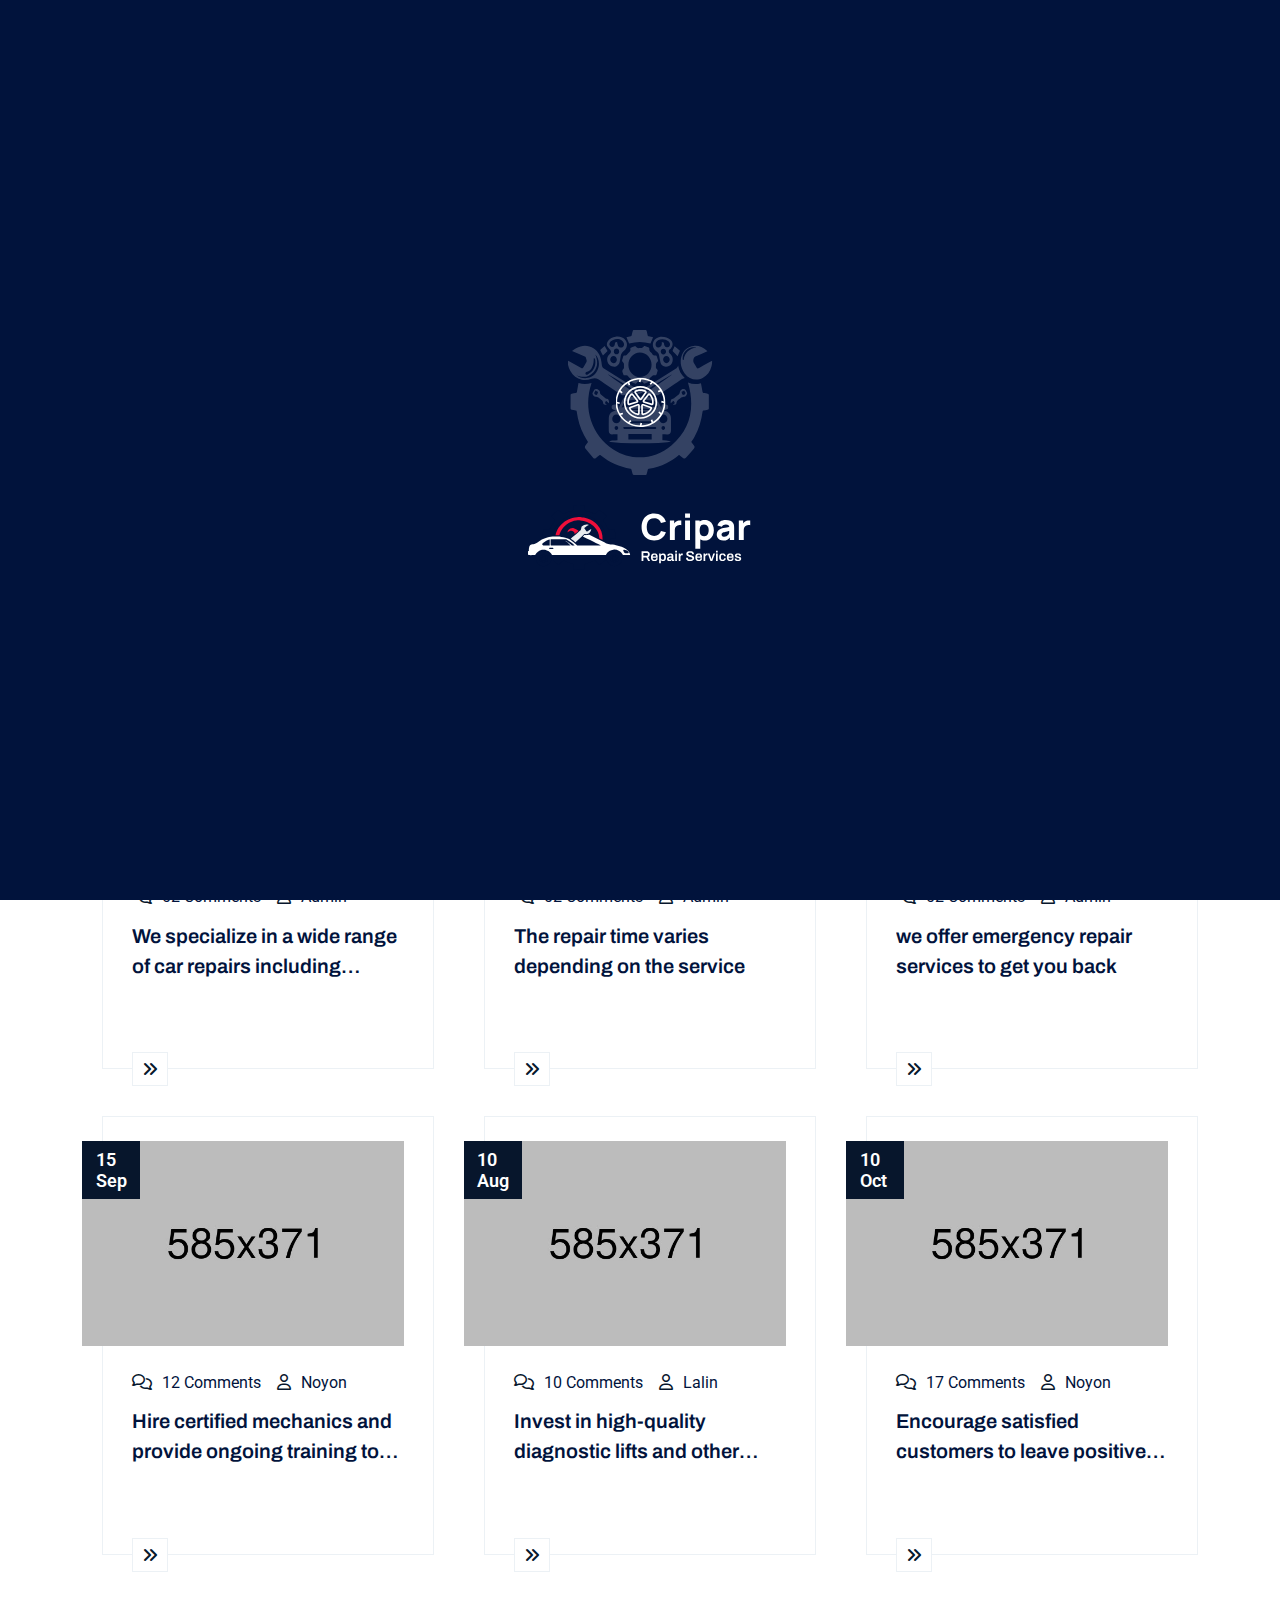
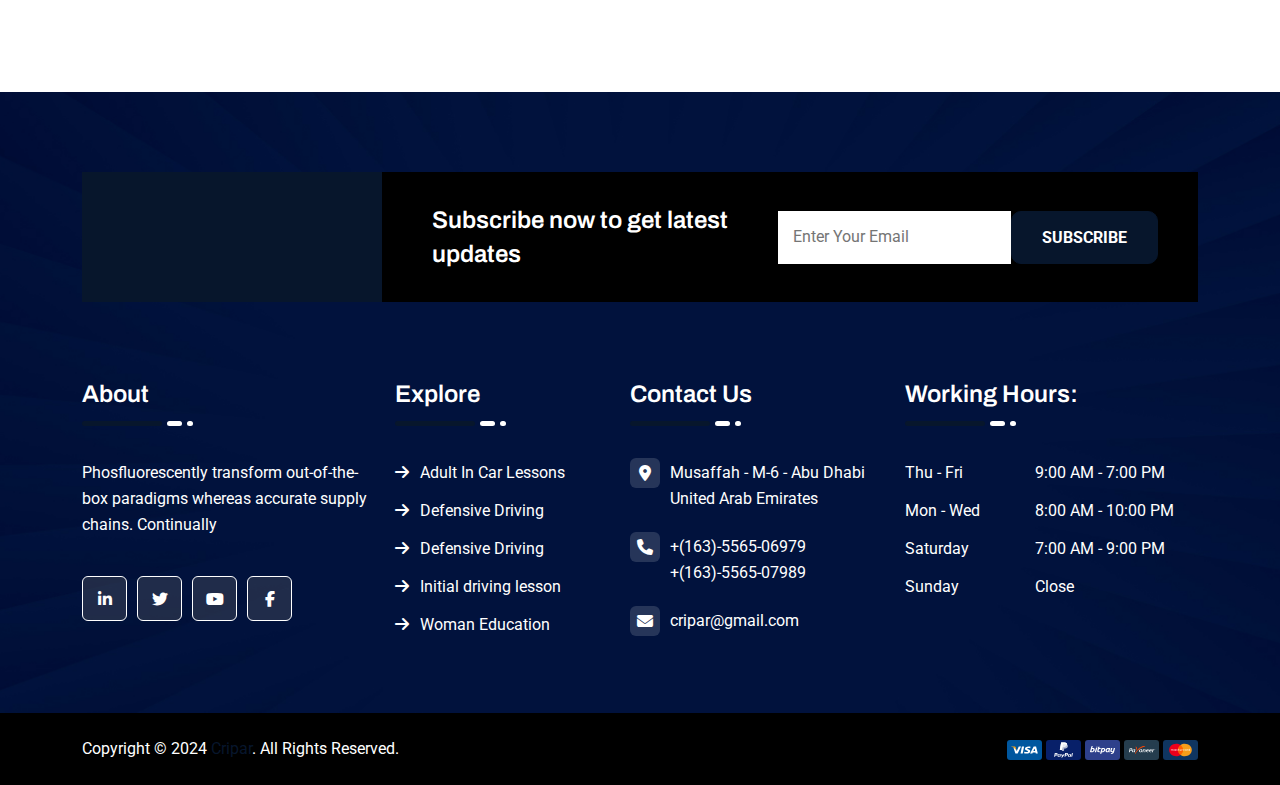
<file: blog.html>
<!DOCTYPE html>
<html class="no-js" lang="en">
  <head>
    <!-- Meta Tags -->
    <meta charset="utf-8">
    <meta http-equiv="x-ua-compatible" content="ie=edge">
    <meta name="viewport" content="width=device-width, initial-scale=1">
    <meta name="author" content="ThemeServices">
    <!-- Favicon Icon -->
    <link rel="icon" href="assets/img/favicon.png">
    <!-- Site Title -->
    <title>Cripar – Car Repair Services HTML Template</title>
    <link rel="stylesheet" href="assets/css/bootstrap.min.css">
    <link rel="stylesheet" href="assets/css/fontawesome.min.css">
    <link rel="stylesheet" href="assets/css/animate.css">
    <link rel="stylesheet" href="assets/css/slick.min.css">
    <link rel="stylesheet" href="assets/css/odometer.css">
    <link rel="stylesheet" href="assets/css/style.css">
  </head>
  <body>
    <!-- Start Preloader -->
    <div class="cs_center cs_heading_bg" id="preloader">
      <div class="preloader-inner">
        <div class="spinner">
          <img src="assets/img/preloader_logo.svg" alt="img">
          <img src="assets/img/icons/wheel.svg" alt="img" class="wheel">
        </div>
        <div class="loading-text">
          <img src="assets/img/logo.svg" alt="img">
        </div>
      </div>
    </div>
    <!-- End Preloader -->
    <!-- Start Header Section -->
    <header class="cs_site_header cs_style_1 cs_heading_color cs_sticky_header">
      <div class="cs_top_header">
        <div class="container-fluid">
          <div class="cs_top_header_in">
            <div class="cs_top_header_left">
              <ul class="cs_header_contact_list cs_mp_0">
                <li>
                  <i class="fa-solid fa-phone-volume"></i>
                  <a href="tel:+111(564)56825">+111 (564) 568 25</a>
                </li>
                <li>
                  <i class="fa-solid fa-envelope"></i>
                  <a href="mailto:cripar@gmail.com">cripar@gmail.com</a>
                </li>
                <li>
                  <i class="fa-solid fa-location-dot"></i>
                  <span>Abu Dhabi - United Arab Emirates</span>
                </li>
              </ul>
            </div>
            <div class="cs_top_header_right">
              <div class="cs_header_social_links_wrap">
                <div class="cs_header_social_links">
                  <a href="#" class="cs_social_btn cs_center">
                    <i class="fa-brands fa-linkedin-in"></i>
                  </a>
                  <a href="#" class="cs_social_btn cs_center">
                    <i class="fa-brands fa-twitter"></i>
                  </a>
                  <a href="#" class="cs_social_btn cs_center">
                    <i class="fa-brands fa-youtube"></i>
                  </a>
                  <a href="#" class="cs_social_btn cs_center">
                    <i class="fa-brands fa-facebook-f"></i>
                  </a>
                </div>
              </div>
            </div>
          </div>
        </div>
      </div>
      <div class="cs_main_header">
        <div class="container-fluid">
          <div class="cs_main_header_in">
            <div class="cs_main_header_left">
              <div class="cs_logo_wrap">
                <a class="cs_site_branding" href="index.html">
                  <img src="assets/img/logo.svg" alt="Logo" >
                </a>
                <div class="cs_logo_bg_shape cs_accent_color">
                  <svg width="509" height="141" viewBox="0 0 509 141" fill="none" xmlns="http://www.w3.org/2000/svg">
                    <path d="M74 0H487L508.5 70.5L473.5 141H74V0Z" fill="currentColor" />
                    <path d="M54 141H472.5L488.5 70.5L443.5 0H54V141Z" fill="white" />
                    <path d="M0 0H443L464.5 70.5L443 141H0V0Z" fill="currentColor" />
                  </svg>
                  <img src="assets/img/logo_shape_pattern.svg" alt="">
                </div>
              </div>
            </div>
            <div class="cs_main_header_center">
              <div class="cs_nav cs_fs_18 cs_semibold cs_heading_color cs_heading_font">
                <div class="cs_nav_list_wrap">
                  <ul class="cs_nav_list">
                    <li class="menu-item-has-children">
                      <a href="index.html">Home</a>
                      <ul>
                        <li><a href="index.html">Home V1</a></li>
                        <li><a href="home-v2.html">Home V2</a></li>
                      </ul>
                    </li>
                    <li class="menu-item-has-children">
                      <a href="services.html">Services</a>
                      <ul>
                        <li><a href="services.html">Services</a></li>
                        <li><a href="service-details.html">Service Details</a></li>
                      </ul>
                    </li>
                    <li class="menu-item-has-children">
                      <a href="portfolio.html">Portfolio</a>
                      <ul>
                        <li><a href="portfolio.html">Portfolio</a></li>
                        <li><a href="portfolio-details.html">Portfolio Details</a></li>
                      </ul>
                    </li>
                    <li class="menu-item-has-children">
                      <a href="#">Pages</a>
                      <ul>
                        <li><a href="about.html">About</a></li>
                        <li><a href="team.html">Team</a></li>
                        <li><a href="team-details.html">Team Details</a></li>
                      </ul>
                    </li>
                    <li class="menu-item-has-children">
                      <a href="blog.html">News</a>
                      <ul>
                        <li><a href="blog.html">Blogs</a></li>
                        <li><a href="blog-details.html">Blog Details</a></li>
                      </ul>
                    </li>
                    <li><a href="contact.html">Contact</a></li>
                  </ul>
                </div>
              </div>
            </div>
            <div class="cs_main_header_right">
              <div class="position-relative d-flex">
                <button class="cs_circle_btn cs_center cs_search_tobble_btn" type="button">
                  <i class="fa-solid fa-magnifying-glass"></i>
                </button>
                <div class="cs_header_search_wrap">
                  <form action="#" class="cs_header_search">
                    <input type="text" class="cs_header_search_input" placeholder="Search For Anything">
                    <button class="cs_header_search_btn cs_center">
                      <i class="fa-solid fa-magnifying-glass"></i>
                    </button>
                  </form>
                </div>
              </div>
              <a href="contact.html" class="cs_btn cs_style_1">
                <span>Get a Quote</span>
                <i class="fa-solid fa-arrow-right"></i>
              </a>
            </div>
          </div>
        </div>
      </div>
    </header>
    <div class="cs_site_header_spacing_140"></div>
    <!-- End Header Section -->
    <!-- Start Page Heading -->
    <section class="cs_page_heading cs_bg_filed cs_center cs_primary_bg" data-src="assets/img/page_heading_1.jpg">
      <div class="container">
        <h1 class="cs_white_color cs_semibold cs_white_color cs_mb_10 cs_fs_50">Blog</h1>
        <ol class="breadcrumb cs_heading_font">
          <li class="breadcrumb-item"><a href="index.html">Home</a></li>
          <li class="breadcrumb-item active">Blog</li>
        </ol>
      </div>
    </section>
    <!-- End Page Heading -->
    <!-- Start Blog Section -->
    <section class="position-relative">
      <div class="cs_height_120 cs_height_lg_80"></div>
      <div class="container">
        <div class="row cs_row_gap_30 cs_gap_y_30">
          <div class="col-lg-4">
            <div class="cs_post cs_style_1 cs_type_1">
              <a href="blog-details.html" class="cs_post_thumbnail cs_mb_16 position-relative">
                <img src="assets/img/post_img_4.jpg" alt="Post Image">
                <div class="cs_post_date cs_accent_bg cs_fs_18 cs_semibold cs_white_color cs_center position-absolute">10 Oct</div>
              </a>
              <div class="cs_post_content_wrapper">
                <div class="cs_post_content">
                  <div class="cs_post_meta_wrapper cs_mb_11">
                    <div class="cs_post_meta">
                      <span class="cs_accent_color"><i class="fa-regular fa-comments"></i></span>
                      <span class="cs_heading_color">02 Comments</span>
                    </div>
                    <div class="cs_post_meta">
                      <span class="cs_accent_color"><i class="fa-regular fa-user"></i></span>
                      <span class="cs_heading_color">Admin</span>
                    </div>
                  </div>
                  <h3 class="cs_fs_20 cs_semibold cs_mb_5"><a href="blog-details.html"> We specialize in a wide range of car repairs including engine work</a></h3>
                  <p class="cs_mb_15">The old engine oil is drained and replaced with fresh oil, and the oil filter</p>
                  <a href="blog-details.html" class="cs_text_btn cs_style_1 cs_white_bg cs_accent_color">
                    <i class="fa-solid fa-angles-right"></i>
                  </a>
                </div>
              </div>
            </div>
          </div>
          <div class="col-lg-4">
            <div class="cs_post cs_style_1 cs_type_1">
              <a href="blog-details.html" class="cs_post_thumbnail cs_mb_16 position-relative">
                <img src="assets/img/post_img_5.jpg" alt="Post Image">
                <div class="cs_post_date cs_accent_bg cs_fs_18 cs_semibold cs_white_color cs_center position-absolute">10 Oct</div>
              </a>
              <div class="cs_post_content_wrapper">
                <div class="cs_post_content">
                  <div class="cs_post_meta_wrapper cs_mb_11">
                    <div class="cs_post_meta">
                      <span class="cs_accent_color"><i class="fa-regular fa-comments"></i></span>
                      <span class="cs_heading_color">02 Comments</span>
                    </div>
                    <div class="cs_post_meta">
                      <span class="cs_accent_color"><i class="fa-regular fa-user"></i></span>
                      <span class="cs_heading_color">Admin</span>
                    </div>
                  </div>
                  <h3 class="cs_fs_20 cs_semibold cs_mb_5"><a href="blog-details.html">The repair time varies depending on the service</a></h3>
                  <p class="cs_mb_15">we offer a warranty on all parts and labor to ensure your peace of mind.</p>
                  <a href="blog-details.html" class="cs_text_btn cs_style_1 cs_white_bg cs_accent_color">
                    <i class="fa-solid fa-angles-right"></i>
                  </a>
                </div>
              </div>
            </div>
          </div>
          <div class="col-lg-4">
            <div class="cs_post cs_style_1 cs_type_1">
              <a href="blog-details.html" class="cs_post_thumbnail cs_mb_16 position-relative">
                <img src="assets/img/post_img_6.jpg" alt="Post Image">
                <div class="cs_post_date cs_accent_bg cs_fs_18 cs_semibold cs_white_color cs_center position-absolute">10 Oct</div>
              </a>
              <div class="cs_post_content_wrapper">
                <div class="cs_post_content">
                  <div class="cs_post_meta_wrapper cs_mb_11">
                    <div class="cs_post_meta">
                      <span class="cs_accent_color"><i class="fa-regular fa-comments"></i></span>
                      <span class="cs_heading_color">02 Comments</span>
                    </div>
                    <div class="cs_post_meta">
                      <span class="cs_accent_color"><i class="fa-regular fa-user"></i></span>
                      <span class="cs_heading_color">Admin</span>
                    </div>
                  </div>
                  <h3 class="cs_fs_20 cs_semibold cs_mb_5"><a href="blog-details.html">we offer emergency repair services to get you back</a></h3>
                  <p class="cs_mb_15">You can get an estimate by visiting our shop, calling us, or filling out the online form</p>
                  <a href="blog-details.html" class="cs_text_btn cs_style_1 cs_white_bg cs_accent_color">
                    <i class="fa-solid fa-angles-right"></i>
                  </a>
                </div>
              </div>
            </div>
          </div>
          <div class="col-lg-4">
            <div class="cs_post cs_style_1 cs_type_1">
              <a href="blog-details.html" class="cs_post_thumbnail cs_mb_16 position-relative">
                <img src="assets/img/post_img_7.jpg" alt="Post Image">
                <div class="cs_post_date cs_accent_bg cs_fs_18 cs_semibold cs_white_color cs_center position-absolute">15 Sep</div>
              </a>
              <div class="cs_post_content_wrapper">
                <div class="cs_post_content">
                  <div class="cs_post_meta_wrapper cs_mb_11">
                    <div class="cs_post_meta">
                      <span class="cs_accent_color"><i class="fa-regular fa-comments"></i></span>
                      <span class="cs_heading_color">12 Comments</span>
                    </div>
                    <div class="cs_post_meta">
                      <span class="cs_accent_color"><i class="fa-regular fa-user"></i></span>
                      <span class="cs_heading_color">Noyon</span>
                    </div>
                  </div>
                  <h3 class="cs_fs_20 cs_semibold cs_mb_5"><a href="blog-details.html">Hire certified mechanics and provide ongoing training to keep</a></h3>
                  <p class="cs_mb_15">Encourage satisfied customers to leave positive kinds reviews on platforms like Google and Yelp.</p>
                  <a href="blog-details.html" class="cs_text_btn cs_style_1 cs_white_bg cs_accent_color">
                    <i class="fa-solid fa-angles-right"></i>
                  </a>
                </div>
              </div>
            </div>
          </div>
          <div class="col-lg-4">
            <div class="cs_post cs_style_1 cs_type_1">
              <a href="blog-details.html" class="cs_post_thumbnail cs_mb_16 position-relative">
                <img src="assets/img/post_img_8.jpg" alt="Post Image">
                <div class="cs_post_date cs_accent_bg cs_fs_18 cs_semibold cs_white_color cs_center position-absolute">10 Aug</div>
              </a>
              <div class="cs_post_content_wrapper">
                <div class="cs_post_content">
                  <div class="cs_post_meta_wrapper cs_mb_11">
                    <div class="cs_post_meta">
                      <span class="cs_accent_color"><i class="fa-regular fa-comments"></i></span>
                      <span class="cs_heading_color">10 Comments</span>
                    </div>
                    <div class="cs_post_meta">
                      <span class="cs_accent_color"><i class="fa-regular fa-user"></i></span>
                      <span class="cs_heading_color">Lalin</span>
                    </div>
                  </div>
                  <h3 class="cs_fs_20 cs_semibold cs_mb_5"><a href="blog-details.html">Invest in high-quality diagnostic lifts and other essential</a></h3>
                  <p class="cs_mb_15">Share repair tips, showcase completed projects, and  Facebook, Instagram, and YouTube.</p>
                  <a href="blog-details.html" class="cs_text_btn cs_style_1 cs_white_bg cs_accent_color">
                    <i class="fa-solid fa-angles-right"></i>
                  </a>
                </div>
              </div>
            </div>
          </div>
          <div class="col-lg-4">
            <div class="cs_post cs_style_1 cs_type_1">
              <a href="blog-details.html" class="cs_post_thumbnail cs_mb_16 position-relative">
                <img src="assets/img/post_img_9.jpg" alt="Post Image">
                <div class="cs_post_date cs_accent_bg cs_fs_18 cs_semibold cs_white_color cs_center position-absolute">10 Oct</div>
              </a>
              <div class="cs_post_content_wrapper">
                <div class="cs_post_content">
                  <div class="cs_post_meta_wrapper cs_mb_11">
                    <div class="cs_post_meta">
                      <span class="cs_accent_color"><i class="fa-regular fa-comments"></i></span>
                      <span class="cs_heading_color">17 Comments</span>
                    </div>
                    <div class="cs_post_meta">
                      <span class="cs_accent_color"><i class="fa-regular fa-user"></i></span>
                      <span class="cs_heading_color">Noyon</span>
                    </div>
                  </div>
                  <h3 class="cs_fs_20 cs_semibold cs_mb_5"><a href="blog-details.html">Encourage satisfied customers to leave positive review</a></h3>
                  <p class="cs_mb_15">We’ll provide an estimated time after diagnosis on the complexity of the issue.</p>
                  <a href="blog-details.html" class="cs_text_btn cs_style_1 cs_white_bg cs_accent_color">
                    <i class="fa-solid fa-angles-right"></i>
                  </a>
                </div>
              </div>
            </div>
          </div>
        </div>
      </div>
      <div class="cs_height_120 cs_height_lg_80"></div>
    </section>
    <!-- End Blog Section -->
    <!-- Start Footer -->
    <footer class="cs_footer cs_style_1 cs_bg_filed cs_heading_bg" data-src="assets/img/footer_bg.jpg">
      <div class="container">
        <div class="cs_footer_newsletter cs_style_1">
          <div class="cs_footer_newsletter_left cs_accent_bg cs_center">
            <img src="assets/img/footer_logo.svg" alt="Logo"  class="wow zoomIn">
          </div>
          <div class="cs_footer_newsletter_right">
            <h3 class="cs_fs_24 cs_semibold cs_white_color mb-0">Subscribe now to get latest updates</h3>
            <form action="#" class="cs_footer_newsletter_form">
              <input type="text" placeholder="Enter Your Email">
              <button class="cs_btn cs_style_1">
                <span>Subscribe</span>
              </button>
            </form>
          </div>
        </div>
      </div>
      <div class="cs_main_footer cs_white_color">
        <div class="container">
          <div class="cs_footer_row">
            <div class="cs_footer_col">
              <div class="cs_footer_widget">
                <h2 class="cs_footer_widget_title cs_fs_24 cs_semibold cs_white_color cs_mb_10">About</h2>
                <div class="cs_footer_widget_seperator">
                  <span class="cs_accent_bg"></span>
                  <span class="cs_white_bg"></span>
                  <span class="cs_white_bg"></span>
                </div>
                <div class="cs_text_widget">
                  <p>Phosfluorescently transform out-of-the-box paradigms whereas accurate supply chains. Continually</p>
                </div>
                <div class="cs_social_btns cs_style_1">
                  <a href="#" class="cs_social_btn cs_center">
                    <i class="fa-brands fa-linkedin-in"></i>
                  </a>
                  <a href="#" class="cs_social_btn cs_center">
                    <i class="fa-brands fa-twitter"></i>
                  </a>
                  <a href="#" class="cs_social_btn cs_center">
                    <i class="fa-brands fa-youtube"></i>
                  </a>
                  <a href="#" class="cs_social_btn cs_center">
                    <i class="fa-brands fa-facebook-f"></i>
                  </a>
                </div>
              </div>
            </div>
            <div class="cs_footer_col">
              <div class="cs_footer_widget">
                <h2 class="cs_footer_widget_title cs_fs_24 cs_semibold cs_white_color cs_mb_10">Explore</h2>
                <div class="cs_footer_widget_seperator">
                  <span class="cs_accent_bg"></span>
                  <span class="cs_white_bg"></span>
                  <span class="cs_white_bg"></span>
                </div>
                <ul class="cs_footer_menu">
                  <li>
                    <a href="service-details.html">Adult In Car Lessons</a>
                  </li>
                  <li>
                    <a href="service-details.html">Defensive Driving</a>
                  </li>
                  <li>
                    <a href="service-details.html">Defensive Driving</a>
                  </li>
                  <li>
                    <a href="service-details.html">Initial driving lesson</a>
                  </li>
                  <li>
                    <a href="service-details.html">Woman Education</a>
                  </li>
                </ul>
              </div>
            </div>
            <div class="cs_footer_col">
              <div class="cs_footer_widget">
                <h2 class="cs_footer_widget_title cs_fs_24 cs_semibold cs_white_color cs_mb_10">Contact Us</h2>
                <div class="cs_footer_widget_seperator">
                  <span class="cs_accent_bg"></span>
                  <span class="cs_white_bg"></span>
                  <span class="cs_white_bg"></span>
                </div>
                <ul class="cs_footer_contact_list cs_mp_0">
                  <li>
                    <i class="fa-solid fa-location-dot cs_center"></i>
                    Musaffah - M-6 - Abu Dhabi United Arab Emirates
                  </li>
                  <li>
                    <i class="fa-solid fa-phone cs_center"></i>
                    <a href="tel:+(163)-5565-06979">+(163)-5565-06979</a> <br>
                    <a href="tel:+(163)-5565-07989">+(163)-5565-07989</a>
                  </li>
                  <li>
                    <i class="fa-solid fa-envelope cs_center"></i>
                    <a href="mailto:cripar@gmail.com">cripar@gmail.com</a>
                  </li>
                </ul>
              </div>
            </div>
            <div class="cs_footer_col">
              <div class="cs_footer_widget">
                <h2 class="cs_footer_widget_title cs_fs_24 cs_semibold cs_white_color cs_mb_10">Working Hours:</h2>
                <div class="cs_footer_widget_seperator">
                  <span class="cs_accent_bg"></span>
                  <span class="cs_white_bg"></span>
                  <span class="cs_white_bg"></span>
                </div>
                <ul class="cs_working_hours">
                  <li>
                    <span>Thu - Fri</span>
                    <span>9:00 AM - 7:00 PM</span>
                  </li>
                  <li>
                    <span>Mon - Wed</span>
                    <span>8:00 AM - 10:00 PM</span>
                  </li>
                  <li>
                    <span>Saturday</span>
                    <span>7:00 AM - 9:00 PM</span>
                  </li>
                  <li>
                    <span>Sunday</span>
                    <span>Close</span>
                  </li>
                </ul>
              </div>
            </div>
          </div>
        </div>
      </div>
      <div class="cs_footer_bottom cs_white_color">
        <div class="container">
          <div class="cs_footer_bottom_in">
            <div class="cs_footer_copyright">
              Copyright © 2024 <a href="#">Cripar</a>. All Rights Reserved.
            </div>
            <div>
              <img src="assets/img/payment_card.svg" alt="">
            </div>
          </div>
        </div>
      </div>
    </footer>
    <!-- End Footer -->
    <!-- Start Scroll Top Button -->
    <div class="cs_scroll_top_btn cs_accent_bg cs_white_color cs_center cs_radius_50">
      <svg xmlns="http://www.w3.org/2000/svg" width="2em" height="2em" viewBox="0 0 32 32"><path fill="currentColor" d="M16 4L6 14l1.41 1.41L15 7.83V28h2V7.83l7.59 7.58L26 14z"/></svg>
    </div>
    <!-- End Scroll Top Button -->
    <!-- Script -->
    <script src="assets/js/jquery-3.6.0.min.js"></script>
    <script src="assets/js/wow.min.js"></script>
    <script src="assets/js/jquery.slick.min.js"></script>
    <script src="assets/js/ripples.min.js"></script>
    <script src="assets/js/odometer.js"></script>
    <script src="assets/js/main.js"></script>
  </body>
</html>
</file>
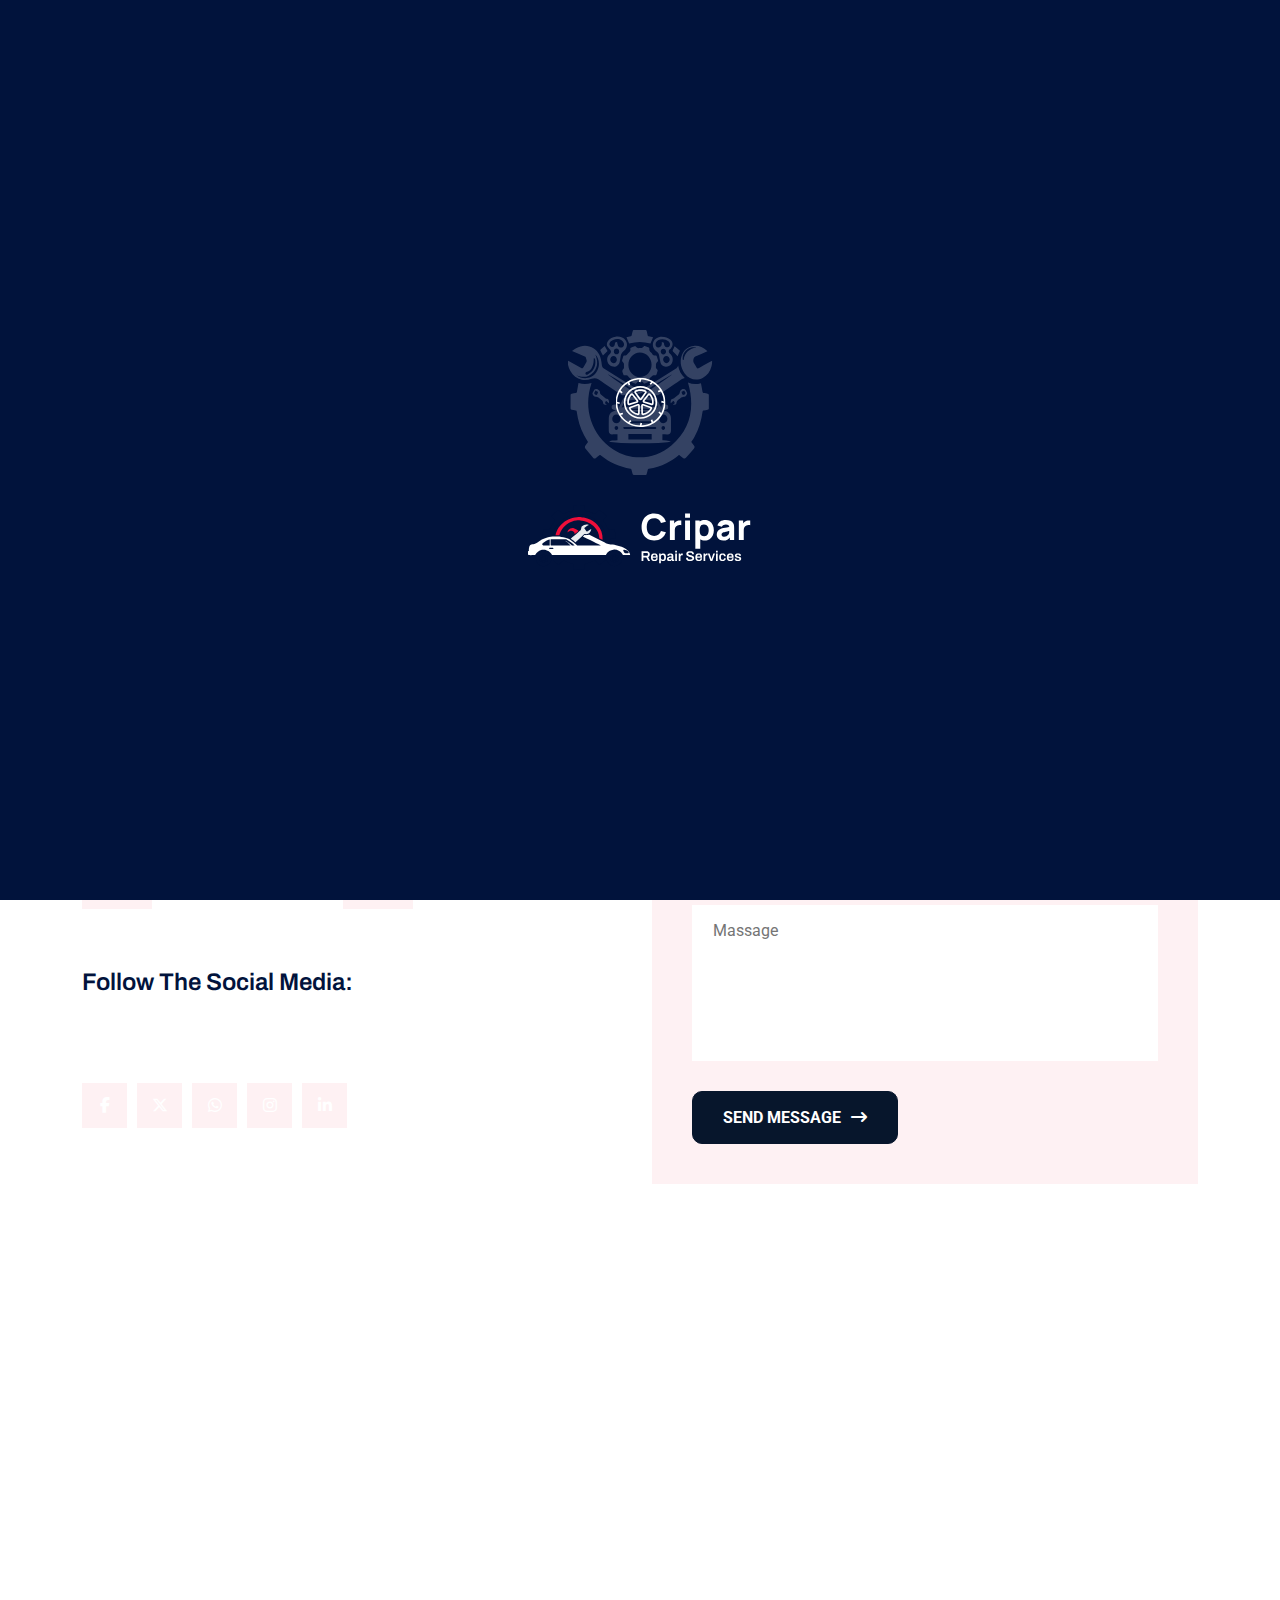
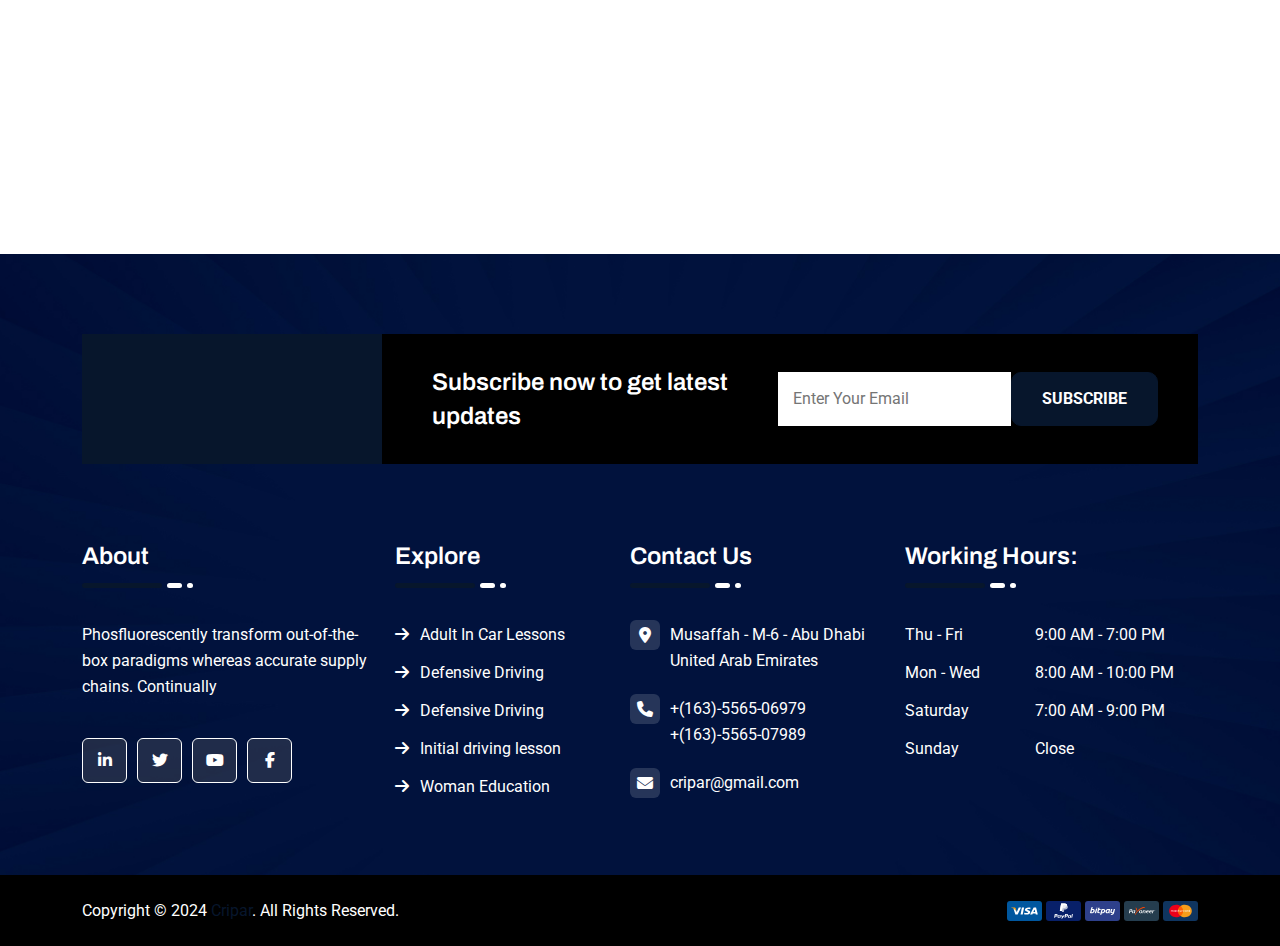
<file: contact.html>
<!DOCTYPE html>
<html class="no-js" lang="en">
  <head>
    <!-- Meta Tags -->
    <meta charset="utf-8">
    <meta http-equiv="x-ua-compatible" content="ie=edge">
    <meta name="viewport" content="width=device-width, initial-scale=1">
    <meta name="author" content="ThemeServices">
    <!-- Favicon Icon -->
    <link rel="icon" href="assets/img/favicon.png">
    <!-- Site Title -->
    <title>Cripar – Car Repair Services HTML Template</title>
    <link rel="stylesheet" href="assets/css/bootstrap.min.css">
    <link rel="stylesheet" href="assets/css/fontawesome.min.css">
    <link rel="stylesheet" href="assets/css/animate.css">
    <link rel="stylesheet" href="assets/css/slick.min.css">
    <link rel="stylesheet" href="assets/css/odometer.css">
    <link rel="stylesheet" href="assets/css/style.css">
  </head>
  <body>
    <!-- Start Preloader -->
    <div class="cs_center cs_heading_bg" id="preloader">
      <div class="preloader-inner">
        <div class="spinner">
          <img src="assets/img/preloader_logo.svg" alt="img">
          <img src="assets/img/icons/wheel.svg" alt="img" class="wheel">
        </div>
        <div class="loading-text">
          <img src="assets/img/logo.svg" alt="img">
        </div>
      </div>
    </div>
    <!-- End Preloader -->
    <!-- Start Header Section -->
    <header class="cs_site_header cs_style_1 cs_heading_color cs_sticky_header">
      <div class="cs_top_header">
        <div class="container-fluid">
          <div class="cs_top_header_in">
            <div class="cs_top_header_left">
              <ul class="cs_header_contact_list cs_mp_0">
                <li>
                  <i class="fa-solid fa-phone-volume"></i>
                  <a href="tel:+111(564)56825">+111 (564) 568 25</a>
                </li>
                <li>
                  <i class="fa-solid fa-envelope"></i>
                  <a href="mailto:cripar@gmail.com">cripar@gmail.com</a>
                </li>
                <li>
                  <i class="fa-solid fa-location-dot"></i>
                  <span>Abu Dhabi - United Arab Emirates</span>
                </li>
              </ul>
            </div>
            <div class="cs_top_header_right">
              <div class="cs_header_social_links_wrap">
                <div class="cs_header_social_links">
                  <a href="#" class="cs_social_btn cs_center">
                    <i class="fa-brands fa-linkedin-in"></i>
                  </a>
                  <a href="#" class="cs_social_btn cs_center">
                    <i class="fa-brands fa-twitter"></i>
                  </a>
                  <a href="#" class="cs_social_btn cs_center">
                    <i class="fa-brands fa-youtube"></i>
                  </a>
                  <a href="#" class="cs_social_btn cs_center">
                    <i class="fa-brands fa-facebook-f"></i>
                  </a>
                </div>
              </div>
            </div>
          </div>
        </div>
      </div>
      <div class="cs_main_header">
        <div class="container-fluid">
          <div class="cs_main_header_in">
            <div class="cs_main_header_left">
              <div class="cs_logo_wrap">
                <a class="cs_site_branding" href="index.html">
                  <img src="assets/img/logo.svg" alt="Logo" >
                </a>
                <div class="cs_logo_bg_shape cs_accent_color">
                  <svg width="509" height="141" viewBox="0 0 509 141" fill="none" xmlns="http://www.w3.org/2000/svg">
                    <path d="M74 0H487L508.5 70.5L473.5 141H74V0Z" fill="currentColor" />
                    <path d="M54 141H472.5L488.5 70.5L443.5 0H54V141Z" fill="white" />
                    <path d="M0 0H443L464.5 70.5L443 141H0V0Z" fill="currentColor" />
                  </svg>
                  <img src="assets/img/logo_shape_pattern.svg" alt="">
                </div>
              </div>
            </div>
            <div class="cs_main_header_center">
              <div class="cs_nav cs_fs_18 cs_semibold cs_heading_color cs_heading_font">
                <div class="cs_nav_list_wrap">
                  <ul class="cs_nav_list">
                    <li class="menu-item-has-children">
                      <a href="index.html">Home</a>
                      <ul>
                        <li><a href="index.html">Home V1</a></li>
                        <li><a href="home-v2.html">Home V2</a></li>
                      </ul>
                    </li>
                    <li class="menu-item-has-children">
                      <a href="services.html">Services</a>
                      <ul>
                        <li><a href="services.html">Services</a></li>
                        <li><a href="service-details.html">Service Details</a></li>
                      </ul>
                    </li>
                    <li class="menu-item-has-children">
                      <a href="portfolio.html">Portfolio</a>
                      <ul>
                        <li><a href="portfolio.html">Portfolio</a></li>
                        <li><a href="portfolio-details.html">Portfolio Details</a></li>
                      </ul>
                    </li>
                    <li class="menu-item-has-children">
                      <a href="#">Pages</a>
                      <ul>
                        <li><a href="about.html">About</a></li>
                        <li><a href="team.html">Team</a></li>
                        <li><a href="team-details.html">Team Details</a></li>
                      </ul>
                    </li>
                    <li class="menu-item-has-children">
                      <a href="blog.html">News</a>
                      <ul>
                        <li><a href="blog.html">Blogs</a></li>
                        <li><a href="blog-details.html">Blog Details</a></li>
                      </ul>
                    </li>
                    <li><a href="contact.html">Contact</a></li>
                  </ul>
                </div>
              </div>
            </div>
            <div class="cs_main_header_right">
              <div class="position-relative d-flex">
                <button class="cs_circle_btn cs_center cs_search_tobble_btn" type="button">
                  <i class="fa-solid fa-magnifying-glass"></i>
                </button>
                <div class="cs_header_search_wrap">
                  <form action="#" class="cs_header_search">
                    <input type="text" class="cs_header_search_input" placeholder="Search For Anything">
                    <button class="cs_header_search_btn cs_center">
                      <i class="fa-solid fa-magnifying-glass"></i>
                    </button>
                  </form>
                </div>
              </div>
              <a href="contact.html" class="cs_btn cs_style_1">
                <span>Get a Quote</span>
                <i class="fa-solid fa-arrow-right"></i>
              </a>
            </div>
          </div>
        </div>
      </div>
    </header>
    <div class="cs_site_header_spacing_140"></div>
    <!-- End Header Section -->
    <!-- Start Page Heading -->
    <section class="cs_page_heading cs_bg_filed cs_center cs_primary_bg" data-src="assets/img/page_heading_1.jpg">
      <div class="container">
        <h1 class="cs_white_color cs_semibold cs_white_color cs_mb_10 cs_fs_50">Contact</h1>
        <ol class="breadcrumb cs_heading_font">
          <li class="breadcrumb-item"><a href="index.html">Home</a></li>
          <li class="breadcrumb-item active">Contact</li>
        </ol>
      </div>
    </section>
    <!-- End Page Heading -->
    <!-- Start Contact -->
    <section>
      <div class="cs_height_120 cs_height_lg_80"></div>
      <div class="container">
        <div class="row cs_gap_y_50">
          <div class="col-lg-6">
            <div class="cs_contact_desc">
              <h3 class="cs_fs_24 cs_mb_33">Contact Information</h3>
              <div class="cs_contact_info_grid">
                <div class="cs_iconbox cs_style_5">
                  <div class="cs_iconbox_icon cs_center cs_accent_bg_light cs_heading_color">
                    <i class="fa-solid fa-phone-volume"></i></div>
                    <div class="cs_iconbox_info">
                      <h3 class="cs_fs_18 cs_semibold cs_mb_2">Phone Number :</h3>
                      <a href="tel:+111(564)56825">+111 (564) 568 25</a><br>
                      <a href="tel:+111(564)56826">+111 (564) 568 26</a>
                    </div>
                </div>
                <div class="cs_iconbox cs_style_5">
                  <div class="cs_iconbox_icon cs_center cs_accent_bg_light cs_heading_color">
                    <i class="fa-solid fa-envelope"></i></div>
                    <div class="cs_iconbox_info">
                      <h3 class="cs_fs_18 cs_semibold cs_mb_2">Email Address :</h3>
                      <a href="mailTo:needhelpcripar@gmail.com">needhelpcripar@gmail.com</a><br>
                      <a href="mailTo:criparneedhelp@gmail.com">criparneedhelp@gmail.com</a>
                    </div>
                </div>
                <div class="cs_iconbox cs_style_5">
                  <div class="cs_iconbox_icon cs_center cs_accent_bg_light cs_heading_color">
                    <i class="fa-solid fa-location-dot"></i></div>
                    <div class="cs_iconbox_info">
                      <h3 class="cs_fs_18 cs_semibold cs_mb_2">Our Address :</h3>
                      <p class="mb-0">2118 Thorn ridge Cir. <br> Syracuse Connecticut</p>
                    </div>
                </div>
                <div class="cs_iconbox cs_style_5">
                  <div class="cs_iconbox_icon cs_center cs_accent_bg_light cs_heading_color">
                    <i class="fa-solid fa-clock"></i></div>
                    <div class="cs_iconbox_info">
                      <h3 class="cs_fs_18 cs_semibold cs_mb_2">Working Time :</h3>
                      <p class="mb-0">Sunday to Friday :</p>
                      <p class="mb-0">10 Am - 05PM</p>
                    </div>
                </div>
              </div>
            </div>
            <div class="cs_height_44 cs_height_lg_30"></div>
            <div class="cs_social_desc">
              <h3 class="cs_fs_24 cs_semibold cs_mb_10">Follow The Social Media:</h3>
              <p class="cs_mb_22">Algae can quickly take over a Car Repair if not addressed promptly. Learn effective.</p>
              <div class="cs_social_btns cs_style_1">
                <a href="#" class="cs_center cs_accent_bg_light"><i class="fa-brands fa-facebook-f"></i></a>
                <a href="#" class="cs_center cs_accent_bg_light"><i class="fa-brands fa-x-twitter"></i></a>
                <a href="#" class="cs_center cs_accent_bg_light"><i class="fa-brands fa-whatsapp"></i></a>
                <a href="#" class="cs_center cs_accent_bg_light"><i class="fa-brands fa-instagram"></i></a>
                <a href="#" class="cs_center cs_accent_bg_light"><i class="fa-brands fa-linkedin-in"></i></a>
              </div>
            </div>
          </div>
          <div class="col-lg-6">
            <div class="cs_form_wrapper cs_style_1 cs_accent_bg_light">
              <h3 class="cs_fs_24 cs_mb_33">Send Message</h3>
              <form class="row cs_row_gap_30 cs_gap_y_30">
                <div class="col-sm-6">
                  <input type="text" name="name" placeholder="Your Name" class="cs_form_field cs_white_bg">
                </div>
                <div class="col-sm-6">
                  <input type="email" name="email" placeholder="Email Address" class="cs_form_field cs_white_bg">
                </div>
                <div class="col-sm-12">
                  <input type="text" name="subject" placeholder="Subject" class="cs_form_field cs_white_bg">
                </div>
                <div class="col-sm-12">
                  <textarea name="massage" rows="5" placeholder="Massage" class="cs_form_field cs_white_bg"></textarea>
                </div>
                <div class="col-sm-12">
                  <button type="submit" class="cs_btn cs_style_1 cs_radius_5">
                    <span>Send Message</span>
                    <span><i class="fa-solid fa-arrow-right-long"></i></span>
                  </button>
                </div>
              </form>
            </div>
          </div>
        </div>
      </div>
      <div class="cs_height_120 cs_height_lg_80"></div>
    </section>
    <!-- End Contact -->
    <!-- Start Navigation Map -->
    <div class="cs_navigation_map wow fadeInUp">
      <iframe src="https://www.google.com/maps/embed?pb=!1m18!1m12!1m3!1d193595.2528001631!2d-74.14448723354508!3d40.69763123329699!2m3!1f0!2f0!3f0!3m2!1i1024!2i768!4f13.1!3m3!1m2!1s0x89c24fa5d33f083b%3A0xc80b8f06e177fe62!2sNew%20York%2C%20NY%2C%20USA!5e0!3m2!1sen!2sbd!4v1729318880502!5m2!1sen!2sbd" allowfullscreen="" loading="lazy" referrerpolicy="no-referrer-when-downgrade"></iframe>
    </div>
    <!-- End Navigation Map -->
    <!-- Start Footer -->
    <footer class="cs_footer cs_style_1 cs_bg_filed cs_heading_bg" data-src="assets/img/footer_bg.jpg">
      <div class="container">
        <div class="cs_footer_newsletter cs_style_1">
          <div class="cs_footer_newsletter_left cs_accent_bg cs_center">
            <img src="assets/img/footer_logo.svg" alt="Logo" class="wow zoomIn">
          </div>
          <div class="cs_footer_newsletter_right">
            <h3 class="cs_fs_24 cs_semibold cs_white_color mb-0">Subscribe now to get latest updates</h3>
            <form action="#" class="cs_footer_newsletter_form">
              <input type="text" placeholder="Enter Your Email">
              <button class="cs_btn cs_style_1">
                <span>Subscribe</span>
              </button>
            </form>
          </div>
        </div>
      </div>
      <div class="cs_main_footer cs_white_color">
        <div class="container">
          <div class="cs_footer_row">
            <div class="cs_footer_col">
              <div class="cs_footer_widget">
                <h2 class="cs_footer_widget_title cs_fs_24 cs_semibold cs_white_color cs_mb_10">About</h2>
                <div class="cs_footer_widget_seperator">
                  <span class="cs_accent_bg"></span>
                  <span class="cs_white_bg"></span>
                  <span class="cs_white_bg"></span>
                </div>
                <div class="cs_text_widget">
                  <p>Phosfluorescently transform out-of-the-box paradigms whereas accurate supply chains. Continually</p>
                </div>
                <div class="cs_social_btns cs_style_1">
                  <a href="#" class="cs_social_btn cs_center">
                    <i class="fa-brands fa-linkedin-in"></i>
                  </a>
                  <a href="#" class="cs_social_btn cs_center">
                    <i class="fa-brands fa-twitter"></i>
                  </a>
                  <a href="#" class="cs_social_btn cs_center">
                    <i class="fa-brands fa-youtube"></i>
                  </a>
                  <a href="#" class="cs_social_btn cs_center">
                    <i class="fa-brands fa-facebook-f"></i>
                  </a>
                </div>
              </div>
            </div>
            <div class="cs_footer_col">
              <div class="cs_footer_widget">
                <h2 class="cs_footer_widget_title cs_fs_24 cs_semibold cs_white_color cs_mb_10">Explore</h2>
                <div class="cs_footer_widget_seperator">
                  <span class="cs_accent_bg"></span>
                  <span class="cs_white_bg"></span>
                  <span class="cs_white_bg"></span>
                </div>
                <ul class="cs_footer_menu">
                  <li>
                    <a href="service-details.html">Adult In Car Lessons</a>
                  </li>
                  <li>
                    <a href="service-details.html">Defensive Driving</a>
                  </li>
                  <li>
                    <a href="service-details.html">Defensive Driving</a>
                  </li>
                  <li>
                    <a href="service-details.html">Initial driving lesson</a>
                  </li>
                  <li>
                    <a href="service-details.html">Woman Education</a>
                  </li>
                </ul>
              </div>
            </div>
            <div class="cs_footer_col">
              <div class="cs_footer_widget">
                <h2 class="cs_footer_widget_title cs_fs_24 cs_semibold cs_white_color cs_mb_10">Contact Us</h2>
                <div class="cs_footer_widget_seperator">
                  <span class="cs_accent_bg"></span>
                  <span class="cs_white_bg"></span>
                  <span class="cs_white_bg"></span>
                </div>
                <ul class="cs_footer_contact_list cs_mp_0">
                  <li>
                    <i class="fa-solid fa-location-dot cs_center"></i>
                    Musaffah - M-6 - Abu Dhabi United Arab Emirates
                  </li>
                  <li>
                    <i class="fa-solid fa-phone cs_center"></i>
                    <a href="tel:+(163)-5565-06979">+(163)-5565-06979</a> <br>
                    <a href="tel:+(163)-5565-07989">+(163)-5565-07989</a>
                  </li>
                  <li>
                    <i class="fa-solid fa-envelope cs_center"></i>
                    <a href="mailto:cripar@gmail.com">cripar@gmail.com</a>
                  </li>
                </ul>
              </div>
            </div>
            <div class="cs_footer_col">
              <div class="cs_footer_widget">
                <h2 class="cs_footer_widget_title cs_fs_24 cs_semibold cs_white_color cs_mb_10">Working Hours:</h2>
                <div class="cs_footer_widget_seperator">
                  <span class="cs_accent_bg"></span>
                  <span class="cs_white_bg"></span>
                  <span class="cs_white_bg"></span>
                </div>
                <ul class="cs_working_hours">
                  <li>
                    <span>Thu - Fri</span>
                    <span>9:00 AM - 7:00 PM</span>
                  </li>
                  <li>
                    <span>Mon - Wed</span>
                    <span>8:00 AM - 10:00 PM</span>
                  </li>
                  <li>
                    <span>Saturday</span>
                    <span>7:00 AM - 9:00 PM</span>
                  </li>
                  <li>
                    <span>Sunday</span>
                    <span>Close</span>
                  </li>
                </ul>
              </div>
            </div>
          </div>
        </div>
      </div>
      <div class="cs_footer_bottom cs_white_color">
        <div class="container">
          <div class="cs_footer_bottom_in">
            <div class="cs_footer_copyright">
              Copyright © 2024 <a href="#">Cripar</a>. All Rights Reserved.
            </div>
            <div>
              <img src="assets/img/payment_card.svg" alt="">
            </div>
          </div>
        </div>
      </div>
    </footer>
    <!-- End Footer -->
    <!-- Start Scroll Top Button -->
    <div class="cs_scroll_top_btn cs_accent_bg cs_white_color cs_center cs_radius_50">
      <svg xmlns="http://www.w3.org/2000/svg" width="2em" height="2em" viewBox="0 0 32 32"><path fill="currentColor" d="M16 4L6 14l1.41 1.41L15 7.83V28h2V7.83l7.59 7.58L26 14z"/></svg>
    </div>
    <!-- End Scroll Top Button -->
    <!-- Script -->
    <script src="assets/js/jquery-3.6.0.min.js"></script>
    <script src="assets/js/wow.min.js"></script>
    <script src="assets/js/jquery.slick.min.js"></script>
    <script src="assets/js/ripples.min.js"></script>
    <script src="assets/js/odometer.js"></script>
    <script src="assets/js/main.js"></script>
  </body>
</html>
</file>
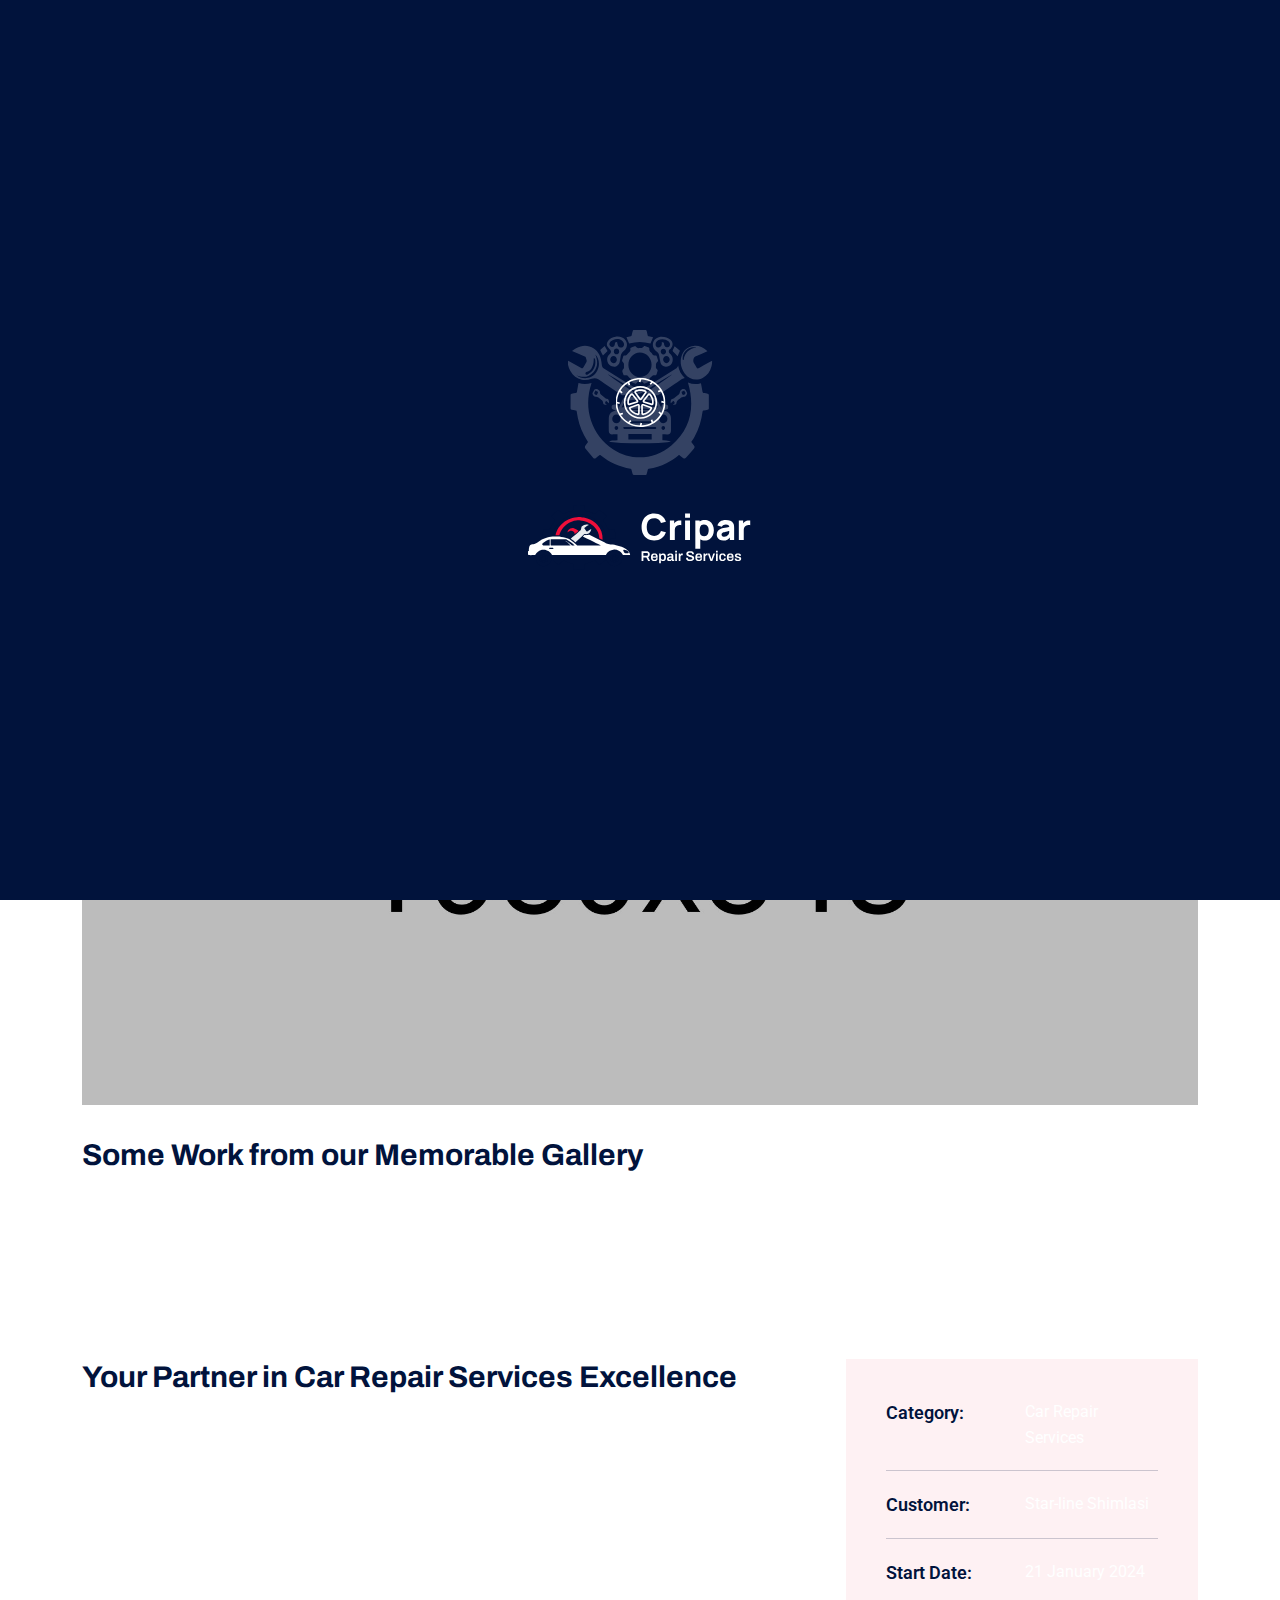
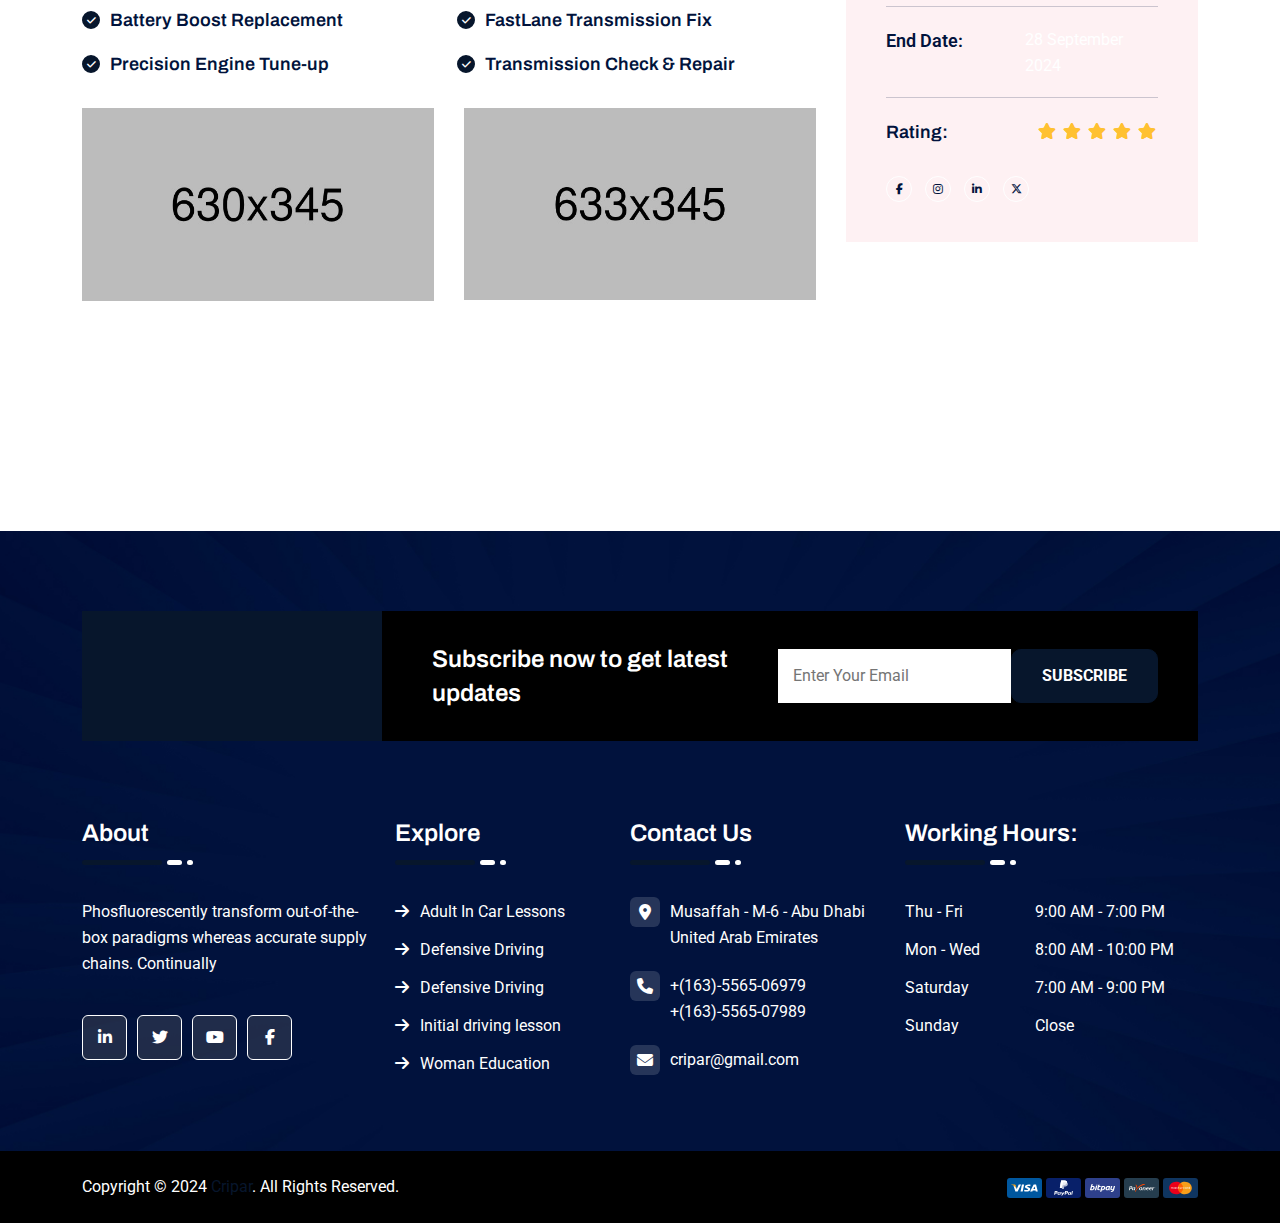
<file: portfolio-details.html>
<!DOCTYPE html>
<html class="no-js" lang="en">
  <head>
    <!-- Meta Tags -->
    <meta charset="utf-8">
    <meta http-equiv="x-ua-compatible" content="ie=edge">
    <meta name="viewport" content="width=device-width, initial-scale=1">
    <meta name="author" content="ThemeServices">
    <!-- Favicon Icon -->
    <link rel="icon" href="assets/img/favicon.png">
    <!-- Site Title -->
    <title>Cripar – Car Repair Services HTML Template</title>
    <link rel="stylesheet" href="assets/css/bootstrap.min.css">
    <link rel="stylesheet" href="assets/css/fontawesome.min.css">
    <link rel="stylesheet" href="assets/css/animate.css">
    <link rel="stylesheet" href="assets/css/slick.min.css">
    <link rel="stylesheet" href="assets/css/odometer.css">
    <link rel="stylesheet" href="assets/css/style.css">
  </head>
  <body>
    <!-- Start Preloader -->
    <div class="cs_center cs_heading_bg" id="preloader">
      <div class="preloader-inner">
        <div class="spinner">
          <img src="assets/img/preloader_logo.svg" alt="img">
          <img src="assets/img/icons/wheel.svg" alt="img" class="wheel">
        </div>
        <div class="loading-text">
          <img src="assets/img/logo.svg" alt="img">
        </div>
      </div>
    </div>
    <!-- End Preloader -->
    <!-- Start Header Section -->
    <header class="cs_site_header cs_style_1 cs_heading_color cs_sticky_header">
      <div class="cs_top_header">
        <div class="container-fluid">
          <div class="cs_top_header_in">
            <div class="cs_top_header_left">
              <ul class="cs_header_contact_list cs_mp_0">
                <li>
                  <i class="fa-solid fa-phone-volume"></i>
                  <a href="tel:+111(564)56825">+111 (564) 568 25</a>
                </li>
                <li>
                  <i class="fa-solid fa-envelope"></i>
                  <a href="mailto:cripar@gmail.com">cripar@gmail.com</a>
                </li>
                <li>
                  <i class="fa-solid fa-location-dot"></i>
                  <span>Abu Dhabi - United Arab Emirates</span>
                </li>
              </ul>
            </div>
            <div class="cs_top_header_right">
              <div class="cs_header_social_links_wrap">
                <div class="cs_header_social_links">
                  <a href="#" class="cs_social_btn cs_center">
                    <i class="fa-brands fa-linkedin-in"></i>
                  </a>
                  <a href="#" class="cs_social_btn cs_center">
                    <i class="fa-brands fa-twitter"></i>
                  </a>
                  <a href="#" class="cs_social_btn cs_center">
                    <i class="fa-brands fa-youtube"></i>
                  </a>
                  <a href="#" class="cs_social_btn cs_center">
                    <i class="fa-brands fa-facebook-f"></i>
                  </a>
                </div>
              </div>
            </div>
          </div>
        </div>
      </div>
      <div class="cs_main_header">
        <div class="container-fluid">
          <div class="cs_main_header_in">
            <div class="cs_main_header_left">
              <div class="cs_logo_wrap">
                <a class="cs_site_branding" href="index.html">
                  <img src="assets/img/logo.svg" alt="Logo" >
                </a>
                <div class="cs_logo_bg_shape cs_accent_color">
                  <svg width="509" height="141" viewBox="0 0 509 141" fill="none" xmlns="http://www.w3.org/2000/svg">
                    <path d="M74 0H487L508.5 70.5L473.5 141H74V0Z" fill="currentColor" />
                    <path d="M54 141H472.5L488.5 70.5L443.5 0H54V141Z" fill="white" />
                    <path d="M0 0H443L464.5 70.5L443 141H0V0Z" fill="currentColor" />
                  </svg>
                  <img src="assets/img/logo_shape_pattern.svg" alt="">
                </div>
              </div>
            </div>
            <div class="cs_main_header_center">
              <div class="cs_nav cs_fs_18 cs_semibold cs_heading_color cs_heading_font">
                <div class="cs_nav_list_wrap">
                  <ul class="cs_nav_list">
                    <li class="menu-item-has-children">
                      <a href="index.html">Home</a>
                      <ul>
                        <li><a href="index.html">Home V1</a></li>
                        <li><a href="home-v2.html">Home V2</a></li>
                      </ul>
                    </li>
                    <li class="menu-item-has-children">
                      <a href="services.html">Services</a>
                      <ul>
                        <li><a href="services.html">Services</a></li>
                        <li><a href="service-details.html">Service Details</a></li>
                      </ul>
                    </li>
                    <li class="menu-item-has-children">
                      <a href="portfolio.html">Portfolio</a>
                      <ul>
                        <li><a href="portfolio.html">Portfolio</a></li>
                        <li><a href="portfolio-details.html">Portfolio Details</a></li>
                      </ul>
                    </li>
                    <li class="menu-item-has-children">
                      <a href="#">Pages</a>
                      <ul>
                        <li><a href="about.html">About</a></li>
                        <li><a href="team.html">Team</a></li>
                        <li><a href="team-details.html">Team Details</a></li>
                      </ul>
                    </li>
                    <li class="menu-item-has-children">
                      <a href="blog.html">News</a>
                      <ul>
                        <li><a href="blog.html">Blogs</a></li>
                        <li><a href="blog-details.html">Blog Details</a></li>
                      </ul>
                    </li>
                    <li><a href="contact.html">Contact</a></li>
                  </ul>
                </div>
              </div>
            </div>
            <div class="cs_main_header_right">
              <div class="position-relative d-flex">
                <button class="cs_circle_btn cs_center cs_search_tobble_btn" type="button">
                  <i class="fa-solid fa-magnifying-glass"></i>
                </button>
                <div class="cs_header_search_wrap">
                  <form action="#" class="cs_header_search">
                    <input type="text" class="cs_header_search_input" placeholder="Search For Anything">
                    <button class="cs_header_search_btn cs_center">
                      <i class="fa-solid fa-magnifying-glass"></i>
                    </button>
                  </form>
                </div>
              </div>
              <a href="contact.html" class="cs_btn cs_style_1">
                <span>Get a Quote</span>
                <i class="fa-solid fa-arrow-right"></i>
              </a>
            </div>
          </div>
        </div>
      </div>
    </header>
    <div class="cs_site_header_spacing_140"></div>
    <!-- End Header Section -->
    <!-- Start Page Heading -->
    <section class="cs_page_heading cs_bg_filed cs_center cs_primary_bg" data-src="assets/img/page_heading_1.jpg">
      <div class="container">
        <h1 class="cs_white_color cs_semibold cs_white_color cs_mb_10 cs_fs_50">Portfolio Details</h1>
        <ol class="breadcrumb cs_heading_font">
          <li class="breadcrumb-item"><a href="index.html">Home</a></li>
          <li class="breadcrumb-item active">Portfolio Details</li>
        </ol>
      </div>
    </section>
    <!-- End Page Heading -->
    <!-- Start Portfolio Details -->
    <section>
      <div class="cs_height_120 cs_height_lg_80"></div>
      <div class="container">
        <div class="cs_portfolio_details">
          <img src="assets/img/portfolio_banner.jpg" alt="Portfolio Banner">
          <h2>Some Work from our Memorable Gallery</h2>
          <p> The repair time depends on the issue. We will give you an estimated time after inspection Look out for squeaking, grinding noises, or a soft brake pedal. These are signs your brakes may need attention If you notice dim headlights, slow engine crank, or if your battery is over 3 years old, it might be time for a replacement full inspection checks the engine, brakes, tires, suspension, fluid levels, and more to ensure your vehicle is safe and road-ready.</p>
          <p>A check engine light could indicate a range of issues, from a loose gas cap to more serious engine problems. It’s best to have it diagnosed promptly we offer a warranty on most repairs, ensuring peace of mind for our customers.</p>
          <div class="row cs_row_gap_30 cs_gap_y_40">
            <div class="col-xl-8 col-lg-7">
              <h2>Your Partner in Car Repair Services Excellence</h2>
              <p>The time depends on the complexity of the issue. We’ll provide an estimated time after diagnosis an book your kinds time appointment through our website or by calling us we use Original Equipment Manufacturer (OEM) parts for repairs unless otherwise requested. estimated time after diagnosis.</p>
              <p>The cost varies depending on the issue, but we offer free estimates for all service repairs may take a few hours, while more complex issues could take 1-2 days we provide loaner cars for repairs expected to take longer than 24 hours feel for reduced stopping power, or notice if the brake warning light is on.</p>
              <ul class="cs_list cs_style_1 cs_fs_18 cs_semibold cs_heading_color cs_heading_font cs_mb_30 p-0">
                <li>
                <span class="cs_list_icon cs_center cs_accent_bg cs_white_color cs_radius_50">
                  <i class="fa-solid fa-check"></i></span>
                  <span>Battery Boost Replacement</span>
                </li>
                <li>
                <span class="cs_list_icon cs_center cs_accent_bg cs_white_color cs_radius_50">
                  <i class="fa-solid fa-check"></i></span>
                  <span>FastLane Transmission Fix</span>
                </li>
                <li>
                <span class="cs_list_icon cs_center cs_accent_bg cs_white_color cs_radius_50">
                  <i class="fa-solid fa-check"></i></span>
                  <span>Precision Engine Tune-up</span>
                </li>
                <li>
                <span class="cs_list_icon cs_center cs_accent_bg cs_white_color cs_radius_50">
                  <i class="fa-solid fa-check"></i></span>
                  <span>Transmission Check & Repair</span>
                </li>
              </ul>
              <div class="row cs_row_gap_30">
                <div class="col-md-6">
                  <img src="assets/img/portfolio_img_10.jpg" alt="Portfolio Image">
                </div>
                <div class="col-md-6">
                  <img src="assets/img/portfolio_img_11.jpg" alt="Portfolio Image">
                </div>
              </div>
              <p>The check engine light could indicate anything from a loose gas cap to a more serious engine issue. Bring it in for a kinds diagnostic check. The check engine light could indicate anything from a loose gas cap to a more serious engine issue our Bring it in for a diagnostic check miles to promote even wear.</p>
            </div>
            <aside class="col-xl-4 col-lg-5">
              <div class="cs_sidebar cs_style_1">
                <div class="cs_sidebar_widget cs_accent_bg_light position-relative">
                  <ul class="cs_categories cs_mp_0">
                    <li><span class="cs_fs_18 cs_semibold cs_heading_color">Category:</span><span>Car Repair Services</span></li>
                    <li><span class="cs_fs_18 cs_semibold cs_heading_color">Customer:</span><span>Star-line Shimlasi</span></li>
                    <li><span class="cs_fs_18 cs_semibold cs_heading_color">Start Date:</span><span>21 January 2024</span></li>
                    <li><span class="cs_fs_18 cs_semibold cs_heading_color">End Date:</span><span>28 September 2024</span></li>
                  </ul>
                  <div class="cs_rating_wrapper">
                    <h3 class="cs_fs_18 cs_semibold mb-0">Rating:</h3>
                    <div class="cs_rating" data-rating="5">
                      <div class="cs_rating_percentage"></div>
                    </div>
                  </div>
                  <div class="cs_social_btns cs_style_1">
                    <a href="#"  class="cs_center cs_radius_50"><i class="fa-brands fa-facebook-f"></i></a>
                    <a href="#"  class="cs_center cs_radius_50"><i class="fa-brands fa-instagram"></i></a>
                    <a href="#"  class="cs_center cs_radius_50"><i class="fa-brands fa-linkedin-in"></i></a>
                    <a href="#"  class="cs_center cs_radius_50"><i class="fa-brands fa-x-twitter"></i></a>
                  </div>
                </div>
              </div>
            </aside>
          </div>
        </div>
      </div>
      <div class="cs_height_120 cs_height_lg_80"></div>
    </section>
    <!-- End Portfolio Details -->
    <!-- Start Footer -->
    <footer class="cs_footer cs_style_1 cs_bg_filed cs_heading_bg" data-src="assets/img/footer_bg.jpg">
      <div class="container">
        <div class="cs_footer_newsletter cs_style_1">
          <div class="cs_footer_newsletter_left cs_accent_bg cs_center">
            <img src="assets/img/footer_logo.svg" alt="Logo" class="wow zoomIn">
          </div>
          <div class="cs_footer_newsletter_right">
            <h3 class="cs_fs_24 cs_semibold cs_white_color mb-0">Subscribe now to get latest updates</h3>
            <form action="#" class="cs_footer_newsletter_form">
              <input type="text" placeholder="Enter Your Email">
              <button class="cs_btn cs_style_1">
                <span>Subscribe</span>
              </button>
            </form>
          </div>
        </div>
      </div>
      <div class="cs_main_footer cs_white_color">
        <div class="container">
          <div class="cs_footer_row">
            <div class="cs_footer_col">
              <div class="cs_footer_widget">
                <h2 class="cs_footer_widget_title cs_fs_24 cs_semibold cs_white_color cs_mb_10">About</h2>
                <div class="cs_footer_widget_seperator">
                  <span class="cs_accent_bg"></span>
                  <span class="cs_white_bg"></span>
                  <span class="cs_white_bg"></span>
                </div>
                <div class="cs_text_widget">
                  <p>Phosfluorescently transform out-of-the-box paradigms whereas accurate supply chains. Continually</p>
                </div>
                <div class="cs_social_btns cs_style_1">
                  <a href="#" class="cs_social_btn cs_center">
                    <i class="fa-brands fa-linkedin-in"></i>
                  </a>
                  <a href="#" class="cs_social_btn cs_center">
                    <i class="fa-brands fa-twitter"></i>
                  </a>
                  <a href="#" class="cs_social_btn cs_center">
                    <i class="fa-brands fa-youtube"></i>
                  </a>
                  <a href="#" class="cs_social_btn cs_center">
                    <i class="fa-brands fa-facebook-f"></i>
                  </a>
                </div>
              </div>
            </div>
            <div class="cs_footer_col">
              <div class="cs_footer_widget">
                <h2 class="cs_footer_widget_title cs_fs_24 cs_semibold cs_white_color cs_mb_10">Explore</h2>
                <div class="cs_footer_widget_seperator">
                  <span class="cs_accent_bg"></span>
                  <span class="cs_white_bg"></span>
                  <span class="cs_white_bg"></span>
                </div>
                <ul class="cs_footer_menu">
                  <li>
                    <a href="service-details.html">Adult In Car Lessons</a>
                  </li>
                  <li>
                    <a href="service-details.html">Defensive Driving</a>
                  </li>
                  <li>
                    <a href="service-details.html">Defensive Driving</a>
                  </li>
                  <li>
                    <a href="service-details.html">Initial driving lesson</a>
                  </li>
                  <li>
                    <a href="service-details.html">Woman Education</a>
                  </li>
                </ul>
              </div>
            </div>
            <div class="cs_footer_col">
              <div class="cs_footer_widget">
                <h2 class="cs_footer_widget_title cs_fs_24 cs_semibold cs_white_color cs_mb_10">Contact Us</h2>
                <div class="cs_footer_widget_seperator">
                  <span class="cs_accent_bg"></span>
                  <span class="cs_white_bg"></span>
                  <span class="cs_white_bg"></span>
                </div>
                <ul class="cs_footer_contact_list cs_mp_0">
                  <li>
                    <i class="fa-solid fa-location-dot cs_center"></i>
                    Musaffah - M-6 - Abu Dhabi United Arab Emirates
                  </li>
                  <li>
                    <i class="fa-solid fa-phone cs_center"></i>
                    <a href="tel:+(163)-5565-06979">+(163)-5565-06979</a> <br>
                    <a href="tel:+(163)-5565-07989">+(163)-5565-07989</a>
                  </li>
                  <li>
                    <i class="fa-solid fa-envelope cs_center"></i>
                    <a href="mailto:cripar@gmail.com">cripar@gmail.com</a>
                  </li>
                </ul>
              </div>
            </div>
            <div class="cs_footer_col">
              <div class="cs_footer_widget">
                <h2 class="cs_footer_widget_title cs_fs_24 cs_semibold cs_white_color cs_mb_10">Working Hours:</h2>
                <div class="cs_footer_widget_seperator">
                  <span class="cs_accent_bg"></span>
                  <span class="cs_white_bg"></span>
                  <span class="cs_white_bg"></span>
                </div>
                <ul class="cs_working_hours">
                  <li>
                    <span>Thu - Fri</span>
                    <span>9:00 AM - 7:00 PM</span>
                  </li>
                  <li>
                    <span>Mon - Wed</span>
                    <span>8:00 AM - 10:00 PM</span>
                  </li>
                  <li>
                    <span>Saturday</span>
                    <span>7:00 AM - 9:00 PM</span>
                  </li>
                  <li>
                    <span>Sunday</span>
                    <span>Close</span>
                  </li>
                </ul>
              </div>
            </div>
          </div>
        </div>
      </div>
      <div class="cs_footer_bottom cs_white_color">
        <div class="container">
          <div class="cs_footer_bottom_in">
            <div class="cs_footer_copyright">
              Copyright © 2024 <a href="#">Cripar</a>. All Rights Reserved.
            </div>
            <div>
              <img src="assets/img/payment_card.svg" alt="">
            </div>
          </div>
        </div>
      </div>
    </footer>
    <!-- End Footer -->
    <!-- Start Scroll Top Button -->
    <div class="cs_scroll_top_btn cs_accent_bg cs_white_color cs_center cs_radius_50">
      <svg xmlns="http://www.w3.org/2000/svg" width="2em" height="2em" viewBox="0 0 32 32"><path fill="currentColor" d="M16 4L6 14l1.41 1.41L15 7.83V28h2V7.83l7.59 7.58L26 14z"/></svg>
    </div>
    <!-- End Scroll Top Button -->
    <!-- Script -->
    <script src="assets/js/jquery-3.6.0.min.js"></script>
    <script src="assets/js/wow.min.js"></script>
    <script src="assets/js/jquery.slick.min.js"></script>
    <script src="assets/js/ripples.min.js"></script>
    <script src="assets/js/odometer.js"></script>
    <script src="assets/js/main.js"></script>
  </body>
</html>
</file>
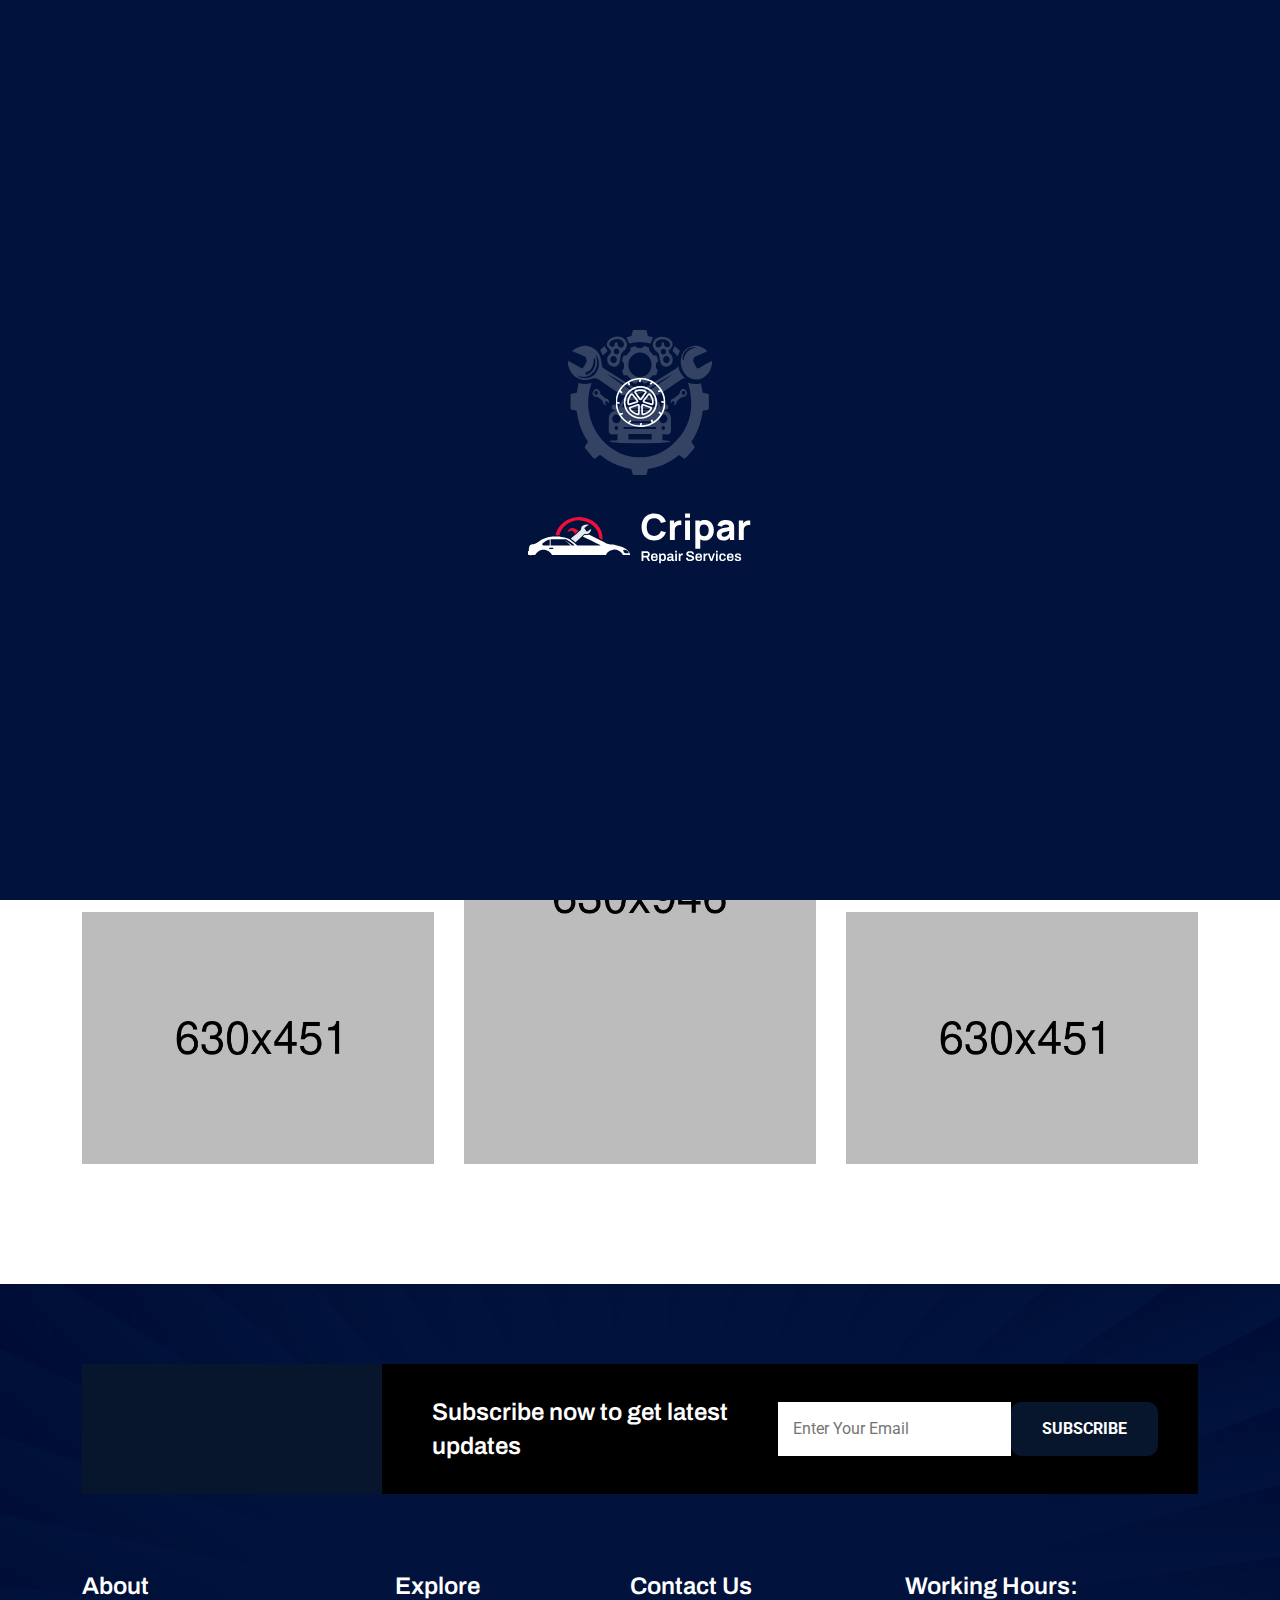
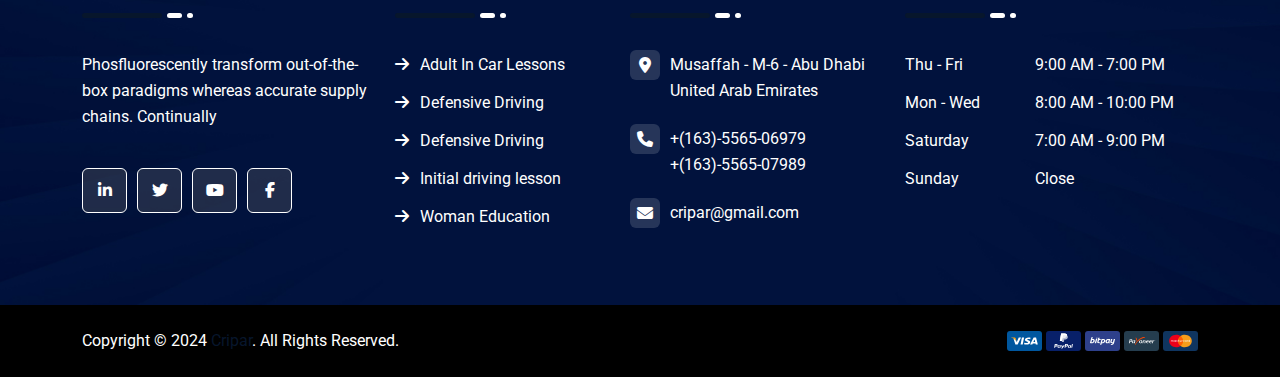
<file: portfolio.html>
<!DOCTYPE html>
<html class="no-js" lang="en">
  <head>
    <!-- Meta Tags -->
    <meta charset="utf-8">
    <meta http-equiv="x-ua-compatible" content="ie=edge">
    <meta name="viewport" content="width=device-width, initial-scale=1">
    <meta name="author" content="ThemeServices">
    <!-- Favicon Icon -->
    <link rel="icon" href="assets/img/favicon.png">
    <!-- Site Title -->
    <title>Cripar – Car Repair Services HTML Template</title>
    <link rel="stylesheet" href="assets/css/bootstrap.min.css">
    <link rel="stylesheet" href="assets/css/fontawesome.min.css">
    <link rel="stylesheet" href="assets/css/animate.css">
    <link rel="stylesheet" href="assets/css/slick.min.css">
    <link rel="stylesheet" href="assets/css/odometer.css">
    <link rel="stylesheet" href="assets/css/style.css">
  </head>
  <body>
    <!-- Start Preloader -->
    <div class="cs_center cs_heading_bg" id="preloader">
      <div class="preloader-inner">
        <div class="spinner">
          <img src="assets/img/preloader_logo.svg" alt="img">
          <img src="assets/img/icons/wheel.svg" alt="img" class="wheel">
        </div>
        <div class="loading-text">
          <img src="assets/img/logo.svg" alt="img">
        </div>
      </div>
    </div>
    <!-- End Preloader -->
    <!-- Start Header Section -->
    <header class="cs_site_header cs_style_1 cs_heading_color cs_sticky_header">
      <div class="cs_top_header">
        <div class="container-fluid">
          <div class="cs_top_header_in">
            <div class="cs_top_header_left">
              <ul class="cs_header_contact_list cs_mp_0">
                <li>
                  <i class="fa-solid fa-phone-volume"></i>
                  <a href="tel:+111(564)56825">+111 (564) 568 25</a>
                </li>
                <li>
                  <i class="fa-solid fa-envelope"></i>
                  <a href="mailto:cripar@gmail.com">cripar@gmail.com</a>
                </li>
                <li>
                  <i class="fa-solid fa-location-dot"></i>
                  <span>Abu Dhabi - United Arab Emirates</span>
                </li>
              </ul>
            </div>
            <div class="cs_top_header_right">
              <div class="cs_header_social_links_wrap">
                <div class="cs_header_social_links">
                  <a href="#" class="cs_social_btn cs_center">
                    <i class="fa-brands fa-linkedin-in"></i>
                  </a>
                  <a href="#" class="cs_social_btn cs_center">
                    <i class="fa-brands fa-twitter"></i>
                  </a>
                  <a href="#" class="cs_social_btn cs_center">
                    <i class="fa-brands fa-youtube"></i>
                  </a>
                  <a href="#" class="cs_social_btn cs_center">
                    <i class="fa-brands fa-facebook-f"></i>
                  </a>
                </div>
              </div>
            </div>
          </div>
        </div>
      </div>
      <div class="cs_main_header">
        <div class="container-fluid">
          <div class="cs_main_header_in">
            <div class="cs_main_header_left">
              <div class="cs_logo_wrap">
                <a class="cs_site_branding" href="index.html">
                  <img src="assets/img/logo.svg" alt="Logo" >
                </a>
                <div class="cs_logo_bg_shape cs_accent_color">
                  <svg width="509" height="141" viewBox="0 0 509 141" fill="none" xmlns="http://www.w3.org/2000/svg">
                    <path d="M74 0H487L508.5 70.5L473.5 141H74V0Z" fill="currentColor" />
                    <path d="M54 141H472.5L488.5 70.5L443.5 0H54V141Z" fill="white" />
                    <path d="M0 0H443L464.5 70.5L443 141H0V0Z" fill="currentColor" />
                  </svg>
                  <img src="assets/img/logo_shape_pattern.svg" alt="">
                </div>
              </div>
            </div>
            <div class="cs_main_header_center">
              <div class="cs_nav cs_fs_18 cs_semibold cs_heading_color cs_heading_font">
                <div class="cs_nav_list_wrap">
                  <ul class="cs_nav_list">
                    <li class="menu-item-has-children">
                      <a href="index.html">Home</a>
                      <ul>
                        <li><a href="index.html">Home V1</a></li>
                        <li><a href="home-v2.html">Home V2</a></li>
                      </ul>
                    </li>
                    <li class="menu-item-has-children">
                      <a href="services.html">Services</a>
                      <ul>
                        <li><a href="services.html">Services</a></li>
                        <li><a href="service-details.html">Service Details</a></li>
                      </ul>
                    </li>
                    <li class="menu-item-has-children">
                      <a href="portfolio.html">Portfolio</a>
                      <ul>
                        <li><a href="portfolio.html">Portfolio</a></li>
                        <li><a href="portfolio-details.html">Portfolio Details</a></li>
                      </ul>
                    </li>
                    <li class="menu-item-has-children">
                      <a href="#">Pages</a>
                      <ul>
                        <li><a href="about.html">About</a></li>
                        <li><a href="team.html">Team</a></li>
                        <li><a href="team-details.html">Team Details</a></li>
                      </ul>
                    </li>
                    <li class="menu-item-has-children">
                      <a href="blog.html">News</a>
                      <ul>
                        <li><a href="blog.html">Blogs</a></li>
                        <li><a href="blog-details.html">Blog Details</a></li>
                      </ul>
                    </li>
                    <li><a href="contact.html">Contact</a></li>
                  </ul>
                </div>
              </div>
            </div>
            <div class="cs_main_header_right">
              <div class="position-relative d-flex">
                <button class="cs_circle_btn cs_center cs_search_tobble_btn" type="button">
                  <i class="fa-solid fa-magnifying-glass"></i>
                </button>
                <div class="cs_header_search_wrap">
                  <form action="#" class="cs_header_search">
                    <input type="text" class="cs_header_search_input" placeholder="Search For Anything">
                    <button class="cs_header_search_btn cs_center">
                      <i class="fa-solid fa-magnifying-glass"></i>
                    </button>
                  </form>
                </div>
              </div>
              <a href="contact.html" class="cs_btn cs_style_1">
                <span>Get a Quote</span>
                <i class="fa-solid fa-arrow-right"></i>
              </a>
            </div>
          </div>
        </div>
      </div>
    </header>
    <div class="cs_site_header_spacing_140"></div>
    <!-- End Header Section -->
    <!-- Start Page Heading -->
    <section class="cs_page_heading cs_bg_filed cs_center cs_primary_bg" data-src="assets/img/page_heading_1.jpg">
      <div class="container">
        <h1 class="cs_white_color cs_semibold cs_white_color cs_mb_10 cs_fs_50">Portfolio</h1>
        <ol class="breadcrumb cs_heading_font">
          <li class="breadcrumb-item"><a href="index.html">Home</a></li>
          <li class="breadcrumb-item active">Portfolio</li>
        </ol>
      </div>
    </section>
    <!-- End Page Heading -->
    <!-- Start Portfolio Section -->
    <section class="cs_tabs cs_style_1 position-relative">
      <div class="cs_height_120 cs_height_lg_80"></div>
      <div class="container">
        <div class="cs_cards_grid cs_style_1">
          <div class="cs_card cs_style_5 position-relative">
            <div class="cs_card_thumbnail">
              <img src="assets/img/portfolio_img_5.jpg" alt="Portfolio Image">
            </div>
            <div class="cs_card_info_wrapper cs_heading_bg position-absolute">
              <div class="cs_portfolio_text">
                <h3 class="cs_fs_20 cs_semibold cs_white_color mb-0"><a href="portfolio-details.html">Projects Growing Services</a></h3>
                <p class="cs_white_color mb-0">Car Projects / Growing</p>
              </div>
              <a href="portfolio-details.html" class="cs_text_btn cs_style_1 cs_bold cs_white_color cs_accent_bg">
                <img src="assets/img/icons/arrow_long.svg" alt="Arrow Icon">
              </a>
            </div>
          </div>
          <div class="cs_card cs_style_5 position-relative">
            <div class="cs_card_thumbnail">
              <img src="assets/img/portfolio_img_7.jpg" alt="Portfolio Image">
            </div>
            <div class="cs_card_info_wrapper cs_heading_bg position-absolute">
              <div class="cs_portfolio_text">
                <h3 class="cs_fs_20 cs_semibold cs_white_color mb-0"><a href="portfolio-details.html">Projects Growing Services</a></h3>
                <p class="cs_white_color mb-0">Car Projects / Growing</p>
              </div>
              <a href="portfolio-details.html" class="cs_text_btn cs_style_1 cs_bold cs_white_color cs_accent_bg">
                <img src="assets/img/icons/arrow_long.svg" alt="Arrow Icon">
              </a>
            </div>
          </div>
          <div class="cs_card cs_style_5 position-relative">
            <div class="cs_card_thumbnail">
              <img src="assets/img/portfolio_img_8.jpg" alt="Portfolio Image">
            </div>
            <div class="cs_card_info_wrapper cs_heading_bg position-absolute">
              <div class="cs_portfolio_text">
                <h3 class="cs_fs_20 cs_semibold cs_white_color mb-0"><a href="portfolio-details.html">Projects Growing Services</a></h3>
                <p class="cs_white_color mb-0">Car Projects / Growing</p>
              </div>
              <a href="portfolio-details.html" class="cs_text_btn cs_style_1 cs_bold cs_white_color cs_accent_bg">
                <img src="assets/img/icons/arrow_long.svg" alt="Arrow Icon">
              </a>
            </div>
          </div>
          <div class="cs_card cs_style_5 position-relative">
            <div class="cs_card_thumbnail">
              <img src="assets/img/portfolio_img_6.jpg" alt="Portfolio Image">
            </div>
            <div class="cs_card_info_wrapper cs_heading_bg position-absolute">
              <div class="cs_portfolio_text">
                <h3 class="cs_fs_20 cs_semibold cs_white_color mb-0"><a href="portfolio-details.html">Projects Growing Services</a></h3>
                <p class="cs_white_color mb-0">Car Projects / Growing</p>
              </div>
              <a href="portfolio-details.html" class="cs_text_btn cs_style_1 cs_bold cs_white_color cs_accent_bg">
                <img src="assets/img/icons/arrow_long.svg" alt="Arrow Icon">
              </a>
            </div>
          </div>
          <div class="cs_card cs_style_5 position-relative">
            <div class="cs_card_thumbnail">
              <img src="assets/img/portfolio_img_9.jpg" alt="Portfolio Image">
            </div>
            <div class="cs_card_info_wrapper cs_heading_bg position-absolute">
              <div class="cs_portfolio_text">
                <h3 class="cs_fs_20 cs_semibold cs_white_color mb-0"><a href="portfolio-details.html">Projects Growing Services</a></h3>
                <p class="cs_white_color mb-0">Car Projects / Growing</p>
              </div>
              <a href="portfolio-details.html" class="cs_text_btn cs_style_1 cs_bold cs_white_color cs_accent_bg">
                <img src="assets/img/icons/arrow_long.svg" alt="Arrow Icon">
              </a>
            </div>
          </div>
        </div>
      </div>
      <div class="cs_height_120 cs_height_lg_80"></div>
    </section>
    <!-- End Portfolio Section -->
    <!-- Start Footer -->
    <footer class="cs_footer cs_style_1 cs_bg_filed cs_heading_bg" data-src="assets/img/footer_bg.jpg">
      <div class="container">
        <div class="cs_footer_newsletter cs_style_1">
          <div class="cs_footer_newsletter_left cs_accent_bg cs_center">
            <img src="assets/img/footer_logo.svg" alt="Logo" class="wow zoomIn">
          </div>
          <div class="cs_footer_newsletter_right">
            <h3 class="cs_fs_24 cs_semibold cs_white_color mb-0">Subscribe now to get latest updates</h3>
            <form action="#" class="cs_footer_newsletter_form">
              <input type="text" placeholder="Enter Your Email">
              <button class="cs_btn cs_style_1">
                <span>Subscribe</span>
              </button>
            </form>
          </div>
        </div>
      </div>
      <div class="cs_main_footer cs_white_color">
        <div class="container">
          <div class="cs_footer_row">
            <div class="cs_footer_col">
              <div class="cs_footer_widget">
                <h2 class="cs_footer_widget_title cs_fs_24 cs_semibold cs_white_color cs_mb_10">About</h2>
                <div class="cs_footer_widget_seperator">
                  <span class="cs_accent_bg"></span>
                  <span class="cs_white_bg"></span>
                  <span class="cs_white_bg"></span>
                </div>
                <div class="cs_text_widget">
                  <p>Phosfluorescently transform out-of-the-box paradigms whereas accurate supply chains. Continually</p>
                </div>
                <div class="cs_social_btns cs_style_1">
                  <a href="#" class="cs_social_btn cs_center">
                    <i class="fa-brands fa-linkedin-in"></i>
                  </a>
                  <a href="#" class="cs_social_btn cs_center">
                    <i class="fa-brands fa-twitter"></i>
                  </a>
                  <a href="#" class="cs_social_btn cs_center">
                    <i class="fa-brands fa-youtube"></i>
                  </a>
                  <a href="#" class="cs_social_btn cs_center">
                    <i class="fa-brands fa-facebook-f"></i>
                  </a>
                </div>
              </div>
            </div>
            <div class="cs_footer_col">
              <div class="cs_footer_widget">
                <h2 class="cs_footer_widget_title cs_fs_24 cs_semibold cs_white_color cs_mb_10">Explore</h2>
                <div class="cs_footer_widget_seperator">
                  <span class="cs_accent_bg"></span>
                  <span class="cs_white_bg"></span>
                  <span class="cs_white_bg"></span>
                </div>
                <ul class="cs_footer_menu">
                  <li>
                    <a href="service-details.html">Adult In Car Lessons</a>
                  </li>
                  <li>
                    <a href="service-details.html">Defensive Driving</a>
                  </li>
                  <li>
                    <a href="service-details.html">Defensive Driving</a>
                  </li>
                  <li>
                    <a href="service-details.html">Initial driving lesson</a>
                  </li>
                  <li>
                    <a href="service-details.html">Woman Education</a>
                  </li>
                </ul>
              </div>
            </div>
            <div class="cs_footer_col">
              <div class="cs_footer_widget">
                <h2 class="cs_footer_widget_title cs_fs_24 cs_semibold cs_white_color cs_mb_10">Contact Us</h2>
                <div class="cs_footer_widget_seperator">
                  <span class="cs_accent_bg"></span>
                  <span class="cs_white_bg"></span>
                  <span class="cs_white_bg"></span>
                </div>
                <ul class="cs_footer_contact_list cs_mp_0">
                  <li>
                    <i class="fa-solid fa-location-dot cs_center"></i>
                    Musaffah - M-6 - Abu Dhabi United Arab Emirates
                  </li>
                  <li>
                    <i class="fa-solid fa-phone cs_center"></i>
                    <a href="tel:+(163)-5565-06979">+(163)-5565-06979</a> <br>
                    <a href="tel:+(163)-5565-07989">+(163)-5565-07989</a>
                  </li>
                  <li>
                    <i class="fa-solid fa-envelope cs_center"></i>
                    <a href="mailto:cripar@gmail.com">cripar@gmail.com</a>
                  </li>
                </ul>
              </div>
            </div>
            <div class="cs_footer_col">
              <div class="cs_footer_widget">
                <h2 class="cs_footer_widget_title cs_fs_24 cs_semibold cs_white_color cs_mb_10">Working Hours:</h2>
                <div class="cs_footer_widget_seperator">
                  <span class="cs_accent_bg"></span>
                  <span class="cs_white_bg"></span>
                  <span class="cs_white_bg"></span>
                </div>
                <ul class="cs_working_hours">
                  <li>
                    <span>Thu - Fri</span>
                    <span>9:00 AM - 7:00 PM</span>
                  </li>
                  <li>
                    <span>Mon - Wed</span>
                    <span>8:00 AM - 10:00 PM</span>
                  </li>
                  <li>
                    <span>Saturday</span>
                    <span>7:00 AM - 9:00 PM</span>
                  </li>
                  <li>
                    <span>Sunday</span>
                    <span>Close</span>
                  </li>
                </ul>
              </div>
            </div>
          </div>
        </div>
      </div>
      <div class="cs_footer_bottom cs_white_color">
        <div class="container">
          <div class="cs_footer_bottom_in">
            <div class="cs_footer_copyright">
              Copyright © 2024 <a href="#">Cripar</a>. All Rights Reserved.
            </div>
            <div>
              <img src="assets/img/payment_card.svg" alt="">
            </div>
          </div>
        </div>
      </div>
    </footer>
    <!-- End Footer -->
    <!-- Start Scroll Top Button -->
    <div class="cs_scroll_top_btn cs_accent_bg cs_white_color cs_center cs_radius_50">
      <svg xmlns="http://www.w3.org/2000/svg" width="2em" height="2em" viewBox="0 0 32 32"><path fill="currentColor" d="M16 4L6 14l1.41 1.41L15 7.83V28h2V7.83l7.59 7.58L26 14z"/></svg>
    </div>
    <!-- End Scroll Top Button -->
    <!-- Script -->
    <script src="assets/js/jquery-3.6.0.min.js"></script>
    <script src="assets/js/wow.min.js"></script>
    <script src="assets/js/jquery.slick.min.js"></script>
    <script src="assets/js/ripples.min.js"></script>
    <script src="assets/js/odometer.js"></script>
    <script src="assets/js/main.js"></script>
  </body>
</html>
</file>
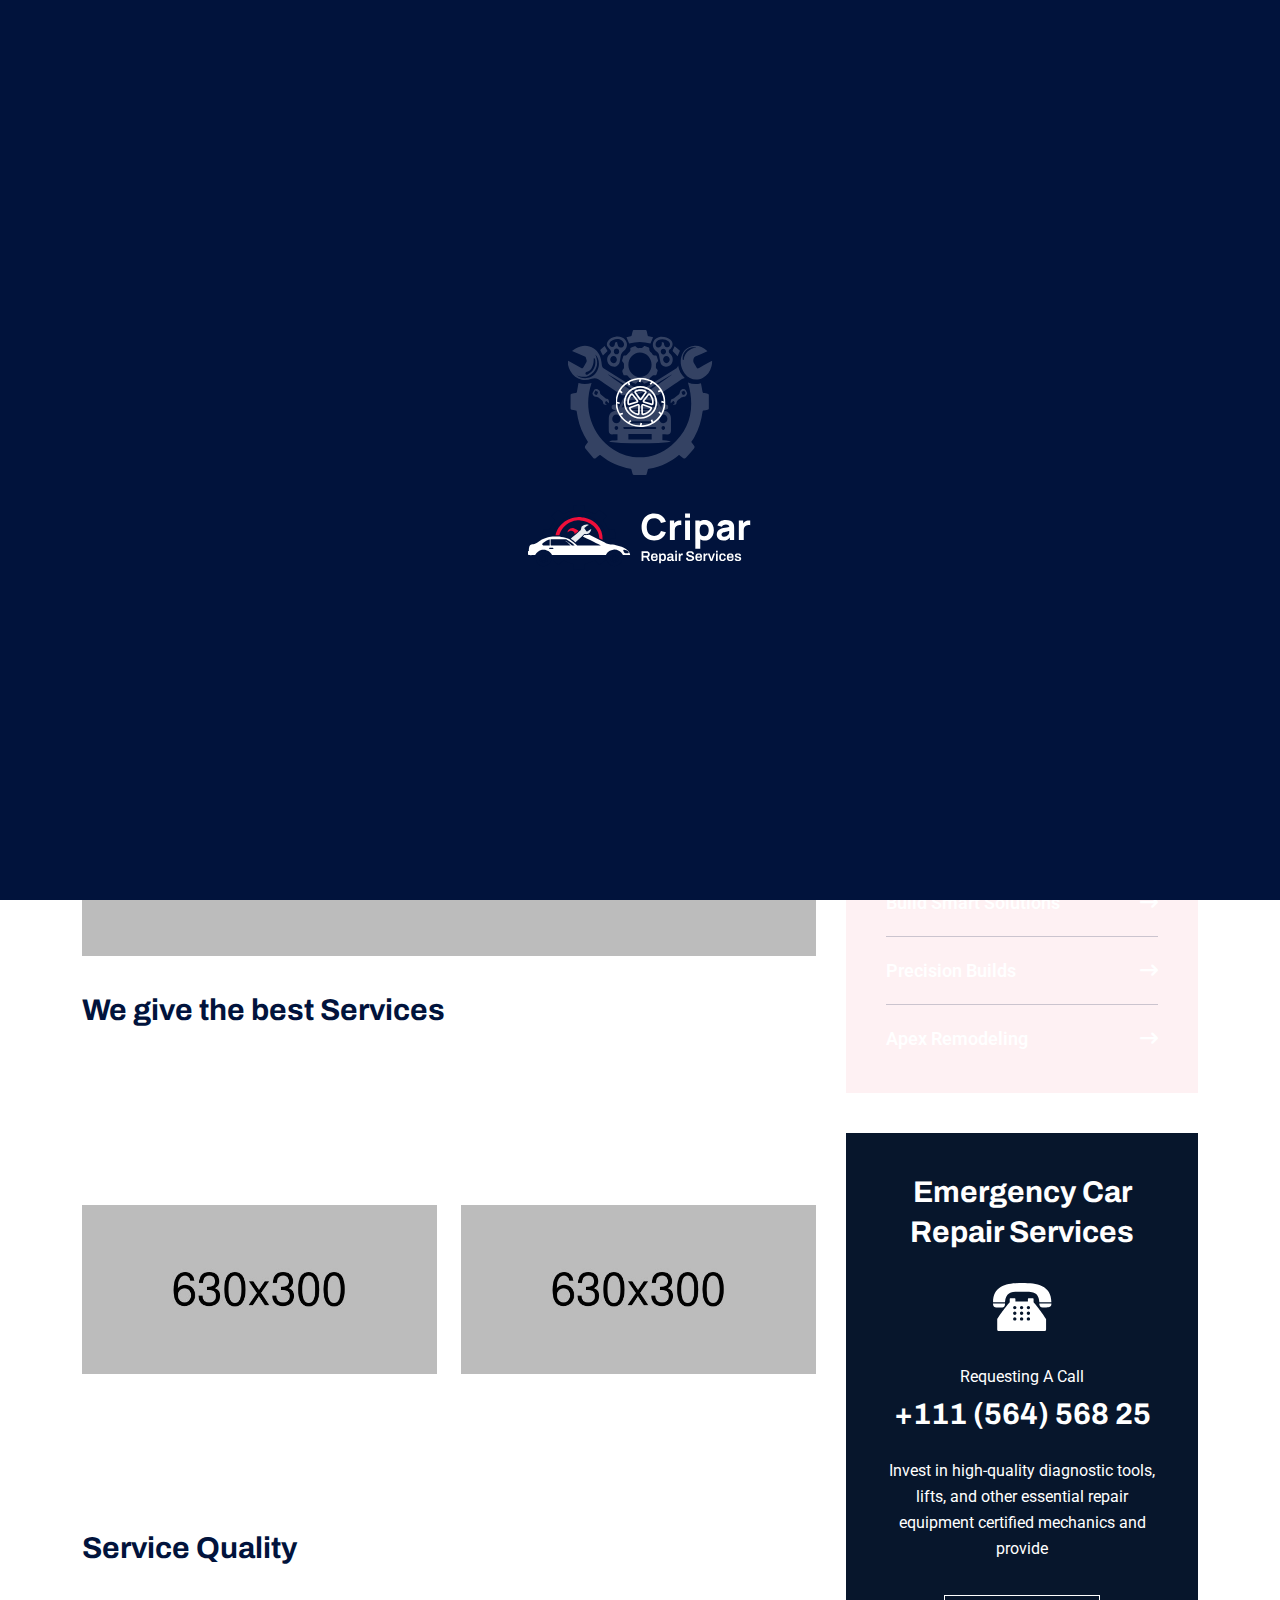
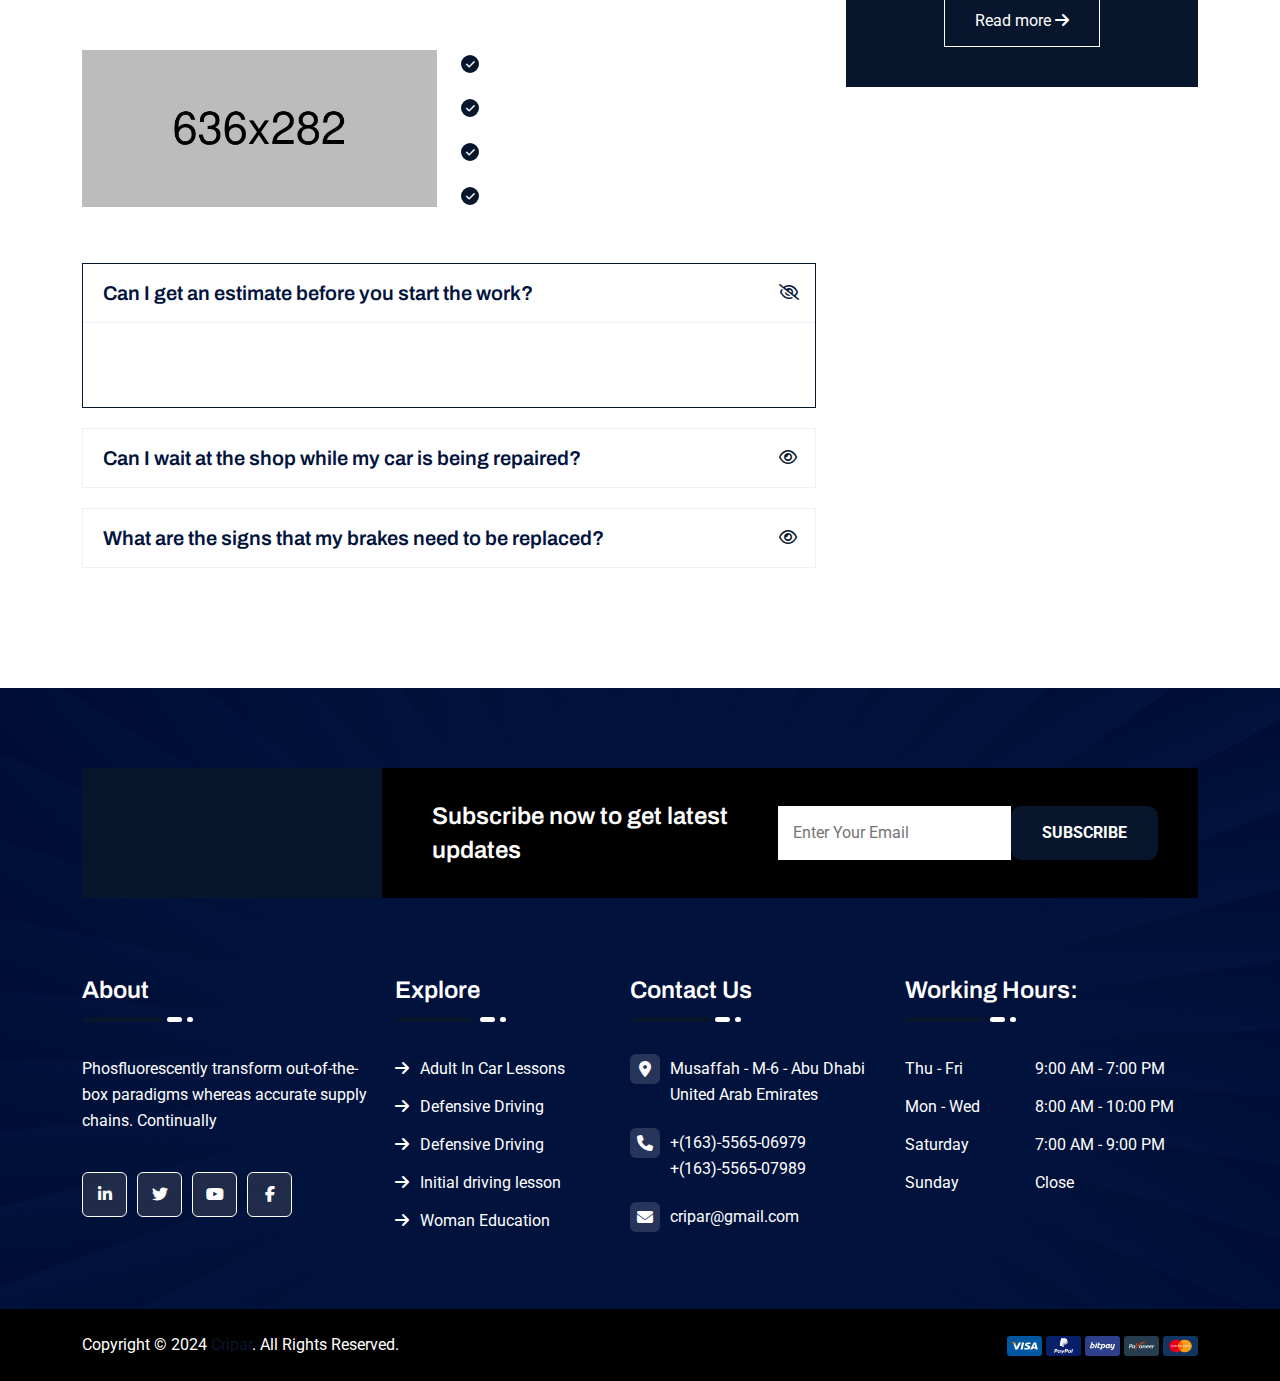
<file: service-details.html>
<!DOCTYPE html>
<html class="no-js" lang="en">
  <head>
    <!-- Meta Tags -->
    <meta charset="utf-8">
    <meta http-equiv="x-ua-compatible" content="ie=edge">
    <meta name="viewport" content="width=device-width, initial-scale=1">
    <meta name="author" content="ThemeServices">
    <!-- Favicon Icon -->
    <link rel="icon" href="assets/img/favicon.png">
    <!-- Site Title -->
    <title>Cripar – Car Repair Services HTML Template</title>
    <link rel="stylesheet" href="assets/css/bootstrap.min.css">
    <link rel="stylesheet" href="assets/css/fontawesome.min.css">
    <link rel="stylesheet" href="assets/css/animate.css">
    <link rel="stylesheet" href="assets/css/slick.min.css">
    <link rel="stylesheet" href="assets/css/odometer.css">
    <link rel="stylesheet" href="assets/css/style.css">
  </head>
  <body>
    <!-- Start Preloader -->
    <div class="cs_center cs_heading_bg" id="preloader">
      <div class="preloader-inner">
        <div class="spinner">
          <img src="assets/img/preloader_logo.svg" alt="img">
          <img src="assets/img/icons/wheel.svg" alt="img" class="wheel">
        </div>
        <div class="loading-text">
          <img src="assets/img/logo.svg" alt="img">
        </div>
      </div>
    </div>
    <!-- End Preloader -->
    <!-- Start Header Section -->
    <header class="cs_site_header cs_style_1 cs_heading_color cs_sticky_header">
      <div class="cs_top_header">
        <div class="container-fluid">
          <div class="cs_top_header_in">
            <div class="cs_top_header_left">
              <ul class="cs_header_contact_list cs_mp_0">
                <li>
                  <i class="fa-solid fa-phone-volume"></i>
                  <a href="tel:+111(564)56825">+111 (564) 568 25</a>
                </li>
                <li>
                  <i class="fa-solid fa-envelope"></i>
                  <a href="mailto:cripar@gmail.com">cripar@gmail.com</a>
                </li>
                <li>
                  <i class="fa-solid fa-location-dot"></i>
                  <span>Abu Dhabi - United Arab Emirates</span>
                </li>
              </ul>
            </div>
            <div class="cs_top_header_right">
              <div class="cs_header_social_links_wrap">
                <div class="cs_header_social_links">
                  <a href="#" class="cs_social_btn cs_center">
                    <i class="fa-brands fa-linkedin-in"></i>
                  </a>
                  <a href="#" class="cs_social_btn cs_center">
                    <i class="fa-brands fa-twitter"></i>
                  </a>
                  <a href="#" class="cs_social_btn cs_center">
                    <i class="fa-brands fa-youtube"></i>
                  </a>
                  <a href="#" class="cs_social_btn cs_center">
                    <i class="fa-brands fa-facebook-f"></i>
                  </a>
                </div>
              </div>
            </div>
          </div>
        </div>
      </div>
      <div class="cs_main_header">
        <div class="container-fluid">
          <div class="cs_main_header_in">
            <div class="cs_main_header_left">
              <div class="cs_logo_wrap">
                <a class="cs_site_branding" href="index.html">
                  <img src="assets/img/logo.svg" alt="Logo" >
                </a>
                <div class="cs_logo_bg_shape cs_accent_color">
                  <svg width="509" height="141" viewBox="0 0 509 141" fill="none" xmlns="http://www.w3.org/2000/svg">
                    <path d="M74 0H487L508.5 70.5L473.5 141H74V0Z" fill="currentColor" />
                    <path d="M54 141H472.5L488.5 70.5L443.5 0H54V141Z" fill="white" />
                    <path d="M0 0H443L464.5 70.5L443 141H0V0Z" fill="currentColor" />
                  </svg>
                  <img src="assets/img/logo_shape_pattern.svg" alt="">
                </div>
              </div>
            </div>
            <div class="cs_main_header_center">
              <div class="cs_nav cs_fs_18 cs_semibold cs_heading_color cs_heading_font">
                <div class="cs_nav_list_wrap">
                  <ul class="cs_nav_list">
                    <li class="menu-item-has-children">
                      <a href="index.html">Home</a>
                      <ul>
                        <li><a href="index.html">Home V1</a></li>
                        <li><a href="home-v2.html">Home V2</a></li>
                      </ul>
                    </li>
                    <li class="menu-item-has-children">
                      <a href="services.html">Services</a>
                      <ul>
                        <li><a href="services.html">Services</a></li>
                        <li><a href="service-details.html">Service Details</a></li>
                      </ul>
                    </li>
                    <li class="menu-item-has-children">
                      <a href="portfolio.html">Portfolio</a>
                      <ul>
                        <li><a href="portfolio.html">Portfolio</a></li>
                        <li><a href="portfolio-details.html">Portfolio Details</a></li>
                      </ul>
                    </li>
                    <li class="menu-item-has-children">
                      <a href="#">Pages</a>
                      <ul>
                        <li><a href="about.html">About</a></li>
                        <li><a href="team.html">Team</a></li>
                        <li><a href="team-details.html">Team Details</a></li>
                      </ul>
                    </li>
                    <li class="menu-item-has-children">
                      <a href="blog.html">News</a>
                      <ul>
                        <li><a href="blog.html">Blogs</a></li>
                        <li><a href="blog-details.html">Blog Details</a></li>
                      </ul>
                    </li>
                    <li><a href="contact.html">Contact</a></li>
                  </ul>
                </div>
              </div>
            </div>
            <div class="cs_main_header_right">
              <div class="position-relative d-flex">
                <button class="cs_circle_btn cs_center cs_search_tobble_btn" type="button">
                  <i class="fa-solid fa-magnifying-glass"></i>
                </button>
                <div class="cs_header_search_wrap">
                  <form action="#" class="cs_header_search">
                    <input type="text" class="cs_header_search_input" placeholder="Search For Anything">
                    <button class="cs_header_search_btn cs_center">
                      <i class="fa-solid fa-magnifying-glass"></i>
                    </button>
                  </form>
                </div>
              </div>
              <a href="contact.html" class="cs_btn cs_style_1">
                <span>Get a Quote</span>
                <i class="fa-solid fa-arrow-right"></i>
              </a>
            </div>
          </div>
        </div>
      </div>
    </header>
    <div class="cs_site_header_spacing_140"></div>
    <!-- End Header Section -->
    <!-- Start Page Heading -->
    <section class="cs_page_heading cs_bg_filed cs_center cs_primary_bg" data-src="assets/img/page_heading_1.jpg">
      <div class="container">
        <h1 class="cs_white_color cs_semibold cs_white_color cs_mb_10 cs_fs_50">Service Details</h1>
        <ol class="breadcrumb cs_heading_font">
          <li class="breadcrumb-item"><a href="index.html">Home</a></li>
          <li class="breadcrumb-item active">Service Details</li>
        </ol>
      </div>
    </section>
    <!-- End Page Heading -->
    <!-- Start Service Details -->
    <section>
    <div class="cs_height_120 cs_height_lg_80"></div>
    <div class="container">
      <div class="row cs_row_gap_30 cs_gap_y_60">
        <div class="col-xl-8 col-lg-7">
          <div class="cs_service_details">
            <img src="assets/img/service_banner.jpg" alt="Service Banner">
            <h2>We give the best Services</h2>
            <p>For your car repair services business, there are several key details to consider, which can help define the services you offer, your target market, and how you want to present your brand. Here’s a breakdown encourage current customers to refer any friends by offering discounts on future services.</p>
            <p>Encourage satisfied customers to leave positive reviews on platforms like Google and Yelp certified mechanics and kinds provide ongoing training to keep up with evolving car technologies.</p>
            <div class="row">
              <div class="col-md-6">
                <img src="assets/img/service_img_8.jpg" alt="Post Image">
              </div>
              <div class="col-md-6">
                <img src="assets/img/service_img_9.jpg" alt="Post Image">
              </div>
            </div>
            <p>Share repair tips, showcase completed projects, and engage with your audience on platforms like Facebook, Instagram an and YouTube flyers, billboards, or local radio to promote your services in the community Encourage current customers to refer friends by offering discounts on future services team up with local businesses such as car dealerships or insurance companies to generate referrals </p>
            <h2>Service Quality</h2>
            <p>Invest in high-quality diagnostic tools, lifts, and other essential repair equipment certified mechanics and provide ongoing training to keep up with evolving car technologies.</p>
            <div class="row">
              <div class="col-xl-6">
                <img src="assets/img/service_img_10.jpg" alt="Post Image">
              </div>
              <div class="col-xl-6">
                <ul class="cs_list cs_style_1 cs_fs_18 cs_semibold cs_heading_font cs_mp_0">
                  <li>
                    <span class="cs_list_icon cs_center cs_accent_bg cs_white_color cs_radius_50">
                    <i class="fa-solid fa-check"></i></span>
                    <span>Where Your Ride Comes First</span>
                  </li>
                  <li>
                    <span class="cs_list_icon cs_center cs_accent_bg cs_white_color cs_radius_50">
                    <i class="fa-solid fa-check"></i></span>
                    <span>Engineered for Performance</span>
                  </li>
                  <li>
                    <span class="cs_list_icon cs_center cs_accent_bg cs_white_color cs_radius_50">
                    <i class="fa-solid fa-check"></i></span>
                    <span>Precision Repairs, Guaranteed</span>
                  </li>
                  <li>
                    <span class="cs_list_icon cs_center cs_accent_bg cs_white_color cs_radius_50">
                    <i class="fa-solid fa-check"></i></span>
                    <span>Get Back on the Road Faster</span>
                  </li>
                </ul>
              </div>
            </div>
          </div>
          <div class="cs_height_20 cs_height_lg_20"></div>
          <div class="cs_accordians_wrapper cs_style_1 p-0">
            <div class="cs_accordian cs_style_1 cs_type_1 active">
              <div class="cs_accordian_head">
                <h2 class="cs_fs_20 cs_semibold mb-0">Can I get an estimate before you start the work?</h2>
                <span class="cs_accordian_toggle">
                  <i class="fa-regular fa-eye"></i>
                  <i class="fa-regular fa-eye-slash"></i>
                </span>
              </div>
              <div class="cs_accordian_body">
                <p class="mb-0">We specialize in providing top-notch pool service and maintenance to ensure your pool remains asafe, clean, and inviting space for relaxation and recreation.</p>
              </div>
            </div>
            <div class="cs_accordian cs_style_1 cs_type_1">
              <div class="cs_accordian_head">
                <h2 class="cs_fs_20 cs_semibold mb-0">Can I wait at the shop while my car is being repaired?</h2>
                <span class="cs_accordian_toggle">
                  <i class="fa-regular fa-eye"></i>
                  <i class="fa-regular fa-eye-slash"></i>
                </span>
              </div>
              <div class="cs_accordian_body">
                <p class="mb-0">We specialize in providing top-notch pool service and maintenance to ensure your pool remains asafe, clean, and inviting space for relaxation and recreation.</p>
              </div>
            </div>
            <div class="cs_accordian cs_style_1 cs_type_1">
              <div class="cs_accordian_head">
                <h2 class="cs_fs_20 cs_semibold mb-0">What are the signs that my brakes need to be replaced?</h2>
                <span class="cs_accordian_toggle">
                  <i class="fa-regular fa-eye"></i>
                  <i class="fa-regular fa-eye-slash"></i>
                </span>
              </div>
              <div class="cs_accordian_body">
                <p class="mb-0">We specialize in providing top-notch pool service and maintenance to ensure your pool remains asafe, clean, and inviting space for relaxation and recreation.</p>
              </div>
            </div>
          </div>
        </div>
        <aside class="col-xl-4 col-lg-5">
          <div class="cs_sidebar cs_style_1">
            <div class="cs_sidebar_widget cs_accent_bg_light position-relative">
              <div class="cs_separator"></div>
              <h3 class="cs_sidebar_title cs_fs_30 cs_mb_43">All Services</h3>
              <ul class="cs_categories cs_fs_18 cs_semibold cs_mp_0">
                <li><a href="service-details.html">
                  <span>Structural Mastery</span>
                  <span><i class="fa-solid fa-arrow-right-long"></i></span>
                </a></li>
                <li><a href="service-details.html">
                  <span>Foundation Forte</span>
                  <span><i class="fa-solid fa-arrow-right-long"></i></span>
                </a></li>
                <li><a href="service-details.html">
                  <span>Build Smart Solutions</span>
                  <span><i class="fa-solid fa-arrow-right-long"></i></span>
                </a></li>
                <li><a href="service-details.html">
                  <span>Precision Builds</span>
                  <span><i class="fa-solid fa-arrow-right-long"></i></span>
                </a></li>
                <li><a href="service-details.html">
                  <span>Apex Remodeling</span>
                  <span><i class="fa-solid fa-arrow-right-long"></i></span>
                </a></li>
              </ul>
            </div>
            <div class="cs_sidebar_widget cs_accent_bg">
              <div class="cs_card cs_style_6">
                <h3 class="cs_fs_30 cs_white_color cs_mb_30">Emergency Car Repair Services</h3>
                <div class="cs_card_icon cs_center cs_mb_32">
                  <img src="assets/img/icons/phone-call_2.svg" alt="Phone Icon">
                </div>
                <p class="cs_white_color cs_mb_5">Requesting A Call</p>
                <a href="tel:+111(564)56825" class="cs_call_text cs_fs_30 cs_bold cs_heading_font cs_mb_23">+111 (564) 568 25</a>
                <p class="cs_card_subtitle cs_white_color cs_mb_33">Invest in high-quality diagnostic tools, lifts, and other essential repair equipment certified mechanics and provide</p>
                <a href="about.html" class="cs_card_btn">
                  <span>Read more</span>
                  <span><i class="fa-solid fa-arrow-right"></i></span>
                </a>
              </div>
            </div>
          </div>
        </aside>
      </div>
    </div>
    <div class="cs_height_120 cs_height_lg_80"></div>
    </section>
    <!-- End Service Details -->
    <!-- Start Footer -->
    <footer class="cs_footer cs_style_1 cs_bg_filed cs_heading_bg" data-src="assets/img/footer_bg.jpg">
      <div class="container">
        <div class="cs_footer_newsletter cs_style_1">
          <div class="cs_footer_newsletter_left cs_accent_bg cs_center">
            <img src="assets/img/footer_logo.svg" alt="Logo" class="wow zoomIn">
          </div>
          <div class="cs_footer_newsletter_right">
            <h3 class="cs_fs_24 cs_semibold cs_white_color mb-0">Subscribe now to get latest updates</h3>
            <form action="#" class="cs_footer_newsletter_form">
              <input type="text" placeholder="Enter Your Email">
              <button class="cs_btn cs_style_1">
                <span>Subscribe</span>
              </button>
            </form>
          </div>
        </div>
      </div>
      <div class="cs_main_footer cs_white_color">
        <div class="container">
          <div class="cs_footer_row">
            <div class="cs_footer_col">
              <div class="cs_footer_widget">
                <h2 class="cs_footer_widget_title cs_fs_24 cs_semibold cs_white_color cs_mb_10">About</h2>
                <div class="cs_footer_widget_seperator">
                  <span class="cs_accent_bg"></span>
                  <span class="cs_white_bg"></span>
                  <span class="cs_white_bg"></span>
                </div>
                <div class="cs_text_widget">
                  <p>Phosfluorescently transform out-of-the-box paradigms whereas accurate supply chains. Continually</p>
                </div>
                <div class="cs_social_btns cs_style_1">
                  <a href="#" class="cs_social_btn cs_center">
                    <i class="fa-brands fa-linkedin-in"></i>
                  </a>
                  <a href="#" class="cs_social_btn cs_center">
                    <i class="fa-brands fa-twitter"></i>
                  </a>
                  <a href="#" class="cs_social_btn cs_center">
                    <i class="fa-brands fa-youtube"></i>
                  </a>
                  <a href="#" class="cs_social_btn cs_center">
                    <i class="fa-brands fa-facebook-f"></i>
                  </a>
                </div>
              </div>
            </div>
            <div class="cs_footer_col">
              <div class="cs_footer_widget">
                <h2 class="cs_footer_widget_title cs_fs_24 cs_semibold cs_white_color cs_mb_10">Explore</h2>
                <div class="cs_footer_widget_seperator">
                  <span class="cs_accent_bg"></span>
                  <span class="cs_white_bg"></span>
                  <span class="cs_white_bg"></span>
                </div>
                <ul class="cs_footer_menu">
                  <li>
                    <a href="service-details.html">Adult In Car Lessons</a>
                  </li>
                  <li>
                    <a href="service-details.html">Defensive Driving</a>
                  </li>
                  <li>
                    <a href="service-details.html">Defensive Driving</a>
                  </li>
                  <li>
                    <a href="service-details.html">Initial driving lesson</a>
                  </li>
                  <li>
                    <a href="service-details.html">Woman Education</a>
                  </li>
                </ul>
              </div>
            </div>
            <div class="cs_footer_col">
              <div class="cs_footer_widget">
                <h2 class="cs_footer_widget_title cs_fs_24 cs_semibold cs_white_color cs_mb_10">Contact Us</h2>
                <div class="cs_footer_widget_seperator">
                  <span class="cs_accent_bg"></span>
                  <span class="cs_white_bg"></span>
                  <span class="cs_white_bg"></span>
                </div>
                <ul class="cs_footer_contact_list cs_mp_0">
                  <li>
                    <i class="fa-solid fa-location-dot cs_center"></i>
                    Musaffah - M-6 - Abu Dhabi United Arab Emirates
                  </li>
                  <li>
                    <i class="fa-solid fa-phone cs_center"></i>
                    <a href="tel:+(163)-5565-06979">+(163)-5565-06979</a> <br>
                    <a href="tel:+(163)-5565-07989">+(163)-5565-07989</a>
                  </li>
                  <li>
                    <i class="fa-solid fa-envelope cs_center"></i>
                    <a href="mailto:cripar@gmail.com">cripar@gmail.com</a>
                  </li>
                </ul>
              </div>
            </div>
            <div class="cs_footer_col">
              <div class="cs_footer_widget">
                <h2 class="cs_footer_widget_title cs_fs_24 cs_semibold cs_white_color cs_mb_10">Working Hours:</h2>
                <div class="cs_footer_widget_seperator">
                  <span class="cs_accent_bg"></span>
                  <span class="cs_white_bg"></span>
                  <span class="cs_white_bg"></span>
                </div>
                <ul class="cs_working_hours">
                  <li>
                    <span>Thu - Fri</span>
                    <span>9:00 AM - 7:00 PM</span>
                  </li>
                  <li>
                    <span>Mon - Wed</span>
                    <span>8:00 AM - 10:00 PM</span>
                  </li>
                  <li>
                    <span>Saturday</span>
                    <span>7:00 AM - 9:00 PM</span>
                  </li>
                  <li>
                    <span>Sunday</span>
                    <span>Close</span>
                  </li>
                </ul>
              </div>
            </div>
          </div>
        </div>
      </div>
      <div class="cs_footer_bottom cs_white_color">
        <div class="container">
          <div class="cs_footer_bottom_in">
            <div class="cs_footer_copyright">
              Copyright © 2024 <a href="#">Cripar</a>. All Rights Reserved.
            </div>
            <div>
              <img src="assets/img/payment_card.svg" alt="">
            </div>
          </div>
        </div>
      </div>
    </footer>
    <!-- End Footer -->
    <!-- Start Scroll Top Button -->
    <div class="cs_scroll_top_btn cs_accent_bg cs_white_color cs_center cs_radius_50">
      <svg xmlns="http://www.w3.org/2000/svg" width="2em" height="2em" viewBox="0 0 32 32"><path fill="currentColor" d="M16 4L6 14l1.41 1.41L15 7.83V28h2V7.83l7.59 7.58L26 14z"/></svg>
    </div>
    <!-- End Scroll Top Button -->
    <!-- Script -->
    <script src="assets/js/jquery-3.6.0.min.js"></script>
    <script src="assets/js/wow.min.js"></script>
    <script src="assets/js/jquery.slick.min.js"></script>
    <script src="assets/js/ripples.min.js"></script>
    <script src="assets/js/odometer.js"></script>
    <script src="assets/js/main.js"></script>
  </body>
</html>
</file>
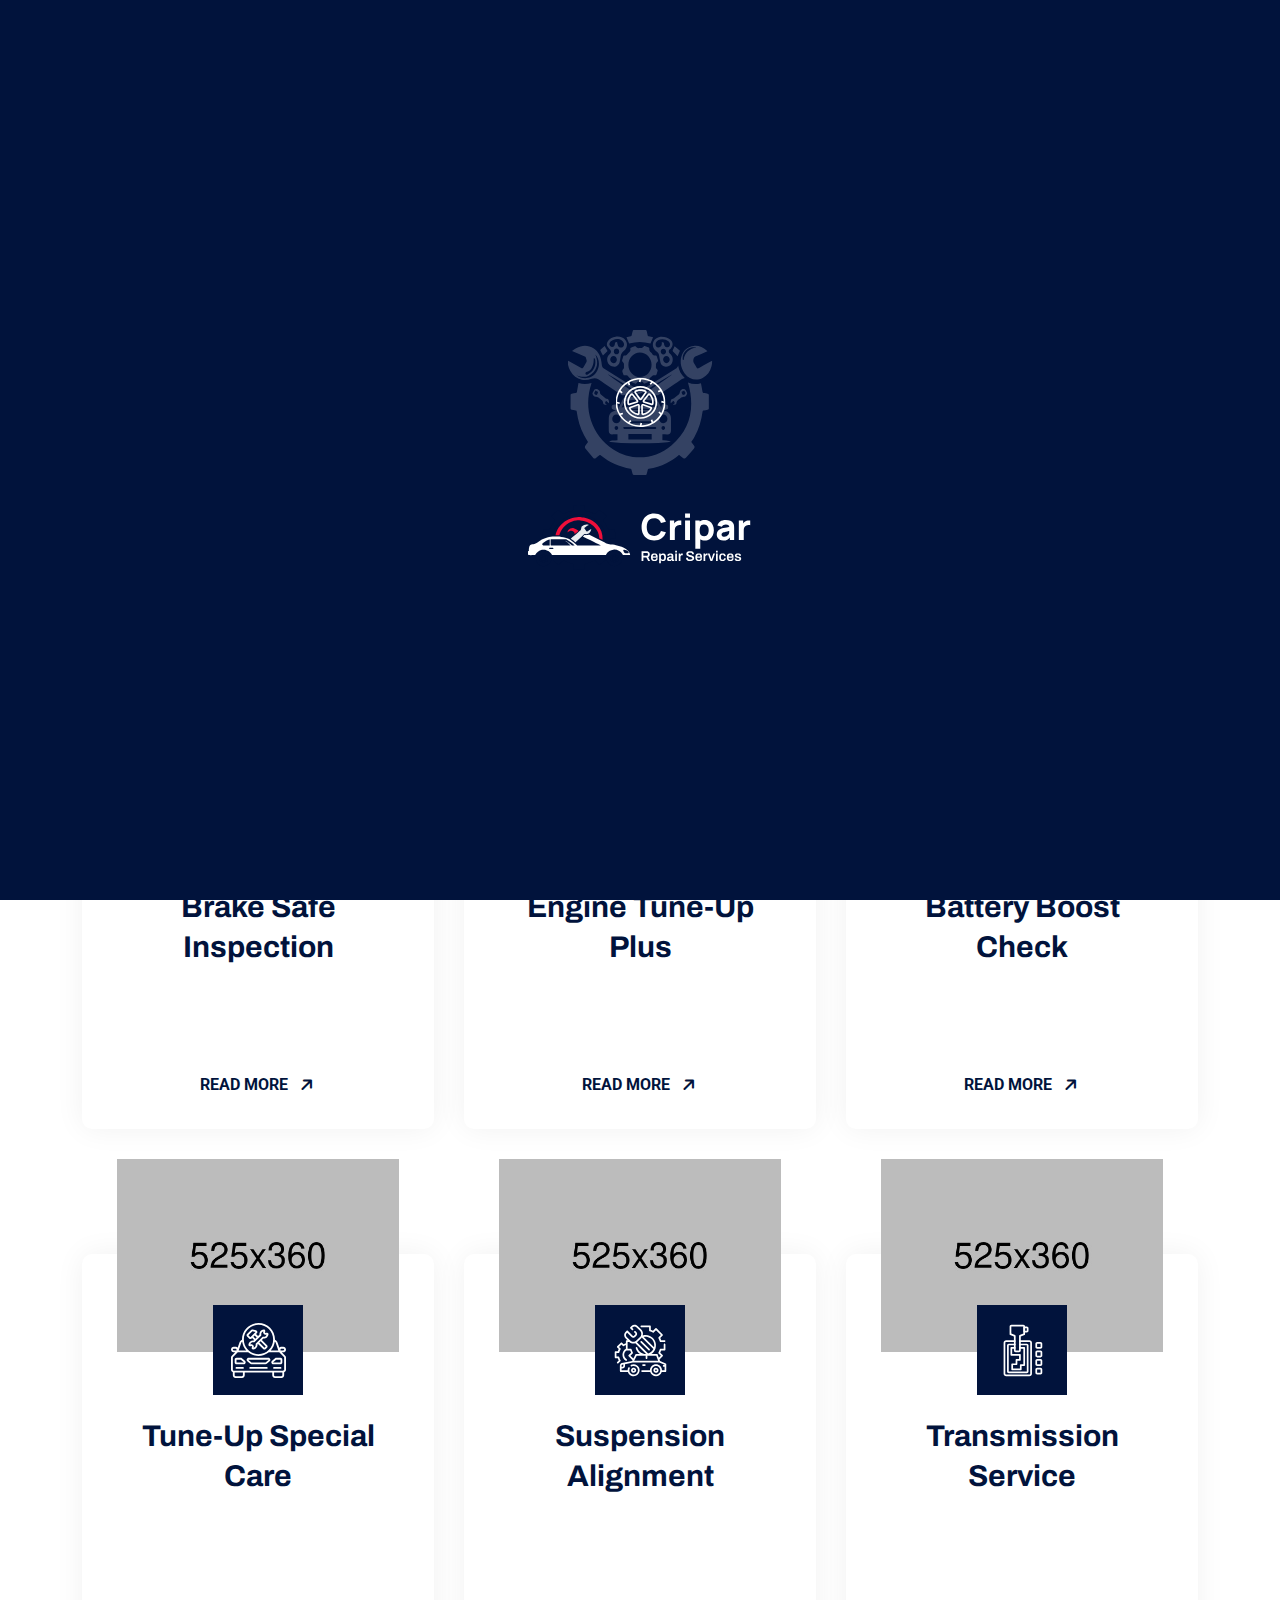
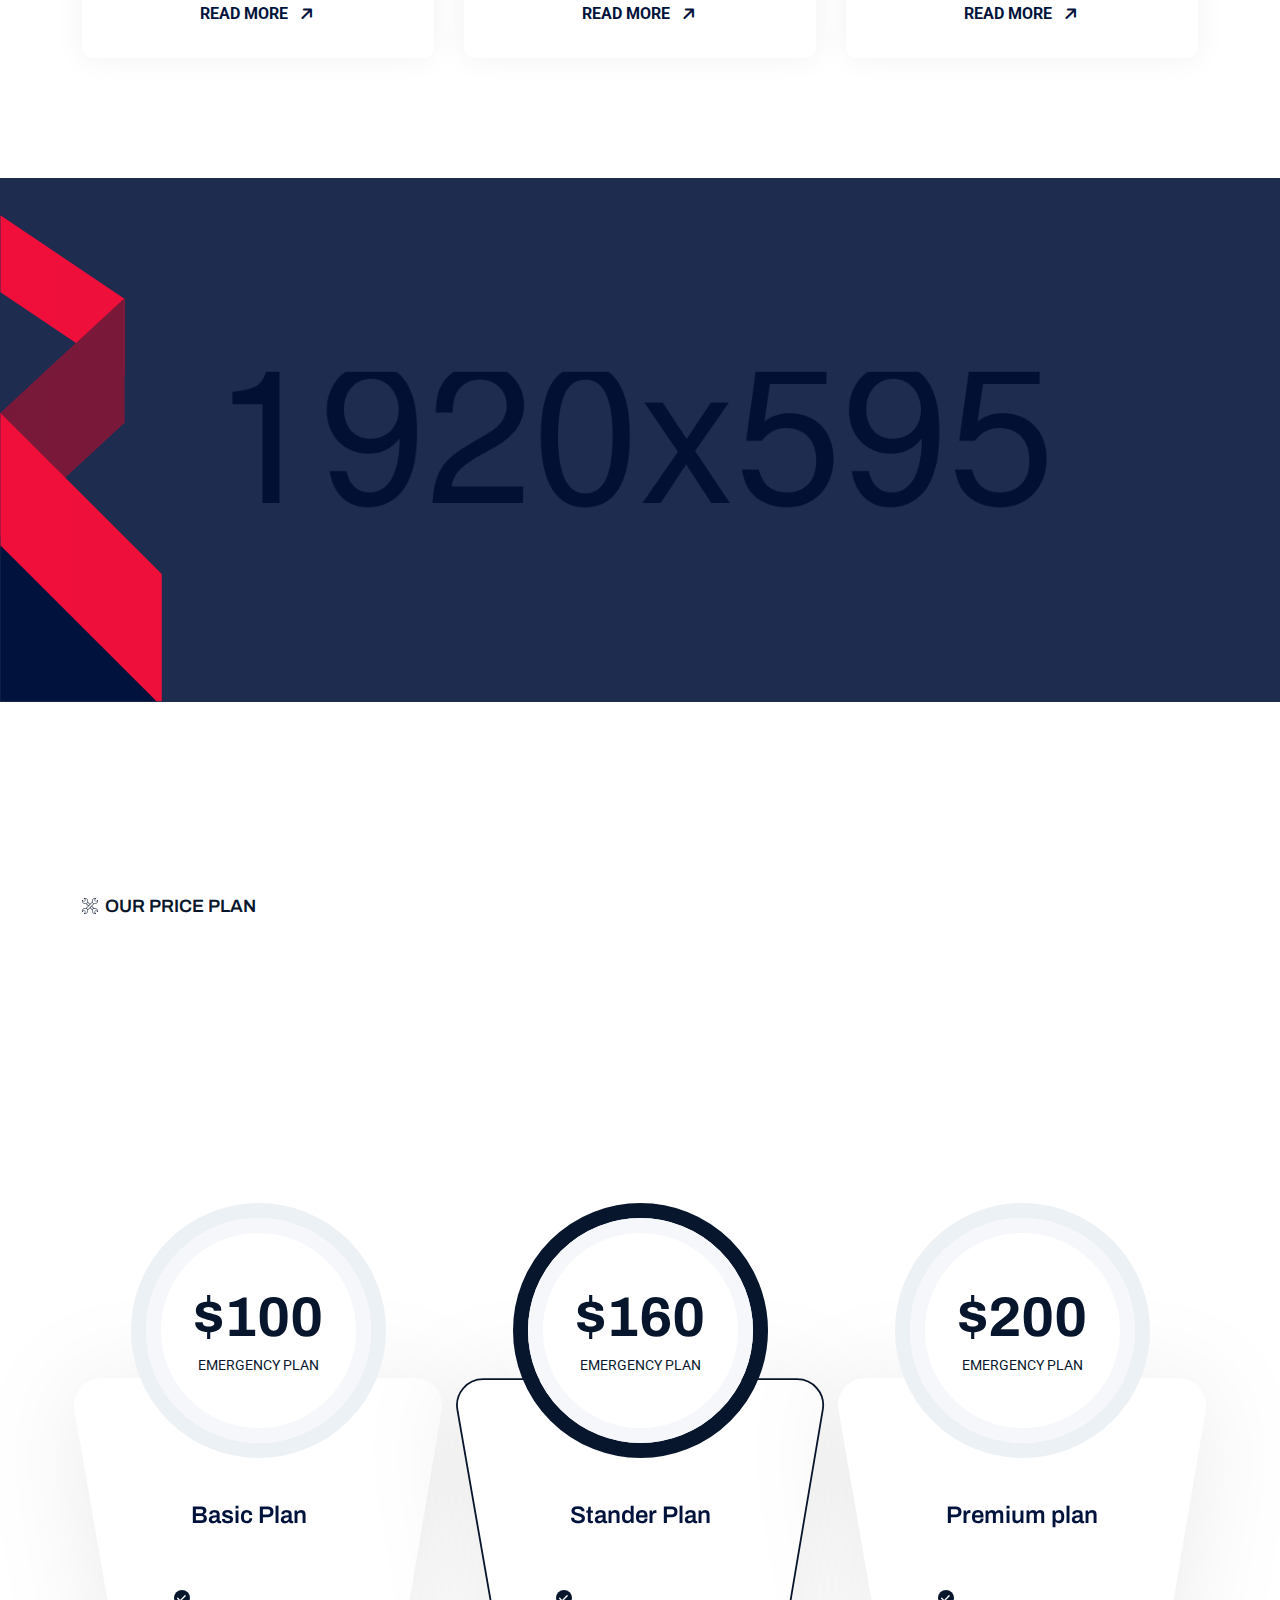
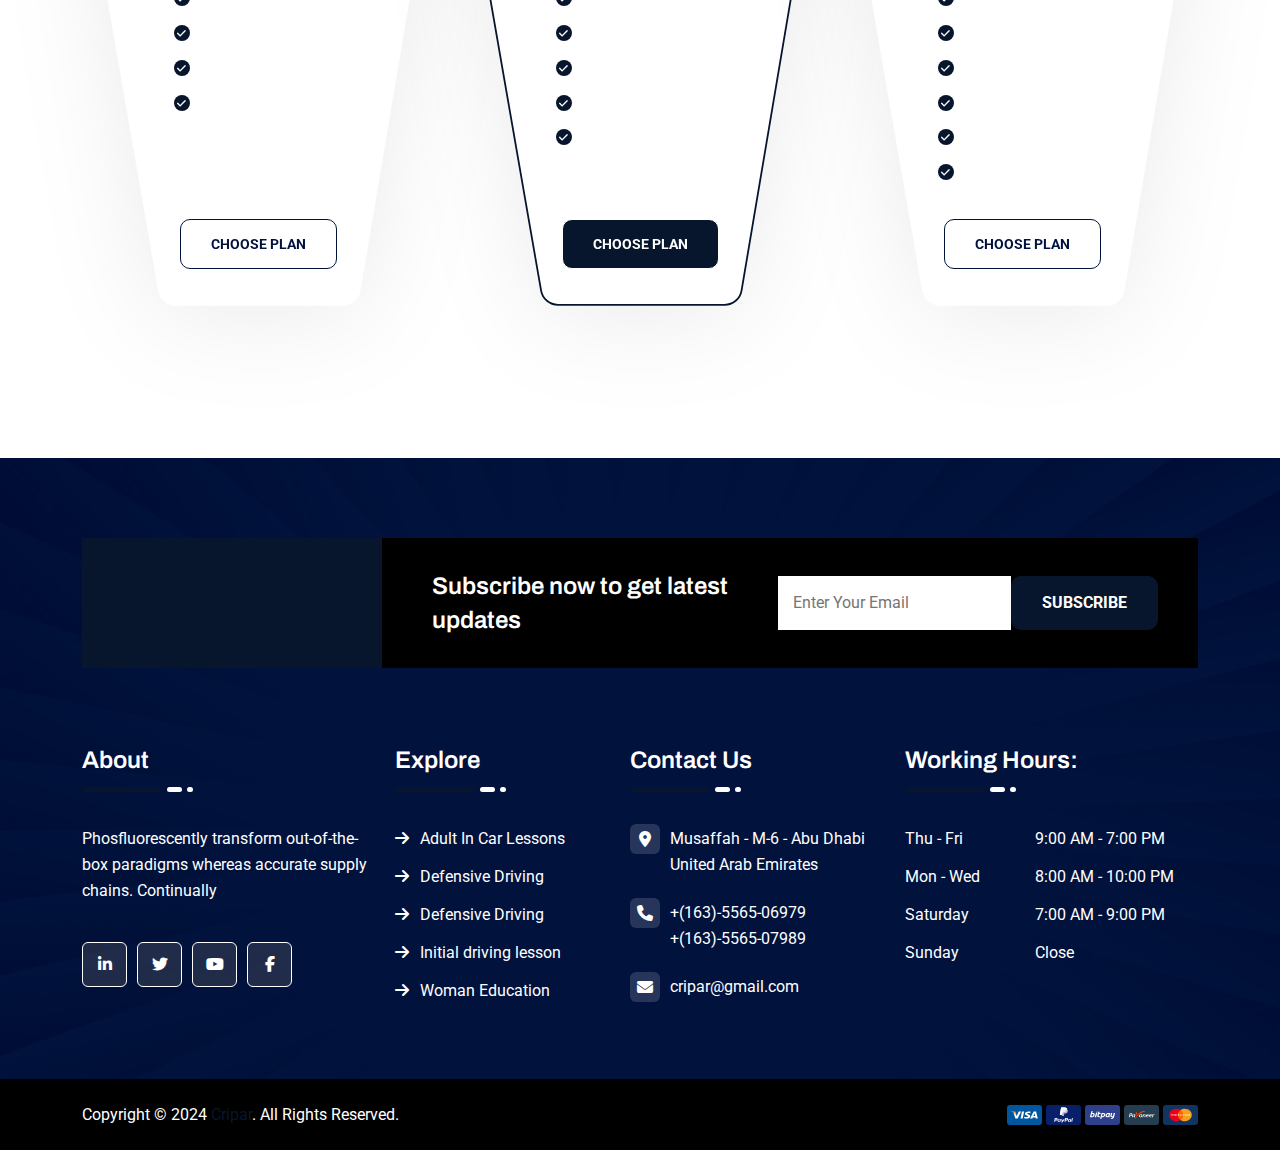
<file: services.html>
<!DOCTYPE html>
<html class="no-js" lang="en">
  <head>
    <!-- Meta Tags -->
    <meta charset="utf-8">
    <meta http-equiv="x-ua-compatible" content="ie=edge">
    <meta name="viewport" content="width=device-width, initial-scale=1">
    <meta name="author" content="ThemeServices">
    <!-- Favicon Icon -->
    <link rel="icon" href="assets/img/favicon.png">
    <!-- Site Title -->
    <title>Cripar – Car Repair Services HTML Template</title>
    <link rel="stylesheet" href="assets/css/bootstrap.min.css">
    <link rel="stylesheet" href="assets/css/fontawesome.min.css">
    <link rel="stylesheet" href="assets/css/animate.css">
    <link rel="stylesheet" href="assets/css/slick.min.css">
    <link rel="stylesheet" href="assets/css/odometer.css">
    <link rel="stylesheet" href="assets/css/style.css">
  </head>
  <body>
    <!-- Start Preloader -->
    <div class="cs_center cs_heading_bg" id="preloader">
      <div class="preloader-inner">
        <div class="spinner">
          <img src="assets/img/preloader_logo.svg" alt="img">
          <img src="assets/img/icons/wheel.svg" alt="img" class="wheel">
        </div>
        <div class="loading-text">
          <img src="assets/img/logo.svg" alt="img">
        </div>
      </div>
    </div>
    <!-- End Preloader -->
    <!-- Start Header Section -->
    <header class="cs_site_header cs_style_1 cs_heading_color cs_sticky_header">
      <div class="cs_top_header">
        <div class="container-fluid">
          <div class="cs_top_header_in">
            <div class="cs_top_header_left">
              <ul class="cs_header_contact_list cs_mp_0">
                <li>
                  <i class="fa-solid fa-phone-volume"></i>
                  <a href="tel:+111(564)56825">+111 (564) 568 25</a>
                </li>
                <li>
                  <i class="fa-solid fa-envelope"></i>
                  <a href="mailto:cripar@gmail.com">cripar@gmail.com</a>
                </li>
                <li>
                  <i class="fa-solid fa-location-dot"></i>
                  <span>Abu Dhabi - United Arab Emirates</span>
                </li>
              </ul>
            </div>
            <div class="cs_top_header_right">
              <div class="cs_header_social_links_wrap">
                <div class="cs_header_social_links">
                  <a href="#" class="cs_social_btn cs_center">
                    <i class="fa-brands fa-linkedin-in"></i>
                  </a>
                  <a href="#" class="cs_social_btn cs_center">
                    <i class="fa-brands fa-twitter"></i>
                  </a>
                  <a href="#" class="cs_social_btn cs_center">
                    <i class="fa-brands fa-youtube"></i>
                  </a>
                  <a href="#" class="cs_social_btn cs_center">
                    <i class="fa-brands fa-facebook-f"></i>
                  </a>
                </div>
              </div>
            </div>
          </div>
        </div>
      </div>
      <div class="cs_main_header">
        <div class="container-fluid">
          <div class="cs_main_header_in">
            <div class="cs_main_header_left">
              <div class="cs_logo_wrap">
                <a class="cs_site_branding" href="index.html">
                  <img src="assets/img/logo.svg" alt="Logo" >
                </a>
                <div class="cs_logo_bg_shape cs_accent_color">
                  <svg width="509" height="141" viewBox="0 0 509 141" fill="none" xmlns="http://www.w3.org/2000/svg">
                    <path d="M74 0H487L508.5 70.5L473.5 141H74V0Z" fill="currentColor"/>
                    <path d="M54 141H472.5L488.5 70.5L443.5 0H54V141Z" fill="white"/>
                    <path d="M0 0H443L464.5 70.5L443 141H0V0Z" fill="currentColor"/>
                  </svg>
                  <img src="assets/img/logo_shape_pattern.svg" alt="">
                </div>
              </div>
            </div>
            <div class="cs_main_header_center">
              <div class="cs_nav cs_fs_18 cs_semibold cs_heading_color cs_heading_font">
                <div class="cs_nav_list_wrap">
                  <ul class="cs_nav_list">
                    <li class="menu-item-has-children">
                      <a href="index.html">Home</a>
                      <ul>
                        <li><a href="index.html">Home V1</a></li>
                        <li><a href="home-v2.html">Home V2</a></li>
                      </ul>
                    </li>
                    <li class="menu-item-has-children">
                      <a href="services.html">Services</a>
                      <ul>
                        <li><a href="services.html">Services</a></li>
                        <li><a href="service-details.html">Service Details</a></li>
                      </ul>
                    </li>
                    <li class="menu-item-has-children">
                      <a href="portfolio.html">Portfolio</a>
                      <ul>
                        <li><a href="portfolio.html">Portfolio</a></li>
                        <li><a href="portfolio-details.html">Portfolio Details</a></li>
                      </ul>
                    </li>
                    <li class="menu-item-has-children">
                      <a href="#">Pages</a>
                      <ul>
                        <li><a href="about.html">About</a></li>
                        <li><a href="team.html">Team</a></li>
                        <li><a href="team-details.html">Team Details</a></li>
                      </ul>
                    </li>
                    <li class="menu-item-has-children">
                      <a href="blog.html">News</a>
                      <ul>
                        <li><a href="blog.html">Blogs</a></li>
                        <li><a href="blog-details.html">Blog Details</a></li>
                      </ul>
                    </li>
                    <li><a href="contact.html">Contact</a></li>
                  </ul>
                </div>
              </div>
            </div>
            <div class="cs_main_header_right">
              <div class="position-relative d-flex">
                <button class="cs_circle_btn cs_center cs_search_tobble_btn" type="button">
                  <i class="fa-solid fa-magnifying-glass"></i>                                   
                </button>
                <div class="cs_header_search_wrap">
                  <form action="#" class="cs_header_search">
                    <input type="text" class="cs_header_search_input" placeholder="Search For Anything">
                    <button class="cs_header_search_btn cs_center">
                      <i class="fa-solid fa-magnifying-glass"></i>
                    </button>
                  </form>
                </div>
              </div>
              <a href="contact.html" class="cs_btn cs_style_1">
                <span>Get a Quote</span>
                <i class="fa-solid fa-arrow-right"></i>
              </a>
            </div>
          </div>
        </div>
      </div>
    </header>
    <div class="cs_site_header_spacing_140"></div>
    <!-- End Header Section -->
    <!-- Start Page Heading -->
    <section class="cs_page_heading cs_bg_filed cs_center cs_primary_bg" data-src="assets/img/page_heading_1.jpg">
      <div class="container">
        <h1 class="cs_white_color cs_semibold cs_white_color cs_mb_10 cs_fs_50">Services</h1>
        <ol class="breadcrumb cs_heading_font">
          <li class="breadcrumb-item"><a href="index.html">Home</a></li>
          <li class="breadcrumb-item active">Services</li>
        </ol>
      </div>
    </section>
    <!-- End Page Heading -->
    <!-- Start Services Section -->
    <section>
      <div class="cs_height_120 cs_height_lg_80"></div>
      <div class="container">
        <div class="row cs_row_gap_30 cs_gap_y_30">
          <div class="col-lg-4 col-md-6">
            <div class="cs_card cs_style_1">
              <div class="cs_card_thumbnail">
                <img src="assets/img/service_img_1.jpg" alt="Service Image">
              </div>
              <div class="cs_card_info cs_white_bg cs_radius_10 text-center">
                <div class="cs_card_icon cs_center cs_heading_bg cs_mb_22">
                  <img src="assets/img/icons/service_icon_1.svg" alt="Service Icon">
                </div>
                <h3 class="cs_card_title cs_fs_30 cs_mb_8">
                  <a href="service-details.html">Brake Safe Inspection</a>
                </h3>
                <p class="cs_card_subtitle cs_mb_18">If your car struggles to start the lights dim when idling or the battery over three years old it may be time</p>
                <a href="service-details.html" class="cs_text_btn cs_style_1 cs_bold cs_heading_color">
                  <span class="cs_btn_text text-uppercase">Read More</span>
                  <span class="cs_btn_icon cs_center">
                    <i class="fa-solid fa-arrow-right"></i>
                    <i class="fa-solid fa-arrow-right"></i>
                  </span>
                </a>
              </div>
            </div>
          </div>
          <div class="col-lg-4 col-md-6">
            <div class="cs_card cs_style_1">
              <div class="cs_card_thumbnail">
                <img src="assets/img/service_img_2.jpg" alt="Service Image">
              </div>
              <div class="cs_card_info cs_white_bg cs_radius_10 text-center">
                <div class="cs_card_icon cs_center cs_heading_bg cs_mb_22">
                  <img src="assets/img/icons/service_icon_2.svg" alt="Service Icon">
                </div>
                <h3 class="cs_card_title cs_fs_30 cs_mb_8">
                  <a href="service-details.html">Engine Tune-Up Plus</a>
                </h3>
                <p class="cs_card_subtitle cs_mb_18">Proper insulation and ventilation are key also offer Ice Guard services
                  to prevent ice buildup and damage If your check battery</p>
                <a href="service-details.html" class="cs_text_btn cs_style_1 cs_bold cs_heading_color">
                  <span class="cs_btn_text text-uppercase">Read More</span>
                  <span class="cs_btn_icon cs_center">
                    <i class="fa-solid fa-arrow-right"></i>
                    <i class="fa-solid fa-arrow-right"></i>
                  </span>
                </a>
              </div>
            </div>
          </div>
          <div class="col-lg-4 col-md-6">
            <div class="cs_card cs_style_1">
              <div class="cs_card_thumbnail">
                <img src="assets/img/service_img_3.jpg" alt="Service Image">
              </div>
              <div class="cs_card_info cs_white_bg cs_radius_10 text-center">
                <div class="cs_card_icon cs_center cs_heading_bg cs_mb_22">
                  <img src="assets/img/icons/service_icon_3.svg" alt="Service Icon">
                </div>
                <h3 class="cs_card_title cs_fs_30 cs_mb_8">
                  <a href="service-details.html">Battery Boost Check</a>
                </h3>
                <p class="cs_card_subtitle cs_mb_18">If your check battery light comes on it's best to schedule a diagnostic
                  service as soon as possible to identify address</p>
                <a href="service-details.html" class="cs_text_btn cs_style_1 cs_bold cs_heading_color">
                  <span class="cs_btn_text text-uppercase">Read More</span>
                  <span class="cs_btn_icon cs_center">
                    <i class="fa-solid fa-arrow-right"></i>
                    <i class="fa-solid fa-arrow-right"></i>
                  </span>
                </a>
              </div>
            </div>
          </div>
          <div class="col-lg-4 col-md-6">
            <div class="cs_card cs_style_1">
              <div class="cs_card_thumbnail">
                <img src="assets/img/service_img_5.jpg" alt="Service Image">
              </div>
              <div class="cs_card_info cs_white_bg cs_radius_10 text-center">
                <div class="cs_card_icon cs_center cs_heading_bg cs_mb_22">
                  <img src="assets/img/icons/service_icon_4.svg" alt="Service Icon">
                </div>
                <h3 class="cs_card_title cs_fs_30 cs_mb_8">
                  <a href="service-details.html">Tune-Up Special Care</a>
                </h3>
                <p class="cs_card_subtitle cs_mb_18">If your car struggles to start the lights dim when idling or the
                  battery over three years old it may be time</p>
                <a href="service-details.html" class="cs_text_btn cs_style_1 cs_bold cs_heading_color">
                  <span class="cs_btn_text text-uppercase">Read More</span>
                  <span class="cs_btn_icon cs_center">
                    <i class="fa-solid fa-arrow-right"></i>
                    <i class="fa-solid fa-arrow-right"></i>
                  </span>
                </a>
              </div>
            </div>
          </div>
          <div class="col-lg-4 col-md-6">
            <div class="cs_card cs_style_1">
              <div class="cs_card_thumbnail">
                <img src="assets/img/service_img_6.jpg" alt="Service Image">
              </div>
              <div class="cs_card_info cs_white_bg cs_radius_10 text-center">
                <div class="cs_card_icon cs_center cs_heading_bg cs_mb_22">
                  <img src="assets/img/icons/service_icon_5.svg" alt="Service Icon">
                </div>
                <h3 class="cs_card_title cs_fs_30 cs_mb_8">
                  <a href="service-details.html">Suspension Alignment</a>
                </h3>
                <p class="cs_card_subtitle cs_mb_18">If your check battery light comes on it's best to schedule a diagnostic
                  service as soon as possible to identify address</p>
                <a href="service-details.html" class="cs_text_btn cs_style_1 cs_bold cs_heading_color">
                  <span class="cs_btn_text text-uppercase">Read More</span>
                  <span class="cs_btn_icon cs_center">
                    <i class="fa-solid fa-arrow-right"></i>
                    <i class="fa-solid fa-arrow-right"></i>
                  </span>
                </a>
              </div>
            </div>
          </div>
          <div class="col-lg-4 col-md-6">
            <div class="cs_card cs_style_1">
              <div class="cs_card_thumbnail">
                <img src="assets/img/service_img_7.jpg" alt="Service Image">
              </div>
              <div class="cs_card_info cs_white_bg cs_radius_10 text-center">
                <div class="cs_card_icon cs_center cs_heading_bg cs_mb_22">
                  <img src="assets/img/icons/service_icon_6.svg" alt="Service Icon">
                </div>
                <h3 class="cs_card_title cs_fs_30 cs_mb_8">
                  <a href="service-details.html">Transmission Service</a>
                </h3>
                <p class="cs_card_subtitle cs_mb_18">Proper insulation and ventilation are key also offer Ice Guard services
                  to prevent ice buildup and damage If your check battery</p>
                <a href="service-details.html" class="cs_text_btn cs_style_1 cs_bold cs_heading_color">
                  <span class="cs_btn_text text-uppercase">Read More</span>
                  <span class="cs_btn_icon cs_center">
                    <i class="fa-solid fa-arrow-right"></i>
                    <i class="fa-solid fa-arrow-right"></i>
                  </span>
                </a>
              </div>
            </div>
          </div>
        </div>
      </div>
      <div class="cs_height_120 cs_height_lg_80"></div>
    </section>
    <!-- End Services Section -->
    <!-- Start Video Section -->
    <section class="cs_video cs_style_1 cs_bg_filed position-relative" data-src="assets/img/video_bg_1.jpg">
      <div class="container">
        <div class="cs_video_overlay cs_heading_bg position-absolute"></div>
        <div class="cs_video_content">
          <div class="cs_section_heading cs_style_1 cs_mb_47 text-center">
            <h2 class="cs_section_title cs_fs_50 cs_white_color mb-0 wow fadeInUp">We Provide Awesome Video <br> Get a Car Repair.</h2>
          </div>
          <a href="https://www.youtube.com/embed/hBPvKna1Adw" class="cs_video_open wow zoomIn" data-wow-delay="0.3s">
            <span class="cs_player_btn cs_center">
              <span></span>
            </span>
          </a>
        </div>
        <div class="cs_video_shape_1 position-absolute">
          <img src="assets/img/shapes/video_shape_1.svg" alt="Video Shapw">
        </div>
      </div>
    </section>
    <!-- End Video Section -->
    <!-- Start Newsletter Section -->
    <div class="cs_newsletter cs_style_1">
      <div class="container">
        <div class="cs_newsletter_content_wrapper cs_accent_bg position-relative wow fadeInDown">
          <div class="cs_newsletter_content">
            <h2 class="cs_newsletter_title cs_fs_30 cs_white_color mb-0">Get An Free Services <br> From Us </h2>
            <form class="cs_newsletter_form">
              <div class="cs_form_field_wrapper position-relative">
                <select class="form-select cs_form_field">
                  <option selected disabled>Services Name</option>
                  <option value="car-service">Car Service</option>
                  <option value="car-wash">Car Wash</option>
                  <option value="engine-oil">Engine Oil</option>
                  <option value="motor-service">Motor Cycle</option>
                </select>
                <span class="cs_input_icon cs_white_color position-absolute">
                  <i class="fa-solid fa-chevron-down"></i></span>
              </div>
              <div class="cs_form_field_wrapper position-relative">
                <input type="date" name="date" class="cs_form_field">
                <span class="cs_input_icon cs_white_color position-absolute">
                  <i class="fa-regular fa-calendar-days"></i></span>
              </div>
              <button type="submit" class="cs_text_btn cs_style_1 cs_white_bg cs_heading_color cs_bold">
                <span class="cs_btn_text text-uppercase">Check Availability</span>
                <span class="cs_btn_icon cs_center">
                  <i class="fa-solid fa-arrow-right"></i>
                  <i class="fa-solid fa-arrow-right"></i>
                </span>
              </button>
            </form>
          </div>
          <div class="cs_newsletter_shape position-absolute">
            <img src="assets/img/shapes/newsletter_shape_1.svg" alt="Newsletter Shape">
          </div>
        </div>
      </div>
    </div>
    <!-- End Newsletter Section -->
    <!-- Start Pricing Section -->
    <section class="cs_tabs cs_style_1 position-relative">
      <div class="cs_height_120 cs_height_lg_80"></div>
      <div class="container">
        <div class="cs_section_heading cs_style_1 cs_type_1 cs_mb_47">
          <div class="cs_section_heading_left">
            <h3 class="cs_section_subtitle cs_fs_18 cs_accent_color cs_semibold text-uppercase cs_mb_12">
              <svg width="16" height="16" viewBox="0 0 16 16" fill="none" xmlns="http://www.w3.org/2000/svg">
                <path
                  d="M11.9367 5.9528C12.1626 6.01733 12.3783 6.07787 12.7693 6.07787C13.5946 6.07787 14.4218 5.73787 15.0389 5.1208C15.8285 4.33093 16.1661 3.19973 15.9199 2.16827C15.9089 2.12215 15.8858 2.07981 15.8529 2.04563C15.82 2.01146 15.7786 1.98668 15.733 1.97387C15.6874 1.96077 15.6391 1.96016 15.5931 1.97213C15.5472 1.98409 15.5053 2.00818 15.4719 2.04187L14.8413 2.67253C14.6394 2.87413 14.3706 2.98533 14.0839 2.98533C13.7973 2.98533 13.5285 2.8744 13.3269 2.67253C13.1262 2.47155 13.0136 2.19918 13.0136 1.9152C13.0136 1.63122 13.1262 1.35885 13.3269 1.15787L13.9573 0.527466C13.9909 0.493964 14.015 0.452081 14.027 0.406152C14.039 0.360223 14.0385 0.311916 14.0256 0.266232C14.0127 0.220547 13.9878 0.179144 13.9535 0.146308C13.9192 0.113471 13.8768 0.0903949 13.8306 0.0794661C12.7991 -0.166934 11.6682 0.170933 10.8783 0.960533C10.1042 1.7344 9.71058 2.888 10.0463 4.06267L7.99858 6.11013L5.95218 4.06373C6.28712 2.89093 5.89565 1.73573 5.12018 0.960533C4.33058 0.170666 3.19938 -0.167467 2.16818 0.0794661C2.12214 0.0906185 2.07989 0.113812 2.04576 0.146671C2.01163 0.179529 1.98685 0.220871 1.97396 0.266459C1.96107 0.312048 1.96054 0.360243 1.97241 0.406108C1.98428 0.451972 2.00813 0.493855 2.04152 0.527466L2.67192 1.15787C2.87254 1.35885 2.98522 1.63122 2.98522 1.9152C2.98522 2.19918 2.87254 2.47155 2.67192 2.67253C2.47032 2.8744 2.20152 2.98533 1.91485 2.98533C1.62818 2.98533 1.35938 2.87413 1.15752 2.67253L0.527118 2.0416C0.493597 2.00804 0.451734 1.98404 0.405844 1.97205C0.359953 1.96007 0.311697 1.96054 0.26605 1.97342C0.220403 1.9863 0.179016 2.01112 0.146158 2.04532C0.113299 2.07952 0.0901572 2.12187 0.079118 2.168C-0.167015 3.19947 0.170585 4.33067 0.960185 5.12053C1.57778 5.73787 2.40552 6.07813 3.22952 6.07813C3.61965 6.07813 3.85512 6.012 4.06312 5.95227L6.10978 7.99867L4.06232 10.0461C2.89138 9.71227 1.73725 10.1013 0.960185 10.8781C0.170585 11.668 -0.167015 12.7992 0.079118 13.8307C0.0901342 13.8768 0.113271 13.9191 0.146136 13.9533C0.179001 13.9875 0.2204 14.0123 0.266051 14.0251C0.358851 14.0509 0.458851 14.0251 0.527118 13.9571L1.15778 13.3264C1.35886 13.1261 1.63114 13.0136 1.91498 13.0136C2.19883 13.0136 2.47111 13.1261 2.67218 13.3264C2.87405 13.5283 2.98498 13.7973 2.98498 14.0837C2.98498 14.3701 2.87378 14.6392 2.67218 14.8411L2.04178 15.4715C2.00815 15.505 1.98407 15.5469 1.97205 15.5928C1.96004 15.6387 1.96051 15.687 1.97343 15.7327C1.98634 15.7784 2.01123 15.8198 2.04552 15.8526C2.07981 15.8855 2.12225 15.9085 2.16845 15.9195C2.39138 15.9728 2.61912 15.9987 2.84685 15.9987C3.67272 15.9987 4.50178 15.6576 5.12072 15.0384C5.89485 14.2645 6.28845 13.1109 5.95272 11.9363L8.00045 9.8888L10.0469 11.9352C9.71192 13.108 10.1034 14.2632 10.8789 15.0384C11.4981 15.6573 12.3269 15.9987 13.1527 15.9987C13.3805 15.9987 13.6082 15.9728 13.8311 15.9195C13.8772 15.9083 13.9194 15.8851 13.9535 15.8523C13.9877 15.8194 14.0124 15.7781 14.0253 15.7325C14.0382 15.6869 14.0388 15.6387 14.0269 15.5928C14.015 15.547 13.9912 15.5051 13.9578 15.4715L13.3274 14.8411C13.1255 14.6392 13.0146 14.3701 13.0146 14.0837C13.0146 13.7973 13.1258 13.5283 13.3274 13.3264C13.5285 13.1261 13.8007 13.0136 14.0846 13.0136C14.3684 13.0136 14.6407 13.1261 14.8418 13.3264L15.4725 13.9571C15.506 13.9905 15.5479 14.0143 15.5938 14.0262C15.6396 14.0381 15.6878 14.0376 15.7334 14.0247C15.779 14.0119 15.8203 13.9871 15.8532 13.953C15.886 13.9189 15.9093 13.8767 15.9205 13.8307C16.1666 12.7992 15.829 11.668 15.0394 10.8781C14.2663 10.1053 13.1109 9.70933 11.9365 10.0464L9.88978 8L11.9373 5.95253L11.9367 5.9528ZM11.2557 1.33733C11.7741 0.819199 12.465 0.533066 13.1506 0.533066H13.1967L12.9498 0.780266C12.6463 1.08373 12.4791 1.4864 12.4791 1.91467C12.4791 2.34293 12.6463 2.7456 12.9498 3.04907C13.2533 3.35253 13.6551 3.51813 14.0842 3.51813C14.5133 3.51813 14.9159 3.35147 15.2186 3.04907L15.4655 2.80187C15.4786 3.50293 15.1917 4.21333 14.6618 4.7432C14.0042 5.4008 13.0666 5.68293 12.2095 5.4784C11.7917 5.38533 11.425 5.18373 11.1202 4.87867C10.8154 4.5736 10.6133 4.20693 10.5194 3.78507C10.3159 2.93253 10.5981 1.9944 11.2557 1.3368V1.33733ZM3.78578 5.48C2.93325 5.68373 1.99512 5.40133 1.33752 4.74373C0.807651 4.21387 0.520718 3.50347 0.533785 2.8024L0.780718 3.0496C1.08338 3.352 1.48632 3.51867 1.91512 3.51867C2.34392 3.51867 2.74712 3.352 3.04925 3.0496C3.35272 2.74613 3.51992 2.34347 3.51992 1.9152C3.51992 1.48693 3.35272 1.08427 3.04925 0.780799L2.80232 0.533599C3.51058 0.525866 4.21352 0.807733 4.74365 1.3376C5.40125 1.9952 5.68338 2.93307 5.47912 3.78987C5.38632 4.20747 5.18445 4.57387 4.87912 4.8792C4.57378 5.18453 4.20765 5.38587 3.78578 5.48ZM4.60365 5.73867C4.84373 5.61088 5.06362 5.44832 5.25618 5.25627C5.44814 5.06361 5.61068 4.84374 5.73858 4.60373L7.62205 6.48693L6.48712 7.62187L4.60365 5.73867ZM4.74365 14.6621C4.21378 15.1917 3.51192 15.4752 2.80232 15.4661L3.04925 15.2189C3.35165 14.9163 3.51832 14.5133 3.51832 14.0845C3.51832 13.6557 3.35165 13.2528 3.04925 12.9501C2.74823 12.6497 2.3403 12.4809 1.91498 12.4809C1.48967 12.4809 1.08174 12.6497 0.780718 12.9501L0.533785 13.1973C0.520718 12.4963 0.807651 11.7859 1.33752 11.256C1.99538 10.5987 2.93325 10.3168 3.78978 10.5208C4.20765 10.6139 4.57432 10.8155 4.87912 11.1205C5.18392 11.4256 5.38605 11.7923 5.47992 12.2141C5.68338 13.0667 5.40125 14.0045 4.74365 14.6621ZM5.25618 10.7435C5.06331 10.5513 4.84317 10.3885 4.60285 10.2605L10.2605 4.60293C10.3884 4.84331 10.551 5.06354 10.7431 5.25653C10.936 5.44873 11.1561 5.61146 11.3965 5.73947L5.73885 11.3971C5.61092 11.1567 5.44829 10.9365 5.25618 10.7435ZM12.7711 10.4549C13.4562 10.4549 14.1455 10.7395 14.6621 11.256C15.1919 11.7859 15.4789 12.4963 15.4658 13.1973L15.2189 12.9501C14.9178 12.6497 14.5099 12.4809 14.0846 12.4809C13.6593 12.4809 13.2513 12.6497 12.9503 12.9501C12.8011 13.0989 12.6828 13.2757 12.6023 13.4704C12.5217 13.6651 12.4806 13.8738 12.4813 14.0845C12.4806 14.2952 12.5217 14.504 12.6023 14.6987C12.6828 14.8934 12.8011 15.0702 12.9503 15.2189L13.1973 15.4661C12.4935 15.4736 11.7861 15.192 11.2559 14.6621C10.5983 14.0045 10.3162 13.0667 10.5205 12.2099C10.611 11.7964 10.8194 11.418 11.1205 11.1205C11.5711 10.6699 12.1623 10.4549 12.7711 10.4549ZM11.3959 10.2611C11.1558 10.3889 10.936 10.5514 10.7434 10.7435C10.5514 10.9361 10.3889 11.156 10.261 11.396L8.37752 9.5128L9.51245 8.37787L11.3959 10.2611Z"
                  fill="currentColor" />
              </svg>our price plan
            </h3>
            <h2 class="cs_section_title cs_fs_50 mb-0 wow fadeInRight">Choose The Right Plan Which You Need!</h2>
          </div>
        </div>
        <ul class="cs_tab_links cs_style_1 cs_type_1 cs_fs_18 cs_semibold cs_heading_color cs_heading_font cs_mp_0 wow fadeInUp">
          <li class="active"><a href="#monthly">Monthly</a></li>
          <li><a href="#yearly">Yearly</a></li>
        </ul>
        <div class="cs_tab_body">
          <div class="cs_tab active" id="monthly">
            <div class="row cs_row_gap_30 cs_gap_y_30 justify-content-center">
              <div class="col-lg-4">
                <div class="cs_pricing_table cs_style_1">
                  <div class="cs_pricing_head cs_radius_50">
                    <div class="cs_pricing_head_inner cs_radius_50 cs_white_bg">
                      <h2 class="cs_price_value cs_fs_56 cs_accent_color cs_mb_2">$100</h2>
                      <p class="cs_pricing_head_subtitle cs_fs_14 text-uppercase cs_accent_color mb-0">Emergency Plan</p>
                    </div>
                  </div>
                  <div class="cs_pricing_info_wrapper">
                    <svg version="1.1" xmlns="http://www.w3.org/2000/svg" viewBox="0 0 510 686" width="510" height="686">
                      <title>pricing_bg_1-svg</title>
                      <style>
                        .s0 { fill: #ffffff }
                      </style>
                      <g>
                        <path class="s0"
                          d="m144.1 609.4c1.7 9.6 10 16.6 19.7 16.6h185.3c9.8 0 18.1-7 19.7-16.7l90.3-534.3c3.1-18.3-11-35-29.6-35h-348.8c-18.7 0-32.8 16.8-29.6 35.1z" />
                      </g>
                    </svg>
                    <svg width="510" height="686" viewBox="0 0 510 686" fill="none" xmlns="http://www.w3.org/2000/svg">
                      <g filter="url(#filter0_d_1_2723475)">
                        <path
                          d="M144.116 609.43C145.783 619.008 154.097 626 163.819 626H349.095C358.855 626 367.19 618.955 368.816 609.332L459.087 74.9974C462.18 56.6917 448.072 40 429.507 40H80.6729C62.0474 40 47.9233 56.7949 51.1173 75.1445L144.116 609.43Z"
                          fill="white" />
                        <path
                          d="M145.101 609.258C146.685 618.358 154.583 625 163.819 625H349.095C358.367 625 366.285 618.308 367.83 609.165L458.101 74.8308C461.091 57.1353 447.453 41 429.507 41H80.6729C62.6682 41 49.015 57.235 52.1025 74.973L145.101 609.258Z"
                          stroke="currentColor" stroke-width="2" />
                      </g>
                      <defs>
                        <filter id="filter0_d_1_2778475" x="0.665039" y="0" width="508.85" height="686"
                          filterUnits="userSpaceOnUse" color-interpolation-filters="sRGB">
                          <feFlood flood-opacity="0" result="BackgroundImageFix" />
                          <feColorMatrix in="SourceAlpha" type="matrix" values="0 0 0 0 0 0 0 0 0 0 0 0 0 0 0 0 0 0 127 0"
                            result="hardAlpha" />
                          <feOffset dy="10" />
                          <feGaussianBlur stdDeviation="25" />
                          <feComposite in2="hardAlpha" operator="out" />
                          <feColorMatrix type="matrix" values="0 0 0 0 0 0 0 0 0 0 0 0 0 0 0 0 0 0 0.08 0" />
                          <feBlend mode="normal" in2="BackgroundImageFix" result="effect1_dropShadow_1_27475" />
                          <feBlend mode="normal" in="SourceGraphic" in2="effect1_dropShadow_1_27475" result="shape" />
                        </filter>
                      </defs>
                    </svg>
                    <div class="cs_pricing_plan cs_mb_27">
                      <h3 class="cs_pricing_head_title cs_fs_24 cs_semibold mb-0">Basic Plan</h3>
                      <p class="cs_pricing_head_subtitle mb-0">Exclusive for Small</p>
                    </div>
                    <ul class="cs_pricing_feature_list cs_mp_0">
                      <li><span class="cs_accent_bg cs_white_color cs_center cs_radius_50">
                          <i class="fa-solid fa-check"></i></span>Rims & Tire Change
                      </li>
                      <li><span class="cs_accent_bg cs_white_color cs_center cs_radius_50">
                          <i class="fa-solid fa-check"></i></span>Light Carpet Clean
                      </li>
                      <li><span class="cs_accent_bg cs_white_color cs_center cs_radius_50">
                          <i class="fa-solid fa-check"></i></span>Wipe all Surfaces
                      </li>
                      <li><span class="cs_accent_bg cs_white_color cs_center cs_radius_50">
                          <i class="fa-solid fa-check"></i></span>Wipe all Surfaces
                      </li>
                      <li><span class="cs_center cs_radius_50">
                          <i class="fa-solid fa-check"></i></span>Interior Cleaning
                      </li>
                      <li><span class="cs_center cs_radius_50">
                          <i class="fa-solid fa-check"></i></span>Water proofing
                      </li>
                    </ul>
                    <a href="contact.html"
                      class="cs_pricing_btn cs_fs_14 cs_bold cs_heading_color text-uppercase cs_radius_10">Choose Plan</a>
                  </div>
                </div>
              </div>
              <div class="col-lg-4">
                <div class="cs_pricing_table cs_style_1 active">
                  <div class="cs_pricing_head cs_radius_50">
                    <div class="cs_pricing_head_inner cs_radius_50 cs_white_bg">
                      <h2 class="cs_price_value cs_fs_56 cs_accent_color cs_mb_2">$160</h2>
                      <p class="cs_pricing_head_subtitle cs_fs_14 text-uppercase cs_accent_color mb-0">Emergency Plan</p>
                    </div>
                  </div>
                  <div class="cs_pricing_info_wrapper">
                    <svg version="1.1" xmlns="http://www.w3.org/2000/svg" viewBox="0 0 510 686" width="510" height="686">
                      <title>pricing_bg_1-svg</title>
                      <style>
                        .s0 {
                          fill: #ffffff
                        }
                      </style>
                      <g>
                        <path class="s0"
                          d="m144.1 609.4c1.7 9.6 10 16.6 19.7 16.6h185.3c9.8 0 18.1-7 19.7-16.7l90.3-534.3c3.1-18.3-11-35-29.6-35h-348.8c-18.7 0-32.8 16.8-29.6 35.1z" />
                      </g>
                    </svg>
                    <svg width="510" height="686" viewBox="0 0 510 686" fill="none" xmlns="http://www.w3.org/2000/svg">
                      <g filter="url(#filter0_d_1_274705)">
                        <path
                          d="M144.116 609.43C145.783 619.008 154.097 626 163.819 626H349.095C358.855 626 367.19 618.955 368.816 609.332L459.087 74.9974C462.18 56.6917 448.072 40 429.507 40H80.6729C62.0474 40 47.9233 56.7949 51.1173 75.1445L144.116 609.43Z"
                          fill="white" />
                        <path
                          d="M145.101 609.258C146.685 618.358 154.583 625 163.819 625H349.095C358.367 625 366.285 618.308 367.83 609.165L458.101 74.8308C461.091 57.1353 447.453 41 429.507 41H80.6729C62.6682 41 49.015 57.235 52.1025 74.973L145.101 609.258Z"
                          stroke="currentColor" stroke-width="2" />
                      </g>
                      <defs>
                        <filter id="filter0_d_1_274575" x="0.665039" y="0" width="508.85" height="686"
                          filterUnits="userSpaceOnUse" color-interpolation-filters="sRGB">
                          <feFlood flood-opacity="0" result="BackgroundImageFix" />
                          <feColorMatrix in="SourceAlpha" type="matrix" values="0 0 0 0 0 0 0 0 0 0 0 0 0 0 0 0 0 0 127 0"
                            result="hardAlpha" />
                          <feOffset dy="10" />
                          <feGaussianBlur stdDeviation="25" />
                          <feComposite in2="hardAlpha" operator="out" />
                          <feColorMatrix type="matrix" values="0 0 0 0 0 0 0 0 0 0 0 0 0 0 0 0 0 0 0.08 0" />
                          <feBlend mode="normal" in2="BackgroundImageFix" result="effect1_dropShadow_1_27475" />
                          <feBlend mode="normal" in="SourceGraphic" in2="effect1_dropShadow_1_27475" result="shape" />
                        </filter>
                      </defs>
                    </svg>
                    <div class="cs_pricing_plan cs_mb_27">
                      <h3 class="cs_pricing_head_title cs_fs_24 cs_semibold mb-0">Stander Plan</h3>
                      <p class="cs_pricing_head_subtitle mb-0">Exclusive for Small</p>
                    </div>
                    <ul class="cs_pricing_feature_list cs_mp_0">
                      <li><span class="cs_accent_bg cs_white_color cs_center cs_radius_50">
                          <i class="fa-solid fa-check"></i></span>Rims & Tire Change
                      </li>
                      <li><span class="cs_accent_bg cs_white_color cs_center cs_radius_50">
                          <i class="fa-solid fa-check"></i></span>Light Carpet Clean
                      </li>
                      <li><span class="cs_accent_bg cs_white_color cs_center cs_radius_50">
                          <i class="fa-solid fa-check"></i></span>Wipe all Surfaces
                      </li>
                      <li><span class="cs_accent_bg cs_white_color cs_center cs_radius_50">
                          <i class="fa-solid fa-check"></i></span>Wipe all Surfaces
                      </li>
                      <li><span class="cs_accent_bg cs_white_color cs_center cs_radius_50">
                          <i class="fa-solid fa-check"></i></span>Interior Cleaning
                      </li>
                      <li><span class="cs_center cs_radius_50">
                          <i class="fa-solid fa-check"></i></span>Water proofing
                      </li>
                    </ul>
                    <a href="contact.html"
                      class="cs_pricing_btn cs_fs_14 cs_bold cs_heading_color text-uppercase cs_radius_10">Choose Plan</a>
                  </div>
                </div>
              </div>
              <div class="col-lg-4">
                <div class="cs_pricing_table cs_style_1">
                  <div class="cs_pricing_head cs_radius_50">
                    <div class="cs_pricing_head_inner cs_radius_50 cs_white_bg">
                      <h2 class="cs_price_value cs_fs_56 cs_accent_color cs_mb_2">$200</h2>
                      <p class="cs_pricing_head_subtitle cs_fs_14 text-uppercase cs_accent_color mb-0">Emergency Plan</p>
                    </div>
                  </div>
                  <div class="cs_pricing_info_wrapper">
                    <svg version="1.1" xmlns="http://www.w3.org/2000/svg" viewBox="0 0 510 686" width="510" height="686">
                      <title>pricing_bg_1-svg</title>
                      <style>
                        .s0 {
                          fill: #ffffff
                        }
                      </style>
                      <g>
                        <path class="s0"
                          d="m144.1 609.4c1.7 9.6 10 16.6 19.7 16.6h185.3c9.8 0 18.1-7 19.7-16.7l90.3-534.3c3.1-18.3-11-35-29.6-35h-348.8c-18.7 0-32.8 16.8-29.6 35.1z" />
                      </g>
                    </svg>
                    <svg width="510" height="686" viewBox="0 0 510 686" fill="none" xmlns="http://www.w3.org/2000/svg">
                      <g filter="url(#filter0_d_1_274755)">
                        <path
                          d="M144.116 609.43C145.783 619.008 154.097 626 163.819 626H349.095C358.855 626 367.19 618.955 368.816 609.332L459.087 74.9974C462.18 56.6917 448.072 40 429.507 40H80.6729C62.0474 40 47.9233 56.7949 51.1173 75.1445L144.116 609.43Z"
                          fill="white" />
                        <path
                          d="M145.101 609.258C146.685 618.358 154.583 625 163.819 625H349.095C358.367 625 366.285 618.308 367.83 609.165L458.101 74.8308C461.091 57.1353 447.453 41 429.507 41H80.6729C62.6682 41 49.015 57.235 52.1025 74.973L145.101 609.258Z"
                          stroke="currentColor" stroke-width="2" />
                      </g>
                      <defs>
                        <filter id="filter0_d_1_278475" x="0.665039" y="0" width="508.85" height="686"
                          filterUnits="userSpaceOnUse" color-interpolation-filters="sRGB">
                          <feFlood flood-opacity="0" result="BackgroundImageFix" />
                          <feColorMatrix in="SourceAlpha" type="matrix" values="0 0 0 0 0 0 0 0 0 0 0 0 0 0 0 0 0 0 127 0"
                            result="hardAlpha" />
                          <feOffset dy="10" />
                          <feGaussianBlur stdDeviation="25" />
                          <feComposite in2="hardAlpha" operator="out" />
                          <feColorMatrix type="matrix" values="0 0 0 0 0 0 0 0 0 0 0 0 0 0 0 0 0 0 0.08 0" />
                          <feBlend mode="normal" in2="BackgroundImageFix" result="effect1_dropShadow_1_27475" />
                          <feBlend mode="normal" in="SourceGraphic" in2="effect1_dropShadow_1_27475" result="shape" />
                        </filter>
                      </defs>
                    </svg>
                    <div class="cs_pricing_plan cs_mb_27">
                      <h3 class="cs_pricing_head_title cs_fs_24 cs_semibold mb-0">Premium plan</h3>
                      <p class="cs_pricing_head_subtitle mb-0">Exclusive for Small</p>
                    </div>
                    <ul class="cs_pricing_feature_list cs_mp_0">
                      <li><span class="cs_accent_bg cs_white_color cs_center cs_radius_50">
                          <i class="fa-solid fa-check"></i></span>Rims & Tire Change
                      </li>
                      <li><span class="cs_accent_bg cs_white_color cs_center cs_radius_50">
                          <i class="fa-solid fa-check"></i></span>Light Carpet Clean
                      </li>
                      <li><span class="cs_accent_bg cs_white_color cs_center cs_radius_50">
                          <i class="fa-solid fa-check"></i></span>Wipe all Surfaces
                      </li>
                      <li><span class="cs_accent_bg cs_white_color cs_center cs_radius_50">
                          <i class="fa-solid fa-check"></i></span>Wipe all Surfaces
                      </li>
                      <li><span class="cs_accent_bg cs_white_color cs_center cs_radius_50">
                          <i class="fa-solid fa-check"></i></span>Interior Cleaning
                      </li>
                      <li><span class="cs_accent_bg cs_white_color cs_center cs_radius_50">
                          <i class="fa-solid fa-check"></i></span>Water proofing
                      </li>
                    </ul>
                    <a href="contact.html"
                      class="cs_pricing_btn cs_fs_14 cs_bold cs_heading_color text-uppercase cs_radius_10">Choose Plan</a>
                  </div>
                </div>
              </div>
            </div>
          </div>
          <div class="cs_tab" id="yearly">
            <div class="row cs_row_gap_30 cs_gap_y_30 justify-content-center">
              <div class="col-lg-4">
                <div class="cs_pricing_table cs_style_1">
                  <div class="cs_pricing_head cs_radius_50">
                    <div class="cs_pricing_head_inner cs_radius_50 cs_white_bg">
                      <h2 class="cs_price_value cs_fs_56 cs_accent_color cs_mb_2">$250</h2>
                      <p class="cs_pricing_head_subtitle cs_fs_14 text-uppercase cs_accent_color mb-0">Emergency Plan</p>
                    </div>
                  </div>
                  <div class="cs_pricing_info_wrapper">
                    <svg version="1.1" xmlns="http://www.w3.org/2000/svg" viewBox="0 0 510 686" width="510" height="686">
                      <title>pricing_bg_1-svg</title>
                      <style>
                        .s0 { fill: #ffffff }
                      </style>
                      <g>
                        <path class="s0"
                          d="m144.1 609.4c1.7 9.6 10 16.6 19.7 16.6h185.3c9.8 0 18.1-7 19.7-16.7l90.3-534.3c3.1-18.3-11-35-29.6-35h-348.8c-18.7 0-32.8 16.8-29.6 35.1z" />
                      </g>
                    </svg>
                    <svg width="510" height="686" viewBox="0 0 510 686" fill="none" xmlns="http://www.w3.org/2000/svg">
                      <g filter="url(#filter0_d_1_277475)">
                        <path
                          d="M144.116 609.43C145.783 619.008 154.097 626 163.819 626H349.095C358.855 626 367.19 618.955 368.816 609.332L459.087 74.9974C462.18 56.6917 448.072 40 429.507 40H80.6729C62.0474 40 47.9233 56.7949 51.1173 75.1445L144.116 609.43Z"
                          fill="white" />
                        <path
                          d="M145.101 609.258C146.685 618.358 154.583 625 163.819 625H349.095C358.367 625 366.285 618.308 367.83 609.165L458.101 74.8308C461.091 57.1353 447.453 41 429.507 41H80.6729C62.6682 41 49.015 57.235 52.1025 74.973L145.101 609.258Z"
                          stroke="currentColor" stroke-width="2" />
                      </g>
                      <defs>
                        <filter id="filter0_d_1_2735475" x="0.665039" y="0" width="508.85" height="686"
                          filterUnits="userSpaceOnUse" color-interpolation-filters="sRGB">
                          <feFlood flood-opacity="0" result="BackgroundImageFix" />
                          <feColorMatrix in="SourceAlpha" type="matrix" values="0 0 0 0 0 0 0 0 0 0 0 0 0 0 0 0 0 0 127 0"
                            result="hardAlpha" />
                          <feOffset dy="10" />
                          <feGaussianBlur stdDeviation="25" />
                          <feComposite in2="hardAlpha" operator="out" />
                          <feColorMatrix type="matrix" values="0 0 0 0 0 0 0 0 0 0 0 0 0 0 0 0 0 0 0.08 0" />
                          <feBlend mode="normal" in2="BackgroundImageFix" result="effect1_dropShadow_1_27475" />
                          <feBlend mode="normal" in="SourceGraphic" in2="effect1_dropShadow_1_27475" result="shape" />
                        </filter>
                      </defs>
                    </svg>
                    <div class="cs_pricing_plan cs_mb_27">
                      <h3 class="cs_pricing_head_title cs_fs_24 cs_semibold mb-0">Basic Plan</h3>
                      <p class="cs_pricing_head_subtitle mb-0">Exclusive for Small</p>
                    </div>
                    <ul class="cs_pricing_feature_list cs_mp_0">
                      <li><span class="cs_accent_bg cs_white_color cs_center cs_radius_50">
                          <i class="fa-solid fa-check"></i></span>Rims & Tire Change
                      </li>
                      <li><span class="cs_accent_bg cs_white_color cs_center cs_radius_50">
                          <i class="fa-solid fa-check"></i></span>Light Carpet Clean
                      </li>
                      <li><span class="cs_accent_bg cs_white_color cs_center cs_radius_50">
                          <i class="fa-solid fa-check"></i></span>Wipe all Surfaces
                      </li>
                      <li><span class="cs_accent_bg cs_white_color cs_center cs_radius_50">
                          <i class="fa-solid fa-check"></i></span>Wipe all Surfaces
                      </li>
                      <li><span class="cs_center cs_radius_50">
                          <i class="fa-solid fa-check"></i></span>Interior Cleaning
                      </li>
                      <li><span class="cs_center cs_radius_50">
                          <i class="fa-solid fa-check"></i></span>Water proofing
                      </li>
                    </ul>
                    <a href="contact.html"
                      class="cs_pricing_btn cs_fs_14 cs_bold cs_heading_color text-uppercase cs_radius_10">Choose Plan</a>
                  </div>
                </div>
              </div>
              <div class="col-lg-4">
                <div class="cs_pricing_table cs_style_1 active">
                  <div class="cs_pricing_head cs_radius_50">
                    <div class="cs_pricing_head_inner cs_radius_50 cs_white_bg">
                      <h2 class="cs_price_value cs_fs_56 cs_accent_color cs_mb_2">$460</h2>
                      <p class="cs_pricing_head_subtitle cs_fs_14 text-uppercase cs_accent_color mb-0">Emergency Plan</p>
                    </div>
                  </div>
                  <div class="cs_pricing_info_wrapper">
                    <svg version="1.1" xmlns="http://www.w3.org/2000/svg" viewBox="0 0 510 686" width="510" height="686">
                      <title>pricing_bg_1-svg</title>
                      <style>
                        .s0 {
                          fill: #ffffff
                        }
                      </style>
                      <g>
                        <path class="s0"
                          d="m144.1 609.4c1.7 9.6 10 16.6 19.7 16.6h185.3c9.8 0 18.1-7 19.7-16.7l90.3-534.3c3.1-18.3-11-35-29.6-35h-348.8c-18.7 0-32.8 16.8-29.6 35.1z" />
                      </g>
                    </svg>
                    <svg width="510" height="686" viewBox="0 0 510 686" fill="none" xmlns="http://www.w3.org/2000/svg">
                      <g filter="url(#filter0_d_1_274975)">
                        <path
                          d="M144.116 609.43C145.783 619.008 154.097 626 163.819 626H349.095C358.855 626 367.19 618.955 368.816 609.332L459.087 74.9974C462.18 56.6917 448.072 40 429.507 40H80.6729C62.0474 40 47.9233 56.7949 51.1173 75.1445L144.116 609.43Z"
                          fill="white" />
                        <path
                          d="M145.101 609.258C146.685 618.358 154.583 625 163.819 625H349.095C358.367 625 366.285 618.308 367.83 609.165L458.101 74.8308C461.091 57.1353 447.453 41 429.507 41H80.6729C62.6682 41 49.015 57.235 52.1025 74.973L145.101 609.258Z"
                          stroke="currentColor" stroke-width="2" />
                      </g>
                      <defs>
                        <filter id="filter0_d_1_2747635" x="0.665039" y="0" width="508.85" height="686"
                          filterUnits="userSpaceOnUse" color-interpolation-filters="sRGB">
                          <feFlood flood-opacity="0" result="BackgroundImageFix" />
                          <feColorMatrix in="SourceAlpha" type="matrix" values="0 0 0 0 0 0 0 0 0 0 0 0 0 0 0 0 0 0 127 0"
                            result="hardAlpha" />
                          <feOffset dy="10" />
                          <feGaussianBlur stdDeviation="25" />
                          <feComposite in2="hardAlpha" operator="out" />
                          <feColorMatrix type="matrix" values="0 0 0 0 0 0 0 0 0 0 0 0 0 0 0 0 0 0 0.08 0" />
                          <feBlend mode="normal" in2="BackgroundImageFix" result="effect1_dropShadow_1_27475" />
                          <feBlend mode="normal" in="SourceGraphic" in2="effect1_dropShadow_1_27475" result="shape" />
                        </filter>
                      </defs>
                    </svg>
                    <div class="cs_pricing_plan cs_mb_27">
                      <h3 class="cs_pricing_head_title cs_fs_24 cs_semibold mb-0">Stander Plan</h3>
                      <p class="cs_pricing_head_subtitle mb-0">Exclusive for Small</p>
                    </div>
                    <ul class="cs_pricing_feature_list cs_mp_0">
                      <li><span class="cs_accent_bg cs_white_color cs_center cs_radius_50">
                          <i class="fa-solid fa-check"></i></span>Rims & Tire Change
                      </li>
                      <li><span class="cs_accent_bg cs_white_color cs_center cs_radius_50">
                          <i class="fa-solid fa-check"></i></span>Light Carpet Clean
                      </li>
                      <li><span class="cs_accent_bg cs_white_color cs_center cs_radius_50">
                          <i class="fa-solid fa-check"></i></span>Wipe all Surfaces
                      </li>
                      <li><span class="cs_accent_bg cs_white_color cs_center cs_radius_50">
                          <i class="fa-solid fa-check"></i></span>Wipe all Surfaces
                      </li>
                      <li><span class="cs_accent_bg cs_white_color cs_center cs_radius_50">
                          <i class="fa-solid fa-check"></i></span>Interior Cleaning
                      </li>
                      <li><span class="cs_center cs_radius_50">
                          <i class="fa-solid fa-check"></i></span>Water proofing
                      </li>
                    </ul>
                    <a href="contact.html"
                      class="cs_pricing_btn cs_fs_14 cs_bold cs_heading_color text-uppercase cs_radius_10">Choose Plan</a>
                  </div>
                </div>
              </div>
              <div class="col-lg-4">
                <div class="cs_pricing_table cs_style_1">
                  <div class="cs_pricing_head cs_radius_50">
                    <div class="cs_pricing_head_inner cs_radius_50 cs_white_bg">
                      <h2 class="cs_price_value cs_fs_56 cs_accent_color cs_mb_2">$600</h2>
                      <p class="cs_pricing_head_subtitle cs_fs_14 text-uppercase cs_accent_color mb-0">Emergency Plan</p>
                    </div>
                  </div>
                  <div class="cs_pricing_info_wrapper">
                    <svg version="1.1" xmlns="http://www.w3.org/2000/svg" viewBox="0 0 510 686" width="510" height="686">
                      <title>pricing_bg_1-svg</title>
                      <style>
                        .s0 {
                          fill: #ffffff
                        }
                      </style>
                      <g>
                        <path class="s0"
                          d="m144.1 609.4c1.7 9.6 10 16.6 19.7 16.6h185.3c9.8 0 18.1-7 19.7-16.7l90.3-534.3c3.1-18.3-11-35-29.6-35h-348.8c-18.7 0-32.8 16.8-29.6 35.1z" />
                      </g>
                    </svg>
                    <svg width="510" height="686" viewBox="0 0 510 686" fill="none" xmlns="http://www.w3.org/2000/svg">
                      <g filter="url(#filter0_d_1_2740075)">
                        <path
                          d="M144.116 609.43C145.783 619.008 154.097 626 163.819 626H349.095C358.855 626 367.19 618.955 368.816 609.332L459.087 74.9974C462.18 56.6917 448.072 40 429.507 40H80.6729C62.0474 40 47.9233 56.7949 51.1173 75.1445L144.116 609.43Z"
                          fill="white" />
                        <path
                          d="M145.101 609.258C146.685 618.358 154.583 625 163.819 625H349.095C358.367 625 366.285 618.308 367.83 609.165L458.101 74.8308C461.091 57.1353 447.453 41 429.507 41H80.6729C62.6682 41 49.015 57.235 52.1025 74.973L145.101 609.258Z"
                          stroke="currentColor" stroke-width="2" />
                      </g>
                      <defs>
                        <filter id="filter0_d_1_2747175" x="0.665039" y="0" width="508.85" height="686"
                          filterUnits="userSpaceOnUse" color-interpolation-filters="sRGB">
                          <feFlood flood-opacity="0" result="BackgroundImageFix" />
                          <feColorMatrix in="SourceAlpha" type="matrix" values="0 0 0 0 0 0 0 0 0 0 0 0 0 0 0 0 0 0 127 0"
                            result="hardAlpha" />
                          <feOffset dy="10" />
                          <feGaussianBlur stdDeviation="25" />
                          <feComposite in2="hardAlpha" operator="out" />
                          <feColorMatrix type="matrix" values="0 0 0 0 0 0 0 0 0 0 0 0 0 0 0 0 0 0 0.08 0" />
                          <feBlend mode="normal" in2="BackgroundImageFix" result="effect1_dropShadow_1_27475" />
                          <feBlend mode="normal" in="SourceGraphic" in2="effect1_dropShadow_1_27475" result="shape" />
                        </filter>
                      </defs>
                    </svg>
                    <div class="cs_pricing_plan cs_mb_27">
                      <h3 class="cs_pricing_head_title cs_fs_24 cs_semibold mb-0">Premium plan</h3>
                      <p class="cs_pricing_head_subtitle mb-0">Exclusive for Small</p>
                    </div>
                    <ul class="cs_pricing_feature_list cs_mp_0">
                      <li><span class="cs_accent_bg cs_white_color cs_center cs_radius_50">
                          <i class="fa-solid fa-check"></i></span>Rims & Tire Change
                      </li>
                      <li><span class="cs_accent_bg cs_white_color cs_center cs_radius_50">
                          <i class="fa-solid fa-check"></i></span>Light Carpet Clean
                      </li>
                      <li><span class="cs_accent_bg cs_white_color cs_center cs_radius_50">
                          <i class="fa-solid fa-check"></i></span>Wipe all Surfaces
                      </li>
                      <li><span class="cs_accent_bg cs_white_color cs_center cs_radius_50">
                          <i class="fa-solid fa-check"></i></span>Wipe all Surfaces
                      </li>
                      <li><span class="cs_accent_bg cs_white_color cs_center cs_radius_50">
                          <i class="fa-solid fa-check"></i></span>Interior Cleaning
                      </li>
                      <li><span class="cs_accent_bg cs_white_color cs_center cs_radius_50">
                          <i class="fa-solid fa-check"></i></span>Water proofing
                      </li>
                    </ul>
                    <a href="contact.html" class="cs_pricing_btn cs_fs_14 cs_bold cs_heading_color text-uppercase cs_radius_10">Choose Plan</a>
                  </div>
                </div>
              </div>
            </div>
          </div>
        </div>
        <div class="cs_height_120 cs_height_lg_80"></div>
      </div>
    </section>
    <!-- End Pricing Section -->
    <!-- Start Footer -->
    <footer class="cs_footer cs_style_1 cs_bg_filed cs_heading_bg" data-src="assets/img/footer_bg.jpg">
      <div class="container">
        <div class="cs_footer_newsletter cs_style_1">
          <div class="cs_footer_newsletter_left cs_accent_bg cs_center">
            <img src="assets/img/footer_logo.svg" alt="Logo" class="wow zoomIn">
          </div>
          <div class="cs_footer_newsletter_right">
            <h3 class="cs_fs_24 cs_semibold cs_white_color mb-0">Subscribe now to get latest updates</h3>
            <form action="#" class="cs_footer_newsletter_form">
              <input type="text" placeholder="Enter Your Email">
              <button class="cs_btn cs_style_1">
                <span>Subscribe</span>
              </button>
            </form>
          </div>
        </div>
      </div>
      <div class="cs_main_footer cs_white_color">
        <div class="container">
          <div class="cs_footer_row">
            <div class="cs_footer_col">
              <div class="cs_footer_widget">
                <h2 class="cs_footer_widget_title cs_fs_24 cs_semibold cs_white_color cs_mb_10">About</h2>
                <div class="cs_footer_widget_seperator">
                  <span class="cs_accent_bg"></span>
                  <span class="cs_white_bg"></span>
                  <span class="cs_white_bg"></span>
                </div>
                <div class="cs_text_widget">
                  <p>Phosfluorescently transform out-of-the-box paradigms whereas accurate supply chains. Continually</p>
                </div>
                <div class="cs_social_btns cs_style_1">
                  <a href="#" class="cs_social_btn cs_center">
                    <i class="fa-brands fa-linkedin-in"></i>
                  </a>
                  <a href="#" class="cs_social_btn cs_center">
                    <i class="fa-brands fa-twitter"></i>
                  </a>
                  <a href="#" class="cs_social_btn cs_center">
                    <i class="fa-brands fa-youtube"></i>
                  </a>
                  <a href="#" class="cs_social_btn cs_center">
                    <i class="fa-brands fa-facebook-f"></i>
                  </a>
                </div>
              </div>
            </div>
            <div class="cs_footer_col">
              <div class="cs_footer_widget">
                <h2 class="cs_footer_widget_title cs_fs_24 cs_semibold cs_white_color cs_mb_10">Explore</h2>
                <div class="cs_footer_widget_seperator">
                  <span class="cs_accent_bg"></span>
                  <span class="cs_white_bg"></span>
                  <span class="cs_white_bg"></span>
                </div>
                <ul class="cs_footer_menu">
                  <li>
                    <a href="service-details.html">Adult In Car Lessons</a>
                  </li>
                  <li>
                    <a href="service-details.html">Defensive Driving</a>
                  </li>
                  <li>
                    <a href="service-details.html">Defensive Driving</a>
                  </li>
                  <li>
                    <a href="service-details.html">Initial driving lesson</a>
                  </li>
                  <li>
                    <a href="service-details.html">Woman Education</a>
                  </li>
                </ul>
              </div>
            </div>
            <div class="cs_footer_col">
              <div class="cs_footer_widget">
                <h2 class="cs_footer_widget_title cs_fs_24 cs_semibold cs_white_color cs_mb_10">Contact Us</h2>
                <div class="cs_footer_widget_seperator">
                  <span class="cs_accent_bg"></span>
                  <span class="cs_white_bg"></span>
                  <span class="cs_white_bg"></span>
                </div>
                <ul class="cs_footer_contact_list cs_mp_0">
                  <li>
                    <i class="fa-solid fa-location-dot cs_center"></i>
                    Musaffah - M-6 - Abu Dhabi United Arab Emirates
                  </li>
                  <li>
                    <i class="fa-solid fa-phone cs_center"></i>
                    <a href="tel:+(163)-5565-06979">+(163)-5565-06979</a> <br>
                    <a href="tel:+(163)-5565-07989">+(163)-5565-07989</a>
                  </li>
                  <li>
                    <i class="fa-solid fa-envelope cs_center"></i>
                    <a href="mailto:cripar@gmail.com">cripar@gmail.com</a>
                  </li>
                </ul>
              </div>
            </div>
            <div class="cs_footer_col">
              <div class="cs_footer_widget">
                <h2 class="cs_footer_widget_title cs_fs_24 cs_semibold cs_white_color cs_mb_10">Working Hours:</h2>
                <div class="cs_footer_widget_seperator">
                  <span class="cs_accent_bg"></span>
                  <span class="cs_white_bg"></span>
                  <span class="cs_white_bg"></span>
                </div>
                <ul class="cs_working_hours">
                  <li>
                    <span>Thu - Fri</span>
                    <span>9:00 AM - 7:00 PM</span>
                  </li>
                  <li>
                    <span>Mon - Wed</span>
                    <span>8:00 AM - 10:00 PM</span>
                  </li>
                  <li>
                    <span>Saturday</span>
                    <span>7:00 AM - 9:00 PM</span>
                  </li>
                  <li>
                    <span>Sunday</span>
                    <span>Close</span>
                  </li>
                </ul>
              </div>
            </div>
          </div>
        </div>
      </div>
      <div class="cs_footer_bottom cs_white_color">
        <div class="container">
          <div class="cs_footer_bottom_in">
            <div class="cs_footer_copyright">
              Copyright © 2024 <a href="#">Cripar</a>. All Rights Reserved.
            </div>
            <div>
              <img src="assets/img/payment_card.svg" alt="">
            </div>
          </div>
        </div>
      </div>
    </footer>
    <!-- End Footer -->
    <!-- Start Scroll Top Button -->
    <div class="cs_scroll_top_btn cs_accent_bg cs_white_color cs_center cs_radius_50">
      <svg xmlns="http://www.w3.org/2000/svg" width="2em" height="2em" viewBox="0 0 32 32"><path fill="currentColor" d="M16 4L6 14l1.41 1.41L15 7.83V28h2V7.83l7.59 7.58L26 14z"/></svg>
    </div>
    <!-- End Scroll Top Button -->
    <!-- Script -->
    <script src="assets/js/jquery-3.6.0.min.js"></script>
    <script src="assets/js/wow.min.js"></script>
    <script src="assets/js/jquery.slick.min.js"></script>
    <script src="assets/js/ripples.min.js"></script>
    <script src="assets/js/odometer.js"></script>
    <script src="assets/js/main.js"></script>
  </body>
</html>
</file>
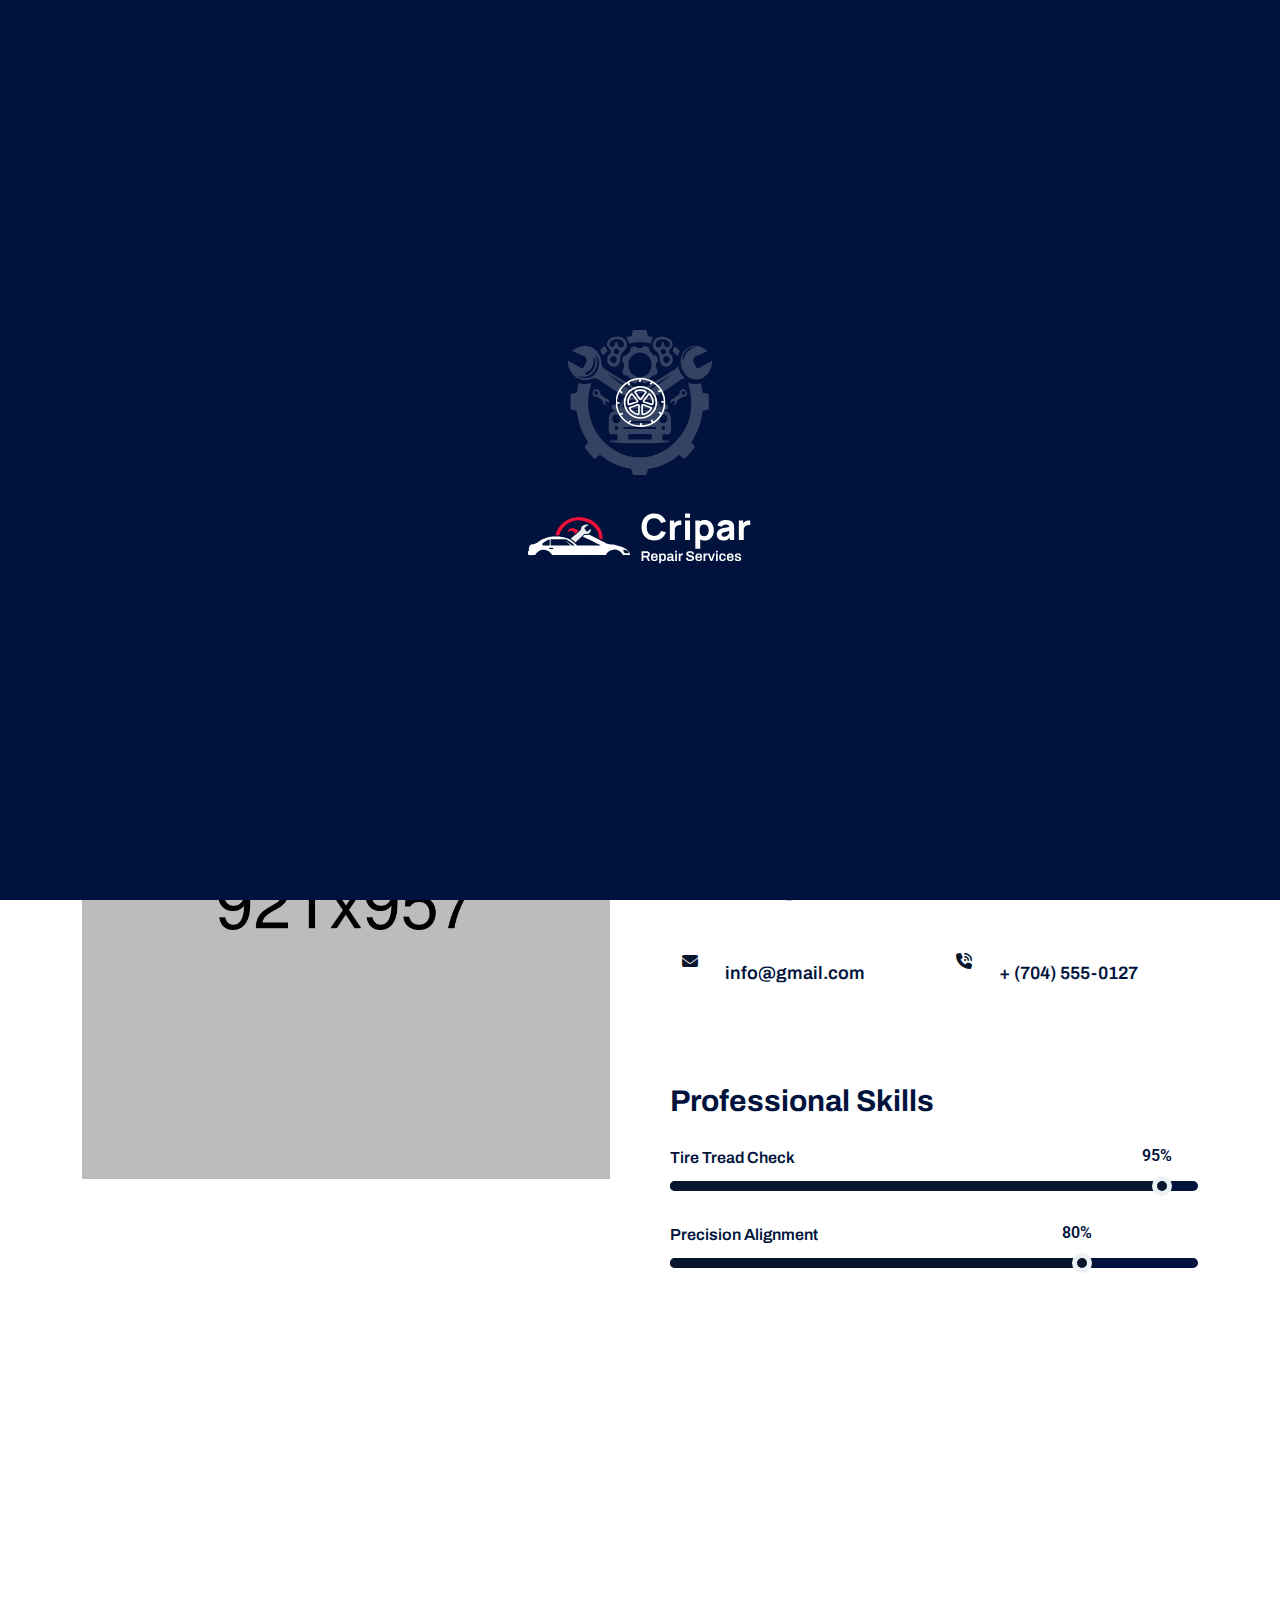
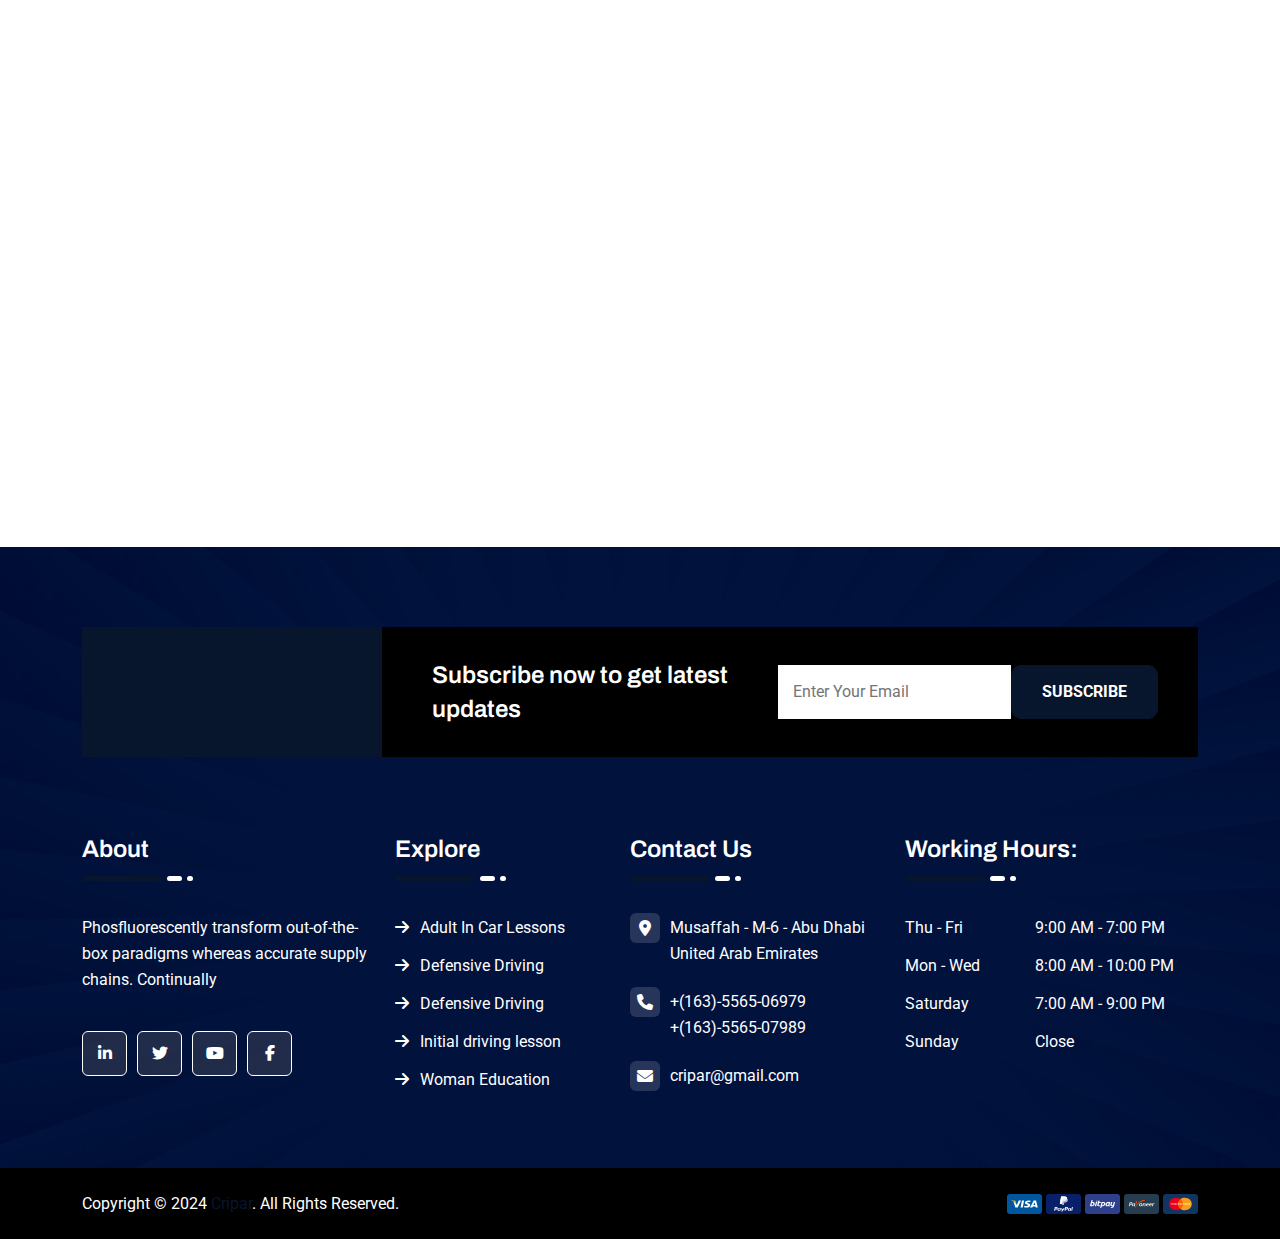
<file: team-details.html>
<!DOCTYPE html>
<html class="no-js" lang="en">
  <head>
    <!-- Meta Tags -->
    <meta charset="utf-8">
    <meta http-equiv="x-ua-compatible" content="ie=edge">
    <meta name="viewport" content="width=device-width, initial-scale=1">
    <meta name="author" content="ThemeServices">
    <!-- Favicon Icon -->
    <link rel="icon" href="assets/img/favicon.png">
    <!-- Site Title -->
    <title>Cripar – Car Repair Services HTML Template</title>
    <link rel="stylesheet" href="assets/css/bootstrap.min.css">
    <link rel="stylesheet" href="assets/css/fontawesome.min.css">
    <link rel="stylesheet" href="assets/css/animate.css">
    <link rel="stylesheet" href="assets/css/slick.min.css">
    <link rel="stylesheet" href="assets/css/odometer.css">
    <link rel="stylesheet" href="assets/css/style.css">
  </head>
  <body>
    <!-- Start Preloader -->
    <div class="cs_center cs_heading_bg" id="preloader">
      <div class="preloader-inner">
        <div class="spinner">
          <img src="assets/img/preloader_logo.svg" alt="img">
          <img src="assets/img/icons/wheel.svg" alt="img" class="wheel">
        </div>
        <div class="loading-text">
          <img src="assets/img/logo.svg" alt="img">
        </div>
      </div>
    </div>
    <!-- End Preloader -->
    <!-- Start Header Section -->
    <header class="cs_site_header cs_style_1 cs_heading_color cs_sticky_header">
      <div class="cs_top_header">
        <div class="container-fluid">
          <div class="cs_top_header_in">
            <div class="cs_top_header_left">
              <ul class="cs_header_contact_list cs_mp_0">
                <li>
                  <i class="fa-solid fa-phone-volume"></i>
                  <a href="tel:+111(564)56825">+111 (564) 568 25</a>
                </li>
                <li>
                  <i class="fa-solid fa-envelope"></i>
                  <a href="mailto:cripar@gmail.com">cripar@gmail.com</a>
                </li>
                <li>
                  <i class="fa-solid fa-location-dot"></i>
                  <span>Abu Dhabi - United Arab Emirates</span>
                </li>
              </ul>
            </div>
            <div class="cs_top_header_right">
              <div class="cs_header_social_links_wrap">
                <div class="cs_header_social_links">
                  <a href="#" class="cs_social_btn cs_center">
                    <i class="fa-brands fa-linkedin-in"></i>
                  </a>
                  <a href="#" class="cs_social_btn cs_center">
                    <i class="fa-brands fa-twitter"></i>
                  </a>
                  <a href="#" class="cs_social_btn cs_center">
                    <i class="fa-brands fa-youtube"></i>
                  </a>
                  <a href="#" class="cs_social_btn cs_center">
                    <i class="fa-brands fa-facebook-f"></i>
                  </a>
                </div>
              </div>
            </div>
          </div>
        </div>
      </div>
      <div class="cs_main_header">
        <div class="container-fluid">
          <div class="cs_main_header_in">
            <div class="cs_main_header_left">
              <div class="cs_logo_wrap">
                <a class="cs_site_branding" href="index.html">
                  <img src="assets/img/logo.svg" alt="Logo" >
                </a>
                <div class="cs_logo_bg_shape cs_accent_color">
                  <svg width="509" height="141" viewBox="0 0 509 141" fill="none" xmlns="http://www.w3.org/2000/svg">
                    <path d="M74 0H487L508.5 70.5L473.5 141H74V0Z" fill="currentColor" />
                    <path d="M54 141H472.5L488.5 70.5L443.5 0H54V141Z" fill="white" />
                    <path d="M0 0H443L464.5 70.5L443 141H0V0Z" fill="currentColor" />
                  </svg>
                  <img src="assets/img/logo_shape_pattern.svg" alt="">
                </div>
              </div>
            </div>
            <div class="cs_main_header_center">
              <div class="cs_nav cs_fs_18 cs_semibold cs_heading_color cs_heading_font">
                <div class="cs_nav_list_wrap">
                  <ul class="cs_nav_list">
                    <li class="menu-item-has-children">
                      <a href="index.html">Home</a>
                      <ul>
                        <li><a href="index.html">Home V1</a></li>
                        <li><a href="home-v2.html">Home V2</a></li>
                      </ul>
                    </li>
                    <li class="menu-item-has-children">
                      <a href="services.html">Services</a>
                      <ul>
                        <li><a href="services.html">Services</a></li>
                        <li><a href="service-details.html">Service Details</a></li>
                      </ul>
                    </li>
                    <li class="menu-item-has-children">
                      <a href="portfolio.html">Portfolio</a>
                      <ul>
                        <li><a href="portfolio.html">Portfolio</a></li>
                        <li><a href="portfolio-details.html">Portfolio Details</a></li>
                      </ul>
                    </li>
                    <li class="menu-item-has-children">
                      <a href="#">Pages</a>
                      <ul>
                        <li><a href="about.html">About</a></li>
                        <li><a href="team.html">Team</a></li>
                        <li><a href="team-details.html">Team Details</a></li>
                      </ul>
                    </li>
                    <li class="menu-item-has-children">
                      <a href="blog.html">News</a>
                      <ul>
                        <li><a href="blog.html">Blogs</a></li>
                        <li><a href="blog-details.html">Blog Details</a></li>
                      </ul>
                    </li>
                    <li><a href="contact.html">Contact</a></li>
                  </ul>
                </div>
              </div>
            </div>
            <div class="cs_main_header_right">
              <div class="position-relative d-flex">
                <button class="cs_circle_btn cs_center cs_search_tobble_btn" type="button">
                  <i class="fa-solid fa-magnifying-glass"></i>
                </button>
                <div class="cs_header_search_wrap">
                  <form action="#" class="cs_header_search">
                    <input type="text" class="cs_header_search_input" placeholder="Search For Anything">
                    <button class="cs_header_search_btn cs_center">
                      <i class="fa-solid fa-magnifying-glass"></i>
                    </button>
                  </form>
                </div>
              </div>
              <a href="contact.html" class="cs_btn cs_style_1">
                <span>Get a Quote</span>
                <i class="fa-solid fa-arrow-right"></i>
              </a>
            </div>
          </div>
        </div>
      </div>
    </header>
    <div class="cs_site_header_spacing_140"></div>
    <!-- End Header Section -->
    <!-- Start Page Heading -->
    <section class="cs_page_heading cs_bg_filed cs_center cs_primary_bg" data-src="assets/img/page_heading_1.jpg">
      <div class="container">
        <h1 class="cs_white_color cs_semibold cs_white_color cs_mb_10 cs_fs_50">Team Details</h1>
        <ol class="breadcrumb cs_heading_font">
          <li class="breadcrumb-item"><a href="index.html">Home</a></li>
          <li class="breadcrumb-item active">Team Details</li>
        </ol>
      </div>
    </section>
    <!-- End Page Heading -->
    <!-- Start Team Details -->
    <section>
      <div class="cs_height_120 cs_height_lg_80"></div>
      <div class="container">
        <div class="row cs_row_gap_60 cs_gap_y_30">
          <div class="col-lg-6">
            <div class="cs_team_thumbnail">
              <img src="assets/img/team_img_9.jpg" alt="Team Image">
            </div>
          </div>
          <div class="col-lg-6">
            <div class="cs_team_details_content">
            <div class="cs_mb_16">
              <h2 class="cs_fs_50 cs_accent_color mb-0">Savannah Nguyen</h2>
              <p class="cs_fs_18 cs_semibold mb-0">Brake Repairer</p>
            </div>
            <p class="cs_team_details_text cs_mb_25">The duration of a project depends on its scope and complexity. We provide a detailed timeline after the initial consultation The duration of a project depends on its scope and complexity. We provide a detailed</p>
            <ul class="cs_team_features_list cs_mp_0 cs_fs_18 cs_semibold cs_heading_color cs_heading_font">
              <li>Best Quality Services</li>
              <li>Meet the Dad-lines</li>
              <li>Time Saving</li>
              <li>24/7 Customer Support</li>
            </ul>
            <div class="cs_height_30 cs_height_lg_30"></div>
            <div class="cs_iconbox_wrapper cs_mb_34">
              <div class="cs_iconbox cs_style_6">
                <div class="cs_iconbox_icon cs_center cs_accent_color cs_radius_50">
                  <i class="fa-solid fa-envelope"></i>
                </div>
                <div class="cs_iconbox_info">
                  <p class="cs_fs_14 mb-0">Email Address</p>
                  <a href="mailTo:info@gmail.com" class="cs_fs_18 cs_semibold cs_heading_color cs_heading_font">info@gmail.com</a>
                </div>
              </div>
              <div class="cs_iconbox cs_style_6">
                <div class="cs_iconbox_icon cs_center cs_accent_color cs_radius_50">
                  <i class="fa-solid fa-phone-volume"></i>
                </div>
                <div class="cs_iconbox_info">
                  <p class="cs_fs_14 mb-0">Phone Number</p>
                  <a href="tel:+(704)555-0127" class="cs_fs_18 cs_semibold cs_heading_color cs_heading_font">+ (704) 555-0127</a>
                </div>
              </div>
            </div>
            <div class="cs_social_btns cs_style_1 cs_mb_31">
              <a href="#" class="cs_center cs_radius_50"><i class="fa-brands fa-facebook-f"></i></a>
              <a href="#" class="cs_center cs_radius_50"><i class="fa-brands fa-instagram"></i></a>
              <a href="#" class="cs_center cs_radius_50"><i class="fa-brands fa-linkedin-in"></i></a>
              <a href="#" class="cs_center cs_radius_50"><i class="fa-brands fa-x-twitter"></i></a>
            </div>
            <div class="cs_progress_skills_wrapper">
              <h3 class="cs_fs_30 cs_mb_23">Professional Skills</h3>
              <div class="cs_progress_info_wrapper">
              <div class="cs_progress_info">
                <h3 class="cs_fs_16 cs_semibold cs_mb_10">Tire Tread Check</h3>
                <div class="cs_progress" data-progress="95">
                  <div class="cs_progress_in">
                    <span class="cs_fs_16 cs_semibold cs_heading_color">95%</span>
                  </div>
                </div>
              </div>
              <div class="cs_progress_info">
                <h3 class="cs_fs_16 cs_semibold cs_mb_10">Precision Alignment</h3>
                <div class="cs_progress" data-progress="80">
                  <div class="cs_progress_in">
                    <span class="cs_fs_16 cs_semibold cs_heading_color">80%</span>
                  </div>
                </div>
              </div>
            </div>
            </div>
            </div>
          </div>
        </div>
      </div>
    </section>
    <!-- End Team Details -->
    <!-- Start Team Section -->
    <section>
      <div class="cs_height_120 cs_height_lg_80"></div>
      <div class="container">
        <div class="cs_section_heading cs_style_1 cs_type_1 cs_mb_47">
          <div class="cs_section_heading_left">
            <h3 class="cs_section_subtitle cs_fs_18 cs_accent_color cs_semibold text-uppercase cs_mb_12 wow fadeInDown">
              <svg width="16" height="16" viewBox="0 0 16 16" fill="none" xmlns="http://www.w3.org/2000/svg">
                <path d="M11.9367 5.9528C12.1626 6.01733 12.3783 6.07787 12.7693 6.07787C13.5946 6.07787 14.4218 5.73787 15.0389 5.1208C15.8285 4.33093 16.1661 3.19973 15.9199 2.16827C15.9089 2.12215 15.8858 2.07981 15.8529 2.04563C15.82 2.01146 15.7786 1.98668 15.733 1.97387C15.6874 1.96077 15.6391 1.96016 15.5931 1.97213C15.5472 1.98409 15.5053 2.00818 15.4719 2.04187L14.8413 2.67253C14.6394 2.87413 14.3706 2.98533 14.0839 2.98533C13.7973 2.98533 13.5285 2.8744 13.3269 2.67253C13.1262 2.47155 13.0136 2.19918 13.0136 1.9152C13.0136 1.63122 13.1262 1.35885 13.3269 1.15787L13.9573 0.527466C13.9909 0.493964 14.015 0.452081 14.027 0.406152C14.039 0.360223 14.0385 0.311916 14.0256 0.266232C14.0127 0.220547 13.9878 0.179144 13.9535 0.146308C13.9192 0.113471 13.8768 0.0903949 13.8306 0.0794661C12.7991 -0.166934 11.6682 0.170933 10.8783 0.960533C10.1042 1.7344 9.71058 2.888 10.0463 4.06267L7.99858 6.11013L5.95218 4.06373C6.28712 2.89093 5.89565 1.73573 5.12018 0.960533C4.33058 0.170666 3.19938 -0.167467 2.16818 0.0794661C2.12214 0.0906185 2.07989 0.113812 2.04576 0.146671C2.01163 0.179529 1.98685 0.220871 1.97396 0.266459C1.96107 0.312048 1.96054 0.360243 1.97241 0.406108C1.98428 0.451972 2.00813 0.493855 2.04152 0.527466L2.67192 1.15787C2.87254 1.35885 2.98522 1.63122 2.98522 1.9152C2.98522 2.19918 2.87254 2.47155 2.67192 2.67253C2.47032 2.8744 2.20152 2.98533 1.91485 2.98533C1.62818 2.98533 1.35938 2.87413 1.15752 2.67253L0.527118 2.0416C0.493597 2.00804 0.451734 1.98404 0.405844 1.97205C0.359953 1.96007 0.311697 1.96054 0.26605 1.97342C0.220403 1.9863 0.179016 2.01112 0.146158 2.04532C0.113299 2.07952 0.0901572 2.12187 0.079118 2.168C-0.167015 3.19947 0.170585 4.33067 0.960185 5.12053C1.57778 5.73787 2.40552 6.07813 3.22952 6.07813C3.61965 6.07813 3.85512 6.012 4.06312 5.95227L6.10978 7.99867L4.06232 10.0461C2.89138 9.71227 1.73725 10.1013 0.960185 10.8781C0.170585 11.668 -0.167015 12.7992 0.079118 13.8307C0.0901342 13.8768 0.113271 13.9191 0.146136 13.9533C0.179001 13.9875 0.2204 14.0123 0.266051 14.0251C0.358851 14.0509 0.458851 14.0251 0.527118 13.9571L1.15778 13.3264C1.35886 13.1261 1.63114 13.0136 1.91498 13.0136C2.19883 13.0136 2.47111 13.1261 2.67218 13.3264C2.87405 13.5283 2.98498 13.7973 2.98498 14.0837C2.98498 14.3701 2.87378 14.6392 2.67218 14.8411L2.04178 15.4715C2.00815 15.505 1.98407 15.5469 1.97205 15.5928C1.96004 15.6387 1.96051 15.687 1.97343 15.7327C1.98634 15.7784 2.01123 15.8198 2.04552 15.8526C2.07981 15.8855 2.12225 15.9085 2.16845 15.9195C2.39138 15.9728 2.61912 15.9987 2.84685 15.9987C3.67272 15.9987 4.50178 15.6576 5.12072 15.0384C5.89485 14.2645 6.28845 13.1109 5.95272 11.9363L8.00045 9.8888L10.0469 11.9352C9.71192 13.108 10.1034 14.2632 10.8789 15.0384C11.4981 15.6573 12.3269 15.9987 13.1527 15.9987C13.3805 15.9987 13.6082 15.9728 13.8311 15.9195C13.8772 15.9083 13.9194 15.8851 13.9535 15.8523C13.9877 15.8194 14.0124 15.7781 14.0253 15.7325C14.0382 15.6869 14.0388 15.6387 14.0269 15.5928C14.015 15.547 13.9912 15.5051 13.9578 15.4715L13.3274 14.8411C13.1255 14.6392 13.0146 14.3701 13.0146 14.0837C13.0146 13.7973 13.1258 13.5283 13.3274 13.3264C13.5285 13.1261 13.8007 13.0136 14.0846 13.0136C14.3684 13.0136 14.6407 13.1261 14.8418 13.3264L15.4725 13.9571C15.506 13.9905 15.5479 14.0143 15.5938 14.0262C15.6396 14.0381 15.6878 14.0376 15.7334 14.0247C15.779 14.0119 15.8203 13.9871 15.8532 13.953C15.886 13.9189 15.9093 13.8767 15.9205 13.8307C16.1666 12.7992 15.829 11.668 15.0394 10.8781C14.2663 10.1053 13.1109 9.70933 11.9365 10.0464L9.88978 8L11.9373 5.95253L11.9367 5.9528ZM11.2557 1.33733C11.7741 0.819199 12.465 0.533066 13.1506 0.533066H13.1967L12.9498 0.780266C12.6463 1.08373 12.4791 1.4864 12.4791 1.91467C12.4791 2.34293 12.6463 2.7456 12.9498 3.04907C13.2533 3.35253 13.6551 3.51813 14.0842 3.51813C14.5133 3.51813 14.9159 3.35147 15.2186 3.04907L15.4655 2.80187C15.4786 3.50293 15.1917 4.21333 14.6618 4.7432C14.0042 5.4008 13.0666 5.68293 12.2095 5.4784C11.7917 5.38533 11.425 5.18373 11.1202 4.87867C10.8154 4.5736 10.6133 4.20693 10.5194 3.78507C10.3159 2.93253 10.5981 1.9944 11.2557 1.3368V1.33733ZM3.78578 5.48C2.93325 5.68373 1.99512 5.40133 1.33752 4.74373C0.807651 4.21387 0.520718 3.50347 0.533785 2.8024L0.780718 3.0496C1.08338 3.352 1.48632 3.51867 1.91512 3.51867C2.34392 3.51867 2.74712 3.352 3.04925 3.0496C3.35272 2.74613 3.51992 2.34347 3.51992 1.9152C3.51992 1.48693 3.35272 1.08427 3.04925 0.780799L2.80232 0.533599C3.51058 0.525866 4.21352 0.807733 4.74365 1.3376C5.40125 1.9952 5.68338 2.93307 5.47912 3.78987C5.38632 4.20747 5.18445 4.57387 4.87912 4.8792C4.57378 5.18453 4.20765 5.38587 3.78578 5.48ZM4.60365 5.73867C4.84373 5.61088 5.06362 5.44832 5.25618 5.25627C5.44814 5.06361 5.61068 4.84374 5.73858 4.60373L7.62205 6.48693L6.48712 7.62187L4.60365 5.73867ZM4.74365 14.6621C4.21378 15.1917 3.51192 15.4752 2.80232 15.4661L3.04925 15.2189C3.35165 14.9163 3.51832 14.5133 3.51832 14.0845C3.51832 13.6557 3.35165 13.2528 3.04925 12.9501C2.74823 12.6497 2.3403 12.4809 1.91498 12.4809C1.48967 12.4809 1.08174 12.6497 0.780718 12.9501L0.533785 13.1973C0.520718 12.4963 0.807651 11.7859 1.33752 11.256C1.99538 10.5987 2.93325 10.3168 3.78978 10.5208C4.20765 10.6139 4.57432 10.8155 4.87912 11.1205C5.18392 11.4256 5.38605 11.7923 5.47992 12.2141C5.68338 13.0667 5.40125 14.0045 4.74365 14.6621ZM5.25618 10.7435C5.06331 10.5513 4.84317 10.3885 4.60285 10.2605L10.2605 4.60293C10.3884 4.84331 10.551 5.06354 10.7431 5.25653C10.936 5.44873 11.1561 5.61146 11.3965 5.73947L5.73885 11.3971C5.61092 11.1567 5.44829 10.9365 5.25618 10.7435ZM12.7711 10.4549C13.4562 10.4549 14.1455 10.7395 14.6621 11.256C15.1919 11.7859 15.4789 12.4963 15.4658 13.1973L15.2189 12.9501C14.9178 12.6497 14.5099 12.4809 14.0846 12.4809C13.6593 12.4809 13.2513 12.6497 12.9503 12.9501C12.8011 13.0989 12.6828 13.2757 12.6023 13.4704C12.5217 13.6651 12.4806 13.8738 12.4813 14.0845C12.4806 14.2952 12.5217 14.504 12.6023 14.6987C12.6828 14.8934 12.8011 15.0702 12.9503 15.2189L13.1973 15.4661C12.4935 15.4736 11.7861 15.192 11.2559 14.6621C10.5983 14.0045 10.3162 13.0667 10.5205 12.2099C10.611 11.7964 10.8194 11.418 11.1205 11.1205C11.5711 10.6699 12.1623 10.4549 12.7711 10.4549ZM11.3959 10.2611C11.1558 10.3889 10.936 10.5514 10.7434 10.7435C10.5514 10.9361 10.3889 11.156 10.261 11.396L8.37752 9.5128L9.51245 8.37787L11.3959 10.2611Z"
                  fill="currentColor" />
              </svg>Team Member
            </h3>
            <h2 class="cs_section_title cs_fs_50 mb-0 wow fadeInDown" data-wow-duration="0.8s" data-wow-delay="0.4s">Meat Our Expert’s <br> Team Member</h2>
          </div>
          <div class="cs_section_heading_right wow fadeInUp">
            <a href="team.html" class="cs_btn cs_style_1">
              <span>see all member</span><i class="fa-solid fa-arrow-right"></i>
            </a>
          </div>
        </div>
        <div class="row cs_row_gap_30 cs_gap_y_30">
          <div class="col-xl-3 col-sm-6 wow fadeInDown">
            <div class="cs_team cs_style_1 position-relative">
              <div class="cs_team_thumbnail cs_mb_10">
                <img src="assets/img/team_img_1.jpg" alt="Team Member Image">
                <div class="cs_social_btns cs_style_1 cs_white_bg">
                  <a href="#" class="cs_social_btn cs_center"><i class="fa-brands fa-vimeo-v"></i></a>
                  <a href="#" class="cs_social_btn cs_center"><i class="fa-brands fa-linkedin-in"></i></a>
                  <a href="#" class="cs_social_btn cs_center"><i class="fa-brands fa-twitter"></i></a>
                  <a href="#" class="cs_social_btn cs_center"><i class="fa-brands fa-facebook-f"></i></a>
                </div>
                <span class="cs_share_btn cs_center">
                  <i class="fa-solid fa-minus"></i>
                  <i class="fa-solid fa-plus"></i>
                </span>
              </div>
              <div class="cs_team_info">
                <h3 class="cs_fs_24 cs_semibold mb-0"><a href="team-details.html">Brooklyn Simmons</a></h3>
                <p class="cs_accent_color mb-0">Brake Repairer</p>
              </div>
              <div class="cs_team_shape position-absolute">
                <img src="assets/img/shapes/team_shape_1.svg" alt="Team Shape">
              </div>
          </div>
        </div>
          <div class="col-xl-3 col-sm-6 wow fadeInRight">
            <div class="cs_team cs_style_1 position-relative">
              <div class="cs_team_thumbnail cs_mb_10">
                <img src="assets/img/team_img_2.jpg" alt="Team Member Image">
                <div class="cs_social_btns cs_style_1 cs_white_bg">
                  <a href="#" class="cs_social_btn cs_center"><i class="fa-brands fa-vimeo-v"></i></a>
                  <a href="#" class="cs_social_btn cs_center"><i class="fa-brands fa-linkedin-in"></i></a>
                  <a href="#" class="cs_social_btn cs_center"><i class="fa-brands fa-twitter"></i></a>
                  <a href="#" class="cs_social_btn cs_center"><i class="fa-brands fa-facebook-f"></i></a>
                </div>
                <span class="cs_share_btn cs_center">
                  <i class="fa-solid fa-minus"></i>
                  <i class="fa-solid fa-plus"></i>
                </span>
              </div>
              <div class="cs_team_info">
                <h3 class="cs_fs_24 cs_semibold mb-0"><a href="team-details.html">Kathryn Murphy</a></h3>
                <p class="cs_accent_color mb-0">Truck Mechanic</p>
              </div>
              <div class="cs_team_shape position-absolute">
                <img src="assets/img/shapes/team_shape_1.svg" alt="Team Shape">
              </div>
          </div>
        </div>
          <div class="col-xl-3 col-sm-6 wow fadeInUp" data-wow-duration="0.6s">
            <div class="cs_team cs_style_1 position-relative">
              <div class="cs_team_thumbnail cs_mb_10">
                <img src="assets/img/team_img_3.jpg" alt="Team Member Image">
                <div class="cs_social_btns cs_style_1 cs_white_bg">
                  <a href="#" class="cs_social_btn cs_center"><i class="fa-brands fa-vimeo-v"></i></a>
                  <a href="#" class="cs_social_btn cs_center"><i class="fa-brands fa-linkedin-in"></i></a>
                  <a href="#" class="cs_social_btn cs_center"><i class="fa-brands fa-twitter"></i></a>
                  <a href="#" class="cs_social_btn cs_center"><i class="fa-brands fa-facebook-f"></i></a>
                </div>
                <span class="cs_share_btn cs_center">
                  <i class="fa-solid fa-minus"></i>
                  <i class="fa-solid fa-plus"></i>
                </span>
              </div>
              <div class="cs_team_info">
                <h3 class="cs_fs_24 cs_semibold mb-0"><a href="team-details.html">Savannah Nguyen</a></h3>
                <p class="cs_accent_color mb-0">Trolley Engine</p>
              </div>
              <div class="cs_team_shape position-absolute">
                <img src="assets/img/shapes/team_shape_1.svg" alt="Team Shape">
              </div>
          </div>
        </div>
          <div class="col-xl-3 col-sm-6 wow fadeInLeft" data-wow-duration="0.6s" data-wow-delay="0.3s">
            <div class="cs_team cs_style_1 position-relative">
              <div class="cs_team_thumbnail cs_mb_10">
                <img src="assets/img/team_img_4.jpg" alt="Team Member Image">
                <div class="cs_social_btns cs_style_1 cs_white_bg">
                  <a href="#" class="cs_social_btn cs_center"><i class="fa-brands fa-vimeo-v"></i></a>
                  <a href="#" class="cs_social_btn cs_center"><i class="fa-brands fa-linkedin-in"></i></a>
                  <a href="#" class="cs_social_btn cs_center"><i class="fa-brands fa-twitter"></i></a>
                  <a href="#" class="cs_social_btn cs_center"><i class="fa-brands fa-facebook-f"></i></a>
                </div>
                <span class="cs_share_btn cs_center">
                  <i class="fa-solid fa-minus"></i>
                  <i class="fa-solid fa-plus"></i>
                </span>
              </div>
              <div class="cs_team_info">
                <h3 class="cs_fs_24 cs_semibold mb-0"><a href="team-details.html">Darlene Robertson</a></h3>
                <p class="cs_accent_color mb-0">Main Mechanic</p>
              </div>
              <div class="cs_team_shape position-absolute">
                <img src="assets/img/shapes/team_shape_1.svg" alt="Team Shape">
              </div>
          </div>
        </div>
      </div>
      </div>
      <div class="cs_height_120 cs_height_lg_80"></div>
    </section>
    <!-- End Team Section -->
    <!-- Start Footer -->
    <footer class="cs_footer cs_style_1 cs_bg_filed cs_heading_bg" data-src="assets/img/footer_bg.jpg">
      <div class="container">
        <div class="cs_footer_newsletter cs_style_1">
          <div class="cs_footer_newsletter_left cs_accent_bg cs_center">
            <img src="assets/img/footer_logo.svg" alt="Logo" class="wow zoomIn">
          </div>
          <div class="cs_footer_newsletter_right">
            <h3 class="cs_fs_24 cs_semibold cs_white_color mb-0">Subscribe now to get latest updates</h3>
            <form action="#" class="cs_footer_newsletter_form">
              <input type="text" placeholder="Enter Your Email">
              <button class="cs_btn cs_style_1">
                <span>Subscribe</span>
              </button>
            </form>
          </div>
        </div>
      </div>
      <div class="cs_main_footer cs_white_color">
        <div class="container">
          <div class="cs_footer_row">
            <div class="cs_footer_col">
              <div class="cs_footer_widget">
                <h2 class="cs_footer_widget_title cs_fs_24 cs_semibold cs_white_color cs_mb_10">About</h2>
                <div class="cs_footer_widget_seperator">
                  <span class="cs_accent_bg"></span>
                  <span class="cs_white_bg"></span>
                  <span class="cs_white_bg"></span>
                </div>
                <div class="cs_text_widget">
                  <p>Phosfluorescently transform out-of-the-box paradigms whereas accurate supply chains. Continually</p>
                </div>
                <div class="cs_social_btns cs_style_1">
                  <a href="#" class="cs_social_btn cs_center">
                    <i class="fa-brands fa-linkedin-in"></i>
                  </a>
                  <a href="#" class="cs_social_btn cs_center">
                    <i class="fa-brands fa-twitter"></i>
                  </a>
                  <a href="#" class="cs_social_btn cs_center">
                    <i class="fa-brands fa-youtube"></i>
                  </a>
                  <a href="#" class="cs_social_btn cs_center">
                    <i class="fa-brands fa-facebook-f"></i>
                  </a>
                </div>
              </div>
            </div>
            <div class="cs_footer_col">
              <div class="cs_footer_widget">
                <h2 class="cs_footer_widget_title cs_fs_24 cs_semibold cs_white_color cs_mb_10">Explore</h2>
                <div class="cs_footer_widget_seperator">
                  <span class="cs_accent_bg"></span>
                  <span class="cs_white_bg"></span>
                  <span class="cs_white_bg"></span>
                </div>
                <ul class="cs_footer_menu">
                  <li>
                    <a href="service-details.html">Adult In Car Lessons</a>
                  </li>
                  <li>
                    <a href="service-details.html">Defensive Driving</a>
                  </li>
                  <li>
                    <a href="service-details.html">Defensive Driving</a>
                  </li>
                  <li>
                    <a href="service-details.html">Initial driving lesson</a>
                  </li>
                  <li>
                    <a href="service-details.html">Woman Education</a>
                  </li>
                </ul>
              </div>
            </div>
            <div class="cs_footer_col">
              <div class="cs_footer_widget">
                <h2 class="cs_footer_widget_title cs_fs_24 cs_semibold cs_white_color cs_mb_10">Contact Us</h2>
                <div class="cs_footer_widget_seperator">
                  <span class="cs_accent_bg"></span>
                  <span class="cs_white_bg"></span>
                  <span class="cs_white_bg"></span>
                </div>
                <ul class="cs_footer_contact_list cs_mp_0">
                  <li>
                    <i class="fa-solid fa-location-dot cs_center"></i>
                    Musaffah - M-6 - Abu Dhabi United Arab Emirates
                  </li>
                  <li>
                    <i class="fa-solid fa-phone cs_center"></i>
                    <a href="tel:+(163)-5565-06979">+(163)-5565-06979</a> <br>
                    <a href="tel:+(163)-5565-07989">+(163)-5565-07989</a>
                  </li>
                  <li>
                    <i class="fa-solid fa-envelope cs_center"></i>
                    <a href="mailto:cripar@gmail.com">cripar@gmail.com</a>
                  </li>
                </ul>
              </div>
            </div>
            <div class="cs_footer_col">
              <div class="cs_footer_widget">
                <h2 class="cs_footer_widget_title cs_fs_24 cs_semibold cs_white_color cs_mb_10">Working Hours:</h2>
                <div class="cs_footer_widget_seperator">
                  <span class="cs_accent_bg"></span>
                  <span class="cs_white_bg"></span>
                  <span class="cs_white_bg"></span>
                </div>
                <ul class="cs_working_hours">
                  <li>
                    <span>Thu - Fri</span>
                    <span>9:00 AM - 7:00 PM</span>
                  </li>
                  <li>
                    <span>Mon - Wed</span>
                    <span>8:00 AM - 10:00 PM</span>
                  </li>
                  <li>
                    <span>Saturday</span>
                    <span>7:00 AM - 9:00 PM</span>
                  </li>
                  <li>
                    <span>Sunday</span>
                    <span>Close</span>
                  </li>
                </ul>
              </div>
            </div>
          </div>
        </div>
      </div>
      <div class="cs_footer_bottom cs_white_color">
        <div class="container">
          <div class="cs_footer_bottom_in">
            <div class="cs_footer_copyright">
              Copyright © 2024 <a href="#">Cripar</a>. All Rights Reserved.
            </div>
            <div>
              <img src="assets/img/payment_card.svg" alt="">
            </div>
          </div>
        </div>
      </div>
    </footer>
    <!-- End Footer -->
    <!-- Start Scroll Top Button -->
    <div class="cs_scroll_top_btn cs_accent_bg cs_white_color cs_center cs_radius_50">
      <svg xmlns="http://www.w3.org/2000/svg" width="2em" height="2em" viewBox="0 0 32 32"><path fill="currentColor" d="M16 4L6 14l1.41 1.41L15 7.83V28h2V7.83l7.59 7.58L26 14z"/></svg>
    </div>
    <!-- End Scroll Top Button -->
    <!-- Script -->
    <script src="assets/js/jquery-3.6.0.min.js"></script>
    <script src="assets/js/wow.min.js"></script>
    <script src="assets/js/jquery.slick.min.js"></script>
    <script src="assets/js/ripples.min.js"></script>
    <script src="assets/js/odometer.js"></script>
    <script src="assets/js/main.js"></script>
  </body>
</html>
</file>
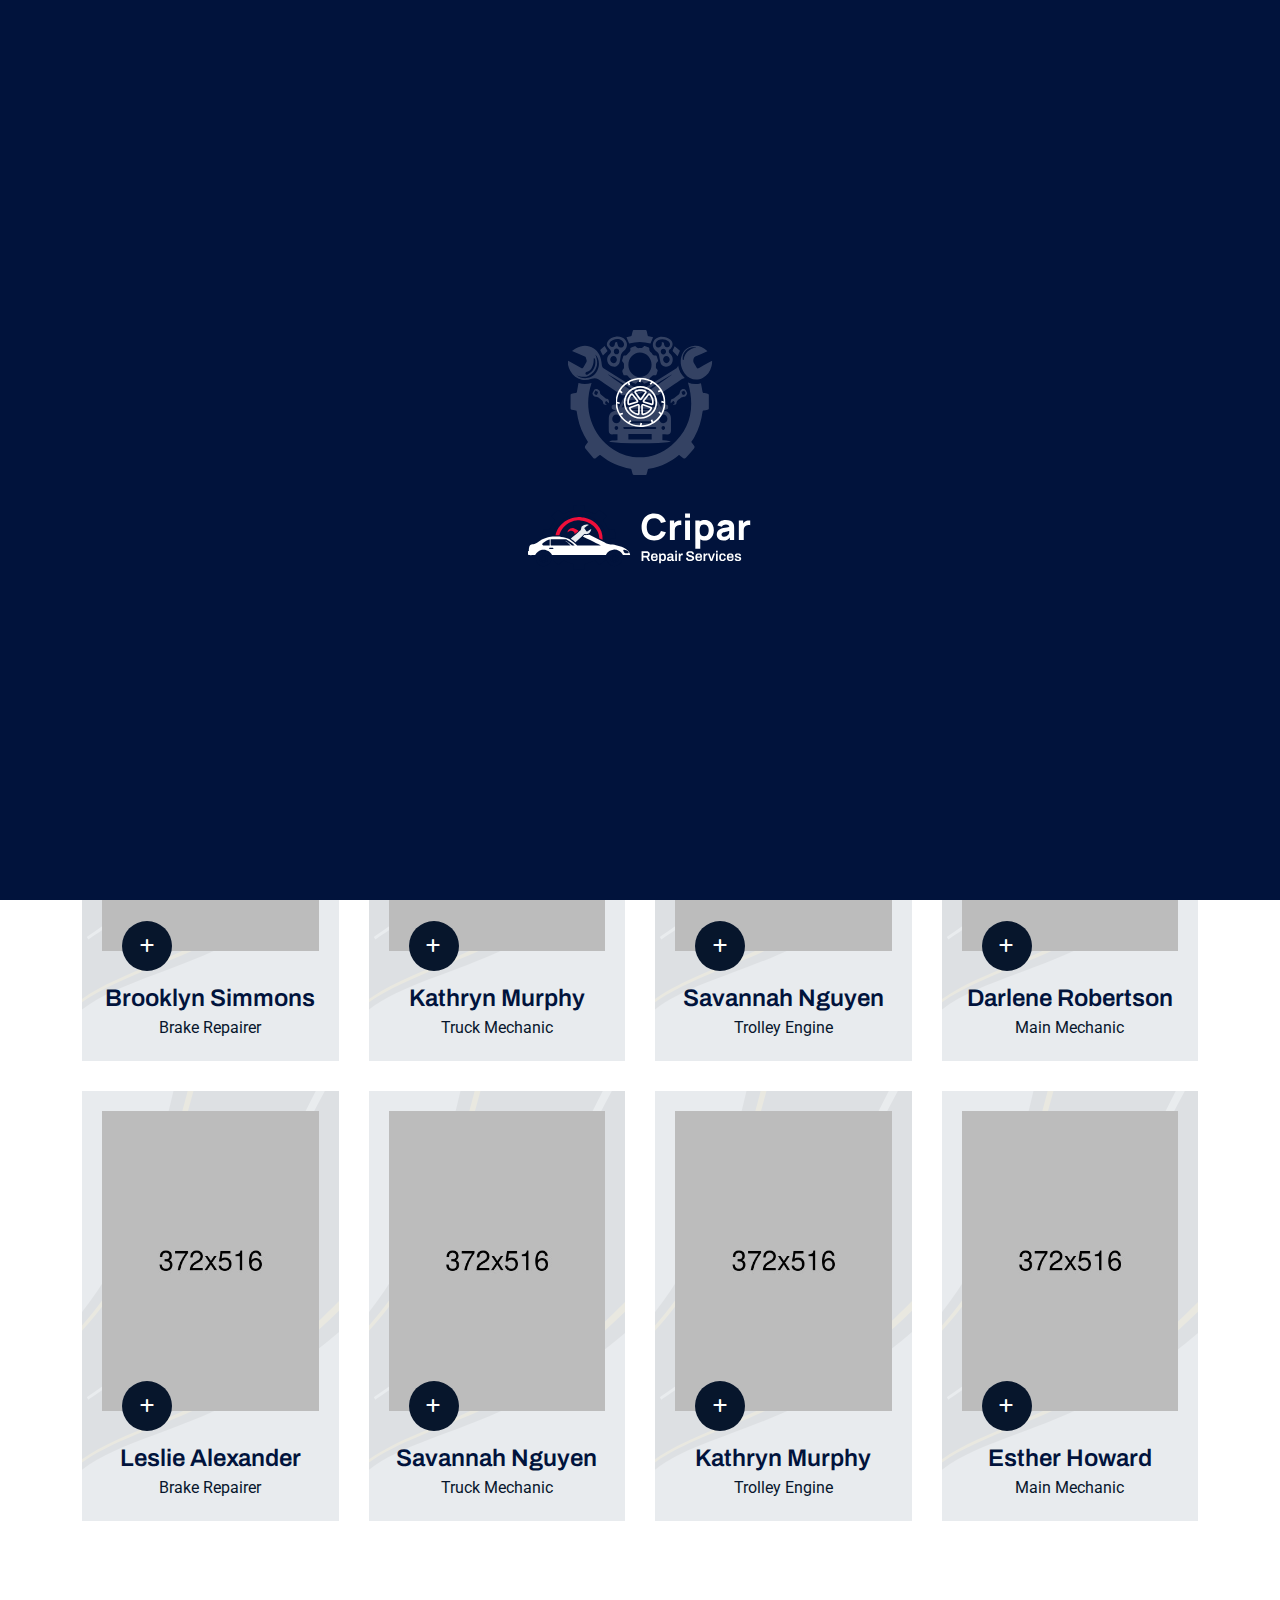
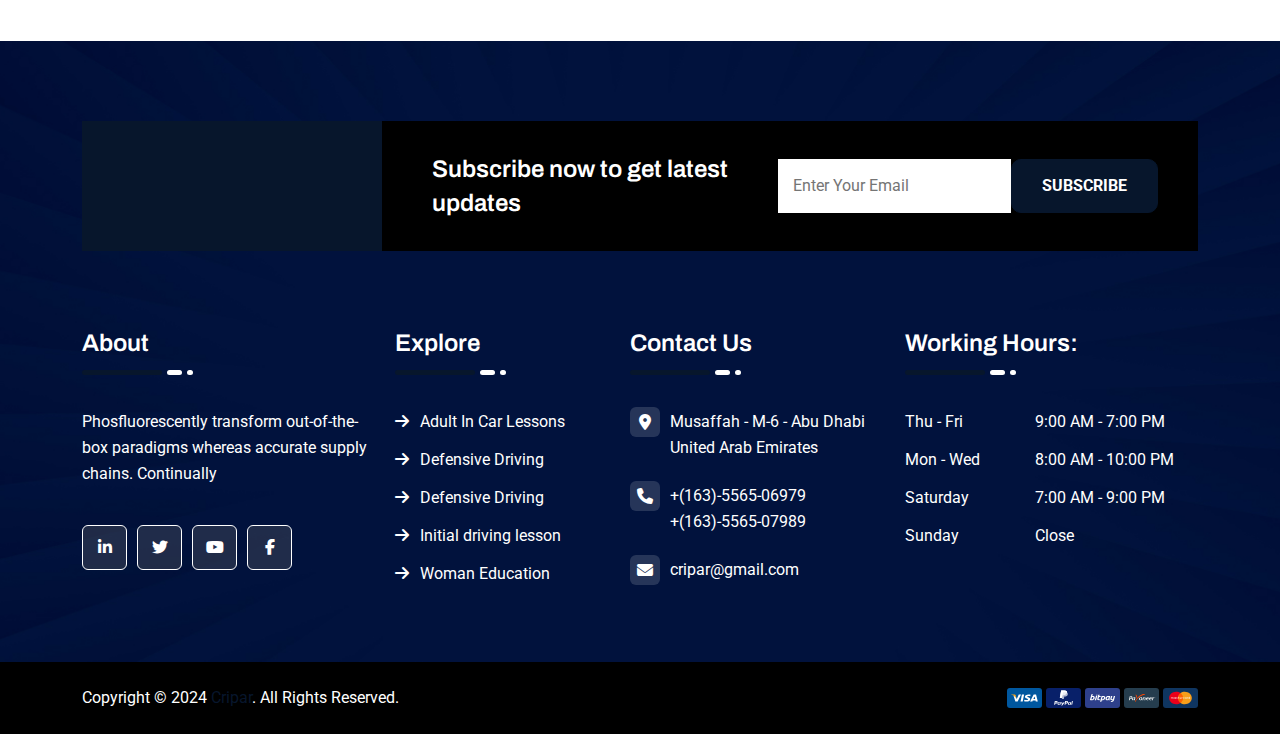
<file: team.html>
<!DOCTYPE html>
<html class="no-js" lang="en">
  <head>
    <!-- Meta Tags -->
    <meta charset="utf-8">
    <meta http-equiv="x-ua-compatible" content="ie=edge">
    <meta name="viewport" content="width=device-width, initial-scale=1">
    <meta name="author" content="ThemeServices">
    <!-- Favicon Icon -->
    <link rel="icon" href="assets/img/favicon.png">
    <!-- Site Title -->
    <title>Cripar – Car Repair Services HTML Template</title>
    <link rel="stylesheet" href="assets/css/bootstrap.min.css">
    <link rel="stylesheet" href="assets/css/fontawesome.min.css">
    <link rel="stylesheet" href="assets/css/animate.css">
    <link rel="stylesheet" href="assets/css/slick.min.css">
    <link rel="stylesheet" href="assets/css/odometer.css">
    <link rel="stylesheet" href="assets/css/style.css">
  </head>
  <body>
    <!-- Start Preloader -->
    <div class="cs_center cs_heading_bg" id="preloader">
      <div class="preloader-inner">
        <div class="spinner">
          <img src="assets/img/preloader_logo.svg" alt="img">
          <img src="assets/img/icons/wheel.svg" alt="img" class="wheel">
        </div>
        <div class="loading-text">
          <img src="assets/img/logo.svg" alt="img">
        </div>
      </div>
    </div>
    <!-- End Preloader -->
    <!-- Start Header Section -->
    <header class="cs_site_header cs_style_1 cs_heading_color cs_sticky_header">
      <div class="cs_top_header">
        <div class="container-fluid">
          <div class="cs_top_header_in">
            <div class="cs_top_header_left">
              <ul class="cs_header_contact_list cs_mp_0">
                <li>
                  <i class="fa-solid fa-phone-volume"></i>
                  <a href="tel:+111(564)56825">+111 (564) 568 25</a>
                </li>
                <li>
                  <i class="fa-solid fa-envelope"></i>
                  <a href="mailto:cripar@gmail.com">cripar@gmail.com</a>
                </li>
                <li>
                  <i class="fa-solid fa-location-dot"></i>
                  <span>Abu Dhabi - United Arab Emirates</span>
                </li>
              </ul>
            </div>
            <div class="cs_top_header_right">
              <div class="cs_header_social_links_wrap">
                <div class="cs_header_social_links">
                  <a href="#" class="cs_social_btn cs_center">
                    <i class="fa-brands fa-linkedin-in"></i>
                  </a>
                  <a href="#" class="cs_social_btn cs_center">
                    <i class="fa-brands fa-twitter"></i>
                  </a>
                  <a href="#" class="cs_social_btn cs_center">
                    <i class="fa-brands fa-youtube"></i>
                  </a>
                  <a href="#" class="cs_social_btn cs_center">
                    <i class="fa-brands fa-facebook-f"></i>
                  </a>
                </div>
              </div>
            </div>
          </div>
        </div>
      </div>
      <div class="cs_main_header">
        <div class="container-fluid">
          <div class="cs_main_header_in">
            <div class="cs_main_header_left">
              <div class="cs_logo_wrap">
                <a class="cs_site_branding" href="index.html">
                  <img src="assets/img/logo.svg" alt="Logo" >
                </a>
                <div class="cs_logo_bg_shape cs_accent_color">
                  <svg width="509" height="141" viewBox="0 0 509 141" fill="none" xmlns="http://www.w3.org/2000/svg">
                    <path d="M74 0H487L508.5 70.5L473.5 141H74V0Z" fill="currentColor" />
                    <path d="M54 141H472.5L488.5 70.5L443.5 0H54V141Z" fill="white" />
                    <path d="M0 0H443L464.5 70.5L443 141H0V0Z" fill="currentColor" />
                  </svg>
                  <img src="assets/img/logo_shape_pattern.svg" alt="">
                </div>
              </div>
            </div>
            <div class="cs_main_header_center">
              <div class="cs_nav cs_fs_18 cs_semibold cs_heading_color cs_heading_font">
                <div class="cs_nav_list_wrap">
                  <ul class="cs_nav_list">
                    <li class="menu-item-has-children">
                      <a href="index.html">Home</a>
                      <ul>
                        <li><a href="index.html">Home V1</a></li>
                        <li><a href="home-v2.html">Home V2</a></li>
                      </ul>
                    </li>
                    <li class="menu-item-has-children">
                      <a href="services.html">Services</a>
                      <ul>
                        <li><a href="services.html">Services</a></li>
                        <li><a href="service-details.html">Service Details</a></li>
                      </ul>
                    </li>
                    <li class="menu-item-has-children">
                      <a href="portfolio.html">Portfolio</a>
                      <ul>
                        <li><a href="portfolio.html">Portfolio</a></li>
                        <li><a href="portfolio-details.html">Portfolio Details</a></li>
                      </ul>
                    </li>
                    <li class="menu-item-has-children">
                      <a href="#">Pages</a>
                      <ul>
                        <li><a href="about.html">About</a></li>
                        <li><a href="team.html">Team</a></li>
                        <li><a href="team-details.html">Team Details</a></li>
                      </ul>
                    </li>
                    <li class="menu-item-has-children">
                      <a href="blog.html">News</a>
                      <ul>
                        <li><a href="blog.html">Blogs</a></li>
                        <li><a href="blog-details.html">Blog Details</a></li>
                      </ul>
                    </li>
                    <li><a href="contact.html">Contact</a></li>
                  </ul>
                </div>
              </div>
            </div>
            <div class="cs_main_header_right">
              <div class="position-relative d-flex">
                <button class="cs_circle_btn cs_center cs_search_tobble_btn" type="button">
                  <i class="fa-solid fa-magnifying-glass"></i>
                </button>
                <div class="cs_header_search_wrap">
                  <form action="#" class="cs_header_search">
                    <input type="text" class="cs_header_search_input" placeholder="Search For Anything">
                    <button class="cs_header_search_btn cs_center">
                      <i class="fa-solid fa-magnifying-glass"></i>
                    </button>
                  </form>
                </div>
              </div>
              <a href="contact.html" class="cs_btn cs_style_1">
                <span>Get a Quote</span>
                <i class="fa-solid fa-arrow-right"></i>
              </a>
            </div>
          </div>
        </div>
      </div>
    </header>
    <div class="cs_site_header_spacing_140"></div>
    <!-- End Header Section -->
    <!-- Start Page Heading -->
    <section class="cs_page_heading cs_bg_filed cs_center cs_primary_bg" data-src="assets/img/page_heading_1.jpg">
      <div class="container">
        <h1 class="cs_white_color cs_semibold cs_white_color cs_mb_10 cs_fs_50">Team</h1>
        <ol class="breadcrumb cs_heading_font">
          <li class="breadcrumb-item"><a href="index.html">Home</a></li>
          <li class="breadcrumb-item active">Team</li>
        </ol>
      </div>
    </section>
    <!-- End Page Heading -->
    <!-- Start Team Section -->
    <section>
      <div class="cs_height_120 cs_height_lg_80"></div>
      <div class="container">
        <div class="row cs_row_gap_30 cs_gap_y_30">
          <div class="col-xl-3 col-sm-6">
            <div class="cs_team cs_style_1 position-relative">
              <div class="cs_team_thumbnail cs_mb_10">
                <img src="assets/img/team_img_1.jpg" alt="Team Member Image">
                <div class="cs_social_btns cs_style_1 cs_white_bg">
                  <a href="#" class="cs_social_btn cs_center"><i class="fa-brands fa-vimeo-v"></i></a>
                  <a href="#" class="cs_social_btn cs_center"><i class="fa-brands fa-linkedin-in"></i></a>
                  <a href="#" class="cs_social_btn cs_center"><i class="fa-brands fa-twitter"></i></a>
                  <a href="#" class="cs_social_btn cs_center"><i class="fa-brands fa-facebook-f"></i></a>
                </div>
                <span class="cs_share_btn cs_center">
                  <i class="fa-solid fa-minus"></i>
                  <i class="fa-solid fa-plus"></i>
                </span>
              </div>
              <div class="cs_team_info">
                <h3 class="cs_fs_24 cs_semibold mb-0"><a href="team-details.html">Brooklyn Simmons</a></h3>
                <p class="cs_accent_color mb-0">Brake Repairer</p>
              </div>
              <div class="cs_team_shape position-absolute">
                <img src="assets/img/shapes/team_shape_1.svg" alt="Team Shape">
              </div>
            </div>
          </div>
          <div class="col-xl-3 col-sm-6">
            <div class="cs_team cs_style_1 position-relative">
              <div class="cs_team_thumbnail cs_mb_10">
                <img src="assets/img/team_img_2.jpg" alt="Team Member Image">
                <div class="cs_social_btns cs_style_1 cs_white_bg">
                  <a href="#" class="cs_social_btn cs_center"><i class="fa-brands fa-vimeo-v"></i></a>
                  <a href="#" class="cs_social_btn cs_center"><i class="fa-brands fa-linkedin-in"></i></a>
                  <a href="#" class="cs_social_btn cs_center"><i class="fa-brands fa-twitter"></i></a>
                  <a href="#" class="cs_social_btn cs_center"><i class="fa-brands fa-facebook-f"></i></a>
                </div>
                <span class="cs_share_btn cs_center">
                  <i class="fa-solid fa-minus"></i>
                  <i class="fa-solid fa-plus"></i>
                </span>
              </div>
              <div class="cs_team_info">
                <h3 class="cs_fs_24 cs_semibold mb-0"><a href="team-details.html">Kathryn Murphy</a></h3>
                <p class="cs_accent_color mb-0">Truck Mechanic</p>
              </div>
              <div class="cs_team_shape position-absolute">
                <img src="assets/img/shapes/team_shape_1.svg" alt="Team Shape">
              </div>
            </div>
          </div>
          <div class="col-xl-3 col-sm-6">
            <div class="cs_team cs_style_1 position-relative">
              <div class="cs_team_thumbnail cs_mb_10">
                <img src="assets/img/team_img_3.jpg" alt="Team Member Image">
                <div class="cs_social_btns cs_style_1 cs_white_bg">
                  <a href="#" class="cs_social_btn cs_center"><i class="fa-brands fa-vimeo-v"></i></a>
                  <a href="#" class="cs_social_btn cs_center"><i class="fa-brands fa-linkedin-in"></i></a>
                  <a href="#" class="cs_social_btn cs_center"><i class="fa-brands fa-twitter"></i></a>
                  <a href="#" class="cs_social_btn cs_center"><i class="fa-brands fa-facebook-f"></i></a>
                </div>
                <span class="cs_share_btn cs_center">
                  <i class="fa-solid fa-minus"></i>
                  <i class="fa-solid fa-plus"></i>
                </span>
              </div>
              <div class="cs_team_info">
                <h3 class="cs_fs_24 cs_semibold mb-0"><a href="team-details.html">Savannah Nguyen</a></h3>
                <p class="cs_accent_color mb-0">Trolley Engine</p>
              </div>
              <div class="cs_team_shape position-absolute">
                <img src="assets/img/shapes/team_shape_1.svg" alt="Team Shape">
              </div>
            </div>
          </div>
          <div class="col-xl-3 col-sm-6">
            <div class="cs_team cs_style_1 position-relative">
              <div class="cs_team_thumbnail cs_mb_10">
                <img src="assets/img/team_img_4.jpg" alt="Team Member Image">
                <div class="cs_social_btns cs_style_1 cs_white_bg">
                  <a href="#" class="cs_social_btn cs_center"><i class="fa-brands fa-vimeo-v"></i></a>
                  <a href="#" class="cs_social_btn cs_center"><i class="fa-brands fa-linkedin-in"></i></a>
                  <a href="#" class="cs_social_btn cs_center"><i class="fa-brands fa-twitter"></i></a>
                  <a href="#" class="cs_social_btn cs_center"><i class="fa-brands fa-facebook-f"></i></a>
                </div>
                <span class="cs_share_btn cs_center">
                  <i class="fa-solid fa-minus"></i>
                  <i class="fa-solid fa-plus"></i>
                </span>
              </div>
              <div class="cs_team_info">
                <h3 class="cs_fs_24 cs_semibold mb-0"><a href="team-details.html">Darlene Robertson</a></h3>
                <p class="cs_accent_color mb-0">Main Mechanic</p>
              </div>
              <div class="cs_team_shape position-absolute">
                <img src="assets/img/shapes/team_shape_1.svg" alt="Team Shape">
              </div>
            </div>
          </div>
          <div class="col-xl-3 col-sm-6">
            <div class="cs_team cs_style_1 position-relative">
              <div class="cs_team_thumbnail cs_mb_10">
                <img src="assets/img/team_img_5.jpg" alt="Team Member Image">
                <div class="cs_social_btns cs_style_1 cs_white_bg">
                  <a href="#" class="cs_social_btn cs_center"><i class="fa-brands fa-vimeo-v"></i></a>
                  <a href="#" class="cs_social_btn cs_center"><i class="fa-brands fa-linkedin-in"></i></a>
                  <a href="#" class="cs_social_btn cs_center"><i class="fa-brands fa-twitter"></i></a>
                  <a href="#" class="cs_social_btn cs_center"><i class="fa-brands fa-facebook-f"></i></a>
                </div>
                <span class="cs_share_btn cs_center">
                  <i class="fa-solid fa-minus"></i>
                  <i class="fa-solid fa-plus"></i>
                </span>
              </div>
              <div class="cs_team_info">
                <h3 class="cs_fs_24 cs_semibold mb-0"><a href="team-details.html">Leslie Alexander</a></h3>
                <p class="cs_accent_color mb-0">Brake Repairer</p>
              </div>
              <div class="cs_team_shape position-absolute">
                <img src="assets/img/shapes/team_shape_1.svg" alt="Team Shape">
              </div>
            </div>
          </div>
          <div class="col-xl-3 col-sm-6">
            <div class="cs_team cs_style_1 position-relative">
              <div class="cs_team_thumbnail cs_mb_10">
                <img src="assets/img/team_img_6.jpg" alt="Team Member Image">
                <div class="cs_social_btns cs_style_1 cs_white_bg">
                  <a href="#" class="cs_social_btn cs_center"><i class="fa-brands fa-vimeo-v"></i></a>
                  <a href="#" class="cs_social_btn cs_center"><i class="fa-brands fa-linkedin-in"></i></a>
                  <a href="#" class="cs_social_btn cs_center"><i class="fa-brands fa-twitter"></i></a>
                  <a href="#" class="cs_social_btn cs_center"><i class="fa-brands fa-facebook-f"></i></a>
                </div>
                <span class="cs_share_btn cs_center">
                  <i class="fa-solid fa-minus"></i>
                  <i class="fa-solid fa-plus"></i>
                </span>
              </div>
              <div class="cs_team_info">
                <h3 class="cs_fs_24 cs_semibold mb-0"><a href="team-details.html">Savannah Nguyen</a></h3>
                <p class="cs_accent_color mb-0">Truck Mechanic</p>
              </div>
              <div class="cs_team_shape position-absolute">
                <img src="assets/img/shapes/team_shape_1.svg" alt="Team Shape">
              </div>
            </div>
          </div>
          <div class="col-xl-3 col-sm-6">
            <div class="cs_team cs_style_1 position-relative">
              <div class="cs_team_thumbnail cs_mb_10">
                <img src="assets/img/team_img_7.jpg" alt="Team Member Image">
                <div class="cs_social_btns cs_style_1 cs_white_bg">
                  <a href="#" class="cs_social_btn cs_center"><i class="fa-brands fa-vimeo-v"></i></a>
                  <a href="#" class="cs_social_btn cs_center"><i class="fa-brands fa-linkedin-in"></i></a>
                  <a href="#" class="cs_social_btn cs_center"><i class="fa-brands fa-twitter"></i></a>
                  <a href="#" class="cs_social_btn cs_center"><i class="fa-brands fa-facebook-f"></i></a>
                </div>
                <span class="cs_share_btn cs_center">
                  <i class="fa-solid fa-minus"></i>
                  <i class="fa-solid fa-plus"></i>
                </span>
              </div>
              <div class="cs_team_info">
                <h3 class="cs_fs_24 cs_semibold mb-0"><a href="team-details.html">Kathryn Murphy</a></h3>
                <p class="cs_accent_color mb-0">Trolley Engine</p>
              </div>
              <div class="cs_team_shape position-absolute">
                <img src="assets/img/shapes/team_shape_1.svg" alt="Team Shape">
              </div>
            </div>
          </div>
          <div class="col-xl-3 col-sm-6">
            <div class="cs_team cs_style_1 position-relative">
              <div class="cs_team_thumbnail cs_mb_10">
                <img src="assets/img/team_img_8.jpg" alt="Team Member Image">
                <div class="cs_social_btns cs_style_1 cs_white_bg">
                  <a href="#" class="cs_social_btn cs_center"><i class="fa-brands fa-vimeo-v"></i></a>
                  <a href="#" class="cs_social_btn cs_center"><i class="fa-brands fa-linkedin-in"></i></a>
                  <a href="#" class="cs_social_btn cs_center"><i class="fa-brands fa-twitter"></i></a>
                  <a href="#" class="cs_social_btn cs_center"><i class="fa-brands fa-facebook-f"></i></a>
                </div>
                <span class="cs_share_btn cs_center">
                  <i class="fa-solid fa-minus"></i>
                  <i class="fa-solid fa-plus"></i>
                </span>
              </div>
              <div class="cs_team_info">
                <h3 class="cs_fs_24 cs_semibold mb-0"><a href="team-details.html">Esther Howard</a></h3>
                <p class="cs_accent_color mb-0">Main Mechanic</p>
              </div>
              <div class="cs_team_shape position-absolute">
                <img src="assets/img/shapes/team_shape_1.svg" alt="Team Shape">
              </div>
            </div>
          </div>
        </div>
      </div>
      <div class="cs_height_120 cs_height_lg_80"></div>
    </section>
    <!-- End Team Section -->
    <!-- Start Footer -->
    <footer class="cs_footer cs_style_1 cs_bg_filed cs_heading_bg" data-src="assets/img/footer_bg.jpg">
      <div class="container">
        <div class="cs_footer_newsletter cs_style_1">
          <div class="cs_footer_newsletter_left cs_accent_bg cs_center">
            <img src="assets/img/footer_logo.svg" alt="Logo" class="wow zoomIn">
          </div>
          <div class="cs_footer_newsletter_right">
            <h3 class="cs_fs_24 cs_semibold cs_white_color mb-0">Subscribe now to get latest updates</h3>
            <form action="#" class="cs_footer_newsletter_form">
              <input type="text" placeholder="Enter Your Email">
              <button class="cs_btn cs_style_1">
                <span>Subscribe</span>
              </button>
            </form>
          </div>
        </div>
      </div>
      <div class="cs_main_footer cs_white_color">
        <div class="container">
          <div class="cs_footer_row">
            <div class="cs_footer_col">
              <div class="cs_footer_widget">
                <h2 class="cs_footer_widget_title cs_fs_24 cs_semibold cs_white_color cs_mb_10">About</h2>
                <div class="cs_footer_widget_seperator">
                  <span class="cs_accent_bg"></span>
                  <span class="cs_white_bg"></span>
                  <span class="cs_white_bg"></span>
                </div>
                <div class="cs_text_widget">
                  <p>Phosfluorescently transform out-of-the-box paradigms whereas accurate supply chains. Continually</p>
                </div>
                <div class="cs_social_btns cs_style_1">
                  <a href="#" class="cs_social_btn cs_center">
                    <i class="fa-brands fa-linkedin-in"></i>
                  </a>
                  <a href="#" class="cs_social_btn cs_center">
                    <i class="fa-brands fa-twitter"></i>
                  </a>
                  <a href="#" class="cs_social_btn cs_center">
                    <i class="fa-brands fa-youtube"></i>
                  </a>
                  <a href="#" class="cs_social_btn cs_center">
                    <i class="fa-brands fa-facebook-f"></i>
                  </a>
                </div>
              </div>
            </div>
            <div class="cs_footer_col">
              <div class="cs_footer_widget">
                <h2 class="cs_footer_widget_title cs_fs_24 cs_semibold cs_white_color cs_mb_10">Explore</h2>
                <div class="cs_footer_widget_seperator">
                  <span class="cs_accent_bg"></span>
                  <span class="cs_white_bg"></span>
                  <span class="cs_white_bg"></span>
                </div>
                <ul class="cs_footer_menu">
                  <li>
                    <a href="service-details.html">Adult In Car Lessons</a>
                  </li>
                  <li>
                    <a href="service-details.html">Defensive Driving</a>
                  </li>
                  <li>
                    <a href="service-details.html">Defensive Driving</a>
                  </li>
                  <li>
                    <a href="service-details.html">Initial driving lesson</a>
                  </li>
                  <li>
                    <a href="service-details.html">Woman Education</a>
                  </li>
                </ul>
              </div>
            </div>
            <div class="cs_footer_col">
              <div class="cs_footer_widget">
                <h2 class="cs_footer_widget_title cs_fs_24 cs_semibold cs_white_color cs_mb_10">Contact Us</h2>
                <div class="cs_footer_widget_seperator">
                  <span class="cs_accent_bg"></span>
                  <span class="cs_white_bg"></span>
                  <span class="cs_white_bg"></span>
                </div>
                <ul class="cs_footer_contact_list cs_mp_0">
                  <li>
                    <i class="fa-solid fa-location-dot cs_center"></i>
                    Musaffah - M-6 - Abu Dhabi United Arab Emirates
                  </li>
                  <li>
                    <i class="fa-solid fa-phone cs_center"></i>
                    <a href="tel:+(163)-5565-06979">+(163)-5565-06979</a> <br>
                    <a href="tel:+(163)-5565-07989">+(163)-5565-07989</a>
                  </li>
                  <li>
                    <i class="fa-solid fa-envelope cs_center"></i>
                    <a href="mailto:cripar@gmail.com">cripar@gmail.com</a>
                  </li>
                </ul>
              </div>
            </div>
            <div class="cs_footer_col">
              <div class="cs_footer_widget">
                <h2 class="cs_footer_widget_title cs_fs_24 cs_semibold cs_white_color cs_mb_10">Working Hours:</h2>
                <div class="cs_footer_widget_seperator">
                  <span class="cs_accent_bg"></span>
                  <span class="cs_white_bg"></span>
                  <span class="cs_white_bg"></span>
                </div>
                <ul class="cs_working_hours">
                  <li>
                    <span>Thu - Fri</span>
                    <span>9:00 AM - 7:00 PM</span>
                  </li>
                  <li>
                    <span>Mon - Wed</span>
                    <span>8:00 AM - 10:00 PM</span>
                  </li>
                  <li>
                    <span>Saturday</span>
                    <span>7:00 AM - 9:00 PM</span>
                  </li>
                  <li>
                    <span>Sunday</span>
                    <span>Close</span>
                  </li>
                </ul>
              </div>
            </div>
          </div>
        </div>
      </div>
      <div class="cs_footer_bottom cs_white_color">
        <div class="container">
          <div class="cs_footer_bottom_in">
            <div class="cs_footer_copyright">
              Copyright © 2024 <a href="#">Cripar</a>. All Rights Reserved.
            </div>
            <div>
              <img src="assets/img/payment_card.svg" alt="">
            </div>
          </div>
        </div>
      </div>
    </footer>
    <!-- End Footer -->
    <!-- Start Scroll Top Button -->
    <div class="cs_scroll_top_btn cs_accent_bg cs_white_color cs_center cs_radius_50">
      <svg xmlns="http://www.w3.org/2000/svg" width="2em" height="2em" viewBox="0 0 32 32"><path fill="currentColor" d="M16 4L6 14l1.41 1.41L15 7.83V28h2V7.83l7.59 7.58L26 14z"/></svg>
    </div>
    <!-- End Scroll Top Button -->
    <!-- Script -->
    <script src="assets/js/jquery-3.6.0.min.js"></script>
    <script src="assets/js/wow.min.js"></script>
    <script src="assets/js/jquery.slick.min.js"></script>
    <script src="assets/js/ripples.min.js"></script>
    <script src="assets/js/odometer.js"></script>
    <script src="assets/js/main.js"></script>
  </body>
</html>
</file>
<file: assets/css/odometer.css>
.odometer-inside {
  display: flex;
  align-items: center;
}
.odometer.odometer-auto-theme,
.odometer.odometer-theme-default {
  display: -moz-inline-box;
  -moz-box-orient: vertical;
  display: inline-block;
  vertical-align: middle;
  vertical-align: auto;
  position: relative;
}
.odometer.odometer-auto-theme,
.odometer.odometer-theme-default {
  display: inline;
}
.odometer.odometer-auto-theme .odometer-digit,
.odometer.odometer-theme-default .odometer-digit {
  display: -moz-inline-box;
  -moz-box-orient: vertical;
  display: inline-block;
  vertical-align: middle;
  vertical-align: auto;
  position: relative;
}
.odometer.odometer-auto-theme .odometer-digit,
.odometer.odometer-theme-default .odometer-digit {
  display: inline;
}
.odometer.odometer-auto-theme .odometer-digit .odometer-digit-spacer,
.odometer.odometer-theme-default .odometer-digit .odometer-digit-spacer {
  display: -moz-inline-box;
  -moz-box-orient: vertical;
  display: inline-block;
  vertical-align: middle;
  vertical-align: auto;
  visibility: hidden;
}
.odometer.odometer-auto-theme .odometer-digit .odometer-digit-spacer,
.odometer.odometer-theme-default .odometer-digit .odometer-digit-spacer {
  display: inline;
}
.odometer.odometer-auto-theme .odometer-digit .odometer-digit-inner,
.odometer.odometer-theme-default .odometer-digit .odometer-digit-inner {
  text-align: left;
  display: block;
  position: absolute;
  top: 0;
  left: 0;
  right: 0;
  bottom: 0;
  overflow: hidden;
}
.odometer.odometer-auto-theme .odometer-digit .odometer-ribbon,
.odometer.odometer-theme-default .odometer-digit .odometer-ribbon {
  display: block;
}
.odometer.odometer-auto-theme .odometer-digit .odometer-ribbon-inner,
.odometer.odometer-theme-default .odometer-digit .odometer-ribbon-inner {
  display: block;
  -webkit-backface-visibility: hidden;
}
.odometer.odometer-auto-theme .odometer-digit .odometer-value,
.odometer.odometer-theme-default .odometer-digit .odometer-value {
  display: block;
  -webkit-transform: translateZ(0);
}
.odometer.odometer-auto-theme
  .odometer-digit
  .odometer-value.odometer-last-value,
.odometer.odometer-theme-default
  .odometer-digit
  .odometer-value.odometer-last-value {
  position: absolute;
}
.odometer.odometer-auto-theme.odometer-animating-up .odometer-ribbon-inner,
.odometer.odometer-theme-default.odometer-animating-up .odometer-ribbon-inner {
  -webkit-transition: -webkit-transform 2s;
  -moz-transition: -moz-transform 2s;
  -ms-transition: -ms-transform 2s;
  -o-transition: -o-transform 2s;
  transition: transform 2s;
}
.odometer.odometer-auto-theme.odometer-animating-up.odometer-animating
  .odometer-ribbon-inner,
.odometer.odometer-theme-default.odometer-animating-up.odometer-animating
  .odometer-ribbon-inner {
  -webkit-transform: translateY(-100%);
  -moz-transform: translateY(-100%);
  -ms-transform: translateY(-100%);
  -o-transform: translateY(-100%);
  transform: translateY(-100%);
}
.odometer.odometer-auto-theme.odometer-animating-down .odometer-ribbon-inner,
.odometer.odometer-theme-default.odometer-animating-down
  .odometer-ribbon-inner {
  -webkit-transform: translateY(-100%);
  -moz-transform: translateY(-100%);
  -ms-transform: translateY(-100%);
  -o-transform: translateY(-100%);
  transform: translateY(-100%);
}
.odometer.odometer-auto-theme.odometer-animating-down.odometer-animating
  .odometer-ribbon-inner,
.odometer.odometer-theme-default.odometer-animating-down.odometer-animating
  .odometer-ribbon-inner {
  -webkit-transition: -webkit-transform 2s;
  -moz-transition: -moz-transform 2s;
  -ms-transition: -ms-transform 2s;
  -o-transition: -o-transform 2s;
  transition: transform 2s;
  -webkit-transform: translateY(0);
  -moz-transform: translateY(0);
  -ms-transform: translateY(0);
  -o-transform: translateY(0);
  transform: translateY(0);
}

.odometer.odometer-auto-theme .odometer-value,
.odometer.odometer-theme-default .odometer-value {
  text-align: center;
}
</file>
<file: assets/css/style.css>
/*--------------------------------------------------------------
## TABLE OF CONTENTS:
----------------------------------------------------------------
01. Variables
02. Typography
03. Preloader
04. Spacing
05. General
06. Slider
07. Video Modal
08. Header
09. Footer
10. Hero
11. Iconbox
12. Posts
13. CTA
14. Testimonial
15. Team
16. Pricing
17. Card
18. About
19. Why Chose Us
20. Tabs
21. Contact
21. Before After
--------------------------------------------------------------*/
/*--------------------------------------------------------------
## 1. All Color Variable
----------------------------------------------------------------*/
@import url("https://fonts.googleapis.com/css2?family=Archivo:ital,wght@0,100..900;1,100..900&family=Roboto:wght@400;500;700&display=swap");
:root {
  --white-color: #fff;
  --black-color: #010f34;
  --heading-color: #01133c;
  --body-color: #ffffff;
  --ternary-color: #9688ad;
  --accent-color: #07162c;
  --gray-color: #f5f7fa;
  --gray2-color: #e8ebee;
  --border-color: #ecf1f5;
  --heading-font: "Archivo", sans-serif;
  --body-font: "Roboto", sans-serif;
}

/*--------------------------------------------------------------
 2. Typography
----------------------------------------------------------------*/
/* Google Fonts */
body,
html {
  color: var(--body-color);
  font-family: var(--body-font);
  font-size: 16px;
  line-height: 1.62em;
  font-weight: 400;
  overflow-x: clip;
}

h1,
h2,
h3,
h4,
h5,
h6 {
  clear: both;
  color: var(--heading-color);
  padding: 0;
  margin: 0 0 20px 0;
  font-weight: 700;
  line-height: 1.2em;
  font-family: var(--heading-font);
}

.cs_heading_font {
  font-family: var(--heading-font);
}

.cs_body_font {
  font-family: var(--body-font);
}

h1 {
  font-size: 56px;
}

h2 {
  font-size: 42px;
}

h3 {
  font-size: 30px;
}

h4 {
  font-size: 24px;
}

h5 {
  font-size: 18px;
}

h6 {
  font-size: 16px;
}

p {
  margin-bottom: 15px;
}

ul {
  margin: 0 0 25px 0;
  padding-left: 20px;
  list-style: square outside none;
}

ol {
  padding-left: 20px;
  margin-bottom: 25px;
}

dfn,
cite,
em,
i {
  font-style: italic;
}

blockquote {
  margin: 0 15px;
  font-style: italic;
  font-size: 20px;
  line-height: 1.6em;
  margin: 0;
}

address {
  margin: 0 0 15px;
}

img {
  border: 0;
  max-width: 100%;
  height: auto;
}

a {
  color: inherit;
  text-decoration: none;
  -webkit-transition: all 0.3s ease;
  transition: all 0.3s ease;
}

button {
  color: inherit;
  -webkit-transition: all 0.3s ease;
  transition: all 0.3s ease;
  cursor: pointer;
}

a:hover {
  text-decoration: none;
  color: var(--accent-color);
}

table {
  width: 100%;
  margin-bottom: 25px;
}
table th {
  font-weight: 600;
  color: var(--body-color);
}
table td,
table th {
  border-top: 1px solid var(--border-color);
  padding: 11px 10px;
}

dl {
  margin-bottom: 25px;
}
dl dt {
  font-weight: 600;
}

b,
strong {
  font-weight: bold;
}

pre {
  color: var(--body-color);
  border: 1px solid var(--border-color);
  font-size: 18px;
  padding: 25px;
  border-radius: 5px;
}

kbd {
  font-size: 100%;
  background-color: var(--body-color);
  border-radius: 5px;
}

input,
textarea {
  color: var(--heading-color);
  -webkit-transition: all 0.4s ease;
  transition: all 0.4s ease;
}

/*--------------------------------------------------------------
 3. Preloader
----------------------------------------------------------------*/
#preloader {
  position: fixed;
  left: 0;
  top: 0;
  width: 100%;
  height: 100%;
  z-index: 99999;
  -webkit-transition: all 1s ease;
  transition: all 1s ease;
}
#preloader.hide {
  opacity: 0;
  visibility: hidden;
  width: 0%;
}
#preloader .preloader-inner {
  position: absolute;
  z-index: 100;
  left: 50%;
  top: 50%;
  -webkit-transform: translate(-50%, -50%);
  transform: translate(-50%, -50%);
}
#preloader .spinner {
  position: relative;
  width: 100%;
  max-width: 169px;
  height: 145px;
  margin: 0 auto 30px auto;
}
#preloader .spinner img:first-child {
  width: 100%;
  height: 100%;
  -o-object-fit: contain;
  object-fit: contain;
  opacity: 0.2;
}
#preloader .spinner img.wheel {
  width: 50px;
  position: absolute;
  left: 50%;
  top: 50%;
  -webkit-transform: translate(-50%, -50%);
  transform: translate(-50%, -50%);
  -webkit-filter: brightness(0) invert(1);
  filter: brightness(0) invert(1);
  -webkit-animation: spinner 4s infinite linear;
  animation: spinner 4s infinite linear;
}
#preloader .loading-text {
  -webkit-animation: scale1 4s infinite linear;
  animation: scale1 4s infinite linear;
}

/* Animation of the preloader */
@-webkit-keyframes spinner {
  to {
    -webkit-transform: translate(-50%, -50%) rotateZ(360deg);
    transform: translate(-50%, -50%) rotateZ(360deg);
  }
}
@keyframes spinner {
  to {
    -webkit-transform: translate(-50%, -50%) rotateZ(360deg);
    transform: translate(-50%, -50%) rotateZ(360deg);
  }
}
@-webkit-keyframes scale1 {
  0% {
    -webkit-transform: scale(1);
    transform: scale(1);
  }
  50% {
    -webkit-transform: scale(0.8);
    transform: scale(0.8);
  }
  100% {
    -webkit-transform: scale(1);
    transform: scale(1);
  }
}
@keyframes scale1 {
  0% {
    -webkit-transform: scale(1);
    transform: scale(1);
  }
  50% {
    -webkit-transform: scale(0.8);
    transform: scale(0.8);
  }
  100% {
    -webkit-transform: scale(1);
    transform: scale(1);
  }
}
/*--------------------------------------------------------------
  4. Spacing
----------------------------------------------------------------*/
.cs_mb_1 {
  margin-bottom: 1px;
}

.cs_mb_2 {
  margin-bottom: 2px;
}

.cs_mb_3 {
  margin-bottom: 3px;
}

.cs_mb_4 {
  margin-bottom: 4px;
}

.cs_mb_5 {
  margin-bottom: 5px;
}

.cs_mb_6 {
  margin-bottom: 6px;
}

.cs_mb_7 {
  margin-bottom: 7px;
}

.cs_mb_8 {
  margin-bottom: 8px;
}

.cs_mb_9 {
  margin-bottom: 9px;
}

.cs_mb_10 {
  margin-bottom: 10px;
}

.cs_mb_11 {
  margin-bottom: 11px;
}

.cs_mb_12 {
  margin-bottom: 12px;
}

.cs_mb_13 {
  margin-bottom: 13px;
}

.cs_mb_14 {
  margin-bottom: 14px;
}

.cs_mb_15 {
  margin-bottom: 15px;
}

.cs_mb_16 {
  margin-bottom: 16px;
}

.cs_mb_17 {
  margin-bottom: 17px;
}

.cs_mb_18 {
  margin-bottom: 18px;
}

.cs_mb_19 {
  margin-bottom: 19px;
}

.cs_mb_20 {
  margin-bottom: 20px;
}

.cs_mb_21 {
  margin-bottom: 21px;
}

.cs_mb_22 {
  margin-bottom: 22px;
}

.cs_mb_23 {
  margin-bottom: 23px;
}

.cs_mb_24 {
  margin-bottom: 24px;
}

.cs_mb_25 {
  margin-bottom: 25px;
}

.cs_mb_26 {
  margin-bottom: 26px;
}

.cs_mb_27 {
  margin-bottom: 27px;
}

.cs_mb_28 {
  margin-bottom: 28px;
}

.cs_mb_29 {
  margin-bottom: 29px;
}

.cs_mb_30 {
  margin-bottom: 30px;
}

.cs_mb_31 {
  margin-bottom: 31px;
}

.cs_mb_32 {
  margin-bottom: 32px;
}

.cs_mb_33 {
  margin-bottom: 33px;
}

.cs_mb_34 {
  margin-bottom: 34px;
}

.cs_mb_35 {
  margin-bottom: 35px;
}

.cs_mb_36 {
  margin-bottom: 36px;
}

.cs_mb_37 {
  margin-bottom: 37px;
}

.cs_mb_38 {
  margin-bottom: 38px;
}

.cs_mb_39 {
  margin-bottom: 39px;
}

.cs_mb_40 {
  margin-bottom: 40px;
}

.cs_mb_41 {
  margin-bottom: 41px;
}

.cs_mb_42 {
  margin-bottom: 42px;
}

.cs_mb_43 {
  margin-bottom: 43px;
}

.cs_mb_44 {
  margin-bottom: 44px;
}

.cs_mb_45 {
  margin-bottom: 45px;
}

.cs_mb_46 {
  margin-bottom: 46px;
}

.cs_mb_47 {
  margin-bottom: 47px;
}

.cs_mb_48 {
  margin-bottom: 48px;
}

.cs_mb_49 {
  margin-bottom: 49px;
}

.cs_mb_50 {
  margin-bottom: 50px;
}

.cs_mb_51 {
  margin-bottom: 51px;
}

.cs_mb_52 {
  margin-bottom: 52px;
}

.cs_mb_53 {
  margin-bottom: 53px;
}

.cs_mb_54 {
  margin-bottom: 54px;
}

.cs_mb_55 {
  margin-bottom: 55px;
}

.cs_mb_56 {
  margin-bottom: 56px;
}

.cs_mb_57 {
  margin-bottom: 57px;
}

.cs_mb_58 {
  margin-bottom: 58px;
}

.cs_mb_59 {
  margin-bottom: 59px;
}

.cs_mb_60 {
  margin-bottom: 60px;
}

.cs_mb_61 {
  margin-bottom: 61px;
}

.cs_mb_62 {
  margin-bottom: 62px;
}

.cs_mb_63 {
  margin-bottom: 63px;
}

.cs_mb_64 {
  margin-bottom: 64px;
}

.cs_mb_65 {
  margin-bottom: 65px;
}

.cs_mb_66 {
  margin-bottom: 66px;
}

.cs_mb_67 {
  margin-bottom: 67px;
}

.cs_mb_68 {
  margin-bottom: 68px;
}

.cs_mb_69 {
  margin-bottom: 69px;
}

.cs_mb_70 {
  margin-bottom: 70px;
}

@media screen and (min-width: 992px) {
  .cs_height_1 {
    height: 1px;
  }
  .cs_height_2 {
    height: 2px;
  }
  .cs_height_3 {
    height: 3px;
  }
  .cs_height_4 {
    height: 4px;
  }
  .cs_height_5 {
    height: 5px;
  }
  .cs_height_6 {
    height: 6px;
  }
  .cs_height_7 {
    height: 7px;
  }
  .cs_height_8 {
    height: 8px;
  }
  .cs_height_9 {
    height: 9px;
  }
  .cs_height_10 {
    height: 10px;
  }
  .cs_height_11 {
    height: 11px;
  }
  .cs_height_12 {
    height: 12px;
  }
  .cs_height_13 {
    height: 13px;
  }
  .cs_height_14 {
    height: 14px;
  }
  .cs_height_15 {
    height: 15px;
  }
  .cs_height_16 {
    height: 16px;
  }
  .cs_height_17 {
    height: 17px;
  }
  .cs_height_18 {
    height: 18px;
  }
  .cs_height_19 {
    height: 19px;
  }
  .cs_height_20 {
    height: 20px;
  }
  .cs_height_21 {
    height: 21px;
  }
  .cs_height_22 {
    height: 22px;
  }
  .cs_height_23 {
    height: 23px;
  }
  .cs_height_24 {
    height: 24px;
  }
  .cs_height_25 {
    height: 25px;
  }
  .cs_height_26 {
    height: 26px;
  }
  .cs_height_27 {
    height: 27px;
  }
  .cs_height_28 {
    height: 28px;
  }
  .cs_height_29 {
    height: 29px;
  }
  .cs_height_30 {
    height: 30px;
  }
  .cs_height_31 {
    height: 31px;
  }
  .cs_height_32 {
    height: 32px;
  }
  .cs_height_33 {
    height: 33px;
  }
  .cs_height_34 {
    height: 34px;
  }
  .cs_height_35 {
    height: 35px;
  }
  .cs_height_36 {
    height: 36px;
  }
  .cs_height_37 {
    height: 37px;
  }
  .cs_height_38 {
    height: 38px;
  }
  .cs_height_39 {
    height: 39px;
  }
  .cs_height_40 {
    height: 40px;
  }
  .cs_height_41 {
    height: 41px;
  }
  .cs_height_42 {
    height: 42px;
  }
  .cs_height_43 {
    height: 43px;
  }
  .cs_height_44 {
    height: 44px;
  }
  .cs_height_45 {
    height: 45px;
  }
  .cs_height_46 {
    height: 46px;
  }
  .cs_height_47 {
    height: 47px;
  }
  .cs_height_48 {
    height: 48px;
  }
  .cs_height_49 {
    height: 49px;
  }
  .cs_height_50 {
    height: 50px;
  }
  .cs_height_51 {
    height: 51px;
  }
  .cs_height_52 {
    height: 52px;
  }
  .cs_height_53 {
    height: 53px;
  }
  .cs_height_54 {
    height: 54px;
  }
  .cs_height_55 {
    height: 55px;
  }
  .cs_height_56 {
    height: 56px;
  }
  .cs_height_57 {
    height: 57px;
  }
  .cs_height_58 {
    height: 58px;
  }
  .cs_height_59 {
    height: 59px;
  }
  .cs_height_60 {
    height: 60px;
  }
  .cs_height_61 {
    height: 61px;
  }
  .cs_height_62 {
    height: 62px;
  }
  .cs_height_63 {
    height: 63px;
  }
  .cs_height_64 {
    height: 64px;
  }
  .cs_height_65 {
    height: 65px;
  }
  .cs_height_66 {
    height: 66px;
  }
  .cs_height_67 {
    height: 67px;
  }
  .cs_height_68 {
    height: 68px;
  }
  .cs_height_69 {
    height: 69px;
  }
  .cs_height_70 {
    height: 70px;
  }
  .cs_height_71 {
    height: 71px;
  }
  .cs_height_72 {
    height: 72px;
  }
  .cs_height_73 {
    height: 73px;
  }
  .cs_height_74 {
    height: 74px;
  }
  .cs_height_75 {
    height: 75px;
  }
  .cs_height_76 {
    height: 76px;
  }
  .cs_height_77 {
    height: 77px;
  }
  .cs_height_78 {
    height: 78px;
  }
  .cs_height_79 {
    height: 79px;
  }
  .cs_height_80 {
    height: 80px;
  }
  .cs_height_81 {
    height: 81px;
  }
  .cs_height_82 {
    height: 82px;
  }
  .cs_height_83 {
    height: 83px;
  }
  .cs_height_84 {
    height: 84px;
  }
  .cs_height_85 {
    height: 85px;
  }
  .cs_height_86 {
    height: 86px;
  }
  .cs_height_87 {
    height: 87px;
  }
  .cs_height_88 {
    height: 88px;
  }
  .cs_height_89 {
    height: 89px;
  }
  .cs_height_90 {
    height: 90px;
  }
  .cs_height_91 {
    height: 91px;
  }
  .cs_height_92 {
    height: 92px;
  }
  .cs_height_93 {
    height: 93px;
  }
  .cs_height_94 {
    height: 94px;
  }
  .cs_height_95 {
    height: 95px;
  }
  .cs_height_96 {
    height: 96px;
  }
  .cs_height_97 {
    height: 97px;
  }
  .cs_height_98 {
    height: 98px;
  }
  .cs_height_99 {
    height: 99px;
  }
  .cs_height_100 {
    height: 100px;
  }
  .cs_height_101 {
    height: 101px;
  }
  .cs_height_102 {
    height: 102px;
  }
  .cs_height_103 {
    height: 103px;
  }
  .cs_height_104 {
    height: 104px;
  }
  .cs_height_105 {
    height: 105px;
  }
  .cs_height_106 {
    height: 106px;
  }
  .cs_height_107 {
    height: 107px;
  }
  .cs_height_108 {
    height: 108px;
  }
  .cs_height_109 {
    height: 109px;
  }
  .cs_height_110 {
    height: 110px;
  }
  .cs_height_111 {
    height: 111px;
  }
  .cs_height_112 {
    height: 112px;
  }
  .cs_height_113 {
    height: 113px;
  }
  .cs_height_114 {
    height: 114px;
  }
  .cs_height_115 {
    height: 115px;
  }
  .cs_height_116 {
    height: 116px;
  }
  .cs_height_117 {
    height: 117px;
  }
  .cs_height_118 {
    height: 118px;
  }
  .cs_height_119 {
    height: 119px;
  }
  .cs_height_120 {
    height: 120px;
  }
  .cs_height_121 {
    height: 121px;
  }
  .cs_height_122 {
    height: 122px;
  }
  .cs_height_123 {
    height: 123px;
  }
  .cs_height_124 {
    height: 124px;
  }
  .cs_height_125 {
    height: 125px;
  }
  .cs_height_126 {
    height: 126px;
  }
  .cs_height_127 {
    height: 127px;
  }
  .cs_height_128 {
    height: 128px;
  }
  .cs_height_129 {
    height: 129px;
  }
  .cs_height_130 {
    height: 130px;
  }
  .cs_height_131 {
    height: 131px;
  }
  .cs_height_132 {
    height: 132px;
  }
  .cs_height_133 {
    height: 133px;
  }
  .cs_height_134 {
    height: 134px;
  }
  .cs_height_135 {
    height: 135px;
  }
  .cs_height_136 {
    height: 136px;
  }
  .cs_height_137 {
    height: 137px;
  }
  .cs_height_138 {
    height: 138px;
  }
  .cs_height_139 {
    height: 139px;
  }
  .cs_height_140 {
    height: 140px;
  }
  .cs_height_141 {
    height: 141px;
  }
  .cs_height_142 {
    height: 142px;
  }
  .cs_height_143 {
    height: 143px;
  }
  .cs_height_144 {
    height: 144px;
  }
  .cs_height_145 {
    height: 145px;
  }
  .cs_height_146 {
    height: 146px;
  }
  .cs_height_147 {
    height: 147px;
  }
  .cs_height_148 {
    height: 148px;
  }
  .cs_height_149 {
    height: 149px;
  }
  .cs_height_150 {
    height: 150px;
  }
}
@media screen and (max-width: 991px) {
  .cs_height_lg_1 {
    height: 1px;
  }
  .cs_height_lg_2 {
    height: 2px;
  }
  .cs_height_lg_3 {
    height: 3px;
  }
  .cs_height_lg_4 {
    height: 4px;
  }
  .cs_height_lg_5 {
    height: 5px;
  }
  .cs_height_lg_6 {
    height: 6px;
  }
  .cs_height_lg_7 {
    height: 7px;
  }
  .cs_height_lg_8 {
    height: 8px;
  }
  .cs_height_lg_9 {
    height: 9px;
  }
  .cs_height_lg_10 {
    height: 10px;
  }
  .cs_height_lg_11 {
    height: 11px;
  }
  .cs_height_lg_12 {
    height: 12px;
  }
  .cs_height_lg_13 {
    height: 13px;
  }
  .cs_height_lg_14 {
    height: 14px;
  }
  .cs_height_lg_15 {
    height: 15px;
  }
  .cs_height_lg_16 {
    height: 16px;
  }
  .cs_height_lg_17 {
    height: 17px;
  }
  .cs_height_lg_18 {
    height: 18px;
  }
  .cs_height_lg_19 {
    height: 19px;
  }
  .cs_height_lg_20 {
    height: 20px;
  }
  .cs_height_lg_21 {
    height: 21px;
  }
  .cs_height_lg_22 {
    height: 22px;
  }
  .cs_height_lg_23 {
    height: 23px;
  }
  .cs_height_lg_24 {
    height: 24px;
  }
  .cs_height_lg_25 {
    height: 25px;
  }
  .cs_height_lg_26 {
    height: 26px;
  }
  .cs_height_lg_27 {
    height: 27px;
  }
  .cs_height_lg_28 {
    height: 28px;
  }
  .cs_height_lg_29 {
    height: 29px;
  }
  .cs_height_lg_30 {
    height: 30px;
  }
  .cs_height_lg_31 {
    height: 31px;
  }
  .cs_height_lg_32 {
    height: 32px;
  }
  .cs_height_lg_33 {
    height: 33px;
  }
  .cs_height_lg_34 {
    height: 34px;
  }
  .cs_height_lg_35 {
    height: 35px;
  }
  .cs_height_lg_36 {
    height: 36px;
  }
  .cs_height_lg_37 {
    height: 37px;
  }
  .cs_height_lg_38 {
    height: 38px;
  }
  .cs_height_lg_39 {
    height: 39px;
  }
  .cs_height_lg_40 {
    height: 40px;
  }
  .cs_height_lg_41 {
    height: 41px;
  }
  .cs_height_lg_42 {
    height: 42px;
  }
  .cs_height_lg_43 {
    height: 43px;
  }
  .cs_height_lg_44 {
    height: 44px;
  }
  .cs_height_lg_45 {
    height: 45px;
  }
  .cs_height_lg_46 {
    height: 46px;
  }
  .cs_height_lg_47 {
    height: 47px;
  }
  .cs_height_lg_48 {
    height: 48px;
  }
  .cs_height_lg_49 {
    height: 49px;
  }
  .cs_height_lg_50 {
    height: 50px;
  }
  .cs_height_lg_51 {
    height: 51px;
  }
  .cs_height_lg_52 {
    height: 52px;
  }
  .cs_height_lg_53 {
    height: 53px;
  }
  .cs_height_lg_54 {
    height: 54px;
  }
  .cs_height_lg_55 {
    height: 55px;
  }
  .cs_height_lg_56 {
    height: 56px;
  }
  .cs_height_lg_57 {
    height: 57px;
  }
  .cs_height_lg_58 {
    height: 58px;
  }
  .cs_height_lg_59 {
    height: 59px;
  }
  .cs_height_lg_60 {
    height: 60px;
  }
  .cs_height_lg_61 {
    height: 61px;
  }
  .cs_height_lg_62 {
    height: 62px;
  }
  .cs_height_lg_63 {
    height: 63px;
  }
  .cs_height_lg_64 {
    height: 64px;
  }
  .cs_height_lg_65 {
    height: 65px;
  }
  .cs_height_lg_66 {
    height: 66px;
  }
  .cs_height_lg_67 {
    height: 67px;
  }
  .cs_height_lg_68 {
    height: 68px;
  }
  .cs_height_lg_69 {
    height: 69px;
  }
  .cs_height_lg_70 {
    height: 70px;
  }
  .cs_height_lg_71 {
    height: 71px;
  }
  .cs_height_lg_72 {
    height: 72px;
  }
  .cs_height_lg_73 {
    height: 73px;
  }
  .cs_height_lg_74 {
    height: 74px;
  }
  .cs_height_lg_75 {
    height: 75px;
  }
  .cs_height_lg_76 {
    height: 76px;
  }
  .cs_height_lg_77 {
    height: 77px;
  }
  .cs_height_lg_78 {
    height: 78px;
  }
  .cs_height_lg_79 {
    height: 79px;
  }
  .cs_height_lg_80 {
    height: 80px;
  }
  .cs_height_lg_81 {
    height: 81px;
  }
  .cs_height_lg_82 {
    height: 82px;
  }
  .cs_height_lg_83 {
    height: 83px;
  }
  .cs_height_lg_84 {
    height: 84px;
  }
  .cs_height_lg_85 {
    height: 85px;
  }
  .cs_height_lg_86 {
    height: 86px;
  }
  .cs_height_lg_87 {
    height: 87px;
  }
  .cs_height_lg_88 {
    height: 88px;
  }
  .cs_height_lg_89 {
    height: 89px;
  }
  .cs_height_lg_90 {
    height: 90px;
  }
  .cs_height_lg_91 {
    height: 91px;
  }
  .cs_height_lg_92 {
    height: 92px;
  }
  .cs_height_lg_93 {
    height: 93px;
  }
  .cs_height_lg_94 {
    height: 94px;
  }
  .cs_height_lg_95 {
    height: 95px;
  }
  .cs_height_lg_96 {
    height: 96px;
  }
  .cs_height_lg_97 {
    height: 97px;
  }
  .cs_height_lg_98 {
    height: 98px;
  }
  .cs_height_lg_99 {
    height: 99px;
  }
  .cs_height_lg_100 {
    height: 100px;
  }
  .cs_height_lg_101 {
    height: 101px;
  }
  .cs_height_lg_102 {
    height: 102px;
  }
  .cs_height_lg_103 {
    height: 103px;
  }
  .cs_height_lg_104 {
    height: 104px;
  }
  .cs_height_lg_105 {
    height: 105px;
  }
  .cs_height_lg_106 {
    height: 106px;
  }
  .cs_height_lg_107 {
    height: 107px;
  }
  .cs_height_lg_108 {
    height: 108px;
  }
  .cs_height_lg_109 {
    height: 109px;
  }
  .cs_height_lg_110 {
    height: 110px;
  }
}
/*--------------------------------------------------------------
  5. General
----------------------------------------------------------------*/
.cs_fs_12 {
  font-size: 12px;
  line-height: 2em;
}

.cs_fs_14 {
  font-size: 14px;
  line-height: 1.714em;
}

.cs_fs_16 {
  font-size: 16px;
  line-height: 1.625em;
}

.cs_fs_18 {
  font-size: 18px;
  line-height: 1.556em;
}

.cs_fs_20 {
  font-size: 20px;
  line-height: 1.5em;
}
@media (max-width: 991px) {
  .cs_fs_20 {
    font-size: 18px;
  }
}

.cs_fs_24 {
  font-size: 24px;
  line-height: 1.417em;
}
@media (max-width: 991px) {
  .cs_fs_24 {
    font-size: 22px;
  }
}

.cs_fs_30 {
  font-size: 30px;
  line-height: 1.333em;
}
@media (max-width: 991px) {
  .cs_fs_30 {
    font-size: 26px;
  }
}

.cs_fs_36 {
  font-size: 36px;
  line-height: 1.278em;
}
@media (max-width: 991px) {
  .cs_fs_36 {
    font-size: 30px;
  }
}

.cs_fs_45 {
  font-size: 45px;
  line-height: 1.208em;
}
@media (max-width: 991px) {
  .cs_fs_45 {
    font-size: 38px;
  }
}

.cs_fs_50 {
  font-size: 50px;
  line-height: 1.208em;
}
@media (max-width: 991px) {
  .cs_fs_50 {
    font-size: 38px;
  }
}

.cs_fs_56 {
  font-size: 56px;
  line-height: 1.208em;
}
@media (max-width: 991px) {
  .cs_fs_56 {
    font-size: 38px;
  }
}

.cs_fs_64 {
  font-size: 64px;
  line-height: 1.156em;
}
@media (max-width: 991px) {
  .cs_fs_64 {
    font-size: 50px;
  }
}

.cs_fs_70 {
  font-size: 70px;
  line-height: 1.143em;
}
@media (max-width: 991px) {
  .cs_fs_70 {
    font-size: 56px;
  }
}
@media (max-width: 575px) {
  .cs_fs_70 {
    font-size: 48px;
  }
}

.cs_fs_100 {
  font-size: 100px;
  line-height: 1em;
}
@media (max-width: 991px) {
  .cs_fs_100 {
    font-size: 75px;
  }
}
@media (max-width: 575px) {
  .cs_fs_100 {
    font-size: 56px;
  }
}

.cs_light {
  font-weight: 300;
}

.cs_normal {
  font-weight: 400;
}

.cs_medium {
  font-weight: 500;
}

.cs_semibold {
  font-weight: 600;
}

.cs_bold {
  font-weight: 700;
}

.cs_extra_bold {
  font-weight: 800;
}

.cs_black {
  font-weight: 900;
}

.cs_radius_3 {
  border-radius: 3px;
}

.cs_radius_5 {
  border-radius: 5px;
}

.cs_radius_7 {
  border-radius: 7px;
}

.cs_radius_10 {
  border-radius: 10px;
}

.cs_radius_15 {
  border-radius: 15px;
}

.cs_radius_25 {
  border-radius: 25px;
}

.cs_radius_35 {
  border-radius: 35px;
}

.cs_radius_50 {
  border-radius: 50%;
}

.cs_mp_0 {
  list-style: none;
  margin: 0;
  padding: 0;
}

.container-fluid {
  width: 100%;
  max-width: 1920px;
  margin: 0 auto;
}
@media (max-width: 1200px) {
  .container-fluid {
    padding: 0 15px !important;
  }
}

.cs_row_gap_30 {
  margin-left: -15px;
  margin-right: -15px;
}
.cs_row_gap_30 > * {
  padding-left: 15px;
  padding-right: 15px;
}

@media (min-width: 1401px) {
  .cs_row_gap_40 {
    margin-left: -20px;
    margin-right: -20px;
  }
  .cs_row_gap_40 > * {
    padding-left: 20px;
    padding-right: 20px;
  }
}
.cs_row_gap_60 {
  margin-left: -30px;
  margin-right: -30px;
}
.cs_row_gap_60 > * {
  padding-left: 30px;
  padding-right: 30px;
}

.cs_row_gap_80 {
  margin-left: -40px;
  margin-right: -40px;
}
.cs_row_gap_80 > * {
  padding-left: 40px;
  padding-right: 40px;
}

.cs_gap_y_30 {
  gap: 30px 0;
}

.cs_gap_y_40 {
  gap: 40px 0;
}

.cs_gap_y_50 {
  gap: 50px 0;
}

.cs_gap_y_60 {
  gap: 60px 0;
}

.cs_bg_filed {
  background-size: cover;
  background-repeat: no-repeat;
  background-position: center;
}

.cs_center {
  display: -webkit-box;
  display: -ms-flexbox;
  display: flex;
  -webkit-box-align: center;
  -ms-flex-align: center;
  align-items: center;
  -webkit-box-pack: center;
  -ms-flex-pack: center;
  justify-content: center;
}

.cs_white_color {
  color: var(--white-color);
}

.cs_heading_color {
  color: var(--heading-color);
}

.cs_body_color {
  color: var(--body-color);
}

.cs_accent_color {
  color: var(--accent-color);
}

.cs_white_bg {
  background-color: var(--white-color);
}

.cs_heading_bg {
  background-color: var(--heading-color);
}

.cs_secondary_bg {
  background-color: var(--body-color);
}

.cs_gray_bg {
  background-color: var(--gray-color);
}

.cs_accent_bg {
  background-color: var(--accent-color);
}

.cs_accent_bg_light {
  background: rgba(239, 15, 58, 0.06);
}

.cs_half_screen_right {
  height: 100%;
  width: 50vw;
  margin-left: -12px;
}
@media (max-width: 991px) {
  .cs_half_screen_right {
    width: 100%;
    margin-left: 0;
  }
}

.cs_full_screen_right {
  width: calc(50vw + 650px);
}

.cs_half_screen_thumbnail {
  height: 100%;
  width: 100%;
  min-height: 820px;
}
@media (max-width: 1400px) {
  .cs_half_screen_thumbnail {
    min-height: 600px;
  }
}
@media (max-width: 1199px) {
  .cs_half_screen_thumbnail {
    min-height: 500px;
  }
}
@media (max-width: 767px) {
  .cs_half_screen_thumbnail {
    min-height: 450px;
  }
}
@media (max-width: 575px) {
  .cs_half_screen_thumbnail {
    min-height: 380px;
  }
}
@media (max-width: 420px) {
  .cs_half_screen_thumbnail {
    min-height: 260px;
  }
}

.cs_btn.cs_style_1 {
  display: -webkit-inline-box;
  display: -ms-inline-flexbox;
  display: inline-flex;
  -webkit-box-align: center;
  -ms-flex-align: center;
  align-items: center;
  -webkit-box-pack: center;
  -ms-flex-pack: center;
  justify-content: center;
  text-transform: uppercase;
  font-weight: 700;
  text-transform: uppercase;
  color: var(--white-color);
  gap: 10px;
  border: 1px solid var(--accent-color);
  padding: 12px 30px;
  line-height: 1.714em;
  background-color: var(--accent-color);
  position: relative;
  border-radius: 10px;
}
@media (max-width: 991px) {
  .cs_btn.cs_style_1 {
    padding: 8px 20px;
  }
}
.cs_btn.cs_style_1::before {
  content: "";
  position: absolute;
  height: 100%;
  width: 100%;
  left: 0;
  top: 0;
  background-color: var(--heading-color);
  opacity: 0;
  -webkit-transition: all 0.3s ease;
  transition: all 0.3s ease;
}
.cs_btn.cs_style_1 > * {
  position: relative;
  z-index: 1;
}
.cs_btn.cs_style_1 i {
  -webkit-transform: rotate(-45deg);
  transform: rotate(-45deg);
  -webkit-transition: all 0.5s ease;
  transition: all 0.5s ease;
}
.cs_btn.cs_style_1:hover {
  background-color: var(--accent-color);
  color: var(--white-color);
}
.cs_btn.cs_style_1:hover i {
  -webkit-transform: rotate(-405deg) scale(1.4);
  transform: rotate(-405deg) scale(1.4);
}
.cs_btn.cs_style_1:hover::before {
  opacity: 0.2;
}

.cs_player_btn {
  position: relative;
  z-index: 10;
  width: 55px;
  height: 55px;
  border-radius: 50%;
  padding: 0 0 0 3px;
  color: var(--white-color);
}
.cs_player_btn:before,
.cs_player_btn:after {
  content: "";
  position: absolute;
  left: 50%;
  top: 50%;
  -webkit-transform: translate(-50%, -50%);
  transform: translate(-50%, -50%);
  display: block;
  width: 100%;
  height: 100%;
  background-color: var(--accent-color);
  border-radius: 50%;
}
.cs_player_btn:before {
  z-index: 0;
  -webkit-animation: pulse-border 1500ms ease-out infinite;
  animation: pulse-border 1500ms ease-out infinite;
}
.cs_player_btn:after {
  z-index: 1;
  -webkit-transition: all 200ms;
  transition: all 200ms;
}
.cs_player_btn span {
  display: block;
  position: relative;
  z-index: 3;
  width: 0;
  height: 0;
  border-left: 15px solid currentColor;
  border-top: 10px solid transparent;
  border-bottom: 10px solid transparent;
}

.cs_text_btn.cs_style_1 {
  display: -webkit-inline-box;
  display: -ms-inline-flexbox;
  display: inline-flex;
  -webkit-box-align: center;
  -ms-flex-align: center;
  align-items: center;
  gap: 10px;
}
.cs_text_btn.cs_style_1 .cs_btn_icon {
  width: 18px;
  height: 18px;
  -webkit-box-flex: 0;
  -ms-flex: none;
  flex: none;
  overflow: hidden;
  -webkit-transform: rotate(-45deg);
  transform: rotate(-45deg);
}
.cs_text_btn.cs_style_1 .cs_btn_icon i {
  -webkit-transition: all 0.3s ease;
  transition: all 0.3s ease;
}
.cs_text_btn.cs_style_1 .cs_btn_icon i:nth-child(1) {
  -webkit-transform: translateX(-15px);
  transform: translateX(-15px);
}
.cs_text_btn.cs_style_1 .cs_btn_icon i:nth-child(2) {
  -webkit-transform: translateX(-7px);
  transform: translateX(-7px);
}
.cs_text_btn.cs_style_1:hover .cs_btn_icon i:nth-child(1) {
  -webkit-transform: translateX(7px);
  transform: translateX(7px);
}
.cs_text_btn.cs_style_1:hover .cs_btn_icon i:nth-child(2) {
  -webkit-transform: translateX(10px);
  transform: translateX(10px);
}

.cs_social_btns.cs_style_1 {
  display: -webkit-box;
  display: -ms-flexbox;
  display: flex;
  -webkit-box-align: center;
  -ms-flex-align: center;
  align-items: center;
  gap: 13px;
}
.cs_social_btns.cs_style_1 a {
  width: 26px;
  height: 26px;
  font-size: 11px;
  border: 1px solid;
  border-color: var(--body-color);
}
.cs_social_btns.cs_style_1 a:hover {
  background-color: var(--accent-color);
  color: var(--white-color);
  border-color: var(--accent-color);
}

.cs_scroll_top_btn {
  width: 50px;
  height: 50px;
  position: fixed;
  right: 20px;
  bottom: 30px;
  cursor: pointer;
  -webkit-transform: scale(0);
  transform: scale(0);
  -webkit-transition: all 0.3s ease-in-out;
  transition: all 0.3s ease-in-out;
}
.cs_scroll_top_btn::before {
  content: "";
  width: 90%;
  height: 90%;
  background-color: var(--heading-color);
  border-radius: inherit;
  position: absolute;
  top: 50%;
  left: 50%;
  -webkit-transform: translate(-50%, -50%);
  transform: translate(-50%, -50%);
  -webkit-animation: scallup 3500ms cubic-bezier(0.18, 2, 0.55, -0.11) infinite;
  animation: scallup 3500ms cubic-bezier(0.18, 2, 0.55, -0.11) infinite;
}
.cs_scroll_top_btn > * {
  position: relative;
  z-index: 1;
}
.cs_scroll_top_btn.active {
  -webkit-transform: scale(1);
  transform: scale(1);
}

.cs_section_heading svg {
  -webkit-animation: spinAnimation 7s linear infinite;
  animation: spinAnimation 7s linear infinite;
}

.cs_page_heading {
  height: 370px;
}
.cs_page_heading .breadcrumb {
  margin: 0;
  font-size: 18px;
  line-height: 1.6em;
  font-weight: 600;
  color: var(--white-color);
}
.cs_page_heading .breadcrumb-item.active {
  color: var(--white-color);
}
.cs_page_heading .breadcrumb-item + .breadcrumb-item::before {
  content: "\f101";
  font-family: "Font Awesome 6 Free";
  font-weight: 700;
  color: var(--white-color);
}

@media (max-width: 991px) {
  .cs_section_heading.cs_style_1 br {
    display: none;
  }
}
.cs_section_heading.cs_style_1.cs_type_1 {
  display: -webkit-box;
  display: -ms-flexbox;
  display: flex;
  -webkit-box-align: end;
  -ms-flex-align: end;
  align-items: flex-end;
  -webkit-box-pack: justify;
  -ms-flex-pack: justify;
  justify-content: space-between;
}
@media (max-width: 991px) {
  .cs_section_heading.cs_style_1.cs_type_1 {
    -webkit-box-orient: vertical;
    -webkit-box-direction: normal;
    -ms-flex-direction: column;
    flex-direction: column;
    -webkit-box-align: start;
    -ms-flex-align: start;
    align-items: flex-start;
    gap: 20px;
  }
}
.cs_section_heading.cs_style_1 .cs_section_subtitle {
  display: -webkit-inline-box;
  display: -ms-inline-flexbox;
  display: inline-flex;
  -webkit-box-align: center;
  -ms-flex-align: center;
  align-items: center;
  gap: 7px;
}
.cs_section_heading.cs_style_1 .cs_section_heading_left {
  max-width: 635px;
}
.cs_section_heading.cs_style_1 .cs_section_heading_right {
  max-width: 530px;
}

/*--------------------------------
 Start List Styling
---------------------------------*/
.cs_list.cs_style_1 {
  display: -webkit-box;
  display: -ms-flexbox;
  display: flex;
  -webkit-box-orient: vertical;
  -webkit-box-direction: normal;
  -ms-flex-direction: column;
  flex-direction: column;
  gap: 16px;
}
.cs_list.cs_style_1 li {
  display: -webkit-box;
  display: -ms-flexbox;
  display: flex;
  gap: 10px;
}
.cs_list.cs_style_1 .cs_list_icon {
  width: 18px;
  height: 18px;
  margin-top: 5px;
  border: 2px solid var(--accent-color);
  -webkit-box-flex: 0;
  -ms-flex: none;
  flex: none;
  font-size: 10px;
}

/*--------------------------------
 End List Styling
---------------------------------*/
/*------------------------------------------
 Start Progress
 ------------------------------------------ */
.cs_progress_info_wrapper {
  display: -webkit-box;
  display: -ms-flexbox;
  display: flex;
  -webkit-box-orient: vertical;
  -webkit-box-direction: normal;
  -ms-flex-direction: column;
  flex-direction: column;
  gap: 31px;
}

.cs_progress {
  height: 10px;
  border-radius: 10px;
  max-width: 534px;
  background-color: var(--heading-color);
}
.cs_progress .cs_progress_in {
  height: 100%;
  border-radius: inherit;
  background-color: var(--accent-color);
  position: relative;
}
.cs_progress .cs_progress_in::before {
  content: "";
  width: 20px;
  height: 20px;
  background-color: var(--accent-color);
  border: 5px solid var(--border-color);
  border-radius: 50%;
  position: absolute;
  top: 50%;
  right: 0;
  -webkit-transform: translateY(-50%);
  transform: translateY(-50%);
}
.cs_progress .cs_progress_in span {
  position: absolute;
  top: -38px;
  right: 0;
}

/*------------------------------------------
 End Progress
 ------------------------------------------ */
/*------------------------------------------
 Start Rating
 ------------------------------------------ */
.cs_rating_container {
  max-width: 180px;
}

.cs_rating_percentage,
.cs_rating {
  overflow: hidden;
}
.cs_rating_percentage::before,
.cs_rating::before {
  content: "\f005\f005\f005\f005\f005";
  font-family: "Font Awesome 6 Free";
  position: absolute;
  top: 0;
  left: 0;
}

.cs_rating {
  -webkit-box-flex: 0;
  -ms-flex: none;
  flex: none;
  width: 120px;
  height: 26px;
  position: relative;
  font-size: 16px;
  letter-spacing: 7px;
  color: #ffc131;
}
.cs_rating::before {
  font-weight: 400;
}

.cs_rating_percentage {
  position: absolute;
  top: 0;
  left: 0;
  height: 100%;
}
.cs_rating_percentage::before {
  font-weight: 900;
}

/*------------------------------------------
  End Rating
  ------------------------------------------ */
/*----------------------------------------
   Start Accordion
  -----------------------------------------*/
.cs_accordian.cs_style_1.cs_type_1 {
  border: 1px solid var(--border-color);
}
.cs_accordian.cs_style_1 .cs_accordian_body {
  padding: 16px 50px 16px 20px;
  border-top: 1px solid var(--border-color);
}
.cs_accordian.cs_style_1 .cs_accordian_head {
  padding: 14px 50px 14px 20px;
  position: relative;
  cursor: pointer;
}
@media (max-width: 1199px) {
  .cs_accordian.cs_style_1 .cs_accordian_head {
    padding: 20px 40px 20px 20px;
  }
}
.cs_accordian.cs_style_1 .cs_accordian_toggle {
  display: inline-block;
  width: 16px;
  height: 16px;
  position: absolute;
  top: 20px;
  right: 20px;
}
.cs_accordian.cs_style_1 .cs_accordian_toggle i {
  position: absolute;
  color: var(--accent-color);
  -webkit-transition: all 0.3s ease;
  transition: all 0.3s ease;
}
.cs_accordian.cs_style_1 .cs_accordian_toggle i:nth-child(2) {
  opacity: 0;
}
.cs_accordian.cs_style_1.active .cs_accordian_head {
  pointer-events: none;
}
.cs_accordian.cs_style_1.active .cs_accordian_toggle i {
  color: var(--body-color);
}
.cs_accordian.cs_style_1.active .cs_accordian_toggle i:nth-child(1) {
  opacity: 0;
}
.cs_accordian.cs_style_1.active .cs_accordian_toggle i:nth-child(2) {
  opacity: 1;
}
.cs_accordian.cs_style_1.active.cs_type_1 {
  border-color: var(--accent-color);
}
.cs_accordian.cs_style_1.active.cs_type_1 .cs_accordian_toggle i {
  color: var(--heading-color);
}

.cs_accordians_wrapper.cs_style_1 {
  padding-right: 130px;
  display: -webkit-box;
  display: -ms-flexbox;
  display: flex;
  -webkit-box-orient: vertical;
  -webkit-box-direction: normal;
  -ms-flex-direction: column;
  flex-direction: column;
  gap: 20px;
}
@media (max-width: 1400px) {
  .cs_accordians_wrapper.cs_style_1 {
    padding-right: 50px;
  }
}
@media (max-width: 991px) {
  .cs_accordians_wrapper.cs_style_1 {
    padding-right: 0;
  }
}

/*-------------------------------------------
 End Accordion
 --------------------------------------------*/
/*--------------------------------
 Start Brands Styling
---------------------------------*/
.cs_brands_wrapper {
  padding: 66px 60px;
  display: -webkit-box;
  display: -ms-flexbox;
  display: flex;
  -webkit-box-align: center;
  -ms-flex-align: center;
  align-items: center;
  -webkit-box-pack: start;
  -ms-flex-pack: start;
  justify-content: flex-start;
  -ms-flex-wrap: wrap;
  flex-wrap: wrap;
  gap: 50px 120px;
  margin-top: -90px;
  position: relative;
  z-index: 1;
  -webkit-box-shadow: 0px 10px 50px 0px rgba(0, 0, 0, 0.08);
  box-shadow: 0px 10px 50px 0px rgba(0, 0, 0, 0.08);
}
@media (max-width: 1400px) {
  .cs_brands_wrapper {
    gap: 50px 75px;
  }
}
@media (max-width: 460px) {
  .cs_brands_wrapper {
    -webkit-box-orient: vertical;
    -webkit-box-direction: normal;
    -ms-flex-direction: column;
    flex-direction: column;
  }
}
.cs_brands_wrapper .cs_brand {
  -webkit-box-flex: 0;
  -ms-flex: none;
  flex: none;
}
.cs_brands_wrapper .cs_brand:hover svg g {
  opacity: 1;
}
.cs_brands_wrapper svg g {
  -webkit-transition: all 0.3s ease;
  transition: all 0.3s ease;
}

/*--------------------------------
 End Brands Styling
---------------------------------*/
/*--------------------------------
 Start Video Styling
---------------------------------*/
.cs_video.cs_style_1 {
  width: 100%;
  height: 100%;
  min-height: 594px;
  padding: 100px 0;
}
@media (max-width: 1400px) {
  .cs_video.cs_style_1 {
    min-height: 524px;
  }
}
@media (max-width: 991px) {
  .cs_video.cs_style_1 {
    min-height: 480px;
    padding: 80px 0 140px;
  }
}
.cs_video.cs_style_1 .cs_video_overlay {
  width: 100%;
  height: 100%;
  top: 0;
  left: 0;
  opacity: 0.85;
}
.cs_video.cs_style_1 .cs_video_content {
  position: relative;
  z-index: 1;
  display: -webkit-box;
  display: -ms-flexbox;
  display: flex;
  -webkit-box-orient: vertical;
  -webkit-box-direction: normal;
  -ms-flex-direction: column;
  flex-direction: column;
  -webkit-box-align: center;
  -ms-flex-align: center;
  align-items: center;
}
.cs_video.cs_style_1 .cs_player_btn {
  width: 86px;
  height: 86px;
  background-color: var(--accent-color);
}
.cs_video.cs_style_1 .cs_player_btn::after,
.cs_video.cs_style_1 .cs_player_btn::before {
  width: 100%;
  height: 100%;
  background-color: transparent;
  border: 1px solid var(--white-color);
  -webkit-animation: pulse-border-2 2000ms ease-out infinite;
  animation: pulse-border-2 2000ms ease-out infinite;
}
.cs_video.cs_style_1 .cs_player_btn::after {
  -webkit-animation-delay: 1000ms;
  animation-delay: 1000ms;
}
.cs_video.cs_style_1 .cs_player_btn span {
  border-left: 25px solid currentColor;
  border-top: 15px solid transparent;
  border-bottom: 15px solid transparent;
}
.cs_video.cs_style_1 .cs_video_shape_1 {
  left: 0;
  bottom: 0;
}

/*--------------------------------
 End Video Styling
---------------------------------*/
/*-------------------------------------------
 Start Counter
--------------------------------------------*/
.cs_counter.cs_style_1 .cs_counter_overlay {
  width: 100%;
  height: 100%;
  opacity: 0.66;
  left: 0;
  top: 0;
}
.cs_counter.cs_style_1 .cs_counter_banner_wrapper {
  -webkit-transform: translateY(-120px);
  transform: translateY(-120px);
}
@media (max-width: 991px) {
  .cs_counter.cs_style_1 .cs_counter_banner_wrapper {
    -webkit-transform: translateY(0px);
    transform: translateY(0px);
  }
}
.cs_counter.cs_style_1 .cs_counter_banner {
  padding-left: 45%;
  position: absolute;
  top: -90px;
  right: 0;
}
@media (max-width: 991px) {
  .cs_counter.cs_style_1 .cs_counter_banner {
    position: initial;
    padding-left: 0;
    margin-top: -170px;
  }
}
.cs_counter.cs_style_1 .cs_counter_banner img {
  border: 20px solid var(--white-color);
}
@media (max-width: 991px) {
  .cs_counter.cs_style_1 .cs_counter_banner img {
    border-width: 10px;
  }
}
.cs_counter.cs_style_1 .cs_section_heading.cs_style_1 {
  position: relative;
  z-index: 1;
}

/*-------------------------------------------
 End Counter
--------------------------------------------*/
@-webkit-keyframes pulse-border {
  0% {
    -webkit-transform: translateX(-50%) translateY(-50%) translateZ(0) scale(1);
    transform: translateX(-50%) translateY(-50%) translateZ(0) scale(1);
    opacity: 1;
  }
  100% {
    -webkit-transform: translateX(-50%) translateY(-50%) translateZ(0)
      scale(1.5);
    transform: translateX(-50%) translateY(-50%) translateZ(0) scale(1.5);
    opacity: 0;
  }
}
@keyframes pulse-border {
  0% {
    -webkit-transform: translateX(-50%) translateY(-50%) translateZ(0) scale(1);
    transform: translateX(-50%) translateY(-50%) translateZ(0) scale(1);
    opacity: 1;
  }
  100% {
    -webkit-transform: translateX(-50%) translateY(-50%) translateZ(0)
      scale(1.5);
    transform: translateX(-50%) translateY(-50%) translateZ(0) scale(1.5);
    opacity: 0;
  }
}
@-webkit-keyframes pulse-border-2 {
  0% {
    -webkit-transform: translateX(-50%) translateY(-50%) translateZ(0) scale(1);
    transform: translateX(-50%) translateY(-50%) translateZ(0) scale(1);
    opacity: 0.3;
  }
  100% {
    -webkit-transform: translateX(-50%) translateY(-50%) translateZ(0)
      scale(1.28);
    transform: translateX(-50%) translateY(-50%) translateZ(0) scale(1.28);
    opacity: 0;
  }
}
@keyframes pulse-border-2 {
  0% {
    -webkit-transform: translateX(-50%) translateY(-50%) translateZ(0) scale(1);
    transform: translateX(-50%) translateY(-50%) translateZ(0) scale(1);
    opacity: 0.3;
  }
  100% {
    -webkit-transform: translateX(-50%) translateY(-50%) translateZ(0)
      scale(1.28);
    transform: translateX(-50%) translateY(-50%) translateZ(0) scale(1.28);
    opacity: 0;
  }
}
@-webkit-keyframes spinAnimation {
  0% {
    -webkit-transform: rotateX(-20deg) rotateY(0deg);
    transform: rotateX(-20deg) rotateY(0deg);
  }
  75% {
    -webkit-transform: rotateX(-20deg) rotateY(360deg);
    transform: rotateX(-20deg) rotateY(360deg);
  }
  100% {
    -webkit-transform: rotateX(-20deg) rotateY(360deg);
    transform: rotateX(-20deg) rotateY(360deg);
  }
}
@keyframes spinAnimation {
  0% {
    -webkit-transform: rotateX(-20deg) rotateY(0deg);
    transform: rotateX(-20deg) rotateY(0deg);
  }
  75% {
    -webkit-transform: rotateX(-20deg) rotateY(360deg);
    transform: rotateX(-20deg) rotateY(360deg);
  }
  100% {
    -webkit-transform: rotateX(-20deg) rotateY(360deg);
    transform: rotateX(-20deg) rotateY(360deg);
  }
}
@-webkit-keyframes scallup {
  0% {
    -webkit-transform: translate(-50%, -50%) scale(0);
    transform: translate(-50%, -50%) scale(0);
  }
  50% {
    -webkit-transform: translate(-50%, -50%) scale(1);
    transform: translate(-50%, -50%) scale(1);
  }
  100% {
    -webkit-transform: translate(-50%, -50%) scale(0);
    transform: translate(-50%, -50%) scale(0);
  }
}
@keyframes scallup {
  0% {
    -webkit-transform: translate(-50%, -50%) scale(0);
    transform: translate(-50%, -50%) scale(0);
  }
  50% {
    -webkit-transform: translate(-50%, -50%) scale(1);
    transform: translate(-50%, -50%) scale(1);
  }
  100% {
    -webkit-transform: translate(-50%, -50%) scale(0);
    transform: translate(-50%, -50%) scale(0);
  }
}
/*--------------------------------------------------------------
  6. Slider
----------------------------------------------------------------*/
.cs_slider {
  position: relative;
}

.slick-arrow {
  cursor: pointer;
}

.draggable {
  cursor: url(../img/drag.png) 16 9, ew-resize !important;
}

.slick-slide > div {
  display: -webkit-box;
  display: -ms-flexbox;
  display: flex;
  -webkit-box-orient: vertical;
  -webkit-box-direction: normal;
  -ms-flex-direction: column;
  flex-direction: column;
}

.cs_remove_overflow .slick-list {
  overflow: visible;
}
.cs_remove_overflow .slick-slide {
  opacity: 0;
  visibility: hidden;
  -webkit-transition: all 0.3s linear;
  transition: all 0.3s linear;
}
.cs_remove_overflow .slick-slide.slick-active {
  opacity: 1;
  visibility: visible;
}

.cs_slider_gap_24 .slick-slide {
  padding-left: 12px;
  padding-right: 12px;
}
.cs_slider_gap_24 .slick-list {
  margin-left: -12px;
  margin-right: -12px;
}

.cs_slider_gap_30 .slick-slide {
  padding-left: 15px;
  padding-right: 15px;
}
.cs_slider_gap_30 .slick-list {
  margin-left: -15px;
  margin-right: -15px;
}

.cs_slider_2_wrap {
  overflow: hidden;
  border-radius: 5px;
  position: relative;
}

@media (min-width: 1200px) {
  .cs_slider.cs_style_2 {
    width: calc(100% + 280px);
    margin-left: -140px;
  }
}
.cs_slider_arrows.cs_style_1 {
  display: -webkit-box;
  display: -ms-flexbox;
  display: flex;
  gap: 12px;
}
.cs_slider_arrows.cs_style_1 .cs_left_arrow,
.cs_slider_arrows.cs_style_1 .cs_right_arrow {
  height: 50px;
  width: 50px;
  -webkit-box-flex: 0;
  -ms-flex: none;
  flex: none;
  -webkit-transition: all 0.4s ease;
  transition: all 0.4s ease;
}
.cs_slider_arrows.cs_style_1 .cs_left_arrow:hover,
.cs_slider_arrows.cs_style_1 .cs_right_arrow:hover {
  background-color: var(--accent-color);
}

@media (max-width: 1199px) {
  .cs_slider_arrows.cs_style_1 {
    display: -webkit-box;
    display: -ms-flexbox;
    display: flex;
    -webkit-box-align: center;
    -ms-flex-align: center;
    align-items: center;
    -webkit-box-pack: center;
    -ms-flex-pack: center;
    justify-content: center;
    gap: 20px;
    margin-top: 40px;
  }
}
.cs_slider_arrows.cs_style_1 .cs_arrow_wrap_left,
.cs_slider_arrows.cs_style_1 .cs_arrow_wrap_right {
  position: absolute;
  top: 50%;
  -webkit-transform: translateY(-50%);
  transform: translateY(-50%);
}
@media (max-width: 1199px) {
  .cs_slider_arrows.cs_style_1 .cs_arrow_wrap_left,
  .cs_slider_arrows.cs_style_1 .cs_arrow_wrap_right {
    position: initial;
    -webkit-transform: translateY(0);
    transform: translateY(0);
    -webkit-box-flex: 0;
    -ms-flex: none;
    flex: none;
  }
}
.cs_slider_arrows.cs_style_1 .cs_arrow_wrap {
  width: calc((100vw - 1290px) / 2);
}
@media (max-width: 1400px) {
  .cs_slider_arrows.cs_style_1 .cs_arrow_wrap {
    width: calc((100vw - 1110px) / 2);
  }
}
@media (max-width: 1199px) {
  .cs_slider_arrows.cs_style_1 .cs_arrow_wrap {
    width: -webkit-max-content;
    width: -moz-max-content;
    width: max-content;
  }
}
.cs_slider_arrows.cs_style_1 .cs_arrow_wrap_left {
  left: 0;
}
.cs_slider_arrows.cs_style_1 .cs_arrow_wrap_right {
  right: 0;
}

.cs_pagination.cs_style_1 {
  position: absolute;
  top: 50%;
  -webkit-transform: translateY(-50%);
  transform: translateY(-50%);
  left: 5.5%;
  padding: 30px 0;
}
@media (max-width: 1600px) {
  .cs_pagination.cs_style_1 {
    left: 3%;
  }
}
@media (max-width: 1480px) {
  .cs_pagination.cs_style_1 {
    left: 25px;
  }
}
@media (max-width: 1070px) {
  .cs_pagination.cs_style_1 {
    top: initial;
    bottom: 40px;
    left: 50%;
    -webkit-transform: translateX(-50%);
    transform: translateX(-50%);
    padding: 10px 30px;
  }
}
.cs_pagination.cs_style_1.cs_type_1 {
  position: initial;
  -webkit-transform: translateY(0%);
  transform: translateY(0%);
  padding: 12px 0;
  margin-top: 80px;
}
.cs_pagination.cs_style_1.cs_type_1::before,
.cs_pagination.cs_style_1.cs_type_1::after {
  width: 77px;
  height: 2px;
}
.cs_pagination.cs_style_1.cs_type_1::before {
  background: -webkit-gradient(
    linear,
    right top,
    left top,
    from(#01133c),
    to(#ef0f3a)
  );
  background: linear-gradient(270deg, #01133c 0%, #ef0f3a 100%);
  top: 50%;
  left: 62%;
  -webkit-transform: translate(-62%, -50%);
  transform: translate(-62%, -50%);
}
.cs_pagination.cs_style_1.cs_type_1::after {
  background: -webkit-gradient(
    linear,
    right top,
    left top,
    from(#ef0f3a),
    to(#01133c)
  );
  background: linear-gradient(270deg, #ef0f3a 0%, #01133c 100%);
  top: 50%;
  left: 38%;
  -webkit-transform: translate(-38%, -50%);
  transform: translate(-38%, -50%);
}
.cs_pagination.cs_style_1.cs_type_1 ul {
  -webkit-box-orient: horizontal;
  -webkit-box-direction: normal;
  -ms-flex-direction: row;
  flex-direction: row;
  -webkit-box-pack: center;
  -ms-flex-pack: center;
  justify-content: center;
}
.cs_pagination.cs_style_1.cs_type_1 li {
  background-color: var(--accent-color);
}
.cs_pagination.cs_style_1::before,
.cs_pagination.cs_style_1::after {
  content: "";
  position: absolute;
  width: 2px;
  height: 77px;
  left: 50%;
  margin-left: -1px;
}
@media (max-width: 1070px) {
  .cs_pagination.cs_style_1::before,
  .cs_pagination.cs_style_1::after {
    display: none;
  }
}
.cs_pagination.cs_style_1::before {
  background: -webkit-gradient(
    linear,
    left top,
    left bottom,
    from(#fff),
    to(rgba(1, 15, 52, 0.7))
  );
  background: linear-gradient(180deg, #fff 0%, rgba(1, 15, 52, 0.7) 100%);
  bottom: 100%;
}
.cs_pagination.cs_style_1::after {
  background: -webkit-gradient(
    linear,
    left bottom,
    left top,
    from(#fff),
    to(rgba(1, 15, 52, 0.7))
  );
  background: linear-gradient(0deg, #fff 0%, rgba(1, 15, 52, 0.7) 100%);
  top: 100%;
}
.cs_pagination.cs_style_1 ul {
  list-style: none;
  padding: 0;
  margin: 0;
  display: -webkit-box !important;
  display: -ms-flexbox !important;
  display: flex !important;
  gap: 23px;
  -webkit-box-orient: vertical;
  -webkit-box-direction: normal;
  -ms-flex-direction: column;
  flex-direction: column;
}
@media (max-width: 1070px) {
  .cs_pagination.cs_style_1 ul {
    -webkit-box-orient: horizontal;
    -webkit-box-direction: normal;
    -ms-flex-direction: row;
    flex-direction: row;
  }
}
.cs_pagination.cs_style_1 li {
  height: 13px;
  width: 13px;
  background-color: var(--heading-color);
  border-radius: 50%;
  margin: 0;
  cursor: pointer;
  position: relative;
  -webkit-transition: all 0.3s ease;
  transition: all 0.3s ease;
}
.cs_pagination.cs_style_1 li:hover {
  background-color: var(--accent-color);
}
.cs_pagination.cs_style_1 li::before {
  content: "";
  height: 35px;
  width: 35px;
  border-radius: 50%;
  border: 2px solid var(--accent-color);
  position: absolute;
  top: 50%;
  left: 50%;
  -webkit-transform: translate(-50%, -50%);
  transform: translate(-50%, -50%);
  -webkit-transition: all 0.3s ease;
  transition: all 0.3s ease;
  opacity: 0;
}
.cs_pagination.cs_style_1 li.slick-active {
  background-color: var(--accent-color);
}
.cs_pagination.cs_style_1 li.slick-active::before {
  opacity: 1;
}
.cs_pagination.cs_style_1 button {
  display: none;
}

.cs_show_md {
  display: none !important;
}

@media (max-width: 767px) {
  .cs_show_md {
    display: -webkit-box !important;
    display: -ms-flexbox !important;
    display: flex !important;
  }
  .cs_hide_md {
    display: none !important;
  }
}
.slick-slide .cs_hero.cs_style_1 .cs_hero_text {
  position: relative;
  left: 50px;
  -webkit-transition: all 0.4s ease;
  transition: all 0.4s ease;
  opacity: 0;
}
.slick-slide.slick-current .cs_hero.cs_style_1 .cs_hero_text {
  opacity: 1;
  left: 0;
  -webkit-transition-delay: 0.8s;
  transition-delay: 0.8s;
}

/*-------------------------------------
 Infinite Ticker Slider
---------------------------------------*/
.cs_horizontal_slider_wrapper:hover .cs_gallery_list {
  -webkit-animation-play-state: paused;
  animation-play-state: paused;
}

.cs_horizontal_in {
  display: -webkit-box;
  display: -ms-flexbox;
  display: flex;
  -ms-flex-wrap: nowrap;
  flex-wrap: nowrap;
  white-space: nowrap;
  min-width: 100%;
}

.cs_gallery_list {
  display: -webkit-box;
  display: -ms-flexbox;
  display: flex;
  -webkit-box-align: center;
  -ms-flex-align: center;
  align-items: center;
  gap: 30px;
  margin: 0 15px;
  -webkit-animation: slide-left 40s linear infinite;
  animation: slide-left 40s linear infinite;
}

@-webkit-keyframes slide-left {
  0% {
    -webkit-transform: translateX(0%);
    transform: translateX(0%);
  }
  100% {
    -webkit-transform: translateX(-100%);
    transform: translateX(-100%);
  }
}

@keyframes slide-left {
  0% {
    -webkit-transform: translateX(0%);
    transform: translateX(0%);
  }
  100% {
    -webkit-transform: translateX(-100%);
    transform: translateX(-100%);
  }
}
/*--------------------------------------------------------------
  7. Video Modal
----------------------------------------------------------------*/
.cs-pd-video .cs_video_open,
.cs-sample-img .cs_video_open {
  position: absolute;
  left: 50%;
  top: 50%;
  -webkit-transform: translate(-50%, -50%);
  transform: translate(-50%, -50%);
  color: #fff;
  font-size: 68px;
  -webkit-transition: all 0.3s ease;
  transition: all 0.3s ease;
  line-height: 48px;
}

.cs-pd-video .cs_video_open:hover,
.cs-sample-img .cs_video_open:hover {
  color: rgba(255, 255, 255, 0.7);
}

.cs_video_popup {
  position: fixed;
  z-index: 1000;
  top: 0;
  width: 100%;
  height: 100%;
  left: -100%;
  -webkit-transition-delay: 0.3s;
  transition-delay: 0.3s;
}

.cs_video_popup.active {
  left: 0;
  -webkit-transition-delay: 0s;
  transition-delay: 0s;
  left: 0;
}

.cs_video_popup-overlay {
  position: absolute;
  left: 0;
  right: 0;
  background: #000;
  -webkit-transition: all 0.4s ease-out;
  transition: all 0.4s ease-out;
  opacity: 0;
}

.cs_video_popup.active .cs_video_popup-overlay {
  opacity: 0.8;
  height: 100%;
  background: rgba(0, 0, 0, 0.5);
}

.cs_video_popup-content {
  position: absolute;
  left: 0;
  top: 0;
  right: 0;
  bottom: 0;
  overflow: auto;
  -webkit-overflow-scrolling: touch;
  font-size: 0;
  text-align: center;
  -webkit-transition: all 0.4s ease-out;
  transition: all 0.4s ease-out;
  -webkit-transform: translateY(100px);
  transform: translateY(100px);
  opacity: 0;
  visibility: hidden;
  padding: 15px;
}

.cs_video_popup.active .cs_video_popup-content {
  -webkit-transform: translateY(0);
  transform: translateY(0);
  opacity: 1;
  visibility: visible;
}

.cs_video_popup-content:after {
  content: "";
  display: inline-block;
  height: 100%;
  vertical-align: middle;
}

.cs_video_popup-container {
  display: inline-block;
  position: relative;
  text-align: left;
  background: #fff;
  max-width: 1380px;
  width: 100%;
  vertical-align: middle;
}

.cs_video_popup-container .embed-responsive {
  width: 100%;
}

.embed-responsive {
  position: relative;
  display: block;
  height: 0;
  padding: 0;
  overflow: hidden;
  height: 100%;
}

.embed-responsive-16by9::before {
  display: block;
  content: "";
  padding-top: 56.25%;
}

.embed-responsive iframe,
.embed-responsive video {
  position: absolute;
  top: 0;
  bottom: 0;
  left: 0;
  width: 100%;
  height: 100%;
  border: 0;
}

.cs_video_popup-close {
  position: absolute;
  top: 0;
  right: 0;
  width: 40px;
  height: 40px;
  background: #d90d0d;
  cursor: pointer;
  -webkit-transition: all 0.4s ease-in-out;
  transition: all 0.4s ease-in-out;
}

.cs_video_popup iframe {
  width: 100%;
  height: 100%;
  position: absolute;
}

.cs_video_popup-close:before {
  content: "";
  display: block;
  position: absolute;
  top: 50%;
  left: 50%;
  width: 20px;
  height: 1px;
  background: #fff;
  margin-left: -10px;
  -webkit-transform: rotate(-45deg);
  transform: rotate(-45deg);
  -webkit-transition: all 0.4s ease-in-out;
  transition: all 0.4s ease-in-out;
}

.cs_video_popup-close:after {
  content: "";
  display: block;
  position: absolute;
  top: 50%;
  left: 50%;
  width: 20px;
  height: 1px;
  background: #fff;
  margin-left: -10px;
  -webkit-transform: rotate(45deg);
  transform: rotate(45deg);
  -webkit-transition: all 0.4s ease-in-out;
  transition: all 0.4s ease-in-out;
}

.cs_video_popup-close:hover:before,
.cs_video_popup-close:hover:after {
  background: #000;
}

.cs_video_popup-layer {
  position: absolute;
  left: 0;
  bottom: 0;
  right: 0;
}

.cs_video_popup-align {
  overflow: hidden;
}

/*End Video Popup*/
/*--------------------------------------------------------------
 8. Header
----------------------------------------------------------------*/
.cs_site_header {
  position: absolute;
  z-index: 101;
  width: 100%;
  left: 0;
  top: 0px;
  -webkit-transition: all 0.4s ease;
  transition: all 0.4s ease;
}

.cs_circle_btn {
  display: -webkit-inline-box;
  display: -ms-inline-flexbox;
  display: inline-flex;
  padding: 0;
  border: none;
  outline: none;
  background-color: transparent;
  font-size: 22px;
}

.cs_header_search_wrap {
  position: absolute;
  top: 100%;
  margin-top: 20px;
  right: 0;
  background-color: #fff;
  padding: 15px;
  -webkit-box-shadow: 2px 2px 50px 0px rgba(0, 0, 0, 0.1);
  box-shadow: 2px 2px 50px 0px rgba(0, 0, 0, 0.1);
  border-radius: 10px;
  opacity: 0;
  visibility: hidden;
  z-index: 11;
  -webkit-transition: all 0.3s ease;
  transition: all 0.3s ease;
}
.cs_header_search_wrap.active {
  opacity: 1;
  visibility: visible;
  margin-top: 10px;
}

.cs_header_search {
  position: relative;
  width: 270px;
}
.cs_header_search .cs_header_search_input {
  padding: 12px 55px 12px 20px;
  border-radius: 10px;
  border: 1px solid rgba(0, 0, 27, 0.2);
  width: 100%;
  outline: none;
}
.cs_header_search .cs_header_search_input:focus {
  border-color: rgba(0, 0, 27, 0.5);
}
.cs_header_search .cs_header_search_btn {
  position: absolute;
  right: 0;
  top: 0;
  border: none;
  background-color: transparent;
  padding: 0;
  height: 50px;
  width: 50px;
  padding-bottom: 2px;
}
.cs_header_search .cs_header_search_btn:hover {
  opacity: 0.7;
}

.cs_logo_wrap {
  position: relative;
  height: calc(100% + 50px);
  display: -webkit-box;
  display: -ms-flexbox;
  display: flex;
  -webkit-box-align: center;
  -ms-flex-align: center;
  align-items: center;
  -webkit-box-pack: center;
  -ms-flex-pack: center;
  justify-content: center;
  margin-top: -50px;
}
@media (max-width: 1199px) {
  .cs_logo_wrap {
    margin-top: 0;
    height: 80px;
  }
}

.cs_site_branding {
  display: inline-block;
  position: relative;
  z-index: 3;
  max-width: 225px;
}
@media (max-width: 1250px) {
  .cs_site_branding {
    max-width: 200px;
  }
}
@media (max-width: 1199px) {
  .cs_site_branding {
    max-width: 180px;
  }
}
@media (max-width: 350px) {
  .cs_site_branding {
    max-width: 150px;
  }
}

.cs_logo_bg_shape {
  position: absolute;
  right: -155px;
  bottom: 0;
  z-index: 2;
}
.cs_logo_bg_shape::before {
  content: "";
  position: absolute;
  right: 90px;
  height: 100%;
  width: 100vw;
  background-color: var(--accent-color);
}
.cs_logo_bg_shape img {
  position: absolute;
  top: 0;
  right: 70px;
}
@media (max-width: 1199px) {
  .cs_logo_bg_shape img {
    height: 80px;
    right: 40px;
  }
}
@media (max-width: 1600px) {
  .cs_logo_bg_shape {
    right: -100px;
  }
}
@media (max-width: 1400px) {
  .cs_logo_bg_shape {
    right: -80px;
  }
}
@media (max-width: 1199px) {
  .cs_logo_bg_shape {
    right: -55px;
  }
  .cs_logo_bg_shape svg {
    height: 80px;
    width: 289px;
  }
}
@media (max-width: 350px) {
  .cs_logo_bg_shape {
    right: -48px;
  }
}

.cs_header_social_links_wrap {
  display: -webkit-box;
  display: -ms-flexbox;
  display: flex;
  -webkit-box-align: center;
  -ms-flex-align: center;
  align-items: center;
  gap: 20px;
}

.cs_header_social_links {
  display: -webkit-box;
  display: -ms-flexbox;
  display: flex;
  font-size: 15px;
  line-height: 1.6em;
  gap: 5px 20px;
}
.cs_header_social_links a:hover {
  color: #fff;
  -webkit-transform: scale(1.1);
  transform: scale(1.1);
}

.cs_header_contact_list {
  display: -webkit-box;
  display: -ms-flexbox;
  display: flex;
  gap: 5px 30px;
}
.cs_header_contact_list li {
  display: -webkit-box;
  display: -ms-flexbox;
  display: flex;
  gap: 10px;
  -webkit-box-align: center;
  -ms-flex-align: center;
  align-items: center;
}
.cs_header_contact_list li i {
  color: var(--accent-color);
}
.cs_header_contact_list a:hover {
  color: rgba(255, 255, 255, 0.7);
}

.cs_site_header.cs_style_1 {
  background-color: #fff;
}
.cs_site_header.cs_style_1 .cs_top_header {
  background-color: #141422;
  color: #fff;
}
@media (max-width: 1199px) {
  .cs_site_header.cs_style_1 .cs_top_header {
    display: none;
  }
}
.cs_site_header.cs_style_1 .cs_main_header_in,
.cs_site_header.cs_style_1 .cs_top_header_in {
  display: -webkit-box;
  display: -ms-flexbox;
  display: flex;
  -webkit-box-align: center;
  -ms-flex-align: center;
  align-items: center;
  -ms-flex-wrap: wrap;
  flex-wrap: wrap;
  -webkit-box-pack: justify;
  -ms-flex-pack: justify;
  justify-content: space-between;
  position: relative;
}
.cs_site_header.cs_style_1 .cs_main_header_in {
  height: 90px;
}
.cs_site_header.cs_style_1 .cs_top_header_in {
  height: 50px;
  position: relative;
  z-index: 1;
}
.cs_site_header.cs_style_1 .cs_main_header_right {
  display: -webkit-box;
  display: -ms-flexbox;
  display: flex;
  -webkit-box-align: center;
  -ms-flex-align: center;
  align-items: center;
  height: 100%;
  gap: 0 40px;
}
@media (max-width: 1199px) {
  .cs_site_header.cs_style_1 .cs_main_header_right {
    gap: 0 25px;
    padding-right: 55px;
  }
}
.cs_site_header.cs_style_1 .cs_btn {
  position: relative;
  z-index: 2;
}
.cs_site_header.cs_style_1 .cs_main_header_in {
  position: relative;
  z-index: 1;
}
.cs_site_header.cs_style_1 .cs_top_header_left {
  padding-left: 31.6%;
}
@media (max-width: 1400px) {
  .cs_site_header.cs_style_1 .cs_top_header_left {
    padding-left: 27.3%;
  }
}
.cs_site_header.cs_style_1.cs_type_1 .cs_logo_wrap {
  width: 316px;
  -webkit-box-align: end;
  -ms-flex-align: end;
  align-items: flex-end;
  padding-bottom: 4px;
}
@media (max-width: 1280px) {
  .cs_site_header.cs_style_1.cs_type_1 .cs_logo_wrap {
    width: 270px;
  }
}
@media (max-width: 1199px) {
  .cs_site_header.cs_style_1.cs_type_1 .cs_logo_wrap {
    width: 180px;
    padding: 35px 25px 3px 25px;
  }
}
.cs_site_header.cs_style_1.cs_type_1 .cs_logo_bg_shape {
  right: initial;
  left: 0;
  width: 100%;
}
.cs_site_header.cs_style_1.cs_type_1 .cs_logo_bg_shape svg {
  width: 100%;
}
@media (max-width: 1280px) {
  .cs_site_header.cs_style_1.cs_type_1 .cs_logo_bg_shape svg {
    height: 120px;
  }
}
@media (max-width: 1199px) {
  .cs_site_header.cs_style_1.cs_type_1 .cs_logo_bg_shape svg {
    height: 80px;
  }
}
.cs_site_header.cs_style_1.cs_type_1 .cs_logo_bg_shape:before {
  display: none;
}
@media (min-width: 1200px) {
  .cs_site_header.cs_style_1.cs_type_1 .cs_main_header::before {
    content: "";
    position: absolute;
    height: 100%;
    width: 50vw;
    left: 74%;
    background-color: var(--accent-color);
    -webkit-transform: skewX(35deg);
    transform: skewX(35deg);
  }
}
@media (min-width: 1200px) and (max-width: 1700px) {
  .cs_site_header.cs_style_1.cs_type_1 .cs_main_header::before {
    left: 77%;
  }
}
@media (min-width: 1200px) and (max-width: 1199px) {
  .cs_site_header.cs_style_1.cs_type_1 .cs_main_header::before {
    left: 58%;
  }
}
@media (min-width: 1200px) and (max-width: 575px) {
  .cs_site_header.cs_style_1.cs_type_1 .cs_main_header::before {
    left: 62%;
  }
}
@media (min-width: 1200px) {
  .cs_site_header.cs_style_1.cs_type_1 .cs_main_header .cs_btn.cs_style_1 {
    background-color: #fff;
    color: var(--accent-color);
  }
  .cs_site_header.cs_style_1.cs_type_1 .cs_main_header .cs_circle_btn {
    color: #fff;
  }
  .cs_site_header.cs_style_1.cs_type_1 .cs_main_header .cs_circle_btn:hover {
    opacity: 0.8;
  }
}

.cs_site_header_full_width .container {
  max-width: 100%;
  padding: 0 100px;
}

.cs_site_header_spacing_140 {
  height: 140px;
}
@media (max-width: 1199px) {
  .cs_site_header_spacing_140 {
    height: 80px;
  }
}

.cs_site_header_spacing_110 {
  height: 110px;
}

@media screen and (max-width: 1199px) {
  .cs_site_header_spacing_100 {
    height: 80px;
  }
  .cs_main_header .container {
    max-width: 100%;
  }
  .cs_site_header.cs_style_1 .cs_nav {
    display: -webkit-box;
    display: -ms-flexbox;
    display: flex;
  }
}
.cs_nav ul {
  margin: 0;
  padding: 0;
  list-style: none;
}

.cs_sticky_header {
  position: fixed !important;
  width: 100%;
  z-index: 999;
}
.cs_sticky_header .cs_top_header_in {
  overflow: hidden;
  -webkit-transition: all 0.3s ease;
  transition: all 0.3s ease;
}

.cs_gescout_sticky {
  position: fixed !important;
  top: -110px;
  opacity: 0;
  -webkit-transition: all 0.4s ease;
  transition: all 0.4s ease;
  background-color: var(--white-color);
}
.cs_gescout_sticky .cs_logo_wrap {
  margin-top: 0;
  height: 100%;
}
@media (max-width: 1199px) {
  .cs_gescout_sticky .cs_logo_wrap {
    height: 80px;
  }
}
.cs_gescout_sticky.cs_site_header.cs_style_1 .cs_top_header_in {
  height: 0;
}
.cs_gescout_sticky.cs_fixed_sticky {
  top: 0;
  opacity: 1;
  -webkit-box-shadow: 0px 1px 2px 0px rgba(2, 0, 181, 0.1);
  box-shadow: 0px 1px 2px 0px rgba(2, 0, 181, 0.1);
}

.cs_gescout_show {
  top: 0 !important;
  opacity: 1;
  -webkit-box-shadow: 0px 1px 2px 0px rgba(2, 0, 181, 0.1);
  box-shadow: 0px 1px 2px 0px rgba(2, 0, 181, 0.1);
}
.cs_gescout_show.cs_site_header.cs_style_1.cs_type_1 .container::before {
  opacity: 1;
}

.cs_main_header,
.cs_top_header {
  position: relative;
}
.cs_main_header .container-fluid,
.cs_top_header .container-fluid {
  max-width: 1700px;
  margin-left: auto;
  margin-right: auto;
}

@media screen and (min-width: 1200px) {
  .cs_main_header_center {
    position: absolute;
    left: 50%;
    top: 50%;
    -webkit-transform: translate(-50%, -50%);
    transform: translate(-50%, -50%);
    z-index: 100;
  }
  .cs_site_header.cs_style_1 .cs_main_header_center {
    display: -webkit-box;
    display: -ms-flexbox;
    display: flex;
    -webkit-box-pack: center;
    -ms-flex-pack: center;
    justify-content: center;
    -webkit-box-align: center;
    -ms-flex-align: center;
    align-items: center;
    height: 100%;
    width: -webkit-max-content;
    width: -moz-max-content;
    width: max-content;
  }
  .cs_site_header.cs_style_1 .cs_main_header_left {
    height: 100%;
    display: -webkit-box;
    display: -ms-flexbox;
    display: flex;
    -webkit-box-pack: center;
    -ms-flex-pack: center;
    justify-content: center;
    -webkit-box-align: center;
    -ms-flex-align: center;
    align-items: center;
  }
  .cs_nav {
    display: -webkit-box;
    display: -ms-flexbox;
    display: flex;
    -webkit-box-align: center;
    -ms-flex-align: center;
    align-items: center;
    height: 100%;
    line-height: 1.6em;
    position: relative;
    z-index: 100;
  }
  .cs_nav .cs_nav_list {
    display: -webkit-box !important;
    display: -ms-flexbox !important;
    display: flex !important;
    -ms-flex-wrap: wrap;
    flex-wrap: wrap;
    height: inherit;
  }
  .cs_nav .cs_nav_list > li {
    margin-right: 40px;
    height: inherit;
  }
  .cs_nav .cs_nav_list > li:last-child {
    margin-right: 0;
  }
  .cs_nav .cs_nav_list > li > a {
    padding: 10px 0;
    display: -webkit-inline-box;
    display: -ms-inline-flexbox;
    display: inline-flex;
    position: relative;
    height: inherit;
    -webkit-box-align: center;
    -ms-flex-align: center;
    align-items: center;
  }
  .cs_nav .cs_nav_list > li > ul {
    left: 0;
    top: calc(100% + 15px);
    pointer-events: none;
  }
  .cs_nav .cs_nav_list > li:hover > ul {
    top: 100%;
    opacity: 1;
    visibility: visible;
    pointer-events: auto;
  }
  .cs_nav .cs_nav_list > li.menu-item-has-children > a {
    position: relative;
  }
  .cs_nav .cs_nav_list > li.menu-item-has-children > a::after {
    content: "";
    display: inline-block;
    height: 6px;
    width: 6px;
    border: 2px solid currentColor;
    -webkit-transform: rotate(45deg);
    transform: rotate(45deg);
    border-left: 0;
    border-top: 0;
    margin-left: 6px;
    position: relative;
    top: -1px;
    border-radius: 0px 0px 2px 0px;
  }
  .cs_nav .cs_nav_list li:not(.cs_mega_menu) {
    position: relative;
  }
  .cs_nav .cs_nav_list ul {
    width: 260px;
    background-color: var(--white-color);
    position: absolute;
    border-top: 2px solid var(--accent-color);
    -webkit-box-shadow: 0px 1px 2px 0px rgba(2, 0, 181, 0.1);
    box-shadow: 0px 1px 2px 0px rgba(2, 0, 181, 0.1);
    padding: 10px 0;
    z-index: 100;
    opacity: 0;
    visibility: hidden;
    display: block !important;
    border-radius: 0 0 5px 5px;
    -webkit-transition: all 0.4s ease;
    transition: all 0.4s ease;
  }
  .cs_nav .cs_nav_list ul li:hover ul {
    top: 0px;
  }
  .cs_nav .cs_nav_list ul li:hover > ul {
    opacity: 1;
    visibility: visible;
    -webkit-transition: all 0.4s ease;
    transition: all 0.4s ease;
  }
  .cs_nav .cs_nav_list ul a {
    display: block;
    line-height: inherit;
    padding: 10px 20px;
  }
  .cs_nav .cs_nav_list ul ul {
    top: 15px;
    left: 100%;
  }
  .cs_nav + .cs_toolbox {
    margin-left: 40px;
  }
  .cs_menu_toggle,
  .cs_menu_dropdown_toggle {
    display: none;
  }
  .cs_nav_list_wrap {
    height: 100%;
  }
  .cs_nav .cs_nav_list .cs_mega_menu {
    position: relative;
  }
  .cs_nav .cs_nav_list .cs_mega_wrapper {
    width: 1296px !important;
    display: -webkit-box !important;
    display: -ms-flexbox !important;
    display: flex !important;
    position: fixed;
    top: 100px !important;
    left: 50%;
    -webkit-transform: translateX(-50%);
    transform: translateX(-50%);
    padding: 5px 15px 10px;
    border-top: 2px solid var(--accent-color);
    border-radius: 0 0 5px 5px;
  }
  .cs_nav .cs_nav_list .cs_mega_wrapper.cs_with_thumb {
    display: grid !important;
    grid-gap: 10px;
    grid-template-columns: repeat(6, 1fr);
    padding: 20px 20px 14px 20px;
  }
  .cs_nav .cs_nav_list .cs_mega_wrapper.cs_with_thumb img {
    border: 1px solid var(--border-color);
    border-radius: 2px 20px 2px 2px;
    -webkit-transition: all 0.3s ease;
    transition: all 0.3s ease;
    width: 100%;
    margin-bottom: 8px;
  }
  .cs_nav .cs_nav_list .cs_mega_wrapper.cs_with_thumb a {
    padding: 0;
    display: block;
    text-align: center;
    font-size: 14px;
    line-height: 1.6em;
    font-weight: 500;
  }
  .cs_nav .cs_nav_list .cs_mega_wrapper.cs_with_thumb a:hover img {
    border-color: #d5d4d4;
  }
  .cs_nav .cs_nav_list .cs_mega_wrapper a {
    padding: 7px 10px;
  }
  .cs_nav .cs_nav_list .cs_mega_wrapper > li {
    -webkit-box-flex: 1;
    -ms-flex: 1;
    flex: 1;
    padding: 10px 0;
  }
  .cs_nav .cs_nav_list .cs_mega_wrapper > li ul {
    position: initial;
    border: none;
    padding: 0;
    width: 100%;
    -webkit-box-shadow: none;
    box-shadow: none;
    background-color: transparent;
  }
  .cs_nav .cs_nav_list .cs_mega_wrapper > li ul a {
    -webkit-transition: all 0.4s ease;
    transition: all 0.4s ease;
  }
  .cs_nav .cs_nav_list .cs_mega_menu:hover .cs_mega_wrapper li ul {
    opacity: 1;
    visibility: visible;
  }
  .cs_site_header.cs_style_1.cs_size_md .cs_nav .cs_nav_list .cs_mega_wrapper {
    top: 85px !important;
  }
  .cs_nav
    .cs_nav_list
    > li
    ul:not(.cs_mega_wrapper)
    .menu-item-has-children
    > a {
    position: relative;
  }
  .cs_site_header.cs_style_1.cs_color_1 .cs_nav_list > li > a {
    color: #fff;
  }
}
@media screen and (max-width: 1400px) {
  .cs_nav .cs_nav_list .cs_mega_wrapper {
    width: 1116px !important;
  }
  .cs_site_header_full_width .container {
    max-width: 100%;
  }
}
@media screen and (max-width: 1199px) {
  .cs_nav .cs_nav_list .cs_mega_wrapper {
    width: 100% !important;
  }
  .cs_site_header_full_width .container {
    padding: 0 15px;
  }
  .cs_menu_dropdown_toggle {
    position: absolute;
    height: 40px;
    width: 100%;
    top: 0;
    left: 0px;
    display: -webkit-box;
    display: -ms-flexbox;
    display: flex;
    -webkit-box-align: center;
    -ms-flex-align: center;
    align-items: center;
    -webkit-box-pack: end;
    -ms-flex-pack: end;
    justify-content: flex-end;
    padding: 23px 18px;
    cursor: pointer;
    z-index: 3;
  }
  .cs_menu_dropdown_toggle span {
    display: block;
    position: relative;
    height: 10px;
    width: 10px;
  }
  .cs_menu_dropdown_toggle span:before,
  .cs_menu_dropdown_toggle span:after {
    content: "";
    display: block;
    position: absolute;
    left: 50%;
    top: 50%;
    -webkit-transform: translate(-50%, -50%);
    transform: translate(-50%, -50%);
    height: 2px;
    width: 10px;
    background-color: currentColor;
    -webkit-transition: all 0.3s ease;
    transition: all 0.3s ease;
  }
  .cs_menu_dropdown_toggle span:before {
    -webkit-transform: translate(-50%, -50%) rotate(90deg);
    transform: translate(-50%, -50%) rotate(90deg);
  }
  .cs_menu_dropdown_toggle.active span:before {
    -webkit-transform: translate(-50%, -50%) rotate(0deg);
    transform: translate(-50%, -50%) rotate(0deg);
  }
  .menu-item-has-children .menu-item-has-children .cs_menu_dropdown_toggle {
    padding: 20px 18px;
  }
  .cs_nav .cs_nav_list_wrap {
    position: fixed;
    width: 100vw;
    left: -100vw;
    top: 0;
    background-color: #fff;
    color: var(--heading-color);
    height: 100vh;
    padding-top: 80px;
    -webkit-transition: all 0.4s ease;
    transition: all 0.4s ease;
  }
  .cs_nav .cs_nav_list_wrap.cs_active {
    left: 0vw;
  }
  .cs_nav .cs_nav_list {
    padding: 10px 0;
    top: 0;
    overflow: auto;
    height: 100%;
  }
  .cs_nav .cs_nav_list ul {
    padding-left: 15px;
    display: none;
  }
  .cs_nav .cs_nav_list a {
    display: block;
    padding: 12px 15px;
    line-height: 16px;
  }
  .cs_nav .cs_nav_list > li > a {
    font-size: 18px;
    line-height: 22px;
  }
  .cs_nav .menu-item-has-children {
    position: relative;
  }
  /*Mobile Menu Button*/
  .cs_menu_toggle {
    display: inline-block;
    width: 30px;
    height: 27px;
    cursor: pointer;
    position: absolute;
    top: 27px;
    right: 30px;
  }
  .cs_menu_toggle span,
  .cs_menu_toggle span:before,
  .cs_menu_toggle span:after {
    width: 100%;
    height: 2px;
    background-color: currentColor;
    display: block;
  }
  .cs_menu_toggle span {
    margin: 0 auto;
    position: relative;
    top: 12px;
    -webkit-transition-duration: 0s;
    transition-duration: 0s;
    -webkit-transition-delay: 0.2s;
    transition-delay: 0.2s;
  }
  .cs_menu_toggle span:before {
    content: "";
    position: absolute;
    margin-top: -9px;
    -webkit-transition-property: margin, -webkit-transform;
    transition-property: margin, -webkit-transform;
    transition-property: margin, transform;
    transition-property: margin, transform, -webkit-transform;
    -webkit-transition-duration: 0.2s;
    transition-duration: 0.2s;
    -webkit-transition-delay: 0.2s, 0s;
    transition-delay: 0.2s, 0s;
  }
  .cs_menu_toggle span:after {
    content: "";
    position: absolute;
    margin-top: 9px;
    -webkit-transition-property: margin, -webkit-transform;
    transition-property: margin, -webkit-transform;
    transition-property: margin, transform;
    transition-property: margin, transform, -webkit-transform;
    -webkit-transition-duration: 0.2s;
    transition-duration: 0.2s;
    -webkit-transition-delay: 0.2s, 0s;
    transition-delay: 0.2s, 0s;
  }
  .cs_site_header.cs_style_1 .cs_menu_toggle {
    top: 50%;
    right: 0px;
    margin-top: -13px;
  }
  .cs_toggle_active span {
    background-color: rgba(0, 0, 0, 0);
    -webkit-transition-delay: 0.2s;
    transition-delay: 0.2s;
  }
  .cs_toggle_active span:before {
    margin-top: 0;
    -webkit-transform: rotate(45deg);
    transform: rotate(45deg);
    -webkit-transition-delay: 0s, 0.2s;
    transition-delay: 0s, 0.2s;
  }
  .cs_toggle_active span:after {
    margin-top: 0;
    -webkit-transform: rotate(-45deg);
    transform: rotate(-45deg);
    -webkit-transition-delay: 0s, 0.2s;
    transition-delay: 0s, 0.2s;
  }
  .cs_nav .cs_nav_list a {
    position: relative;
  }
  .cs_site_header.cs_style_1 .cs_btn.cs_style_1 {
    padding: 8px 18px;
    font-size: 15px;
  }
  .cs_site_header.cs_style_1 .cs_main_header_in {
    height: 80px;
  }
  .cs_site_header .current-menu-item > a:before {
    display: none;
  }
  .cs_site_header.cs_style_1 {
    top: 0;
  }
  .cs_has_main_nav {
    display: none;
  }
  .cs_nav .cs_nav_list img {
    display: none;
  }
}
@media screen and (max-width: 991px) {
  .cs_site_header .container {
    max-width: 100%;
  }
  .cs_site_header.cs_style_1 .cs_action_box > *:not(:last-child) {
    margin-right: 25px;
  }
  .cs_site_header.cs_style_1 .cs_btn.cs_style_1.cs_color_1 {
    background-color: var(--accent-color);
    color: #fff;
  }
}
@media screen and (max-width: 767px) {
  .cs_site_header .cs_btn.cs_style_1 {
    display: none;
  }
}
/*--------------------------------------------------------------
  9. Footer
----------------------------------------------------------------*/
.cs_footer_contact_list li {
  position: relative;
  padding-left: 40px;
}
.cs_footer_contact_list li:not(:last-child) {
  margin-bottom: 22px;
}
.cs_footer_contact_list li i {
  height: 30px;
  width: 30px;
  border-radius: 6px;
  position: absolute;
  left: 0;
  top: -2px;
  background-color: rgba(255, 255, 255, 0.15);
}

.cs_footer_widget .cs_social_btns.cs_style_1 {
  display: -webkit-box;
  display: -ms-flexbox;
  display: flex;
  -ms-flex-wrap: wrap;
  flex-wrap: wrap;
  gap: 10px;
}
.cs_footer_widget .cs_social_btns.cs_style_1 a {
  height: 45px;
  width: 45px;
  border-radius: 6px;
  background-color: rgba(105, 105, 105, 0.3);
  color: #fff;
  font-size: 16px;
}
.cs_footer_widget .cs_social_btns.cs_style_1 a:hover {
  background-color: var(--accent-color);
}

.cs_footer_widget_seperator {
  display: -webkit-box;
  display: -ms-flexbox;
  display: flex;
  gap: 5px;
  margin-bottom: 34px;
}
.cs_footer_widget_seperator span {
  height: 5px;
  width: 80px;
  border-radius: 5px;
}
.cs_footer_widget_seperator span:nth-child(2) {
  width: 15px;
}
.cs_footer_widget_seperator span:nth-child(3) {
  width: 6px;
}

.cs_footer_menu {
  list-style: none;
  padding: 0;
  margin: 0;
}
.cs_footer_menu li {
  padding-left: 25px;
  position: relative;
}
.cs_footer_menu li:not(:last-child) {
  margin-bottom: 12px;
}
.cs_footer_menu li::before {
  content: "\f061";
  font-weight: 900;
  font-family: "Font Awesome 6 Free";
  position: absolute;
  left: 0;
  top: 0px;
}

.cs_working_hours {
  list-style: none;
  padding: 0;
  margin: 0;
}
.cs_working_hours li {
  display: -webkit-box;
  display: -ms-flexbox;
  display: flex;
}
.cs_working_hours li span:first-child {
  width: 130px;
}
@media (max-width: 1199px) {
  .cs_working_hours li span:first-child {
    width: 95px;
  }
}
.cs_working_hours li:not(:last-child) {
  margin-bottom: 12px;
}

.cs_recent_post {
  display: -webkit-box;
  display: -ms-flexbox;
  display: flex;
  -webkit-box-align: center;
  -ms-flex-align: center;
  align-items: center;
  gap: 20px;
}
@media (max-width: 1199px) {
  .cs_recent_post {
    gap: 15px;
  }
}
.cs_recent_post .cs_recent_post_thumb {
  height: 80px;
  width: 80px;
  -webkit-box-flex: 0;
  -ms-flex: none;
  flex: none;
  overflow: hidden;
}
.cs_recent_post .cs_recent_post_thumb img {
  height: 100%;
  width: 100%;
  -o-object-fit: cover;
  object-fit: cover;
  -webkit-transition: all 0.6s ease;
  transition: all 0.6s ease;
}
.cs_recent_post .cs_recent_post_thumb:hover img {
  -webkit-transform: scale(1.08);
  transform: scale(1.08);
}
.cs_recent_post .cs_recent_posted_by {
  padding-left: 20px;
  position: relative;
  margin-bottom: 0;
}
.cs_recent_post .cs_recent_posted_by svg,
.cs_recent_post .cs_recent_posted_by i {
  position: absolute;
  left: 0;
  top: 4px;
  color: var(--accent-color);
}

.cs_recent_post_widget {
  list-style: none;
  padding: 0;
  margin: 0;
}
.cs_recent_post_widget li:not(:last-child) {
  margin-bottom: 20px;
}

.cs_footer_newsletter .cs_form_field {
  background-color: #353c4f;
  border-color: #353c4f;
  color: #fff;
  margin-bottom: 14px;
}

.cs_text_widget img + p {
  margin-top: 35px;
}
.cs_text_widget p {
  margin: 0;
}
.cs_text_widget + .cs_social_btns.cs_style_1 {
  margin-top: 38px;
}

.cs_footer_row {
  display: -webkit-box;
  display: -ms-flexbox;
  display: flex;
  gap: 40px 80px;
}
@media (max-width: 1400px) {
  .cs_footer_row {
    gap: 40px 20px;
  }
}
@media (max-width: 991px) {
  .cs_footer_row {
    -ms-flex-wrap: wrap;
    flex-wrap: wrap;
  }
}
.cs_footer_row .cs_footer_col {
  -webkit-box-flex: 1;
  -ms-flex: 1;
  flex: 1;
}
.cs_footer_row .cs_footer_col:first-child {
  -webkit-box-flex: 1.5;
  -ms-flex: 1.5;
  flex: 1.5;
}
.cs_footer_row .cs_footer_col:nth-child(2) {
  -webkit-box-flex: 1.1;
  -ms-flex: 1.1;
  flex: 1.1;
}
.cs_footer_row .cs_footer_col:nth-child(3) {
  -webkit-box-flex: 1.3;
  -ms-flex: 1.3;
  flex: 1.3;
}
.cs_footer_row .cs_footer_col:nth-child(4) {
  -webkit-box-flex: 1.5;
  -ms-flex: 1.5;
  flex: 1.5;
}
@media (max-width: 1199px) {
  .cs_footer_row .cs_footer_col:nth-child(4) {
    -webkit-box-flex: 1.7;
    -ms-flex: 1.7;
    flex: 1.7;
  }
}
@media (max-width: 991px) {
  .cs_footer_row .cs_footer_col {
    -webkit-box-flex: 0 !important;
    -ms-flex: none !important;
    flex: none !important;
    width: calc(50% - 10px);
  }
}
@media (max-width: 575px) {
  .cs_footer_row .cs_footer_col {
    width: 100%;
  }
}

.cs_footer_contact_info {
  display: -webkit-box;
  display: -ms-flexbox;
  display: flex;
  -ms-flex-pack: distribute;
  justify-content: space-around;
  -ms-flex-wrap: wrap;
  flex-wrap: wrap;
  gap: 20px 30px;
  padding: 40px 60px;
  border-radius: 10px;
}
@media (max-width: 991px) {
  .cs_footer_contact_info {
    gap: 20px 25px;
    padding: 40px 30px;
  }
}
@media (max-width: 575px) {
  .cs_footer_contact_info {
    -webkit-box-orient: vertical;
    -webkit-box-direction: normal;
    -ms-flex-direction: column;
    flex-direction: column;
    gap: 15px 0px;
  }
}
.cs_footer_contact_info .cs_footer_contact_list {
  display: -webkit-box;
  display: -ms-flexbox;
  display: flex;
  -webkit-box-align: center;
  -ms-flex-align: center;
  align-items: center;
  gap: 15px;
}
.cs_footer_contact_info .cs_footer_contact_list_icon {
  height: 40px;
  width: 40px;
  -webkit-box-flex: 0;
  -ms-flex: none;
  flex: none;
  background-color: #fff;
  color: var(--accent-color);
  border-radius: 5px;
  font-size: 18px;
}

.cs_footer_newsletter.cs_style_1 {
  display: -webkit-box;
  display: -ms-flexbox;
  display: flex;
  background-color: #000;
  margin-bottom: 75px;
}
@media (max-width: 991px) {
  .cs_footer_newsletter.cs_style_1 {
    -webkit-box-orient: vertical;
    -webkit-box-direction: normal;
    -ms-flex-direction: column;
    flex-direction: column;
  }
}
.cs_footer_newsletter.cs_style_1 .cs_footer_newsletter_left {
  min-height: 130px;
  -webkit-box-flex: 0;
  -ms-flex: none;
  flex: none;
  width: 100%;
  max-width: 340px;
  padding: 20px;
}
@media (max-width: 1400px) {
  .cs_footer_newsletter.cs_style_1 .cs_footer_newsletter_left {
    max-width: 300px;
  }
}
@media (max-width: 1199px) {
  .cs_footer_newsletter.cs_style_1 .cs_footer_newsletter_left {
    max-width: 200px;
  }
}
@media (max-width: 991px) {
  .cs_footer_newsletter.cs_style_1 .cs_footer_newsletter_left {
    max-width: 100%;
    min-height: 100px;
  }
}
.cs_footer_newsletter.cs_style_1 .cs_footer_newsletter_right {
  display: -webkit-box;
  display: -ms-flexbox;
  display: flex;
  -webkit-box-align: center;
  -ms-flex-align: center;
  align-items: center;
  -webkit-box-pack: justify;
  -ms-flex-pack: justify;
  justify-content: space-between;
  -webkit-box-flex: 1;
  -ms-flex: 1;
  flex: 1;
  padding: 31px 110px;
  gap: 15px 30px;
}
@media (max-width: 1400px) {
  .cs_footer_newsletter.cs_style_1 .cs_footer_newsletter_right {
    padding: 31px 50px;
  }
}
@media (max-width: 1199px) {
  .cs_footer_newsletter.cs_style_1 .cs_footer_newsletter_right {
    padding: 30px 30px;
    gap: 15px 20px;
  }
}
@media (max-width: 1199px) {
  .cs_footer_newsletter.cs_style_1 .cs_footer_newsletter_right {
    padding: 30px 20px;
    gap: 15px 20px;
  }
}
@media (max-width: 767px) {
  .cs_footer_newsletter.cs_style_1 .cs_footer_newsletter_right {
    -webkit-box-orient: vertical;
    -webkit-box-direction: normal;
    -ms-flex-direction: column;
    flex-direction: column;
  }
  .cs_footer_newsletter.cs_style_1 .cs_footer_newsletter_right .cs_fs_24 {
    text-align: center;
  }
}
.cs_footer_newsletter.cs_style_1 .cs_footer_newsletter_form {
  display: -webkit-box;
  display: -ms-flexbox;
  display: flex;
  width: 100%;
  max-width: 370px;
}
@media (max-width: 575px) {
  .cs_footer_newsletter.cs_style_1 .cs_footer_newsletter_form {
    -webkit-box-orient: vertical;
    -webkit-box-direction: normal;
    -ms-flex-direction: column;
    flex-direction: column;
    max-width: 100%;
  }
}
.cs_footer_newsletter.cs_style_1 .cs_footer_newsletter_form input {
  -webkit-box-flex: 1;
  -ms-flex: 1;
  flex: 1;
  padding: 5px 15px;
  outline: none;
  border: none;
}
@media (max-width: 575px) {
  .cs_footer_newsletter.cs_style_1 .cs_footer_newsletter_form input {
    height: 46px;
    -webkit-box-flex: 0;
    -ms-flex: none;
    flex: none;
  }
}

.cs_footer_contact_info_list {
  display: -webkit-box;
  display: -ms-flexbox;
  display: flex;
  -ms-flex-wrap: wrap;
  flex-wrap: wrap;
  gap: 30px 40px;
  -webkit-box-flex: 0;
  -ms-flex: none;
  flex: none;
  width: 100%;
  max-width: 720px;
  -webkit-box-pack: justify;
  -ms-flex-pack: justify;
  justify-content: space-between;
}
@media (max-width: 1400px) {
  .cs_footer_contact_info_list {
    max-width: 600px;
  }
}
@media (max-width: 1199px) {
  .cs_footer_contact_info_list {
    max-width: 500px;
  }
}
@media (max-width: 991px) {
  .cs_footer_contact_info_list {
    max-width: 100%;
  }
}
.cs_footer_contact_info_list li {
  display: -webkit-box;
  display: -ms-flexbox;
  display: flex;
  -webkit-box-align: center;
  -ms-flex-align: center;
  align-items: center;
  gap: 25px;
}
.cs_footer_contact_info_list li svg {
  -webkit-box-flex: 0;
  -ms-flex: none;
  flex: none;
}

.cs_footer.cs_style_1 {
  padding-top: 80px;
}
.cs_footer.cs_style_1 .cs_footer_bottom {
  background-color: #000;
}
.cs_footer.cs_style_1 .cs_footer_bottom_in {
  display: -webkit-box;
  display: -ms-flexbox;
  display: flex;
  -webkit-box-align: center;
  -ms-flex-align: center;
  align-items: center;
  -ms-flex-wrap: wrap;
  flex-wrap: wrap;
  -webkit-box-pack: justify;
  -ms-flex-pack: justify;
  justify-content: space-between;
  gap: 25px 20px;
}
.cs_footer.cs_style_1 .cs_footer_bottom_in {
  padding: 23px 0;
  gap: 5px 20px;
}
@media (max-width: 767px) {
  .cs_footer.cs_style_1 .cs_footer_bottom_in {
    -webkit-box-orient: vertical;
    -webkit-box-direction: normal;
    -ms-flex-direction: column;
    flex-direction: column;
    -webkit-box-pack: center;
    -ms-flex-pack: center;
    justify-content: center;
    text-align: center;
    padding: 20px 0;
  }
}
.cs_footer.cs_style_1 .cs_footer_bottom_in a:hover {
  color: var(--heading-color);
}
.cs_footer.cs_style_1 .cs_footer_copyright a {
  color: var(--accent-color);
}
.cs_footer.cs_style_1 .cs_footer_copyright a:hover {
  color: var(--accent-color);
  text-decoration: underline;
}
.cs_footer.cs_style_1 .cs_main_footer {
  padding-bottom: 75px;
}
.cs_footer.cs_style_1.cs_type_1 .cs_main_footer {
  padding-bottom: 0;
}
.cs_footer.cs_style_1.cs_type_1 .cs_footer_bottom {
  background-color: transparent;
}
.cs_footer.cs_style_1.cs_type_1 .cs_footer_bottom_in {
  border-top: 1px solid rgba(255, 255, 255, 0.2);
}
.cs_footer.cs_style_1.cs_type_1 .cs_footer_row {
  gap: 40px 0px;
}
@media (max-width: 991px) {
  .cs_footer.cs_style_1.cs_type_1 .cs_footer_row {
    gap: 0;
  }
}
.cs_footer.cs_style_1.cs_type_1 .cs_footer_row .cs_footer_col {
  border-top: 1px solid rgba(255, 255, 255, 0.2);
  padding: 50px;
}
@media (max-width: 1400px) {
  .cs_footer.cs_style_1.cs_type_1 .cs_footer_row .cs_footer_col {
    padding: 50px 20px;
  }
}
@media (max-width: 575px) {
  .cs_footer.cs_style_1.cs_type_1 .cs_footer_row .cs_footer_col {
    border-right: 0 !important;
    padding: 30px 0 35px 0;
  }
}
.cs_footer.cs_style_1.cs_type_1 .cs_footer_row .cs_footer_col:not(:last-child) {
  border-right: 1px solid rgba(255, 255, 255, 0.2);
}
.cs_footer.cs_style_1.cs_type_1 .cs_footer_row .cs_footer_col:first-child {
  padding-left: 0;
}
.cs_footer.cs_style_1.cs_type_1 .cs_footer_row .cs_footer_col:last-child {
  padding-right: 0;
}
@media (max-width: 991px) {
  .cs_footer.cs_style_1.cs_type_1 .cs_footer_row .cs_footer_col:nth-child(2) {
    border-right: 0;
    padding-right: 0;
  }
  .cs_footer.cs_style_1.cs_type_1 .cs_footer_row .cs_footer_col:nth-child(3) {
    padding-left: 0;
  }
}
.cs_footer.cs_style_1 .cs_footer_top {
  display: -webkit-box;
  display: -ms-flexbox;
  display: flex;
  -webkit-box-pack: justify;
  -ms-flex-pack: justify;
  justify-content: space-between;
  -webkit-box-align: center;
  -ms-flex-align: center;
  align-items: center;
  margin-bottom: 60px;
}
@media (max-width: 991px) {
  .cs_footer.cs_style_1 .cs_footer_top {
    -webkit-box-orient: vertical;
    -webkit-box-direction: normal;
    -ms-flex-direction: column;
    flex-direction: column;
    gap: 25px 0;
  }
}
.cs_footer.cs_style_1 .cs_footer_top .cs_footer_newsletter.cs_style_1 {
  background-color: transparent;
  -webkit-box-flex: 0;
  -ms-flex: none;
  flex: none;
  margin: 0;
  width: 370px;
}
@media (max-width: 991px) {
  .cs_footer.cs_style_1 .cs_footer_top .cs_footer_newsletter.cs_style_1 {
    width: 100%;
  }
  .cs_footer.cs_style_1
    .cs_footer_top
    .cs_footer_newsletter.cs_style_1
    .cs_footer_newsletter_form {
    max-width: 100%;
  }
}

/*--------------------------------------------------------------
  10. Hero
----------------------------------------------------------------*/
.cs_hero.cs_style_1 {
  min-height: 600px;
  height: calc(100vh - 140px);
  max-height: 1000px;
  position: relative;
  padding: 80px 0;
}
@media (max-width: 575px) {
  .cs_hero.cs_style_1 {
    height: initial;
    max-height: initial;
  }
}
.cs_hero.cs_style_1 .cs_hero_text {
  max-width: 680px;
  position: relative;
  z-index: 1;
}
@media (max-width: 991px) {
  .cs_hero.cs_style_1 .cs_hero_text {
    max-width: 500px;
  }
}
.cs_hero.cs_style_1 .cs_hero_subtitle {
  max-width: 620px;
}
.cs_hero.cs_style_1 .cs_hero_mini_title {
  letter-spacing: 1.8px;
}
.cs_hero.cs_style_1 .cs_hero_btns {
  display: -webkit-box;
  display: -ms-flexbox;
  display: flex;
  -webkit-box-align: center;
  -ms-flex-align: center;
  align-items: center;
  -ms-flex-wrap: wrap;
  flex-wrap: wrap;
  gap: 15px 40px;
}
@media (max-width: 991px) {
  .cs_hero.cs_style_1 .cs_hero_btns {
    gap: 15px 25px;
  }
}
.cs_hero.cs_style_1 .cs_hero_mini_title img {
  -webkit-box-flex: 0;
  -ms-flex: none;
  flex: none;
}
.cs_hero.cs_style_1 .cs_hero_mini_title.cs_white_color img {
  -webkit-filter: brightness(0) invert(1);
  filter: brightness(0) invert(1);
}
.cs_hero.cs_style_1 .cs_hero_player_btn {
  display: -webkit-box;
  display: -ms-flexbox;
  display: flex;
  -webkit-box-align: center;
  -ms-flex-align: center;
  align-items: center;
  gap: 20px;
  font-size: 18px;
  color: #fff;
  font-weight: 500;
}
.cs_hero.cs_style_1 .cs_hero_player_btn:hover .cs_hero_play_btn_text::before {
  width: 100%;
}
.cs_hero.cs_style_1 .cs_hero_play_btn_text {
  position: relative;
}
.cs_hero.cs_style_1 .cs_hero_play_btn_text::before {
  content: "";
  height: 1px;
  width: 0%;
  background-color: var(--accent-color);
  position: absolute;
  bottom: 0;
  left: 0;
  -webkit-transition: all 0.4s ease;
  transition: all 0.4s ease;
}
.cs_hero.cs_style_1 .cs_hero_number {
  display: -webkit-box;
  display: -ms-flexbox;
  display: flex;
  -webkit-box-align: center;
  -ms-flex-align: center;
  align-items: center;
  gap: 15px;
}
.cs_hero.cs_style_1 .cs_hero_number_icon {
  height: 55px;
  width: 55px;
  border-radius: 50%;
  -webkit-box-flex: 0;
  -ms-flex: none;
  flex: none;
}
@media (max-width: 991px) {
  .cs_hero.cs_style_1 .cs_hero_number_icon {
    height: 44px;
    width: 44px;
    font-size: 16px;
  }
}
@media (max-width: 1199px) {
  .cs_hero.cs_style_1.cs_type_1 {
    background-position: center left;
  }
}

.cs_slide .cs_hero.cs_style_1 {
  padding-bottom: 150px;
}

/*--------------------------------------------------------------
  11. Iconbox
----------------------------------------------------------------*/
.cs_iconbox.cs_style_1 {
  display: -webkit-box;
  display: -ms-flexbox;
  display: flex;
  -webkit-box-align: center;
  -ms-flex-align: center;
  align-items: center;
  gap: 20px;
}
.cs_iconbox.cs_style_1.cs_type_1 .cs_iconbox_icon {
  width: 30px;
  height: 30px;
}
.cs_iconbox.cs_style_1 .cs_iconbox_icon {
  width: 60px;
  height: 60px;
}
.cs_iconbox.cs_style_1 .cs_iconbox_icon img {
  -webkit-transition: all 0.6s ease;
  transition: all 0.6s ease;
}
.cs_iconbox.cs_style_1:hover img {
  -webkit-transform: rotatey(180deg);
  transform: rotatey(180deg);
}

.cs_iconbox.cs_style_2 {
  display: -webkit-box;
  display: -ms-flexbox;
  display: flex;
  gap: 25px;
}
@media (max-width: 575px) {
  .cs_iconbox.cs_style_2 {
    gap: 15px;
  }
}
.cs_iconbox.cs_style_2 .cs_iconbox_icon {
  width: 70px;
  height: 70px;
  -webkit-box-flex: 0;
  -ms-flex: none;
  flex: none;
  padding: 12px;
  -webkit-transition: all 0.4s ease-in-out;
  transition: all 0.4s ease-in-out;
}
@media (max-width: 575px) {
  .cs_iconbox.cs_style_2 .cs_iconbox_icon {
    width: 60px;
    height: 60px;
  }
}
.cs_iconbox.cs_style_2 img {
  -webkit-transition: all 0.3s ease;
  transition: all 0.3s ease;
}
.cs_iconbox.cs_style_2:hover .cs_iconbox_icon {
  background-color: var(--accent-color);
}
.cs_iconbox.cs_style_2:hover img {
  -webkit-filter: brightness(0) invert(1);
  filter: brightness(0) invert(1);
}

.cs_iconbox.cs_style_3 {
  height: 100%;
  border: 1px solid var(--border-color);
}
.cs_iconbox.cs_style_3 .cs_iconbox_icon {
  width: 70px;
  height: 70px;
  border: 1px solid var(--border-color);
  margin-top: -35px;
  margin-left: 20px;
}
.cs_iconbox.cs_style_3 .cs_iconbox_content {
  padding: 6px 25px 25px;
}

.cs_iconbox.cs_style_4 {
  display: -webkit-box;
  display: -ms-flexbox;
  display: flex;
  -webkit-box-align: center;
  -ms-flex-align: center;
  align-items: center;
  gap: 30px;
  position: relative;
  z-index: 1;
}
@media (max-width: 1200px) {
  .cs_iconbox.cs_style_4 {
    gap: 20px;
  }
}
.cs_iconbox.cs_style_4 .cs_iconbox_icon {
  position: relative;
  -webkit-box-flex: 0;
  -ms-flex: none;
  flex: none;
  width: 90px;
  height: 90px;
  border-radius: 20px 0 20px 0;
  border: 1px solid var(--accent-color);
}
.cs_iconbox.cs_style_4 .cs_iconbox_icon::before {
  content: "";
  width: 100%;
  height: 100%;
  background-color: var(--accent-color);
  opacity: 0.33;
  border-radius: inherit;
  position: absolute;
  left: 0;
  top: 0;
}
.cs_iconbox.cs_style_4 .cs_iconbox_icon img {
  z-index: 1;
}
.cs_iconbox.cs_style_4 .cs_iconbox_number {
  display: -webkit-box;
  display: -ms-flexbox;
  display: flex;
  -webkit-box-align: center;
  -ms-flex-align: center;
  align-items: center;
}

.cs_iconbox.cs_style_5 {
  display: -webkit-box;
  display: -ms-flexbox;
  display: flex;
  gap: 20px;
}
.cs_iconbox.cs_style_5 .cs_iconbox_icon {
  width: 70px;
  height: 70px;
  font-size: 30px;
  -webkit-box-flex: 0;
  -ms-flex: none;
  flex: none;
  -webkit-transition: all 0.3s ease;
  transition: all 0.3s ease;
}
.cs_iconbox.cs_style_5:hover .cs_iconbox_icon {
  background-color: var(--accent-color);
  color: var(--border-color);
}

.cs_iconbox.cs_style_6 {
  display: -webkit-box;
  display: -ms-flexbox;
  display: flex;
  -webkit-box-align: center;
  -ms-flex-align: center;
  align-items: center;
  gap: 15px;
}
.cs_iconbox.cs_style_6 .cs_iconbox_icon {
  width: 40px;
  height: 40px;
  border: 1px solid var(--body-color);
}

/*--------------------------------------------------------------
  12. Posts
----------------------------------------------------------------*/
.cs_post.cs_style_1 {
  position: relative;
  z-index: 1;
}
.cs_post.cs_style_1.cs_type_1 {
  padding: 25px 30px 0 0;
}
@media (max-width: 575px) {
  .cs_post.cs_style_1.cs_type_1 {
    padding: 20px 20px 0 0;
  }
}
.cs_post.cs_style_1.cs_type_1::before {
  content: "";
  width: calc(100% - 20px);
  height: calc(100% - 17px);
  border: 1px solid var(--border-color);
  position: absolute;
  top: 0;
  right: 0;
}
.cs_post.cs_style_1.cs_type_1 .cs_post_thumbnail {
  position: relative;
  z-index: 1;
}
.cs_post.cs_style_1.cs_type_1 .cs_post_content_wrapper {
  padding: 0 0 0 50px;
  margin-top: 0;
}
@media (max-width: 575px) {
  .cs_post.cs_style_1.cs_type_1 .cs_post_content_wrapper {
    padding: 0 0 0 40px;
  }
}
.cs_post.cs_style_1.cs_type_1 .cs_post_content {
  padding: 0;
  -webkit-box-shadow: none;
  box-shadow: none;
}
.cs_post.cs_style_1.cs_type_1 .cs_text_btn.cs_style_1 {
  display: -webkit-inline-box;
  display: -ms-inline-flexbox;
  display: inline-flex;
  padding: 8px 9px;
  border: 1px solid var(--border-color);
  position: relative;
  z-index: 1;
  -webkit-transition: all 0.3s ease-in-out;
  transition: all 0.3s ease-in-out;
}
.cs_post.cs_style_1.cs_type_1 .cs_text_btn.cs_style_1:hover {
  border-color: var(--accent-color);
}
.cs_post.cs_style_1.cs_type_1 .cs_post_date {
  top: 0;
  left: 0;
}
.cs_post.cs_style_1.cs_type_1 .cs_post_date::after {
  display: none;
}
.cs_post.cs_style_1 .cs_post_content_wrapper {
  padding: 0 35px;
  margin-top: -58px;
  position: relative;
  z-index: 1;
}
@media (max-width: 1400px) {
  .cs_post.cs_style_1 .cs_post_content_wrapper {
    padding-right: 0;
  }
}
.cs_post.cs_style_1 .cs_post_thumbnail {
  display: inline-block;
  width: 100%;
  overflow: hidden;
}
.cs_post.cs_style_1 .cs_post_thumbnail img {
  width: 100%;
  -webkit-transition: all 0.4s ease-in-out;
  transition: all 0.4s ease-in-out;
}
.cs_post.cs_style_1 .cs_post_content {
  padding: 40px 30px;
  -webkit-box-shadow: 0px 10px 50px 0px rgba(0, 0, 0, 0.08);
  box-shadow: 0px 10px 50px 0px rgba(0, 0, 0, 0.08);
}
.cs_post.cs_style_1 h3,
.cs_post.cs_style_1 p {
  overflow: hidden;
  text-overflow: ellipsis;
  display: -webkit-box;
  -webkit-line-clamp: 2;
  -webkit-box-orient: vertical;
}
.cs_post.cs_style_1 .cs_post_date {
  width: 58px;
  height: 58px;
  padding: 13px 14px;
  top: 0;
  left: 0;
  line-height: 1.2em;
}
.cs_post.cs_style_1 .cs_post_date::after {
  content: "";
  width: 60%;
  height: 40%;
  background-color: #bd0528;
  -webkit-clip-path: polygon(0 100%, 100% 0, 100% 100%, 0 100%);
  clip-path: polygon(0 100%, 100% 0, 100% 100%, 0 100%);
  position: absolute;
  left: 0;
  bottom: 1px;
  -webkit-transform: rotatex(180deg);
  transform: rotatex(180deg);
  -webkit-transform-origin: bottom;
  transform-origin: bottom;
}
.cs_post.cs_style_1:hover .cs_post_thumbnail img {
  -webkit-transform: scale(1.06);
  transform: scale(1.06);
}

.cs_post_meta_wrapper {
  display: -webkit-box;
  display: -ms-flexbox;
  display: flex;
  -webkit-box-align: center;
  -ms-flex-align: center;
  align-items: center;
  gap: 16px;
  -ms-flex-wrap: wrap;
  flex-wrap: wrap;
}
.cs_post_meta_wrapper .cs_post_meta {
  display: -webkit-box;
  display: -ms-flexbox;
  display: flex;
  -webkit-box-align: center;
  -ms-flex-align: center;
  align-items: center;
  gap: 10px;
}

.cs_tyres_shape {
  left: 0;
  bottom: 0;
}

/*------------------------------------------------
 Start Post Details Page Design
-------------------------------------------------*/
.cs_post_details img {
  width: 100%;
  margin-bottom: 27px;
}
.cs_post_details h2 {
  font-size: 30px;
  line-height: 1em;
  margin-bottom: 17px;
}
.cs_post_details p {
  margin-bottom: 17px;
}
.cs_post_details blockquote {
  padding: 30px;
  background: rgba(239, 15, 58, 0.06);
  display: -webkit-box;
  display: -ms-flexbox;
  display: flex;
  -webkit-box-align: center;
  -ms-flex-align: center;
  align-items: center;
  gap: 25px;
  font-size: 18px;
  font-weight: 600;
  color: var(--heading-color);
  margin-bottom: 36px;
}
@media (max-width: 575px) {
  .cs_post_details blockquote {
    padding: 30px 20px;
    -webkit-box-orient: vertical;
    -webkit-box-direction: normal;
    -ms-flex-direction: column;
    flex-direction: column;
    text-align: center;
    gap: 20px;
  }
}
.cs_post_details blockquote img {
  width: -webkit-max-content;
  width: -moz-max-content;
  width: max-content;
  -webkit-box-flex: 0;
  -ms-flex: none;
  flex: none;
  margin-bottom: 0;
}

.cs_post_share_wrapper {
  padding: 24px 0;
  display: -webkit-box;
  display: -ms-flexbox;
  display: flex;
  -webkit-box-align: center;
  -ms-flex-align: center;
  align-items: center;
  -webkit-box-pack: justify;
  -ms-flex-pack: justify;
  justify-content: space-between;
  gap: 30px;
  -ms-flex-wrap: wrap;
  flex-wrap: wrap;
  border: 1px solid var(--border-color);
  border-right: 0;
  border-left: 0;
  margin: 35px 0 48px;
}
.cs_post_share_wrapper h3 {
  margin-bottom: 0;
}
.cs_post_share_wrapper .cs_post_socials,
.cs_post_share_wrapper .cs_post_tags.cs_style_1 {
  display: -webkit-box;
  display: -ms-flexbox;
  display: flex;
  -webkit-box-align: center;
  -ms-flex-align: center;
  align-items: center;
  gap: 16px;
  -ms-flex-wrap: wrap;
  flex-wrap: wrap;
}
.cs_post_share_wrapper .cs_tags_links {
  display: -webkit-box;
  display: -ms-flexbox;
  display: flex;
  -webkit-box-align: center;
  -ms-flex-align: center;
  align-items: center;
  gap: 10px;
}

.cs_tags_links {
  display: -webkit-box;
  display: -ms-flexbox;
  display: flex;
  -webkit-box-align: center;
  -ms-flex-align: center;
  align-items: center;
  gap: 10px;
  -ms-flex-wrap: wrap;
  flex-wrap: wrap;
}
.cs_tags_links .cs_tag_link {
  padding: 5px 18px;
}
.cs_tags_links .cs_tag_link:hover {
  background-color: var(--accent-color);
  color: var(--white-color);
}

/*----------------------------------------
 Comments Area Styling
-----------------------------------------*/
.cs_comment_list {
  display: -webkit-box;
  display: -ms-flexbox;
  display: flex;
  -webkit-box-orient: vertical;
  -webkit-box-direction: normal;
  -ms-flex-direction: column;
  flex-direction: column;
  gap: 30px;
}

.cs_comment_body {
  display: -webkit-box;
  display: -ms-flexbox;
  display: flex;
  gap: 30px;
}
@media (max-width: 575px) {
  .cs_comment_body {
    -webkit-box-orient: vertical;
    -webkit-box-direction: normal;
    -ms-flex-direction: column;
    flex-direction: column;
    gap: 15px;
  }
}
.cs_comment_body:nth-child(even) {
  padding-left: 80px;
}
@media (max-width: 991px) {
  .cs_comment_body:nth-child(even) {
    padding-left: 0;
  }
}
.cs_comment_body .cs_comment_thumbnail {
  -webkit-box-flex: 0;
  -ms-flex: none;
  flex: none;
  width: 80px;
  height: 80px;
}
.cs_comment_body .cs_post_meta {
  display: -webkit-box;
  display: -ms-flexbox;
  display: flex;
  -webkit-box-align: center;
  -ms-flex-align: center;
  align-items: center;
  gap: 10px;
}
.cs_comment_body .cs_reply_btn {
  display: inline-block;
  padding: 5px 20px;
  position: absolute;
  top: 10px;
  right: 0;
}
@media (max-width: 575px) {
  .cs_comment_body .cs_reply_btn {
    position: initial;
    margin-top: 15px;
  }
}
.cs_comment_body .cs_reply_btn:hover {
  background-color: var(--accent-color);
  color: var(--white-color);
}

/*----------------------------------------
 Sidebar Styling
------------------------------------------*/
.cs_sidebar.cs_style_1 {
  display: -webkit-box;
  display: -ms-flexbox;
  display: flex;
  -webkit-box-orient: vertical;
  -webkit-box-direction: normal;
  -ms-flex-direction: column;
  flex-direction: column;
  gap: 40px;
}

.cs_sidebar_widget {
  padding: 40px;
}
@media (max-width: 575px) {
  .cs_sidebar_widget {
    padding: 30px 20px;
  }
}
.cs_sidebar_widget .cs_search {
  display: -webkit-box;
  display: -ms-flexbox;
  display: flex;
  -webkit-box-align: center;
  -ms-flex-align: center;
  align-items: center;
  width: 100%;
}
.cs_sidebar_widget .cs_search input {
  -webkit-box-flex: 1;
  -ms-flex: 1;
  flex: 1;
  border: none;
  outline: none;
  padding: 20px 30px;
  background-color: transparent;
}
@media (max-width: 575px) {
  .cs_sidebar_widget .cs_search input {
    padding: 20px;
  }
}
.cs_sidebar_widget .cs_search .cs_search_icon {
  padding: 25px 30px;
  cursor: pointer;
  -webkit-transition: all 0.3s ease-in-out;
  transition: all 0.3s ease-in-out;
}
@media (max-width: 575px) {
  .cs_sidebar_widget .cs_search .cs_search_icon {
    padding: 25px;
  }
}
.cs_sidebar_widget .cs_search .cs_search_icon:hover {
  background-color: var(--heading-color);
}
.cs_sidebar_widget .cs_separator {
  width: 100%;
  height: 1px;
  position: absolute;
  top: 90px;
  left: 0;
}
@media (max-width: 575px) {
  .cs_sidebar_widget .cs_separator {
    top: 80px;
  }
}
.cs_sidebar_widget .cs_separator::after,
.cs_sidebar_widget .cs_separator::before {
  content: "";
  height: 100%;
  position: absolute;
  top: 0;
  left: 0;
}
.cs_sidebar_widget .cs_separator::before {
  width: 100%;
  background-color: var(--heading-color);
  opacity: 0.2;
}
.cs_sidebar_widget .cs_separator::after {
  width: 40px;
  background-color: var(--accent-color);
  left: 40px;
}
@media (max-width: 575px) {
  .cs_sidebar_widget .cs_separator::after {
    left: 20px;
  }
}
.cs_sidebar_widget .cs_recent_post_wrapper {
  display: -webkit-box;
  display: -ms-flexbox;
  display: flex;
  -webkit-box-orient: vertical;
  -webkit-box-direction: normal;
  -ms-flex-direction: column;
  flex-direction: column;
  gap: 25px;
}

.cs_categories {
  display: -webkit-box;
  display: -ms-flexbox;
  display: flex;
  -webkit-box-orient: vertical;
  -webkit-box-direction: normal;
  -ms-flex-direction: column;
  flex-direction: column;
  gap: 0px;
}
.cs_categories li:first-child a {
  padding-top: 0;
}
.cs_categories li:last-child a {
  padding-bottom: 0;
}
.cs_categories li:last-child a::after {
  display: none;
}
.cs_categories a {
  padding: 20px 0px;
  display: -webkit-box;
  display: -ms-flexbox;
  display: flex;
  -webkit-box-align: center;
  -ms-flex-align: center;
  align-items: center;
  -webkit-box-pack: justify;
  -ms-flex-pack: justify;
  justify-content: space-between;
  position: relative;
  -webkit-transition: all 0.3s ease;
  transition: all 0.3s ease;
}
.cs_categories a::after {
  content: "";
  width: 100%;
  height: 1px;
  background-color: var(--heading-color);
  opacity: 0.2;
  position: absolute;
  left: 0;
  bottom: 0;
  -webkit-transition: all 0.3s ease;
  transition: all 0.3s ease;
}
.cs_categories a:hover {
  color: var(--accent-color);
}

/*--------------------------------------------------------------
  13. CTA
----------------------------------------------------------------*/
.cs_newsletter.cs_style_1 .cs_newsletter_content_wrapper {
  padding: 80px 60px;
  border: 30px solid var(--white-color);
  border-bottom: 0;
  margin-top: -140px;
  overflow: hidden;
}
@media (max-width: 1400px) {
  .cs_newsletter.cs_style_1 .cs_newsletter_content_wrapper {
    padding: 30px 20px;
    border-width: 10px;
    margin-top: -80px;
  }
}
.cs_newsletter.cs_style_1 .cs_newsletter_title {
  -webkit-box-flex: 0;
  -ms-flex: none;
  flex: none;
}
.cs_newsletter.cs_style_1 .cs_newsletter_content {
  display: -webkit-box;
  display: -ms-flexbox;
  display: flex;
  gap: 25px;
  position: relative;
  z-index: 1;
}
@media (max-width: 1200px) {
  .cs_newsletter.cs_style_1 .cs_newsletter_content {
    -webkit-box-orient: vertical;
    -webkit-box-direction: normal;
    -ms-flex-direction: column;
    flex-direction: column;
  }
  .cs_newsletter.cs_style_1 .cs_newsletter_content br {
    display: none;
  }
}
.cs_newsletter.cs_style_1 .cs_newsletter_form {
  width: 100%;
  display: -webkit-box;
  display: -ms-flexbox;
  display: flex;
  -webkit-box-align: center;
  -ms-flex-align: center;
  align-items: center;
  gap: 20px;
}
@media (max-width: 767px) {
  .cs_newsletter.cs_style_1 .cs_newsletter_form {
    -webkit-box-orient: vertical;
    -webkit-box-direction: normal;
    -ms-flex-direction: column;
    flex-direction: column;
    -webkit-box-align: start;
    -ms-flex-align: start;
    align-items: flex-start;
  }
}
.cs_newsletter.cs_style_1 .cs_form_field_wrapper {
  -webkit-box-flex: 1;
  -ms-flex: 1;
  flex: 1;
  width: 100%;
}
.cs_newsletter.cs_style_1 .cs_text_btn.cs_style_1 {
  border: none;
  outline: none;
  padding: 14px 25px;
}
@media (max-width: 767px) {
  .cs_newsletter.cs_style_1 .cs_text_btn.cs_style_1 {
    width: 100%;
    padding: 14px 24px;
    -webkit-box-pack: justify;
    -ms-flex-pack: justify;
    justify-content: space-between;
  }
}
.cs_newsletter.cs_style_1 .cs_text_btn.cs_style_1:hover {
  color: var(--accent-color);
}
.cs_newsletter.cs_style_1 .cs_form_field {
  background-color: transparent;
  outline: none;
  border: 1px solid var(--border-color);
  color: var(--white-color);
  background-image: url("");
  border-radius: 0;
}
.cs_newsletter.cs_style_1 .form-select:focus + .cs_input_icon {
  -webkit-transform: translateY(-50%) rotateX(180deg);
  transform: translateY(-50%) rotateX(180deg);
}
.cs_newsletter.cs_style_1 option {
  color: var(--heading-color);
}
.cs_newsletter.cs_style_1 .cs_input_icon {
  top: 50%;
  right: 24px;
  -webkit-transform: translateY(-50%);
  transform: translateY(-50%);
  pointer-events: none;
  -webkit-transition: all 0.3s ease-in-out;
  transition: all 0.3s ease-in-out;
}
.cs_newsletter.cs_style_1 .cs_newsletter_shape {
  top: 0;
  left: 0;
  -webkit-transform: scale(1.15);
  transform: scale(1.15);
  opacity: 0.3;
}

/*--------------------------------------------------------------
  14. Testimonial
----------------------------------------------------------------*/
.cs_testimonial.cs_style_1 {
  padding: 33px 20px 33px 40px;
}
@media (max-width: 1200px) {
  .cs_testimonial.cs_style_1 {
    padding: 20px;
  }
}
.cs_testimonial.cs_style_1::before {
  content: "";
  width: 50%;
  height: 100%;
  background-color: var(--accent-color);
  position: absolute;
  left: 0;
  top: 0;
}
.cs_testimonial.cs_style_1::after {
  content: "";
  width: 20px;
  height: 50%;
  background-color: var(--accent-color);
  position: absolute;
  right: 0;
  top: 50%;
  -webkit-transform: translateY(-50%);
  transform: translateY(-50%);
}
.cs_testimonial.cs_style_1 .cs_testimonial_content {
  padding: 40px 25px;
  position: relative;
  z-index: 1;
}
@media (max-width: 575px) {
  .cs_testimonial.cs_style_1 .cs_testimonial_content {
    padding: 30px 20px;
  }
}
.cs_testimonial.cs_style_1 .cs_testimonial_header {
  display: -webkit-box;
  display: -ms-flexbox;
  display: flex;
  -webkit-box-align: center;
  -ms-flex-align: center;
  align-items: center;
  gap: 40px;
}
@media (max-width: 1200px) {
  .cs_testimonial.cs_style_1 .cs_testimonial_header {
    gap: 20px;
  }
}
@media (max-width: 575px) {
  .cs_testimonial.cs_style_1 .cs_testimonial_header {
    -webkit-box-orient: vertical;
    -webkit-box-direction: normal;
    -ms-flex-direction: column;
    flex-direction: column;
    -webkit-box-align: start;
    -ms-flex-align: start;
    align-items: start;
  }
}
.cs_testimonial.cs_style_1 .cs_testimonial_thumbnail {
  width: 90px;
  height: 90px;
  -webkit-box-flex: 0;
  -ms-flex: none;
  flex: none;
}
.cs_testimonial.cs_style_1 .cs_quote_icon {
  top: 50px;
  right: 40px;
}
@media (max-width: 575px) {
  .cs_testimonial.cs_style_1 .cs_quote_icon {
    top: 25px;
    right: 20px;
  }
}
.cs_testimonial.cs_style_1 blockquote {
  font-style: normal;
}

.cs_testimonial.cs_style_2 {
  position: relative;
  z-index: 1;
  padding-right: 20px;
  display: -webkit-box;
  display: -ms-flexbox;
  display: flex;
  -webkit-box-align: center;
  -ms-flex-align: center;
  align-items: center;
  gap: 109px;
}
@media (max-width: 1400px) {
  .cs_testimonial.cs_style_2 {
    gap: 30px;
  }
}
@media (max-width: 991px) {
  .cs_testimonial.cs_style_2 {
    -webkit-box-orient: vertical;
    -webkit-box-direction: normal;
    -ms-flex-direction: column;
    flex-direction: column;
    -webkit-box-align: start;
    -ms-flex-align: start;
    align-items: flex-start;
    padding-right: 0;
  }
}
.cs_testimonial.cs_style_2 .cs_testimonial_header {
  display: -webkit-box;
  display: -ms-flexbox;
  display: flex;
  -webkit-box-orient: vertical;
  -webkit-box-direction: normal;
  -ms-flex-direction: column;
  flex-direction: column;
  -webkit-box-align: center;
  -ms-flex-align: center;
  align-items: center;
}
@media (max-width: 991px) {
  .cs_testimonial.cs_style_2 .cs_testimonial_header {
    -webkit-box-align: start;
    -ms-flex-align: start;
    align-items: flex-start;
  }
}
.cs_testimonial.cs_style_2 .cs_testimonial_thumbnail {
  width: 232px;
  height: 232px;
  -webkit-box-flex: 0;
  -ms-flex: none;
  flex: none;
  position: relative;
  z-index: 1;
}
@media (max-width: 991px) {
  .cs_testimonial.cs_style_2 .cs_testimonial_thumbnail {
    width: 150px;
    height: 150px;
  }
}
.cs_testimonial.cs_style_2 .cs_testimonial_thumbnail img {
  width: 100%;
  height: 100%;
  -o-object-fit: cover;
  object-fit: cover;
  border-radius: inherit;
}
.cs_testimonial.cs_style_2 .cs_section_heading.cs_style_1 {
  position: relative;
  z-index: 1;
}
.cs_testimonial.cs_style_2 blockquote {
  color: var(--white-color);
  font-size: 24px;
  font-style: italic;
  font-family: var(--heading-font);
  line-height: 1.42em;
  margin-bottom: 27px;
  position: relative;
  z-index: 1;
}
@media (max-width: 575px) {
  .cs_testimonial.cs_style_2 blockquote {
    font-size: 20px;
  }
}
.cs_testimonial.cs_style_2 .cs_polygon_shape {
  top: 0;
  right: 0;
  -webkit-transform: translate(60px, -60px);
  transform: translate(60px, -60px);
}

/*--------------------------------------------------------------
  15. Team
----------------------------------------------------------------*/
.cs_team.cs_style_1 {
  height: 100%;
  padding: 30px 30px 20px;
  display: -webkit-box;
  display: -ms-flexbox;
  display: flex;
  -webkit-box-orient: vertical;
  -webkit-box-direction: normal;
  -ms-flex-direction: column;
  flex-direction: column;
  -webkit-box-align: center;
  -ms-flex-align: center;
  align-items: center;
  text-align: center;
}
@media (max-width: 1400px) {
  .cs_team.cs_style_1 {
    padding: 20px;
  }
}
.cs_team.cs_style_1::before {
  content: "";
  width: 100%;
  height: 100%;
  background-color: var(--gray2-color);
  position: absolute;
  left: 0;
  top: 0;
}
.cs_team.cs_style_1 .cs_team_thumbnail,
.cs_team.cs_style_1 .cs_team_info {
  position: relative;
  z-index: 1;
}
.cs_team.cs_style_1 .cs_team_thumbnail {
  padding-bottom: 20px;
  width: 100%;
}
.cs_team.cs_style_1 .cs_team_thumbnail img {
  width: 100%;
}
.cs_team.cs_style_1 .cs_social_btns.cs_style_1 {
  border-radius: 25px;
  padding: 18px 17px 68px;
  -webkit-box-orient: vertical;
  -webkit-box-direction: normal;
  -ms-flex-direction: column;
  flex-direction: column;
  -webkit-box-align: center;
  -ms-flex-align: center;
  align-items: center;
  gap: 18px;
  position: absolute;
  left: 20px;
  bottom: 1px;
  -webkit-transform: translateY(-10px);
  transform: translateY(-10px);
  opacity: 0;
  -webkit-transition: all 0.4s ease-in-out;
  transition: all 0.4s ease-in-out;
}
.cs_team.cs_style_1 .cs_social_btns.cs_style_1 a {
  width: -webkit-max-content;
  width: -moz-max-content;
  width: max-content;
  height: -webkit-max-content;
  height: -moz-max-content;
  height: max-content;
  background-color: transparent;
  border: 0;
  font-size: 16px;
  color: var(--heading-color);
}
.cs_team.cs_style_1 .cs_social_btns.cs_style_1 a:hover {
  color: var(--accent-color);
}
.cs_team.cs_style_1 .cs_share_btn {
  width: 50px;
  height: 50px;
  border-radius: 50%;
  background-color: var(--accent-color);
  color: var(--white-color);
  position: absolute;
  left: 20px;
  bottom: 0;
  -webkit-transition: all 0.3s ease;
  transition: all 0.3s ease;
}
.cs_team.cs_style_1 .cs_share_btn i {
  position: absolute;
  top: 50%;
  left: 50%;
  -webkit-transform: translate(-50%, -50%);
  transform: translate(-50%, -50%);
  -webkit-transition: all 0.3s ease;
  transition: all 0.3s ease;
}
.cs_team.cs_style_1 .cs_share_btn i:nth-child(1) {
  opacity: 0;
}
.cs_team.cs_style_1 .cs_share_btn i:nth-child(2) {
  opacity: 1;
}
.cs_team.cs_style_1 .cs_team_shape {
  width: 100%;
  height: 100%;
  top: 0;
  left: 0;
  opacity: 0.05;
  -webkit-transition: all 0.6s ease-in-out;
  transition: all 0.6s ease-in-out;
}
.cs_team.cs_style_1 .cs_team_shape img {
  width: 100%;
  height: 100%;
  -o-object-fit: cover;
  object-fit: cover;
}
.cs_team.cs_style_1:hover .cs_social_btns.cs_style_1 {
  -webkit-transform: translateY(0);
  transform: translateY(0);
  opacity: 1;
}
.cs_team.cs_style_1:hover .cs_share_btn {
  background-color: var(--heading-color);
}
.cs_team.cs_style_1:hover .cs_share_btn i:nth-child(1) {
  opacity: 1;
}
.cs_team.cs_style_1:hover .cs_share_btn i:nth-child(2) {
  opacity: 0;
}
.cs_team.cs_style_1:hover .cs_team_shape {
  opacity: 1;
}

/*------------------------------------------------
 Team Details Page Stytling
--------------------------------------------------*/
.cs_team_details_content .cs_team_features_list {
  display: grid;
  grid-template-columns: repeat(2, 1fr);
  gap: 12px;
}
@media (max-width: 575px) {
  .cs_team_details_content .cs_team_features_list {
    grid-template-columns: repeat(1, 1fr);
  }
}
.cs_team_details_content .cs_team_features_list li {
  padding-left: 20px;
  position: relative;
}
.cs_team_details_content .cs_team_features_list li::before {
  content: "";
  width: 10px;
  height: 10px;
  background-color: var(--accent-color);
  border-radius: 50%;
  position: absolute;
  left: 0;
  top: 9px;
}
.cs_team_details_content .cs_iconbox_wrapper {
  display: grid;
  grid-template-columns: repeat(2, 1fr);
  gap: 20px;
}
@media (max-width: 575px) {
  .cs_team_details_content .cs_iconbox_wrapper {
    grid-template-columns: repeat(1, 1fr);
  }
}
.cs_team_details_content .cs_social_btns.cs_style_1 a {
  width: 30px;
  height: 30px;
}

/*--------------------------------------------------------------
  16. Pricing
----------------------------------------------------------------*/
.cs_pricing_table.cs_style_1 {
  display: -webkit-box;
  display: -ms-flexbox;
  display: flex;
  -webkit-box-orient: vertical;
  -webkit-box-direction: normal;
  -ms-flex-direction: column;
  flex-direction: column;
  -webkit-box-align: center;
  -ms-flex-align: center;
  align-items: center;
}
.cs_pricing_table.cs_style_1 .cs_pricing_info_wrapper {
  width: 100%;
  min-height: 630px;
  -webkit-filter: drop-shadow(0px 10px 50px rgba(0, 0, 0, 0.08));
  filter: drop-shadow(0px 10px 50px rgba(0, 0, 0, 0.08));
  display: -webkit-box;
  display: -ms-flexbox;
  display: flex;
  -webkit-box-orient: vertical;
  -webkit-box-direction: normal;
  -ms-flex-direction: column;
  flex-direction: column;
  -webkit-box-align: center;
  -ms-flex-align: center;
  align-items: center;
  padding: 190px 40px 0px;
  margin-top: -150px;
  position: relative;
  -webkit-transition: all 0.4s ease-in-out;
  transition: all 0.4s ease-in-out;
}
@media (max-width: 1199px) {
  .cs_pricing_table.cs_style_1 .cs_pricing_info_wrapper {
    background-color: var(--white-color);
    border-radius: 40px;
    border: 2px solid transparent;
  }
}
.cs_pricing_table.cs_style_1 .cs_pricing_info_wrapper svg {
  position: absolute;
  left: 50%;
  top: 0;
  -webkit-transform: translateX(-50%) scale(1);
  transform: translateX(-50%) scale(1);
  -webkit-transition: all 0.4s ease;
  transition: all 0.4s ease;
}
@media (max-width: 1400px) {
  .cs_pricing_table.cs_style_1 .cs_pricing_info_wrapper svg {
    -webkit-transform: translateX(-50%) scale(0.9);
    transform: translateX(-50%) scale(0.9);
  }
}
@media (max-width: 1199px) {
  .cs_pricing_table.cs_style_1 .cs_pricing_info_wrapper svg {
    display: none;
  }
}
.cs_pricing_table.cs_style_1 .cs_pricing_info_wrapper svg:nth-child(2) {
  color: var(--accent-color);
  opacity: 0;
}
.cs_pricing_table.cs_style_1 .cs_pricing_head {
  width: 255px;
  height: 255px;
  border: 15px solid var(--border-color);
  position: relative;
  z-index: 1;
  -webkit-transition: all 0.4s ease;
  transition: all 0.4s ease;
}
.cs_pricing_table.cs_style_1 .cs_pricing_head_inner {
  width: 100%;
  height: 100%;
  display: -webkit-box;
  display: -ms-flexbox;
  display: flex;
  -webkit-box-orient: vertical;
  -webkit-box-direction: normal;
  -ms-flex-direction: column;
  flex-direction: column;
  -webkit-box-align: center;
  -ms-flex-align: center;
  align-items: center;
  -webkit-box-pack: center;
  -ms-flex-pack: center;
  justify-content: center;
  border: 15px solid var(--gray-color);
}
.cs_pricing_table.cs_style_1 .cs_pricing_head_subtitle {
  -webkit-transition: all 0.4s ease-in-out;
  transition: all 0.4s ease-in-out;
}
.cs_pricing_table.cs_style_1 .cs_pricing_plan {
  position: relative;
  z-index: 1;
}
.cs_pricing_table.cs_style_1 .cs_pricing_feature_list {
  margin-bottom: 34px;
  position: relative;
  z-index: 1;
}
.cs_pricing_table.cs_style_1 .cs_pricing_feature_list li {
  display: -webkit-box;
  display: -ms-flexbox;
  display: flex;
  -webkit-box-align: center;
  -ms-flex-align: center;
  align-items: center;
  gap: 5px;
  margin-bottom: 9px;
}
.cs_pricing_table.cs_style_1 .cs_pricing_feature_list li:last-child {
  margin-bottom: 0;
}
.cs_pricing_table.cs_style_1 .cs_pricing_feature_list span {
  width: 16px;
  height: 16px;
  font-size: 10px;
  font-family: "Font Awesome 6 Free";
  margin-right: 9px;
  border: 1px solid var(--body-color);
}
.cs_pricing_table.cs_style_1 .cs_pricing_feature_list span.cs_accent_bg {
  border: none;
}
.cs_pricing_table.cs_style_1 .cs_pricing_btn {
  padding: 12px 30px;
  border: 1px solid var(--heading-color);
  position: relative;
  z-index: 1;
  -webkit-transition: all 0.3s ease-in-out;
  transition: all 0.3s ease-in-out;
}
.cs_pricing_table.cs_style_1 .cs_pricing_btn:hover {
  letter-spacing: 1px;
}
.cs_pricing_table.cs_style_1:hover .cs_pricing_head,
.cs_pricing_table.cs_style_1.active .cs_pricing_head {
  border-color: var(--accent-color);
}
.cs_pricing_table.cs_style_1:hover .cs_pricing_info_wrapper,
.cs_pricing_table.cs_style_1.active .cs_pricing_info_wrapper {
  border-color: var(--accent-color);
}
.cs_pricing_table.cs_style_1:hover .cs_pricing_info_wrapper svg:nth-child(1),
.cs_pricing_table.cs_style_1.active .cs_pricing_info_wrapper svg:nth-child(1) {
  opacity: 0;
}
.cs_pricing_table.cs_style_1:hover .cs_pricing_info_wrapper svg:nth-child(2),
.cs_pricing_table.cs_style_1.active .cs_pricing_info_wrapper svg:nth-child(2) {
  opacity: 1;
}
.cs_pricing_table.cs_style_1:hover .cs_pricing_btn,
.cs_pricing_table.cs_style_1.active .cs_pricing_btn {
  background-color: var(--accent-color);
  border-color: var(--white-color);
  color: var(--white-color);
}

/*--------------------------------------------------------------
  17. Card
----------------------------------------------------------------*/
.cs_card.cs_style_1 {
  height: 100%;
}
.cs_card.cs_style_1 .cs_card_thumbnail {
  padding: 0 35px;
  margin-bottom: -98px;
  z-index: 2;
}
@media (max-width: 1199px) {
  .cs_card.cs_style_1 .cs_card_thumbnail {
    padding: 0 20px;
  }
}
.cs_card.cs_style_1 .cs_card_icon {
  width: 90px;
  height: 90px;
  -webkit-transition: all 0.4s ease-in-out;
  transition: all 0.4s ease-in-out;
}
.cs_card.cs_style_1 .cs_card_info {
  display: -webkit-box;
  display: -ms-flexbox;
  display: flex;
  -webkit-box-align: center;
  -ms-flex-align: center;
  align-items: center;
  -webkit-box-orient: vertical;
  -webkit-box-direction: normal;
  -ms-flex-direction: column;
  flex-direction: column;
  padding: 50px 43px 30px;
  margin-top: -98px;
  -webkit-box-shadow: 0px 0px 30px 0px rgba(0, 0, 0, 0.06);
  box-shadow: 0px 0px 30px 0px rgba(0, 0, 0, 0.06);
  border: 1px solid transparent;
  -webkit-transition: all 0.4s ease-in-out;
  transition: all 0.4s ease-in-out;
}
@media (max-width: 1199px) {
  .cs_card.cs_style_1 .cs_card_info {
    padding: 50px 20px 30px;
  }
}
.cs_card.cs_style_1 .cs_card_subtitle {
  overflow: hidden;
  text-overflow: ellipsis;
  display: -webkit-box;
  -webkit-line-clamp: 3;
  -webkit-box-orient: vertical;
}
.cs_card.cs_style_1:hover .cs_card_icon {
  background-color: var(--accent-color);
}
.cs_card.cs_style_1:hover .cs_card_info {
  border-color: var(--accent-color);
}

.cs_card.cs_style_2 {
  width: 100%;
  height: 100%;
  padding-bottom: 20px;
}
.cs_card.cs_style_2 .cs_card_thumbnail {
  display: inline-block;
  width: 100%;
}
.cs_card.cs_style_2 .cs_card_thumbnail::after {
  content: "";
  width: 100%;
  height: 0;
  background-color: var(--heading-color);
  opacity: 0.3;
  position: absolute;
  left: 0;
  bottom: 0;
  -webkit-transition: all 0.6s ease-in-out;
  transition: all 0.6s ease-in-out;
}
.cs_card.cs_style_2 .cs_card_thumbnail img {
  width: 100%;
  height: 100%;
  -o-object-fit: cover;
  object-fit: cover;
}
.cs_card.cs_style_2 .cs_card_info {
  width: 100%;
  max-width: 390px;
  padding: 35px;
  border-radius: 0px 30px 0px 0px;
  border: 1px solid transparent;
  -webkit-box-shadow: 0px 10px 50px 0px rgba(0, 0, 0, 0.08);
  box-shadow: 0px 10px 50px 0px rgba(0, 0, 0, 0.08);
  position: absolute;
  left: -25px;
  bottom: 0;
  overflow: hidden;
  -webkit-transition: all 0.4s ease;
  transition: all 0.4s ease;
}
.cs_card.cs_style_2 .cs_card_title,
.cs_card.cs_style_2 .cs_card_subtitle {
  overflow: hidden;
  text-overflow: ellipsis;
  display: -webkit-box;
  -webkit-box-orient: vertical;
}
.cs_card.cs_style_2 .cs_card_title {
  -webkit-line-clamp: 2;
}
.cs_card.cs_style_2 .cs_card_subtitle {
  -webkit-line-clamp: 3;
}
.cs_card.cs_style_2 .cs_card_subtitle,
.cs_card.cs_style_2 .cs_text_btn {
  text-wrap: wrap;
  visibility: hidden;
  opacity: 0;
  margin-bottom: -60px;
  -webkit-transition: all 0.5s ease-in-out;
  transition: all 0.5s ease-in-out;
}
.cs_card.cs_style_2 .cs_text_btn.cs_style_1 {
  display: -webkit-box;
  display: -ms-flexbox;
  display: flex;
}
.cs_card.cs_style_2:hover .cs_card_thumbnail::after {
  height: 100%;
}
.cs_card.cs_style_2:hover .cs_card_info {
  border-color: var(--accent-color);
}
.cs_card.cs_style_2:hover .cs_card_title,
.cs_card.cs_style_2:hover .cs_text_btn {
  color: var(--accent-color);
  text-align: left;
}
.cs_card.cs_style_2:hover .cs_card_subtitle,
.cs_card.cs_style_2:hover .cs_text_btn {
  visibility: visible;
  opacity: 1;
  margin-bottom: 0;
}
.cs_card.cs_style_2:hover .cs_card_subtitle {
  margin-bottom: 25px;
}

.cs_card.cs_style_3 {
  height: 100%;
  padding: 20px 16px;
}
.cs_card.cs_style_3 svg {
  color: var(--heading-color);
  -webkit-transition: all 0.4s ease;
  transition: all 0.4s ease;
}
.cs_card.cs_style_3 svg:nth-child(2) {
  position: absolute;
  top: 0;
  right: 0;
}
.cs_card.cs_style_3 svg:nth-child(3) {
  position: absolute;
  left: 0;
  bottom: 0;
}
.cs_card.cs_style_3 svg:nth-child(4) {
  position: absolute;
  top: 8px;
  left: 5px;
}
.cs_card.cs_style_3 .cs_card_content {
  height: 100%;
  padding: 50px 22px;
  -webkit-filter: drop-shadow(0px 10px 50px rgba(0, 0, 0, 0.08));
  filter: drop-shadow(0px 10px 50px rgba(0, 0, 0, 0.08));
  display: -webkit-box;
  display: -ms-flexbox;
  display: flex;
  -webkit-box-orient: vertical;
  -webkit-box-direction: normal;
  -ms-flex-direction: column;
  flex-direction: column;
  -webkit-box-align: center;
  -ms-flex-align: center;
  align-items: center;
  position: relative;
  z-index: 1;
}
.cs_card.cs_style_3 .cs_card_icon {
  width: 60px;
  height: 60px;
}
.cs_card.cs_style_3:hover svg {
  color: var(--accent-color);
}

.cs_card.cs_style_4 {
  display: -webkit-box;
  display: -ms-flexbox;
  display: flex;
  min-height: 630px;
  -webkit-transition: all 0.4s ease;
  transition: all 0.4s ease;
}
@media (max-width: 767px) {
  .cs_card.cs_style_4 {
    -webkit-box-orient: vertical;
    -webkit-box-direction: normal;
    -ms-flex-direction: column;
    flex-direction: column;
    -webkit-box-align: center;
    -ms-flex-align: center;
    align-items: center;
  }
}
.cs_card.cs_style_4:not(:last-child) .cs_card_index_wrap {
  border-right: 1px solid var(--body-color);
}
.cs_card.cs_style_4 .cs_card_index_wrap {
  padding: 30px 58px;
  -webkit-box-flex: 0;
  -ms-flex: none;
  flex: none;
  position: relative;
  display: -webkit-box;
  display: -ms-flexbox;
  display: flex;
  -webkit-box-align: end;
  -ms-flex-align: end;
  align-items: flex-end;
  overflow: hidden;
}
@media (max-width: 1400px) {
  .cs_card.cs_style_4 .cs_card_index_wrap {
    padding: 30px;
  }
}
@media (max-width: 767px) {
  .cs_card.cs_style_4 .cs_card_index_wrap {
    width: 100%;
    padding: 30px 20px;
  }
}
.cs_card.cs_style_4 .cs_card_index {
  -webkit-writing-mode: vertical-lr;
  -ms-writing-mode: tb-lr;
  writing-mode: vertical-lr;
  -webkit-transform: rotate(180deg);
  transform: rotate(180deg);
}
@media (max-width: 767px) {
  .cs_card.cs_style_4 .cs_card_index {
    -webkit-writing-mode: horizontal-tb;
    -ms-writing-mode: lr-tb;
    writing-mode: horizontal-tb;
    -webkit-transform: rotate(0deg);
    transform: rotate(0deg);
  }
}
.cs_card.cs_style_4 .cs_card_content_wrapper {
  width: 100%;
  height: 100%;
  opacity: 0;
  position: relative;
  -webkit-box-shadow: 0px 10px 50px 0px rgba(0, 0, 0, 0.08);
  box-shadow: 0px 10px 50px 0px rgba(0, 0, 0, 0.08);
  overflow: hidden;
}
@media (max-width: 767px) {
  .cs_card.cs_style_4 .cs_card_content_wrapper {
    opacity: 1;
  }
}
.cs_card.cs_style_4 .cs_card_content {
  display: -webkit-box;
  display: -ms-flexbox;
  display: flex;
  height: 100%;
  visibility: hidden;
  opacity: 0;
  position: absolute;
  left: 0;
  top: 0;
  -webkit-transform: translateX(-100%);
  transform: translateX(-100%);
  -webkit-transition: all 1s ease-in-out;
  transition: all 1s ease-in-out;
}
@media (max-width: 1199px) {
  .cs_card.cs_style_4 .cs_card_content {
    -webkit-box-orient: vertical;
    -webkit-box-direction: normal;
    -ms-flex-direction: column;
    flex-direction: column;
    overflow-y: auto;
  }
}
@media (max-width: 767px) {
  .cs_card.cs_style_4 .cs_card_content {
    min-height: 630px;
    position: initial;
    -webkit-transform: translateX(0);
    transform: translateX(0);
    visibility: visible;
    opacity: 1;
  }
}
.cs_card.cs_style_4 .cs_card_thumbnail {
  display: inline-block;
  -webkit-box-flex: 1;
  -ms-flex: 1;
  flex: 1;
}
.cs_card.cs_style_4 .cs_card_thumbnail img {
  width: 100%;
  height: 100%;
  -o-object-fit: cover;
  object-fit: cover;
}
.cs_card.cs_style_4 .cs_card_info {
  -webkit-box-flex: 1;
  -ms-flex: 1;
  flex: 1;
  padding: 60px;
}
@media (max-width: 1400px) {
  .cs_card.cs_style_4 .cs_card_info {
    padding: 30px 20px;
  }
}
.cs_card.cs_style_4.active {
  -webkit-box-flex: 1;
  -ms-flex: 1;
  flex: 1;
}
.cs_card.cs_style_4.active .cs_card_index_wrap {
  background-color: var(--accent-color);
}
.cs_card.cs_style_4.active .cs_card_content_wrapper {
  visibility: visible;
  opacity: 1;
}
.cs_card.cs_style_4.active .cs_card_content {
  visibility: visible;
  opacity: 1;
  -webkit-transform: translateX(0);
  transform: translateX(0);
}

.cs_card.cs_style_5 {
  height: 100%;
  grid-row: auto/span 1;
}
.cs_card.cs_style_5:nth-child(2) {
  grid-row: auto/span 2;
}
.cs_card.cs_style_5 .cs_card_thumbnail {
  width: 100%;
  height: 100%;
}
.cs_card.cs_style_5 .cs_card_thumbnail img {
  width: 100%;
  height: 100%;
  -o-object-fit: cover;
  object-fit: cover;
}
.cs_card.cs_style_5 .cs_card_info_wrapper {
  width: 90%;
  display: -webkit-box;
  display: -ms-flexbox;
  display: flex;
  -webkit-box-align: center;
  -ms-flex-align: center;
  align-items: center;
  gap: 24px;
  padding: 17px 93px 17px 25px;
  left: 50%;
  bottom: 30px;
  -webkit-transform: scale(0.5) translate(-50%, 30px);
  transform: scale(0.5) translate(-50%, 30px);
  opacity: 0;
  -webkit-transition: all 0.4s ease-in-out;
  transition: all 0.4s ease-in-out;
}
@media (max-width: 1399px) {
  .cs_card.cs_style_5 .cs_card_info_wrapper {
    width: 100%;
    padding: 15px 93px 15px 15px;
    bottom: 15px;
  }
}
.cs_card.cs_style_5 .cs_text_btn.cs_style_1 {
  padding: 22px 25px;
  height: 100%;
  -webkit-clip-path: polygon(10% 0, 100% 0%, 100% 100%, 0% 100%);
  clip-path: polygon(10% 0, 100% 0%, 100% 100%, 0% 100%);
  position: absolute;
  top: 0;
  right: 0;
}
.cs_card.cs_style_5 .cs_text_btn.cs_style_1 img {
  -webkit-transition: all 0.4s ease;
  transition: all 0.4s ease;
}
.cs_card.cs_style_5 .cs_text_btn.cs_style_1:hover img {
  -webkit-transform: rotate(45deg);
  transform: rotate(45deg);
}
.cs_card.cs_style_5:hover .cs_card_info_wrapper {
  -webkit-transform: scale(1) translate(-50%, 0);
  transform: scale(1) translate(-50%, 0);
  opacity: 1;
}

.cs_card.cs_style_6 {
  display: -webkit-box;
  display: -ms-flexbox;
  display: flex;
  -webkit-box-orient: vertical;
  -webkit-box-direction: normal;
  -ms-flex-direction: column;
  flex-direction: column;
  -webkit-box-align: center;
  -ms-flex-align: center;
  align-items: center;
  text-align: center;
}
.cs_card.cs_style_6 .cs_call_text {
  color: var(--white-color);
}
.cs_card.cs_style_6 .cs_card_btn {
  display: inline-block;
  padding: 12px 30px;
  border: 1px solid var(--white-color);
  color: var(--white-color);
}
.cs_card.cs_style_6 .cs_card_btn:hover {
  background-color: var(--white-color);
  color: var(--accent-color);
}

.cs_card_wrapper.cs_style_1 {
  display: -webkit-box;
  display: -ms-flexbox;
  display: flex;
}
@media (max-width: 767px) {
  .cs_card_wrapper.cs_style_1 {
    -webkit-box-orient: vertical;
    -webkit-box-direction: normal;
    -ms-flex-direction: column;
    flex-direction: column;
    gap: 30px;
  }
}

.cs_cards_grid.cs_style_1 {
  display: grid;
  grid-template-columns: repeat(3, 1fr);
  gap: 30px;
}
@media (max-width: 991px) {
  .cs_cards_grid.cs_style_1 {
    grid-template-columns: repeat(2, 1fr);
  }
}
@media (max-width: 767px) {
  .cs_cards_grid.cs_style_1 {
    grid-template-columns: repeat(1, 1fr);
  }
}

/*--------------------------------------------------------------
  18. About
----------------------------------------------------------------*/
.cs_about.cs_style_1 .cs_about_thumbnail_wrapper {
  padding-right: 46%;
  display: -webkit-box;
  display: -ms-flexbox;
  display: flex;
  -webkit-box-orient: vertical;
  -webkit-box-direction: normal;
  -ms-flex-direction: column;
  flex-direction: column;
  gap: 12px;
}
@media (max-width: 575px) {
  .cs_about.cs_style_1 .cs_about_thumbnail_wrapper {
    padding-right: 0;
  }
}
.cs_about.cs_style_1
  .cs_about_thumbnail_wrapper
  .cs_about_thumbnail:nth-child(3) {
  position: absolute;
  z-index: 2;
  right: 0;
  top: 70%;
  -webkit-transform: translateY(-70%);
  transform: translateY(-70%);
  padding-left: 46%;
}
@media (max-width: 575px) {
  .cs_about.cs_style_1
    .cs_about_thumbnail_wrapper
    .cs_about_thumbnail:nth-child(3) {
    display: none;
  }
}
.cs_about.cs_style_1
  .cs_about_thumbnail_wrapper
  .cs_about_thumbnail:nth-child(3)
  img {
  border: 10px solid var(--white-color);
}
.cs_about.cs_style_1 .cs_about_thumbnail_wrapper .cs_about_thumbnail img {
  width: 100%;
  position: relative;
  z-index: 1;
}
.cs_about.cs_style_1 .cs_esperience_text {
  max-width: 275px;
  right: 0;
  top: 0;
  position: absolute;
  z-index: 3;
}
.cs_about.cs_style_1 .cs_esperience_text::after {
  content: "";
  width: 100%;
  height: 100%;
  background-color: var(--white-color);
  opacity: 0;
  position: absolute;
  left: 0;
  top: 0;
}
@media (max-width: 1199px) {
  .cs_about.cs_style_1 .cs_esperience_text {
    right: initial;
    left: 56%;
  }
}
@media (max-width: 767px) {
  .cs_about.cs_style_1 .cs_esperience_text {
    left: 51%;
  }
}
@media (max-width: 575px) {
  .cs_about.cs_style_1 .cs_esperience_text {
    max-width: 300px;
    left: initial;
    right: 0;
    padding: 10px;
  }
  .cs_about.cs_style_1 .cs_esperience_text::after {
    opacity: 0.3;
  }
}
.cs_about.cs_style_1 .cs_experience_title {
  display: -webkit-box;
  display: -ms-flexbox;
  display: flex;
  -webkit-box-align: center;
  -ms-flex-align: center;
  align-items: center;
  -webkit-box-pack: end;
  -ms-flex-pack: end;
  justify-content: flex-end;
  -ms-flex-wrap: wrap;
  flex-wrap: wrap;
  gap: 5px;
  position: relative;
  z-index: 1;
}
.cs_about.cs_style_1 .cs_experience_title span {
  display: inline-block;
}
@media (max-width: 1400px) {
  .cs_about.cs_style_1 .cs_experience_title .cs_fs_100 {
    font-size: 80px;
  }
  .cs_about.cs_style_1 .cs_experience_title .cs_fs_50 {
    font-size: 40px;
  }
}
.cs_about.cs_style_1 .cs_about_text {
  padding-left: 30px;
}
@media (max-width: 1199px) {
  .cs_about.cs_style_1 .cs_about_text {
    padding-left: 0;
  }
}
.cs_about.cs_style_1 .cs_features_list {
  display: -webkit-box;
  display: -ms-flexbox;
  display: flex;
  -webkit-box-align: center;
  -ms-flex-align: center;
  align-items: center;
  -webkit-box-pack: justify;
  -ms-flex-pack: justify;
  justify-content: space-between;
}
@media (max-width: 1199px) {
  .cs_about.cs_style_1 .cs_features_list {
    -webkit-box-pack: start;
    -ms-flex-pack: start;
    justify-content: flex-start;
    gap: 50px;
  }
}
@media (max-width: 575px) {
  .cs_about.cs_style_1 .cs_features_list {
    -webkit-box-orient: vertical;
    -webkit-box-direction: normal;
    -ms-flex-direction: column;
    flex-direction: column;
    -webkit-box-align: start;
    -ms-flex-align: start;
    align-items: start;
    gap: 30px;
  }
}
.cs_about.cs_style_1 .cs_iconbox.cs_style_1 {
  max-width: 260px;
}
@media (max-width: 575px) {
  .cs_about.cs_style_1 .cs_iconbox.cs_style_1 {
    max-width: 100%;
  }
}
.cs_about.cs_style_1 .cs_iconbox.cs_style_1:nth-child(2) {
  padding-left: 50px;
  border-left: 1px solid var(--border-color);
}
@media (max-width: 767px) {
  .cs_about.cs_style_1 .cs_iconbox.cs_style_1:nth-child(2) {
    padding-left: 0;
    border-left: 0;
  }
}
.cs_about.cs_style_1 .cs_about_btns {
  display: -webkit-box;
  display: -ms-flexbox;
  display: flex;
  -webkit-box-align: center;
  -ms-flex-align: center;
  align-items: center;
  gap: 38px;
}
@media (max-width: 440px) {
  .cs_about.cs_style_1 .cs_about_btns {
    -webkit-box-orient: vertical;
    -webkit-box-direction: reverse;
    -ms-flex-direction: column-reverse;
    flex-direction: column-reverse;
    -webkit-box-align: start;
    -ms-flex-align: start;
    align-items: flex-start;
    gap: 30px;
  }
}
.cs_about.cs_style_1 .cs_avatar.cs_style_1 {
  display: -webkit-box;
  display: -ms-flexbox;
  display: flex;
  -webkit-box-align: center;
  -ms-flex-align: center;
  align-items: center;
  gap: 20px;
}
.cs_about.cs_style_1 .cs_avatar.cs_style_1 .cs_avatar_thumbnail {
  width: 60px;
  height: 60px;
  padding: 5px;
  border: 1px solid var(--accent-color);
}
.cs_about.cs_style_1 .cs_avatar.cs_style_1 .cs_avatar_thumbnail img {
  height: 100%;
  width: 100%;
  -o-object-fit: cover;
  object-fit: cover;
  border-radius: inherit;
}
.cs_about.cs_style_1 .cs_phone_call {
  display: -webkit-box;
  display: -ms-flexbox;
  display: flex;
  -webkit-box-align: center;
  -ms-flex-align: center;
  align-items: center;
  gap: 15px;
  position: absolute;
  z-index: 5;
  right: 0;
  bottom: 10px;
}
@media (max-width: 1199px) {
  .cs_about.cs_style_1 .cs_phone_call {
    right: initial;
    left: 56%;
  }
}
@media (max-width: 575px) {
  .cs_about.cs_style_1 .cs_phone_call {
    left: inherit;
    right: 0;
    position: initial;
    margin-top: 10px;
  }
}
.cs_about.cs_style_1 .cs_phone_call .cs_phone_icon {
  width: 55px;
  height: 55px;
  -webkit-box-flex: 0;
  -ms-flex: none;
  flex: none;
  position: relative;
}
@media (max-width: 575px) {
  .cs_about.cs_style_1 .cs_phone_call .cs_phone_icon {
    color: var(--white-color);
  }
}
.cs_about.cs_style_1 .cs_phone_call .cs_phone_icon::after {
  content: "";
  width: 100%;
  height: 100%;
  background-color: var(--accent-color);
  opacity: 0.12;
  border-radius: inherit;
  position: absolute;
  left: 0;
  top: 0;
}
@media (max-width: 575px) {
  .cs_about.cs_style_1 .cs_phone_call .cs_phone_icon::after {
    opacity: 1;
  }
}
.cs_about.cs_style_1 .cs_phone_call .cs_phone_icon i {
  position: relative;
  z-index: 1;
}
.cs_about.cs_style_1 .cs_about_shape_1 {
  top: 50px;
  left: -50px;
}
.cs_about.cs_style_1 .cs_about_shape_1 img {
  -webkit-animation: circular-rotation 30s linear infinite;
  animation: circular-rotation 30s linear infinite;
  animation-direction: reverse;
}
@media (max-width: 1199px) {
  .cs_about.cs_style_1 .cs_about_shape_1 {
    display: none;
  }
}
.cs_about.cs_style_1 .cs_about_shape_2 {
  bottom: 50px;
  left: -120px;
}
@media (max-width: 1550px) {
  .cs_about.cs_style_1 .cs_about_shape_2 {
    left: -50px;
  }
}
@media (max-width: 1199px) {
  .cs_about.cs_style_1 .cs_about_shape_2 {
    display: none;
  }
}
.cs_about.cs_style_1 .cs_about_shape_2 img {
  -webkit-animation: circular-rotation 40s linear infinite;
  animation: circular-rotation 40s linear infinite;
}
.cs_about.cs_style_1.cs_type_1 .cs_about_thumbnail_wrapper {
  padding-right: 60px;
  padding-bottom: 34%;
}
@media (max-width: 575px) {
  .cs_about.cs_style_1.cs_type_1 .cs_about_thumbnail_wrapper {
    padding-bottom: 185px;
  }
}
.cs_about.cs_style_1.cs_type_1 .cs_about_thumbnail:nth-child(1) {
  padding-right: 13%;
}
@media (max-width: 575px) {
  .cs_about.cs_style_1.cs_type_1 .cs_about_thumbnail:nth-child(1) {
    padding-right: 10px;
  }
}
.cs_about.cs_style_1.cs_type_1 .cs_about_thumbnail:nth-child(2) {
  position: absolute;
  z-index: 2;
  right: 0;
  bottom: 0;
  padding-left: 43%;
}
@media (max-width: 450px) {
  .cs_about.cs_style_1.cs_type_1 .cs_about_thumbnail:nth-child(2) {
    padding-left: 175px;
  }
}
.cs_about.cs_style_1.cs_type_1 .cs_about_thumbnail:nth-child(2) img {
  border-top: 24px solid var(--white-color);
  border-left: 28px solid var(--white-color);
}
@media (max-width: 575px) {
  .cs_about.cs_style_1.cs_type_1 .cs_about_thumbnail:nth-child(2) img {
    border-width: 10px;
  }
}
.cs_about.cs_style_1.cs_type_1 .cs_esperience_text {
  color: transparent;
  -webkit-text-stroke: 1px var(--accent-color);
  display: -webkit-box;
  -webkit-writing-mode: vertical-rl;
  -ms-writing-mode: tb-rl;
  writing-mode: vertical-rl;
  top: 0;
  left: 82%;
  right: initial;
}
@media (max-width: 575px) {
  .cs_about.cs_style_1.cs_type_1 .cs_esperience_text {
    left: initial;
    right: 0;
    padding-top: 0;
  }
}
.cs_about.cs_style_1.cs_type_1 .cs_esperience_text::after {
  display: none;
}
.cs_about.cs_style_1.cs_type_1 .cs_servicing_year {
  width: 172px;
  height: 172px;
  display: -webkit-box;
  display: -ms-flexbox;
  display: flex;
  -webkit-box-orient: vertical;
  -webkit-box-direction: normal;
  -ms-flex-direction: column;
  flex-direction: column;
  -webkit-box-align: center;
  -ms-flex-align: center;
  align-items: center;
  -webkit-box-pack: center;
  -ms-flex-pack: center;
  justify-content: center;
  position: absolute;
  left: 5%;
  bottom: 3%;
  z-index: 2;
}
@media (max-width: 575px) {
  .cs_about.cs_style_1.cs_type_1 .cs_servicing_year {
    left: 10px;
    bottom: 5px;
  }
}
.cs_about.cs_style_1.cs_type_1 .cs_servicing_year svg {
  position: absolute;
  left: 0;
  top: 0;
  -webkit-animation: circular-rotation 30s linear infinite;
  animation: circular-rotation 30s linear infinite;
}
.cs_about.cs_style_1.cs_type_1 .cs_about_text {
  padding-left: 0;
}
.cs_about.cs_style_1.cs_type_1 .cs_features_list {
  display: grid;
  grid-template-columns: repeat(2, 1fr);
  gap: 30px;
}
@media (max-width: 767px) {
  .cs_about.cs_style_1.cs_type_1 .cs_features_list {
    grid-template-columns: repeat(1, 1fr);
    gap: 65px;
    margin-top: 65px;
  }
}

@-webkit-keyframes circular-rotation {
  100% {
    -webkit-transform: rotate(360deg);
    transform: rotate(360deg);
  }
}

@keyframes circular-rotation {
  100% {
    -webkit-transform: rotate(360deg);
    transform: rotate(360deg);
  }
}
/*--------------------------------------------------------------
  19. Why Chose Us
----------------------------------------------------------------*/
.cs_features_thumbnail_1,
.cs_features_thumbnail_2 {
  height: 100%;
}
.cs_features_thumbnail_1::after,
.cs_features_thumbnail_2::after {
  content: "";
  width: 100%;
  height: 100%;
  border: 2px solid var(--accent-color);
  position: absolute;
}
@media (max-width: 575px) {
  .cs_features_thumbnail_1::after,
  .cs_features_thumbnail_2::after {
    display: none;
  }
}
.cs_features_thumbnail_1 img,
.cs_features_thumbnail_2 img {
  width: 100%;
  height: 100%;
  -o-object-fit: cover;
  object-fit: cover;
  position: relative;
  z-index: 1;
}

.cs_features_thumbnail_1::after {
  left: -25px;
  top: -25px;
}

.cs_features_thumbnail_2::after {
  right: -25px;
  bottom: -25px;
}

.cs_features_thumbnail_3 {
  padding-left: 50%;
  position: absolute;
  bottom: 0;
  right: 0;
}
.cs_features_thumbnail_3 img {
  border-top: 10px solid var(--white-color);
  border-left: 10px solid var(--white-color);
  border-radius: 2px;
}

/*-----------------------------------------------
 Portfolio Details Page Styling
-------------------------------------------------*/
.cs_portfolio_details img {
  margin-bottom: 32px;
}
.cs_portfolio_details h2 {
  font-size: 30px;
  margin-bottom: 16px;
}
.cs_portfolio_details p {
  margin-bottom: 20px;
}
.cs_portfolio_details p:last-child {
  margin-bottom: 0;
}
.cs_portfolio_details .cs_list.cs_style_1 {
  display: grid;
  grid-template-columns: repeat(2, 1fr);
  gap: 16px;
}
@media (max-width: 767px) {
  .cs_portfolio_details .cs_list.cs_style_1 {
    grid-template-columns: repeat(1, 1fr);
  }
}
.cs_portfolio_details .cs_categories {
  gap: 20px;
}
.cs_portfolio_details .cs_categories li {
  padding: 0 0 20px;
  display: grid;
  grid-template-columns: repeat(2, 1fr);
  gap: 5px;
  position: relative;
}
.cs_portfolio_details .cs_categories li::after {
  content: "";
  width: 100%;
  height: 1px;
  background-color: var(--heading-color);
  opacity: 0.2;
  position: absolute;
  left: 0;
  bottom: 0;
}
.cs_portfolio_details .cs_rating_wrapper {
  display: -webkit-box;
  display: -ms-flexbox;
  display: flex;
  -webkit-box-align: center;
  -ms-flex-align: center;
  align-items: center;
  -webkit-box-pack: justify;
  -ms-flex-pack: justify;
  justify-content: space-between;
  gap: 15px;
  margin: 20px 0 30px;
}
.cs_portfolio_details .cs_social_btns.cs_style_1 a {
  color: var(--heading-color);
}
.cs_portfolio_details .cs_social_btns.cs_style_1 a:hover {
  color: var(--white-color);
}

/*-----------------------------------------------
 Service Details Page Styling
-------------------------------------------------*/
.cs_service_details img {
  margin-bottom: 36px;
}
.cs_service_details h2 {
  font-size: 30px;
  margin-bottom: 16px;
}
.cs_service_details p {
  margin-bottom: 16px;
}

/*--------------------------------------------------------------
  20. Tabs
----------------------------------------------------------------*/
.cs_tab {
  display: none;
}
.cs_tab.active {
  display: block;
}

.cs_tabs_overlay {
  width: 100%;
  height: 100%;
  left: 0;
  top: 0;
  opacity: 0.81;
}

.cs_tab_links.cs_style_1 {
  display: -webkit-box;
  display: -ms-flexbox;
  display: flex;
  -webkit-box-align: center;
  -ms-flex-align: center;
  align-items: center;
  -webkit-box-pack: end;
  -ms-flex-pack: end;
  justify-content: flex-end;
  -ms-flex-wrap: wrap;
  flex-wrap: wrap;
  gap: 10px;
  margin-top: -60px;
}
@media (max-width: 1400px) {
  .cs_tab_links.cs_style_1 {
    margin-top: 50px;
  }
}
@media (max-width: 991px) {
  .cs_tab_links.cs_style_1 {
    -webkit-box-pack: start;
    -ms-flex-pack: start;
    justify-content: flex-start;
  }
}
.cs_tab_links.cs_style_1.cs_type_1 {
  gap: 0;
}
.cs_tab_links.cs_style_1.cs_type_1 a {
  background-color: var(--border-color);
  -webkit-box-shadow: none;
  box-shadow: none;
  padding: 6px 25px;
}
.cs_tab_links.cs_style_1.cs_type_2 {
  gap: 0;
  -ms-flex-wrap: wrap;
  flex-wrap: wrap;
}
@media (max-width: 575px) {
  .cs_tab_links.cs_style_1.cs_type_2 {
    gap: 10px;
  }
}
.cs_tab_links.cs_style_1.cs_type_2 a {
  padding: 10px 35px;
  position: relative;
  background-color: transparent;
  z-index: 1;
}
.cs_tab_links.cs_style_1.cs_type_2 li {
  position: relative;
}
.cs_tab_links.cs_style_1.cs_type_2 li::after {
  content: "";
  width: 100%;
  height: 100%;
  background-color: var(--accent-color);
  opacity: 0.15;
  position: absolute;
  left: 0;
  top: 0;
  -webkit-transform: skew(-16deg, 0deg);
  transform: skew(-16deg, 0deg);
}
.cs_tab_links.cs_style_1.cs_type_2 li.active a,
.cs_tab_links.cs_style_1.cs_type_2 li:hover a {
  background-color: transparent;
}
.cs_tab_links.cs_style_1.cs_type_2 li.active::after,
.cs_tab_links.cs_style_1.cs_type_2 li:hover::after {
  opacity: 1;
}
.cs_tab_links.cs_style_1 a {
  display: inline-block;
  padding: 12px 15px;
  background-color: var(--white-color);
  -webkit-box-shadow: 0px 10px 50px 0px rgba(0, 0, 0, 0.08);
  box-shadow: 0px 10px 50px 0px rgba(0, 0, 0, 0.08);
}
.cs_tab_links.cs_style_1 li.active a,
.cs_tab_links.cs_style_1 li:hover a {
  background-color: var(--accent-color);
  color: var(--white-color);
}

.cs_tab_links.cs_style_2 {
  position: relative;
  z-index: 1;
  display: -webkit-box;
  display: -ms-flexbox;
  display: flex;
  -webkit-box-orient: vertical;
  -webkit-box-direction: normal;
  -ms-flex-direction: column;
  flex-direction: column;
  -webkit-box-align: end;
  -ms-flex-align: end;
  align-items: flex-end;
  gap: 15px;
}
@media (max-width: 991px) {
  .cs_tab_links.cs_style_2 {
    -webkit-box-orient: horizontal;
    -webkit-box-direction: normal;
    -ms-flex-direction: row;
    flex-direction: row;
    -webkit-box-pack: start;
    -ms-flex-pack: start;
    justify-content: flex-start;
  }
}
.cs_tab_links.cs_style_2 li {
  width: 60px;
  height: 60px;
  border-radius: 50%;
  border: 2px solid transparent;
}
.cs_tab_links.cs_style_2 li a {
  display: block;
  height: 100%;
  width: 100%;
  border-radius: inherit;
}
.cs_tab_links.cs_style_2 li img {
  height: 100%;
  width: 100%;
  -o-object-fit: cover;
  object-fit: cover;
  border-radius: inherit;
}
.cs_tab_links.cs_style_2 li:nth-child(1) {
  -webkit-transform: translate(-30px, -35px);
  transform: translate(-30px, -35px);
}
.cs_tab_links.cs_style_2 li:nth-child(3) {
  -webkit-transform: translateX(-90px);
  transform: translateX(-90px);
}
.cs_tab_links.cs_style_2 li.active {
  border-color: var(--accent-color);
}
@media (max-width: 991px) {
  .cs_tab_links.cs_style_2 li {
    -webkit-transform: translate(0, 0) !important;
    transform: translate(0, 0) !important;
  }
}

.cs_tab_body {
  padding-top: 60px;
}
@media (max-width: 991px) {
  .cs_tab_body {
    padding-top: 50px;
  }
}

.cs_tabs.cs_style_2 {
  padding-bottom: 84px;
}

/*--------------------------------------------------------------
  21. Contact
----------------------------------------------------------------*/
label {
  display: inline-block;
  margin-bottom: 4px;
}

.cs_form_field {
  display: block;
  width: 100%;
  border: 1px solid var(--border-color);
  min-height: 54px;
  padding: 12px 20px;
  background-color: var(--border-color);
  resize: none;
  outline: none;
  -webkit-transition: all 0.4s ease;
  transition: all 0.4s ease;
}
.cs_form_field.form-select {
  -webkit-box-shadow: none;
  box-shadow: none;
}
.cs_form_field:focus {
  background-color: var(--white-color);
  border-color: var(--body-color);
}

.cs_contact_info_wrapper {
  padding-bottom: 22%;
}
@media (max-width: 575px) {
  .cs_contact_info_wrapper {
    padding-bottom: 50%;
  }
}

.cs_contact_info {
  width: 100%;
  max-width: 434px;
  padding: 60px 40px;
  border: 1px solid var(--accent-color);
  border-radius: 60px 0px 0px 0px;
  -webkit-box-shadow: 0px 10px 50px 0px rgba(0, 0, 0, 0.08);
  box-shadow: 0px 10px 50px 0px rgba(0, 0, 0, 0.08);
  position: relative;
  z-index: 1;
}
@media (max-width: 575px) {
  .cs_contact_info {
    max-width: 100%;
  }
}
.cs_contact_info .cs_line_shape {
  width: 92px;
  height: 3px;
}

.cs_contact_thumbnail {
  padding-left: 30%;
  position: absolute;
  bottom: 0;
  right: 0;
}
@media (max-width: 575px) {
  .cs_contact_thumbnail {
    padding-left: 0;
  }
}

.cs_client_info_wapper {
  padding: 20px 25px;
  -webkit-box-shadow: 0px 4px 30px 0px rgba(0, 0, 0, 0.06);
  box-shadow: 0px 4px 30px 0px rgba(0, 0, 0, 0.06);
  position: absolute;
  top: 33%;
  right: 0%;
  -webkit-transform: translate(0%, -33%);
  transform: translate(0%, -33%);
  z-index: 2;
}
@media (max-width: 1199px) {
  .cs_client_info_wapper {
    top: 50%;
    right: 0%;
    -webkit-transform: translate(0%, -50%);
    transform: translate(0%, -50%);
  }
}
@media (max-width: 575px) {
  .cs_client_info_wapper {
    top: 80%;
    right: 30%;
  }
}
.cs_client_info_wapper h3 {
  margin-bottom: -2px;
}

.cs_form_wrapper.cs_style_1 {
  padding: 40px;
}
@media (max-width: 575px) {
  .cs_form_wrapper.cs_style_1 {
    padding: 30px 20px;
  }
}
.cs_form_wrapper.cs_style_1 h3,
.cs_form_wrapper.cs_style_1 p,
.cs_form_wrapper.cs_style_1 form {
  position: relative;
  z-index: 1;
}
.cs_form_wrapper.cs_style_1 .cs_form_field {
  background-color: var(--white-color);
  border-color: transparent;
}
.cs_form_wrapper.cs_style_1 .cs_form_field:focus {
  border-color: var(--accent-color);
}
.cs_form_wrapper.cs_style_1 .cs_btn.cs_style_1 i {
  -webkit-transform: rotate(0);
  transform: rotate(0);
}
.cs_form_wrapper.cs_style_1 .cs_btn.cs_style_1:hover i {
  -webkit-transform: translateX(3px);
  transform: translateX(3px);
}

.cs_contact_info_grid {
  display: grid;
  grid-template-columns: repeat(2, auto);
  gap: 60px 15px;
}
@media (min-width: 1400px) {
  .cs_contact_info_grid {
    padding-right: 40px;
  }
}
@media (max-width: 1199px) {
  .cs_contact_info_grid {
    grid-template-columns: repeat(1, auto);
    gap: 30px;
  }
}
@media (max-width: 991px) {
  .cs_contact_info_grid {
    grid-template-columns: repeat(2, auto);
    gap: 30px;
  }
}
@media (max-width: 767px) {
  .cs_contact_info_grid {
    grid-template-columns: repeat(1, auto);
    gap: 30px;
  }
}

.cs_social_desc .cs_social_btns.cs_style_1 {
  gap: 10px;
}
.cs_social_desc .cs_social_btns.cs_style_1 a {
  width: 45px;
  height: 45px;
  font-size: 16px;
  border: 0;
}
.cs_social_desc .cs_social_btns.cs_style_1 a:hover {
  background-color: var(--accent-color);
  color: var(--white-color);
}

.cs_navigation_map iframe {
  width: 100%;
  height: 100%;
  min-height: 550px;
  margin-bottom: -8px;
  -webkit-filter: grayscale(50%) brightness(100%);
  filter: grayscale(50%) brightness(100%);
}
@media (max-width: 991px) {
  .cs_navigation_map iframe {
    min-height: 400px;
  }
}

/*--------------------------------------------------------------
22. Before After Slider
----------------------------------------------------------------*/
.cs_before_after_slider.cs_style_1 {
  padding-bottom: 30px;
}
@media (max-width: 575px) {
  .cs_before_after_slider.cs_style_1 {
    padding-bottom: 0;
  }
}
.cs_before_after_slider.cs_style_1 .cs_section_heading.cs_style_1 {
  position: relative;
  z-index: 1;
}
.cs_before_after_slider.cs_style_1 .cs_before_after_overlay {
  width: 100%;
  height: 63%;
  position: absolute;
  top: 0;
  left: 0;
}
@media (max-width: 991px) {
  .cs_before_after_slider.cs_style_1 .cs_before_after_overlay {
    min-height: 450px;
  }
}
@media (max-width: 575px) {
  .cs_before_after_slider.cs_style_1 .cs_before_after_overlay {
    min-height: 350px;
  }
}

.cs_before_after {
  width: 100%;
  position: relative;
  height: 575px;
}
@media (max-width: 1400px) {
  .cs_before_after {
    height: 496px;
  }
}
@media (max-width: 1199px) {
  .cs_before_after {
    height: 416px;
  }
}
@media (max-width: 991px) {
  .cs_before_after {
    height: 310px;
  }
}
@media (max-width: 767px) {
  .cs_before_after {
    height: 200px;
  }
}
@media (max-width: 575px) {
  .cs_before_after {
    height: 228px;
  }
}

.cs_before_badge {
  padding: 2px 25px;
  top: 50%;
  -webkit-transform: translateY(-50%);
  transform: translateY(-50%);
  left: 100px;
}
@media (max-width: 991px) {
  .cs_before_badge {
    left: 20px;
    top: 30px;
    -webkit-transform: translateY(0);
    transform: translateY(0);
  }
}

.cs_after_badge {
  padding: 2px 25px;
  top: 50%;
  right: 100px;
  -webkit-transform: translateY(-50%);
  transform: translateY(-50%);
}
@media (max-width: 991px) {
  .cs_after_badge {
    right: 20px;
    top: 30px;
    -webkit-transform: translateY(0);
    transform: translateY(0);
  }
}

.cs_before_after::before,
.cs_before_after::after {
  content: "";
  width: calc(50% - 30px);
  height: calc(100% - 30px);
  border: 1px solid var(--accent-color);
  position: absolute;
  bottom: -30px;
}
@media (max-width: 575px) {
  .cs_before_after::before,
  .cs_before_after::after {
    display: none;
  }
}
.cs_before_after::before {
  left: -30px;
}
.cs_before_after::after {
  right: -30px;
}

.cs_before_after .cs_single_slide {
  position: absolute;
  top: 0;
  left: 0;
  right: 0;
  height: 100%;
  background-position: top left;
  background-repeat: no-repeat;
  border-radius: inherit;
  z-index: 1;
}

.cs_before_after .cs_single_slide.cs_before {
  right: 50%;
  overflow: hidden;
}

.cs_before_after .cs_handle_before_after {
  position: absolute;
  top: 0;
  bottom: 0;
  width: 30px;
  left: 50%;
  margin-left: -15px;
  cursor: ew-resize;
}

.cs_handle_before_after span {
  height: 110px;
  width: 110px;
  border-radius: 50%;
  padding: 20px;
  background-color: var(--accent-color);
  border: 5px solid var(--white-color);
  position: absolute;
  z-index: 2;
  top: 50%;
  left: 50%;
  -webkit-transform: translate(-50%, -50%);
  transform: translate(-50%, -50%);
}
@media (max-width: 991px) {
  .cs_handle_before_after span {
    -webkit-transform: translate(-50%, -50%) scale(0.75);
    transform: translate(-50%, -50%) scale(0.75);
  }
}
@media (max-width: 575px) {
  .cs_handle_before_after span {
    -webkit-transform: translate(-50%, -50%) scale(0.5);
    transform: translate(-50%, -50%) scale(0.5);
  }
}

.cs_before_after .cs_handle_before_after:before {
  content: "";
  display: block;
  position: absolute;
  top: 0;
  width: 3px;
  height: 100%;
  left: 50%;
  margin-left: -1px;
  background: var(--accent-color);
  z-index: 2;
}

.cs_handle_before_after span:before,
.cs_handle_before_after span:after {
  content: "";
  color: var(--white-color);
  position: absolute;
  top: 50%;
  -webkit-transform: translateY(-50%);
  transform: translateY(-50%);
}

.cs_handle_before_after span:before {
  content: "";
  left: 20px;
  width: 0;
  height: 0;
  border-right: 10px solid currentColor;
  border-top: 10px solid transparent;
  border-bottom: 10px solid transparent;
}

.cs_handle_before_after span:after {
  width: 0;
  height: 0;
  border-left: 10px solid currentColor;
  border-top: 10px solid transparent;
  border-bottom: 10px solid transparent;
  right: 20px;
} /*# sourceMappingURL=style.css.map */

.cs_hero_title {
  color: #eedfdf;
  text-shadow: 2px 4px 6px var(--heading-color);
}
</file>
